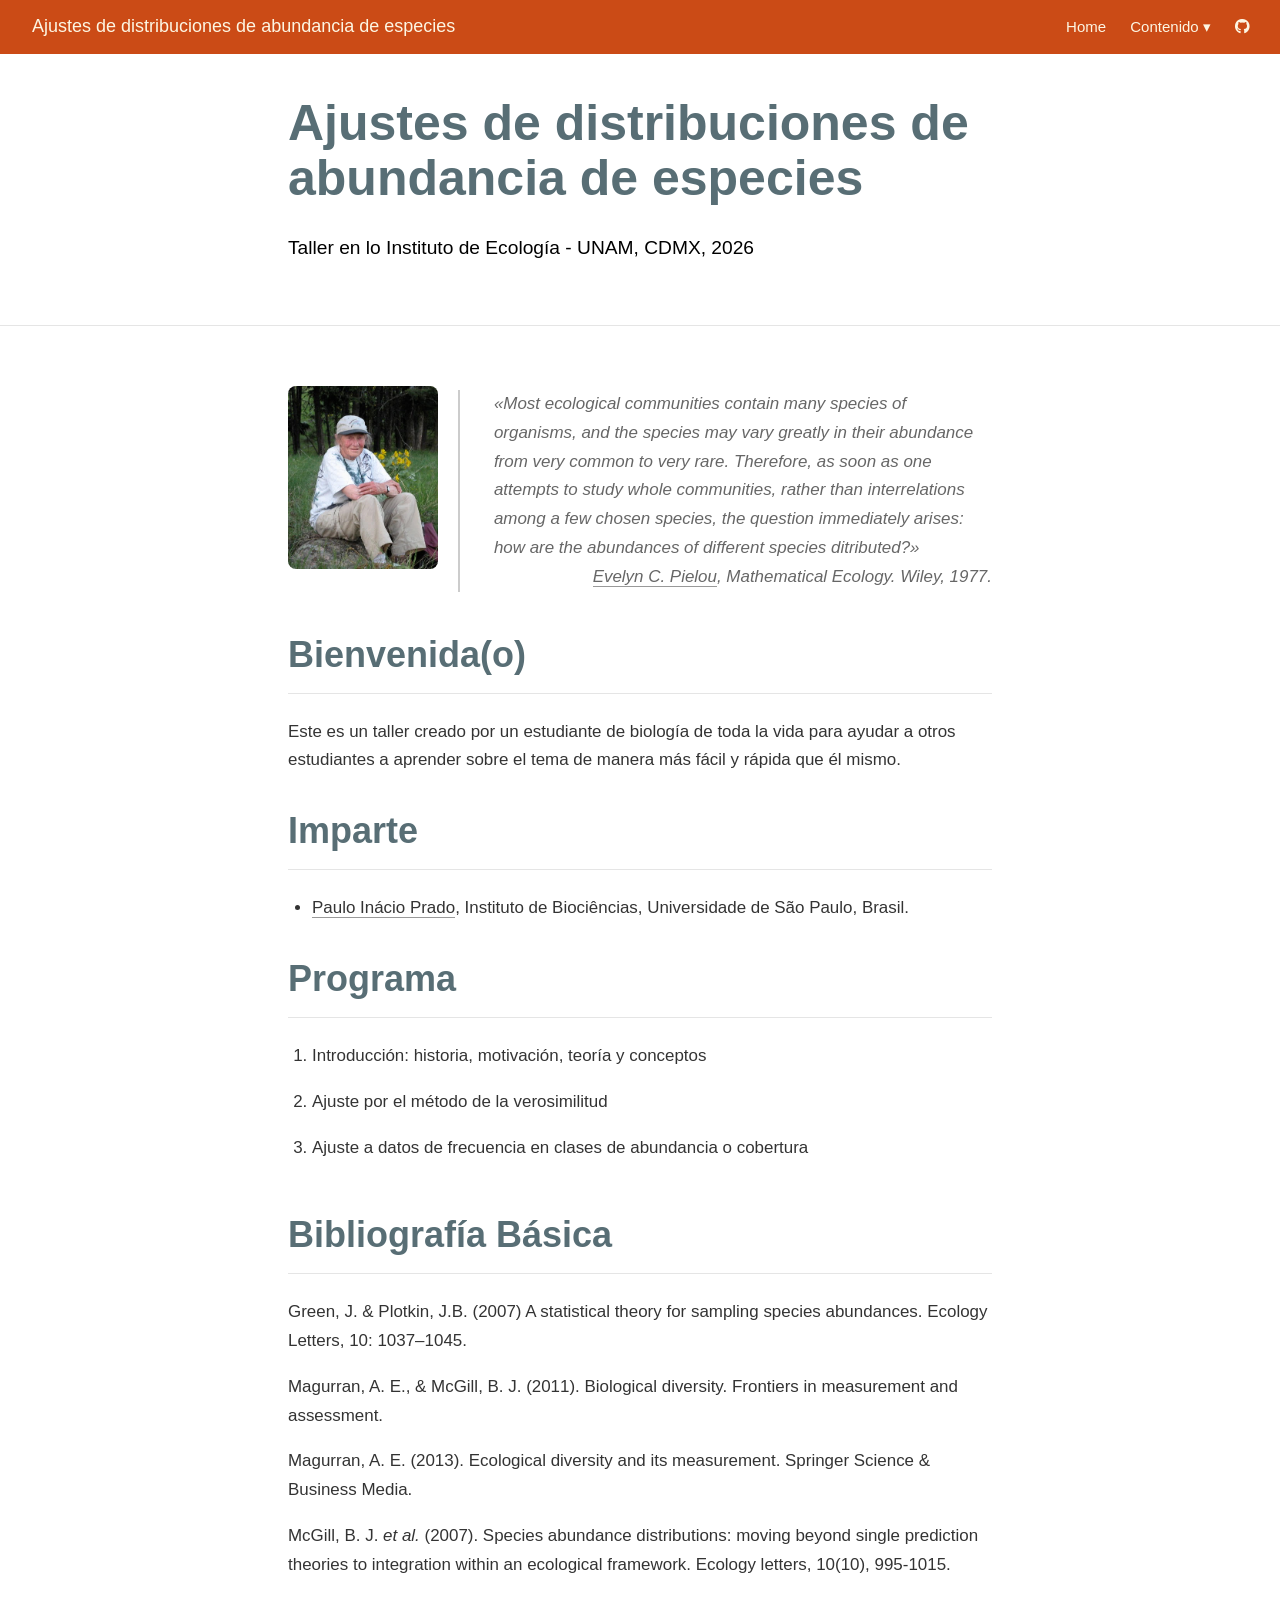
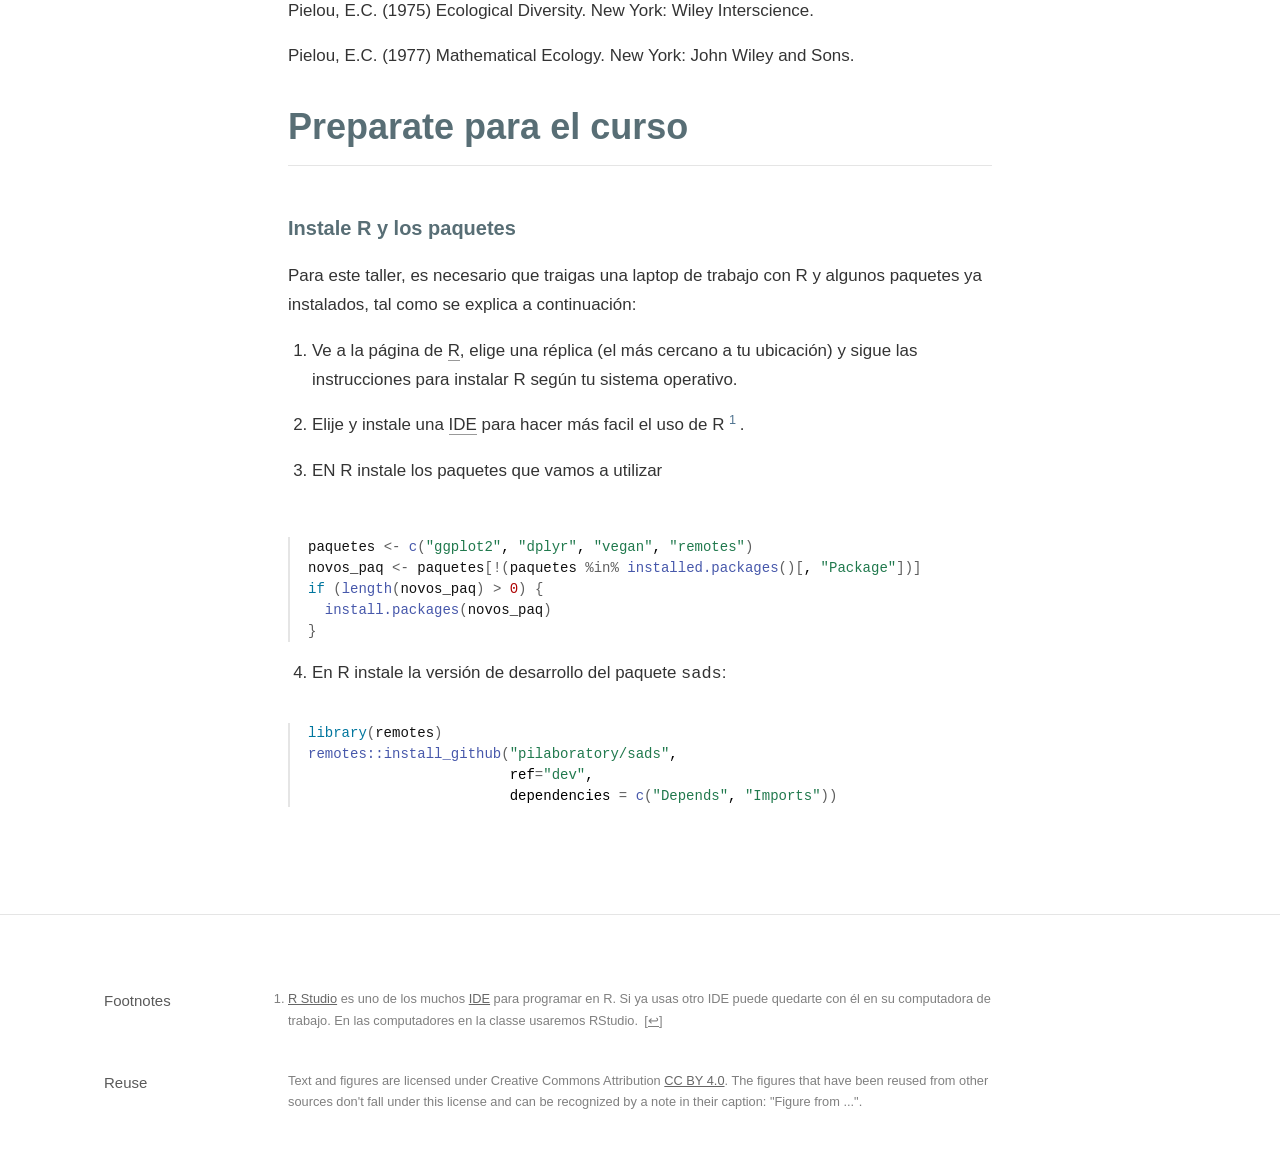
<file: docs/index.html>
<!DOCTYPE html>

<html xmlns="http://www.w3.org/1999/xhtml" lang="" xml:lang="">

<head>
  <meta charset="utf-8"/>
  <meta name="viewport" content="width=device-width, initial-scale=1"/>
  <meta http-equiv="X-UA-Compatible" content="IE=Edge,chrome=1"/>
  <meta name="generator" content="distill" />

  <style type="text/css">
  /* Hide doc at startup (prevent jankiness while JS renders/transforms) */
  body {
    visibility: hidden;
  }
  </style>

 <!--radix_placeholder_import_source-->
 <!--/radix_placeholder_import_source-->

<style type="text/css">code{white-space: pre;}</style>
<style type="text/css" data-origin="pandoc">
html { -webkit-text-size-adjust: 100%; }
pre > code.sourceCode { white-space: pre; position: relative; }
pre > code.sourceCode > span { display: inline-block; line-height: 1.25; }
pre > code.sourceCode > span:empty { height: 1.2em; }
.sourceCode { overflow: visible; }
code.sourceCode > span { color: inherit; text-decoration: inherit; }
div.sourceCode { margin: 1em 0; }
pre.sourceCode { margin: 0; }
@media screen {
div.sourceCode { overflow: auto; }
}
@media print {
pre > code.sourceCode { white-space: pre-wrap; }
pre > code.sourceCode > span { text-indent: -5em; padding-left: 5em; }
}
pre.numberSource code
  { counter-reset: source-line 0; }
pre.numberSource code > span
  { position: relative; left: -4em; counter-increment: source-line; }
pre.numberSource code > span > a:first-child::before
  { content: counter(source-line);
    position: relative; left: -1em; text-align: right; vertical-align: baseline;
    border: none; display: inline-block;
    -webkit-touch-callout: none; -webkit-user-select: none;
    -khtml-user-select: none; -moz-user-select: none;
    -ms-user-select: none; user-select: none;
    padding: 0 4px; width: 4em;
    color: #aaaaaa;
  }
pre.numberSource { margin-left: 3em; border-left: 1px solid #aaaaaa;  padding-left: 4px; }
div.sourceCode
  { color: #00769e; background-color: #f1f3f5; }
@media screen {
pre > code.sourceCode > span > a:first-child::before { text-decoration: underline; }
}
code span { color: #00769e; } /* Normal */
code span.al { color: #ad0000; } /* Alert */
code span.an { color: #5e5e5e; } /* Annotation */
code span.at { color: #657422; } /* Attribute */
code span.bn { color: #ad0000; } /* BaseN */
code span.bu { } /* BuiltIn */
code span.cf { color: #00769e; } /* ControlFlow */
code span.ch { color: #20794d; } /* Char */
code span.cn { color: #8f5902; } /* Constant */
code span.co { color: #5e5e5e; } /* Comment */
code span.cv { color: #5e5e5e; font-style: italic; } /* CommentVar */
code span.do { color: #5e5e5e; font-style: italic; } /* Documentation */
code span.dt { color: #ad0000; } /* DataType */
code span.dv { color: #ad0000; } /* DecVal */
code span.er { color: #ad0000; } /* Error */
code span.ex { } /* Extension */
code span.fl { color: #ad0000; } /* Float */
code span.fu { color: #4758ab; } /* Function */
code span.im { } /* Import */
code span.in { color: #5e5e5e; } /* Information */
code span.kw { color: #00769e; } /* Keyword */
code span.op { color: #5e5e5e; } /* Operator */
code span.ot { color: #00769e; } /* Other */
code span.pp { color: #ad0000; } /* Preprocessor */
code span.sc { color: #5e5e5e; } /* SpecialChar */
code span.ss { color: #20794d; } /* SpecialString */
code span.st { color: #20794d; } /* String */
code span.va { color: #111111; } /* Variable */
code span.vs { color: #20794d; } /* VerbatimString */
code span.wa { color: #5e5e5e; font-style: italic; } /* Warning */
</style>


  <!--radix_placeholder_meta_tags-->
  <title>Ajustes de distribuciones de abundancia de especies : Ajustes de distribuciones de abundancia de especies</title>

  <meta property="description" itemprop="description" content="Taller en lo Instituto de Ecología - UNAM, CDMX, 2026"/>

  <link rel="license" href="https://creativecommons.org/licenses/by/4.0/"/>


  <!--  https://developers.facebook.com/docs/sharing/webmasters#markup -->
  <meta property="og:title" content="Ajustes de distribuciones de abundancia de especies : Ajustes de distribuciones de abundancia de especies"/>
  <meta property="og:type" content="article"/>
  <meta property="og:description" content="Taller en lo Instituto de Ecología - UNAM, CDMX, 2026"/>
  <meta property="og:locale" content="en_US"/>
  <meta property="og:site_name" content="Ajustes de distribuciones de abundancia de especies "/>

  <!--  https://dev.twitter.com/cards/types/summary -->
  <meta property="twitter:card" content="summary"/>
  <meta property="twitter:title" content="Ajustes de distribuciones de abundancia de especies : Ajustes de distribuciones de abundancia de especies"/>
  <meta property="twitter:description" content="Taller en lo Instituto de Ecología - UNAM, CDMX, 2026"/>

  <!--/radix_placeholder_meta_tags-->
  <!--radix_placeholder_rmarkdown_metadata-->

  <script type="text/json" id="radix-rmarkdown-metadata">
  {"type":"list","attributes":{"names":{"type":"character","attributes":{},"value":["title","description","site"]}},"value":[{"type":"character","attributes":{},"value":["Ajustes de distribuciones de abundancia de especies"]},{"type":"character","attributes":{},"value":["Taller en lo Instituto de Ecología - UNAM, CDMX, 2026\n"]},{"type":"character","attributes":{},"value":["distill::distill_website"]}]}
  </script>
  <!--/radix_placeholder_rmarkdown_metadata-->
  <!--radix_placeholder_navigation_in_header-->
  <meta name="distill:offset" content=""/>

  <script type="application/javascript">

    window.headroom_prevent_pin = false;

    window.document.addEventListener("DOMContentLoaded", function (event) {

      // initialize headroom for banner
      var header = $('header').get(0);
      var headerHeight = header.offsetHeight;
      var headroom = new Headroom(header, {
        tolerance: 5,
        onPin : function() {
          if (window.headroom_prevent_pin) {
            window.headroom_prevent_pin = false;
            headroom.unpin();
          }
        }
      });
      headroom.init();
      if(window.location.hash)
        headroom.unpin();
      $(header).addClass('headroom--transition');

      // offset scroll location for banner on hash change
      // (see: https://github.com/WickyNilliams/headroom.js/issues/38)
      window.addEventListener("hashchange", function(event) {
        window.scrollTo(0, window.pageYOffset - (headerHeight + 25));
      });

      // responsive menu
      $('.distill-site-header').each(function(i, val) {
        var topnav = $(this);
        var toggle = topnav.find('.nav-toggle');
        toggle.on('click', function() {
          topnav.toggleClass('responsive');
        });
      });

      // nav dropdowns
      $('.nav-dropbtn').click(function(e) {
        $(this).next('.nav-dropdown-content').toggleClass('nav-dropdown-active');
        $(this).parent().siblings('.nav-dropdown')
           .children('.nav-dropdown-content').removeClass('nav-dropdown-active');
      });
      $("body").click(function(e){
        $('.nav-dropdown-content').removeClass('nav-dropdown-active');
      });
      $(".nav-dropdown").click(function(e){
        e.stopPropagation();
      });
    });
  </script>

  <style type="text/css">

  /* Theme (user-documented overrideables for nav appearance) */

  .distill-site-nav {
    color: rgba(255, 255, 255, 0.8);
    background-color: #0F2E3D;
    font-size: 15px;
    font-weight: 300;
  }

  .distill-site-nav a {
    color: inherit;
    text-decoration: none;
  }

  .distill-site-nav a:hover {
    color: white;
  }

  @media print {
    .distill-site-nav {
      display: none;
    }
  }

  .distill-site-header {

  }

  .distill-site-footer {

  }


  /* Site Header */

  .distill-site-header {
    width: 100%;
    box-sizing: border-box;
    z-index: 3;
  }

  .distill-site-header .nav-left {
    display: inline-block;
    margin-left: 8px;
  }

  @media screen and (max-width: 768px) {
    .distill-site-header .nav-left {
      margin-left: 0;
    }
  }


  .distill-site-header .nav-right {
    float: right;
    margin-right: 8px;
  }

  .distill-site-header a,
  .distill-site-header .title {
    display: inline-block;
    text-align: center;
    padding: 14px 10px 14px 10px;
  }

  .distill-site-header .title {
    font-size: 18px;
    min-width: 150px;
  }

  .distill-site-header .logo {
    padding: 0;
  }

  .distill-site-header .logo img {
    display: none;
    max-height: 20px;
    width: auto;
    margin-bottom: -4px;
  }

  .distill-site-header .nav-image img {
    max-height: 18px;
    width: auto;
    display: inline-block;
    margin-bottom: -3px;
  }



  @media screen and (min-width: 1000px) {
    .distill-site-header .logo img {
      display: inline-block;
    }
    .distill-site-header .nav-left {
      margin-left: 20px;
    }
    .distill-site-header .nav-right {
      margin-right: 20px;
    }
    .distill-site-header .title {
      padding-left: 12px;
    }
  }


  .distill-site-header .nav-toggle {
    display: none;
  }

  .nav-dropdown {
    display: inline-block;
    position: relative;
  }

  .nav-dropdown .nav-dropbtn {
    border: none;
    outline: none;
    color: rgba(255, 255, 255, 0.8);
    padding: 16px 10px;
    background-color: transparent;
    font-family: inherit;
    font-size: inherit;
    font-weight: inherit;
    margin: 0;
    margin-top: 1px;
    z-index: 2;
  }

  .nav-dropdown-content {
    display: none;
    position: absolute;
    background-color: white;
    min-width: 200px;
    border: 1px solid rgba(0,0,0,0.15);
    border-radius: 4px;
    box-shadow: 0px 8px 16px 0px rgba(0,0,0,0.1);
    z-index: 1;
    margin-top: 2px;
    white-space: nowrap;
    padding-top: 4px;
    padding-bottom: 4px;
  }

  .nav-dropdown-content hr {
    margin-top: 4px;
    margin-bottom: 4px;
    border: none;
    border-bottom: 1px solid rgba(0, 0, 0, 0.1);
  }

  .nav-dropdown-active {
    display: block;
  }

  .nav-dropdown-content a, .nav-dropdown-content .nav-dropdown-header {
    color: black;
    padding: 6px 24px;
    text-decoration: none;
    display: block;
    text-align: left;
  }

  .nav-dropdown-content .nav-dropdown-header {
    display: block;
    padding: 5px 24px;
    padding-bottom: 0;
    text-transform: uppercase;
    font-size: 14px;
    color: #999999;
    white-space: nowrap;
  }

  .nav-dropdown:hover .nav-dropbtn {
    color: white;
  }

  .nav-dropdown-content a:hover {
    background-color: #ddd;
    color: black;
  }

  .nav-right .nav-dropdown-content {
    margin-left: -45%;
    right: 0;
  }

  @media screen and (max-width: 768px) {
    .distill-site-header a, .distill-site-header .nav-dropdown  {display: none;}
    .distill-site-header a.nav-toggle {
      float: right;
      display: block;
    }
    .distill-site-header .title {
      margin-left: 0;
    }
    .distill-site-header .nav-right {
      margin-right: 0;
    }
    .distill-site-header {
      overflow: hidden;
    }
    .nav-right .nav-dropdown-content {
      margin-left: 0;
    }
  }


  @media screen and (max-width: 768px) {
    .distill-site-header.responsive {position: relative; min-height: 500px; }
    .distill-site-header.responsive a.nav-toggle {
      position: absolute;
      right: 0;
      top: 0;
    }
    .distill-site-header.responsive a,
    .distill-site-header.responsive .nav-dropdown {
      display: block;
      text-align: left;
    }
    .distill-site-header.responsive .nav-left,
    .distill-site-header.responsive .nav-right {
      width: 100%;
    }
    .distill-site-header.responsive .nav-dropdown {float: none;}
    .distill-site-header.responsive .nav-dropdown-content {position: relative;}
    .distill-site-header.responsive .nav-dropdown .nav-dropbtn {
      display: block;
      width: 100%;
      text-align: left;
    }
  }

  /* Site Footer */

  .distill-site-footer {
    width: 100%;
    overflow: hidden;
    box-sizing: border-box;
    z-index: 3;
    margin-top: 30px;
    padding-top: 30px;
    padding-bottom: 30px;
    text-align: center;
  }

  /* Headroom */

  d-title {
    padding-top: 6rem;
  }

  @media print {
    d-title {
      padding-top: 4rem;
    }
  }

  .headroom {
    z-index: 1000;
    position: fixed;
    top: 0;
    left: 0;
    right: 0;
  }

  .headroom--transition {
    transition: all .4s ease-in-out;
  }

  .headroom--unpinned {
    top: -100px;
  }

  .headroom--pinned {
    top: 0;
  }

  /* adjust viewport for navbar height */
  /* helps vertically center bootstrap (non-distill) content */
  .min-vh-100 {
    min-height: calc(100vh - 100px) !important;
  }

  </style>

  <script src="site_libs/jquery-3.6.0/jquery-3.6.0.min.js"></script>
  <link href="site_libs/font-awesome-6.5.2/css/all.min.css" rel="stylesheet"/>
  <link href="site_libs/font-awesome-6.5.2/css/v4-shims.min.css" rel="stylesheet"/>
  <script src="site_libs/headroom-0.9.4/headroom.min.js"></script>
  <script src="site_libs/autocomplete-0.37.1/autocomplete.min.js"></script>
  <script src="site_libs/fuse-6.4.1/fuse.min.js"></script>

  <script type="application/javascript">

  function getMeta(metaName) {
    var metas = document.getElementsByTagName('meta');
    for (let i = 0; i < metas.length; i++) {
      if (metas[i].getAttribute('name') === metaName) {
        return metas[i].getAttribute('content');
      }
    }
    return '';
  }

  function offsetURL(url) {
    var offset = getMeta('distill:offset');
    return offset ? offset + '/' + url : url;
  }

  function createFuseIndex() {

    // create fuse index
    var options = {
      keys: [
        { name: 'title', weight: 20 },
        { name: 'categories', weight: 15 },
        { name: 'description', weight: 10 },
        { name: 'contents', weight: 5 },
      ],
      ignoreLocation: true,
      threshold: 0
    };
    var fuse = new window.Fuse([], options);

    // fetch the main search.json
    return fetch(offsetURL('search.json'))
      .then(function(response) {
        if (response.status == 200) {
          return response.json().then(function(json) {
            // index main articles
            json.articles.forEach(function(article) {
              fuse.add(article);
            });
            // download collections and index their articles
            return Promise.all(json.collections.map(function(collection) {
              return fetch(offsetURL(collection)).then(function(response) {
                if (response.status === 200) {
                  return response.json().then(function(articles) {
                    articles.forEach(function(article) {
                      fuse.add(article);
                    });
                  })
                } else {
                  return Promise.reject(
                    new Error('Unexpected status from search index request: ' +
                              response.status)
                  );
                }
              });
            })).then(function() {
              return fuse;
            });
          });

        } else {
          return Promise.reject(
            new Error('Unexpected status from search index request: ' +
                        response.status)
          );
        }
      });
  }

  window.document.addEventListener("DOMContentLoaded", function (event) {

    // get search element (bail if we don't have one)
    var searchEl = window.document.getElementById('distill-search');
    if (!searchEl)
      return;

    createFuseIndex()
      .then(function(fuse) {

        // make search box visible
        searchEl.classList.remove('hidden');

        // initialize autocomplete
        var options = {
          autoselect: true,
          hint: false,
          minLength: 2,
        };
        window.autocomplete(searchEl, options, [{
          source: function(query, callback) {
            const searchOptions = {
              isCaseSensitive: false,
              shouldSort: true,
              minMatchCharLength: 2,
              limit: 10,
            };
            var results = fuse.search(query, searchOptions);
            callback(results
              .map(function(result) { return result.item; })
            );
          },
          templates: {
            suggestion: function(suggestion) {
              var img = suggestion.preview && Object.keys(suggestion.preview).length > 0
                ? `<img src="${offsetURL(suggestion.preview)}"</img>`
                : '';
              var html = `
                <div class="search-item">
                  <h3>${suggestion.title}</h3>
                  <div class="search-item-description">
                    ${suggestion.description || ''}
                  </div>
                  <div class="search-item-preview">
                    ${img}
                  </div>
                </div>
              `;
              return html;
            }
          }
        }]).on('autocomplete:selected', function(event, suggestion) {
          window.location.href = offsetURL(suggestion.path);
        });
        // remove inline display style on autocompleter (we want to
        // manage responsive display via css)
        $('.algolia-autocomplete').css("display", "");
      })
      .catch(function(error) {
        console.log(error);
      });

  });

  </script>

  <style type="text/css">

  .nav-search {
    font-size: x-small;
  }

  /* Algolioa Autocomplete */

  .algolia-autocomplete {
    display: inline-block;
    margin-left: 10px;
    vertical-align: sub;
    background-color: white;
    color: black;
    padding: 6px;
    padding-top: 8px;
    padding-bottom: 0;
    border-radius: 6px;
    border: 1px #0F2E3D solid;
    width: 180px;
  }


  @media screen and (max-width: 768px) {
    .distill-site-nav .algolia-autocomplete {
      display: none;
      visibility: hidden;
    }
    .distill-site-nav.responsive .algolia-autocomplete {
      display: inline-block;
      visibility: visible;
    }
    .distill-site-nav.responsive .algolia-autocomplete .aa-dropdown-menu {
      margin-left: 0;
      width: 400px;
      max-height: 400px;
    }
  }

  .algolia-autocomplete .aa-input, .algolia-autocomplete .aa-hint {
    width: 90%;
    outline: none;
    border: none;
  }

  .algolia-autocomplete .aa-hint {
    color: #999;
  }
  .algolia-autocomplete .aa-dropdown-menu {
    width: 550px;
    max-height: 70vh;
    overflow-x: visible;
    overflow-y: scroll;
    padding: 5px;
    margin-top: 3px;
    margin-left: -150px;
    background-color: #fff;
    border-radius: 5px;
    border: 1px solid #999;
    border-top: none;
  }

  .algolia-autocomplete .aa-dropdown-menu .aa-suggestion {
    cursor: pointer;
    padding: 5px 4px;
    border-bottom: 1px solid #eee;
  }

  .algolia-autocomplete .aa-dropdown-menu .aa-suggestion:last-of-type {
    border-bottom: none;
    margin-bottom: 2px;
  }

  .algolia-autocomplete .aa-dropdown-menu .aa-suggestion .search-item {
    overflow: hidden;
    font-size: 0.8em;
    line-height: 1.4em;
  }

  .algolia-autocomplete .aa-dropdown-menu .aa-suggestion .search-item h3 {
    font-size: 1rem;
    margin-block-start: 0;
    margin-block-end: 5px;
  }

  .algolia-autocomplete .aa-dropdown-menu .aa-suggestion .search-item-description {
    display: inline-block;
    overflow: hidden;
    height: 2.8em;
    width: 80%;
    margin-right: 4%;
  }

  .algolia-autocomplete .aa-dropdown-menu .aa-suggestion .search-item-preview {
    display: inline-block;
    width: 15%;
  }

  .algolia-autocomplete .aa-dropdown-menu .aa-suggestion .search-item-preview img {
    height: 3em;
    width: auto;
    display: none;
  }

  .algolia-autocomplete .aa-dropdown-menu .aa-suggestion .search-item-preview img[src] {
    display: initial;
  }

  .algolia-autocomplete .aa-dropdown-menu .aa-suggestion.aa-cursor {
    background-color: #eee;
  }
  .algolia-autocomplete .aa-dropdown-menu .aa-suggestion em {
    font-weight: bold;
    font-style: normal;
  }

  </style>


  <!--/radix_placeholder_navigation_in_header-->
  <!--radix_placeholder_distill-->

  <style type="text/css">

  body {
    background-color: white;
  }

  .pandoc-table {
    width: 100%;
  }

  .pandoc-table>caption {
    margin-bottom: 10px;
  }

  .pandoc-table th:not([align]) {
    text-align: left;
  }

  .pagedtable-footer {
    font-size: 15px;
  }

  d-byline .byline {
    grid-template-columns: 2fr 2fr;
  }

  d-byline .byline h3 {
    margin-block-start: 1.5em;
  }

  d-byline .byline .authors-affiliations h3 {
    margin-block-start: 0.5em;
  }

  .authors-affiliations .orcid-id {
    width: 16px;
    height:16px;
    margin-left: 4px;
    margin-right: 4px;
    vertical-align: middle;
    padding-bottom: 2px;
  }

  d-title .dt-tags {
    margin-top: 1em;
    grid-column: text;
  }

  .dt-tags .dt-tag {
    text-decoration: none;
    display: inline-block;
    color: rgba(0,0,0,0.6);
    padding: 0em 0.4em;
    margin-right: 0.5em;
    margin-bottom: 0.4em;
    font-size: 70%;
    border: 1px solid rgba(0,0,0,0.2);
    border-radius: 3px;
    text-transform: uppercase;
    font-weight: 500;
  }

  d-article table.gt_table td,
  d-article table.gt_table th {
    border-bottom: none;
    font-size: 100%;
  }

  .html-widget {
    margin-bottom: 2.0em;
  }

  .l-screen-inset {
    padding-right: 16px;
  }

  .l-screen .caption {
    margin-left: 10px;
  }

  .shaded {
    background: rgb(247, 247, 247);
    padding-top: 20px;
    padding-bottom: 20px;
    border-top: 1px solid rgba(0, 0, 0, 0.1);
    border-bottom: 1px solid rgba(0, 0, 0, 0.1);
  }

  .shaded .html-widget {
    margin-bottom: 0;
    border: 1px solid rgba(0, 0, 0, 0.1);
  }

  .shaded .shaded-content {
    background: white;
  }

  .text-output {
    margin-top: 0;
    line-height: 1.5em;
  }

  .hidden {
    display: none !important;
  }

  hr.section-separator {
    border: none;
    border-top: 1px solid rgba(0, 0, 0, 0.1);
    margin: 0px;
  }


  d-byline {
    border-top: none;
  }

  d-article {
    padding-top: 2.5rem;
    padding-bottom: 30px;
    border-top: none;
  }

  d-appendix {
    padding-top: 30px;
  }

  d-article>p>img {
    width: 100%;
  }

  d-article h2 {
    margin: 1rem 0 1.5rem 0;
  }

  d-article h3 {
    margin-top: 1.5rem;
  }

  d-article iframe {
    border: 1px solid rgba(0, 0, 0, 0.1);
    margin-bottom: 2.0em;
    width: 100%;
  }

  /* Tweak code blocks */

  d-article div.sourceCode code,
  d-article pre code {
    font-family: Consolas, Monaco, 'Andale Mono', 'Ubuntu Mono', monospace;
  }

  d-article pre,
  d-article div.sourceCode,
  d-article div.sourceCode pre {
    overflow: auto;
  }

  d-article div.sourceCode {
    background-color: white;
  }

  d-article div.sourceCode pre {
    padding-left: 10px;
    font-size: 12px;
    border-left: 2px solid rgba(0,0,0,0.1);
  }

  d-article pre {
    font-size: 12px;
    color: black;
    background: none;
    margin-top: 0;
    text-align: left;
    white-space: pre;
    word-spacing: normal;
    word-break: normal;
    word-wrap: normal;
    line-height: 1.5;

    -moz-tab-size: 4;
    -o-tab-size: 4;
    tab-size: 4;

    -webkit-hyphens: none;
    -moz-hyphens: none;
    -ms-hyphens: none;
    hyphens: none;
  }

  d-article pre a {
    border-bottom: none;
  }

  d-article pre a:hover {
    border-bottom: none;
    text-decoration: underline;
  }

  d-article details {
    grid-column: text;
    margin-bottom: 0.8em;
  }

  @media(min-width: 768px) {

  d-article pre,
  d-article div.sourceCode,
  d-article div.sourceCode pre {
    overflow: visible !important;
  }

  d-article div.sourceCode pre {
    padding-left: 18px;
    font-size: 14px;
  }

  /* tweak for Pandoc numbered line within distill */
  d-article pre.numberSource code > span {
      left: -2em;
  }

  d-article pre {
    font-size: 14px;
  }

  }

  figure img.external {
    background: white;
    border: 1px solid rgba(0, 0, 0, 0.1);
    box-shadow: 0 1px 8px rgba(0, 0, 0, 0.1);
    padding: 18px;
    box-sizing: border-box;
  }

  /* CSS for d-contents */

  .d-contents {
    grid-column: text;
    color: rgba(0,0,0,0.8);
    font-size: 0.9em;
    padding-bottom: 1em;
    margin-bottom: 1em;
    padding-bottom: 0.5em;
    margin-bottom: 1em;
    padding-left: 0.25em;
    justify-self: start;
  }

  @media(min-width: 1000px) {
    .d-contents.d-contents-float {
      height: 0;
      grid-column-start: 1;
      grid-column-end: 4;
      justify-self: center;
      padding-right: 3em;
      padding-left: 2em;
    }
  }

  .d-contents nav h3 {
    font-size: 18px;
    margin-top: 0;
    margin-bottom: 1em;
  }

  .d-contents li {
    list-style-type: none
  }

  .d-contents nav > ul {
    padding-left: 0;
  }

  .d-contents ul {
    padding-left: 1em
  }

  .d-contents nav ul li {
    margin-top: 0.6em;
    margin-bottom: 0.2em;
  }

  .d-contents nav a {
    font-size: 13px;
    border-bottom: none;
    text-decoration: none
    color: rgba(0, 0, 0, 0.8);
  }

  .d-contents nav a:hover {
    text-decoration: underline solid rgba(0, 0, 0, 0.6)
  }

  .d-contents nav > ul > li > a {
    font-weight: 600;
  }

  .d-contents nav > ul > li > ul {
    font-weight: inherit;
  }

  .d-contents nav > ul > li > ul > li {
    margin-top: 0.2em;
  }


  .d-contents nav ul {
    margin-top: 0;
    margin-bottom: 0.25em;
  }

  .d-article-with-toc h2:nth-child(2) {
    margin-top: 0;
  }


  /* Figure */

  .figure {
    position: relative;
    margin-bottom: 2.5em;
    margin-top: 1.5em;
  }

  .figure .caption {
    color: rgba(0, 0, 0, 0.6);
    font-size: 12px;
    line-height: 1.5em;
  }

  .figure img.external {
    background: white;
    border: 1px solid rgba(0, 0, 0, 0.1);
    box-shadow: 0 1px 8px rgba(0, 0, 0, 0.1);
    padding: 18px;
    box-sizing: border-box;
  }

  .figure .caption a {
    color: rgba(0, 0, 0, 0.6);
  }

  .figure .caption b,
  .figure .caption strong, {
    font-weight: 600;
    color: rgba(0, 0, 0, 1.0);
  }

  /* Citations */

  d-article .citation {
    color: inherit;
    cursor: inherit;
  }

  div.hanging-indent{
    margin-left: 1em; text-indent: -1em;
  }

  /* Citation hover box */

  .tippy-box[data-theme~=light-border] {
    background-color: rgba(250, 250, 250, 0.95);
  }

  .tippy-content > p {
    margin-bottom: 0;
    padding: 2px;
  }


  /* Tweak 1000px media break to show more text */

  @media(min-width: 1000px) {
    .base-grid,
    distill-header,
    d-title,
    d-abstract,
    d-article,
    d-appendix,
    distill-appendix,
    d-byline,
    d-footnote-list,
    d-citation-list,
    distill-footer {
      grid-template-columns: [screen-start] 1fr [page-start kicker-start] 80px [middle-start] 50px [text-start kicker-end] 65px 65px 65px 65px 65px 65px 65px 65px [text-end gutter-start] 65px [middle-end] 65px [page-end gutter-end] 1fr [screen-end];
      grid-column-gap: 16px;
    }

    .grid {
      grid-column-gap: 16px;
    }

    d-article {
      font-size: 1.06rem;
      line-height: 1.7em;
    }
    figure .caption, .figure .caption, figure figcaption {
      font-size: 13px;
    }
  }

  @media(min-width: 1180px) {
    .base-grid,
    distill-header,
    d-title,
    d-abstract,
    d-article,
    d-appendix,
    distill-appendix,
    d-byline,
    d-footnote-list,
    d-citation-list,
    distill-footer {
      grid-template-columns: [screen-start] 1fr [page-start kicker-start] 60px [middle-start] 60px [text-start kicker-end] 60px 60px 60px 60px 60px 60px 60px 60px [text-end gutter-start] 60px [middle-end] 60px [page-end gutter-end] 1fr [screen-end];
      grid-column-gap: 32px;
    }

    .grid {
      grid-column-gap: 32px;
    }
  }


  /* Get the citation styles for the appendix (not auto-injected on render since
     we do our own rendering of the citation appendix) */

  d-appendix .citation-appendix,
  .d-appendix .citation-appendix {
    font-size: 11px;
    line-height: 15px;
    border-left: 1px solid rgba(0, 0, 0, 0.1);
    padding-left: 18px;
    border: 1px solid rgba(0,0,0,0.1);
    background: rgba(0, 0, 0, 0.02);
    padding: 10px 18px;
    border-radius: 3px;
    color: rgba(150, 150, 150, 1);
    overflow: hidden;
    margin-top: -12px;
    white-space: pre-wrap;
    word-wrap: break-word;
  }

  /* Include appendix styles here so they can be overridden */

  d-appendix {
    contain: layout style;
    font-size: 0.8em;
    line-height: 1.7em;
    margin-top: 60px;
    margin-bottom: 0;
    border-top: 1px solid rgba(0, 0, 0, 0.1);
    color: rgba(0,0,0,0.5);
    padding-top: 60px;
    padding-bottom: 48px;
  }

  d-appendix h3 {
    grid-column: page-start / text-start;
    font-size: 15px;
    font-weight: 500;
    margin-top: 1em;
    margin-bottom: 0;
    color: rgba(0,0,0,0.65);
  }

  d-appendix h3 + * {
    margin-top: 1em;
  }

  d-appendix ol {
    padding: 0 0 0 15px;
  }

  @media (min-width: 768px) {
    d-appendix ol {
      padding: 0 0 0 30px;
      margin-left: -30px;
    }
  }

  d-appendix li {
    margin-bottom: 1em;
  }

  d-appendix a {
    color: rgba(0, 0, 0, 0.6);
  }

  d-appendix > * {
    grid-column: text;
  }

  d-appendix > d-footnote-list,
  d-appendix > d-citation-list,
  d-appendix > distill-appendix {
    grid-column: screen;
  }

  /* Include footnote styles here so they can be overridden */

  d-footnote-list {
    contain: layout style;
  }

  d-footnote-list > * {
    grid-column: text;
  }

  d-footnote-list a.footnote-backlink {
    color: rgba(0,0,0,0.3);
    padding-left: 0.5em;
  }



  /* Anchor.js */

  .anchorjs-link {
    /*transition: all .25s linear; */
    text-decoration: none;
    border-bottom: none;
  }
  *:hover > .anchorjs-link {
    margin-left: -1.125em !important;
    text-decoration: none;
    border-bottom: none;
  }

  /* Social footer */

  .social_footer {
    margin-top: 30px;
    margin-bottom: 0;
    color: rgba(0,0,0,0.67);
  }

  .disqus-comments {
    margin-right: 30px;
  }

  .disqus-comment-count {
    border-bottom: 1px solid rgba(0, 0, 0, 0.4);
    cursor: pointer;
  }

  #disqus_thread {
    margin-top: 30px;
  }

  .article-sharing a {
    border-bottom: none;
    margin-right: 8px;
  }

  .article-sharing a:hover {
    border-bottom: none;
  }

  .sidebar-section.subscribe {
    font-size: 12px;
    line-height: 1.6em;
  }

  .subscribe p {
    margin-bottom: 0.5em;
  }


  .article-footer .subscribe {
    font-size: 15px;
    margin-top: 45px;
  }


  .sidebar-section.custom {
    font-size: 12px;
    line-height: 1.6em;
  }

  .custom p {
    margin-bottom: 0.5em;
  }

  /* Styles for listing layout (hide title) */
  .layout-listing d-title, .layout-listing .d-title {
    display: none;
  }

  /* Styles for posts lists (not auto-injected) */


  .posts-with-sidebar {
    padding-left: 45px;
    padding-right: 45px;
  }

  .posts-list .description h2,
  .posts-list .description p {
    font-family: -apple-system, BlinkMacSystemFont, "Segoe UI", Roboto, Oxygen, Ubuntu, Cantarell, "Fira Sans", "Droid Sans", "Helvetica Neue", Arial, sans-serif;
  }

  .posts-list .description h2 {
    font-weight: 700;
    border-bottom: none;
    padding-bottom: 0;
  }

  .posts-list h2.post-tag {
    border-bottom: 1px solid rgba(0, 0, 0, 0.2);
    padding-bottom: 12px;
  }
  .posts-list {
    margin-top: 60px;
    margin-bottom: 24px;
  }

  .posts-list .post-preview {
    text-decoration: none;
    overflow: hidden;
    display: block;
    border-bottom: 1px solid rgba(0, 0, 0, 0.1);
    padding: 24px 0;
  }

  .post-preview-last {
    border-bottom: none !important;
  }

  .posts-list .posts-list-caption {
    grid-column: screen;
    font-weight: 400;
  }

  .posts-list .post-preview h2 {
    margin: 0 0 6px 0;
    line-height: 1.2em;
    font-style: normal;
    font-size: 24px;
  }

  .posts-list .post-preview p {
    margin: 0 0 12px 0;
    line-height: 1.4em;
    font-size: 16px;
  }

  .posts-list .post-preview .thumbnail {
    box-sizing: border-box;
    margin-bottom: 24px;
    position: relative;
    max-width: 500px;
  }
  .posts-list .post-preview img {
    width: 100%;
    display: block;
  }

  .posts-list .metadata {
    font-size: 12px;
    line-height: 1.4em;
    margin-bottom: 18px;
  }

  .posts-list .metadata > * {
    display: inline-block;
  }

  .posts-list .metadata .publishedDate {
    margin-right: 2em;
  }

  .posts-list .metadata .dt-authors {
    display: block;
    margin-top: 0.3em;
    margin-right: 2em;
  }

  .posts-list .dt-tags {
    display: block;
    line-height: 1em;
  }

  .posts-list .dt-tags .dt-tag {
    display: inline-block;
    color: rgba(0,0,0,0.6);
    padding: 0.3em 0.4em;
    margin-right: 0.2em;
    margin-bottom: 0.4em;
    font-size: 60%;
    border: 1px solid rgba(0,0,0,0.2);
    border-radius: 3px;
    text-transform: uppercase;
    font-weight: 500;
  }

  .posts-list img {
    opacity: 1;
  }

  .posts-list img[data-src] {
    opacity: 0;
  }

  .posts-more {
    clear: both;
  }


  .posts-sidebar {
    font-size: 16px;
  }

  .posts-sidebar h3 {
    font-size: 16px;
    margin-top: 0;
    margin-bottom: 0.5em;
    font-weight: 400;
    text-transform: uppercase;
  }

  .sidebar-section {
    margin-bottom: 30px;
  }

  .categories ul {
    list-style-type: none;
    margin: 0;
    padding: 0;
  }

  .categories li {
    color: rgba(0, 0, 0, 0.8);
    margin-bottom: 0;
  }

  .categories li>a {
    border-bottom: none;
  }

  .categories li>a:hover {
    border-bottom: 1px solid rgba(0, 0, 0, 0.4);
  }

  .categories .active {
    font-weight: 600;
  }

  .categories .category-count {
    color: rgba(0, 0, 0, 0.4);
  }


  @media(min-width: 768px) {
    .posts-list .post-preview h2 {
      font-size: 26px;
    }
    .posts-list .post-preview .thumbnail {
      float: right;
      width: 30%;
      margin-bottom: 0;
    }
    .posts-list .post-preview .description {
      float: left;
      width: 45%;
    }
    .posts-list .post-preview .metadata {
      float: left;
      width: 20%;
      margin-top: 8px;
    }
    .posts-list .post-preview p {
      margin: 0 0 12px 0;
      line-height: 1.5em;
      font-size: 16px;
    }
    .posts-with-sidebar .posts-list {
      float: left;
      width: 75%;
    }
    .posts-with-sidebar .posts-sidebar {
      float: right;
      width: 20%;
      margin-top: 60px;
      padding-top: 24px;
      padding-bottom: 24px;
    }
  }


  /* Improve display for browsers without grid (IE/Edge <= 15) */

  .downlevel {
    line-height: 1.6em;
    font-family: -apple-system, BlinkMacSystemFont, "Segoe UI", Roboto, Oxygen, Ubuntu, Cantarell, "Fira Sans", "Droid Sans", "Helvetica Neue", Arial, sans-serif;
    margin: 0;
  }

  .downlevel .d-title {
    padding-top: 6rem;
    padding-bottom: 1.5rem;
  }

  .downlevel .d-title h1 {
    font-size: 50px;
    font-weight: 700;
    line-height: 1.1em;
    margin: 0 0 0.5rem;
  }

  .downlevel .d-title p {
    font-weight: 300;
    font-size: 1.2rem;
    line-height: 1.55em;
    margin-top: 0;
  }

  .downlevel .d-byline {
    padding-top: 0.8em;
    padding-bottom: 0.8em;
    font-size: 0.8rem;
    line-height: 1.8em;
  }

  .downlevel .section-separator {
    border: none;
    border-top: 1px solid rgba(0, 0, 0, 0.1);
  }

  .downlevel .d-article {
    font-size: 1.06rem;
    line-height: 1.7em;
    padding-top: 1rem;
    padding-bottom: 2rem;
  }


  .downlevel .d-appendix {
    padding-left: 0;
    padding-right: 0;
    max-width: none;
    font-size: 0.8em;
    line-height: 1.7em;
    margin-bottom: 0;
    color: rgba(0,0,0,0.5);
    padding-top: 40px;
    padding-bottom: 48px;
  }

  .downlevel .footnotes ol {
    padding-left: 13px;
  }

  .downlevel .base-grid,
  .downlevel .distill-header,
  .downlevel .d-title,
  .downlevel .d-abstract,
  .downlevel .d-article,
  .downlevel .d-appendix,
  .downlevel .distill-appendix,
  .downlevel .d-byline,
  .downlevel .d-footnote-list,
  .downlevel .d-citation-list,
  .downlevel .distill-footer,
  .downlevel .appendix-bottom,
  .downlevel .posts-container {
    padding-left: 40px;
    padding-right: 40px;
  }

  @media(min-width: 768px) {
    .downlevel .base-grid,
    .downlevel .distill-header,
    .downlevel .d-title,
    .downlevel .d-abstract,
    .downlevel .d-article,
    .downlevel .d-appendix,
    .downlevel .distill-appendix,
    .downlevel .d-byline,
    .downlevel .d-footnote-list,
    .downlevel .d-citation-list,
    .downlevel .distill-footer,
    .downlevel .appendix-bottom,
    .downlevel .posts-container {
    padding-left: 150px;
    padding-right: 150px;
    max-width: 900px;
  }
  }

  .downlevel pre code {
    display: block;
    border-left: 2px solid rgba(0, 0, 0, .1);
    padding: 0 0 0 20px;
    font-size: 14px;
  }

  .downlevel code, .downlevel pre {
    color: black;
    background: none;
    font-family: Consolas, Monaco, 'Andale Mono', 'Ubuntu Mono', monospace;
    text-align: left;
    white-space: pre;
    word-spacing: normal;
    word-break: normal;
    word-wrap: normal;
    line-height: 1.5;

    -moz-tab-size: 4;
    -o-tab-size: 4;
    tab-size: 4;

    -webkit-hyphens: none;
    -moz-hyphens: none;
    -ms-hyphens: none;
    hyphens: none;
  }

  .downlevel .posts-list .post-preview {
    color: inherit;
  }



  </style>

  <script type="application/javascript">

  function is_downlevel_browser() {
    if (bowser.isUnsupportedBrowser({ msie: "12", msedge: "16"},
                                   window.navigator.userAgent)) {
      return true;
    } else {
      return window.load_distill_framework === undefined;
    }
  }

  // show body when load is complete
  function on_load_complete() {

    // add anchors
    if (window.anchors) {
      window.anchors.options.placement = 'left';
      window.anchors.add('d-article > h2, d-article > h3, d-article > h4, d-article > h5');
    }


    // set body to visible
    document.body.style.visibility = 'visible';

    // force redraw for leaflet widgets
    if (window.HTMLWidgets) {
      var maps = window.HTMLWidgets.findAll(".leaflet");
      $.each(maps, function(i, el) {
        var map = this.getMap();
        map.invalidateSize();
        map.eachLayer(function(layer) {
          if (layer instanceof L.TileLayer)
            layer.redraw();
        });
      });
    }

    // trigger 'shown' so htmlwidgets resize
    $('d-article').trigger('shown');
  }

  function init_distill() {

    init_common();

    // create front matter
    var front_matter = $('<d-front-matter></d-front-matter>');
    $('#distill-front-matter').wrap(front_matter);

    // create d-title
    $('.d-title').changeElementType('d-title');

    // separator
    var separator = '<hr class="section-separator" style="clear: both"/>';
    // prepend separator above appendix
    $('.d-byline').before(separator);
    $('.d-article').before(separator);

    // create d-byline
    var byline = $('<d-byline></d-byline>');
    $('.d-byline').replaceWith(byline);

    // create d-article
    var article = $('<d-article></d-article>');
    $('.d-article').wrap(article).children().unwrap();

    // move posts container into article
    $('.posts-container').appendTo($('d-article'));

    // create d-appendix
    $('.d-appendix').changeElementType('d-appendix');

    // flag indicating that we have appendix items
    var appendix = $('.appendix-bottom').children('h3').length > 0;

    // replace footnotes with <d-footnote>
    $('.footnote-ref').each(function(i, val) {
      appendix = true;
      var href = $(this).attr('href');
      var id = href.replace('#', '');
      var fn = $('#' + id);
      var fn_p = $('#' + id + '>p');
      fn_p.find('.footnote-back').remove();
      var text = fn_p.html();
      var dtfn = $('<d-footnote></d-footnote>');
      dtfn.html(text);
      $(this).replaceWith(dtfn);
    });
    // remove footnotes
    $('.footnotes').remove();

    // move refs into #references-listing
    $('#references-listing').replaceWith($('#refs'));

    $('h1.appendix, h2.appendix').each(function(i, val) {
      $(this).changeElementType('h3');
    });
    $('h3.appendix').each(function(i, val) {
      var id = $(this).attr('id');
      $('.d-contents a[href="#' + id + '"]').parent().remove();
      appendix = true;
      $(this).nextUntil($('h1, h2, h3')).addBack().appendTo($('d-appendix'));
    });

    // show d-appendix if we have appendix content
    $("d-appendix").css('display', appendix ? 'grid' : 'none');

    // localize layout chunks to just output
    $('.layout-chunk').each(function(i, val) {

      // capture layout
      var layout = $(this).attr('data-layout');

      // apply layout to markdown level block elements
      var elements = $(this).children().not('details, div.sourceCode, pre, script');
      elements.each(function(i, el) {
        var layout_div = $('<div class="' + layout + '"></div>');
        if (layout_div.hasClass('shaded')) {
          var shaded_content = $('<div class="shaded-content"></div>');
          $(this).wrap(shaded_content);
          $(this).parent().wrap(layout_div);
        } else {
          $(this).wrap(layout_div);
        }
      });


      // unwrap the layout-chunk div
      $(this).children().unwrap();
    });

    // remove code block used to force  highlighting css
    $('.distill-force-highlighting-css').parent().remove();

    // remove empty line numbers inserted by pandoc when using a
    // custom syntax highlighting theme, except when numbering line
    // in code chunk
    $('pre:not(.numberLines) code.sourceCode a:empty').remove();

    // load distill framework
    load_distill_framework();

    // wait for window.distillRunlevel == 4 to do post processing
    function distill_post_process() {

      if (!window.distillRunlevel || window.distillRunlevel < 4)
        return;

      // hide author/affiliations entirely if we have no authors
      var front_matter = JSON.parse($("#distill-front-matter").html());
      var have_authors = front_matter.authors && front_matter.authors.length > 0;
      if (!have_authors)
        $('d-byline').addClass('hidden');

      // article with toc class
      $('.d-contents').parent().addClass('d-article-with-toc');

      // strip links that point to #
      $('.authors-affiliations').find('a[href="#"]').removeAttr('href');

      // add orcid ids
      $('.authors-affiliations').find('.author').each(function(i, el) {
        var orcid_id = front_matter.authors[i].orcidID;
        var author_name = front_matter.authors[i].author
        if (orcid_id) {
          var a = $('<a></a>');
          a.attr('href', 'https://orcid.org/' + orcid_id);
          var img = $('<img></img>');
          img.addClass('orcid-id');
          img.attr('alt', author_name ? 'ORCID ID for ' + author_name : 'ORCID ID');
          img.attr('src','[data-uri]');
          a.append(img);
          $(this).append(a);
        }
      });

      // hide elements of author/affiliations grid that have no value
      function hide_byline_column(caption) {
        $('d-byline').find('h3:contains("' + caption + '")').parent().css('visibility', 'hidden');
      }

      // affiliations
      var have_affiliations = false;
      for (var i = 0; i<front_matter.authors.length; ++i) {
        var author = front_matter.authors[i];
        if (author.affiliation !== "&nbsp;") {
          have_affiliations = true;
          break;
        }
      }
      if (!have_affiliations)
        $('d-byline').find('h3:contains("Affiliations")').css('visibility', 'hidden');

      // published date
      if (!front_matter.publishedDate)
        hide_byline_column("Published");

      // document object identifier
      var doi = $('d-byline').find('h3:contains("DOI")');
      var doi_p = doi.next().empty();
      if (!front_matter.doi) {
        // if we have a citation and valid citationText then link to that
        if ($('#citation').length > 0 && front_matter.citationText) {
          doi.html('Citation');
          $('<a href="#citation"></a>')
            .text(front_matter.citationText)
            .appendTo(doi_p);
        } else {
          hide_byline_column("DOI");
        }
      } else {
        $('<a></a>')
           .attr('href', "https://doi.org/" + front_matter.doi)
           .html(front_matter.doi)
           .appendTo(doi_p);
      }

       // change plural form of authors/affiliations
      if (front_matter.authors.length === 1) {
        var grid = $('.authors-affiliations');
        grid.children('h3:contains("Authors")').text('Author');
        grid.children('h3:contains("Affiliations")').text('Affiliation');
      }

      // remove d-appendix and d-footnote-list local styles
      $('d-appendix > style:first-child').remove();
      $('d-footnote-list > style:first-child').remove();

      // move appendix-bottom entries to the bottom
      $('.appendix-bottom').appendTo('d-appendix').children().unwrap();
      $('.appendix-bottom').remove();

      // hoverable references
      $('span.citation[data-cites]').each(function() {
        const citeChild = $(this).children()[0]
        // Do not process if @xyz has been used without escaping and without bibliography activated
        // https://github.com/rstudio/distill/issues/466
        if (citeChild === undefined) return true

        if (citeChild.nodeName == "D-FOOTNOTE") {
          var fn = citeChild
          $(this).html(fn.shadowRoot.querySelector("sup"))
          $(this).id = fn.id
          fn.remove()
        }
        var refs = $(this).attr('data-cites').split(" ");
        var refHtml = refs.map(function(ref) {
          // Could use CSS.escape too here, we insure backward compatibility in navigator
          return "<p>" + $('div[id="ref-' + ref + '"]').html() + "</p>";
        }).join("\n");
        window.tippy(this, {
          allowHTML: true,
          content: refHtml,
          maxWidth: 500,
          interactive: true,
          interactiveBorder: 10,
          theme: 'light-border',
          placement: 'bottom-start'
        });
      });

      // fix footnotes in tables (#411)
      // replacing broken distill.pub feature
      $('table d-footnote').each(function() {
        // we replace internal showAtNode methode which is triggered when hovering a footnote
        this.hoverBox.showAtNode = function(node) {
          // ported from https://github.com/distillpub/template/pull/105/files
          calcOffset = function(elem) {
              let x = elem.offsetLeft;
              let y = elem.offsetTop;
              // Traverse upwards until an `absolute` element is found or `elem`
              // becomes null.
              while (elem = elem.offsetParent && elem.style.position != 'absolute') {
                  x += elem.offsetLeft;
                  y += elem.offsetTop;
              }

              return { left: x, top: y };
          }
          // https://developer.mozilla.org/en-US/docs/Web/API/HTMLElement/offsetTop
          const bbox = node.getBoundingClientRect();
          const offset = calcOffset(node);
          this.show([offset.left + bbox.width, offset.top + bbox.height]);
        }
      })

      // clear polling timer
      clearInterval(tid);

      // show body now that everything is ready
      on_load_complete();
    }

    var tid = setInterval(distill_post_process, 50);
    distill_post_process();

  }

  function init_downlevel() {

    init_common();

     // insert hr after d-title
    $('.d-title').after($('<hr class="section-separator"/>'));

    // check if we have authors
    var front_matter = JSON.parse($("#distill-front-matter").html());
    var have_authors = front_matter.authors && front_matter.authors.length > 0;

    // manage byline/border
    if (!have_authors)
      $('.d-byline').remove();
    $('.d-byline').after($('<hr class="section-separator"/>'));
    $('.d-byline a').remove();

    // remove toc
    $('.d-contents').remove();

    // move appendix elements
    $('h1.appendix, h2.appendix').each(function(i, val) {
      $(this).changeElementType('h3');
    });
    $('h3.appendix').each(function(i, val) {
      $(this).nextUntil($('h1, h2, h3')).addBack().appendTo($('.d-appendix'));
    });


    // inject headers into references and footnotes
    var refs_header = $('<h3></h3>');
    refs_header.text('References');
    $('#refs').prepend(refs_header);

    var footnotes_header = $('<h3></h3');
    footnotes_header.text('Footnotes');
    $('.footnotes').children('hr').first().replaceWith(footnotes_header);

    // move appendix-bottom entries to the bottom
    $('.appendix-bottom').appendTo('.d-appendix').children().unwrap();
    $('.appendix-bottom').remove();

    // remove appendix if it's empty
    if ($('.d-appendix').children().length === 0)
      $('.d-appendix').remove();

    // prepend separator above appendix
    $('.d-appendix').before($('<hr class="section-separator" style="clear: both"/>'));

    // trim code
    $('pre>code').each(function(i, val) {
      $(this).html($.trim($(this).html()));
    });

    // move posts-container right before article
    $('.posts-container').insertBefore($('.d-article'));

    $('body').addClass('downlevel');

    on_load_complete();
  }


  function init_common() {

    // jquery plugin to change element types
    (function($) {
      $.fn.changeElementType = function(newType) {
        var attrs = {};

        $.each(this[0].attributes, function(idx, attr) {
          attrs[attr.nodeName] = attr.nodeValue;
        });

        this.replaceWith(function() {
          return $("<" + newType + "/>", attrs).append($(this).contents());
        });
      };
    })(jQuery);

    // prevent underline for linked images
    $('a > img').parent().css({'border-bottom' : 'none'});

    // mark non-body figures created by knitr chunks as 100% width
    $('.layout-chunk').each(function(i, val) {
      var figures = $(this).find('img, .html-widget');
      // ignore leaflet img layers (#106)
      figures = figures.filter(':not(img[class*="leaflet"])')
      if ($(this).attr('data-layout') !== "l-body") {
        figures.css('width', '100%');
      } else {
        figures.css('max-width', '100%');
        figures.filter("[width]").each(function(i, val) {
          var fig = $(this);
          fig.css('width', fig.attr('width') + 'px');
        });

      }
    });

    // auto-append index.html to post-preview links in file: protocol
    // and in rstudio ide preview
    $('.post-preview').each(function(i, val) {
      if (window.location.protocol === "file:")
        $(this).attr('href', $(this).attr('href') + "index.html");
    });

    // get rid of index.html references in header
    if (window.location.protocol !== "file:") {
      $('.distill-site-header a[href]').each(function(i,val) {
        $(this).attr('href', $(this).attr('href').replace(/^index[.]html/, "./"));
      });
    }

    // add class to pandoc style tables
    $('tr.header').parent('thead').parent('table').addClass('pandoc-table');
    $('.kable-table').children('table').addClass('pandoc-table');

    // add figcaption style to table captions
    $('caption').parent('table').addClass("figcaption");

    // initialize posts list
    if (window.init_posts_list)
      window.init_posts_list();

    // implmement disqus comment link
    $('.disqus-comment-count').click(function() {
      window.headroom_prevent_pin = true;
      $('#disqus_thread').toggleClass('hidden');
      if (!$('#disqus_thread').hasClass('hidden')) {
        var offset = $(this).offset();
        $(window).resize();
        $('html, body').animate({
          scrollTop: offset.top - 35
        });
      }
    });
  }

  document.addEventListener('DOMContentLoaded', function() {
    if (is_downlevel_browser())
      init_downlevel();
    else
      window.addEventListener('WebComponentsReady', init_distill);
  });

  </script>

  <style type="text/css">
  /* base variables */

  /* Edit the CSS properties in this file to create a custom
     Distill theme. Only edit values in the right column
     for each row; values shown are the CSS defaults.
     To return any property to the default,
     you may set its value to: unset
     All rows must end with a semi-colon.                      */

  /* Optional: embed custom fonts here with `@import`          */
  /* This must remain at the top of this file.                 */



  html {
    /*-- Main font sizes --*/
    --title-size:      50px;
    --body-size:       1.06rem;
    --code-size:       14px;
    --aside-size:      12px;
    --fig-cap-size:    13px;
    /*-- Main font colors --*/
    --title-color:     #000000;
    --header-color:    rgba(0, 0, 0, 0.8);
    --body-color:      rgba(0, 0, 0, 0.8);
    --aside-color:     rgba(0, 0, 0, 0.6);
    --fig-cap-color:   rgba(0, 0, 0, 0.6);
    /*-- Specify custom fonts ~~~ must be imported above   --*/
    --heading-font:    sans-serif;
    --mono-font:       monospace;
    --body-font:       sans-serif;
    --navbar-font:     sans-serif;  /* websites + blogs only */
  }

  /*-- ARTICLE METADATA --*/
  d-byline {
    --heading-size:    0.6rem;
    --heading-color:   rgba(0, 0, 0, 0.5);
    --body-size:       0.8rem;
    --body-color:      rgba(0, 0, 0, 0.8);
  }

  /*-- ARTICLE TABLE OF CONTENTS --*/
  .d-contents {
    --heading-size:    18px;
    --contents-size:   13px;
  }

  /*-- ARTICLE APPENDIX --*/
  d-appendix {
    --heading-size:    15px;
    --heading-color:   rgba(0, 0, 0, 0.65);
    --text-size:       0.8em;
    --text-color:      rgba(0, 0, 0, 0.5);
  }

  /*-- WEBSITE HEADER + FOOTER --*/
  /* These properties only apply to Distill sites and blogs  */

  .distill-site-header {
    --title-size:       18px;
    --text-color:       rgba(255, 255, 255, 0.8);
    --text-size:        15px;
    --hover-color:      white;
    --bkgd-color:       #0F2E3D;
  }

  .distill-site-footer {
    --text-color:       rgba(255, 255, 255, 0.8);
    --text-size:        15px;
    --hover-color:      white;
    --bkgd-color:       #0F2E3D;
  }

  /*-- Additional custom styles --*/
  /* Add any additional CSS rules below                      */
  </style>
  <style type="text/css">
  /* base variables */

  /* Edit the CSS properties in this file to create a custom
     Distill theme. Only edit values in the right column
     for each row; values shown are the CSS defaults.
     To return any property to the default,
     you may set its value to: unset
     All rows must end with a semi-colon.                      */

  /* Optional: embed custom fonts here with `@import`          */
  /* This must remain at the top of this file.                 */



  html {
    /*-- Main font sizes --*/
    --background-color: #fdf6e3;
    --title-size:      50px;
    --body-size:       1.06rem;
    --code-size:       14px;
    --aside-size:      12px;
    --fig-cap-size:    13px;
    /*-- Main font colors --*/
    --title-color:     #586e75;
    --header-color:    #586e75;
    --body-color:      rgba(0, 0, 0, 0.8);
    --aside-color:     rgba(0, 0, 0, 0.6);
    --fig-cap-color:   rgba(0, 0, 0, 0.6);
    /*-- Specify custom fonts ~~~ must be imported above   --*/
    --heading-font:    sans-serif;
    --mono-font:       monospace;
    --body-font:       sans-serif;
    --navbar-font:     sans-serif;  /* websites + blogs only */
  }

  /*-- ARTICLE METADATA --*/
  d-byline {
    --heading-size:    0.6rem;
    --heading-color:   rgba(0, 0, 0, 0.5);
    --body-size:       0.8rem;
    --body-color:      rgba(0, 0, 0, 0.8);
  }

  /*-- ARTICLE TABLE OF CONTENTS --*/
  .d-contents {
    --heading-size:    18px;
    --contents-size:   13px;
  }

  /*-- ARTICLE APPENDIX --*/
  d-appendix {
    --heading-size:    15px;
    --heading-color:   rgba(0, 0, 0, 0.65);
    --text-size:       0.8em;
    --text-color:      rgba(0, 0, 0, 0.5);
  }

  /*-- WEBSITE HEADER + FOOTER --*/
  /* These properties only apply to Distill sites and blogs  */

  .distill-site-header {
    --title-size:       18px;
    --text-color:       #fdf6e3;
    --text-size:        15px;
    --hover-color:      white;
    --bkgd-color:       #cb4b16 ;
  }

  .distill-site-footer {
    --text-color:       #fdf6e3;
    --text-size:        15px;
    --hover-color:      white;
    --bkgd-color:       #cb4b16;
  }

  /*-- Additional custom styles --*/
  /* Add any additional CSS rules below                      */
  </style>
  <style type="text/css">
  /* base style */

  /* FONT FAMILIES */

  :root {
    --heading-default: -apple-system, BlinkMacSystemFont, "Segoe UI", Roboto, Oxygen, Ubuntu, Cantarell, "Fira Sans", "Droid Sans", "Helvetica Neue", Arial, sans-serif;
    --mono-default: Consolas, Monaco, 'Andale Mono', 'Ubuntu Mono', monospace;
    --body-default: -apple-system, BlinkMacSystemFont, "Segoe UI", Roboto, Oxygen, Ubuntu, Cantarell, "Fira Sans", "Droid Sans", "Helvetica Neue", Arial, sans-serif;
  }

  body,
  .posts-list .post-preview p,
  .posts-list .description p {
    font-family: var(--body-font), var(--body-default);
  }

  h1, h2, h3, h4, h5, h6,
  .posts-list .post-preview h2,
  .posts-list .description h2 {
    font-family: var(--heading-font), var(--heading-default);
  }

  d-article div.sourceCode code,
  d-article pre code {
    font-family: var(--mono-font), var(--mono-default);
  }


  /*-- TITLE --*/
  d-title h1,
  .posts-list > h1 {
    color: var(--title-color, black);
  }

  d-title h1 {
    font-size: var(--title-size, 50px);
  }

  /*-- HEADERS --*/
  d-article h1,
  d-article h2,
  d-article h3,
  d-article h4,
  d-article h5,
  d-article h6 {
    color: var(--header-color, rgba(0, 0, 0, 0.8));
  }

  /*-- BODY --*/
  d-article > p,  /* only text inside of <p> tags */
  d-article > ul, /* lists */
  d-article > ol {
    color: var(--body-color, rgba(0, 0, 0, 0.8));
    font-size: var(--body-size, 1.06rem);
  }


  /*-- CODE --*/
  d-article div.sourceCode code,
  d-article pre code {
    font-size: var(--code-size, 14px);
  }

  /*-- ASIDE --*/
  d-article aside {
    font-size: var(--aside-size, 12px);
    color: var(--aside-color, rgba(0, 0, 0, 0.6));
  }

  /*-- FIGURE CAPTIONS --*/
  figure .caption,
  figure figcaption,
  .figure .caption {
    font-size: var(--fig-cap-size, 13px);
    color: var(--fig-cap-color, rgba(0, 0, 0, 0.6));
  }

  /*-- METADATA --*/
  d-byline h3 {
    font-size: var(--heading-size, 0.6rem);
    color: var(--heading-color, rgba(0, 0, 0, 0.5));
  }

  d-byline {
    font-size: var(--body-size, 0.8rem);
    color: var(--body-color, rgba(0, 0, 0, 0.8));
  }

  d-byline a,
  d-article d-byline a {
    color: var(--body-color, rgba(0, 0, 0, 0.8));
  }

  /*-- TABLE OF CONTENTS --*/
  .d-contents nav h3 {
    font-size: var(--heading-size, 18px);
  }

  .d-contents nav a {
    font-size: var(--contents-size, 13px);
  }

  /*-- APPENDIX --*/
  d-appendix h3 {
    font-size: var(--heading-size, 15px);
    color: var(--heading-color, rgba(0, 0, 0, 0.65));
  }

  d-appendix {
    font-size: var(--text-size, 0.8em);
    color: var(--text-color, rgba(0, 0, 0, 0.5));
  }

  d-appendix d-footnote-list a.footnote-backlink {
    color: var(--text-color, rgba(0, 0, 0, 0.5));
  }

  /*-- WEBSITE HEADER + FOOTER --*/
  .distill-site-header .title {
    font-size: var(--title-size, 18px);
    font-family: var(--navbar-font), var(--heading-default);
  }

  .distill-site-header a,
  .nav-dropdown .nav-dropbtn {
    font-family: var(--navbar-font), var(--heading-default);
  }

  .nav-dropdown .nav-dropbtn {
    color: var(--text-color, rgba(255, 255, 255, 0.8));
    font-size: var(--text-size, 15px);
  }

  .distill-site-header a:hover,
  .nav-dropdown:hover .nav-dropbtn {
    color: var(--hover-color, white);
  }

  .distill-site-header {
    font-size: var(--text-size, 15px);
    color: var(--text-color, rgba(255, 255, 255, 0.8));
    background-color: var(--bkgd-color, #0F2E3D);
  }

  .distill-site-footer {
    font-size: var(--text-size, 15px);
    color: var(--text-color, rgba(255, 255, 255, 0.8));
    background-color: var(--bkgd-color, #0F2E3D);
  }

  .distill-site-footer a:hover {
    color: var(--hover-color, white);
  }</style>
  <!--/radix_placeholder_distill-->
  <script src="site_libs/header-attrs-2.32/header-attrs.js"></script>
  <script src="site_libs/popper-2.6.0/popper.min.js"></script>
  <link href="site_libs/tippy-6.2.7/tippy.css" rel="stylesheet" />
  <link href="site_libs/tippy-6.2.7/tippy-light-border.css" rel="stylesheet" />
  <script src="site_libs/tippy-6.2.7/tippy.umd.min.js"></script>
  <script src="site_libs/anchor-4.2.2/anchor.min.js"></script>
  <script src="site_libs/bowser-1.9.3/bowser.min.js"></script>
  <script src="site_libs/webcomponents-2.0.0/webcomponents.js"></script>
  <script src="site_libs/distill-2.2.21/template.v2.js"></script>
  <!--radix_placeholder_site_in_header-->
  <!--/radix_placeholder_site_in_header-->


</head>

<body>

<!--radix_placeholder_front_matter-->

<script id="distill-front-matter" type="text/json">
{"title":"Ajustes de distribuciones de abundancia de especies","description":"Taller en lo Instituto de Ecología - UNAM, CDMX, 2026","authors":[]}
</script>

<!--/radix_placeholder_front_matter-->
<!--radix_placeholder_navigation_before_body-->
<header class="header header--fixed" role="banner">
<nav class="distill-site-nav distill-site-header">
<div class="nav-left">
<a href="index.html" class="title">Ajustes de distribuciones de abundancia de especies </a>
</div>
<div class="nav-right">
<a href="index.html">Home</a>
<div class="nav-dropdown">
<button class="nav-dropbtn">
Contenido
 
<span class="down-arrow">&#x25BE;</span>
</button>
<div class="nav-dropdown-content">
<a href="01_introduccion.html">Introducción</a>
<a href="02_ajustes.html">Ajustes</a>
<a href="03_cobertura.html">Datos de cobertura</a>
</div>
</div>
<a href="https://github.com/piklprado/sads_UNAM">
<i class="fa fa-github" aria-hidden="true"></i>
</a>
<a href="javascript:void(0);" class="nav-toggle">&#9776;</a>
</div>
</nav>
</header>
<!--/radix_placeholder_navigation_before_body-->
<!--radix_placeholder_site_before_body-->
<!--/radix_placeholder_site_before_body-->

<div class="d-title">
<h1>Ajustes de distribuciones de abundancia de especies</h1>

<!--radix_placeholder_categories-->
<!--/radix_placeholder_categories-->
<p><p>Taller en lo Instituto de Ecología - UNAM, CDMX, 2026</p></p>
</div>


<div class="d-article">
<div style="display: flex; align-items: center; gap: 20px; margin: 20px 0;">
<p><img src="images/Pielou.png" alt="Evelyn C. Pielou" style="width: 150px; height: auto; border-radius: 8px; flex-shrink: 0;" /></p>
<blockquote style="margin: 0;">
«Most ecological communities contain many species of organisms, and the species may vary greatly in their abundance from very common to very rare. Therefore, as soon as one attempts to study whole communities, rather than interrelations among a few chosen species, the question immediately arises: how are the abundances of different species ditributed?»
<br>
<footer class="blockquote-footer" style="text-align: right;">
<a href="https://en.wikipedia.org/wiki/Evelyn_Chrystalla_Pielou">Evelyn C. Pielou</a>, Mathematical Ecology. Wiley, 1977.
</footer>
</blockquote>
</div>
<h2 id="bienvenidao">Bienvenida(o)</h2>
<p>Este es un taller creado por un estudiante de biología de toda la vida
para ayudar a otros estudiantes a aprender sobre el tema de manera más fácil y
rápida que él mismo.</p>
<h2 id="imparte">Imparte</h2>
<ul>
<li><a href="http://ecologia.ib.usp.br/let/doku.php?id=engl:prado:start">Paulo Inácio Prado</a>, Instituto de Biociências, Universidade de São Paulo, Brasil.</li>
</ul>
<h2 id="programa">Programa</h2>
<ol type="1">
<li><p>Introducción: historia, motivación, teoría y conceptos</p></li>
<li><p>Ajuste por el método de la verosimilitud</p></li>
<li><p>Ajuste a datos de frecuencia en clases de abundancia o cobertura</p></li>
</ol>
<h2 id="bibliografía-básica">Bibliografía Básica</h2>
<p>Green, J. &amp; Plotkin, J.B. (2007) A statistical theory for sampling
species abundances. Ecology Letters, 10: 1037–1045.</p>
<p>Magurran, A. E., &amp; McGill, B. J. (2011). Biological
diversity. Frontiers in measurement and assessment.</p>
<p>Magurran, A. E. (2013). Ecological diversity and its
measurement. Springer Science &amp; Business Media.</p>
<p>McGill, B. J. <em>et al.</em> (2007). Species abundance
distributions: moving beyond single prediction theories to integration
within an ecological framework. Ecology letters, 10(10), 995-1015.</p>
<p>Pielou, E.C. (1975) Ecological Diversity. New York: Wiley Interscience.</p>
<p>Pielou, E.C. (1977) Mathematical Ecology. New York: John Wiley and Sons.</p>
<h2 id="preparate-para-el-curso">Preparate para el curso</h2>
<h3 id="instale-r-y-los-paquetes">Instale R y los paquetes</h3>
<p>Para este taller, es necesario que traigas una laptop de trabajo con R y algunos paquetes ya instalados, tal como se explica a continuación:</p>
<ol type="1">
<li><p>Ve a la página de <a href="https://www.r-project.org/">R</a>, elige una réplica
(el más cercano a tu ubicación) y sigue las instrucciones para instalar R
según tu sistema operativo.</p></li>
<li><p>Elije y instale una <a href="https://www.geeksforgeeks.org/r-language/best-ides-for-r-programming/">IDE</a> para hacer más facil el uso de R <a href="#fn1" class="footnote-ref" id="fnref1" role="doc-noteref"><sup>1</sup></a>.</p></li>
<li><p>EN R instale los paquetes que vamos a utilizar</p></li>
</ol>
<div class="layout-chunk" data-layout="l-body">
<div class="sourceCode">
<pre class="sourceCode r"><code class="sourceCode r"><span><span class='va'>paquetes</span> <span class='op'>&lt;-</span> <span class='fu'><a href='https://rdrr.io/r/base/c.html'>c</a></span><span class='op'>(</span><span class='st'>"ggplot2"</span>, <span class='st'>"dplyr"</span>, <span class='st'>"vegan"</span>, <span class='st'>"remotes"</span><span class='op'>)</span></span>
<span><span class='va'>novos_paq</span> <span class='op'>&lt;-</span> <span class='va'>paquetes</span><span class='op'>[</span><span class='op'>!</span><span class='op'>(</span><span class='va'>paquetes</span> <span class='op'><a href='https://rdrr.io/r/base/match.html'>%in%</a></span> <span class='fu'><a href='https://rdrr.io/r/utils/installed.packages.html'>installed.packages</a></span><span class='op'>(</span><span class='op'>)</span><span class='op'>[</span>, <span class='st'>"Package"</span><span class='op'>]</span><span class='op'>)</span><span class='op'>]</span></span>
<span><span class='kw'>if</span> <span class='op'>(</span><span class='fu'><a href='https://rdrr.io/r/base/length.html'>length</a></span><span class='op'>(</span><span class='va'>novos_paq</span><span class='op'>)</span> <span class='op'>&gt;</span> <span class='fl'>0</span><span class='op'>)</span> <span class='op'>{</span></span>
<span>  <span class='fu'><a href='https://rdrr.io/r/utils/install.packages.html'>install.packages</a></span><span class='op'>(</span><span class='va'>novos_paq</span><span class='op'>)</span></span>
<span><span class='op'>}</span></span></code></pre>
</div>
</div>
<ol start="4" type="1">
<li>En R instale la versión de desarrollo del paquete <code>sads</code>:</li>
</ol>
<div class="layout-chunk" data-layout="l-body">
<div class="sourceCode">
<pre class="sourceCode r"><code class="sourceCode r"><span><span class='kw'><a href='https://rdrr.io/r/base/library.html'>library</a></span><span class='op'>(</span><span class='va'><a href='https://remotes.r-lib.org'>remotes</a></span><span class='op'>)</span></span>
<span><span class='fu'>remotes</span><span class='fu'>::</span><span class='fu'><a href='https://remotes.r-lib.org/reference/install_github.html'>install_github</a></span><span class='op'>(</span><span class='st'>"pilaboratory/sads"</span>,</span>
<span>                        ref<span class='op'>=</span><span class='st'>"dev"</span>,</span>
<span>                        dependencies <span class='op'>=</span> <span class='fu'><a href='https://rdrr.io/r/base/c.html'>c</a></span><span class='op'>(</span><span class='st'>"Depends"</span>, <span class='st'>"Imports"</span><span class='op'>)</span><span class='op'>)</span></span></code></pre>
</div>
</div>
<section id="footnotes" class="footnotes footnotes-end-of-document" role="doc-endnotes">
<hr />
<ol>
<li id="fn1"><p><a href="https://www.rstudio.com/products/rstudio/download/">R Studio</a> es
uno de los muchos
<a href="https://es.wikipedia.org/wiki/Entorno_de_desarrollo_integrado">IDE</a>
para programar en R. Si ya usas otro IDE puede quedarte con él en
su computadora de trabajo. En las computadores en la classe
usaremos RStudio.</p>
<div class="sourceCode" id="cb1"><pre class="sourceCode r distill-force-highlighting-css"><code class="sourceCode r"></code></pre></div>
<a href="#fnref1" class="footnote-back" role="doc-backlink">↩︎</a></li>
</ol>
</section>
<!--radix_placeholder_article_footer-->
<!--/radix_placeholder_article_footer-->
</div>

<div class="d-appendix">
</div>


<!--radix_placeholder_site_after_body-->
<!--/radix_placeholder_site_after_body-->
<!--radix_placeholder_appendices-->
<div class="appendix-bottom">
<h3 id="reuse">Reuse</h3>
<p>Text and figures are licensed under Creative Commons Attribution <a rel="license" href="https://creativecommons.org/licenses/by/4.0/">CC BY 4.0</a>. The figures that have been reused from other sources don't fall under this license and can be recognized by a note in their caption: "Figure from ...".</p>
</div>
<!--/radix_placeholder_appendices-->
<!--radix_placeholder_navigation_after_body-->
<!--/radix_placeholder_navigation_after_body-->

</body>

</html>
</file>
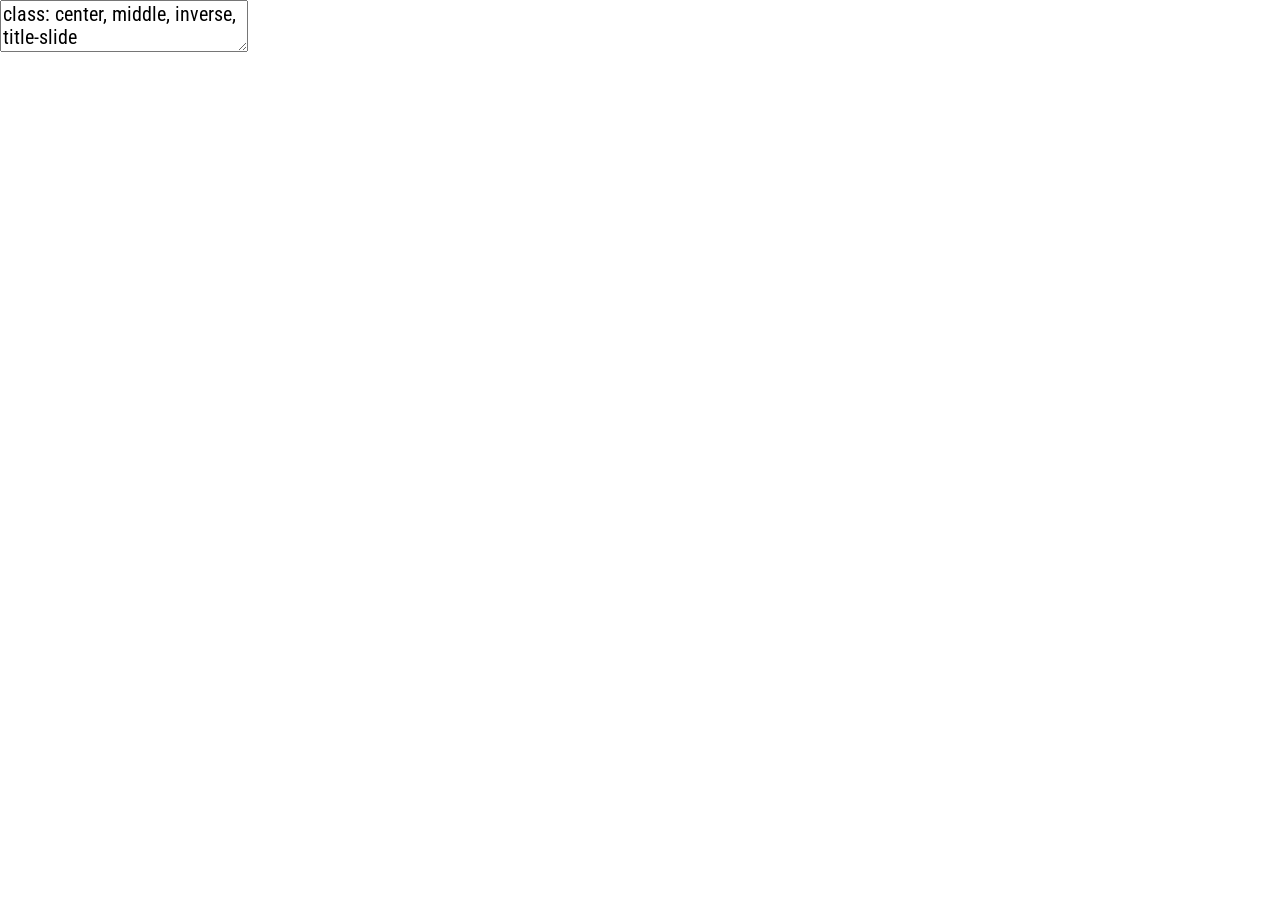
<file: 01_introduccion/slides.html>
<!DOCTYPE html>
<html lang="" xml:lang="">
  <head>
    <title>Taller SADS - UNAM</title>
    <meta charset="utf-8" />
    <meta name="author" content="Paulo Inácio Prado (PI)" />
    <script src="libs/header-attrs/header-attrs.js"></script>
    <script src="libs/clipboard/clipboard.min.js"></script>
    <link href="libs/shareon/shareon.min.css" rel="stylesheet" />
    <script src="libs/shareon/shareon.min.js"></script>
    <link href="libs/xaringanExtra-shareagain/shareagain.css" rel="stylesheet" />
    <script src="libs/xaringanExtra-shareagain/shareagain.js"></script>
    <script src="libs/xaringanExtra_fit-screen/fit-screen.js"></script>
    <link href="libs/tachyons/tachyons.min.css" rel="stylesheet" />
    <link href="libs/xaringanExtra-clipboard/xaringanExtra-clipboard.css" rel="stylesheet" />
    <script src="libs/xaringanExtra-clipboard/xaringanExtra-clipboard.js"></script>
    <script>window.xaringanExtraClipboard(null, {"button":"Copy code <i class=\"fa fa-clipboard\"><\/i>","success":"Copied! <i class=\"fa fa-check\" style=\"color: #90BE6D\"><\/i>","error":"Not copied 😕 <i class=\"fa fa-times-circle\" style=\"color: #F94144\"><\/i>"})</script>
    <link href="libs/font-awesome/css/all.min.css" rel="stylesheet" />
    <link href="libs/font-awesome/css/v4-shims.min.css" rel="stylesheet" />
    <link rel="stylesheet" href="../xaringan-themer.css" type="text/css" />
    <link rel="stylesheet" href="../meu_estilo.css" type="text/css" />
  </head>
  <body>
    <textarea id="source">
class: center, middle, inverse, title-slide

.title[
# Taller SADS - UNAM
]
.subtitle[
## Introducción
]
.author[
### Paulo Inácio Prado (PI)
]
.date[
### 21 Septiembre 2026
]

---






## Quién soy

.pull-left[
&lt;center&gt;
&lt;img src="figs/PI.jpg" alt="" width="40%" /&gt;

**PI**, Paulo Inácio Prado (pronombres: él)
]

.pull-right[
- Bachiller en Biología (1990), Maestría y Doctorado en Ecología
  (1991-1999), en Brasil;
- Profesor en el Departamento de Ecología del Instituto de Biociencias
  USP;
- Ecología de comunidades, ecología teórica, conservación;
- Brasileño, vivo en la ciudad de São Paulo, Brasil;
- Me gusta: aprender, enseñar, buena comida, cocinar, nadar, charlar y
conocer a la gente.  ]


---

## Para qué estoy aquí

 - Para ayudarte a entender mejor las distribuciones de abundancia de
   especies y cómo ajustar estos modelos a tus propios datos
   biológicos.
 
 - Para que lo aprendas más rápido y fácil que yo
 
 - Para aprender enseñando, porque la mejor manera de dominar un tema
   es compartiéndolo (soy profesor por esa razón).


&lt;center&gt;
.left-column[
&lt;img src="figs/Painel.Paulo.Freire_cropped.JPG" alt="" width="100%" /&gt;
]
&lt;/center&gt;

.right-column[
&gt; «Nadie educa a nadie, nadie se educa a sí mismo, las personas se educan entre sí, mediadas por el mundo»
&gt;
&gt; Paulo Freire
]

---

## Estrategias pedagógicas

.pull-left[

- Clases dialogadas
 
- Tutoriales en R

- Ejercicios

- Todos los recursos de aprendizaje en https://piklprado.github.io/sads_UNAM/
 
]
 
 .pull-right[

&lt;a href="https://obind.eco.br/funai-educacao-indigena-instrucao-normativa-da-funai-promove-direitos-e-autonomia-dos-povos-indigenas-de-recente-contato/" target="_blank"&gt;&lt;img src="figs/autonomia.jpg" alt="" width="896" style="display: block; margin: auto;" /&gt;&lt;/a&gt;
 
]
 
---
## Programa

#### 1. Introducción: historia, motivación, teoría y conceptos

#### 2. Ajuste por el método de la verosimilitud

#### 3. Ajuste a datos de frecuencia en clases de abundancia o cobertura

---
class: inverse, middle

.col-container[
.col[
# Un poco de historia
]

.col[
.center[
&lt;img src="figs/Fisher_window.jpg" style="width: 100%; max-width: 500px; border-radius: 4px;" /&gt;

[Contested legacies: R.A. Fisher in retrospect](https://www.cai.cam.ac.uk/discover/fisher-21st-century/contested-legacies-ra-fisher-retrospect)
]
]
]

---

## La idea de cuantificación

.pull-left[
 
* Una de las ideas fundadoras de la ecología es la **cuantificación**, como
   forma de obtener descripciones precisas de la naturaleza.
 
* El campo que hoy llamamos **ecología vegetal** fue pionero en
usar conteos y mediciones para caracterizar formaciones vegetales.  ]

.pull-right[ &lt;iframe
src="https://archive.org/details/researchmethodsi00clem/page/161/mode/1up"
width="560" height="500" frameborder="0" webkitallowfullscreen="true"
mozallowfullscreen="true" allowfullscreen&gt;&lt;/iframe&gt; ]


---

## Cuantificación de abundancias

.pull-left[
A partir de fines del siglo XIX, parcelas cuadradas o circulares
comenzaron a usarse para registrar la abundancia de especies de
plantas en diferentes partes del mundo (predominantemente en Europa y EE.UU.).
]
.pull-right[
&lt;div style="text-align:center"&gt;
&lt;img src="figs/fred_and_edith_clements.jpeg" style="width:50%"&gt;
&lt;p style="font-size:0.7em; margin-top:2px"&gt;La pareja Clements (&lt;a href="https://digitalcommons.unl.edu/cgi/viewcontent.cgi?article=1000&amp;context=unsmaffil" target="_blank"&gt;Oberg, 2019&lt;/a&gt;)&lt;/p&gt;
&lt;/div&gt;
&lt;div style="text-align:center; margin-bottom:10px"&gt;
&lt;img src="figs/quadrats_clements.jpg" style="width:90%"&gt;
&lt;p style="font-size:0.7em; margin-top:2px"&gt;Parcelas de Clements. (&lt;a href="https://journals.openedition.org/transbordeur/1307" target="_blank"&gt;Hughes 2024&lt;/a&gt;)&lt;/p&gt;
&lt;/div&gt;
]


---

## Un patrón

.pull-left[

Pronto se percibió que en estas muestras la mayoría de las especies era rara,
mientras que muy pocas especies tenían gran abundancia. 

Este sigue siendo uno de los patrones empíricos más generales en ecología.
]

.pull-right[ 
&lt;div style="text-align:center"&gt; &lt;img
src="figs/prof-isao-motomura.jpg" style="width:33%"&gt; &lt;p
style="font-size:0.7em; margin-top:2px"&gt; &lt;a
href="https://oikosjournal.wordpress.com/2012/11/22/with-inspiration-from-the-past/"
target="_blank"&gt;Isao Motomura (1904-1981)&lt;/a&gt;&lt;/p&gt; &lt;/div&gt; 

&gt; "In a community, there are generally many more species with relatively low abundances."
&gt;
&gt; Motomura (1932), apud [Doi &amp; Mori 2012](https://nsojournals.onlinelibrary.wiley.com/doi/abs/10.1111/j.1600-0706.2012.00068.x)
]

---

## El primer modelo

.pull-left[ 

* Motomura (1932) propuso la primera descripción gráfica de una
  distribución de abundancia de especies: un gráfico del logaritmo de
  la abundancia de cada especie en función del orden de abundancia de
  la especie.

* También propuso el primer modelo matemático para una SAD: una
  relación lineal entre el logaritmo de la abundancia (`\(y\)`) y el orden
  de abundancia de las especies (`\(R\)`):

`$$\log (y)  = a - b R$$`
]

.pull-right[
&lt;div style="display:flex; align-items:flex-start; width:100%"&gt;
&lt;img src="figs/Motomoura_fig1.png" style="width:45%; flex-shrink:0"&gt;
&lt;blockquote style="font-size:0.85em; margin:0 0 0 10px; padding-left:10px; border-left:3px solid #ccc"&gt;
"When the species found within a quadrat are ranked according to abundance (i.e. the order of dominance in the community), a definite graphic pattern is observed between the rank and abundance of species"
&lt;br&gt;&lt;br&gt;
Motomura (1932), apud &lt;a href="https://nsojournals.onlinelibrary.wiley.com/doi/abs/10.1111/j.1600-0706.2012.00068.x" target="_blank"&gt;Doi &amp;amp; Mori 2012&lt;/a&gt;
&lt;/blockquote&gt;
&lt;/div&gt;]

---

## Las SAD como distribuciones de probabilidad

.pull-left[

* El estadístico, genetista y eugenista Ronald Fisher fue el primero
  en describir las SAD con una distribución de probabilidad, usando datos
  de los entomólogos C. Williams y S. Corbet.

* Fisher propuso que las abundancias de especies en una muestra varían
  debido a diferencias en las abundancias de las especies y también al error
  muestral.

* Así, un modelo de SAD debe definir la **probabilidad** de
observar cada abundancia posible en una **muestra**. 

] 

.pull-right[
&lt;div style="text-align:center"&gt; 
&lt;img src="figs/Fisher_1943.jpg"style="width:30%"&gt; &lt;p style="font-size:0.7em; margin-top:2px"&gt;
&lt;a href="https://www.npg.org.uk/collections/search/portrait/mw93489/Sir-Ronald-Aylmer-Fisher?_gl=1*1xkj9kl*_up*MQ..*_ga*Mzc2MTQ3MDk4LjE3ODg2NTA3NTA.*_ga_3D53N72CHJ*czE3ODg2NTA3NDkkbzEkZzEkdDE3ODg2NTA3NTUkajU0JGwwJGgw"
target="_blank"&gt;Ronald Fisher (1890-1962)&lt;/a&gt;&lt;/p&gt; &lt;/div&gt; 
&lt;div style="text-align:center"&gt; 
&lt;img src="figs/CBWilliams.jpeg"
style="width:30%"&gt; &lt;p style="font-size:0.7em; margin-top:2px"&gt;&lt;a
href="https://doi.org/10.1098/rsbm.1982.0025"
target="_blank"&gt;C. B. Williams (1889-1981)&lt;/a&gt;&lt;/p&gt; &lt;/div&gt; 
]

---

## Las SAD como distribuciones de probabilidad

.pull-left[

* El modelo de Fisher es un caso límite de la distribución
  binomial negativa truncada en cero, que después se conoció como
  **log-series**.

* En este modelo, la probabilidad de registrar
`\(n\)` individuos de una especie tomada al azar en la muestra es proporcional a: 

`$$\frac{\alpha X^n}{n}$$`

donde `\(X\)` y `\(\alpha\)` son parámetros de la distribución de probabilidad.
]

.pull-right[
&lt;div style="text-align:center; margin-bottom:10px"&gt;
&lt;img src="figs/fisher_et_al_fig1B.png" style="width:75%"&gt;
&lt;p style="font-size:0.7em; margin-top:2px"&gt;Ajuste de la log-series a la frecuencia de especies de mariposas nocturnas por número de individuos capturados en trampas de luz. (&lt;a href="https://www.jstor.org/stable/1411" target="_blank"&gt;Fisher et al. 1943&lt;/a&gt;)&lt;/p&gt;
&lt;/div&gt;
]

---

## Las SAD como distribuciones de probabilidad

.pull-left[

* Preston (1948) categorizó las abundancias de especies en escala
  logarítmica de base 2 (**octavas**).

* Su modelo es una distribución normal en esta escala, es decir, una
  distribución **lognormal** de las abundancias.

* La cola izquierda de la distribución estaría escondida por una
  "línea de velo", debido al truncamiento en la abundancia mínima
  observable en la muestra.
  
* El aumento del muestreo "desplaza el velo", revelando la curva
completa.

]

.pull-right[ 
&lt;div style="text-align:center"&gt; 
&lt;img src="figs/frank_preston_1965.png" style="width:30%"&gt; 
&lt;p style="font-size:0.7em; margin-top:2px"&gt;
&lt;a href="https://www.jstor.org/stable/20167145"&gt; Frank Preston
(1890-1962)&lt;/a&gt;&lt;/p&gt; &lt;/div&gt; &lt;div style="text-align:center"&gt; 
&lt;img src="figs/preston_1948_fig5.png" style="width:75%"&gt;
&lt;p style="font-size:0.7em; margin-top:2px"&gt; Número de especies de
mariposas nocturnas por clase de abundancia en log2 (octavas), y línea del
ajuste de la distribución lognormal, truncada en el valor 1 &lt;a
href="https://www.jstor.org/stable/1930989" target="_blank"&gt;(Preston,
1948)&lt;/a&gt;&lt;/p&gt; &lt;/div&gt; 
]

---
## Modelos de mecanismos

.pull-left[

* [Numata *et al.*
(1953)](https://www.jstage.jst.go.jp/article/bse/3/3/3_KJ00001586575/_pdf/-char/en)
propusieron el primer modelo de proceso ecológico para SAD: si la
especie dominante toma una fracción `\(k\)` de todo el recurso, la segunda
especie toma la misma fracción del recurso que sobra y así
sucesivamente, las abundancias siguen la serie geométrica de Motomura (1932).

* Hay muchos otros modelos de SAD derivados de procesos, como los
de partición de nichos (MacArthur 1957, Sugihara 1980, Tokeshi
1990) y modelos neutros (Caswell 1976, Hubbell 2001).  ]

.pull-right[
.center[

```
Warning: Removed 4 rows containing missing values or values outside the scale range (`geom_text()`).
```

![](slides_files/figure-html/geometric_part-1.png)&lt;!-- --&gt;
]]

---

## En resumen: qué sabemos después de más de un siglo

* Más de 40 modelos propuestos, sin señales de agotamiento ([Marquet *et al.* 2003](https://books.google.com.br/books?id=3vUUii37DEQC&amp;lpg=PA64&amp;ots=HKB34n5eS5&amp;dq=marquet%202003%20breaking%20the%20stick&amp;lr&amp;hl=pt-BR&amp;pg=PA73#v=onepage&amp;q&amp;f=false), [McGill *et al.* 2007](https://onlinelibrary.wiley.com/doi/epdf/10.1111/j.1461-0248.2007.01094.x));

* No se encontró ningún modelo universal, pero tampoco se rechazó
  definitivamente ningún modelo;

* Modelos deducidos de ciertos procesos se ajustan a datos que no
  fueron generados por esos procesos (p. ej. el modelo neutro);

* De todos modos, las SAD siguen siendo un patrón fundamental en ecología:
  la descripción cuantitativa más sintética de los patrones de abundancia y
  rareza de las especies en las comunidades.


---
class: inverse, middle

.col-container[
.col[
# Conceptos y definiciones
]

.col[
.center[
&lt;img src="figs/definitions_xkcd.png" style="width: 90%; max-width: 500px; border-radius: 4px;" /&gt;

["Planet definitions", xkcd](https://xkcd.com/3063/)
]
]
]

---


## Gráficos de SAD: diagrama de rango-abundancia

.pull-left[ 

* Grafica el logaritmo de la
abundancia de cada especie (eje y) en función del rango (orden) de la especie,
ordenadas de la más abundante a la más rara (eje x).  

* La función `rad` del paquete `sads` crea una tabla con los valores de los
rangos y abundancias, que puede luego usarse para producir el gráfico
con la función `plot`: 


``` r
&gt; ## En R clássico
&gt; plot( rad(moths) )
&gt; ## Con "pipe" nativo de R
&gt; rad(moths) |&gt; plot()
```

]

.pull-right[

&lt;div class="figure" style="text-align: center"&gt;
&lt;img src="slides_files/figure-html/rankabundance-plot-1.png" alt="Diagrama de rango-abundancia de mariposas nocturnas capturadas con trampa de luz en la estación de Rothamsted 1933-1936 (Williams 1943)"  /&gt;
&lt;p class="caption"&gt;Diagrama de rango-abundancia de mariposas nocturnas capturadas con trampa de luz en la estación de Rothamsted 1933-1936 (Williams 1943)&lt;/p&gt;
&lt;/div&gt;
]

---

## Gráficos de SAD: histograma de octavas

.pull-left[ 

* Es un histograma del número de especies en cada clase de
  abundancia. Las clases están en intervalos de potencia de dos 
  ( `\(2^0 , 2^1, 2^2, \ldots\)` ), que Preston (1948) denominó "octavas".

* La función `octav` del paquete `sads` crea una tabla con el número de
especies por octavas, que puede luego usarse para producir el gráfico
con la función `plot`:


``` r
&gt; ## En R clássico
&gt; plot( octav(moths) )
&gt; ## Con "pipe" nativo de R
&gt; octav(moths) |&gt; plot()
```

]

.pull-right[

&lt;div class="figure" style="text-align: center"&gt;
&lt;img src="slides_files/figure-html/octave-plot-1.png" alt="Número de especies por octavas, mariposas nocturnas capturadas con trampa de luz en la estación de Rothamsted 1933-1936 (Williams 1943)"  /&gt;
&lt;p class="caption"&gt;Número de especies por octavas, mariposas nocturnas capturadas con trampa de luz en la estación de Rothamsted 1933-1936 (Williams 1943)&lt;/p&gt;
&lt;/div&gt;
]

---

## Modelos de SAD

.pull-left[ 

* Los modelos de SAD son distribuciones de probabilidad, es decir, son
  funciones matemáticas que asignan probabilidades a cada evento de un
  espacio muestral. Hay dos tipos de modelos, cada uno con su propio espacio
  muestral:
  
  * Distribuciones de la probabilidad de abundancias
  
  * Distribuciones de la probabilidad de rangos de abundancia 
]

.pull-right[

&lt;img src="slides_files/figure-html/distribuciones-1.png" alt="" style="display: block; margin: auto;" /&gt;
]

---

## Modelos de SAD

En el paquete `sads` cada modelo tiene las funciones estándar para
  distribuciones de probabilidad con los siguientes prefijos: 

  * `d` para densidad de probabilidad: `dpoilog`, `dls` ... 
  
  * `p` para probabilidad acumulada: `ppoilog`, `pls` ...
  
  * `q` para función cuantil: `qpoilog`, `qls` ...
  
  * `r` para generar sorteos de la distribución: `rpoilog`, `rls` ... 

---

## Ejemplos

### Función de densidad

Probabilidad de que un individuo de la muestra pertenezca a la segunda especie
más abundante, según la serie geométrica


``` r
&gt; dgs(x = 2, k = 0.5, S = 10)
```

```
[1] 0.2502444
```

### Función de probabilidad acumulada
Probabilidad de que una especie tenga hasta 5 individuos en una distribución log-series

``` r
&gt; pls(q = 3, alpha = 30, N = 500)
```

```
[1] 0.5809379
```

---

## Ejemplos 

### Función cuantil
Qué abundancia acumula la mitad de las especies en una distribución
log-series


``` r
&gt; qls(p = 0.5, alpha = 30, N = 500)
```

```
[1] 3
```

### Sorteo de una distribución
Sorteo de 5 valores de rangos de una distribución Zipf-Mandelbrot

``` r
&gt; rmand(n = 5, s = 2, v = 1, N = 500)
```

```
[1] 53 27  2  3  4
```
---

## Parámetros de los modelos
.pull-left[
* Cada modelo de distribución de probabilidad tiene sus parámetros,
  que definen la forma, posición y dispersión de las probabilidades.
  
* Por ejemplo:
  * El parámetro `\(\alpha\)` de la log-series afecta la riqueza de
    especies y la proporción de especies raras
  * El parámetro `\(k\)` de la serie geométrica define la dominancia de las especies
	 de mayor rango

* Los modelos de SAD tienen entre uno y tres parámetros, en general.	 
]

.pull-right[
&lt;img src="slides_files/figure-html/parametros-1.png" alt="" style="display: block; margin: auto;" /&gt;
]
---

## Qué hacer ahora

.left-column[
&lt;img src="figs/borala_dic.png" alt="" width="583" style="display: block; margin: auto;" /&gt;
]

.right-column[

### Bora lá!

Encuentra en nuestro sitio los [tutoriales](https://piklprado.github.io/sads_UNAM/01_introduccion.html)

* **Gráficos** - *La línea de corte de Preston*

* **Modelos** - *De los parámetros a la forma de la SAD*

           
]
    </textarea>
<style data-target="print-only">@media screen {.remark-slide-container{display:block;}.remark-slide-scaler{box-shadow:none;}}</style>
<script src="https://remarkjs.com/downloads/remark-latest.min.js"></script>
<script>var slideshow = remark.create({
  "highlightStyle": "github",
  "highlightLines": true,
  "countIncrementalSlides": false,
  "ratio": "16:9"
});
if (window.HTMLWidgets) slideshow.on('afterShowSlide', function (slide) {
  window.dispatchEvent(new Event('resize'));
});
(function(d) {
  var s = d.createElement("style"), r = d.querySelector(".remark-slide-scaler");
  if (!r) return;
  s.type = "text/css"; s.innerHTML = "@page {size: " + r.style.width + " " + r.style.height +"; }";
  d.head.appendChild(s);
})(document);

(function(d) {
  var el = d.getElementsByClassName("remark-slides-area");
  if (!el) return;
  var slide, slides = slideshow.getSlides(), els = el[0].children;
  for (var i = 1; i < slides.length; i++) {
    slide = slides[i];
    if (slide.properties.continued === "true" || slide.properties.count === "false") {
      els[i - 1].className += ' has-continuation';
    }
  }
  var s = d.createElement("style");
  s.type = "text/css"; s.innerHTML = "@media print { .has-continuation { display: none; } }";
  d.head.appendChild(s);
})(document);
// delete the temporary CSS (for displaying all slides initially) when the user
// starts to view slides
(function() {
  var deleted = false;
  slideshow.on('beforeShowSlide', function(slide) {
    if (deleted) return;
    var sheets = document.styleSheets, node;
    for (var i = 0; i < sheets.length; i++) {
      node = sheets[i].ownerNode;
      if (node.dataset["target"] !== "print-only") continue;
      node.parentNode.removeChild(node);
    }
    deleted = true;
  });
})();
// add `data-at-shortcutkeys` attribute to <body> to resolve conflicts with JAWS
// screen reader (see PR #262)
(function(d) {
  let res = {};
  d.querySelectorAll('.remark-help-content table tr').forEach(tr => {
    const t = tr.querySelector('td:nth-child(2)').innerText;
    tr.querySelectorAll('td:first-child .key').forEach(key => {
      const k = key.innerText;
      if (/^[a-z]$/.test(k)) res[k] = t;  // must be a single letter (key)
    });
  });
  d.body.setAttribute('data-at-shortcutkeys', JSON.stringify(res));
})(document);
(function() {
  "use strict"
  // Replace <script> tags in slides area to make them executable
  var scripts = document.querySelectorAll(
    '.remark-slides-area .remark-slide-container script'
  );
  if (!scripts.length) return;
  for (var i = 0; i < scripts.length; i++) {
    var s = document.createElement('script');
    var code = document.createTextNode(scripts[i].textContent);
    s.appendChild(code);
    var scriptAttrs = scripts[i].attributes;
    for (var j = 0; j < scriptAttrs.length; j++) {
      s.setAttribute(scriptAttrs[j].name, scriptAttrs[j].value);
    }
    scripts[i].parentElement.replaceChild(s, scripts[i]);
  }
})();
(function() {
  var links = document.getElementsByTagName('a');
  for (var i = 0; i < links.length; i++) {
    if (/^(https?:)?\/\//.test(links[i].getAttribute('href'))) {
      links[i].target = '_blank';
    }
  }
})();
// adds .remark-code-has-line-highlighted class to <pre> parent elements
// of code chunks containing highlighted lines with class .remark-code-line-highlighted
(function(d) {
  const hlines = d.querySelectorAll('.remark-code-line-highlighted');
  const preParents = [];
  const findPreParent = function(line, p = 0) {
    if (p > 1) return null; // traverse up no further than grandparent
    const el = line.parentElement;
    return el.tagName === "PRE" ? el : findPreParent(el, ++p);
  };

  for (let line of hlines) {
    let pre = findPreParent(line);
    if (pre && !preParents.includes(pre)) preParents.push(pre);
  }
  preParents.forEach(p => p.classList.add("remark-code-has-line-highlighted"));
})(document);</script>

<script>
slideshow._releaseMath = function(el) {
  var i, text, code, codes = el.getElementsByTagName('code');
  for (i = 0; i < codes.length;) {
    code = codes[i];
    if (code.parentNode.tagName !== 'PRE' && code.childElementCount === 0) {
      text = code.textContent;
      if (/^\\\((.|\s)+\\\)$/.test(text) || /^\\\[(.|\s)+\\\]$/.test(text) ||
          /^\$\$(.|\s)+\$\$$/.test(text) ||
          /^\\begin\{([^}]+)\}(.|\s)+\\end\{[^}]+\}$/.test(text)) {
        code.outerHTML = code.innerHTML;  // remove <code></code>
        continue;
      }
    }
    i++;
  }
};
slideshow._releaseMath(document);
</script>
<!-- dynamically load mathjax for compatibility with self-contained -->
<script>
(function () {
  var script = document.createElement('script');
  script.type = 'text/javascript';
  script.src  = 'https://mathjax.rstudio.com/latest/MathJax.js?config=TeX-MML-AM_CHTML';
  if (location.protocol !== 'file:' && /^https?:/.test(script.src))
    script.src  = script.src.replace(/^https?:/, '');
  document.getElementsByTagName('head')[0].appendChild(script);
})();
</script>
  </body>
</html>
</file>
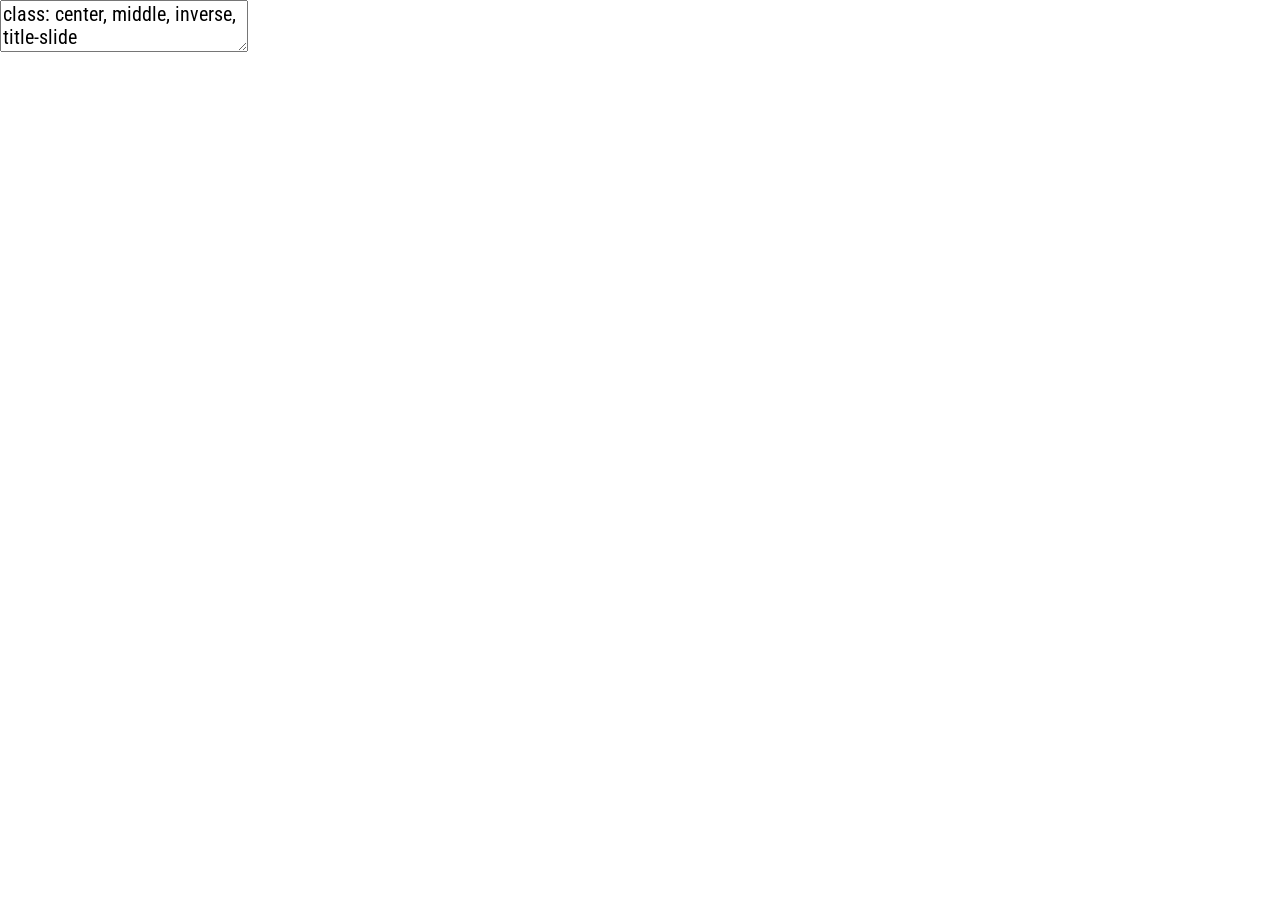
<file: 02_ajustes/slides.html>
<!DOCTYPE html>
<html lang="" xml:lang="">
  <head>
    <title>Taller SADS - UNAM</title>
    <meta charset="utf-8" />
    <meta name="author" content="Paulo Inácio Prado (PI)" />
    <script src="libs/header-attrs/header-attrs.js"></script>
    <script src="libs/clipboard/clipboard.min.js"></script>
    <link href="libs/shareon/shareon.min.css" rel="stylesheet" />
    <script src="libs/shareon/shareon.min.js"></script>
    <link href="libs/xaringanExtra-shareagain/shareagain.css" rel="stylesheet" />
    <script src="libs/xaringanExtra-shareagain/shareagain.js"></script>
    <script src="libs/xaringanExtra_fit-screen/fit-screen.js"></script>
    <link href="libs/tachyons/tachyons.min.css" rel="stylesheet" />
    <link href="libs/xaringanExtra-clipboard/xaringanExtra-clipboard.css" rel="stylesheet" />
    <script src="libs/xaringanExtra-clipboard/xaringanExtra-clipboard.js"></script>
    <script>window.xaringanExtraClipboard(null, {"button":"Copy code <i class=\"fa fa-clipboard\"><\/i>","success":"Copied! <i class=\"fa fa-check\" style=\"color: #90BE6D\"><\/i>","error":"Not copied 😕 <i class=\"fa fa-times-circle\" style=\"color: #F94144\"><\/i>"})</script>
    <link href="libs/font-awesome/css/all.min.css" rel="stylesheet" />
    <link href="libs/font-awesome/css/v4-shims.min.css" rel="stylesheet" />
    <script src="libs/htmlwidgets/htmlwidgets.js"></script>
    <script src="libs/plotly-binding/plotly.js"></script>
    <script src="libs/typedarray/typedarray.min.js"></script>
    <script src="libs/jquery/jquery.min.js"></script>
    <link href="libs/crosstalk/css/crosstalk.min.css" rel="stylesheet" />
    <script src="libs/crosstalk/js/crosstalk.min.js"></script>
    <link href="libs/plotly-htmlwidgets-css/plotly-htmlwidgets.css" rel="stylesheet" />
    <script src="libs/plotly-main/plotly-latest.min.js"></script>
    <link rel="stylesheet" href="../xaringan-themer.css" type="text/css" />
    <link rel="stylesheet" href="../meu_estilo.css" type="text/css" />
  </head>
  <body>
    <textarea id="source">
class: center, middle, inverse, title-slide

.title[
# Taller SADS - UNAM
]
.subtitle[
## Ajuste de modelos de SADs por máxima verosimilitud
]
.author[
### Paulo Inácio Prado (PI)
]
.date[
### 21 Septiembre 2026
]

---







## ¿Cómo ajustar modelos estadísticos?

.pull-left[

* Los modelos estadísticos son funciones que asignan probabilidades a cada
  observación.

* Modelos con valores diferentes de los parámetros asignarán
  probabilidades diferentes a los datos.

* Un criterio: para ajustar modelos a los datos, **buscamos los valores de
  parámetros que asignan la mayor probabilidad** posible a los datos.

]

.pull-right[

&lt;img src="slides_files/figure-html/ejemplo-ajuste-ls-1.png" alt="" width="90%" /&gt;

]

---

### La ley de verosimilitud (enunciado informal)

.bg-washed-blue.b--navy.ba.bw2.br3.shadow-5.ph4.mt1[
.center[**SI**]

* Hay varios modelos para describir un mismo conjunto de datos, 

* y cada modelo asigna probabilidades diferentes a los datos
]

--

.center[
.bg-washed-blue.b--navy.ba.bw2.br3.shadow-5.ph4.mt4[
**ENTONCES**

El modelo que asigna la mayor probabilidad a los datos es el mejor
apoyado por los datos, o el modelo más plausible.  ]
]

---

## Ley de verosimilitud: un ejemplo sencillo

.pull-left[

**Dos modelos**

* `\(M_A\)`: todas las bolas de la urna son rojas

* `\(M_B\)`: la mitad de las bolas son rojas y la mitad son blancas

**Recolección de datos**

Sacar bolas al azar de la urna, con reemplazo
]

.center[
.pull-right[
&lt;img src="figs/urn2.png" alt="" width="90%" /&gt;
]]

---

##Ley de verosimilitud: un ejemplo sencillo

### Una sola extracción, y la bola es roja

$$
`\begin{align}
\\
P(\text{roja} \mid M_A) &amp; = 1 \\[1em]
P(\text{roja} \mid M_B) &amp; = 0.5
\\
\end{align}`
$$

`\(M_A\)` es `\(\frac{1}{0.5}\; = \; 2\)` veces más plausible (o mejor
apoyado por la observación) que `\(M_B\)`.

---

##Ley de verosimilitud: un ejemplo sencillo

### Dos extracciones, ambas bolas rojas

$$
`\begin{align}
\\
P(\{\text{roja, roja}\} \mid M_A) &amp; = 1 \times 1 = 1\\[1em]
P(\{\text{roja, roja}\} \mid M_B) &amp; = 0.5 \times 0.5 = 0.25
\\
\end{align}`
$$

`\(M_A\)` es `\(\frac{1}{0.25}\; = \; 4\)` veces más plausible (o mejor
apoyado por las observaciones) que `\(M_B\)`. &lt;sup&gt;1&lt;/sup&gt; 

.footnote[[1] bajo el supuesto de que los datos son observaciones independientes]

---

## La función de verosimilitud

Cualquier función proporcional al producto de probabilidades asignadas por
un modelo estadístico a cada observación de los datos:


.bg-washed-blue.b--navy.ba.bw2.br3.shadow-5.ph4.mt5[
$$ \mathcal{L} \propto P(y_1 \mid M) \times P(y_2 \mid M) \times \ldots P(y_i \mid M)$$
]

--

.bg-washed-blue.b--navy.ba.bw2.br3.shadow-5.ph4.mt5[
$$ \mathcal{L} \propto \prod^N P(y_i \mid M)$$
]

---

## Una función de verosimilitud

El producto de probabilidades asignadas por
un modelo estadístico a cada observación de los datos:


.bg-washed-blue.b--navy.ba.bw2.br3.shadow-5.ph4.mt5[
$$ \mathcal{L} = \prod^N P(y_i \mid M)$$
]

---

## La función de log-verosimilitud

El logaritmo de la función de verosimilitud, es decir, la **suma del
logaritmo de las probabilidades** asignadas por un modelo a cada
observación de los datos &lt;sup&gt;2&lt;/sup&gt; :

.bg-washed-blue.b--navy.ba.bw2.br3.shadow-5.ph4.mt5[
$$ \textbf{L} = \sum^N \ln P(y_i \mid M)$$
]



.footnote[[2] o cualquier función proporcional a esta suma]

---
class: middle
## Ejemplo del cálculo de la verosimilitud

.col-container[
.col[

<table class="table" style="width: auto !important; margin-left: auto; margin-right: auto;">
 <thead>
  <tr>
   <th style="text-align:center;"> Abund. (\(x\)) </th>
   <th style="text-align:center;"> N especies (\(N\)) </th>
   <th style="text-align:center;"> \(P(x)\) </th>
   <th style="text-align:center;"> \(\ln P(x)\) </th>
   <th style="text-align:center;"> \(N \ln P(x)\) </th>
  </tr>
 </thead>
<tbody>
  <tr>
   <td style="text-align:center;"> 1 </td>
   <td style="text-align:center;"> 35 </td>
   <td style="text-align:center;"> 0.167 </td>
   <td style="text-align:center;"> -1.788 </td>
   <td style="text-align:center;"> -62.586 </td>
  </tr>
  <tr>
   <td style="text-align:center;"> 2 </td>
   <td style="text-align:center;"> 11 </td>
   <td style="text-align:center;"> 0.083 </td>
   <td style="text-align:center;"> -2.484 </td>
   <td style="text-align:center;"> -27.323 </td>
  </tr>
  <tr>
   <td style="text-align:center;"> 3 </td>
   <td style="text-align:center;"> 15 </td>
   <td style="text-align:center;"> 0.055 </td>
   <td style="text-align:center;"> -2.892 </td>
   <td style="text-align:center;"> -43.379 </td>
  </tr>
  <tr>
   <td style="text-align:center;"> 4 </td>
   <td style="text-align:center;"> 14 </td>
   <td style="text-align:center;"> 0.041 </td>
   <td style="text-align:center;"> -3.182 </td>
   <td style="text-align:center;"> -44.551 </td>
  </tr>
  <tr>
   <td style="text-align:center;"> 5 </td>
   <td style="text-align:center;"> 10 </td>
   <td style="text-align:center;"> 0.033 </td>
   <td style="text-align:center;"> -3.408 </td>
   <td style="text-align:center;"> -34.079 </td>
  </tr>
  <tr>
   <td style="text-align:center;"> 6 </td>
   <td style="text-align:center;"> 11 </td>
   <td style="text-align:center;"> 0.028 </td>
   <td style="text-align:center;"> -3.593 </td>
   <td style="text-align:center;"> -39.521 </td>
  </tr>
  <tr>
   <td style="text-align:center;font-weight: bold;color: rgba(0, 95, 115, 1) !important;background-color: rgba(240, 244, 248, 1) !important;"> . . . </td>
   <td style="text-align:center;font-weight: bold;color: rgba(0, 95, 115, 1) !important;background-color: rgba(240, 244, 248, 1) !important;">  </td>
   <td style="text-align:center;font-weight: bold;color: rgba(0, 95, 115, 1) !important;background-color: rgba(240, 244, 248, 1) !important;">  </td>
   <td style="text-align:center;font-weight: bold;color: rgba(0, 95, 115, 1) !important;background-color: rgba(240, 244, 248, 1) !important;">  </td>
   <td style="text-align:center;font-weight: bold;color: rgba(0, 95, 115, 1) !important;background-color: rgba(240, 244, 248, 1) !important;">  </td>
  </tr>
  <tr>
   <td style="text-align:center;font-weight: bold;">  </td>
   <td style="text-align:center;font-weight: bold;">  </td>
   <td style="text-align:center;font-weight: bold;">  </td>
   <td style="text-align:center;font-weight: bold;"> Suma </td>
   <td style="text-align:center;font-weight: bold;"> -1087.7 </td>
  </tr>
</tbody>
</table>
]

.col[
.center[
&lt;img src="slides_files/figure-html/ejemplo2-ajuste-ls-1.png" alt="" width="90%" /&gt;
]]]

---

## Ajuste por Máxima Verosimilitud

.pull-left[

&lt;img src="slides_files/figure-html/unnamed-chunk-2-1.png" alt="" width="90%" /&gt;
]
.pull-right[

&lt;img src="slides_files/figure-html/unnamed-chunk-3-1.png" alt="" width="90%" /&gt;
]

---

## Ajuste por Máxima verosimilitud

.pull-left[

&lt;img src="slides_files/figure-html/unnamed-chunk-4-1.png" alt="" width="90%" /&gt;
]
.pull-right[

&lt;img src="slides_files/figure-html/unnamed-chunk-5-1.png" alt="" width="90%" /&gt;
]

---

## Ajuste por Máxima verosimilitud

.pull-left[

&lt;img src="slides_files/figure-html/unnamed-chunk-6-1.png" alt="" width="90%" /&gt;
]
.pull-right[

&lt;img src="slides_files/figure-html/unnamed-chunk-7-1.png" alt="" width="90%" /&gt;
]

---

## Ajuste por Máxima verosimilitud

.pull-left[

&lt;img src="slides_files/figure-html/unnamed-chunk-8-1.png" alt="" width="90%" /&gt;
]
.pull-right[

&lt;img src="slides_files/figure-html/unnamed-chunk-9-1.png" alt="" width="90%" /&gt;
]

---

## Ajuste por Máxima verosimilitud

.pull-left[

&lt;img src="slides_files/figure-html/unnamed-chunk-10-1.png" alt="" width="90%" /&gt;
]
.pull-right[

&lt;img src="slides_files/figure-html/unnamed-chunk-11-1.png" alt="" width="90%" /&gt;
]

---

## Ajuste por Máxima verosimilitud

.pull-left[

&lt;img src="slides_files/figure-html/unnamed-chunk-12-1.png" alt="" width="90%" /&gt;
]
.pull-right[

&lt;img src="slides_files/figure-html/unnamed-chunk-13-1.png" alt="" width="90%" /&gt;
]

---
 
## En resumen

* Ajustar un modelo por el método de máxima verosimilitud equivale a
  encontrar la combinación de parámetros del modelo que maximizan su
  función de verosimilitud, **para un cierto conjunto de datos**.

--

* Decimos que esta combinación de parámetros es la que tiene el mayor apoyo de
  los datos, o que es el más plausible, para este modelo.

--

* La diferencia de log-verosimilitud entre dos ajustes expresa
  cuánto más plausible es un ajuste, respecto a otros.

--

* Los valores de los parámetros obtenidos por este método se llaman
  *estimaciones de máxima verosimilitud* (**mle**), y tienen varias
  propiedades estadísticas interesantes.

--

* Muchos de los métodos de ajuste de modelos estadísticos más conocidos
  son casos particulares del método de máxima verosimilitud, como
  mínimos cuadrados o ajustes de *glms* (método *iwls*).

---

## Más parámetros: superficie de verosimilitud



<div id="htmlwidget-437929e7b87ca6889834" style="width:100%;height:500px;" class="plotly html-widget"></div>
<script type="application/json" data-for="htmlwidget-437929e7b87ca6889834">{"x":{"visdat":{"5f3107f547aad":["function () ","plotlyVisDat"]},"cur_data":"5f3107f547aad","attrs":{"5f3107f547aad":{"alpha_stroke":1,"sizes":[10,100],"spans":[1,20],"z":{},"type":"surface","x":{},"y":{},"colorscale":"YlOrRd","reversescale":true,"showscale":false,"contours":{"z":{"show":true,"usecolormap":true,"project":{"z":true}}},"inherit":true},"5f3107f547aad.1":{"alpha_stroke":1,"sizes":[10,100],"spans":[1,20],"type":"scatter3d","mode":"markers+text","x":1.9964627280626492,"y":2.1871314527037637,"z":-0.0069620920210127224,"marker":{"size":6,"color":"red"},"text":"MLE","textposition":"top center","textfont":{"color":"red","size":14},"inherit":true}},"layout":{"height":500,"margin":{"b":10,"l":10,"t":10,"r":10},"autosize":true,"scene":{"xaxis":{"title":"mu"},"yaxis":{"title":"sigma"},"zaxis":{"title":"Log-verosimilitud"}},"hovermode":"closest","showlegend":true},"source":"A","config":{"modeBarButtonsToAdd":["hoverclosest","hovercompare"],"showSendToCloud":false,"displayModeBar":false},"data":[{"colorbar":{"title":"perfil","ticklen":2},"colorscale":"YlOrRd","showscale":false,"z":[[-35.739647500980936,-30.201913814153386,-25.388299402065059,-21.214133074667416,-17.606210216927593,-14.501071973892522,-11.843498190035007,-9.5852754657494188,-7.6841732884377052,-6.103088989294065,-4.8093308944257842,-3.7740147108086148,-2.9715531633498813,-2.3792226849695908,-1.976801217494085,-1.7462277660465588,-1.6713791121651411,-1.7377925290613803,-1.9324877957251374,-2.2437894842828427,-2.6611770417066509,-3.1751543752282032,-3.7771324809491489],[-32.934068454918133,-27.679677847476341,-23.12385288047426,-19.184688459564313,-15.791443250444217,-12.882787942432515,-10.405363766960363,-8.3125899376334473,-6.5636725909678262,-5.1227773226287354,-3.9583354529947883,-3.042459697793447,-2.3504506108295118,-1.860376927391826,-1.5527212864376452,-1.4100719656032652,-1.4168640321702242,-1.5591541794954082,-1.8244272483123041,-2.2014280606547345,-2.6800163981909009,-3.2510421957322251,-3.9062337435004792],[-30.277714036428279,-25.296979702136696,-20.990076479183699,-17.277825393838384,-14.091849479398888,-11.372878197272485,-9.0693518873317771,-7.1362676968228698,-5.5342202669321523,-4.2286008431347,-3.1889258662665725,-2.388271631225507,-1.8027964296518348,-1.4113354643604907,-1.1950546166499407,-1.1371585635049541,-1.2226342675769502,-1.4380360115585518,-1.7712974345895418,-2.2115703763870442,-2.7490837014397584,-3.3750188531746517,-4.0814093393425992],[-27.77171097620726,-23.054850523836194,-18.98794805468242,-15.494456872489309,-12.508282624584581,-9.9721419783115834,-7.8362118008883499,-6.0570120561719705,-4.596481236388172,-3.421181324820509,-2.501687805085794,-1.8120026585941105,-1.3291119197472199,-1.0325894352317846,-0.90424754120704165,-0.92792829299310142,-1.0891070611528448,-1.3748334185045223,-1.7734749983619622,-2.2743175898622212,-2.8687162538806206,-3.5474061990241808,-4.3029692312820771],[-25.41719342227816,-20.954346155149551,-17.118469453855823,-13.835502100423582,-11.041602136498796,-8.6813839826809271,-6.7066979154058117,-5.0755310795454989,-3.7511125254291073,-2.7011447815034444,-1.8972108404984738,-1.3142086420555188,-0.92992152958959196,-0.72463498208503552,-0.68081306174622114,-0.78282450579263241,-1.0167053327002122,-1.3699452410694448,-1.8313367270814069,-2.3907986037206683,-3.0392569465500401,-3.7685286047271802,-4.5712212352077586],[-23.215302117852161,-18.996528724101609,-15.382578883139786,-12.3018859406925,-9.6926728525234012,-7.5014140034181764,-5.6815693257301518,-4.1925373329488593,-2.9987849248775547,-2.0691211762007242,-1.3760882804422181,-0.89544894810455844,-0.6057531949584245,-0.48797087699108488,-0.52517831933209891,-0.70229366941362059,-1.0058442329620902,-1.4237720446387812,-1.9452638043833304,-2.5606041539024318,-3.2610485221057388,-4.038712606766012,-4.8864760559231399],[-21.167183559006389,-17.182465915270086,-13.781324293259559,-10.894538339451174,-8.4623644404182414,-6.4330463725423215,-4.7615896039787913,-3.4087475097053357,-2.3401787642521867,-1.5257441727362675,-0.93891691875637662,-0.55628623733105087,-0.35713794593743842,-0.3230986936696354,-0.43783235165551559,-0.68678462027878595,-1.0569564678719416,-1.536717009207905,-2.1156384801795411,-2.784354291710315,-3.5344359895689195,-4.3582863791946238,-5.2490462151613428],[-19.273989144979851,-15.513230220761216,-12.315688704438799,-9.6143937780077522,-7.3515532717115093,-5.4770996361548896,-3.9475262341363759,-2.7248821172074713,-1.7759675954398517,-1.0716508760597208,-0.5862968221799747,-0.29728624705967377,-0.18460965524241146,-0.23052275204395301,-0.41925217795187564,-0.73674871243110829,-1.1704670675094349,-1.7091854086543208,-2.3428452292707789,-3.0624141480091112,-3.8597664850894944,-4.7275799652461501,-5.6592454705344153],[-17.536874311703286,-13.989898193485942,-10.986676565292782,-8.4623906903168518,-6.3611102316351662,-4.6343960711833461,-3.2401503247713208,-2.1416650919488802,-1.3068354651186382,-0.70748155062165097,-0.31883501047809659,-0.11902000633995158,-0.088705075236248376,-0.21075013578342805,-0.46991726148985435,-0.85263961845089398,-1.3468057739892174,-1.9415846797462564,-2.6272751708645501,-3.3951508204347647,-4.23738877087726,-5.1469249376211792,-6.1173896990751473],[-15.956997651325764,-12.613549673574198,-9.7952956830424682,-7.4394708791635367,-5.4919259555342705,-3.9057612321046236,-2.6402361868103981,-1.659823556459969,-0.93345509833807228,-0.43387936111935232,-0.13712549545698494,-0.022051646842555783,-0.069963417994813426,-0.26429028432085033,-0.59030923098953281,-1.0349132875953728,-1.5864045327102758,-2.2343242743775136,-2.969303444638399,-3.7829331936204653,-4.6676531835132664,-5.6166546158765414,-6.6237958745170999],[-14.535520029063719,-11.385267017817569,-8.7425565395008107,-6.5465789197464801,-4.7448749635113927,-3.292023502114489,-2.148560932055716,-1.280087316750496,-0.65652337087908563,-0.25149009037340875,-0.04178854781616792,-0.0069620920210127224,-0.12880178233990591,-0.39165482845646693,-0.78091194856756374,-1.2840277395737303,-1.8896971305453008,-2.5878155136438181,-3.3693335277873757,-4.2261317121224238,-5.1509144355832177,-6.1371043697672576,-7.1787834312185623],[-13.273603676948824,-10.306134314950214,-7.8294716065663579,-5.7846615575126634,-4.1208507853875744,-2.794013619671432,-1.7659040584092054,-1.0031885890982721,-0.47672528005955428,-0.16096118642212787,-0.033430865860736958,-0.074324877148910673,-0.2661372502368522,-0.59335757309713699,-1.0422113405891196,-1.6004429145341419,-2.2571192527077528,-3.0024714091948681,-3.8277529105719168,-4.7251186450439491,-5.6875193159396531,-6.708610314861744,-7.7826720895507151],[-12.172412328080554,-9.3772365892732523,-7.0570546513299632,-5.1546670978952989,-3.620739111365765,-2.4125642096105366,-1.4930470432520906,-0.82986161259987057,-0.3947513725229328,-0.16294478052236627,-0.11266515508441444,-0.22471796194736271,-0.48214212442030657,-0.86991412164525173,-1.3746950709839894,-1.9846203468266594,-2.6891082440627088,-3.4787067555587328,-4.3449554052601798,-5.2802680024767596,-6.2778301002495027,-7.3315104274738587,-8.4357835966052335],[-11.233105131740558,-8.5996590046920574,-6.4263200351128944,-4.6575447908699061,-3.2454292406207514,-2.1485093013484402,-1.3307729063806164,-0.76084227246633418,-0.41129393036567308,-0.2580907954045415,-0.28010585161109702,-0.45872101816735267,-0.77748823694400926,-1.221841831469419,-1.7788208055937957,-2.4370234304158203,-3.1861032463611991,-4.0169378783507455,-4.9213359536950065,-5.8919548017131547,-6.9222009020775204,-8.0061437028621185,-9.1384405241474269],[-10.456848475580273,-7.9744860629930372,-5.9382820092512247,-4.294244210682109,-2.9958111339883544,-2.0026838541352845,-1.2798657904631909,-0.79686772242644111,-0.52704660313952445,-0.44705321861692937,-0.53636889319022885,-0.77691525391151117,-1.1527245123006651,-1.649659587782935,-2.2551759482266789,-2.9581169819655315,-3.7485447222557013,-4.6175824842687234,-5.5572910037653855,-6.5605556261182301,-7.6209897021228699,-8.7328506765588827,-9.8909670235893827],[-9.8447928492298615,-7.5028007978660298,-5.5939540053427663,-4.0657146308335541,-2.8727748659059671,-1.9759232577125658,-1.3411105269683503,-0.93867600242606386,-0.74270407848939612,-0.73048653533055585,-0.88207143236309093,-1.1798831600381163,-1.6084011919169825,-2.1538876037791397,-2.80415501304401,-3.5483671268318631,-4.3768743102330063,-5.2810594827678869,-6.2532206019773184,-7.2864481650376547,-8.3745554697381976,-9.5119727676158163,-10.693688594874175],[-9.398100697758764,-7.1856839534864321,-5.3943479257425224,-3.9729043963918684,-2.8772100656869952,-2.0690628593831661,-1.515292208663368,-1.1870056482730433,-1.0589617310793074,-1.1090460727386926,-1.3178316160649501,-1.6682082613704097,-2.1450696048757436,-2.7350482528545399,-3.4262843281344431,-4.2082411421349661,-5.071534967534717,-6.007789156139097,-7.0095164016122453,-8.0700112641509349,-9.1832583557447833,-10.343853279179484,-11.546930374569456],[-9.1179210522459471,-7.0242132391513223,-5.3404734150381046,-4.016760295790391,-3.0100053624314569,-2.2829374270447715,-1.8031957370831151,-1.542595319944212,-1.4765153007606386,-1.5833876802378199,-1.8442682261095342,-2.2424748710584481,-2.7632819495263448,-3.3936607000723598,-4.1220582413095599,-4.9382073093470353,-5.8329706216711656,-6.7981924942994283,-7.8265853974612583,-8.9116248143570829,-10.047459547252629,-11.228834538943147,-12.451020037900207],[-9.005400216893122,-7.0194625672040729,-5.4333372079431683,-4.1982269176835416,-3.2720478264825488,-2.6183807182299006,-2.2056053973301459,-2.0061833853787903,-1.9960605053686322,-2.1541674510158373,-2.4620004455925937,-2.9032678318378657,-3.4635910719223375,-4.1302510499854179,-4.8919719015466399,-5.7387347620469882,-6.6616260894952575,-7.6526916221491774,-8.7048259240023071,-9.8116696347246943,-10.967522054000028,-12.167261731819053,-13.40628563283849],[-9.0616786015484649,-7.1725008358801006,-5.6739423413810073,-4.5182460676649043,-3.664222409235208,-3.0762249357887868,-2.7233044069209882,-2.578507540663395,-2.6182927128907068,-2.8220413588871907,-3.1716476004955894,-3.6511722790987733,-4.2465502439986267,-4.9453418060668355,-5.7365210808579832,-6.6102933240501898,-7.557946927313651,-8.571709383095822,-9.6446397165500457,-10.770527349436406,-11.943807048044846,-13.159480203780276,-14.413056000522829],[-9.2878898165188275,-7.4843917981959294,-6.0632874973414346,-4.9777560773245568,-4.1874113798430699,-3.6573002459228974,-3.3570744738303802,-3.2603044108868744,-3.3439065816571656,-3.5876649774108955,-3.9738288264813946,-4.486773399879894,-5.1127129301678451,-5.8394568411658838,-6.656201990994532,-7.5533533408479343,-8.5223792771889748,-9.5556692533723435,-10.646428843072499,-11.788581473953855,-12.976679002593983,-14.205836024003474,-15.471660705796239]],"type":"surface","x":[1.5,1.55,1.6000000000000001,1.6499999999999999,1.7,1.75,1.8,1.8500000000000001,1.8999999999999999,1.95,2,2.0499999999999998,2.1000000000000001,2.1499999999999999,2.2000000000000002,2.25,2.2999999999999998,2.3500000000000001,2.3999999999999999,2.4500000000000002,2.5],"y":[1.6500000000000001,1.7000000000000002,1.7500000000000002,1.8000000000000003,1.8500000000000001,1.9000000000000001,1.9500000000000002,2,2.0500000000000003,2.1000000000000001,2.1500000000000004,2.2000000000000002,2.25,2.3000000000000003,2.3500000000000001,2.4000000000000004,2.4500000000000002,2.5,2.5500000000000003,2.6000000000000001,2.6500000000000004,2.7000000000000002,2.75],"reversescale":true,"contours":{"z":{"show":true,"usecolormap":true,"project":{"z":true}}},"frame":null},{"type":"scatter3d","mode":"markers+text","x":[1.9964627280626492],"y":[2.1871314527037637],"z":[-0.0069620920210127224],"marker":{"color":"red","size":6,"line":{"color":"rgba(255,127,14,1)"}},"text":"MLE","textposition":"top center","textfont":{"color":"red","size":14},"error_y":{"color":"rgba(255,127,14,1)"},"error_x":{"color":"rgba(255,127,14,1)"},"line":{"color":"rgba(255,127,14,1)"},"frame":null}],"highlight":{"on":"plotly_click","persistent":false,"dynamic":false,"selectize":false,"opacityDim":0.20000000000000001,"selected":{"opacity":1},"debounce":0},"shinyEvents":["plotly_hover","plotly_click","plotly_selected","plotly_relayout","plotly_brushed","plotly_brushing","plotly_clickannotation","plotly_doubleclick","plotly_deselect","plotly_afterplot","plotly_sunburstclick"],"base_url":"https://plot.ly"},"evals":[],"jsHooks":[]}</script>

---

## Superficie de una Poisson-lognormal

.pull-left[

&lt;img src="slides_files/figure-html/moth-pl-perfil-1.png" alt="" width="90%" /&gt;
]

.pull-right[
&lt;img src="slides_files/figure-html/moths-pl-oct-1.png" alt="" width="90%" /&gt;
]

---

## El ajuste de modelos con el paquete `sads`

.pull-left[

* El paquete ajusta por máxima verosimilitud los modelos de SADs más usados, con 3 funciones:
  
  * `fitsad()` para abundancias de especies
  * `fitsadC()` para clases de abundancia (e.g. cobertura)
  * `fitrad()` para rankings de abundancia

* Primer argumento (`x`): un vector numérico con los datos
* Segundo argumento (`sad`): el nombre del modelo.

]
.pull-right[
#### Ajuste de la log-series a los datos de BCI

``` r
&gt; (bci.ls &lt;- fitsad(x = bci, sad = "ls"))
```

```
Maximum likelihood estimation
Type: discrete  species abundance distribution
Species: 225 individuals: 21457 

Call:
mle2(minuslogl = function (N, alpha) 
-sum(dls(x, N, alpha, log = TRUE)), start = list(alpha = 35.0547728854782), 
    method = "Brent", fixed = list(N = 21457L), data = list(x = list(
        3, 2, 1, 92, 23, "etc")), lower = 0, upper = 225L)

Coefficients:
          N       alpha 
21457.00000    35.05477 

Log-likelihood: -1160.45 
```
]

---
## Objetos de modelos en el paquete `sads`

.pull-left[

El ajuste resulta en un objeto con todos los métodos usuales para objetos
  de modelos de **R**, como:

* `coef()` para valores de los coeficientes del modelo (*mle*s) 
* `confint()` para intervalos de confianza de los *mle*s
* `logLik()` para log-verosimilitud del ajuste
* `summary()` para un resumen del ajuste
* ... ¡y mucho más!
]

--
.pull-right[


``` r
&gt; coef(bci.ls)
```

```
          N       alpha 
21457.00000    35.05477 
```

``` r
&gt; confint(bci.ls)
```

```
   2.5 %   97.5 % 
23.80801 49.14941 
```

``` r
&gt; logLik(bci.ls)
```

```
'log Lik.' -1160.45 (df=1)
```

``` r
&gt; AIC(bci.ls)
```

```
[1] 2322.9
```
]

---

## Diagnóstico del ajuste

.pull-left[

La función `plot()` aplicada al objeto de modelo genera 4 gráficos de
comparación de las predicciones del modelo con los datos:
* gráficos de octavas y de rank-abundancia vs. valores predichos
* gráficos qq y pp de abundancias observadas vs. predichas. 


``` r
&gt; par(mfrow = c(2,2))
&gt; plot(bci.ls)
&gt; par(mfrow=c(1,1))
```
]

.pull-right[

&lt;img src="slides_files/figure-html/bci-ls-diagnotics-show-1.png" alt="" width="90%" /&gt;
]


---

## Selección de modelos

.pull-left[

* El criterio de información de Akaike (**AIC**) estima **el error de predicción** de un modelo
  estadístico, calculado a partir de su log-verosimilitud.
  
* Así, el AIC puede usarse para comparar modelos en cuanto a su
  capacidad de predecir datos de nuevas muestras de la misma comunidad.

* Los objetos de modelos del paquete `sads` contienen toda la información para
  el cálculo del AIC en **R**, permitiendo usar este criterio para selección de
  modelos ajustados a los **mismos datos**.

]

.pull-right[

#### Selección de 3 modelos para BCI

``` r
&gt; ## Poisson lognormal
&gt; bci.p &lt;- fitsad(bci, sad = "poilog")
&gt; ## Modelo de la teoria Neutral
&gt; bci.u &lt;- fitsad(bci, sad = "volkov")
&gt; ## Tabla de AIC (paquete bbmle)
&gt; AICtab(bci.ls, bci.p, bci.u,
+        mnames =
+            c("Log-series",
+              "Poilog", "UNTB"),
+        weights = TRUE)
```

```
           dAIC df weight
UNTB        0.0 2  0.942 
Poilog      5.6 2  0.058 
Log-series 18.5 1  &lt;0.001
```
]

---

## Predichos por los modelos

.pull-left[

El paquete `sads` tiene dos funciones para calcular los valores predichos por los modelos:
 
 * `octavpred()`: número (o proporción) de especies predichas por octava de abundancia
 
 * `radpred()` : abundancia predicha para la especie de cada ranking de abundancia.
 
 Las dos funciones devuelven *data frames* con los valores predichos.



]

.pull-right[


``` r
&gt; op1 &lt;- octavpred(bci.ls)
&gt; head(op1, 4)
```

```
  octave upper     Freq
1      0     1 34.99760
2      1     2 17.47026
3      2     4 20.33450
4      3     8 22.01541
```


``` r
&gt; rp1 &lt;- radpred(bci.ls)
&gt; head(rp1, 4)
```

```
  rank abund
1    1  1795
2    2  1285
3    3  1061
4    4   920
```

]

---

## Comparación gráfica de predichos en las octavas

.pull-left[


``` r
&gt; ## Octavas predichas
&gt; op2 &lt;- octavpred(bci.u)
&gt; op3 &lt;- octavpred(bci.p)
&gt; ## Gráfica
&gt; plot( octav(bci) )
&gt; lines(op1, col = 1, lwd=2)
&gt; lines(op2, col = 2, lwd=2)
&gt; lines(op3, col = 3, lwd=2)
&gt; legend("toprigh",
+        c("Log-series", "Neutral",
+          "Poilog"), lty=1, pch=1,
+        col=1:3, cex=1.25,
+        bty="n")
```
]

.pull-right[
&lt;img src="slides_files/figure-html/comp-pred-bci-show-1.png" alt="" width="90%" /&gt;
]

---

## Comparación gráfica de predichos en las RAD

.pull-left[


``` r
&gt; ## RADs predichas
&gt; rp1 &lt;- radpred(bci.ls)
&gt; rp2 &lt;- radpred(bci.u)
&gt; rp3 &lt;- radpred(bci.p)
&gt; ## Gráfica
&gt; plot( rad(bci) )
&gt; lines(rp1, col = 1, lwd=2)
&gt; lines(rp2, col = 2, lwd=2)
&gt; lines(rp3, col = 3, lwd=2)
&gt; legend("toprigh",
+        c("Log-series", "Neutral",
+          "Poilog"), lty=1, pch=1,
+        col=1:3, cex=1.25,
+        bty="n")
```
]

.pull-right[
&lt;img src="slides_files/figure-html/comp-pred-rad-bci-show-1.png" alt="" width="90%" /&gt;
]

---

.left-column[
&lt;img src="../01_introduccion/figs/bora-la.jpg" alt="" width="90%" style="display: block; margin: auto;" /&gt;
]

.right-column[

### ¡Vámonos!

Encuentra en nuestro sitio los [tutoriales](https://piklprado.github.io/sads_UNAM/02_ajustes.html):

* **Máxima verosimilitud** - *MLE a la fuerza bruta*

* **Ajuste** - *Ajuste y selección de modelos de SADs*           
]
    </textarea>
<style data-target="print-only">@media screen {.remark-slide-container{display:block;}.remark-slide-scaler{box-shadow:none;}}</style>
<script src="https://remarkjs.com/downloads/remark-latest.min.js"></script>
<script>var slideshow = remark.create({
  "highlightStyle": "github",
  "highlightLines": true,
  "countIncrementalSlides": false,
  "ratio": "16:9"
});
if (window.HTMLWidgets) slideshow.on('afterShowSlide', function (slide) {
  window.dispatchEvent(new Event('resize'));
});
(function(d) {
  var s = d.createElement("style"), r = d.querySelector(".remark-slide-scaler");
  if (!r) return;
  s.type = "text/css"; s.innerHTML = "@page {size: " + r.style.width + " " + r.style.height +"; }";
  d.head.appendChild(s);
})(document);

(function(d) {
  var el = d.getElementsByClassName("remark-slides-area");
  if (!el) return;
  var slide, slides = slideshow.getSlides(), els = el[0].children;
  for (var i = 1; i < slides.length; i++) {
    slide = slides[i];
    if (slide.properties.continued === "true" || slide.properties.count === "false") {
      els[i - 1].className += ' has-continuation';
    }
  }
  var s = d.createElement("style");
  s.type = "text/css"; s.innerHTML = "@media print { .has-continuation { display: none; } }";
  d.head.appendChild(s);
})(document);
// delete the temporary CSS (for displaying all slides initially) when the user
// starts to view slides
(function() {
  var deleted = false;
  slideshow.on('beforeShowSlide', function(slide) {
    if (deleted) return;
    var sheets = document.styleSheets, node;
    for (var i = 0; i < sheets.length; i++) {
      node = sheets[i].ownerNode;
      if (node.dataset["target"] !== "print-only") continue;
      node.parentNode.removeChild(node);
    }
    deleted = true;
  });
})();
// add `data-at-shortcutkeys` attribute to <body> to resolve conflicts with JAWS
// screen reader (see PR #262)
(function(d) {
  let res = {};
  d.querySelectorAll('.remark-help-content table tr').forEach(tr => {
    const t = tr.querySelector('td:nth-child(2)').innerText;
    tr.querySelectorAll('td:first-child .key').forEach(key => {
      const k = key.innerText;
      if (/^[a-z]$/.test(k)) res[k] = t;  // must be a single letter (key)
    });
  });
  d.body.setAttribute('data-at-shortcutkeys', JSON.stringify(res));
})(document);
(function() {
  "use strict"
  // Replace <script> tags in slides area to make them executable
  var scripts = document.querySelectorAll(
    '.remark-slides-area .remark-slide-container script'
  );
  if (!scripts.length) return;
  for (var i = 0; i < scripts.length; i++) {
    var s = document.createElement('script');
    var code = document.createTextNode(scripts[i].textContent);
    s.appendChild(code);
    var scriptAttrs = scripts[i].attributes;
    for (var j = 0; j < scriptAttrs.length; j++) {
      s.setAttribute(scriptAttrs[j].name, scriptAttrs[j].value);
    }
    scripts[i].parentElement.replaceChild(s, scripts[i]);
  }
})();
(function() {
  var links = document.getElementsByTagName('a');
  for (var i = 0; i < links.length; i++) {
    if (/^(https?:)?\/\//.test(links[i].getAttribute('href'))) {
      links[i].target = '_blank';
    }
  }
})();
// adds .remark-code-has-line-highlighted class to <pre> parent elements
// of code chunks containing highlighted lines with class .remark-code-line-highlighted
(function(d) {
  const hlines = d.querySelectorAll('.remark-code-line-highlighted');
  const preParents = [];
  const findPreParent = function(line, p = 0) {
    if (p > 1) return null; // traverse up no further than grandparent
    const el = line.parentElement;
    return el.tagName === "PRE" ? el : findPreParent(el, ++p);
  };

  for (let line of hlines) {
    let pre = findPreParent(line);
    if (pre && !preParents.includes(pre)) preParents.push(pre);
  }
  preParents.forEach(p => p.classList.add("remark-code-has-line-highlighted"));
})(document);</script>

<script>
slideshow._releaseMath = function(el) {
  var i, text, code, codes = el.getElementsByTagName('code');
  for (i = 0; i < codes.length;) {
    code = codes[i];
    if (code.parentNode.tagName !== 'PRE' && code.childElementCount === 0) {
      text = code.textContent;
      if (/^\\\((.|\s)+\\\)$/.test(text) || /^\\\[(.|\s)+\\\]$/.test(text) ||
          /^\$\$(.|\s)+\$\$$/.test(text) ||
          /^\\begin\{([^}]+)\}(.|\s)+\\end\{[^}]+\}$/.test(text)) {
        code.outerHTML = code.innerHTML;  // remove <code></code>
        continue;
      }
    }
    i++;
  }
};
slideshow._releaseMath(document);
</script>
<!-- dynamically load mathjax for compatibility with self-contained -->
<script>
(function () {
  var script = document.createElement('script');
  script.type = 'text/javascript';
  script.src  = 'https://mathjax.rstudio.com/latest/MathJax.js?config=TeX-MML-AM_CHTML';
  if (location.protocol !== 'file:' && /^https?:/.test(script.src))
    script.src  = script.src.replace(/^https?:/, '');
  document.getElementsByTagName('head')[0].appendChild(script);
})();
</script>
  </body>
</html>
</file>
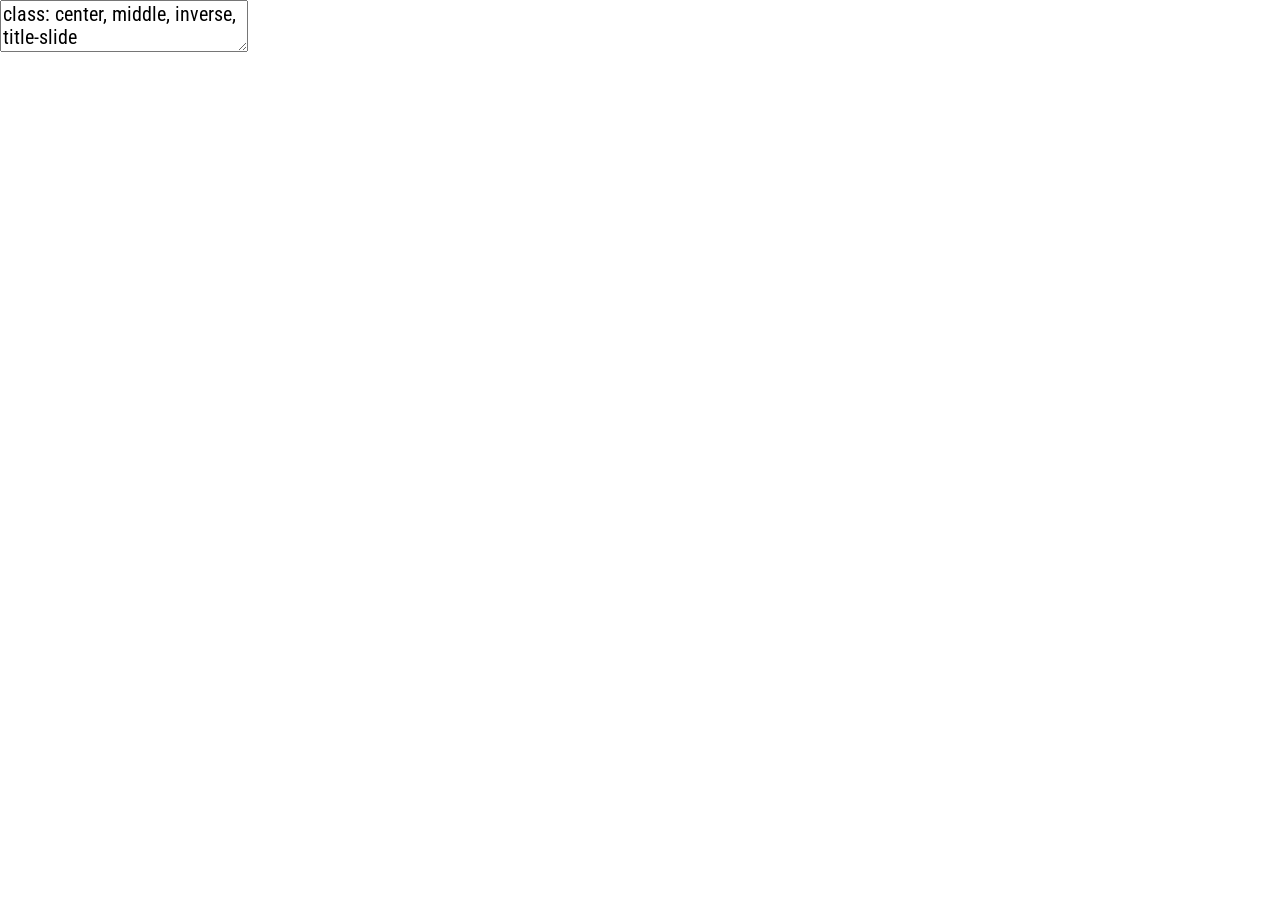
<file: 03_cobertura/slides.html>
<!DOCTYPE html>
<html lang="" xml:lang="">
  <head>
    <title>Taller SADS - UNAM</title>
    <meta charset="utf-8" />
    <meta name="author" content="Paulo Inácio Prado (PI)" />
    <script src="libs/header-attrs/header-attrs.js"></script>
    <script src="libs/clipboard/clipboard.min.js"></script>
    <link href="libs/shareon/shareon.min.css" rel="stylesheet" />
    <script src="libs/shareon/shareon.min.js"></script>
    <link href="libs/xaringanExtra-shareagain/shareagain.css" rel="stylesheet" />
    <script src="libs/xaringanExtra-shareagain/shareagain.js"></script>
    <script src="libs/xaringanExtra_fit-screen/fit-screen.js"></script>
    <link href="libs/tachyons/tachyons.min.css" rel="stylesheet" />
    <link href="libs/xaringanExtra-clipboard/xaringanExtra-clipboard.css" rel="stylesheet" />
    <script src="libs/xaringanExtra-clipboard/xaringanExtra-clipboard.js"></script>
    <script>window.xaringanExtraClipboard(null, {"button":"Copy code <i class=\"fa fa-clipboard\"><\/i>","success":"Copied! <i class=\"fa fa-check\" style=\"color: #90BE6D\"><\/i>","error":"Not copied 😕 <i class=\"fa fa-times-circle\" style=\"color: #F94144\"><\/i>"})</script>
    <link href="libs/font-awesome/css/all.min.css" rel="stylesheet" />
    <link href="libs/font-awesome/css/v4-shims.min.css" rel="stylesheet" />
    <script src="libs/kePrint/kePrint.js"></script>
    <link href="libs/lightable/lightable.css" rel="stylesheet" />
    <link rel="stylesheet" href="../xaringan-themer.css" type="text/css" />
    <link rel="stylesheet" href="../meu_estilo.css" type="text/css" />
  </head>
  <body>
    <textarea id="source">
class: center, middle, inverse, title-slide

.title[
# Taller SADS - UNAM
]
.subtitle[
## Ajuste a datos de frecuencia en clases de abundancia o cobertura
]
.author[
### Paulo Inácio Prado (PI)
]
.date[
### 21 Septiembre 2026
]

---






## Clases de abundancia

.pull-left[

* Em muitos inventários ecológicos não é possível medir com precisão a
  abundância de cada espécie, seja pelo contagem de indivíduos ou por
  outra medida, como biomassa.

* Neste casos, as espécies são categorizadas em **classes de abundância**
  
* Um caso muito comum são as classes de cobertura para organismos
sésseis, como plantas ou bentos.]

.pull-right[
&lt;div style="text-align:center; margin-bottom:10px"&gt;
&lt;img src="figs/Braun_Blanquet_scale.png" style="width:90%"&gt;
&lt;p style="font-size:0.7em; margin-top:2px"&gt;Escala de cobertura de  &lt;a href="https://archive.org/details/plantsociologyst00brau/page/32/mode/1up" target="_blank"&gt;Braun-Blanquet (1975)&lt;/a&gt;&lt;/p&gt;
&lt;/div&gt;
]

---

## Estrutura de dados em classes de abundância

Os dados obtidos obtidos por este tipo de inventário são a classe de abudância de cada espécie:

&lt;br&gt;

&lt;table&gt;
 &lt;thead&gt;
  &lt;tr&gt;
   &lt;th style="text-align:left;"&gt;  &lt;/th&gt;
   &lt;th style="text-align:left;"&gt; Clase de Cobertura &lt;/th&gt;
  &lt;/tr&gt;
 &lt;/thead&gt;
&lt;tbody&gt;
  &lt;tr&gt;
   &lt;td style="text-align:left;font-style: italic;"&gt; Tibouchina gracilis &lt;/td&gt;
   &lt;td style="text-align:left;"&gt; 25-35% &lt;/td&gt;
  &lt;/tr&gt;
  &lt;tr&gt;
   &lt;td style="text-align:left;font-style: italic;"&gt; Andropogon lateralis &lt;/td&gt;
   &lt;td style="text-align:left;"&gt; 15-25% &lt;/td&gt;
  &lt;/tr&gt;
  &lt;tr&gt;
   &lt;td style="text-align:left;font-style: italic;"&gt; Verbena hirta &lt;/td&gt;
   &lt;td style="text-align:left;"&gt; 5-15% &lt;/td&gt;
  &lt;/tr&gt;
  &lt;tr&gt;
   &lt;td style="text-align:left;font-style: italic;"&gt; Sisyrinchium palmifolium &lt;/td&gt;
   &lt;td style="text-align:left;"&gt; 3-5% &lt;/td&gt;
  &lt;/tr&gt;
  &lt;tr&gt;
   &lt;td style="text-align:left;font-style: italic;"&gt; Hypoxis decumbens &lt;/td&gt;
   &lt;td style="text-align:left;"&gt; 1-3% &lt;/td&gt;
  &lt;/tr&gt;
  &lt;tr&gt;
   &lt;td style="text-align:left;font-style: italic;"&gt; Mecardonia tenella &lt;/td&gt;
   &lt;td style="text-align:left;"&gt; 1-3% &lt;/td&gt;
  &lt;/tr&gt;
&lt;/tbody&gt;
&lt;/table&gt;
Coverage class of plant species in plots in grasslands in Southern Brazil [(Vieira &amp; Overbeck 2020)](https://lume.ufrgs.br/handle/10183/221527)

---

## Estrutura das SADs em classes de abundância

As SADs resultantes são tabelas de frequência de espécies em cada classe:

&lt;br&gt;

&lt;table class="table" style="margin-left: auto; margin-right: auto;"&gt;
 &lt;thead&gt;
  &lt;tr&gt;
   &lt;th style="text-align:left;"&gt; Clase de cobertura &lt;/th&gt;
   &lt;th style="text-align:right;"&gt; N especies &lt;/th&gt;
  &lt;/tr&gt;
 &lt;/thead&gt;
&lt;tbody&gt;
  &lt;tr&gt;
   &lt;td style="text-align:left;text-align: center;"&gt; &amp;lt;1% &lt;/td&gt;
   &lt;td style="text-align:right;text-align: center;"&gt; 16 &lt;/td&gt;
  &lt;/tr&gt;
  &lt;tr&gt;
   &lt;td style="text-align:left;text-align: center;"&gt; 1-3% &lt;/td&gt;
   &lt;td style="text-align:right;text-align: center;"&gt; 9 &lt;/td&gt;
  &lt;/tr&gt;
  &lt;tr&gt;
   &lt;td style="text-align:left;text-align: center;"&gt; 3-5% &lt;/td&gt;
   &lt;td style="text-align:right;text-align: center;"&gt; 1 &lt;/td&gt;
  &lt;/tr&gt;
  &lt;tr&gt;
   &lt;td style="text-align:left;text-align: center;"&gt; 5-15% &lt;/td&gt;
   &lt;td style="text-align:right;text-align: center;"&gt; 1 &lt;/td&gt;
  &lt;/tr&gt;
  &lt;tr&gt;
   &lt;td style="text-align:left;text-align: center;"&gt; 15-25% &lt;/td&gt;
   &lt;td style="text-align:right;text-align: center;"&gt; 1 &lt;/td&gt;
  &lt;/tr&gt;
  &lt;tr&gt;
   &lt;td style="text-align:left;text-align: center;"&gt; 25-35% &lt;/td&gt;
   &lt;td style="text-align:right;text-align: center;"&gt; 1 &lt;/td&gt;
  &lt;/tr&gt;
&lt;/tbody&gt;
&lt;/table&gt;
.right[
[(Vieira &amp; Overbeck 2020)](https://lume.ufrgs.br/handle/10183/221527)
]

---

## Como ajustar modelos de SADs a dados em classes?

.pull-left[
* Lembre que nossos modelos de SADs atribuem probabilidades a cada valor de abundância.

* No entanto, agora temos classes, que agregam mais de um valor de
  abundância. Como atribuir probabilidade as estas classes?

* Para buscar uma solução, vamos começar com um exemplo de
classificação de número de indivíduos em oitavas (pois oitavas são um tipod e classe de abundância). 
]

.pull-right[

&lt;table&gt;
 &lt;thead&gt;
  &lt;tr&gt;
   &lt;th style="text-align:left;"&gt; Octava &lt;/th&gt;
   &lt;th style="text-align:right;"&gt; N especies &lt;/th&gt;
  &lt;/tr&gt;
 &lt;/thead&gt;
&lt;tbody&gt;
  &lt;tr&gt;
   &lt;td style="text-align:left;text-align: center;"&gt; 0-1 &lt;/td&gt;
   &lt;td style="text-align:right;text-align: center;"&gt; 35 &lt;/td&gt;
  &lt;/tr&gt;
  &lt;tr&gt;
   &lt;td style="text-align:left;text-align: center;"&gt; 1-2 &lt;/td&gt;
   &lt;td style="text-align:right;text-align: center;"&gt; 11 &lt;/td&gt;
  &lt;/tr&gt;
  &lt;tr&gt;
   &lt;td style="text-align:left;text-align: center;"&gt; 2-4 &lt;/td&gt;
   &lt;td style="text-align:right;text-align: center;"&gt; 29 &lt;/td&gt;
  &lt;/tr&gt;
  &lt;tr&gt;
   &lt;td style="text-align:left;text-align: center;"&gt; 4-8 &lt;/td&gt;
   &lt;td style="text-align:right;text-align: center;"&gt; 32 &lt;/td&gt;
  &lt;/tr&gt;
  &lt;tr&gt;
   &lt;td style="text-align:left;text-align: center;"&gt; 8-16 &lt;/td&gt;
   &lt;td style="text-align:right;text-align: center;"&gt; 26 &lt;/td&gt;
  &lt;/tr&gt;
  &lt;tr&gt;
   &lt;td style="text-align:left;text-align: center;"&gt; 16-32 &lt;/td&gt;
   &lt;td style="text-align:right;text-align: center;"&gt; 32 &lt;/td&gt;
  &lt;/tr&gt;
&lt;/tbody&gt;
&lt;/table&gt;

]
---

## Como ajustar modelos de SADs a dados em classes?

.pull-left[

* Cada oitava inclui um ou mais valores de abundância.

* Qualquer modelo de SADs pode atribuir probabilidades a cada uma destas abundâncias

* Assim, a probabilidade que o modelo atribui à oitava, será a soma das probabilidades atribuídas às abundâncias que pretencem a esta oitava
]

.pull-right[
	
&lt;table&gt;
 &lt;thead&gt;
  &lt;tr&gt;
   &lt;th style="text-align:left;"&gt; Abundância &lt;/th&gt;
   &lt;th style="text-align:left;"&gt; Octava &lt;/th&gt;
   &lt;th style="text-align:right;"&gt; Probabilidade &lt;/th&gt;
  &lt;/tr&gt;
 &lt;/thead&gt;
&lt;tbody&gt;
  &lt;tr&gt;
   &lt;td style="text-align:left;background-color: rgba(240, 240, 240, 1) !important;"&gt; 1 &lt;/td&gt;
   &lt;td style="text-align:left;background-color: rgba(240, 240, 240, 1) !important;"&gt; 0-1 &lt;/td&gt;
   &lt;td style="text-align:right;background-color: rgba(240, 240, 240, 1) !important;"&gt; 0.249 &lt;/td&gt;
  &lt;/tr&gt;
  &lt;tr&gt;
   &lt;td style="text-align:left;color: rgba(217, 217, 217, 1) !important;background-color: rgba(217, 217, 217, 1) !important;"&gt; 2 &lt;/td&gt;
   &lt;td style="text-align:left;color: rgba(217, 217, 217, 1) !important;background-color: rgba(217, 217, 217, 1) !important;"&gt; 1-2 &lt;/td&gt;
   &lt;td style="text-align:right;color: rgba(217, 217, 217, 1) !important;background-color: rgba(217, 217, 217, 1) !important;"&gt; 0.122 &lt;/td&gt;
  &lt;/tr&gt;
  &lt;tr&gt;
   &lt;td style="text-align:left;color: rgba(217, 217, 217, 1) !important;background-color: rgba(217, 217, 217, 1) !important;"&gt; 3 &lt;/td&gt;
   &lt;td style="text-align:left;color: rgba(217, 217, 217, 1) !important;background-color: rgba(217, 217, 217, 1) !important;"&gt; 2-4 &lt;/td&gt;
   &lt;td style="text-align:right;color: rgba(217, 217, 217, 1) !important;background-color: rgba(217, 217, 217, 1) !important;"&gt; 0.080 &lt;/td&gt;
  &lt;/tr&gt;
  &lt;tr&gt;
   &lt;td style="text-align:left;color: rgba(217, 217, 217, 1) !important;background-color: rgba(217, 217, 217, 1) !important;"&gt; 4 &lt;/td&gt;
   &lt;td style="text-align:left;color: rgba(217, 217, 217, 1) !important;background-color: rgba(217, 217, 217, 1) !important;"&gt; 2-4 &lt;/td&gt;
   &lt;td style="text-align:right;color: rgba(217, 217, 217, 1) !important;background-color: rgba(217, 217, 217, 1) !important;"&gt; 0.059 &lt;/td&gt;
  &lt;/tr&gt;
  &lt;tr&gt;
   &lt;td style="text-align:left;color: rgba(217, 217, 217, 1) !important;background-color: rgba(217, 217, 217, 1) !important;"&gt; Subtotal &lt;/td&gt;
   &lt;td style="text-align:left;color: rgba(217, 217, 217, 1) !important;background-color: rgba(217, 217, 217, 1) !important;"&gt; 2-4 &lt;/td&gt;
   &lt;td style="text-align:right;color: rgba(217, 217, 217, 1) !important;background-color: rgba(217, 217, 217, 1) !important;"&gt; 0.139 &lt;/td&gt;
  &lt;/tr&gt;
  &lt;tr&gt;
   &lt;td style="text-align:left;color: rgba(217, 217, 217, 1) !important;background-color: rgba(217, 217, 217, 1) !important;"&gt; 5 &lt;/td&gt;
   &lt;td style="text-align:left;color: rgba(217, 217, 217, 1) !important;background-color: rgba(217, 217, 217, 1) !important;"&gt; 4-8 &lt;/td&gt;
   &lt;td style="text-align:right;color: rgba(217, 217, 217, 1) !important;background-color: rgba(217, 217, 217, 1) !important;"&gt; 0.046 &lt;/td&gt;
  &lt;/tr&gt;
  &lt;tr&gt;
   &lt;td style="text-align:left;color: rgba(217, 217, 217, 1) !important;background-color: rgba(217, 217, 217, 1) !important;"&gt; 6 &lt;/td&gt;
   &lt;td style="text-align:left;color: rgba(217, 217, 217, 1) !important;background-color: rgba(217, 217, 217, 1) !important;"&gt; 4-8 &lt;/td&gt;
   &lt;td style="text-align:right;color: rgba(217, 217, 217, 1) !important;background-color: rgba(217, 217, 217, 1) !important;"&gt; 0.038 &lt;/td&gt;
  &lt;/tr&gt;
  &lt;tr&gt;
   &lt;td style="text-align:left;color: rgba(217, 217, 217, 1) !important;background-color: rgba(217, 217, 217, 1) !important;"&gt; 7 &lt;/td&gt;
   &lt;td style="text-align:left;color: rgba(217, 217, 217, 1) !important;background-color: rgba(217, 217, 217, 1) !important;"&gt; 4-8 &lt;/td&gt;
   &lt;td style="text-align:right;color: rgba(217, 217, 217, 1) !important;background-color: rgba(217, 217, 217, 1) !important;"&gt; 0.032 &lt;/td&gt;
  &lt;/tr&gt;
  &lt;tr&gt;
   &lt;td style="text-align:left;color: rgba(217, 217, 217, 1) !important;background-color: rgba(217, 217, 217, 1) !important;"&gt; 8 &lt;/td&gt;
   &lt;td style="text-align:left;color: rgba(217, 217, 217, 1) !important;background-color: rgba(217, 217, 217, 1) !important;"&gt; 4-8 &lt;/td&gt;
   &lt;td style="text-align:right;color: rgba(217, 217, 217, 1) !important;background-color: rgba(217, 217, 217, 1) !important;"&gt; 0.027 &lt;/td&gt;
  &lt;/tr&gt;
  &lt;tr&gt;
   &lt;td style="text-align:left;color: rgba(217, 217, 217, 1) !important;background-color: rgba(217, 217, 217, 1) !important;"&gt; Subtotal &lt;/td&gt;
   &lt;td style="text-align:left;color: rgba(217, 217, 217, 1) !important;background-color: rgba(217, 217, 217, 1) !important;"&gt; 4-8 &lt;/td&gt;
   &lt;td style="text-align:right;color: rgba(217, 217, 217, 1) !important;background-color: rgba(217, 217, 217, 1) !important;"&gt; 0.142 &lt;/td&gt;
  &lt;/tr&gt;
&lt;/tbody&gt;
&lt;/table&gt;
]
---

## Como ajustar modelos de SADs a dados em classes?

.pull-left[

* Cada oitava inclui um ou mais valores de abundância.

* Qualquer modelo de SADs pode atribuir probabilidades a cada uma destas abundâncias

* Assim, a probabilidade que o modelo atribui à oitava, será a soma das probabilidades atribuídas às abundâncias que pretencem a esta oitava
]

.pull-right[
	
&lt;table&gt;
 &lt;thead&gt;
  &lt;tr&gt;
   &lt;th style="text-align:left;"&gt; Abundância &lt;/th&gt;
   &lt;th style="text-align:left;"&gt; Octava &lt;/th&gt;
   &lt;th style="text-align:right;"&gt; Probabilidade &lt;/th&gt;
  &lt;/tr&gt;
 &lt;/thead&gt;
&lt;tbody&gt;
  &lt;tr&gt;
   &lt;td style="text-align:left;color: rgba(240, 240, 240, 1) !important;background-color: rgba(217, 217, 217, 1) !important;"&gt; 1 &lt;/td&gt;
   &lt;td style="text-align:left;color: rgba(240, 240, 240, 1) !important;background-color: rgba(217, 217, 217, 1) !important;"&gt; 0-1 &lt;/td&gt;
   &lt;td style="text-align:right;color: rgba(240, 240, 240, 1) !important;background-color: rgba(217, 217, 217, 1) !important;"&gt; 0.249 &lt;/td&gt;
  &lt;/tr&gt;
  &lt;tr&gt;
   &lt;td style="text-align:left;background-color: rgba(240, 240, 240, 1) !important;"&gt; 2 &lt;/td&gt;
   &lt;td style="text-align:left;background-color: rgba(240, 240, 240, 1) !important;"&gt; 1-2 &lt;/td&gt;
   &lt;td style="text-align:right;background-color: rgba(240, 240, 240, 1) !important;"&gt; 0.122 &lt;/td&gt;
  &lt;/tr&gt;
  &lt;tr&gt;
   &lt;td style="text-align:left;color: rgba(217, 217, 217, 1) !important;background-color: rgba(217, 217, 217, 1) !important;"&gt; 3 &lt;/td&gt;
   &lt;td style="text-align:left;color: rgba(217, 217, 217, 1) !important;background-color: rgba(217, 217, 217, 1) !important;"&gt; 2-4 &lt;/td&gt;
   &lt;td style="text-align:right;color: rgba(217, 217, 217, 1) !important;background-color: rgba(217, 217, 217, 1) !important;"&gt; 0.080 &lt;/td&gt;
  &lt;/tr&gt;
  &lt;tr&gt;
   &lt;td style="text-align:left;color: rgba(217, 217, 217, 1) !important;background-color: rgba(217, 217, 217, 1) !important;"&gt; 4 &lt;/td&gt;
   &lt;td style="text-align:left;color: rgba(217, 217, 217, 1) !important;background-color: rgba(217, 217, 217, 1) !important;"&gt; 2-4 &lt;/td&gt;
   &lt;td style="text-align:right;color: rgba(217, 217, 217, 1) !important;background-color: rgba(217, 217, 217, 1) !important;"&gt; 0.059 &lt;/td&gt;
  &lt;/tr&gt;
  &lt;tr&gt;
   &lt;td style="text-align:left;color: rgba(217, 217, 217, 1) !important;background-color: rgba(217, 217, 217, 1) !important;"&gt; Subtotal &lt;/td&gt;
   &lt;td style="text-align:left;color: rgba(217, 217, 217, 1) !important;background-color: rgba(217, 217, 217, 1) !important;"&gt; 2-4 &lt;/td&gt;
   &lt;td style="text-align:right;color: rgba(217, 217, 217, 1) !important;background-color: rgba(217, 217, 217, 1) !important;"&gt; 0.139 &lt;/td&gt;
  &lt;/tr&gt;
  &lt;tr&gt;
   &lt;td style="text-align:left;color: rgba(217, 217, 217, 1) !important;background-color: rgba(217, 217, 217, 1) !important;"&gt; 5 &lt;/td&gt;
   &lt;td style="text-align:left;color: rgba(217, 217, 217, 1) !important;background-color: rgba(217, 217, 217, 1) !important;"&gt; 4-8 &lt;/td&gt;
   &lt;td style="text-align:right;color: rgba(217, 217, 217, 1) !important;background-color: rgba(217, 217, 217, 1) !important;"&gt; 0.046 &lt;/td&gt;
  &lt;/tr&gt;
  &lt;tr&gt;
   &lt;td style="text-align:left;color: rgba(217, 217, 217, 1) !important;background-color: rgba(217, 217, 217, 1) !important;"&gt; 6 &lt;/td&gt;
   &lt;td style="text-align:left;color: rgba(217, 217, 217, 1) !important;background-color: rgba(217, 217, 217, 1) !important;"&gt; 4-8 &lt;/td&gt;
   &lt;td style="text-align:right;color: rgba(217, 217, 217, 1) !important;background-color: rgba(217, 217, 217, 1) !important;"&gt; 0.038 &lt;/td&gt;
  &lt;/tr&gt;
  &lt;tr&gt;
   &lt;td style="text-align:left;color: rgba(217, 217, 217, 1) !important;background-color: rgba(217, 217, 217, 1) !important;"&gt; 7 &lt;/td&gt;
   &lt;td style="text-align:left;color: rgba(217, 217, 217, 1) !important;background-color: rgba(217, 217, 217, 1) !important;"&gt; 4-8 &lt;/td&gt;
   &lt;td style="text-align:right;color: rgba(217, 217, 217, 1) !important;background-color: rgba(217, 217, 217, 1) !important;"&gt; 0.032 &lt;/td&gt;
  &lt;/tr&gt;
  &lt;tr&gt;
   &lt;td style="text-align:left;color: rgba(217, 217, 217, 1) !important;background-color: rgba(217, 217, 217, 1) !important;"&gt; 8 &lt;/td&gt;
   &lt;td style="text-align:left;color: rgba(217, 217, 217, 1) !important;background-color: rgba(217, 217, 217, 1) !important;"&gt; 4-8 &lt;/td&gt;
   &lt;td style="text-align:right;color: rgba(217, 217, 217, 1) !important;background-color: rgba(217, 217, 217, 1) !important;"&gt; 0.027 &lt;/td&gt;
  &lt;/tr&gt;
  &lt;tr&gt;
   &lt;td style="text-align:left;color: rgba(217, 217, 217, 1) !important;background-color: rgba(217, 217, 217, 1) !important;"&gt; Subtotal &lt;/td&gt;
   &lt;td style="text-align:left;color: rgba(217, 217, 217, 1) !important;background-color: rgba(217, 217, 217, 1) !important;"&gt; 4-8 &lt;/td&gt;
   &lt;td style="text-align:right;color: rgba(217, 217, 217, 1) !important;background-color: rgba(217, 217, 217, 1) !important;"&gt; 0.142 &lt;/td&gt;
  &lt;/tr&gt;
&lt;/tbody&gt;
&lt;/table&gt;
]
---
## Como ajustar modelos de SADs a dados em classes?

.pull-left[

* Cada oitava inclui um ou mais valores de abundância.

* Qualquer modelo de SADs pode atribuir probabilidades a cada uma destas abundâncias

* Assim, a probabilidade que o modelo atribui à oitava, será a soma das probabilidades atribuídas às abundâncias que pretencem a esta oitava
]

.pull-right[
	
&lt;table&gt;
 &lt;thead&gt;
  &lt;tr&gt;
   &lt;th style="text-align:left;"&gt; Abundância &lt;/th&gt;
   &lt;th style="text-align:left;"&gt; Octava &lt;/th&gt;
   &lt;th style="text-align:right;"&gt; Probabilidade &lt;/th&gt;
  &lt;/tr&gt;
 &lt;/thead&gt;
&lt;tbody&gt;
  &lt;tr&gt;
   &lt;td style="text-align:left;color: rgba(240, 240, 240, 1) !important;background-color: rgba(217, 217, 217, 1) !important;"&gt; 1 &lt;/td&gt;
   &lt;td style="text-align:left;color: rgba(240, 240, 240, 1) !important;background-color: rgba(217, 217, 217, 1) !important;"&gt; 0-1 &lt;/td&gt;
   &lt;td style="text-align:right;color: rgba(240, 240, 240, 1) !important;background-color: rgba(217, 217, 217, 1) !important;"&gt; 0.249 &lt;/td&gt;
  &lt;/tr&gt;
  &lt;tr&gt;
   &lt;td style="text-align:left;color: rgba(240, 240, 240, 1) !important;background-color: rgba(217, 217, 217, 1) !important;"&gt; 2 &lt;/td&gt;
   &lt;td style="text-align:left;color: rgba(240, 240, 240, 1) !important;background-color: rgba(217, 217, 217, 1) !important;"&gt; 1-2 &lt;/td&gt;
   &lt;td style="text-align:right;color: rgba(240, 240, 240, 1) !important;background-color: rgba(217, 217, 217, 1) !important;"&gt; 0.122 &lt;/td&gt;
  &lt;/tr&gt;
  &lt;tr&gt;
   &lt;td style="text-align:left;background-color: rgba(240, 240, 240, 1) !important;"&gt; 3 &lt;/td&gt;
   &lt;td style="text-align:left;background-color: rgba(240, 240, 240, 1) !important;"&gt; 2-4 &lt;/td&gt;
   &lt;td style="text-align:right;background-color: rgba(240, 240, 240, 1) !important;"&gt; 0.080 &lt;/td&gt;
  &lt;/tr&gt;
  &lt;tr&gt;
   &lt;td style="text-align:left;background-color: rgba(240, 240, 240, 1) !important;"&gt; 4 &lt;/td&gt;
   &lt;td style="text-align:left;background-color: rgba(240, 240, 240, 1) !important;"&gt; 2-4 &lt;/td&gt;
   &lt;td style="text-align:right;background-color: rgba(240, 240, 240, 1) !important;"&gt; 0.059 &lt;/td&gt;
  &lt;/tr&gt;
  &lt;tr&gt;
   &lt;td style="text-align:left;background-color: rgba(240, 240, 240, 1) !important;"&gt; Subtotal &lt;/td&gt;
   &lt;td style="text-align:left;background-color: rgba(240, 240, 240, 1) !important;"&gt; 2-4 &lt;/td&gt;
   &lt;td style="text-align:right;background-color: rgba(240, 240, 240, 1) !important;"&gt; 0.139 &lt;/td&gt;
  &lt;/tr&gt;
  &lt;tr&gt;
   &lt;td style="text-align:left;color: rgba(217, 217, 217, 1) !important;background-color: rgba(217, 217, 217, 1) !important;"&gt; 5 &lt;/td&gt;
   &lt;td style="text-align:left;color: rgba(217, 217, 217, 1) !important;background-color: rgba(217, 217, 217, 1) !important;"&gt; 4-8 &lt;/td&gt;
   &lt;td style="text-align:right;color: rgba(217, 217, 217, 1) !important;background-color: rgba(217, 217, 217, 1) !important;"&gt; 0.046 &lt;/td&gt;
  &lt;/tr&gt;
  &lt;tr&gt;
   &lt;td style="text-align:left;color: rgba(217, 217, 217, 1) !important;background-color: rgba(217, 217, 217, 1) !important;"&gt; 6 &lt;/td&gt;
   &lt;td style="text-align:left;color: rgba(217, 217, 217, 1) !important;background-color: rgba(217, 217, 217, 1) !important;"&gt; 4-8 &lt;/td&gt;
   &lt;td style="text-align:right;color: rgba(217, 217, 217, 1) !important;background-color: rgba(217, 217, 217, 1) !important;"&gt; 0.038 &lt;/td&gt;
  &lt;/tr&gt;
  &lt;tr&gt;
   &lt;td style="text-align:left;color: rgba(217, 217, 217, 1) !important;background-color: rgba(217, 217, 217, 1) !important;"&gt; 7 &lt;/td&gt;
   &lt;td style="text-align:left;color: rgba(217, 217, 217, 1) !important;background-color: rgba(217, 217, 217, 1) !important;"&gt; 4-8 &lt;/td&gt;
   &lt;td style="text-align:right;color: rgba(217, 217, 217, 1) !important;background-color: rgba(217, 217, 217, 1) !important;"&gt; 0.032 &lt;/td&gt;
  &lt;/tr&gt;
  &lt;tr&gt;
   &lt;td style="text-align:left;color: rgba(217, 217, 217, 1) !important;background-color: rgba(217, 217, 217, 1) !important;"&gt; 8 &lt;/td&gt;
   &lt;td style="text-align:left;color: rgba(217, 217, 217, 1) !important;background-color: rgba(217, 217, 217, 1) !important;"&gt; 4-8 &lt;/td&gt;
   &lt;td style="text-align:right;color: rgba(217, 217, 217, 1) !important;background-color: rgba(217, 217, 217, 1) !important;"&gt; 0.027 &lt;/td&gt;
  &lt;/tr&gt;
  &lt;tr&gt;
   &lt;td style="text-align:left;color: rgba(217, 217, 217, 1) !important;background-color: rgba(217, 217, 217, 1) !important;"&gt; Subtotal &lt;/td&gt;
   &lt;td style="text-align:left;color: rgba(217, 217, 217, 1) !important;background-color: rgba(217, 217, 217, 1) !important;"&gt; 4-8 &lt;/td&gt;
   &lt;td style="text-align:right;color: rgba(217, 217, 217, 1) !important;background-color: rgba(217, 217, 217, 1) !important;"&gt; 0.142 &lt;/td&gt;
  &lt;/tr&gt;
&lt;/tbody&gt;
&lt;/table&gt;
]

---
## Como ajustar modelos de SADs a dados em classes?

.pull-left[

* Cada oitava inclui um ou mais valores de abundância.

* Qualquer modelo de SADs pode atribuir probabilidades a cada uma destas abundâncias

* Assim, a probabilidade que o modelo atribui à oitava, será a soma das probabilidades atribuídas às abundâncias que pretencem a esta oitava
]

.pull-right[
	
&lt;table&gt;
 &lt;thead&gt;
  &lt;tr&gt;
   &lt;th style="text-align:left;"&gt; Abundância &lt;/th&gt;
   &lt;th style="text-align:left;"&gt; Octava &lt;/th&gt;
   &lt;th style="text-align:right;"&gt; Probabilidade &lt;/th&gt;
  &lt;/tr&gt;
 &lt;/thead&gt;
&lt;tbody&gt;
  &lt;tr&gt;
   &lt;td style="text-align:left;color: rgba(240, 240, 240, 1) !important;background-color: rgba(217, 217, 217, 1) !important;"&gt; 1 &lt;/td&gt;
   &lt;td style="text-align:left;color: rgba(240, 240, 240, 1) !important;background-color: rgba(217, 217, 217, 1) !important;"&gt; 0-1 &lt;/td&gt;
   &lt;td style="text-align:right;color: rgba(240, 240, 240, 1) !important;background-color: rgba(217, 217, 217, 1) !important;"&gt; 0.249 &lt;/td&gt;
  &lt;/tr&gt;
  &lt;tr&gt;
   &lt;td style="text-align:left;color: rgba(240, 240, 240, 1) !important;background-color: rgba(217, 217, 217, 1) !important;"&gt; 2 &lt;/td&gt;
   &lt;td style="text-align:left;color: rgba(240, 240, 240, 1) !important;background-color: rgba(217, 217, 217, 1) !important;"&gt; 1-2 &lt;/td&gt;
   &lt;td style="text-align:right;color: rgba(240, 240, 240, 1) !important;background-color: rgba(217, 217, 217, 1) !important;"&gt; 0.122 &lt;/td&gt;
  &lt;/tr&gt;
  &lt;tr&gt;
   &lt;td style="text-align:left;color: rgba(240, 240, 240, 1) !important;background-color: rgba(217, 217, 217, 1) !important;"&gt; 3 &lt;/td&gt;
   &lt;td style="text-align:left;color: rgba(240, 240, 240, 1) !important;background-color: rgba(217, 217, 217, 1) !important;"&gt; 2-4 &lt;/td&gt;
   &lt;td style="text-align:right;color: rgba(240, 240, 240, 1) !important;background-color: rgba(217, 217, 217, 1) !important;"&gt; 0.080 &lt;/td&gt;
  &lt;/tr&gt;
  &lt;tr&gt;
   &lt;td style="text-align:left;color: rgba(240, 240, 240, 1) !important;background-color: rgba(217, 217, 217, 1) !important;"&gt; 4 &lt;/td&gt;
   &lt;td style="text-align:left;color: rgba(240, 240, 240, 1) !important;background-color: rgba(217, 217, 217, 1) !important;"&gt; 2-4 &lt;/td&gt;
   &lt;td style="text-align:right;color: rgba(240, 240, 240, 1) !important;background-color: rgba(217, 217, 217, 1) !important;"&gt; 0.059 &lt;/td&gt;
  &lt;/tr&gt;
  &lt;tr&gt;
   &lt;td style="text-align:left;color: rgba(240, 240, 240, 1) !important;background-color: rgba(217, 217, 217, 1) !important;"&gt; Subtotal &lt;/td&gt;
   &lt;td style="text-align:left;color: rgba(240, 240, 240, 1) !important;background-color: rgba(217, 217, 217, 1) !important;"&gt; 2-4 &lt;/td&gt;
   &lt;td style="text-align:right;color: rgba(240, 240, 240, 1) !important;background-color: rgba(217, 217, 217, 1) !important;"&gt; 0.139 &lt;/td&gt;
  &lt;/tr&gt;
  &lt;tr&gt;
   &lt;td style="text-align:left;background-color: rgba(240, 240, 240, 1) !important;"&gt; 5 &lt;/td&gt;
   &lt;td style="text-align:left;background-color: rgba(240, 240, 240, 1) !important;"&gt; 4-8 &lt;/td&gt;
   &lt;td style="text-align:right;background-color: rgba(240, 240, 240, 1) !important;"&gt; 0.046 &lt;/td&gt;
  &lt;/tr&gt;
  &lt;tr&gt;
   &lt;td style="text-align:left;background-color: rgba(240, 240, 240, 1) !important;"&gt; 6 &lt;/td&gt;
   &lt;td style="text-align:left;background-color: rgba(240, 240, 240, 1) !important;"&gt; 4-8 &lt;/td&gt;
   &lt;td style="text-align:right;background-color: rgba(240, 240, 240, 1) !important;"&gt; 0.038 &lt;/td&gt;
  &lt;/tr&gt;
  &lt;tr&gt;
   &lt;td style="text-align:left;background-color: rgba(240, 240, 240, 1) !important;"&gt; 7 &lt;/td&gt;
   &lt;td style="text-align:left;background-color: rgba(240, 240, 240, 1) !important;"&gt; 4-8 &lt;/td&gt;
   &lt;td style="text-align:right;background-color: rgba(240, 240, 240, 1) !important;"&gt; 0.032 &lt;/td&gt;
  &lt;/tr&gt;
  &lt;tr&gt;
   &lt;td style="text-align:left;background-color: rgba(240, 240, 240, 1) !important;"&gt; 8 &lt;/td&gt;
   &lt;td style="text-align:left;background-color: rgba(240, 240, 240, 1) !important;"&gt; 4-8 &lt;/td&gt;
   &lt;td style="text-align:right;background-color: rgba(240, 240, 240, 1) !important;"&gt; 0.027 &lt;/td&gt;
  &lt;/tr&gt;
  &lt;tr&gt;
   &lt;td style="text-align:left;background-color: rgba(240, 240, 240, 1) !important;"&gt; Subtotal &lt;/td&gt;
   &lt;td style="text-align:left;background-color: rgba(240, 240, 240, 1) !important;"&gt; 4-8 &lt;/td&gt;
   &lt;td style="text-align:right;background-color: rgba(240, 240, 240, 1) !important;"&gt; 0.142 &lt;/td&gt;
  &lt;/tr&gt;
&lt;/tbody&gt;
&lt;/table&gt;
]
---
## Formalizando
&lt;br&gt;
Seja `\(X\)` uma variável aleatória discreta que representa a abundância de uma espécie, com suporte (conjunto de valores possíveis) 

`$$\mathcal{X} = \{1, 2, 3, \ldots, n\}$$`.
--
&lt;br&gt;
Uma classe de abundância `\(C_i\)` é um subconjunto de `\(\mathcal{X}\)`, definido por um intervalo entre um valor mínimo `\(L_i\)` (exclusivo) e um valor máximo `\(U_i\)` (inclusivo):

`$$C_i = \{x \in \mathcal{X} : L_i &lt; x \leq U_i\}$$`


---

## Formalizando

&lt;br&gt;
Um modelo `\(f(x)\)` atribui uma probabilidade a cada valor possível de abundância:

`$$f(x) = P(X = x), \quad x \in \mathcal{X}$$`

--

&lt;br&gt;
Então a probabilidade de uma espécie tomada ao acaso pertencer à classe `\(C_i\)` é a soma das probabilidades atribuídas pelo modelo a todos os valores de abundância contidos nessa classe:

`$$P(X \in C_i) = \sum_{x=L_i+1}^{U_i} f(x)$$`

---

## Distribuições de probabilidades contínuas

.pull-left[

* Para medidas de abundâncias contínuas (como massas, áreas ou
  cobertura), usamos modelos de distribuição contínuas
  (e.g. lognormal, exponencial, gama).

* Para estes modelos, a probabilidade sempre é calculada somando
  valores atribuídos pelo modelo, em um intervalo, por meio de uma
  integral:

$$ P(L \leq x \leq U) ~ = ~ \int_L^U f(x) \, dx $$
]

.pull-right[

&lt;img src="slides_files/figure-html/lognormal-probabilidad-1.png" alt="" width="90%" /&gt;

]

---
## Ajuste com el paquete `sads`
.pull-left[
* `sads` tem a função `fitsadC` para ajuste de dados agregados em
  classes de abundância

* Por enquanto, é possível ajustar as distribuições contínuas:
exponencial, gama, lognormal, Weibull e Pareto. 

* Para usar esta função, você precisa de um vetor numérico com o valor
de abundância de cada espécie. Pode ser qualquer valor
contido dentro da classe de abundância da espécie, como o limite superior da
classe ou seu ponto médio. ]

.pull-right[
O conjunto de dados `grasslands` tem o código original da classe de abundância, um label da classe e limite superior e ponto médio da classe de cada espécie numa amostra de plantas nos campos sulinos do Brasil:


``` r
&gt; head(grasslands)
```

```
                      class  cover upper mids
Andropogon lateralis    2.0 15-25%    25 20.0
Andropogon macrothrix   0.1    &lt;1%     1  0.5
Axonopus affinis        0.1    &lt;1%     1  0.5
Baccharis trimera       0.1    &lt;1%     1  0.5
Briza poaemorpha        0.1    &lt;1%     1  0.5
Briza uniolae           0.1    &lt;1%     1  0.5
```
]
---

## Fitting workflow

As funções de ajuste recebem um objeto da classe `histogram`, que você deve criar com seus dados. As etapas do ajuste são:

--

&lt;br&gt;

--

**1.**  Defina os intervalos das classes de abundância usada: 


``` r
&gt; (grass.brk &lt;- c(0,1,3,5,seq(15,100, by=10),100))
```

```
 [1]   0   1   3   5  15  25  35  45  55  65  75  85  95 100
```
&lt;br&gt;

--

**2.** Crie um objeto histograma estes intervalos e seus dados, com a função `hist()`


``` r
&gt; grass.h &lt;- hist(grasslands$mids, breaks = grass.brk, plot = FALSE)
```

---

## Fitting workflow

O objeto resultante tem os intervalos e os pontos médios das
   classes e o número de observações por classe, entre outras
   informações:


``` r
&gt; str(grass.h)
```

```
List of 6
 $ breaks  : num [1:14] 0 1 3 5 15 25 35 45 55 65 ...
 $ counts  : int [1:13] 16 9 1 1 1 1 0 0 0 0 ...
 $ density : num [1:13] 0.55172 0.15517 0.01724 0.00345 0.00345 ...
 $ mids    : num [1:13] 0.5 2 4 10 20 30 40 50 60 70 ...
 $ xname   : chr "grasslands$mids"
 $ equidist: logi FALSE
 - attr(*, "class")= chr "histogram"
```

---

## Fitting workflow

*3.* Agora passe o objeto de histograma para a função `fitsadC()`, indicando o modelo com o argumento `sad`


``` r
&gt; grass.e &lt;- fitsadC(grass.h, "exp")     
&gt; grass.g &lt;- fitsadC(grass.h, "gamma")   
&gt; grass.l &lt;- fitsadC(grass.h, "lnorm")
```

--

Os objetos da classe `fitsadC` aceitam os mesmos métodos que já vimos 


``` r
&gt; coef(grass.e)
```

```
    rate 
0.358704 
```

``` r
&gt; AIC(grass.g)
```

```
[1] 79.36705
```
---

## Comparação de modelos

.pull-left[
**Tabela de seleção de modelos (AICc)**

``` r
&gt; AICctab(grass.e, grass.g, grass.l,
+         mnames = c("Exponencial", "Gamma",
+                    "Log-normal"),
+         weights = TRUE, base = TRUE)
```

```
            AICc dAICc df weight
Log-normal  77.6  0.0  2  0.81  
Gamma       80.6  2.9  2  0.19  
Exponencial 95.2 17.6  1  &lt;0.001
```
**RADs observadas e previstas**

``` r
&gt; plot(rad(grass.h))
&gt; lines(radpred(grass.e), col=1)
&gt; lines(radpred(grass.g), col=2)
&gt; lines(radpred(grass.l), col=3)
```
]

.pull-right[
&lt;img src="slides_files/figure-html/fitsadC-rads-plot-1.png" alt="" width="90%" /&gt;
]
---
## Previstos
.pull-left[
La función `coverpred` calcula el número esperado de espécies por
clase de abundancia

``` r
&gt; grass.e.p &lt;- coverpred(grass.e)
&gt; grass.g.p &lt;- coverpred(grass.g)
&gt; grass.l.p &lt;- coverpred(grass.l)
```
Que podemos sobrepor aos histograma observado

``` r
&gt; plot(grass.h, main = "", xlab = "Clase de abundancia", xlim = c(0, 40))
&gt; points(grass.e.p, col = 1)
&gt; points(grass.g.p, col = 2)
&gt; points(grass.l.p, col = 3)
&gt; legend("topright",
+        legend = c("Exponencial", "Gamma", "Lognormal"),
+        col = 1:3, bty = "n", lty = 1, pch = 1)
```

]

.pull-right[

&lt;img src="slides_files/figure-html/coverpred-plot-show-1.png" alt="" width="90%" /&gt;
]


---

.left-column[
&lt;img src="../01_introduccion/figs/bora-la.jpg" alt="" width="90%" style="display: block; margin: auto;" /&gt;
]

.right-column[

### ¡Vámonos!

Encuentra en nuestro sitio el [tutorial](https://piklprado.github.io/sads_UNAM/02_ajustes.html):

* **Ajuste** - *Ajuste de modelos a datos de clases de cobertura*           
]
    </textarea>
<style data-target="print-only">@media screen {.remark-slide-container{display:block;}.remark-slide-scaler{box-shadow:none;}}</style>
<script src="https://remarkjs.com/downloads/remark-latest.min.js"></script>
<script>var slideshow = remark.create({
  "highlightStyle": "github",
  "highlightLines": true,
  "countIncrementalSlides": false,
  "ratio": "16:9"
});
if (window.HTMLWidgets) slideshow.on('afterShowSlide', function (slide) {
  window.dispatchEvent(new Event('resize'));
});
(function(d) {
  var s = d.createElement("style"), r = d.querySelector(".remark-slide-scaler");
  if (!r) return;
  s.type = "text/css"; s.innerHTML = "@page {size: " + r.style.width + " " + r.style.height +"; }";
  d.head.appendChild(s);
})(document);

(function(d) {
  var el = d.getElementsByClassName("remark-slides-area");
  if (!el) return;
  var slide, slides = slideshow.getSlides(), els = el[0].children;
  for (var i = 1; i < slides.length; i++) {
    slide = slides[i];
    if (slide.properties.continued === "true" || slide.properties.count === "false") {
      els[i - 1].className += ' has-continuation';
    }
  }
  var s = d.createElement("style");
  s.type = "text/css"; s.innerHTML = "@media print { .has-continuation { display: none; } }";
  d.head.appendChild(s);
})(document);
// delete the temporary CSS (for displaying all slides initially) when the user
// starts to view slides
(function() {
  var deleted = false;
  slideshow.on('beforeShowSlide', function(slide) {
    if (deleted) return;
    var sheets = document.styleSheets, node;
    for (var i = 0; i < sheets.length; i++) {
      node = sheets[i].ownerNode;
      if (node.dataset["target"] !== "print-only") continue;
      node.parentNode.removeChild(node);
    }
    deleted = true;
  });
})();
// add `data-at-shortcutkeys` attribute to <body> to resolve conflicts with JAWS
// screen reader (see PR #262)
(function(d) {
  let res = {};
  d.querySelectorAll('.remark-help-content table tr').forEach(tr => {
    const t = tr.querySelector('td:nth-child(2)').innerText;
    tr.querySelectorAll('td:first-child .key').forEach(key => {
      const k = key.innerText;
      if (/^[a-z]$/.test(k)) res[k] = t;  // must be a single letter (key)
    });
  });
  d.body.setAttribute('data-at-shortcutkeys', JSON.stringify(res));
})(document);
(function() {
  "use strict"
  // Replace <script> tags in slides area to make them executable
  var scripts = document.querySelectorAll(
    '.remark-slides-area .remark-slide-container script'
  );
  if (!scripts.length) return;
  for (var i = 0; i < scripts.length; i++) {
    var s = document.createElement('script');
    var code = document.createTextNode(scripts[i].textContent);
    s.appendChild(code);
    var scriptAttrs = scripts[i].attributes;
    for (var j = 0; j < scriptAttrs.length; j++) {
      s.setAttribute(scriptAttrs[j].name, scriptAttrs[j].value);
    }
    scripts[i].parentElement.replaceChild(s, scripts[i]);
  }
})();
(function() {
  var links = document.getElementsByTagName('a');
  for (var i = 0; i < links.length; i++) {
    if (/^(https?:)?\/\//.test(links[i].getAttribute('href'))) {
      links[i].target = '_blank';
    }
  }
})();
// adds .remark-code-has-line-highlighted class to <pre> parent elements
// of code chunks containing highlighted lines with class .remark-code-line-highlighted
(function(d) {
  const hlines = d.querySelectorAll('.remark-code-line-highlighted');
  const preParents = [];
  const findPreParent = function(line, p = 0) {
    if (p > 1) return null; // traverse up no further than grandparent
    const el = line.parentElement;
    return el.tagName === "PRE" ? el : findPreParent(el, ++p);
  };

  for (let line of hlines) {
    let pre = findPreParent(line);
    if (pre && !preParents.includes(pre)) preParents.push(pre);
  }
  preParents.forEach(p => p.classList.add("remark-code-has-line-highlighted"));
})(document);</script>

<script>
slideshow._releaseMath = function(el) {
  var i, text, code, codes = el.getElementsByTagName('code');
  for (i = 0; i < codes.length;) {
    code = codes[i];
    if (code.parentNode.tagName !== 'PRE' && code.childElementCount === 0) {
      text = code.textContent;
      if (/^\\\((.|\s)+\\\)$/.test(text) || /^\\\[(.|\s)+\\\]$/.test(text) ||
          /^\$\$(.|\s)+\$\$$/.test(text) ||
          /^\\begin\{([^}]+)\}(.|\s)+\\end\{[^}]+\}$/.test(text)) {
        code.outerHTML = code.innerHTML;  // remove <code></code>
        continue;
      }
    }
    i++;
  }
};
slideshow._releaseMath(document);
</script>
<!-- dynamically load mathjax for compatibility with self-contained -->
<script>
(function () {
  var script = document.createElement('script');
  script.type = 'text/javascript';
  script.src  = 'https://mathjax.rstudio.com/latest/MathJax.js?config=TeX-MML-AM_CHTML';
  if (location.protocol !== 'file:' && /^https?:/.test(script.src))
    script.src  = script.src.replace(/^https?:/, '');
  document.getElementsByTagName('head')[0].appendChild(script);
})();
</script>
  </body>
</html>
</file>
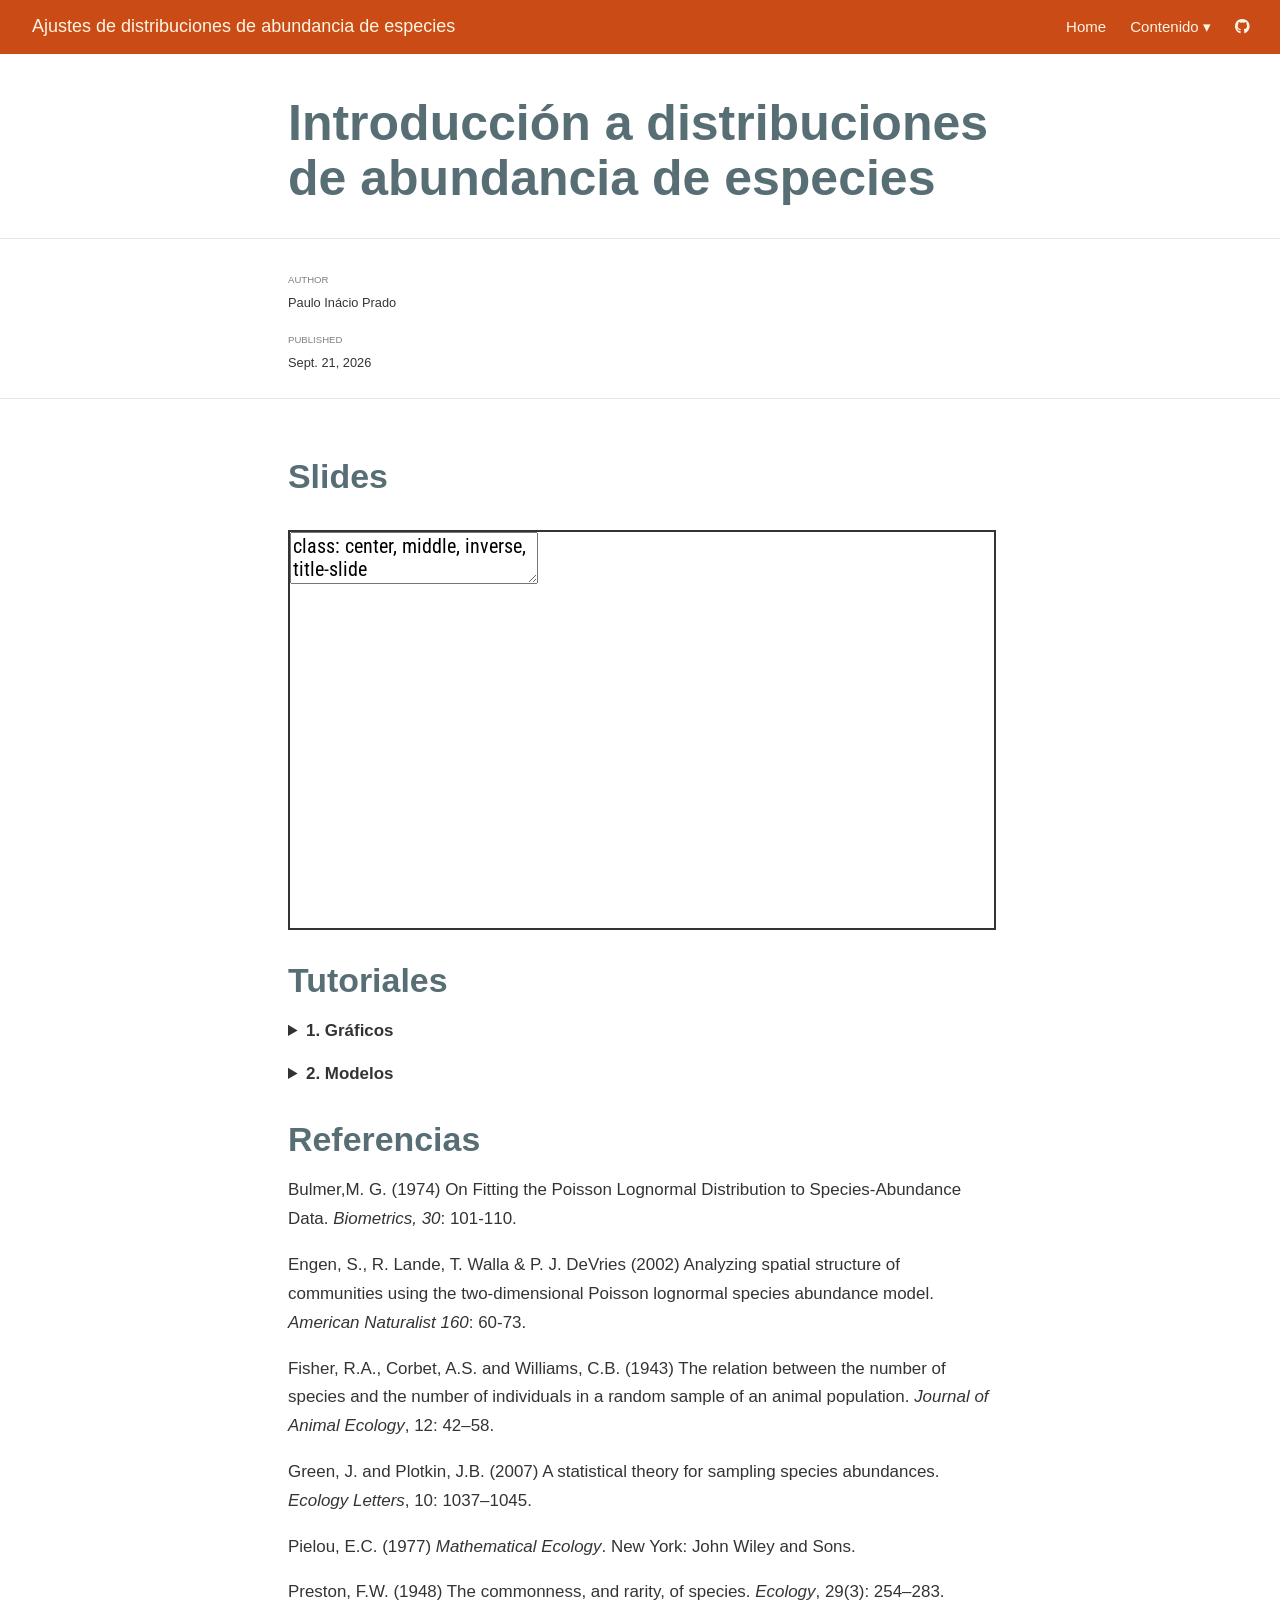
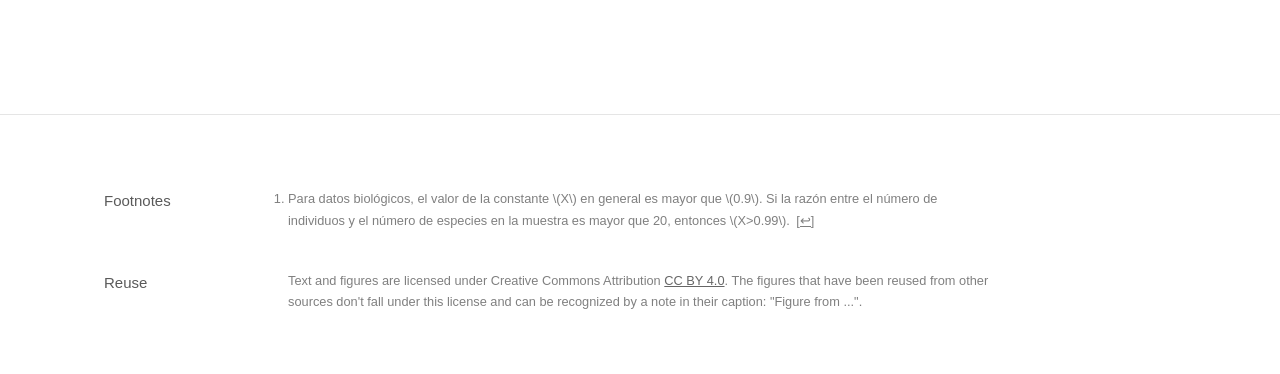
<file: docs/01_introduccion.html>
<!DOCTYPE html>

<html xmlns="http://www.w3.org/1999/xhtml" lang="" xml:lang="">

<head>
  <meta charset="utf-8"/>
  <meta name="viewport" content="width=device-width, initial-scale=1"/>
  <meta http-equiv="X-UA-Compatible" content="IE=Edge,chrome=1"/>
  <meta name="generator" content="distill" />

  <style type="text/css">
  /* Hide doc at startup (prevent jankiness while JS renders/transforms) */
  body {
    visibility: hidden;
  }
  </style>

 <!--radix_placeholder_import_source-->
 <!--/radix_placeholder_import_source-->

<style type="text/css">code{white-space: pre;}</style>
<style type="text/css" data-origin="pandoc">
html { -webkit-text-size-adjust: 100%; }
pre > code.sourceCode { white-space: pre; position: relative; }
pre > code.sourceCode > span { display: inline-block; line-height: 1.25; }
pre > code.sourceCode > span:empty { height: 1.2em; }
.sourceCode { overflow: visible; }
code.sourceCode > span { color: inherit; text-decoration: inherit; }
div.sourceCode { margin: 1em 0; }
pre.sourceCode { margin: 0; }
@media screen {
div.sourceCode { overflow: auto; }
}
@media print {
pre > code.sourceCode { white-space: pre-wrap; }
pre > code.sourceCode > span { text-indent: -5em; padding-left: 5em; }
}
pre.numberSource code
  { counter-reset: source-line 0; }
pre.numberSource code > span
  { position: relative; left: -4em; counter-increment: source-line; }
pre.numberSource code > span > a:first-child::before
  { content: counter(source-line);
    position: relative; left: -1em; text-align: right; vertical-align: baseline;
    border: none; display: inline-block;
    -webkit-touch-callout: none; -webkit-user-select: none;
    -khtml-user-select: none; -moz-user-select: none;
    -ms-user-select: none; user-select: none;
    padding: 0 4px; width: 4em;
    color: #aaaaaa;
  }
pre.numberSource { margin-left: 3em; border-left: 1px solid #aaaaaa;  padding-left: 4px; }
div.sourceCode
  { color: #00769e; background-color: #f1f3f5; }
@media screen {
pre > code.sourceCode > span > a:first-child::before { text-decoration: underline; }
}
code span { color: #00769e; } /* Normal */
code span.al { color: #ad0000; } /* Alert */
code span.an { color: #5e5e5e; } /* Annotation */
code span.at { color: #657422; } /* Attribute */
code span.bn { color: #ad0000; } /* BaseN */
code span.bu { } /* BuiltIn */
code span.cf { color: #00769e; } /* ControlFlow */
code span.ch { color: #20794d; } /* Char */
code span.cn { color: #8f5902; } /* Constant */
code span.co { color: #5e5e5e; } /* Comment */
code span.cv { color: #5e5e5e; font-style: italic; } /* CommentVar */
code span.do { color: #5e5e5e; font-style: italic; } /* Documentation */
code span.dt { color: #ad0000; } /* DataType */
code span.dv { color: #ad0000; } /* DecVal */
code span.er { color: #ad0000; } /* Error */
code span.ex { } /* Extension */
code span.fl { color: #ad0000; } /* Float */
code span.fu { color: #4758ab; } /* Function */
code span.im { } /* Import */
code span.in { color: #5e5e5e; } /* Information */
code span.kw { color: #00769e; } /* Keyword */
code span.op { color: #5e5e5e; } /* Operator */
code span.ot { color: #00769e; } /* Other */
code span.pp { color: #ad0000; } /* Preprocessor */
code span.sc { color: #5e5e5e; } /* SpecialChar */
code span.ss { color: #20794d; } /* SpecialString */
code span.st { color: #20794d; } /* String */
code span.va { color: #111111; } /* Variable */
code span.vs { color: #20794d; } /* VerbatimString */
code span.wa { color: #5e5e5e; font-style: italic; } /* Warning */
</style>


  <!--radix_placeholder_meta_tags-->
  <title>Ajustes de distribuciones de abundancia de especies : Introducción a distribuciones de abundancia de especies</title>


  <link rel="license" href="https://creativecommons.org/licenses/by/4.0/"/>

  <!--  https://schema.org/Article -->
  <meta property="article:published" itemprop="datePublished" content="2026-09-21"/>
  <meta property="article:created" itemprop="dateCreated" content="2026-09-21"/>
  <meta name="article:author" content="Paulo Inácio Prado"/>

  <!--  https://developers.facebook.com/docs/sharing/webmasters#markup -->
  <meta property="og:title" content="Ajustes de distribuciones de abundancia de especies : Introducción a distribuciones de abundancia de especies"/>
  <meta property="og:type" content="article"/>
  <meta property="og:locale" content="en_US"/>
  <meta property="og:site_name" content="Ajustes de distribuciones de abundancia de especies "/>

  <!--  https://dev.twitter.com/cards/types/summary -->
  <meta property="twitter:card" content="summary"/>
  <meta property="twitter:title" content="Ajustes de distribuciones de abundancia de especies : Introducción a distribuciones de abundancia de especies"/>

  <!--/radix_placeholder_meta_tags-->
  <!--radix_placeholder_rmarkdown_metadata-->

  <script type="text/json" id="radix-rmarkdown-metadata">
  {"type":"list","attributes":{"names":{"type":"character","attributes":{},"value":["title","date","author"]}},"value":[{"type":"character","attributes":{},"value":["Introducción a distribuciones de abundancia de especies"]},{"type":"character","attributes":{},"value":["2026-09-21"]},{"type":"list","attributes":{},"value":[{"type":"list","attributes":{"names":{"type":"character","attributes":{},"value":["name"]}},"value":[{"type":"character","attributes":{},"value":["Paulo Inácio Prado"]}]}]}]}
  </script>
  <!--/radix_placeholder_rmarkdown_metadata-->
  <!--radix_placeholder_navigation_in_header-->
  <meta name="distill:offset" content=""/>

  <script type="application/javascript">

    window.headroom_prevent_pin = false;

    window.document.addEventListener("DOMContentLoaded", function (event) {

      // initialize headroom for banner
      var header = $('header').get(0);
      var headerHeight = header.offsetHeight;
      var headroom = new Headroom(header, {
        tolerance: 5,
        onPin : function() {
          if (window.headroom_prevent_pin) {
            window.headroom_prevent_pin = false;
            headroom.unpin();
          }
        }
      });
      headroom.init();
      if(window.location.hash)
        headroom.unpin();
      $(header).addClass('headroom--transition');

      // offset scroll location for banner on hash change
      // (see: https://github.com/WickyNilliams/headroom.js/issues/38)
      window.addEventListener("hashchange", function(event) {
        window.scrollTo(0, window.pageYOffset - (headerHeight + 25));
      });

      // responsive menu
      $('.distill-site-header').each(function(i, val) {
        var topnav = $(this);
        var toggle = topnav.find('.nav-toggle');
        toggle.on('click', function() {
          topnav.toggleClass('responsive');
        });
      });

      // nav dropdowns
      $('.nav-dropbtn').click(function(e) {
        $(this).next('.nav-dropdown-content').toggleClass('nav-dropdown-active');
        $(this).parent().siblings('.nav-dropdown')
           .children('.nav-dropdown-content').removeClass('nav-dropdown-active');
      });
      $("body").click(function(e){
        $('.nav-dropdown-content').removeClass('nav-dropdown-active');
      });
      $(".nav-dropdown").click(function(e){
        e.stopPropagation();
      });
    });
  </script>

  <style type="text/css">

  /* Theme (user-documented overrideables for nav appearance) */

  .distill-site-nav {
    color: rgba(255, 255, 255, 0.8);
    background-color: #0F2E3D;
    font-size: 15px;
    font-weight: 300;
  }

  .distill-site-nav a {
    color: inherit;
    text-decoration: none;
  }

  .distill-site-nav a:hover {
    color: white;
  }

  @media print {
    .distill-site-nav {
      display: none;
    }
  }

  .distill-site-header {

  }

  .distill-site-footer {

  }


  /* Site Header */

  .distill-site-header {
    width: 100%;
    box-sizing: border-box;
    z-index: 3;
  }

  .distill-site-header .nav-left {
    display: inline-block;
    margin-left: 8px;
  }

  @media screen and (max-width: 768px) {
    .distill-site-header .nav-left {
      margin-left: 0;
    }
  }


  .distill-site-header .nav-right {
    float: right;
    margin-right: 8px;
  }

  .distill-site-header a,
  .distill-site-header .title {
    display: inline-block;
    text-align: center;
    padding: 14px 10px 14px 10px;
  }

  .distill-site-header .title {
    font-size: 18px;
    min-width: 150px;
  }

  .distill-site-header .logo {
    padding: 0;
  }

  .distill-site-header .logo img {
    display: none;
    max-height: 20px;
    width: auto;
    margin-bottom: -4px;
  }

  .distill-site-header .nav-image img {
    max-height: 18px;
    width: auto;
    display: inline-block;
    margin-bottom: -3px;
  }



  @media screen and (min-width: 1000px) {
    .distill-site-header .logo img {
      display: inline-block;
    }
    .distill-site-header .nav-left {
      margin-left: 20px;
    }
    .distill-site-header .nav-right {
      margin-right: 20px;
    }
    .distill-site-header .title {
      padding-left: 12px;
    }
  }


  .distill-site-header .nav-toggle {
    display: none;
  }

  .nav-dropdown {
    display: inline-block;
    position: relative;
  }

  .nav-dropdown .nav-dropbtn {
    border: none;
    outline: none;
    color: rgba(255, 255, 255, 0.8);
    padding: 16px 10px;
    background-color: transparent;
    font-family: inherit;
    font-size: inherit;
    font-weight: inherit;
    margin: 0;
    margin-top: 1px;
    z-index: 2;
  }

  .nav-dropdown-content {
    display: none;
    position: absolute;
    background-color: white;
    min-width: 200px;
    border: 1px solid rgba(0,0,0,0.15);
    border-radius: 4px;
    box-shadow: 0px 8px 16px 0px rgba(0,0,0,0.1);
    z-index: 1;
    margin-top: 2px;
    white-space: nowrap;
    padding-top: 4px;
    padding-bottom: 4px;
  }

  .nav-dropdown-content hr {
    margin-top: 4px;
    margin-bottom: 4px;
    border: none;
    border-bottom: 1px solid rgba(0, 0, 0, 0.1);
  }

  .nav-dropdown-active {
    display: block;
  }

  .nav-dropdown-content a, .nav-dropdown-content .nav-dropdown-header {
    color: black;
    padding: 6px 24px;
    text-decoration: none;
    display: block;
    text-align: left;
  }

  .nav-dropdown-content .nav-dropdown-header {
    display: block;
    padding: 5px 24px;
    padding-bottom: 0;
    text-transform: uppercase;
    font-size: 14px;
    color: #999999;
    white-space: nowrap;
  }

  .nav-dropdown:hover .nav-dropbtn {
    color: white;
  }

  .nav-dropdown-content a:hover {
    background-color: #ddd;
    color: black;
  }

  .nav-right .nav-dropdown-content {
    margin-left: -45%;
    right: 0;
  }

  @media screen and (max-width: 768px) {
    .distill-site-header a, .distill-site-header .nav-dropdown  {display: none;}
    .distill-site-header a.nav-toggle {
      float: right;
      display: block;
    }
    .distill-site-header .title {
      margin-left: 0;
    }
    .distill-site-header .nav-right {
      margin-right: 0;
    }
    .distill-site-header {
      overflow: hidden;
    }
    .nav-right .nav-dropdown-content {
      margin-left: 0;
    }
  }


  @media screen and (max-width: 768px) {
    .distill-site-header.responsive {position: relative; min-height: 500px; }
    .distill-site-header.responsive a.nav-toggle {
      position: absolute;
      right: 0;
      top: 0;
    }
    .distill-site-header.responsive a,
    .distill-site-header.responsive .nav-dropdown {
      display: block;
      text-align: left;
    }
    .distill-site-header.responsive .nav-left,
    .distill-site-header.responsive .nav-right {
      width: 100%;
    }
    .distill-site-header.responsive .nav-dropdown {float: none;}
    .distill-site-header.responsive .nav-dropdown-content {position: relative;}
    .distill-site-header.responsive .nav-dropdown .nav-dropbtn {
      display: block;
      width: 100%;
      text-align: left;
    }
  }

  /* Site Footer */

  .distill-site-footer {
    width: 100%;
    overflow: hidden;
    box-sizing: border-box;
    z-index: 3;
    margin-top: 30px;
    padding-top: 30px;
    padding-bottom: 30px;
    text-align: center;
  }

  /* Headroom */

  d-title {
    padding-top: 6rem;
  }

  @media print {
    d-title {
      padding-top: 4rem;
    }
  }

  .headroom {
    z-index: 1000;
    position: fixed;
    top: 0;
    left: 0;
    right: 0;
  }

  .headroom--transition {
    transition: all .4s ease-in-out;
  }

  .headroom--unpinned {
    top: -100px;
  }

  .headroom--pinned {
    top: 0;
  }

  /* adjust viewport for navbar height */
  /* helps vertically center bootstrap (non-distill) content */
  .min-vh-100 {
    min-height: calc(100vh - 100px) !important;
  }

  </style>

  <script src="site_libs/jquery-3.6.0/jquery-3.6.0.min.js"></script>
  <link href="site_libs/font-awesome-6.5.2/css/all.min.css" rel="stylesheet"/>
  <link href="site_libs/font-awesome-6.5.2/css/v4-shims.min.css" rel="stylesheet"/>
  <script src="site_libs/headroom-0.9.4/headroom.min.js"></script>
  <script src="site_libs/autocomplete-0.37.1/autocomplete.min.js"></script>
  <script src="site_libs/fuse-6.4.1/fuse.min.js"></script>

  <script type="application/javascript">

  function getMeta(metaName) {
    var metas = document.getElementsByTagName('meta');
    for (let i = 0; i < metas.length; i++) {
      if (metas[i].getAttribute('name') === metaName) {
        return metas[i].getAttribute('content');
      }
    }
    return '';
  }

  function offsetURL(url) {
    var offset = getMeta('distill:offset');
    return offset ? offset + '/' + url : url;
  }

  function createFuseIndex() {

    // create fuse index
    var options = {
      keys: [
        { name: 'title', weight: 20 },
        { name: 'categories', weight: 15 },
        { name: 'description', weight: 10 },
        { name: 'contents', weight: 5 },
      ],
      ignoreLocation: true,
      threshold: 0
    };
    var fuse = new window.Fuse([], options);

    // fetch the main search.json
    return fetch(offsetURL('search.json'))
      .then(function(response) {
        if (response.status == 200) {
          return response.json().then(function(json) {
            // index main articles
            json.articles.forEach(function(article) {
              fuse.add(article);
            });
            // download collections and index their articles
            return Promise.all(json.collections.map(function(collection) {
              return fetch(offsetURL(collection)).then(function(response) {
                if (response.status === 200) {
                  return response.json().then(function(articles) {
                    articles.forEach(function(article) {
                      fuse.add(article);
                    });
                  })
                } else {
                  return Promise.reject(
                    new Error('Unexpected status from search index request: ' +
                              response.status)
                  );
                }
              });
            })).then(function() {
              return fuse;
            });
          });

        } else {
          return Promise.reject(
            new Error('Unexpected status from search index request: ' +
                        response.status)
          );
        }
      });
  }

  window.document.addEventListener("DOMContentLoaded", function (event) {

    // get search element (bail if we don't have one)
    var searchEl = window.document.getElementById('distill-search');
    if (!searchEl)
      return;

    createFuseIndex()
      .then(function(fuse) {

        // make search box visible
        searchEl.classList.remove('hidden');

        // initialize autocomplete
        var options = {
          autoselect: true,
          hint: false,
          minLength: 2,
        };
        window.autocomplete(searchEl, options, [{
          source: function(query, callback) {
            const searchOptions = {
              isCaseSensitive: false,
              shouldSort: true,
              minMatchCharLength: 2,
              limit: 10,
            };
            var results = fuse.search(query, searchOptions);
            callback(results
              .map(function(result) { return result.item; })
            );
          },
          templates: {
            suggestion: function(suggestion) {
              var img = suggestion.preview && Object.keys(suggestion.preview).length > 0
                ? `<img src="${offsetURL(suggestion.preview)}"</img>`
                : '';
              var html = `
                <div class="search-item">
                  <h3>${suggestion.title}</h3>
                  <div class="search-item-description">
                    ${suggestion.description || ''}
                  </div>
                  <div class="search-item-preview">
                    ${img}
                  </div>
                </div>
              `;
              return html;
            }
          }
        }]).on('autocomplete:selected', function(event, suggestion) {
          window.location.href = offsetURL(suggestion.path);
        });
        // remove inline display style on autocompleter (we want to
        // manage responsive display via css)
        $('.algolia-autocomplete').css("display", "");
      })
      .catch(function(error) {
        console.log(error);
      });

  });

  </script>

  <style type="text/css">

  .nav-search {
    font-size: x-small;
  }

  /* Algolioa Autocomplete */

  .algolia-autocomplete {
    display: inline-block;
    margin-left: 10px;
    vertical-align: sub;
    background-color: white;
    color: black;
    padding: 6px;
    padding-top: 8px;
    padding-bottom: 0;
    border-radius: 6px;
    border: 1px #0F2E3D solid;
    width: 180px;
  }


  @media screen and (max-width: 768px) {
    .distill-site-nav .algolia-autocomplete {
      display: none;
      visibility: hidden;
    }
    .distill-site-nav.responsive .algolia-autocomplete {
      display: inline-block;
      visibility: visible;
    }
    .distill-site-nav.responsive .algolia-autocomplete .aa-dropdown-menu {
      margin-left: 0;
      width: 400px;
      max-height: 400px;
    }
  }

  .algolia-autocomplete .aa-input, .algolia-autocomplete .aa-hint {
    width: 90%;
    outline: none;
    border: none;
  }

  .algolia-autocomplete .aa-hint {
    color: #999;
  }
  .algolia-autocomplete .aa-dropdown-menu {
    width: 550px;
    max-height: 70vh;
    overflow-x: visible;
    overflow-y: scroll;
    padding: 5px;
    margin-top: 3px;
    margin-left: -150px;
    background-color: #fff;
    border-radius: 5px;
    border: 1px solid #999;
    border-top: none;
  }

  .algolia-autocomplete .aa-dropdown-menu .aa-suggestion {
    cursor: pointer;
    padding: 5px 4px;
    border-bottom: 1px solid #eee;
  }

  .algolia-autocomplete .aa-dropdown-menu .aa-suggestion:last-of-type {
    border-bottom: none;
    margin-bottom: 2px;
  }

  .algolia-autocomplete .aa-dropdown-menu .aa-suggestion .search-item {
    overflow: hidden;
    font-size: 0.8em;
    line-height: 1.4em;
  }

  .algolia-autocomplete .aa-dropdown-menu .aa-suggestion .search-item h3 {
    font-size: 1rem;
    margin-block-start: 0;
    margin-block-end: 5px;
  }

  .algolia-autocomplete .aa-dropdown-menu .aa-suggestion .search-item-description {
    display: inline-block;
    overflow: hidden;
    height: 2.8em;
    width: 80%;
    margin-right: 4%;
  }

  .algolia-autocomplete .aa-dropdown-menu .aa-suggestion .search-item-preview {
    display: inline-block;
    width: 15%;
  }

  .algolia-autocomplete .aa-dropdown-menu .aa-suggestion .search-item-preview img {
    height: 3em;
    width: auto;
    display: none;
  }

  .algolia-autocomplete .aa-dropdown-menu .aa-suggestion .search-item-preview img[src] {
    display: initial;
  }

  .algolia-autocomplete .aa-dropdown-menu .aa-suggestion.aa-cursor {
    background-color: #eee;
  }
  .algolia-autocomplete .aa-dropdown-menu .aa-suggestion em {
    font-weight: bold;
    font-style: normal;
  }

  </style>


  <!--/radix_placeholder_navigation_in_header-->
  <!--radix_placeholder_distill-->

  <style type="text/css">

  body {
    background-color: white;
  }

  .pandoc-table {
    width: 100%;
  }

  .pandoc-table>caption {
    margin-bottom: 10px;
  }

  .pandoc-table th:not([align]) {
    text-align: left;
  }

  .pagedtable-footer {
    font-size: 15px;
  }

  d-byline .byline {
    grid-template-columns: 2fr 2fr;
  }

  d-byline .byline h3 {
    margin-block-start: 1.5em;
  }

  d-byline .byline .authors-affiliations h3 {
    margin-block-start: 0.5em;
  }

  .authors-affiliations .orcid-id {
    width: 16px;
    height:16px;
    margin-left: 4px;
    margin-right: 4px;
    vertical-align: middle;
    padding-bottom: 2px;
  }

  d-title .dt-tags {
    margin-top: 1em;
    grid-column: text;
  }

  .dt-tags .dt-tag {
    text-decoration: none;
    display: inline-block;
    color: rgba(0,0,0,0.6);
    padding: 0em 0.4em;
    margin-right: 0.5em;
    margin-bottom: 0.4em;
    font-size: 70%;
    border: 1px solid rgba(0,0,0,0.2);
    border-radius: 3px;
    text-transform: uppercase;
    font-weight: 500;
  }

  d-article table.gt_table td,
  d-article table.gt_table th {
    border-bottom: none;
    font-size: 100%;
  }

  .html-widget {
    margin-bottom: 2.0em;
  }

  .l-screen-inset {
    padding-right: 16px;
  }

  .l-screen .caption {
    margin-left: 10px;
  }

  .shaded {
    background: rgb(247, 247, 247);
    padding-top: 20px;
    padding-bottom: 20px;
    border-top: 1px solid rgba(0, 0, 0, 0.1);
    border-bottom: 1px solid rgba(0, 0, 0, 0.1);
  }

  .shaded .html-widget {
    margin-bottom: 0;
    border: 1px solid rgba(0, 0, 0, 0.1);
  }

  .shaded .shaded-content {
    background: white;
  }

  .text-output {
    margin-top: 0;
    line-height: 1.5em;
  }

  .hidden {
    display: none !important;
  }

  hr.section-separator {
    border: none;
    border-top: 1px solid rgba(0, 0, 0, 0.1);
    margin: 0px;
  }


  d-byline {
    border-top: none;
  }

  d-article {
    padding-top: 2.5rem;
    padding-bottom: 30px;
    border-top: none;
  }

  d-appendix {
    padding-top: 30px;
  }

  d-article>p>img {
    width: 100%;
  }

  d-article h2 {
    margin: 1rem 0 1.5rem 0;
  }

  d-article h3 {
    margin-top: 1.5rem;
  }

  d-article iframe {
    border: 1px solid rgba(0, 0, 0, 0.1);
    margin-bottom: 2.0em;
    width: 100%;
  }

  /* Tweak code blocks */

  d-article div.sourceCode code,
  d-article pre code {
    font-family: Consolas, Monaco, 'Andale Mono', 'Ubuntu Mono', monospace;
  }

  d-article pre,
  d-article div.sourceCode,
  d-article div.sourceCode pre {
    overflow: auto;
  }

  d-article div.sourceCode {
    background-color: white;
  }

  d-article div.sourceCode pre {
    padding-left: 10px;
    font-size: 12px;
    border-left: 2px solid rgba(0,0,0,0.1);
  }

  d-article pre {
    font-size: 12px;
    color: black;
    background: none;
    margin-top: 0;
    text-align: left;
    white-space: pre;
    word-spacing: normal;
    word-break: normal;
    word-wrap: normal;
    line-height: 1.5;

    -moz-tab-size: 4;
    -o-tab-size: 4;
    tab-size: 4;

    -webkit-hyphens: none;
    -moz-hyphens: none;
    -ms-hyphens: none;
    hyphens: none;
  }

  d-article pre a {
    border-bottom: none;
  }

  d-article pre a:hover {
    border-bottom: none;
    text-decoration: underline;
  }

  d-article details {
    grid-column: text;
    margin-bottom: 0.8em;
  }

  @media(min-width: 768px) {

  d-article pre,
  d-article div.sourceCode,
  d-article div.sourceCode pre {
    overflow: visible !important;
  }

  d-article div.sourceCode pre {
    padding-left: 18px;
    font-size: 14px;
  }

  /* tweak for Pandoc numbered line within distill */
  d-article pre.numberSource code > span {
      left: -2em;
  }

  d-article pre {
    font-size: 14px;
  }

  }

  figure img.external {
    background: white;
    border: 1px solid rgba(0, 0, 0, 0.1);
    box-shadow: 0 1px 8px rgba(0, 0, 0, 0.1);
    padding: 18px;
    box-sizing: border-box;
  }

  /* CSS for d-contents */

  .d-contents {
    grid-column: text;
    color: rgba(0,0,0,0.8);
    font-size: 0.9em;
    padding-bottom: 1em;
    margin-bottom: 1em;
    padding-bottom: 0.5em;
    margin-bottom: 1em;
    padding-left: 0.25em;
    justify-self: start;
  }

  @media(min-width: 1000px) {
    .d-contents.d-contents-float {
      height: 0;
      grid-column-start: 1;
      grid-column-end: 4;
      justify-self: center;
      padding-right: 3em;
      padding-left: 2em;
    }
  }

  .d-contents nav h3 {
    font-size: 18px;
    margin-top: 0;
    margin-bottom: 1em;
  }

  .d-contents li {
    list-style-type: none
  }

  .d-contents nav > ul {
    padding-left: 0;
  }

  .d-contents ul {
    padding-left: 1em
  }

  .d-contents nav ul li {
    margin-top: 0.6em;
    margin-bottom: 0.2em;
  }

  .d-contents nav a {
    font-size: 13px;
    border-bottom: none;
    text-decoration: none
    color: rgba(0, 0, 0, 0.8);
  }

  .d-contents nav a:hover {
    text-decoration: underline solid rgba(0, 0, 0, 0.6)
  }

  .d-contents nav > ul > li > a {
    font-weight: 600;
  }

  .d-contents nav > ul > li > ul {
    font-weight: inherit;
  }

  .d-contents nav > ul > li > ul > li {
    margin-top: 0.2em;
  }


  .d-contents nav ul {
    margin-top: 0;
    margin-bottom: 0.25em;
  }

  .d-article-with-toc h2:nth-child(2) {
    margin-top: 0;
  }


  /* Figure */

  .figure {
    position: relative;
    margin-bottom: 2.5em;
    margin-top: 1.5em;
  }

  .figure .caption {
    color: rgba(0, 0, 0, 0.6);
    font-size: 12px;
    line-height: 1.5em;
  }

  .figure img.external {
    background: white;
    border: 1px solid rgba(0, 0, 0, 0.1);
    box-shadow: 0 1px 8px rgba(0, 0, 0, 0.1);
    padding: 18px;
    box-sizing: border-box;
  }

  .figure .caption a {
    color: rgba(0, 0, 0, 0.6);
  }

  .figure .caption b,
  .figure .caption strong, {
    font-weight: 600;
    color: rgba(0, 0, 0, 1.0);
  }

  /* Citations */

  d-article .citation {
    color: inherit;
    cursor: inherit;
  }

  div.hanging-indent{
    margin-left: 1em; text-indent: -1em;
  }

  /* Citation hover box */

  .tippy-box[data-theme~=light-border] {
    background-color: rgba(250, 250, 250, 0.95);
  }

  .tippy-content > p {
    margin-bottom: 0;
    padding: 2px;
  }


  /* Tweak 1000px media break to show more text */

  @media(min-width: 1000px) {
    .base-grid,
    distill-header,
    d-title,
    d-abstract,
    d-article,
    d-appendix,
    distill-appendix,
    d-byline,
    d-footnote-list,
    d-citation-list,
    distill-footer {
      grid-template-columns: [screen-start] 1fr [page-start kicker-start] 80px [middle-start] 50px [text-start kicker-end] 65px 65px 65px 65px 65px 65px 65px 65px [text-end gutter-start] 65px [middle-end] 65px [page-end gutter-end] 1fr [screen-end];
      grid-column-gap: 16px;
    }

    .grid {
      grid-column-gap: 16px;
    }

    d-article {
      font-size: 1.06rem;
      line-height: 1.7em;
    }
    figure .caption, .figure .caption, figure figcaption {
      font-size: 13px;
    }
  }

  @media(min-width: 1180px) {
    .base-grid,
    distill-header,
    d-title,
    d-abstract,
    d-article,
    d-appendix,
    distill-appendix,
    d-byline,
    d-footnote-list,
    d-citation-list,
    distill-footer {
      grid-template-columns: [screen-start] 1fr [page-start kicker-start] 60px [middle-start] 60px [text-start kicker-end] 60px 60px 60px 60px 60px 60px 60px 60px [text-end gutter-start] 60px [middle-end] 60px [page-end gutter-end] 1fr [screen-end];
      grid-column-gap: 32px;
    }

    .grid {
      grid-column-gap: 32px;
    }
  }


  /* Get the citation styles for the appendix (not auto-injected on render since
     we do our own rendering of the citation appendix) */

  d-appendix .citation-appendix,
  .d-appendix .citation-appendix {
    font-size: 11px;
    line-height: 15px;
    border-left: 1px solid rgba(0, 0, 0, 0.1);
    padding-left: 18px;
    border: 1px solid rgba(0,0,0,0.1);
    background: rgba(0, 0, 0, 0.02);
    padding: 10px 18px;
    border-radius: 3px;
    color: rgba(150, 150, 150, 1);
    overflow: hidden;
    margin-top: -12px;
    white-space: pre-wrap;
    word-wrap: break-word;
  }

  /* Include appendix styles here so they can be overridden */

  d-appendix {
    contain: layout style;
    font-size: 0.8em;
    line-height: 1.7em;
    margin-top: 60px;
    margin-bottom: 0;
    border-top: 1px solid rgba(0, 0, 0, 0.1);
    color: rgba(0,0,0,0.5);
    padding-top: 60px;
    padding-bottom: 48px;
  }

  d-appendix h3 {
    grid-column: page-start / text-start;
    font-size: 15px;
    font-weight: 500;
    margin-top: 1em;
    margin-bottom: 0;
    color: rgba(0,0,0,0.65);
  }

  d-appendix h3 + * {
    margin-top: 1em;
  }

  d-appendix ol {
    padding: 0 0 0 15px;
  }

  @media (min-width: 768px) {
    d-appendix ol {
      padding: 0 0 0 30px;
      margin-left: -30px;
    }
  }

  d-appendix li {
    margin-bottom: 1em;
  }

  d-appendix a {
    color: rgba(0, 0, 0, 0.6);
  }

  d-appendix > * {
    grid-column: text;
  }

  d-appendix > d-footnote-list,
  d-appendix > d-citation-list,
  d-appendix > distill-appendix {
    grid-column: screen;
  }

  /* Include footnote styles here so they can be overridden */

  d-footnote-list {
    contain: layout style;
  }

  d-footnote-list > * {
    grid-column: text;
  }

  d-footnote-list a.footnote-backlink {
    color: rgba(0,0,0,0.3);
    padding-left: 0.5em;
  }



  /* Anchor.js */

  .anchorjs-link {
    /*transition: all .25s linear; */
    text-decoration: none;
    border-bottom: none;
  }
  *:hover > .anchorjs-link {
    margin-left: -1.125em !important;
    text-decoration: none;
    border-bottom: none;
  }

  /* Social footer */

  .social_footer {
    margin-top: 30px;
    margin-bottom: 0;
    color: rgba(0,0,0,0.67);
  }

  .disqus-comments {
    margin-right: 30px;
  }

  .disqus-comment-count {
    border-bottom: 1px solid rgba(0, 0, 0, 0.4);
    cursor: pointer;
  }

  #disqus_thread {
    margin-top: 30px;
  }

  .article-sharing a {
    border-bottom: none;
    margin-right: 8px;
  }

  .article-sharing a:hover {
    border-bottom: none;
  }

  .sidebar-section.subscribe {
    font-size: 12px;
    line-height: 1.6em;
  }

  .subscribe p {
    margin-bottom: 0.5em;
  }


  .article-footer .subscribe {
    font-size: 15px;
    margin-top: 45px;
  }


  .sidebar-section.custom {
    font-size: 12px;
    line-height: 1.6em;
  }

  .custom p {
    margin-bottom: 0.5em;
  }

  /* Styles for listing layout (hide title) */
  .layout-listing d-title, .layout-listing .d-title {
    display: none;
  }

  /* Styles for posts lists (not auto-injected) */


  .posts-with-sidebar {
    padding-left: 45px;
    padding-right: 45px;
  }

  .posts-list .description h2,
  .posts-list .description p {
    font-family: -apple-system, BlinkMacSystemFont, "Segoe UI", Roboto, Oxygen, Ubuntu, Cantarell, "Fira Sans", "Droid Sans", "Helvetica Neue", Arial, sans-serif;
  }

  .posts-list .description h2 {
    font-weight: 700;
    border-bottom: none;
    padding-bottom: 0;
  }

  .posts-list h2.post-tag {
    border-bottom: 1px solid rgba(0, 0, 0, 0.2);
    padding-bottom: 12px;
  }
  .posts-list {
    margin-top: 60px;
    margin-bottom: 24px;
  }

  .posts-list .post-preview {
    text-decoration: none;
    overflow: hidden;
    display: block;
    border-bottom: 1px solid rgba(0, 0, 0, 0.1);
    padding: 24px 0;
  }

  .post-preview-last {
    border-bottom: none !important;
  }

  .posts-list .posts-list-caption {
    grid-column: screen;
    font-weight: 400;
  }

  .posts-list .post-preview h2 {
    margin: 0 0 6px 0;
    line-height: 1.2em;
    font-style: normal;
    font-size: 24px;
  }

  .posts-list .post-preview p {
    margin: 0 0 12px 0;
    line-height: 1.4em;
    font-size: 16px;
  }

  .posts-list .post-preview .thumbnail {
    box-sizing: border-box;
    margin-bottom: 24px;
    position: relative;
    max-width: 500px;
  }
  .posts-list .post-preview img {
    width: 100%;
    display: block;
  }

  .posts-list .metadata {
    font-size: 12px;
    line-height: 1.4em;
    margin-bottom: 18px;
  }

  .posts-list .metadata > * {
    display: inline-block;
  }

  .posts-list .metadata .publishedDate {
    margin-right: 2em;
  }

  .posts-list .metadata .dt-authors {
    display: block;
    margin-top: 0.3em;
    margin-right: 2em;
  }

  .posts-list .dt-tags {
    display: block;
    line-height: 1em;
  }

  .posts-list .dt-tags .dt-tag {
    display: inline-block;
    color: rgba(0,0,0,0.6);
    padding: 0.3em 0.4em;
    margin-right: 0.2em;
    margin-bottom: 0.4em;
    font-size: 60%;
    border: 1px solid rgba(0,0,0,0.2);
    border-radius: 3px;
    text-transform: uppercase;
    font-weight: 500;
  }

  .posts-list img {
    opacity: 1;
  }

  .posts-list img[data-src] {
    opacity: 0;
  }

  .posts-more {
    clear: both;
  }


  .posts-sidebar {
    font-size: 16px;
  }

  .posts-sidebar h3 {
    font-size: 16px;
    margin-top: 0;
    margin-bottom: 0.5em;
    font-weight: 400;
    text-transform: uppercase;
  }

  .sidebar-section {
    margin-bottom: 30px;
  }

  .categories ul {
    list-style-type: none;
    margin: 0;
    padding: 0;
  }

  .categories li {
    color: rgba(0, 0, 0, 0.8);
    margin-bottom: 0;
  }

  .categories li>a {
    border-bottom: none;
  }

  .categories li>a:hover {
    border-bottom: 1px solid rgba(0, 0, 0, 0.4);
  }

  .categories .active {
    font-weight: 600;
  }

  .categories .category-count {
    color: rgba(0, 0, 0, 0.4);
  }


  @media(min-width: 768px) {
    .posts-list .post-preview h2 {
      font-size: 26px;
    }
    .posts-list .post-preview .thumbnail {
      float: right;
      width: 30%;
      margin-bottom: 0;
    }
    .posts-list .post-preview .description {
      float: left;
      width: 45%;
    }
    .posts-list .post-preview .metadata {
      float: left;
      width: 20%;
      margin-top: 8px;
    }
    .posts-list .post-preview p {
      margin: 0 0 12px 0;
      line-height: 1.5em;
      font-size: 16px;
    }
    .posts-with-sidebar .posts-list {
      float: left;
      width: 75%;
    }
    .posts-with-sidebar .posts-sidebar {
      float: right;
      width: 20%;
      margin-top: 60px;
      padding-top: 24px;
      padding-bottom: 24px;
    }
  }


  /* Improve display for browsers without grid (IE/Edge <= 15) */

  .downlevel {
    line-height: 1.6em;
    font-family: -apple-system, BlinkMacSystemFont, "Segoe UI", Roboto, Oxygen, Ubuntu, Cantarell, "Fira Sans", "Droid Sans", "Helvetica Neue", Arial, sans-serif;
    margin: 0;
  }

  .downlevel .d-title {
    padding-top: 6rem;
    padding-bottom: 1.5rem;
  }

  .downlevel .d-title h1 {
    font-size: 50px;
    font-weight: 700;
    line-height: 1.1em;
    margin: 0 0 0.5rem;
  }

  .downlevel .d-title p {
    font-weight: 300;
    font-size: 1.2rem;
    line-height: 1.55em;
    margin-top: 0;
  }

  .downlevel .d-byline {
    padding-top: 0.8em;
    padding-bottom: 0.8em;
    font-size: 0.8rem;
    line-height: 1.8em;
  }

  .downlevel .section-separator {
    border: none;
    border-top: 1px solid rgba(0, 0, 0, 0.1);
  }

  .downlevel .d-article {
    font-size: 1.06rem;
    line-height: 1.7em;
    padding-top: 1rem;
    padding-bottom: 2rem;
  }


  .downlevel .d-appendix {
    padding-left: 0;
    padding-right: 0;
    max-width: none;
    font-size: 0.8em;
    line-height: 1.7em;
    margin-bottom: 0;
    color: rgba(0,0,0,0.5);
    padding-top: 40px;
    padding-bottom: 48px;
  }

  .downlevel .footnotes ol {
    padding-left: 13px;
  }

  .downlevel .base-grid,
  .downlevel .distill-header,
  .downlevel .d-title,
  .downlevel .d-abstract,
  .downlevel .d-article,
  .downlevel .d-appendix,
  .downlevel .distill-appendix,
  .downlevel .d-byline,
  .downlevel .d-footnote-list,
  .downlevel .d-citation-list,
  .downlevel .distill-footer,
  .downlevel .appendix-bottom,
  .downlevel .posts-container {
    padding-left: 40px;
    padding-right: 40px;
  }

  @media(min-width: 768px) {
    .downlevel .base-grid,
    .downlevel .distill-header,
    .downlevel .d-title,
    .downlevel .d-abstract,
    .downlevel .d-article,
    .downlevel .d-appendix,
    .downlevel .distill-appendix,
    .downlevel .d-byline,
    .downlevel .d-footnote-list,
    .downlevel .d-citation-list,
    .downlevel .distill-footer,
    .downlevel .appendix-bottom,
    .downlevel .posts-container {
    padding-left: 150px;
    padding-right: 150px;
    max-width: 900px;
  }
  }

  .downlevel pre code {
    display: block;
    border-left: 2px solid rgba(0, 0, 0, .1);
    padding: 0 0 0 20px;
    font-size: 14px;
  }

  .downlevel code, .downlevel pre {
    color: black;
    background: none;
    font-family: Consolas, Monaco, 'Andale Mono', 'Ubuntu Mono', monospace;
    text-align: left;
    white-space: pre;
    word-spacing: normal;
    word-break: normal;
    word-wrap: normal;
    line-height: 1.5;

    -moz-tab-size: 4;
    -o-tab-size: 4;
    tab-size: 4;

    -webkit-hyphens: none;
    -moz-hyphens: none;
    -ms-hyphens: none;
    hyphens: none;
  }

  .downlevel .posts-list .post-preview {
    color: inherit;
  }



  </style>

  <script type="application/javascript">

  function is_downlevel_browser() {
    if (bowser.isUnsupportedBrowser({ msie: "12", msedge: "16"},
                                   window.navigator.userAgent)) {
      return true;
    } else {
      return window.load_distill_framework === undefined;
    }
  }

  // show body when load is complete
  function on_load_complete() {

    // add anchors
    if (window.anchors) {
      window.anchors.options.placement = 'left';
      window.anchors.add('d-article > h2, d-article > h3, d-article > h4, d-article > h5');
    }


    // set body to visible
    document.body.style.visibility = 'visible';

    // force redraw for leaflet widgets
    if (window.HTMLWidgets) {
      var maps = window.HTMLWidgets.findAll(".leaflet");
      $.each(maps, function(i, el) {
        var map = this.getMap();
        map.invalidateSize();
        map.eachLayer(function(layer) {
          if (layer instanceof L.TileLayer)
            layer.redraw();
        });
      });
    }

    // trigger 'shown' so htmlwidgets resize
    $('d-article').trigger('shown');
  }

  function init_distill() {

    init_common();

    // create front matter
    var front_matter = $('<d-front-matter></d-front-matter>');
    $('#distill-front-matter').wrap(front_matter);

    // create d-title
    $('.d-title').changeElementType('d-title');

    // separator
    var separator = '<hr class="section-separator" style="clear: both"/>';
    // prepend separator above appendix
    $('.d-byline').before(separator);
    $('.d-article').before(separator);

    // create d-byline
    var byline = $('<d-byline></d-byline>');
    $('.d-byline').replaceWith(byline);

    // create d-article
    var article = $('<d-article></d-article>');
    $('.d-article').wrap(article).children().unwrap();

    // move posts container into article
    $('.posts-container').appendTo($('d-article'));

    // create d-appendix
    $('.d-appendix').changeElementType('d-appendix');

    // flag indicating that we have appendix items
    var appendix = $('.appendix-bottom').children('h3').length > 0;

    // replace footnotes with <d-footnote>
    $('.footnote-ref').each(function(i, val) {
      appendix = true;
      var href = $(this).attr('href');
      var id = href.replace('#', '');
      var fn = $('#' + id);
      var fn_p = $('#' + id + '>p');
      fn_p.find('.footnote-back').remove();
      var text = fn_p.html();
      var dtfn = $('<d-footnote></d-footnote>');
      dtfn.html(text);
      $(this).replaceWith(dtfn);
    });
    // remove footnotes
    $('.footnotes').remove();

    // move refs into #references-listing
    $('#references-listing').replaceWith($('#refs'));

    $('h1.appendix, h2.appendix').each(function(i, val) {
      $(this).changeElementType('h3');
    });
    $('h3.appendix').each(function(i, val) {
      var id = $(this).attr('id');
      $('.d-contents a[href="#' + id + '"]').parent().remove();
      appendix = true;
      $(this).nextUntil($('h1, h2, h3')).addBack().appendTo($('d-appendix'));
    });

    // show d-appendix if we have appendix content
    $("d-appendix").css('display', appendix ? 'grid' : 'none');

    // localize layout chunks to just output
    $('.layout-chunk').each(function(i, val) {

      // capture layout
      var layout = $(this).attr('data-layout');

      // apply layout to markdown level block elements
      var elements = $(this).children().not('details, div.sourceCode, pre, script');
      elements.each(function(i, el) {
        var layout_div = $('<div class="' + layout + '"></div>');
        if (layout_div.hasClass('shaded')) {
          var shaded_content = $('<div class="shaded-content"></div>');
          $(this).wrap(shaded_content);
          $(this).parent().wrap(layout_div);
        } else {
          $(this).wrap(layout_div);
        }
      });


      // unwrap the layout-chunk div
      $(this).children().unwrap();
    });

    // remove code block used to force  highlighting css
    $('.distill-force-highlighting-css').parent().remove();

    // remove empty line numbers inserted by pandoc when using a
    // custom syntax highlighting theme, except when numbering line
    // in code chunk
    $('pre:not(.numberLines) code.sourceCode a:empty').remove();

    // load distill framework
    load_distill_framework();

    // wait for window.distillRunlevel == 4 to do post processing
    function distill_post_process() {

      if (!window.distillRunlevel || window.distillRunlevel < 4)
        return;

      // hide author/affiliations entirely if we have no authors
      var front_matter = JSON.parse($("#distill-front-matter").html());
      var have_authors = front_matter.authors && front_matter.authors.length > 0;
      if (!have_authors)
        $('d-byline').addClass('hidden');

      // article with toc class
      $('.d-contents').parent().addClass('d-article-with-toc');

      // strip links that point to #
      $('.authors-affiliations').find('a[href="#"]').removeAttr('href');

      // add orcid ids
      $('.authors-affiliations').find('.author').each(function(i, el) {
        var orcid_id = front_matter.authors[i].orcidID;
        var author_name = front_matter.authors[i].author
        if (orcid_id) {
          var a = $('<a></a>');
          a.attr('href', 'https://orcid.org/' + orcid_id);
          var img = $('<img></img>');
          img.addClass('orcid-id');
          img.attr('alt', author_name ? 'ORCID ID for ' + author_name : 'ORCID ID');
          img.attr('src','[data-uri]');
          a.append(img);
          $(this).append(a);
        }
      });

      // hide elements of author/affiliations grid that have no value
      function hide_byline_column(caption) {
        $('d-byline').find('h3:contains("' + caption + '")').parent().css('visibility', 'hidden');
      }

      // affiliations
      var have_affiliations = false;
      for (var i = 0; i<front_matter.authors.length; ++i) {
        var author = front_matter.authors[i];
        if (author.affiliation !== "&nbsp;") {
          have_affiliations = true;
          break;
        }
      }
      if (!have_affiliations)
        $('d-byline').find('h3:contains("Affiliations")').css('visibility', 'hidden');

      // published date
      if (!front_matter.publishedDate)
        hide_byline_column("Published");

      // document object identifier
      var doi = $('d-byline').find('h3:contains("DOI")');
      var doi_p = doi.next().empty();
      if (!front_matter.doi) {
        // if we have a citation and valid citationText then link to that
        if ($('#citation').length > 0 && front_matter.citationText) {
          doi.html('Citation');
          $('<a href="#citation"></a>')
            .text(front_matter.citationText)
            .appendTo(doi_p);
        } else {
          hide_byline_column("DOI");
        }
      } else {
        $('<a></a>')
           .attr('href', "https://doi.org/" + front_matter.doi)
           .html(front_matter.doi)
           .appendTo(doi_p);
      }

       // change plural form of authors/affiliations
      if (front_matter.authors.length === 1) {
        var grid = $('.authors-affiliations');
        grid.children('h3:contains("Authors")').text('Author');
        grid.children('h3:contains("Affiliations")').text('Affiliation');
      }

      // remove d-appendix and d-footnote-list local styles
      $('d-appendix > style:first-child').remove();
      $('d-footnote-list > style:first-child').remove();

      // move appendix-bottom entries to the bottom
      $('.appendix-bottom').appendTo('d-appendix').children().unwrap();
      $('.appendix-bottom').remove();

      // hoverable references
      $('span.citation[data-cites]').each(function() {
        const citeChild = $(this).children()[0]
        // Do not process if @xyz has been used without escaping and without bibliography activated
        // https://github.com/rstudio/distill/issues/466
        if (citeChild === undefined) return true

        if (citeChild.nodeName == "D-FOOTNOTE") {
          var fn = citeChild
          $(this).html(fn.shadowRoot.querySelector("sup"))
          $(this).id = fn.id
          fn.remove()
        }
        var refs = $(this).attr('data-cites').split(" ");
        var refHtml = refs.map(function(ref) {
          // Could use CSS.escape too here, we insure backward compatibility in navigator
          return "<p>" + $('div[id="ref-' + ref + '"]').html() + "</p>";
        }).join("\n");
        window.tippy(this, {
          allowHTML: true,
          content: refHtml,
          maxWidth: 500,
          interactive: true,
          interactiveBorder: 10,
          theme: 'light-border',
          placement: 'bottom-start'
        });
      });

      // fix footnotes in tables (#411)
      // replacing broken distill.pub feature
      $('table d-footnote').each(function() {
        // we replace internal showAtNode methode which is triggered when hovering a footnote
        this.hoverBox.showAtNode = function(node) {
          // ported from https://github.com/distillpub/template/pull/105/files
          calcOffset = function(elem) {
              let x = elem.offsetLeft;
              let y = elem.offsetTop;
              // Traverse upwards until an `absolute` element is found or `elem`
              // becomes null.
              while (elem = elem.offsetParent && elem.style.position != 'absolute') {
                  x += elem.offsetLeft;
                  y += elem.offsetTop;
              }

              return { left: x, top: y };
          }
          // https://developer.mozilla.org/en-US/docs/Web/API/HTMLElement/offsetTop
          const bbox = node.getBoundingClientRect();
          const offset = calcOffset(node);
          this.show([offset.left + bbox.width, offset.top + bbox.height]);
        }
      })

      // clear polling timer
      clearInterval(tid);

      // show body now that everything is ready
      on_load_complete();
    }

    var tid = setInterval(distill_post_process, 50);
    distill_post_process();

  }

  function init_downlevel() {

    init_common();

     // insert hr after d-title
    $('.d-title').after($('<hr class="section-separator"/>'));

    // check if we have authors
    var front_matter = JSON.parse($("#distill-front-matter").html());
    var have_authors = front_matter.authors && front_matter.authors.length > 0;

    // manage byline/border
    if (!have_authors)
      $('.d-byline').remove();
    $('.d-byline').after($('<hr class="section-separator"/>'));
    $('.d-byline a').remove();

    // remove toc
    $('.d-contents').remove();

    // move appendix elements
    $('h1.appendix, h2.appendix').each(function(i, val) {
      $(this).changeElementType('h3');
    });
    $('h3.appendix').each(function(i, val) {
      $(this).nextUntil($('h1, h2, h3')).addBack().appendTo($('.d-appendix'));
    });


    // inject headers into references and footnotes
    var refs_header = $('<h3></h3>');
    refs_header.text('References');
    $('#refs').prepend(refs_header);

    var footnotes_header = $('<h3></h3');
    footnotes_header.text('Footnotes');
    $('.footnotes').children('hr').first().replaceWith(footnotes_header);

    // move appendix-bottom entries to the bottom
    $('.appendix-bottom').appendTo('.d-appendix').children().unwrap();
    $('.appendix-bottom').remove();

    // remove appendix if it's empty
    if ($('.d-appendix').children().length === 0)
      $('.d-appendix').remove();

    // prepend separator above appendix
    $('.d-appendix').before($('<hr class="section-separator" style="clear: both"/>'));

    // trim code
    $('pre>code').each(function(i, val) {
      $(this).html($.trim($(this).html()));
    });

    // move posts-container right before article
    $('.posts-container').insertBefore($('.d-article'));

    $('body').addClass('downlevel');

    on_load_complete();
  }


  function init_common() {

    // jquery plugin to change element types
    (function($) {
      $.fn.changeElementType = function(newType) {
        var attrs = {};

        $.each(this[0].attributes, function(idx, attr) {
          attrs[attr.nodeName] = attr.nodeValue;
        });

        this.replaceWith(function() {
          return $("<" + newType + "/>", attrs).append($(this).contents());
        });
      };
    })(jQuery);

    // prevent underline for linked images
    $('a > img').parent().css({'border-bottom' : 'none'});

    // mark non-body figures created by knitr chunks as 100% width
    $('.layout-chunk').each(function(i, val) {
      var figures = $(this).find('img, .html-widget');
      // ignore leaflet img layers (#106)
      figures = figures.filter(':not(img[class*="leaflet"])')
      if ($(this).attr('data-layout') !== "l-body") {
        figures.css('width', '100%');
      } else {
        figures.css('max-width', '100%');
        figures.filter("[width]").each(function(i, val) {
          var fig = $(this);
          fig.css('width', fig.attr('width') + 'px');
        });

      }
    });

    // auto-append index.html to post-preview links in file: protocol
    // and in rstudio ide preview
    $('.post-preview').each(function(i, val) {
      if (window.location.protocol === "file:")
        $(this).attr('href', $(this).attr('href') + "index.html");
    });

    // get rid of index.html references in header
    if (window.location.protocol !== "file:") {
      $('.distill-site-header a[href]').each(function(i,val) {
        $(this).attr('href', $(this).attr('href').replace(/^index[.]html/, "./"));
      });
    }

    // add class to pandoc style tables
    $('tr.header').parent('thead').parent('table').addClass('pandoc-table');
    $('.kable-table').children('table').addClass('pandoc-table');

    // add figcaption style to table captions
    $('caption').parent('table').addClass("figcaption");

    // initialize posts list
    if (window.init_posts_list)
      window.init_posts_list();

    // implmement disqus comment link
    $('.disqus-comment-count').click(function() {
      window.headroom_prevent_pin = true;
      $('#disqus_thread').toggleClass('hidden');
      if (!$('#disqus_thread').hasClass('hidden')) {
        var offset = $(this).offset();
        $(window).resize();
        $('html, body').animate({
          scrollTop: offset.top - 35
        });
      }
    });
  }

  document.addEventListener('DOMContentLoaded', function() {
    if (is_downlevel_browser())
      init_downlevel();
    else
      window.addEventListener('WebComponentsReady', init_distill);
  });

  </script>

  <style type="text/css">
  /* base variables */

  /* Edit the CSS properties in this file to create a custom
     Distill theme. Only edit values in the right column
     for each row; values shown are the CSS defaults.
     To return any property to the default,
     you may set its value to: unset
     All rows must end with a semi-colon.                      */

  /* Optional: embed custom fonts here with `@import`          */
  /* This must remain at the top of this file.                 */



  html {
    /*-- Main font sizes --*/
    --title-size:      50px;
    --body-size:       1.06rem;
    --code-size:       14px;
    --aside-size:      12px;
    --fig-cap-size:    13px;
    /*-- Main font colors --*/
    --title-color:     #000000;
    --header-color:    rgba(0, 0, 0, 0.8);
    --body-color:      rgba(0, 0, 0, 0.8);
    --aside-color:     rgba(0, 0, 0, 0.6);
    --fig-cap-color:   rgba(0, 0, 0, 0.6);
    /*-- Specify custom fonts ~~~ must be imported above   --*/
    --heading-font:    sans-serif;
    --mono-font:       monospace;
    --body-font:       sans-serif;
    --navbar-font:     sans-serif;  /* websites + blogs only */
  }

  /*-- ARTICLE METADATA --*/
  d-byline {
    --heading-size:    0.6rem;
    --heading-color:   rgba(0, 0, 0, 0.5);
    --body-size:       0.8rem;
    --body-color:      rgba(0, 0, 0, 0.8);
  }

  /*-- ARTICLE TABLE OF CONTENTS --*/
  .d-contents {
    --heading-size:    18px;
    --contents-size:   13px;
  }

  /*-- ARTICLE APPENDIX --*/
  d-appendix {
    --heading-size:    15px;
    --heading-color:   rgba(0, 0, 0, 0.65);
    --text-size:       0.8em;
    --text-color:      rgba(0, 0, 0, 0.5);
  }

  /*-- WEBSITE HEADER + FOOTER --*/
  /* These properties only apply to Distill sites and blogs  */

  .distill-site-header {
    --title-size:       18px;
    --text-color:       rgba(255, 255, 255, 0.8);
    --text-size:        15px;
    --hover-color:      white;
    --bkgd-color:       #0F2E3D;
  }

  .distill-site-footer {
    --text-color:       rgba(255, 255, 255, 0.8);
    --text-size:        15px;
    --hover-color:      white;
    --bkgd-color:       #0F2E3D;
  }

  /*-- Additional custom styles --*/
  /* Add any additional CSS rules below                      */
  </style>
  <style type="text/css">
  /* base variables */

  /* Edit the CSS properties in this file to create a custom
     Distill theme. Only edit values in the right column
     for each row; values shown are the CSS defaults.
     To return any property to the default,
     you may set its value to: unset
     All rows must end with a semi-colon.                      */

  /* Optional: embed custom fonts here with `@import`          */
  /* This must remain at the top of this file.                 */



  html {
    /*-- Main font sizes --*/
    --background-color: #fdf6e3;
    --title-size:      50px;
    --body-size:       1.06rem;
    --code-size:       14px;
    --aside-size:      12px;
    --fig-cap-size:    13px;
    /*-- Main font colors --*/
    --title-color:     #586e75;
    --header-color:    #586e75;
    --body-color:      rgba(0, 0, 0, 0.8);
    --aside-color:     rgba(0, 0, 0, 0.6);
    --fig-cap-color:   rgba(0, 0, 0, 0.6);
    /*-- Specify custom fonts ~~~ must be imported above   --*/
    --heading-font:    sans-serif;
    --mono-font:       monospace;
    --body-font:       sans-serif;
    --navbar-font:     sans-serif;  /* websites + blogs only */
  }

  /*-- ARTICLE METADATA --*/
  d-byline {
    --heading-size:    0.6rem;
    --heading-color:   rgba(0, 0, 0, 0.5);
    --body-size:       0.8rem;
    --body-color:      rgba(0, 0, 0, 0.8);
  }

  /*-- ARTICLE TABLE OF CONTENTS --*/
  .d-contents {
    --heading-size:    18px;
    --contents-size:   13px;
  }

  /*-- ARTICLE APPENDIX --*/
  d-appendix {
    --heading-size:    15px;
    --heading-color:   rgba(0, 0, 0, 0.65);
    --text-size:       0.8em;
    --text-color:      rgba(0, 0, 0, 0.5);
  }

  /*-- WEBSITE HEADER + FOOTER --*/
  /* These properties only apply to Distill sites and blogs  */

  .distill-site-header {
    --title-size:       18px;
    --text-color:       #fdf6e3;
    --text-size:        15px;
    --hover-color:      white;
    --bkgd-color:       #cb4b16 ;
  }

  .distill-site-footer {
    --text-color:       #fdf6e3;
    --text-size:        15px;
    --hover-color:      white;
    --bkgd-color:       #cb4b16;
  }

  /*-- Additional custom styles --*/
  /* Add any additional CSS rules below                      */
  </style>
  <style type="text/css">
  /* base style */

  /* FONT FAMILIES */

  :root {
    --heading-default: -apple-system, BlinkMacSystemFont, "Segoe UI", Roboto, Oxygen, Ubuntu, Cantarell, "Fira Sans", "Droid Sans", "Helvetica Neue", Arial, sans-serif;
    --mono-default: Consolas, Monaco, 'Andale Mono', 'Ubuntu Mono', monospace;
    --body-default: -apple-system, BlinkMacSystemFont, "Segoe UI", Roboto, Oxygen, Ubuntu, Cantarell, "Fira Sans", "Droid Sans", "Helvetica Neue", Arial, sans-serif;
  }

  body,
  .posts-list .post-preview p,
  .posts-list .description p {
    font-family: var(--body-font), var(--body-default);
  }

  h1, h2, h3, h4, h5, h6,
  .posts-list .post-preview h2,
  .posts-list .description h2 {
    font-family: var(--heading-font), var(--heading-default);
  }

  d-article div.sourceCode code,
  d-article pre code {
    font-family: var(--mono-font), var(--mono-default);
  }


  /*-- TITLE --*/
  d-title h1,
  .posts-list > h1 {
    color: var(--title-color, black);
  }

  d-title h1 {
    font-size: var(--title-size, 50px);
  }

  /*-- HEADERS --*/
  d-article h1,
  d-article h2,
  d-article h3,
  d-article h4,
  d-article h5,
  d-article h6 {
    color: var(--header-color, rgba(0, 0, 0, 0.8));
  }

  /*-- BODY --*/
  d-article > p,  /* only text inside of <p> tags */
  d-article > ul, /* lists */
  d-article > ol {
    color: var(--body-color, rgba(0, 0, 0, 0.8));
    font-size: var(--body-size, 1.06rem);
  }


  /*-- CODE --*/
  d-article div.sourceCode code,
  d-article pre code {
    font-size: var(--code-size, 14px);
  }

  /*-- ASIDE --*/
  d-article aside {
    font-size: var(--aside-size, 12px);
    color: var(--aside-color, rgba(0, 0, 0, 0.6));
  }

  /*-- FIGURE CAPTIONS --*/
  figure .caption,
  figure figcaption,
  .figure .caption {
    font-size: var(--fig-cap-size, 13px);
    color: var(--fig-cap-color, rgba(0, 0, 0, 0.6));
  }

  /*-- METADATA --*/
  d-byline h3 {
    font-size: var(--heading-size, 0.6rem);
    color: var(--heading-color, rgba(0, 0, 0, 0.5));
  }

  d-byline {
    font-size: var(--body-size, 0.8rem);
    color: var(--body-color, rgba(0, 0, 0, 0.8));
  }

  d-byline a,
  d-article d-byline a {
    color: var(--body-color, rgba(0, 0, 0, 0.8));
  }

  /*-- TABLE OF CONTENTS --*/
  .d-contents nav h3 {
    font-size: var(--heading-size, 18px);
  }

  .d-contents nav a {
    font-size: var(--contents-size, 13px);
  }

  /*-- APPENDIX --*/
  d-appendix h3 {
    font-size: var(--heading-size, 15px);
    color: var(--heading-color, rgba(0, 0, 0, 0.65));
  }

  d-appendix {
    font-size: var(--text-size, 0.8em);
    color: var(--text-color, rgba(0, 0, 0, 0.5));
  }

  d-appendix d-footnote-list a.footnote-backlink {
    color: var(--text-color, rgba(0, 0, 0, 0.5));
  }

  /*-- WEBSITE HEADER + FOOTER --*/
  .distill-site-header .title {
    font-size: var(--title-size, 18px);
    font-family: var(--navbar-font), var(--heading-default);
  }

  .distill-site-header a,
  .nav-dropdown .nav-dropbtn {
    font-family: var(--navbar-font), var(--heading-default);
  }

  .nav-dropdown .nav-dropbtn {
    color: var(--text-color, rgba(255, 255, 255, 0.8));
    font-size: var(--text-size, 15px);
  }

  .distill-site-header a:hover,
  .nav-dropdown:hover .nav-dropbtn {
    color: var(--hover-color, white);
  }

  .distill-site-header {
    font-size: var(--text-size, 15px);
    color: var(--text-color, rgba(255, 255, 255, 0.8));
    background-color: var(--bkgd-color, #0F2E3D);
  }

  .distill-site-footer {
    font-size: var(--text-size, 15px);
    color: var(--text-color, rgba(255, 255, 255, 0.8));
    background-color: var(--bkgd-color, #0F2E3D);
  }

  .distill-site-footer a:hover {
    color: var(--hover-color, white);
  }</style>
  <!--/radix_placeholder_distill-->
  <script src="site_libs/header-attrs-2.32/header-attrs.js"></script>
  <script src="site_libs/clipboard-2.0.6/clipboard.min.js"></script>
  <link href="site_libs/xaringanExtra-clipboard-0.2.6/xaringanExtra-clipboard.css" rel="stylesheet" />
  <script src="site_libs/xaringanExtra-clipboard-0.2.6/xaringanExtra-clipboard.js"></script>
  <script>window.xaringanExtraClipboard(null, {"button":"Copy code <i class=\"fa fa-clipboard\"><\/i>","success":"Copied! <i class=\"fa fa-check\" style=\"color: #90BE6D\"><\/i>","error":"Not copied 😕 <i class=\"fa fa-times-circle\" style=\"color: #F94144\"><\/i>"})</script>
  <link href="site_libs/font-awesome-6.5.2/css/all.min.css" rel="stylesheet" />
  <link href="site_libs/font-awesome-6.5.2/css/v4-shims.min.css" rel="stylesheet" />
  <link href="site_libs/webex-css-1.1.0/webex.css" rel="stylesheet" />
  <script>
  /* update total correct if #webex-total_correct exists */
  update_total_correct = function() {
    console.log("webex: update total_correct");

    var t = document.getElementsByClassName("webex-total_correct");
    for (var i = 0; i < t.length; i++) {
      p = t[i].parentElement;
      var correct = p.getElementsByClassName("webex-correct").length;
      var solvemes = p.getElementsByClassName("webex-solveme").length;
      var radiogroups = p.getElementsByClassName("webex-radiogroup").length;
      var selects = p.getElementsByClassName("webex-select").length;

      t[i].innerHTML = correct + " of " + (solvemes + radiogroups + selects) + " correct";
    }
  }

  /* webex-solution button toggling function */
  b_func = function() {
    console.log("webex: toggle hide");

    var cl = this.parentElement.classList;
    if (cl.contains('open')) {
      cl.remove("open");
    } else {
      cl.add("open");
    }
  }

  /* check answers */
  check_func = function() {
    console.log("webex: check answers");

    var cl = this.parentElement.classList;
    if (cl.contains('unchecked')) {
      cl.remove("unchecked");
      this.innerHTML = "Hide Answers";
    } else {
      cl.add("unchecked");
      this.innerHTML = "Show Answers";
    }
  }

  /* function for checking solveme answers */
  solveme_func = function(e) {
    console.log("webex: check solveme");

    var real_answers = JSON.parse(this.dataset.answer);
    var my_answer = this.value;
    var cl = this.classList;
    if (cl.contains("ignorecase")) {
      my_answer = my_answer.toLowerCase();
    }
    if (cl.contains("nospaces")) {
      my_answer = my_answer.replace(/ /g, "")
    }

    if (my_answer == "") {
      cl.remove("webex-correct");
      cl.remove("webex-incorrect");
    } else if (real_answers.includes(my_answer)) {
      cl.add("webex-correct");
      cl.remove("webex-incorrect");
    } else {
      cl.add("webex-incorrect");
      cl.remove("webex-correct");
    }

    // match numeric answers within a specified tolerance
    if(this.dataset.tol > 0){
      var tol = JSON.parse(this.dataset.tol);
      var matches = real_answers.map(x => Math.abs(x - my_answer) < tol)
      if (matches.reduce((a, b) => a + b, 0) > 0) {
        cl.add("webex-correct");
      } else {
        cl.remove("webex-correct");
      }
    }

    // added regex bit
    if (cl.contains("regex")){
      answer_regex = RegExp(real_answers.join("|"))
      if (answer_regex.test(my_answer)) {
        cl.add("webex-correct");
      }
    }

    update_total_correct();
  }

  /* function for checking select answers */
  select_func = function(e) {
    console.log("webex: check select");

    var cl = this.classList

    /* add style */
    cl.remove("webex-incorrect");
    cl.remove("webex-correct");
    if (this.value == "answer") {
      cl.add("webex-correct");
    } else if (this.value != "blank") {
      cl.add("webex-incorrect");
    }

    update_total_correct();
  }

  /* function for checking radiogroups answers */
  radiogroups_func = function(e) {
    console.log("webex: check radiogroups");

    var checked_button = document.querySelector('input[name=' + this.id + ']:checked');
    var cl = checked_button.parentElement.classList;
    var labels = checked_button.parentElement.parentElement.children;

    /* get rid of styles */
    for (i = 0; i < labels.length; i++) {
      labels[i].classList.remove("webex-incorrect");
      labels[i].classList.remove("webex-correct");
    }

    /* add style */
    if (checked_button.value == "answer") {
      cl.add("webex-correct");
    } else {
      cl.add("webex-incorrect");
    }

    update_total_correct();
  }

  window.addEventListener("load", function() {
    console.log("webex onload");
    /* set up solution buttons */
    var buttons = document.getElementsByTagName("button");

    for (var i = 0; i < buttons.length; i++) {
      if (buttons[i].parentElement.classList.contains('webex-solution')) {
        buttons[i].onclick = b_func;
      }
    }

    var check_sections = document.getElementsByClassName("webex-check");
    console.log("check:", check_sections.length);
    for (var i = 0; i < check_sections.length; i++) {
      check_sections[i].classList.add("unchecked");

      let btn = document.createElement("button");
      btn.innerHTML = "Show Answers";
      btn.classList.add("webex-check-button");
      btn.onclick = check_func;
      check_sections[i].appendChild(btn);

      let spn = document.createElement("span");
      spn.classList.add("webex-total_correct");
      check_sections[i].appendChild(spn);
    }

    /* set up webex-solveme inputs */
    var solveme = document.getElementsByClassName("webex-solveme");

    for (var i = 0; i < solveme.length; i++) {
      /* make sure input boxes don't auto-anything */
      solveme[i].setAttribute("autocomplete","off");
      solveme[i].setAttribute("autocorrect", "off");
      solveme[i].setAttribute("autocapitalize", "off");
      solveme[i].setAttribute("spellcheck", "false");
      solveme[i].value = "";

      /* adjust answer for ignorecase or nospaces */
      var cl = solveme[i].classList;
      var real_answer = solveme[i].dataset.answer;
      if (cl.contains("ignorecase")) {
        real_answer = real_answer.toLowerCase();
      }
      if (cl.contains("nospaces")) {
        real_answer = real_answer.replace(/ /g, "");
      }
      solveme[i].dataset.answer = real_answer;

      /* attach checking function */
      solveme[i].onkeyup = solveme_func;
      solveme[i].onchange = solveme_func;

      solveme[i].insertAdjacentHTML("afterend", " <span class='webex-icon'></span>")
    }

    /* set up radiogroups */
    var radiogroups = document.getElementsByClassName("webex-radiogroup");
    for (var i = 0; i < radiogroups.length; i++) {
      radiogroups[i].onchange = radiogroups_func;
    }

    /* set up selects */
    var selects = document.getElementsByClassName("webex-select");
    for (var i = 0; i < selects.length; i++) {
      selects[i].onchange = select_func;
      selects[i].insertAdjacentHTML("afterend", " <span class='webex-icon'></span>")
    }

    update_total_correct();
  });</script>
  <script src="site_libs/fitvids-2.1.1/fitvids.min.js"></script>
  <script src="site_libs/popper-2.6.0/popper.min.js"></script>
  <link href="site_libs/tippy-6.2.7/tippy.css" rel="stylesheet" />
  <link href="site_libs/tippy-6.2.7/tippy-light-border.css" rel="stylesheet" />
  <script src="site_libs/tippy-6.2.7/tippy.umd.min.js"></script>
  <script src="site_libs/anchor-4.2.2/anchor.min.js"></script>
  <script src="site_libs/bowser-1.9.3/bowser.min.js"></script>
  <script src="site_libs/webcomponents-2.0.0/webcomponents.js"></script>
  <script src="site_libs/distill-2.2.21/template.v2.js"></script>
  <!--radix_placeholder_site_in_header-->
  <!--/radix_placeholder_site_in_header-->


</head>

<body>

<!--radix_placeholder_front_matter-->

<script id="distill-front-matter" type="text/json">
{"title":"Introducción a distribuciones de abundancia de especies","authors":[{"author":"Paulo Inácio Prado","authorURL":"#","affiliation":"&nbsp;","affiliationURL":"#","orcidID":""}],"publishedDate":"2026-09-21T00:00:00.000-03:00","citationText":"Prado, 2026"}
</script>

<!--/radix_placeholder_front_matter-->
<!--radix_placeholder_navigation_before_body-->
<header class="header header--fixed" role="banner">
<nav class="distill-site-nav distill-site-header">
<div class="nav-left">
<a href="index.html" class="title">Ajustes de distribuciones de abundancia de especies </a>
</div>
<div class="nav-right">
<a href="index.html">Home</a>
<div class="nav-dropdown">
<button class="nav-dropbtn">
Contenido
 
<span class="down-arrow">&#x25BE;</span>
</button>
<div class="nav-dropdown-content">
<a href="01_introduccion.html">Introducción</a>
<a href="02_ajustes.html">Ajustes</a>
<a href="03_cobertura.html">Datos de cobertura</a>
</div>
</div>
<a href="https://github.com/piklprado/sads_UNAM">
<i class="fa fa-github" aria-hidden="true"></i>
</a>
<a href="javascript:void(0);" class="nav-toggle">&#9776;</a>
</div>
</nav>
</header>
<!--/radix_placeholder_navigation_before_body-->
<!--radix_placeholder_site_before_body-->
<!--/radix_placeholder_site_before_body-->

<div class="d-title">
<h1>Introducción a distribuciones de abundancia de especies</h1>

<!--radix_placeholder_categories-->
<!--/radix_placeholder_categories-->

</div>

<div class="d-byline">
  Paulo Inácio Prado  
  
<br/>2026-09-21
</div>

<div class="d-article">
<h1 id="slides">Slides</h1>
<div class="layout-chunk" data-layout="l-body">
<div class="shareagain" style="min-width:300px;margin:1em auto;" data-exeternal="1">
<iframe src="01_introduccion/slides.html" width="1600" height="900" style="border:2px solid currentColor;" loading="lazy" allowfullscreen></iframe>
<script>fitvids('.shareagain', {players: 'iframe'});</script>
</div>
</div>
<h1 id="tutoriales">Tutoriales</h1>
<details>
<summary>
<b>1. Gráficos</b>
</summary>
<h1 id="la-línea-de-corte-de-preston">La línea de corte de Preston</h1>
<div class="layout-chunk" data-layout="l-body">
<p>Preston (1948) propuso que la distribución de abundancias de especies (<em>species abundance distribution</em>, SAD) en las comunidades ecológicas se aproxima bien mediante una distribución lognormal. También propuso que, en muestras pequeñas, esta lognormal aparece <strong>cortada</strong>, porque las especies raras tienen poca probabilidad de ser incluidas en la muestra. Preston llamó a este límite <strong>“línea de velo”</strong> (<em>veil line</em>), que se va abriendo a medida que el tamaño de la muestra aumenta.</p>
<p>Para visualizar este patrón, Preston propuso agrupar el número de especies en clases de abundancia definidas por potencias de 2 (es decir, 1, 2, 4, 8, 16… individuos) y representarlas en un histograma, lo que se conoció como <strong>“gráfico de Preston”</strong> (<em>Preston plot</em>). Preston llamó a estas clases logarítmicas de base 2 <strong>“octavas”</strong>, en analogía con las octavas de la teoría musical.</p>
<p>El método de Preston se convirtió en una de las formas más usadas para representar SADs. En este tutorial vamos a reproducir este método para visualizar el desplazamiento de la línea de velo, tal como Preston lo propuso originalmente.</p>
<h3 id="los-datos-árboles-de-barro-colorado-island-bci">Los datos: árboles de Barro Colorado Island (BCI)</h3>
<p>Usaremos los datos de conteos de árboles de BCI, disponibles en el paquete <code>vegan</code>. Este conjunto de datos contiene el número de individuos de cada especie de árbol registrados en 50 subparcelas de 1 hectárea cada una, dentro de la <a href="https://ctfs.si.edu/webatlas/datasets/bci/">parcela permanente de la isla de Barro Colorado</a> (Panamá).</p>
<p>Como los datos están divididos en subparcelas de 1 ha, podemos simular la recolección de esfuerzos muestrales que van de 1 a 50 ha, y evaluar cómo este aumento del esfuerzo de muestreo afecta la SAD observada en el gráfico de octavas.</p>
<p>Cargamos los paquetes necesarios y los datos:</p>
<div class="layout-chunk" data-layout="l-body">
<div class="sourceCode">
<pre class="sourceCode r"><code class="sourceCode r"><span><span class='kw'><a href='https://rdrr.io/r/base/library.html'>library</a></span><span class='op'>(</span><span class='va'><a href='https://vegandevs.github.io/vegan/'>vegan</a></span><span class='op'>)</span></span>
<span><span class='kw'><a href='https://rdrr.io/r/base/library.html'>library</a></span><span class='op'>(</span><span class='va'><a href='https://github.com/piLaboratory/sads'>sads</a></span><span class='op'>)</span></span>
<span><span class='fu'><a href='https://rdrr.io/r/utils/data.html'>data</a></span><span class='op'>(</span><span class='va'>BCI</span><span class='op'>)</span></span></code></pre>
</div>
</div>
<p>Inspeccionemos las primeras filas del objeto:</p>
<div class="layout-chunk" data-layout="l-body">
<div class="sourceCode">
<pre class="sourceCode r"><code class="sourceCode r"><span><span class='fu'><a href='https://rdrr.io/r/utils/head.html'>head</a></span><span class='op'>(</span><span class='va'>BCI</span><span class='op'>)</span></span></code></pre>
</div>
</div>
<p>El objeto <code>BCI</code> tiene el número de especies de árboles (columnas) registrado en cada subparcela de 1 ha (filas). Por lo tanto, podemos obtener la distribución de abundancias resultante de agregar, por ejemplo, las dos primeras parcelas de la siguiente manera:</p>
<div class="layout-chunk" data-layout="l-body">
<div class="sourceCode">
<pre class="sourceCode r"><code class="sourceCode r"><span><span class='fu'><a href='https://rdrr.io/r/base/apply.html'>apply</a></span><span class='op'>(</span><span class='va'>BCI</span><span class='op'>[</span><span class='fl'>1</span><span class='op'>:</span><span class='fl'>2</span>, <span class='op'>]</span>, <span class='fl'>2</span>, <span class='va'>sum</span><span class='op'>)</span></span></code></pre>
</div>
</div>
<h3 id="simulando-distintos-esfuerzos-de-muestreo">Simulando distintos esfuerzos de muestreo</h3>
<p>La siguiente función generaliza el procedimiento anterior: sortea al azar un número <code>n.plots</code> de subparcelas (de un total de 50) y cuenta el número de individuos por especie en ese conjunto agregado.</p>
<div class="layout-chunk" data-layout="l-body">
<div class="sourceCode">
<pre class="sourceCode r"><code class="sourceCode r"><span><span class='va'>bci.muestreo</span> <span class='op'>&lt;-</span> <span class='kw'>function</span><span class='op'>(</span><span class='va'>n.plots</span> <span class='op'>=</span> <span class='fl'>50</span><span class='op'>)</span> <span class='op'>{</span></span>
<span>  <span class='va'>id</span> <span class='op'>&lt;-</span> <span class='fu'><a href='https://rdrr.io/r/base/sample.html'>sample</a></span><span class='op'>(</span><span class='fl'>1</span><span class='op'>:</span><span class='fl'>50</span>, size <span class='op'>=</span> <span class='va'>n.plots</span><span class='op'>)</span></span>
<span>  <span class='fu'><a href='https://rdrr.io/r/base/apply.html'>apply</a></span><span class='op'>(</span><span class='va'>BCI</span><span class='op'>[</span><span class='va'>id</span>, <span class='op'>]</span>, <span class='fl'>2</span>, <span class='va'>sum</span><span class='op'>)</span></span>
<span><span class='op'>}</span></span></code></pre>
</div>
</div>
<p>Usando esta función, vamos a simular las distribuciones de abundancia resultantes de agregar 1, 5, 10 y 50 subparcelas (es decir, el conjunto completo). Guardamos cada resultado en un objeto distinto:</p>
<div class="layout-chunk" data-layout="l-body">
<div class="sourceCode">
<pre class="sourceCode r"><code class="sourceCode r"><span><span class='fu'><a href='https://rdrr.io/r/base/Random.html'>set.seed</a></span><span class='op'>(</span><span class='fl'>42</span><span class='op'>)</span></span>
<span><span class='va'>bci.1ha</span> <span class='op'>&lt;-</span> <span class='fu'>bci.muestreo</span><span class='op'>(</span><span class='fl'>1</span><span class='op'>)</span></span>
<span><span class='va'>bci.5ha</span> <span class='op'>&lt;-</span> <span class='fu'>bci.muestreo</span><span class='op'>(</span><span class='fl'>5</span><span class='op'>)</span></span>
<span><span class='va'>bci.10ha</span> <span class='op'>&lt;-</span> <span class='fu'>bci.muestreo</span><span class='op'>(</span><span class='fl'>10</span><span class='op'>)</span></span>
<span><span class='va'>bci.50ha</span> <span class='op'>&lt;-</span> <span class='fu'>bci.muestreo</span><span class='op'>(</span><span class='fl'>50</span><span class='op'>)</span></span></code></pre>
</div>
</div>
<h3 id="construyendo-las-octavas">Construyendo las octavas</h3>
<p>Ahora vamos a crear objetos con las frecuencias de especies por octava, usando la función <code>octav()</code> del paquete <code>sads</code>.</p>
<p>Empezamos con la SAD de la parcela completa, que corresponde a la agregación de las 50 subparcelas de 1 ha:</p>
<div class="layout-chunk" data-layout="l-body">
<div class="sourceCode">
<pre class="sourceCode r"><code class="sourceCode r"><span><span class='va'>bci.50ha.o</span> <span class='op'>&lt;-</span> <span class='fu'><a href='https://rdrr.io/pkg/sads/man/octav.html'>octav</a></span><span class='op'>(</span><span class='va'>bci.50ha</span><span class='op'>)</span></span></code></pre>
</div>
</div>
<p>Los objetos creados son <em>data frames</em>, pero de una clase propia del paquete <code>sads</code>:</p>
<div class="layout-chunk" data-layout="l-body">
<div class="sourceCode">
<pre class="sourceCode r"><code class="sourceCode r"><span><span class='fu'><a href='https://rdrr.io/r/base/class.html'>class</a></span><span class='op'>(</span><span class='va'>bci.50ha.o</span><span class='op'>)</span></span></code></pre>
</div>
</div>
<p>Inspeccionemos su contenido:</p>
<div class="layout-chunk" data-layout="l-body">
<div class="sourceCode">
<pre class="sourceCode r"><code class="sourceCode r"><span><span class='fu'><a href='https://rdrr.io/r/utils/head.html'>head</a></span><span class='op'>(</span><span class='va'>bci.50ha.o</span><span class='op'>)</span></span></code></pre>
</div>
</div>
<p>Para poder comparar las demás muestras usando las <strong>mismas</strong> octavas, guardamos las octavas ya calculadas:</p>
<div class="layout-chunk" data-layout="l-body">
<div class="sourceCode">
<pre class="sourceCode r"><code class="sourceCode r"><span><span class='va'>bci.o</span> <span class='op'>&lt;-</span> <span class='va'>bci.50ha.o</span><span class='op'>$</span><span class='va'>octav</span></span></code></pre>
</div>
</div>
<p>Ahora usamos estas octavas para contar el número de especies por octava en las submuestras de 1, 5 y 10 subparcelas. Pasamos las octavas que queremos utilizar en el argumento <code>oct</code>. Nótese que esto simplemente registrará un cero en las octavas que no estén representadas en la submuestra correspondiente.</p>
<p>Para las octavas del muestreo de una subparcela hacemos:</p>
<div class="layout-chunk" data-layout="l-body">
<div class="sourceCode">
<pre class="sourceCode r"><code class="sourceCode r"><span><span class='va'>bci.1ha.o</span> <span class='op'>&lt;-</span> <span class='fu'><a href='https://rdrr.io/pkg/sads/man/octav.html'>octav</a></span><span class='op'>(</span><span class='va'>bci.1ha</span>, oct <span class='op'>=</span> <span class='va'>bci.o</span><span class='op'>)</span></span></code></pre>
</div>
</div>
<p>Haz lo mismo para calcular las octavas de los muestreos de 5 y 10 subparcelas. Guarda los resultados en objetos llamados <code>bci.5ha.o</code> y <code>bci.10ha.o</code>. Intenta resolverlo antes de mirar la solución, que aparece oculta a continuación (haz clic en el botón “Show code” para mostrarla).</p>
<div class="layout-chunk" data-layout="l-body">
<details>
<summary>
Show code
</summary>
<div class="sourceCode">
<pre class="sourceCode r"><code class="sourceCode r"><span><span class='va'>bci.5ha.o</span> <span class='op'>&lt;-</span> <span class='fu'><a href='https://rdrr.io/pkg/sads/man/octav.html'>octav</a></span><span class='op'>(</span><span class='va'>bci.5ha</span>, oct <span class='op'>=</span> <span class='va'>bci.o</span><span class='op'>)</span></span>
<span><span class='va'>bci.10ha.o</span> <span class='op'>&lt;-</span> <span class='fu'><a href='https://rdrr.io/pkg/sads/man/octav.html'>octav</a></span><span class='op'>(</span><span class='va'>bci.10ha</span>, oct <span class='op'>=</span> <span class='va'>bci.o</span><span class='op'>)</span></span></code></pre>
</div>
</details>
</div>
<h3 id="el-gráfico-de-preston">El gráfico de Preston</h3>
<p>El paquete <code>sads</code> incluye un método para crear gráficos de Preston a partir de estos objetos de clase <code>"octav"</code>, simplemente usando la función genérica <code>plot()</code>:</p>
<div class="layout-chunk" data-layout="l-body">
<div class="sourceCode">
<pre class="sourceCode r"><code class="sourceCode r"><span><span class='fu'><a href='https://rdrr.io/r/graphics/par.html'>par</a></span><span class='op'>(</span>mfrow <span class='op'>=</span> <span class='fu'><a href='https://rdrr.io/r/base/c.html'>c</a></span><span class='op'>(</span><span class='fl'>2</span>, <span class='fl'>2</span><span class='op'>)</span><span class='op'>)</span></span>
<span><span class='fu'><a href='https://rdrr.io/r/graphics/plot.default.html'>plot</a></span><span class='op'>(</span><span class='va'>bci.1ha.o</span>, main <span class='op'>=</span> <span class='st'>"1 ha"</span><span class='op'>)</span></span>
<span><span class='fu'><a href='https://rdrr.io/r/graphics/plot.default.html'>plot</a></span><span class='op'>(</span><span class='va'>bci.5ha.o</span>, main <span class='op'>=</span> <span class='st'>"5 ha"</span><span class='op'>)</span></span>
<span><span class='fu'><a href='https://rdrr.io/r/graphics/plot.default.html'>plot</a></span><span class='op'>(</span><span class='va'>bci.10ha.o</span>, main <span class='op'>=</span> <span class='st'>"10 ha"</span><span class='op'>)</span></span>
<span><span class='fu'><a href='https://rdrr.io/r/graphics/plot.default.html'>plot</a></span><span class='op'>(</span><span class='va'>bci.50ha.o</span>, main <span class='op'>=</span> <span class='st'>"50 ha"</span><span class='op'>)</span></span>
<span><span class='fu'><a href='https://rdrr.io/r/graphics/par.html'>par</a></span><span class='op'>(</span>mfrow <span class='op'>=</span> <span class='fu'><a href='https://rdrr.io/r/base/c.html'>c</a></span><span class='op'>(</span><span class='fl'>1</span>, <span class='fl'>1</span><span class='op'>)</span><span class='op'>)</span></span></code></pre>
</div>
</div>
<h3 id="el-criterio-de-preston-para-dividir-las-clases-límite">El criterio de Preston para dividir las clases límite</h3>
<p>La hipótesis de Preston era que la distribución de abundancias sería aproximadamente normal en una escala logarítmica como la de las octavas. Según su hipótesis de la línea de velo, la distribución en esta escala debería aproximarse a una forma de campana incompleta cuando el tamaño muestral es pequeño, y a una campana completa cuando el tamaño muestral es grande.</p>
<p>Si esto no se ve tan evidente en los gráficos que acabamos de producir, no estás solo: el propio Preston notó lo mismo, y por eso modificó un poco las reglas de tabulación de frecuencias, dividiendo las abundancias que caían exactamente en el límite entre dos clases vecinas.</p>
<p>Con este criterio:</p>
<ul>
<li>La mitad de las especies con abundancia 1 (límite entre la primera y la segunda octava) se transfiere a la segunda octava.</li>
<li>La mitad de las especies con abundancia 2 (límite entre la segunda y la tercera octava) se transfiere a la tercera octava.</li>
<li>Y así sucesivamente para los demás límites.</li>
</ul>
<p>El argumento <code>preston = TRUE</code> de la función <code>octav()</code> calcula la frecuencia de especies por octava aplicando este criterio. A continuación se muestra cómo usar el operador <em>pipe</em> para pasar las octavas con esa opción a la función <code>plot()</code>:</p>
<div class="layout-chunk" data-layout="l-body">
<div class="sourceCode">
<pre class="sourceCode r"><code class="sourceCode r"><span><span class='va'>bci.1ha</span> <span class='op'>|&gt;</span> <span class='fu'><a href='https://rdrr.io/pkg/sads/man/octav.html'>octav</a></span><span class='op'>(</span>oct <span class='op'>=</span> <span class='va'>bci.o</span>, preston <span class='op'>=</span> <span class='cn'>TRUE</span><span class='op'>)</span> <span class='op'>|&gt;</span> <span class='fu'><a href='https://rdrr.io/r/graphics/plot.default.html'>plot</a></span><span class='op'>(</span>main <span class='op'>=</span> <span class='st'>"1 ha"</span><span class='op'>)</span></span></code></pre>
</div>
</div>
<p>Veamos el impacto que tiene en los gráficos de todos los muestreos. Usa el comando anterior para construir una figura con cuatro paneles, mostrando el gráfico de Preston de cada submuestra con el argumento <code>preston = TRUE</code>. Si quieres verificar tu código, haz clic para desplegar la solución a continuación (está oculta por defecto).</p>
<div class="layout-chunk" data-layout="l-body">
<details>
<summary>
Show code
</summary>
<div class="sourceCode">
<pre class="sourceCode r"><code class="sourceCode r"><span><span class='fu'><a href='https://rdrr.io/r/graphics/par.html'>par</a></span><span class='op'>(</span>mfrow <span class='op'>=</span> <span class='fu'><a href='https://rdrr.io/r/base/c.html'>c</a></span><span class='op'>(</span><span class='fl'>2</span>, <span class='fl'>2</span><span class='op'>)</span><span class='op'>)</span></span>
<span><span class='va'>bci.1ha</span> <span class='op'>|&gt;</span> <span class='fu'><a href='https://rdrr.io/pkg/sads/man/octav.html'>octav</a></span><span class='op'>(</span>oct <span class='op'>=</span> <span class='va'>bci.o</span>, preston <span class='op'>=</span> <span class='cn'>TRUE</span><span class='op'>)</span> <span class='op'>|&gt;</span> <span class='fu'><a href='https://rdrr.io/r/graphics/plot.default.html'>plot</a></span><span class='op'>(</span>main <span class='op'>=</span> <span class='st'>"1 ha"</span><span class='op'>)</span></span>
<span><span class='va'>bci.5ha</span> <span class='op'>|&gt;</span> <span class='fu'><a href='https://rdrr.io/pkg/sads/man/octav.html'>octav</a></span><span class='op'>(</span>oct <span class='op'>=</span> <span class='va'>bci.o</span>, preston <span class='op'>=</span> <span class='cn'>TRUE</span><span class='op'>)</span> <span class='op'>|&gt;</span> <span class='fu'><a href='https://rdrr.io/r/graphics/plot.default.html'>plot</a></span><span class='op'>(</span>main <span class='op'>=</span> <span class='st'>"5 ha"</span><span class='op'>)</span></span>
<span><span class='va'>bci.10ha</span> <span class='op'>|&gt;</span> <span class='fu'><a href='https://rdrr.io/pkg/sads/man/octav.html'>octav</a></span><span class='op'>(</span>oct <span class='op'>=</span> <span class='va'>bci.o</span>, preston <span class='op'>=</span> <span class='cn'>TRUE</span><span class='op'>)</span> <span class='op'>|&gt;</span> <span class='fu'><a href='https://rdrr.io/r/graphics/plot.default.html'>plot</a></span><span class='op'>(</span>main <span class='op'>=</span> <span class='st'>"10 ha"</span><span class='op'>)</span></span>
<span><span class='va'>bci.50ha</span> <span class='op'>|&gt;</span> <span class='fu'><a href='https://rdrr.io/pkg/sads/man/octav.html'>octav</a></span><span class='op'>(</span>oct <span class='op'>=</span> <span class='va'>bci.o</span>, preston <span class='op'>=</span> <span class='cn'>TRUE</span><span class='op'>)</span> <span class='op'>|&gt;</span> <span class='fu'><a href='https://rdrr.io/r/graphics/plot.default.html'>plot</a></span><span class='op'>(</span>main <span class='op'>=</span> <span class='st'>"50 ha"</span><span class='op'>)</span></span>
<span><span class='fu'><a href='https://rdrr.io/r/graphics/par.html'>par</a></span><span class='op'>(</span>mfrow <span class='op'>=</span> <span class='fu'><a href='https://rdrr.io/r/base/c.html'>c</a></span><span class='op'>(</span><span class='fl'>1</span>, <span class='fl'>1</span><span class='op'>)</span><span class='op'>)</span></span></code></pre>
</div>
</details>
</div>
<h3 id="conclusión">Conclusión</h3>
<p>Al comparar los gráficos con y sin el criterio de Preston, y al observar cómo cambia la forma de la distribución a medida que aumentamos el esfuerzo de muestreo (de 1 a 50 ha), podemos visualizar directamente el concepto de la <strong>línea de velo</strong>: con muestras pequeñas, una parte importante de las especies raras queda “oculta” por debajo del límite de detección, y esa línea se va desplazando hacia la izquierda a medida que el esfuerzo de muestreo aumenta, revelando una distribución cada vez más completa y simétrica.</p>
<p>Sin embargo, la solución de Preston es una aproximación. La solución matemáticamente precisa para el efecto del muestreo sobre la forma de las SAD es definir una distribución compuesta a partir del proceso probabilístico de muestreo y de la distribución de abundancias en la comunidad muestreada (Pielou 1977, Green &amp; Plotkin 2007). Ese fue el método mediante el cual Fisher dedujo el modelo <em>log-series</em> (Fisher <em>et al</em>. 1943). El mismo método aplicado a distribución lognormal da como resultado la distribución Poisson-lognormal (Bulmer 1974, Engen <em>et al</em>. 2002).</p>
<div class="sourceCode" id="cb1"><pre class="sourceCode r distill-force-highlighting-css"><code class="sourceCode r"></code></pre></div>
</div>
</details>
<details>
<summary>
<b>2. Modelos</b>
</summary>
<h1 id="de-los-parámetros-a-la-forma-de-la-sad">De los parámetros a la forma de la SAD</h1>
<div class="layout-chunk" data-layout="l-body">
<p>En este tutorial vamos a explorar dos modelos clásicos de distribución
de abundancia de especies (SAD), ambos disponibles en el paquete
<code>sads</code>: la <strong>log-series de Fisher</strong> (<code>dls</code>) y la <strong>Poisson-lognormal</strong>
(<code>dpoilog</code>). El objetivo no es solo saber usar estas funciones, sino
entender qué significan sus parámetros: cómo un cambio en un número
se traduce en una comunidad ecológica
distinta, con más o menos especies raras, más o menos heterogeneidad.</p>
<p>Antes de empezar, cargue los paquetes que necesarios:</p>
<div class="layout-chunk" data-layout="l-body">
<div class="sourceCode">
<pre class="sourceCode r"><code class="sourceCode r"><span><span class='kw'><a href='https://rdrr.io/r/base/library.html'>library</a></span><span class='op'>(</span><span class='va'><a href='https://github.com/piLaboratory/sads'>sads</a></span><span class='op'>)</span></span>
<span><span class='kw'><a href='https://rdrr.io/r/base/library.html'>library</a></span><span class='op'>(</span><span class='va'><a href='https://dplyr.tidyverse.org'>dplyr</a></span><span class='op'>)</span></span></code></pre>
</div>
</div>
<h3 id="las-funciones-d-devuelven-probabilidades">Las funciones <code>d*</code> devuelven probabilidades</h3>
<p>En R, las funciones de una distribución de probabilidad que empiezan
con <code>d</code> (como <code>dnorm</code>, <code>dpois</code>, o las que usaremos aquí) devuelven la
<strong>densidad de probabilidad</strong>. Para variables discretas, como el
número de individuos por especie, la densidad de probabilidad
equivale a la probabilidad de cada valor de abundancia (<span class="math inline">\(x = 1, 2, 3,
\ldots\)</span>), según los parámetros de la distribución.</p>
<p>Concretamente: <code>dls(x, N, alpha)</code> da la probabilidad de que una
especie elegida al azar de una comunidad con <code>N</code> individuos y
parámetro <code>alpha</code> tenga exactamente <code>x</code> individuos. De forma análoga,
<code>dpoilog(x, mu, sig)</code> da la probabilidad de que una especie tenga <code>x</code>
individuos, en una comunidad cuyas abundancias siguen una distribución
lognormal con parámetros <code>mu</code> y <code>sig</code>.</p>
<p>Por ejemplo, ejecute:</p>
<div class="layout-chunk" data-layout="l-body">
<div class="sourceCode">
<pre class="sourceCode r"><code class="sourceCode r"><span><span class='fu'><a href='https://rdrr.io/pkg/sads/man/dls.html'>dls</a></span><span class='op'>(</span>x <span class='op'>=</span> <span class='fl'>1</span>, N <span class='op'>=</span> <span class='fl'>10000</span>, alpha <span class='op'>=</span> <span class='fl'>20</span><span class='op'>)</span></span></code></pre>
</div>
</div>
<p>Este número es la probabilidad de que, en una comunidad de 10000
individuos con <code>alpha = 20</code>, una especie elegida al azar tenga
abundancia 1.</p>
<p>Como es una distribución de probabilidad, si sumamos las
probabilidades de todas las clases de abundancia posibles (de 1 hasta
<code>N</code> en ese caso), el resultado debe ser 1. Verifica con el comando:</p>
<div class="layout-chunk" data-layout="l-body">
<div class="sourceCode">
<pre class="sourceCode r"><code class="sourceCode r"><span><span class='fu'><a href='https://rdrr.io/r/base/sum.html'>sum</a></span><span class='op'>(</span><span class='fu'><a href='https://rdrr.io/pkg/sads/man/dls.html'>dls</a></span><span class='op'>(</span><span class='fl'>1</span><span class='op'>:</span><span class='fl'>10000</span>, N <span class='op'>=</span> <span class='fl'>10000</span>, alpha <span class='op'>=</span> <span class='fl'>20</span><span class='op'>)</span><span class='op'>)</span></span></code></pre>
</div>
</div>
<p>Grafiquemos las probabilidades para las primeras clases de abundancia
como un diagrama de barras:</p>
<div class="layout-chunk" data-layout="l-body">
<div class="sourceCode">
<pre class="sourceCode r"><code class="sourceCode r"><span><span class='va'>x</span> <span class='op'>&lt;-</span> <span class='fl'>1</span><span class='op'>:</span><span class='fl'>15</span></span>
<span><span class='va'>p</span> <span class='op'>&lt;-</span> <span class='fu'><a href='https://rdrr.io/pkg/sads/man/dls.html'>dls</a></span><span class='op'>(</span><span class='va'>x</span>, N <span class='op'>=</span> <span class='fl'>10000</span>, alpha <span class='op'>=</span> <span class='fl'>20</span><span class='op'>)</span></span>
<span><span class='fu'><a href='https://rdrr.io/r/graphics/barplot.html'>barplot</a></span><span class='op'>(</span><span class='va'>p</span>, names.arg <span class='op'>=</span> <span class='va'>x</span>, xlab <span class='op'>=</span> <span class='st'>"Abundancia (individuos)"</span>, ylab <span class='op'>=</span> <span class='st'>"Probabilidad"</span>,</span>
<span>        col <span class='op'>=</span> <span class='st'>"steelblue"</span>,</span>
<span>        main <span class='op'>=</span> <span class='st'>"Log-series: N = 10000, alpha = 20"</span><span class='op'>)</span></span></code></pre>
</div>
</div>
<p>… y en forma de tabla, para ver los números exactos:</p>
<div class="layout-chunk" data-layout="l-body">
<div class="sourceCode">
<pre class="sourceCode r"><code class="sourceCode r"><span> <span class='fu'><a href='https://rdrr.io/r/base/data.frame.html'>data.frame</a></span><span class='op'>(</span>abundancia <span class='op'>=</span> <span class='fl'>1</span><span class='op'>:</span><span class='fl'>10</span>,</span>
<span>                     probabilidad <span class='op'>=</span> <span class='fu'><a href='https://rdrr.io/r/base/Round.html'>round</a></span><span class='op'>(</span><span class='fu'><a href='https://rdrr.io/pkg/sads/man/dls.html'>dls</a></span><span class='op'>(</span><span class='fl'>1</span><span class='op'>:</span><span class='fl'>10</span>, N <span class='op'>=</span> <span class='fl'>10000</span>, alpha <span class='op'>=</span> <span class='fl'>20</span><span class='op'>)</span>, <span class='fl'>4</span><span class='op'>)</span><span class='op'>)</span></span></code></pre>
</div>
</div>
<p>Fíjate en algo importante: las clases de <strong>menor</strong> abundancia (1, 2, 3
individuos) son las que tienen <strong>mayor</strong> probabilidad. Esto no es
casualidad: es la firma característica de la log-series (y, en
general, de casi todas las SAD): el modelo predice que la mayoría de
las especies de una comunidad son raras.</p>
<div class="layout-chunk" data-layout="l-body">

</div>
<p><strong>¿Qué representa el valor de <code>dls(5, N = 10000, alpha = 20)</code>?</strong></p>
<div id="radio_GGYYBXTKLP" class="webex-radiogroup">
<label><input type="radio" autocomplete="off" name="radio_GGYYBXTKLP" value=""></input> <span>el número esperado de especies con exactamente 5 individuos</span></label><label><input type="radio" autocomplete="off" name="radio_GGYYBXTKLP" value="answer"></input> <span>la probabilidad de que una especie elegida al azar tenga exactamente 5 individuos</span></label><label><input type="radio" autocomplete="off" name="radio_GGYYBXTKLP" value=""></input> <span>la proporción de individuos que pertenecen a especies con abundancia 5</span></label><label><input type="radio" autocomplete="off" name="radio_GGYYBXTKLP" value=""></input> <span>la probabilidad de que una especie elegida al azar tenga hasta 5 individuos</span></label>
</div>
<h3 id="la-log-series-el-papel-del-parámetro-alpha">La log-series: el papel del parámetro <code>alpha</code></h3>
<p>El parámetro <span class="math inline">\(\alpha\)</span> de la log-series se conoce como el <strong>índice de
diversidad de Fisher</strong>, y de hecho se sigue usando hoy como una medida
de diversidad, porque tiene una relación con el número de especies en
la muestra, y con la proporción entre especies raras y abundantes.</p>
<p>En una muestra de una comunidad con distribución de
abundancia log-series, el número de especies esperado en una muestra
<span class="math inline">\(E[S]\)</span> de <span class="math inline">\(N\)</span> individuos es una función de <span class="math inline">\(\alpha\)</span>:</p>
<p><span class="math display">\[ E[S] = \alpha \ln \left( 1+ \frac{N}{\alpha} \right) \]</span></p>
<p>Pero fíjate que en la log-series el número de especies esperado con una
abundancia <span class="math inline">\(n\)</span> también es una función de <span class="math inline">\(\alpha\)</span>:</p>
<p><span class="math display">\[ E[S_n] = \frac{\alpha X^n}{n} \]</span></p>
<p>en que <span class="math inline">\(X\)</span> es una constante que depende del esfuerzo muestral (<span class="math inline">\(N\)</span>), y
que siempre es menor pero bien próxima a uno <a href="#fn1" class="footnote-ref" id="fnref1" role="doc-noteref"><sup>1</sup></a>. Mira a continuación
los cálculos de los valores esperados del total de especies, del número
esperado de especies con abundancia uno (<em>singletons</em>) y de la
proporción de esos <em>singletons</em>, para una muestra de 10000 individuos,
para tres valores diferentes de <span class="math inline">\(\alpha\)</span>:</p>
<div class="layout-chunk" data-layout="l-body">
<table>
<thead>
<tr class="header">
<th style="text-align: right;">alpha</th>
<th style="text-align: right;">Riqueza</th>
<th style="text-align: right;">Singletons</th>
<th style="text-align: right;">% Singletons</th>
</tr>
</thead>
<tbody>
<tr class="odd">
<td style="text-align: right;">10</td>
<td style="text-align: right;">69</td>
<td style="text-align: right;">10</td>
<td style="text-align: right;">14.5</td>
</tr>
<tr class="even">
<td style="text-align: right;">50</td>
<td style="text-align: right;">265</td>
<td style="text-align: right;">50</td>
<td style="text-align: right;">18.8</td>
</tr>
<tr class="odd">
<td style="text-align: right;">100</td>
<td style="text-align: right;">462</td>
<td style="text-align: right;">99</td>
<td style="text-align: right;">21.5</td>
</tr>
</tbody>
</table>
</div>
<p>Antes de ejecutar el próximo código, piensa en esta pregunta:</p>
<div class="layout-chunk" data-layout="l-body">

</div>
<p><strong>Manteniendo <code>N</code> constante, si aumentamos <code>alpha</code>, sabemos que crece el número de especies en la muestra. ¿Qué esperas que le pase a la forma de la distribución?</strong></p>
<div id="radio_XAGHDTDEGY" class="webex-radiogroup">
<label><input type="radio" autocomplete="off" name="radio_XAGHDTDEGY" value=""></input> <span>la distribución decae más lentamente: hay relativamente más especies con abundancias intermedias</span></label><label><input type="radio" autocomplete="off" name="radio_XAGHDTDEGY" value="answer"></input> <span>la distribución decae más rápido: hay relativamente más especies con abundancias bajas</span></label><label><input type="radio" autocomplete="off" name="radio_XAGHDTDEGY" value=""></input> <span>la forma de la distribución no cambia en absoluto</span></label>
</div>
<p>Ahora comprobemos, graficando la log-series para varios valores de <span class="math inline">\(\alpha\)</span>, con <span class="math inline">\(N\)</span> fijo en diez mil individuos:</p>
<div class="layout-chunk" data-layout="l-body">
<div class="sourceCode">
<pre class="sourceCode r"><code class="sourceCode r"><span><span class='va'>N</span> <span class='op'>&lt;-</span> <span class='fl'>10000</span></span>
<span><span class='va'>x</span> <span class='op'>&lt;-</span> <span class='fl'>1</span><span class='op'>:</span><span class='fl'>20</span></span>
<span><span class='va'>alphas</span> <span class='op'>&lt;-</span> <span class='fu'><a href='https://rdrr.io/r/base/c.html'>c</a></span><span class='op'>(</span><span class='fl'>150</span>, <span class='fl'>75</span>, <span class='fl'>40</span>, <span class='fl'>20</span><span class='op'>)</span></span>
<span></span>
<span><span class='fu'><a href='https://rdrr.io/r/graphics/plot.default.html'>plot</a></span><span class='op'>(</span><span class='va'>x</span>, <span class='fu'><a href='https://rdrr.io/pkg/sads/man/dls.html'>dls</a></span><span class='op'>(</span><span class='va'>x</span>, N <span class='op'>=</span> <span class='va'>N</span>, alpha <span class='op'>=</span> <span class='va'>alphas</span><span class='op'>[</span><span class='fl'>1</span><span class='op'>]</span><span class='op'>)</span>, type <span class='op'>=</span> <span class='st'>"l"</span>, lwd <span class='op'>=</span> <span class='fl'>2</span>, col <span class='op'>=</span> <span class='fl'>1</span>,</span>
<span>     xlab <span class='op'>=</span> <span class='st'>"Abundancia"</span>, ylab <span class='op'>=</span> <span class='st'>"Probabilidad"</span>,</span>
<span>     main <span class='op'>=</span> <span class='fu'><a href='https://rdrr.io/r/base/paste.html'>paste0</a></span><span class='op'>(</span><span class='st'>"Efecto de alpha en la log-series (N = "</span>, <span class='va'>N</span>, <span class='st'>")"</span><span class='op'>)</span><span class='op'>)</span></span>
<span></span>
<span><span class='kw'>for</span> <span class='op'>(</span><span class='va'>i</span> <span class='kw'>in</span> <span class='fl'>2</span><span class='op'>:</span><span class='fu'><a href='https://rdrr.io/r/base/length.html'>length</a></span><span class='op'>(</span><span class='va'>alphas</span><span class='op'>)</span><span class='op'>)</span> <span class='op'>{</span></span>
<span>  <span class='fu'><a href='https://rdrr.io/r/graphics/lines.html'>lines</a></span><span class='op'>(</span><span class='va'>x</span>, <span class='fu'><a href='https://rdrr.io/pkg/sads/man/dls.html'>dls</a></span><span class='op'>(</span><span class='va'>x</span>, N <span class='op'>=</span> <span class='va'>N</span>, alpha <span class='op'>=</span> <span class='va'>alphas</span><span class='op'>[</span><span class='va'>i</span><span class='op'>]</span><span class='op'>)</span>, lwd <span class='op'>=</span> <span class='fl'>2</span>, col <span class='op'>=</span> <span class='va'>i</span><span class='op'>)</span></span>
<span><span class='op'>}</span></span>
<span></span>
<span><span class='fu'><a href='https://rdrr.io/r/graphics/legend.html'>legend</a></span><span class='op'>(</span><span class='st'>"topright"</span>, legend <span class='op'>=</span> <span class='fu'><a href='https://rdrr.io/r/base/paste.html'>paste</a></span><span class='op'>(</span><span class='st'>"alpha ="</span>, <span class='va'>alphas</span><span class='op'>)</span>, col <span class='op'>=</span> <span class='fl'>1</span><span class='op'>:</span><span class='fu'><a href='https://rdrr.io/r/base/length.html'>length</a></span><span class='op'>(</span><span class='va'>alphas</span><span class='op'>)</span>, lwd <span class='op'>=</span> <span class='fl'>2</span><span class='op'>)</span></span></code></pre>
</div>
</div>
<p>Cuanto mayor es <span class="math inline">\(\alpha\)</span>, más especies hay en la muestra, pero también
más rápido decae la curva. Es decir, para un mismo tamaño de muestra,
el aumento de <span class="math inline">\(\alpha\)</span> aumenta la riqueza principalmente por la
entrada de más especies raras en la muestra.</p>
<p><strong>Ahora hazlo tú:</strong> usando el código anterior como plantilla, grafica la log-series para <code>N = 5000</code> y <code>alpha = 10, 20, 40</code>. Intenta escribir el código antes de mirar la solución oculta.</p>
<div class="layout-chunk" data-layout="l-body">
<details>
<summary>
Show code
</summary>
<div class="sourceCode">
<pre class="sourceCode r"><code class="sourceCode r"><span><span class='va'>N</span> <span class='op'>&lt;-</span> <span class='fl'>5000</span></span>
<span><span class='va'>x</span> <span class='op'>&lt;-</span> <span class='fl'>1</span><span class='op'>:</span><span class='fl'>20</span></span>
<span><span class='va'>alphas</span> <span class='op'>&lt;-</span> <span class='fu'><a href='https://rdrr.io/r/base/c.html'>c</a></span><span class='op'>(</span><span class='fl'>40</span>, <span class='fl'>20</span>, <span class='fl'>10</span><span class='op'>)</span></span>
<span></span>
<span><span class='fu'><a href='https://rdrr.io/r/graphics/plot.default.html'>plot</a></span><span class='op'>(</span><span class='va'>x</span>, <span class='fu'><a href='https://rdrr.io/pkg/sads/man/dls.html'>dls</a></span><span class='op'>(</span><span class='va'>x</span>, N <span class='op'>=</span> <span class='va'>N</span>, alpha <span class='op'>=</span> <span class='va'>alphas</span><span class='op'>[</span><span class='fl'>1</span><span class='op'>]</span><span class='op'>)</span>, type <span class='op'>=</span> <span class='st'>"l"</span>, lwd <span class='op'>=</span> <span class='fl'>2</span>, col <span class='op'>=</span> <span class='fl'>1</span>,</span>
<span>     xlab <span class='op'>=</span> <span class='st'>"Abundancia"</span>, ylab <span class='op'>=</span> <span class='st'>"Probabilidad"</span>,</span>
<span>     main <span class='op'>=</span> <span class='fu'><a href='https://rdrr.io/r/base/paste.html'>paste0</a></span><span class='op'>(</span><span class='st'>"Efecto de alpha en la log-series (N = "</span>, <span class='va'>N</span>, <span class='st'>")"</span><span class='op'>)</span><span class='op'>)</span></span>
<span></span>
<span><span class='kw'>for</span> <span class='op'>(</span><span class='va'>i</span> <span class='kw'>in</span> <span class='fl'>2</span><span class='op'>:</span><span class='fu'><a href='https://rdrr.io/r/base/length.html'>length</a></span><span class='op'>(</span><span class='va'>alphas</span><span class='op'>)</span><span class='op'>)</span> <span class='op'>{</span></span>
<span>  <span class='fu'><a href='https://rdrr.io/r/graphics/lines.html'>lines</a></span><span class='op'>(</span><span class='va'>x</span>, <span class='fu'><a href='https://rdrr.io/pkg/sads/man/dls.html'>dls</a></span><span class='op'>(</span><span class='va'>x</span>, N <span class='op'>=</span> <span class='va'>N</span>, alpha <span class='op'>=</span> <span class='va'>alphas</span><span class='op'>[</span><span class='va'>i</span><span class='op'>]</span><span class='op'>)</span>, lwd <span class='op'>=</span> <span class='fl'>2</span>, col <span class='op'>=</span> <span class='va'>i</span><span class='op'>)</span></span>
<span><span class='op'>}</span></span>
<span></span>
<span><span class='fu'><a href='https://rdrr.io/r/graphics/legend.html'>legend</a></span><span class='op'>(</span><span class='st'>"topright"</span>, legend <span class='op'>=</span> <span class='fu'><a href='https://rdrr.io/r/base/paste.html'>paste</a></span><span class='op'>(</span><span class='st'>"alpha ="</span>, <span class='va'>alphas</span><span class='op'>)</span>, col <span class='op'>=</span> <span class='fl'>1</span><span class='op'>:</span><span class='fu'><a href='https://rdrr.io/r/base/length.html'>length</a></span><span class='op'>(</span><span class='va'>alphas</span><span class='op'>)</span>, lwd <span class='op'>=</span> <span class='fl'>2</span><span class='op'>)</span></span></code></pre>
</div>
</details>
</div>
<p>El gráfico de octavas deja más evidente la distribución de las clases
más altas de abundancia. Nota cómo para valores más bajos de <span class="math inline">\(\alpha\)</span>
hay menos especies en la muestra, pero también las especies más
abundantes ocurren en mayor proporción.</p>
<div class="layout-chunk" data-layout="l-body">
<div class="sourceCode">
<pre class="sourceCode r"><code class="sourceCode r"><span><span class='va'>N</span> <span class='op'>&lt;-</span> <span class='fl'>10000</span></span>
<span><span class='va'>alphas</span> <span class='op'>&lt;-</span> <span class='fu'><a href='https://rdrr.io/r/base/c.html'>c</a></span><span class='op'>(</span><span class='fl'>150</span>, <span class='fl'>75</span>, <span class='fl'>40</span>, <span class='fl'>20</span><span class='op'>)</span></span>
<span><span class='co'>## Total de especies para cada valor de alpha</span></span>
<span><span class='va'>S</span> <span class='op'>&lt;-</span> <span class='va'>alphas</span><span class='op'>*</span><span class='fu'><a href='https://rdrr.io/r/base/Log.html'>log</a></span><span class='op'>(</span><span class='fl'>1</span><span class='op'>+</span><span class='va'>N</span><span class='op'>/</span><span class='va'>alphas</span><span class='op'>)</span></span>
<span></span>
<span><span class='fu'><a href='https://rdrr.io/r/graphics/par.html'>par</a></span><span class='op'>(</span>mfrow<span class='op'>=</span><span class='fu'><a href='https://rdrr.io/r/base/c.html'>c</a></span><span class='op'>(</span><span class='fl'>2</span>,<span class='fl'>2</span><span class='op'>)</span><span class='op'>)</span></span>
<span><span class='kw'>for</span><span class='op'>(</span><span class='va'>i</span> <span class='kw'>in</span> <span class='fl'>1</span><span class='op'>:</span><span class='fu'><a href='https://rdrr.io/r/base/length.html'>length</a></span><span class='op'>(</span><span class='va'>alphas</span><span class='op'>)</span><span class='op'>)</span> <span class='op'>{</span></span>
<span>    <span class='va'>Octavas</span> <span class='op'>&lt;-</span> <span class='fu'><a href='https://rdrr.io/pkg/sads/man/octavpred.html'>octavpred</a></span><span class='op'>(</span>sad <span class='op'>=</span> <span class='st'>"ls"</span>,</span>
<span>              coef <span class='op'>=</span> <span class='fu'><a href='https://rdrr.io/r/base/list.html'>list</a></span><span class='op'>(</span>N <span class='op'>=</span> <span class='va'>N</span>, alpha <span class='op'>=</span> <span class='va'>alphas</span><span class='op'>[</span><span class='va'>i</span><span class='op'>]</span><span class='op'>)</span>,</span>
<span>              S <span class='op'>=</span> <span class='va'>S</span><span class='op'>[</span><span class='va'>i</span><span class='op'>]</span>, N <span class='op'>=</span> <span class='va'>N</span><span class='op'>)</span></span>
<span>    </span>
<span>       <span class='fu'><a href='https://rdrr.io/r/graphics/plot.default.html'>plot</a></span><span class='op'>(</span><span class='va'>Octavas</span>, prop <span class='op'>=</span> <span class='cn'>TRUE</span>,</span>
<span>             main <span class='op'>=</span> <span class='fu'><a href='https://rdrr.io/r/base/paste.html'>paste0</a></span><span class='op'>(</span><span class='st'>"alpha = "</span>, <span class='va'>alphas</span><span class='op'>[</span><span class='va'>i</span><span class='op'>]</span>, <span class='st'>", S = "</span>,<span class='fu'><a href='https://rdrr.io/r/base/Round.html'>round</a></span><span class='op'>(</span><span class='va'>S</span><span class='op'>[</span><span class='va'>i</span><span class='op'>]</span><span class='op'>)</span>,<span class='st'>" , N = "</span>, <span class='va'>N</span><span class='op'>)</span>,</span>
<span>             ylim <span class='op'>=</span> <span class='fu'><a href='https://rdrr.io/r/base/c.html'>c</a></span><span class='op'>(</span><span class='fl'>0</span>,<span class='fl'>0.25</span><span class='op'>)</span><span class='op'>)</span></span>
<span><span class='op'>}</span></span>
<span><span class='fu'><a href='https://rdrr.io/r/graphics/par.html'>par</a></span><span class='op'>(</span>mfrow<span class='op'>=</span><span class='fu'><a href='https://rdrr.io/r/base/c.html'>c</a></span><span class='op'>(</span><span class='fl'>1</span>,<span class='fl'>1</span><span class='op'>)</span><span class='op'>)</span></span></code></pre>
</div>
</div>
<h3 id="la-poisson-lognormal">La Poisson-lognormal</h3>
<p>La Poisson-lognormal asume que las abundancias de las especies en la
comunidad que se muestrea siguen una distribución lognormal. Si la
muestra toma individuos al azar, la abundancia de cada especie en la
comunidad seguirá una distribución de Poisson, con media proporcional
a la densidad de la especie en la comunidad. La distribución de
abundancias en la muestra será la Poisson-lognormal (Bulmer 1974), que
es la solución analítica para el “desvelamiento” (o revelado) de la
distribución de abundancias de la comunidad, sugerida por Preston
(1948).</p>
<p>La Poisson-lognormal tiene dos parámetros, <span class="math inline">\(\mu\)</span> (la media del
logaritmo de la abundancia) y <span class="math inline">\(\sigma\)</span> (el desvío estándar del
logaritmo de las abundancias). En la función de densidad de la
Poisson-lognormal del paquete <code>sads</code> estos parámetros tienen el nombre
<code>mu</code> y <code>sig</code>. Comprobemos graficando el efecto de <span class="math inline">\(\sigma\)</span> (con <span class="math inline">\(\mu\)</span> fijo) y el efecto
de <span class="math inline">\(\mu\)</span> (con <span class="math inline">\(\sigma\)</span> fijo), lado a lado:</p>
<div class="layout-chunk" data-layout="l-body">
<div class="sourceCode">
<pre class="sourceCode r"><code class="sourceCode r"><span><span class='fu'><a href='https://rdrr.io/r/graphics/par.html'>par</a></span><span class='op'>(</span>mfrow <span class='op'>=</span> <span class='fu'><a href='https://rdrr.io/r/base/c.html'>c</a></span><span class='op'>(</span><span class='fl'>1</span>, <span class='fl'>2</span><span class='op'>)</span><span class='op'>)</span></span>
<span></span>
<span><span class='va'>x</span> <span class='op'>&lt;-</span> <span class='fl'>0</span><span class='op'>:</span><span class='fl'>30</span></span>
<span><span class='va'>sigs</span> <span class='op'>&lt;-</span> <span class='fu'><a href='https://rdrr.io/r/base/c.html'>c</a></span><span class='op'>(</span><span class='fl'>3</span>,<span class='fl'>1</span>,<span class='fl'>0.3</span><span class='op'>)</span></span>
<span><span class='va'>mu</span> <span class='op'>&lt;-</span> <span class='fl'>1.5</span></span>
<span><span class='fu'><a href='https://rdrr.io/r/graphics/plot.default.html'>plot</a></span><span class='op'>(</span><span class='va'>x</span>, <span class='fu'>dpoilog</span><span class='op'>(</span><span class='va'>x</span>, mu <span class='op'>=</span> <span class='va'>mu</span>, sig <span class='op'>=</span> <span class='va'>sigs</span><span class='op'>[</span><span class='fl'>1</span><span class='op'>]</span><span class='op'>)</span>, type <span class='op'>=</span> <span class='st'>"l"</span>, lwd <span class='op'>=</span> <span class='fl'>2</span>,</span>
<span>     xlab <span class='op'>=</span> <span class='st'>"Abundancia"</span>, ylab <span class='op'>=</span> <span class='st'>"Probabilidad"</span>,</span>
<span>     main <span class='op'>=</span> <span class='fu'><a href='https://rdrr.io/r/base/paste.html'>paste0</a></span><span class='op'>(</span><span class='st'>"Variando sig (mu = "</span>,<span class='va'>mu</span>,<span class='st'>")"</span><span class='op'>)</span><span class='op'>)</span></span>
<span><span class='kw'>for</span> <span class='op'>(</span><span class='va'>i</span> <span class='kw'>in</span> <span class='fl'>2</span><span class='op'>:</span><span class='fu'><a href='https://rdrr.io/r/base/length.html'>length</a></span><span class='op'>(</span><span class='va'>sigs</span><span class='op'>)</span><span class='op'>)</span> <span class='fu'><a href='https://rdrr.io/r/graphics/lines.html'>lines</a></span><span class='op'>(</span><span class='va'>x</span>, <span class='fu'>dpoilog</span><span class='op'>(</span><span class='va'>x</span>, mu <span class='op'>=</span> <span class='va'>mu</span>, sig <span class='op'>=</span> <span class='va'>sigs</span><span class='op'>[</span><span class='va'>i</span><span class='op'>]</span><span class='op'>)</span>, lwd <span class='op'>=</span> <span class='fl'>2</span>, col <span class='op'>=</span> <span class='va'>i</span><span class='op'>)</span></span>
<span><span class='fu'><a href='https://rdrr.io/r/graphics/legend.html'>legend</a></span><span class='op'>(</span><span class='st'>"topright"</span>, legend <span class='op'>=</span> <span class='fu'><a href='https://rdrr.io/r/base/paste.html'>paste</a></span><span class='op'>(</span><span class='st'>"sig ="</span>, <span class='va'>sigs</span><span class='op'>)</span>, col <span class='op'>=</span> <span class='fl'>1</span><span class='op'>:</span><span class='fu'><a href='https://rdrr.io/r/base/length.html'>length</a></span><span class='op'>(</span><span class='va'>sigs</span><span class='op'>)</span>, lwd <span class='op'>=</span> <span class='fl'>2</span><span class='op'>)</span></span>
<span></span>
<span><span class='va'>sig</span> <span class='op'>&lt;-</span> <span class='fl'>0.3</span></span>
<span><span class='va'>mus</span> <span class='op'>&lt;-</span> <span class='fu'><a href='https://rdrr.io/r/base/c.html'>c</a></span><span class='op'>(</span><span class='fl'>1</span>, <span class='fl'>1.5</span>, <span class='fl'>2</span><span class='op'>)</span></span>
<span><span class='fu'><a href='https://rdrr.io/r/graphics/plot.default.html'>plot</a></span><span class='op'>(</span><span class='va'>x</span>, <span class='fu'>dpoilog</span><span class='op'>(</span><span class='va'>x</span>, mu <span class='op'>=</span> <span class='va'>mus</span><span class='op'>[</span><span class='fl'>1</span><span class='op'>]</span>, sig <span class='op'>=</span> <span class='va'>sig</span><span class='op'>)</span>, type <span class='op'>=</span> <span class='st'>"l"</span>, lwd <span class='op'>=</span> <span class='fl'>2</span>,</span>
<span>     xlab <span class='op'>=</span> <span class='st'>"Abundancia"</span>, ylab <span class='op'>=</span> <span class='st'>"Probabilidad"</span>,</span>
<span>     main <span class='op'>=</span> <span class='fu'><a href='https://rdrr.io/r/base/paste.html'>paste0</a></span><span class='op'>(</span><span class='st'>"Variando mu (sig = "</span>, <span class='va'>sig</span>,<span class='st'>")"</span><span class='op'>)</span><span class='op'>)</span></span>
<span><span class='kw'>for</span> <span class='op'>(</span><span class='va'>i</span> <span class='kw'>in</span> <span class='fl'>2</span><span class='op'>:</span><span class='fu'><a href='https://rdrr.io/r/base/length.html'>length</a></span><span class='op'>(</span><span class='va'>mus</span><span class='op'>)</span><span class='op'>)</span> <span class='fu'><a href='https://rdrr.io/r/graphics/lines.html'>lines</a></span><span class='op'>(</span><span class='va'>x</span>, <span class='fu'>dpoilog</span><span class='op'>(</span><span class='va'>x</span>, mu <span class='op'>=</span> <span class='va'>mus</span><span class='op'>[</span><span class='va'>i</span><span class='op'>]</span>, sig <span class='op'>=</span> <span class='va'>sig</span><span class='op'>)</span>, lwd <span class='op'>=</span> <span class='fl'>2</span>, col <span class='op'>=</span> <span class='va'>i</span><span class='op'>)</span></span>
<span><span class='fu'><a href='https://rdrr.io/r/graphics/legend.html'>legend</a></span><span class='op'>(</span><span class='st'>"topright"</span>, legend <span class='op'>=</span> <span class='fu'><a href='https://rdrr.io/r/base/paste.html'>paste</a></span><span class='op'>(</span><span class='st'>"mu ="</span>, <span class='va'>mus</span><span class='op'>)</span>, col <span class='op'>=</span> <span class='fl'>1</span><span class='op'>:</span><span class='fu'><a href='https://rdrr.io/r/base/length.html'>length</a></span><span class='op'>(</span><span class='va'>mus</span><span class='op'>)</span>, lwd <span class='op'>=</span> <span class='fl'>2</span><span class='op'>)</span></span>
<span></span>
<span><span class='fu'><a href='https://rdrr.io/r/graphics/par.html'>par</a></span><span class='op'>(</span>mfrow <span class='op'>=</span> <span class='fu'><a href='https://rdrr.io/r/base/c.html'>c</a></span><span class='op'>(</span><span class='fl'>1</span>, <span class='fl'>1</span><span class='op'>)</span><span class='op'>)</span></span></code></pre>
</div>
</div>
<p>El parámetro <span class="math inline">\(\sigma\)</span> cambia la forma de la distribución. Con
<span class="math inline">\(\sigma\)</span> chico, la curva tiene un pico después del cero, es decir,
los <em>singletons</em> no son la clase con más especies. Pero para valores
mayores de <span class="math inline">\(\sigma\)</span> la distribución pasa a tener una forma de “J”
invertida, y los <em>singletons</em> son la clase más abundante. El
parámetro <span class="math inline">\(\mu\)</span>, en cambio, desplaza el centro de la distribución sin
cambiar tanto su forma general: es como mover la “escala típica” de
abundancia de la comunidad.</p>
<p><strong>Ahora hazlo tú:</strong> grafica la Poisson-lognormal para <code>mu = 3</code> fijo y
<code>sig = 0.2, 1, 4</code>. Intenta escribir el código antes de mirar la
solución oculta.</p>
<div class="layout-chunk" data-layout="l-body">
<details>
<summary>
Show code
</summary>
<div class="sourceCode">
<pre class="sourceCode r"><code class="sourceCode r"><span><span class='va'>x</span> <span class='op'>&lt;-</span> <span class='fl'>0</span><span class='op'>:</span><span class='fl'>50</span></span>
<span><span class='va'>sigs</span> <span class='op'>&lt;-</span> <span class='fu'><a href='https://rdrr.io/r/base/c.html'>c</a></span><span class='op'>(</span><span class='fl'>4</span>, <span class='fl'>1</span>, <span class='fl'>0.2</span><span class='op'>)</span></span>
<span><span class='va'>mu</span> <span class='op'>&lt;-</span> <span class='fl'>3</span></span>
<span><span class='fu'><a href='https://rdrr.io/r/graphics/plot.default.html'>plot</a></span><span class='op'>(</span><span class='va'>x</span>, <span class='fu'>dpoilog</span><span class='op'>(</span><span class='va'>x</span>, mu <span class='op'>=</span> <span class='va'>mu</span>, sig <span class='op'>=</span> <span class='va'>sigs</span><span class='op'>[</span><span class='fl'>1</span><span class='op'>]</span><span class='op'>)</span>, type <span class='op'>=</span> <span class='st'>"l"</span>, lwd <span class='op'>=</span> <span class='fl'>2</span>,</span>
<span>     xlab <span class='op'>=</span> <span class='st'>"Abundancia"</span>, ylab <span class='op'>=</span> <span class='st'>"Probabilidad"</span>,</span>
<span>     main <span class='op'>=</span> <span class='fu'><a href='https://rdrr.io/r/base/paste.html'>paste0</a></span><span class='op'>(</span><span class='st'>"Variando sig (mu = "</span>,<span class='va'>mu</span>,<span class='st'>")"</span><span class='op'>)</span><span class='op'>)</span></span>
<span><span class='kw'>for</span> <span class='op'>(</span><span class='va'>i</span> <span class='kw'>in</span> <span class='fl'>2</span><span class='op'>:</span><span class='fu'><a href='https://rdrr.io/r/base/length.html'>length</a></span><span class='op'>(</span><span class='va'>sigs</span><span class='op'>)</span><span class='op'>)</span> <span class='fu'><a href='https://rdrr.io/r/graphics/lines.html'>lines</a></span><span class='op'>(</span><span class='va'>x</span>, <span class='fu'>dpoilog</span><span class='op'>(</span><span class='va'>x</span>, mu <span class='op'>=</span> <span class='va'>mu</span>, sig <span class='op'>=</span> <span class='va'>sigs</span><span class='op'>[</span><span class='va'>i</span><span class='op'>]</span><span class='op'>)</span>, lwd <span class='op'>=</span> <span class='fl'>2</span>, col <span class='op'>=</span> <span class='va'>i</span><span class='op'>)</span></span>
<span><span class='fu'><a href='https://rdrr.io/r/graphics/legend.html'>legend</a></span><span class='op'>(</span><span class='st'>"topright"</span>, legend <span class='op'>=</span> <span class='fu'><a href='https://rdrr.io/r/base/paste.html'>paste</a></span><span class='op'>(</span><span class='st'>"sig ="</span>, <span class='va'>sigs</span><span class='op'>)</span>, col <span class='op'>=</span> <span class='fl'>1</span><span class='op'>:</span><span class='fu'><a href='https://rdrr.io/r/base/length.html'>length</a></span><span class='op'>(</span><span class='va'>sigs</span><span class='op'>)</span>, lwd <span class='op'>=</span> <span class='fl'>2</span><span class='op'>)</span></span></code></pre>
</div>
</details>
</div>
<p>Y ahora verifica tu comprensión de los parámetros de la Poisson-lognormal:</p>
<div class="layout-chunk" data-layout="l-body">

</div>
<p><strong>Manteniendo <code>mu</code> constante, si aumentamos <code>sig</code>, ¿qué esperas que le pase a la heterogeneidad de abundancias entre especies?</strong></p>
<div id="radio_GDMTNQNPFY" class="webex-radiogroup">
<label><input type="radio" autocomplete="off" name="radio_GDMTNQNPFY" value="answer"></input> <span>aumenta la heterogeneidad: las abundancias entre especies se vuelven más dispares</span></label><label><input type="radio" autocomplete="off" name="radio_GDMTNQNPFY" value=""></input> <span>las abundancias entre especies se vuelven más parecidas entre sí</span></label><label><input type="radio" autocomplete="off" name="radio_GDMTNQNPFY" value=""></input> <span>la forma de la distribución no cambia</span></label>
</div>
<h3 id="para-cerrar-cuál-curva-es-cuál">Para cerrar: ¿cuál curva es cuál?</h3>
<p>Aquí tienes cuatro curvas de la log-series calculadas con la función <code>dls</code>
(mismo <code>N</code>, distinto <code>alpha</code>), identificadas solo con una letra. Usando lo que aprendiste
sobre el efecto de <code>alpha</code>, intenta adivinar qué valor corresponde a
cada una.</p>
<div class="layout-chunk" data-layout="l-body">
<p><img src="01_introduccion_files/figure-html5/matching-plot-1.png" alt="" width="672" style="display: block; margin: auto;" /></p>
</div>
<div class="layout-chunk" data-layout="l-body">

</div>
<p><strong>¿Qué valor de <code>alpha</code> corresponde a la curva A?</strong> <select class='webex-select'><option value='blank'></option><option value=''>5</option><option value=''>20</option><option value='answer'>60</option><option value=''>150</option></select></p>
<p><strong>¿Qué valor de <code>alpha</code> corresponde a la curva B?</strong> <select class='webex-select'><option value='blank'></option><option value='answer'>5</option><option value=''>20</option><option value=''>60</option><option value=''>150</option></select></p>
<p><strong>¿Qué valor de <code>alpha</code> corresponde a la curva C?</strong> <select class='webex-select'><option value='blank'></option><option value=''>5</option><option value=''>20</option><option value=''>60</option><option value='answer'>150</option></select></p>
<p><strong>¿Qué valor de <code>alpha</code> corresponde a la curva D?</strong> <select class='webex-select'><option value='blank'></option><option value=''>5</option><option value='answer'>20</option><option value=''>60</option><option value=''>150</option></select></p>
<h3 id="conclusión-1">Conclusión</h3>
<p>Vimos que estas dos distribuciones de probabilidad no son solo
herramientas de cálculo: cada una encierra una hipótesis distinta
sobre cómo se distribuyen las abundancias en una comunidad, y sus
parámetros (<span class="math inline">\(\alpha\)</span> en la log-series; <span class="math inline">\(\mu\)</span> y <span class="math inline">\(\sigma\)</span> en la
Poisson-lognormal) permiten interpretaciones ecológicas.</p>
<p>Muchas otras distribuciones de probabilidad pueden usarse para
describir las SAD, en muchos casos con parámetros interpretables, como
mostramos aquí. En el próximo tutorial vamos a aprender cómo usar esas
funciones para <em>ajustar</em> estos modelos a datos reales de abundancia.
Para eso necesitamos encontrar los valores de los parámetros del
modelo que resultan en el mejor ajuste a los datos.</p>
<div class="sourceCode" id="cb2"><pre class="sourceCode r distill-force-highlighting-css"><code class="sourceCode r"></code></pre></div>
</div>
</details>
<h1 id="referencias">Referencias</h1>
<p>Bulmer,M. G. (1974) On Fitting the Poisson Lognormal Distribution to Species-Abundance Data. <em>Biometrics, 30</em>: 101-110.</p>
<p>Engen, S., R. Lande, T. Walla &amp; P. J. DeVries (2002) Analyzing spatial structure of communities using the two-dimensional Poisson lognormal species abundance model. <em>American Naturalist 160</em>: 60-73.</p>
<p>Fisher, R.A., Corbet, A.S. and Williams, C.B. (1943) The relation between the number of species and the number of individuals in a random sample of an animal population. <em>Journal of Animal Ecology</em>, 12: 42–58.</p>
<p>Green, J. and Plotkin, J.B. (2007) A statistical theory for sampling species abundances. <em>Ecology Letters</em>, 10: 1037–1045.</p>
<p>Pielou, E.C. (1977) <em>Mathematical Ecology</em>. New York: John Wiley and Sons.</p>
<p>Preston, F.W. (1948) The commonness, and rarity, of species. <em>Ecology</em>, 29(3): 254–283.</p>
<div class="sourceCode" id="cb3"><pre class="sourceCode r distill-force-highlighting-css"><code class="sourceCode r"></code></pre></div>
<section id="footnotes" class="footnotes footnotes-end-of-document" role="doc-endnotes">
<hr />
<ol>
<li id="fn1"><p>Para datos biológicos, el valor de la constante <span class="math inline">\(X\)</span> en general es mayor que <span class="math inline">\(0.9\)</span>. Si la razón entre el número de individuos y el número de especies en la muestra es mayor que 20, entonces <span class="math inline">\(X&gt;0.99\)</span>.<a href="#fnref1" class="footnote-back" role="doc-backlink">↩︎</a></p></li>
</ol>
</section>
<!--radix_placeholder_article_footer-->
<!--/radix_placeholder_article_footer-->
</div>

<div class="d-appendix">
</div>

<!-- dynamically load mathjax for compatibility with self-contained -->
<script>
  (function () {
    var script = document.createElement("script");
    script.type = "text/javascript";
    script.src  = "https://mathjax.rstudio.com/latest/MathJax.js?config=TeX-AMS-MML_HTMLorMML";
    document.getElementsByTagName("head")[0].appendChild(script);
  })();
</script>

<!--radix_placeholder_site_after_body-->
<!--/radix_placeholder_site_after_body-->
<!--radix_placeholder_appendices-->
<div class="appendix-bottom">
<h3 id="reuse">Reuse</h3>
<p>Text and figures are licensed under Creative Commons Attribution <a rel="license" href="https://creativecommons.org/licenses/by/4.0/">CC BY 4.0</a>. The figures that have been reused from other sources don't fall under this license and can be recognized by a note in their caption: "Figure from ...".</p>
</div>
<!--/radix_placeholder_appendices-->
<!--radix_placeholder_navigation_after_body-->
<!--/radix_placeholder_navigation_after_body-->

</body>

</html>
</file>
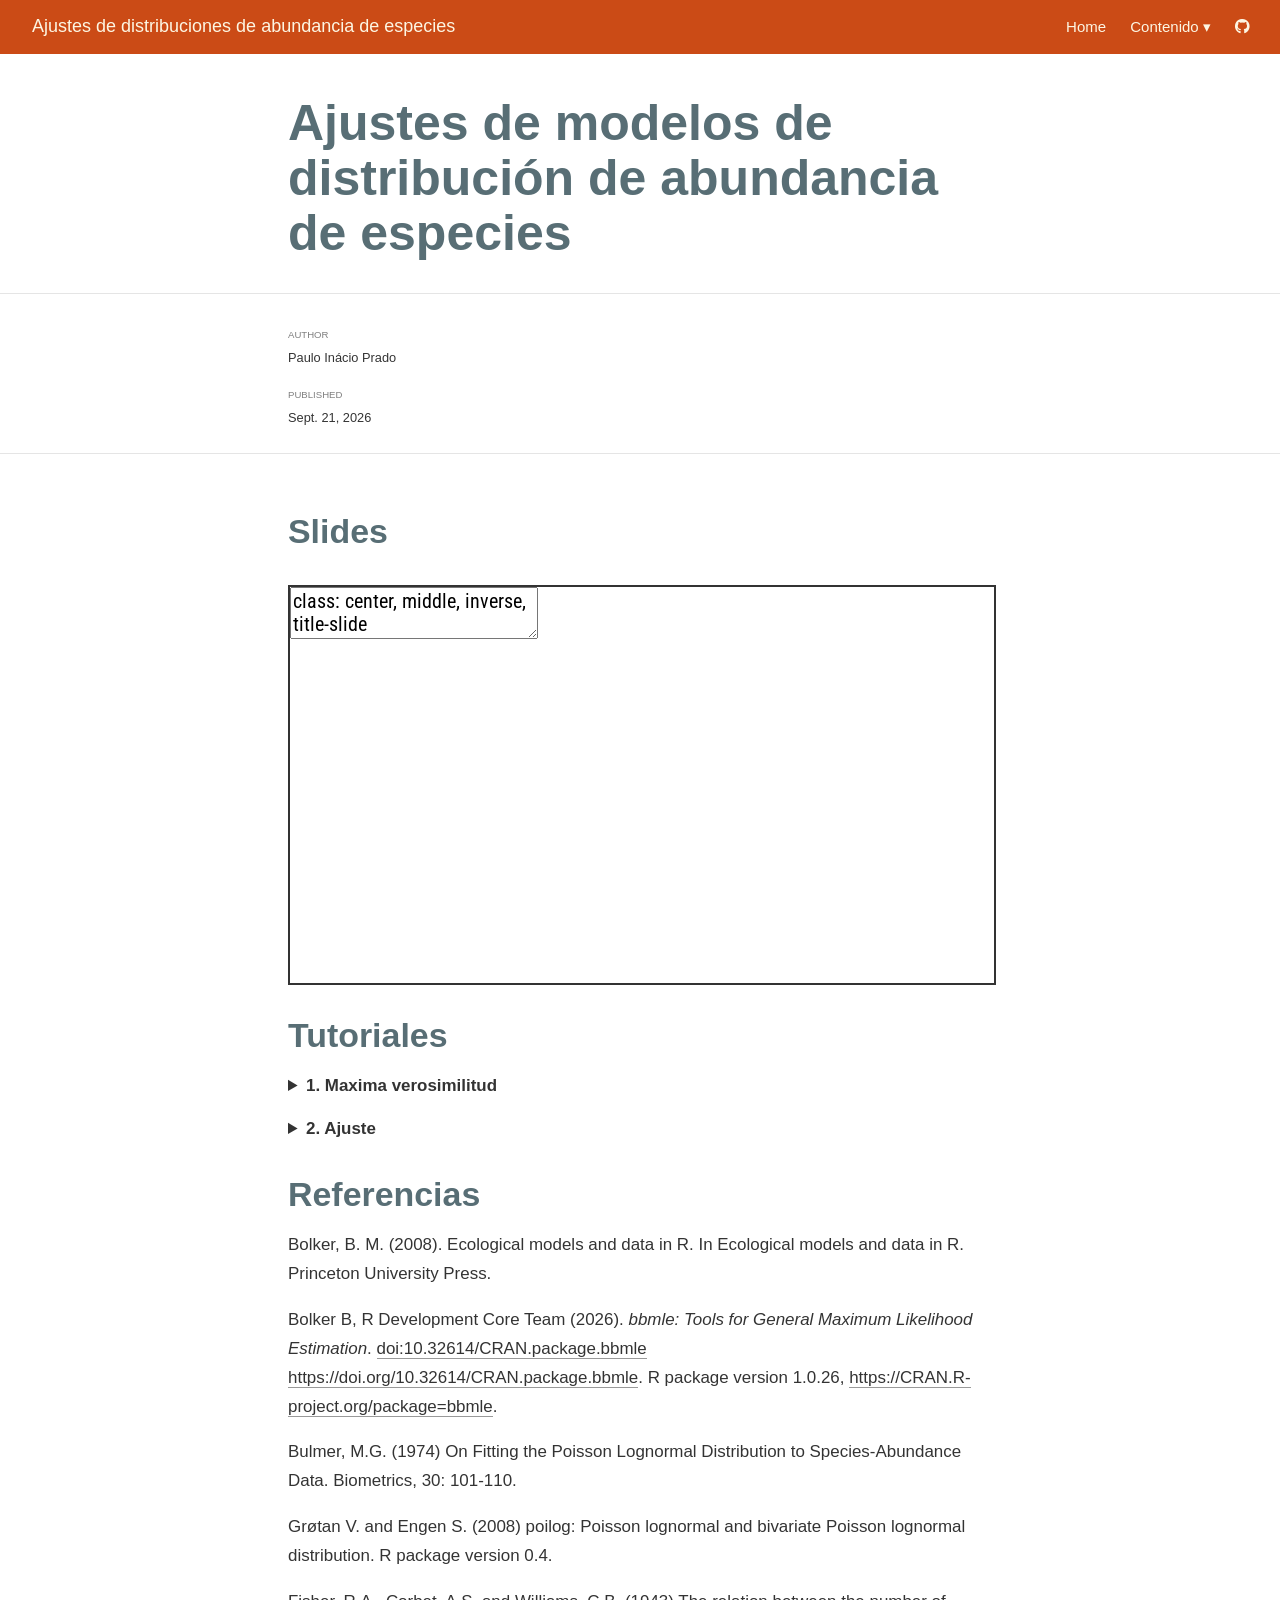
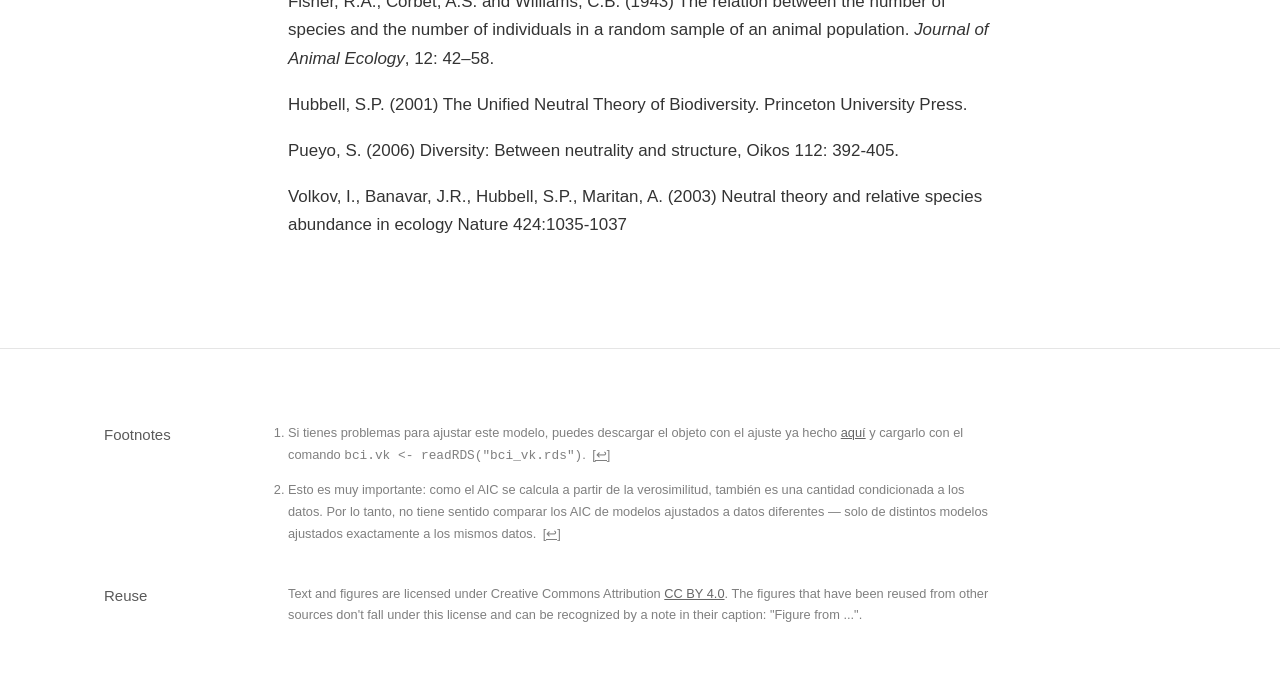
<file: docs/02_ajustes.html>
<!DOCTYPE html>

<html xmlns="http://www.w3.org/1999/xhtml" lang="" xml:lang="">

<head>
  <meta charset="utf-8"/>
  <meta name="viewport" content="width=device-width, initial-scale=1"/>
  <meta http-equiv="X-UA-Compatible" content="IE=Edge,chrome=1"/>
  <meta name="generator" content="distill" />

  <style type="text/css">
  /* Hide doc at startup (prevent jankiness while JS renders/transforms) */
  body {
    visibility: hidden;
  }
  </style>

 <!--radix_placeholder_import_source-->
 <!--/radix_placeholder_import_source-->

<style type="text/css">code{white-space: pre;}</style>
<style type="text/css" data-origin="pandoc">
html { -webkit-text-size-adjust: 100%; }
pre > code.sourceCode { white-space: pre; position: relative; }
pre > code.sourceCode > span { display: inline-block; line-height: 1.25; }
pre > code.sourceCode > span:empty { height: 1.2em; }
.sourceCode { overflow: visible; }
code.sourceCode > span { color: inherit; text-decoration: inherit; }
div.sourceCode { margin: 1em 0; }
pre.sourceCode { margin: 0; }
@media screen {
div.sourceCode { overflow: auto; }
}
@media print {
pre > code.sourceCode { white-space: pre-wrap; }
pre > code.sourceCode > span { text-indent: -5em; padding-left: 5em; }
}
pre.numberSource code
  { counter-reset: source-line 0; }
pre.numberSource code > span
  { position: relative; left: -4em; counter-increment: source-line; }
pre.numberSource code > span > a:first-child::before
  { content: counter(source-line);
    position: relative; left: -1em; text-align: right; vertical-align: baseline;
    border: none; display: inline-block;
    -webkit-touch-callout: none; -webkit-user-select: none;
    -khtml-user-select: none; -moz-user-select: none;
    -ms-user-select: none; user-select: none;
    padding: 0 4px; width: 4em;
    color: #aaaaaa;
  }
pre.numberSource { margin-left: 3em; border-left: 1px solid #aaaaaa;  padding-left: 4px; }
div.sourceCode
  { color: #00769e; background-color: #f1f3f5; }
@media screen {
pre > code.sourceCode > span > a:first-child::before { text-decoration: underline; }
}
code span { color: #00769e; } /* Normal */
code span.al { color: #ad0000; } /* Alert */
code span.an { color: #5e5e5e; } /* Annotation */
code span.at { color: #657422; } /* Attribute */
code span.bn { color: #ad0000; } /* BaseN */
code span.bu { } /* BuiltIn */
code span.cf { color: #00769e; } /* ControlFlow */
code span.ch { color: #20794d; } /* Char */
code span.cn { color: #8f5902; } /* Constant */
code span.co { color: #5e5e5e; } /* Comment */
code span.cv { color: #5e5e5e; font-style: italic; } /* CommentVar */
code span.do { color: #5e5e5e; font-style: italic; } /* Documentation */
code span.dt { color: #ad0000; } /* DataType */
code span.dv { color: #ad0000; } /* DecVal */
code span.er { color: #ad0000; } /* Error */
code span.ex { } /* Extension */
code span.fl { color: #ad0000; } /* Float */
code span.fu { color: #4758ab; } /* Function */
code span.im { } /* Import */
code span.in { color: #5e5e5e; } /* Information */
code span.kw { color: #00769e; } /* Keyword */
code span.op { color: #5e5e5e; } /* Operator */
code span.ot { color: #00769e; } /* Other */
code span.pp { color: #ad0000; } /* Preprocessor */
code span.sc { color: #5e5e5e; } /* SpecialChar */
code span.ss { color: #20794d; } /* SpecialString */
code span.st { color: #20794d; } /* String */
code span.va { color: #111111; } /* Variable */
code span.vs { color: #20794d; } /* VerbatimString */
code span.wa { color: #5e5e5e; font-style: italic; } /* Warning */
</style>


  <!--radix_placeholder_meta_tags-->
  <title>Ajustes de distribuciones de abundancia de especies : Ajustes de modelos de distribución de abundancia de especies</title>


  <link rel="license" href="https://creativecommons.org/licenses/by/4.0/"/>

  <!--  https://schema.org/Article -->
  <meta property="article:published" itemprop="datePublished" content="2026-09-21"/>
  <meta property="article:created" itemprop="dateCreated" content="2026-09-21"/>
  <meta name="article:author" content="Paulo Inácio Prado"/>

  <!--  https://developers.facebook.com/docs/sharing/webmasters#markup -->
  <meta property="og:title" content="Ajustes de distribuciones de abundancia de especies : Ajustes de modelos de distribución de abundancia de especies"/>
  <meta property="og:type" content="article"/>
  <meta property="og:locale" content="en_US"/>
  <meta property="og:site_name" content="Ajustes de distribuciones de abundancia de especies "/>

  <!--  https://dev.twitter.com/cards/types/summary -->
  <meta property="twitter:card" content="summary"/>
  <meta property="twitter:title" content="Ajustes de distribuciones de abundancia de especies : Ajustes de modelos de distribución de abundancia de especies"/>

  <!--/radix_placeholder_meta_tags-->
  <!--radix_placeholder_rmarkdown_metadata-->

  <script type="text/json" id="radix-rmarkdown-metadata">
  {"type":"list","attributes":{"names":{"type":"character","attributes":{},"value":["title","date","author"]}},"value":[{"type":"character","attributes":{},"value":["Ajustes de modelos de distribución de abundancia de especies"]},{"type":"character","attributes":{},"value":["2026-09-21"]},{"type":"list","attributes":{},"value":[{"type":"list","attributes":{"names":{"type":"character","attributes":{},"value":["name"]}},"value":[{"type":"character","attributes":{},"value":["Paulo Inácio Prado"]}]}]}]}
  </script>
  <!--/radix_placeholder_rmarkdown_metadata-->
  <!--radix_placeholder_navigation_in_header-->
  <meta name="distill:offset" content=""/>

  <script type="application/javascript">

    window.headroom_prevent_pin = false;

    window.document.addEventListener("DOMContentLoaded", function (event) {

      // initialize headroom for banner
      var header = $('header').get(0);
      var headerHeight = header.offsetHeight;
      var headroom = new Headroom(header, {
        tolerance: 5,
        onPin : function() {
          if (window.headroom_prevent_pin) {
            window.headroom_prevent_pin = false;
            headroom.unpin();
          }
        }
      });
      headroom.init();
      if(window.location.hash)
        headroom.unpin();
      $(header).addClass('headroom--transition');

      // offset scroll location for banner on hash change
      // (see: https://github.com/WickyNilliams/headroom.js/issues/38)
      window.addEventListener("hashchange", function(event) {
        window.scrollTo(0, window.pageYOffset - (headerHeight + 25));
      });

      // responsive menu
      $('.distill-site-header').each(function(i, val) {
        var topnav = $(this);
        var toggle = topnav.find('.nav-toggle');
        toggle.on('click', function() {
          topnav.toggleClass('responsive');
        });
      });

      // nav dropdowns
      $('.nav-dropbtn').click(function(e) {
        $(this).next('.nav-dropdown-content').toggleClass('nav-dropdown-active');
        $(this).parent().siblings('.nav-dropdown')
           .children('.nav-dropdown-content').removeClass('nav-dropdown-active');
      });
      $("body").click(function(e){
        $('.nav-dropdown-content').removeClass('nav-dropdown-active');
      });
      $(".nav-dropdown").click(function(e){
        e.stopPropagation();
      });
    });
  </script>

  <style type="text/css">

  /* Theme (user-documented overrideables for nav appearance) */

  .distill-site-nav {
    color: rgba(255, 255, 255, 0.8);
    background-color: #0F2E3D;
    font-size: 15px;
    font-weight: 300;
  }

  .distill-site-nav a {
    color: inherit;
    text-decoration: none;
  }

  .distill-site-nav a:hover {
    color: white;
  }

  @media print {
    .distill-site-nav {
      display: none;
    }
  }

  .distill-site-header {

  }

  .distill-site-footer {

  }


  /* Site Header */

  .distill-site-header {
    width: 100%;
    box-sizing: border-box;
    z-index: 3;
  }

  .distill-site-header .nav-left {
    display: inline-block;
    margin-left: 8px;
  }

  @media screen and (max-width: 768px) {
    .distill-site-header .nav-left {
      margin-left: 0;
    }
  }


  .distill-site-header .nav-right {
    float: right;
    margin-right: 8px;
  }

  .distill-site-header a,
  .distill-site-header .title {
    display: inline-block;
    text-align: center;
    padding: 14px 10px 14px 10px;
  }

  .distill-site-header .title {
    font-size: 18px;
    min-width: 150px;
  }

  .distill-site-header .logo {
    padding: 0;
  }

  .distill-site-header .logo img {
    display: none;
    max-height: 20px;
    width: auto;
    margin-bottom: -4px;
  }

  .distill-site-header .nav-image img {
    max-height: 18px;
    width: auto;
    display: inline-block;
    margin-bottom: -3px;
  }



  @media screen and (min-width: 1000px) {
    .distill-site-header .logo img {
      display: inline-block;
    }
    .distill-site-header .nav-left {
      margin-left: 20px;
    }
    .distill-site-header .nav-right {
      margin-right: 20px;
    }
    .distill-site-header .title {
      padding-left: 12px;
    }
  }


  .distill-site-header .nav-toggle {
    display: none;
  }

  .nav-dropdown {
    display: inline-block;
    position: relative;
  }

  .nav-dropdown .nav-dropbtn {
    border: none;
    outline: none;
    color: rgba(255, 255, 255, 0.8);
    padding: 16px 10px;
    background-color: transparent;
    font-family: inherit;
    font-size: inherit;
    font-weight: inherit;
    margin: 0;
    margin-top: 1px;
    z-index: 2;
  }

  .nav-dropdown-content {
    display: none;
    position: absolute;
    background-color: white;
    min-width: 200px;
    border: 1px solid rgba(0,0,0,0.15);
    border-radius: 4px;
    box-shadow: 0px 8px 16px 0px rgba(0,0,0,0.1);
    z-index: 1;
    margin-top: 2px;
    white-space: nowrap;
    padding-top: 4px;
    padding-bottom: 4px;
  }

  .nav-dropdown-content hr {
    margin-top: 4px;
    margin-bottom: 4px;
    border: none;
    border-bottom: 1px solid rgba(0, 0, 0, 0.1);
  }

  .nav-dropdown-active {
    display: block;
  }

  .nav-dropdown-content a, .nav-dropdown-content .nav-dropdown-header {
    color: black;
    padding: 6px 24px;
    text-decoration: none;
    display: block;
    text-align: left;
  }

  .nav-dropdown-content .nav-dropdown-header {
    display: block;
    padding: 5px 24px;
    padding-bottom: 0;
    text-transform: uppercase;
    font-size: 14px;
    color: #999999;
    white-space: nowrap;
  }

  .nav-dropdown:hover .nav-dropbtn {
    color: white;
  }

  .nav-dropdown-content a:hover {
    background-color: #ddd;
    color: black;
  }

  .nav-right .nav-dropdown-content {
    margin-left: -45%;
    right: 0;
  }

  @media screen and (max-width: 768px) {
    .distill-site-header a, .distill-site-header .nav-dropdown  {display: none;}
    .distill-site-header a.nav-toggle {
      float: right;
      display: block;
    }
    .distill-site-header .title {
      margin-left: 0;
    }
    .distill-site-header .nav-right {
      margin-right: 0;
    }
    .distill-site-header {
      overflow: hidden;
    }
    .nav-right .nav-dropdown-content {
      margin-left: 0;
    }
  }


  @media screen and (max-width: 768px) {
    .distill-site-header.responsive {position: relative; min-height: 500px; }
    .distill-site-header.responsive a.nav-toggle {
      position: absolute;
      right: 0;
      top: 0;
    }
    .distill-site-header.responsive a,
    .distill-site-header.responsive .nav-dropdown {
      display: block;
      text-align: left;
    }
    .distill-site-header.responsive .nav-left,
    .distill-site-header.responsive .nav-right {
      width: 100%;
    }
    .distill-site-header.responsive .nav-dropdown {float: none;}
    .distill-site-header.responsive .nav-dropdown-content {position: relative;}
    .distill-site-header.responsive .nav-dropdown .nav-dropbtn {
      display: block;
      width: 100%;
      text-align: left;
    }
  }

  /* Site Footer */

  .distill-site-footer {
    width: 100%;
    overflow: hidden;
    box-sizing: border-box;
    z-index: 3;
    margin-top: 30px;
    padding-top: 30px;
    padding-bottom: 30px;
    text-align: center;
  }

  /* Headroom */

  d-title {
    padding-top: 6rem;
  }

  @media print {
    d-title {
      padding-top: 4rem;
    }
  }

  .headroom {
    z-index: 1000;
    position: fixed;
    top: 0;
    left: 0;
    right: 0;
  }

  .headroom--transition {
    transition: all .4s ease-in-out;
  }

  .headroom--unpinned {
    top: -100px;
  }

  .headroom--pinned {
    top: 0;
  }

  /* adjust viewport for navbar height */
  /* helps vertically center bootstrap (non-distill) content */
  .min-vh-100 {
    min-height: calc(100vh - 100px) !important;
  }

  </style>

  <script src="site_libs/jquery-3.6.0/jquery-3.6.0.min.js"></script>
  <link href="site_libs/font-awesome-6.5.2/css/all.min.css" rel="stylesheet"/>
  <link href="site_libs/font-awesome-6.5.2/css/v4-shims.min.css" rel="stylesheet"/>
  <script src="site_libs/headroom-0.9.4/headroom.min.js"></script>
  <script src="site_libs/autocomplete-0.37.1/autocomplete.min.js"></script>
  <script src="site_libs/fuse-6.4.1/fuse.min.js"></script>

  <script type="application/javascript">

  function getMeta(metaName) {
    var metas = document.getElementsByTagName('meta');
    for (let i = 0; i < metas.length; i++) {
      if (metas[i].getAttribute('name') === metaName) {
        return metas[i].getAttribute('content');
      }
    }
    return '';
  }

  function offsetURL(url) {
    var offset = getMeta('distill:offset');
    return offset ? offset + '/' + url : url;
  }

  function createFuseIndex() {

    // create fuse index
    var options = {
      keys: [
        { name: 'title', weight: 20 },
        { name: 'categories', weight: 15 },
        { name: 'description', weight: 10 },
        { name: 'contents', weight: 5 },
      ],
      ignoreLocation: true,
      threshold: 0
    };
    var fuse = new window.Fuse([], options);

    // fetch the main search.json
    return fetch(offsetURL('search.json'))
      .then(function(response) {
        if (response.status == 200) {
          return response.json().then(function(json) {
            // index main articles
            json.articles.forEach(function(article) {
              fuse.add(article);
            });
            // download collections and index their articles
            return Promise.all(json.collections.map(function(collection) {
              return fetch(offsetURL(collection)).then(function(response) {
                if (response.status === 200) {
                  return response.json().then(function(articles) {
                    articles.forEach(function(article) {
                      fuse.add(article);
                    });
                  })
                } else {
                  return Promise.reject(
                    new Error('Unexpected status from search index request: ' +
                              response.status)
                  );
                }
              });
            })).then(function() {
              return fuse;
            });
          });

        } else {
          return Promise.reject(
            new Error('Unexpected status from search index request: ' +
                        response.status)
          );
        }
      });
  }

  window.document.addEventListener("DOMContentLoaded", function (event) {

    // get search element (bail if we don't have one)
    var searchEl = window.document.getElementById('distill-search');
    if (!searchEl)
      return;

    createFuseIndex()
      .then(function(fuse) {

        // make search box visible
        searchEl.classList.remove('hidden');

        // initialize autocomplete
        var options = {
          autoselect: true,
          hint: false,
          minLength: 2,
        };
        window.autocomplete(searchEl, options, [{
          source: function(query, callback) {
            const searchOptions = {
              isCaseSensitive: false,
              shouldSort: true,
              minMatchCharLength: 2,
              limit: 10,
            };
            var results = fuse.search(query, searchOptions);
            callback(results
              .map(function(result) { return result.item; })
            );
          },
          templates: {
            suggestion: function(suggestion) {
              var img = suggestion.preview && Object.keys(suggestion.preview).length > 0
                ? `<img src="${offsetURL(suggestion.preview)}"</img>`
                : '';
              var html = `
                <div class="search-item">
                  <h3>${suggestion.title}</h3>
                  <div class="search-item-description">
                    ${suggestion.description || ''}
                  </div>
                  <div class="search-item-preview">
                    ${img}
                  </div>
                </div>
              `;
              return html;
            }
          }
        }]).on('autocomplete:selected', function(event, suggestion) {
          window.location.href = offsetURL(suggestion.path);
        });
        // remove inline display style on autocompleter (we want to
        // manage responsive display via css)
        $('.algolia-autocomplete').css("display", "");
      })
      .catch(function(error) {
        console.log(error);
      });

  });

  </script>

  <style type="text/css">

  .nav-search {
    font-size: x-small;
  }

  /* Algolioa Autocomplete */

  .algolia-autocomplete {
    display: inline-block;
    margin-left: 10px;
    vertical-align: sub;
    background-color: white;
    color: black;
    padding: 6px;
    padding-top: 8px;
    padding-bottom: 0;
    border-radius: 6px;
    border: 1px #0F2E3D solid;
    width: 180px;
  }


  @media screen and (max-width: 768px) {
    .distill-site-nav .algolia-autocomplete {
      display: none;
      visibility: hidden;
    }
    .distill-site-nav.responsive .algolia-autocomplete {
      display: inline-block;
      visibility: visible;
    }
    .distill-site-nav.responsive .algolia-autocomplete .aa-dropdown-menu {
      margin-left: 0;
      width: 400px;
      max-height: 400px;
    }
  }

  .algolia-autocomplete .aa-input, .algolia-autocomplete .aa-hint {
    width: 90%;
    outline: none;
    border: none;
  }

  .algolia-autocomplete .aa-hint {
    color: #999;
  }
  .algolia-autocomplete .aa-dropdown-menu {
    width: 550px;
    max-height: 70vh;
    overflow-x: visible;
    overflow-y: scroll;
    padding: 5px;
    margin-top: 3px;
    margin-left: -150px;
    background-color: #fff;
    border-radius: 5px;
    border: 1px solid #999;
    border-top: none;
  }

  .algolia-autocomplete .aa-dropdown-menu .aa-suggestion {
    cursor: pointer;
    padding: 5px 4px;
    border-bottom: 1px solid #eee;
  }

  .algolia-autocomplete .aa-dropdown-menu .aa-suggestion:last-of-type {
    border-bottom: none;
    margin-bottom: 2px;
  }

  .algolia-autocomplete .aa-dropdown-menu .aa-suggestion .search-item {
    overflow: hidden;
    font-size: 0.8em;
    line-height: 1.4em;
  }

  .algolia-autocomplete .aa-dropdown-menu .aa-suggestion .search-item h3 {
    font-size: 1rem;
    margin-block-start: 0;
    margin-block-end: 5px;
  }

  .algolia-autocomplete .aa-dropdown-menu .aa-suggestion .search-item-description {
    display: inline-block;
    overflow: hidden;
    height: 2.8em;
    width: 80%;
    margin-right: 4%;
  }

  .algolia-autocomplete .aa-dropdown-menu .aa-suggestion .search-item-preview {
    display: inline-block;
    width: 15%;
  }

  .algolia-autocomplete .aa-dropdown-menu .aa-suggestion .search-item-preview img {
    height: 3em;
    width: auto;
    display: none;
  }

  .algolia-autocomplete .aa-dropdown-menu .aa-suggestion .search-item-preview img[src] {
    display: initial;
  }

  .algolia-autocomplete .aa-dropdown-menu .aa-suggestion.aa-cursor {
    background-color: #eee;
  }
  .algolia-autocomplete .aa-dropdown-menu .aa-suggestion em {
    font-weight: bold;
    font-style: normal;
  }

  </style>


  <!--/radix_placeholder_navigation_in_header-->
  <!--radix_placeholder_distill-->

  <style type="text/css">

  body {
    background-color: white;
  }

  .pandoc-table {
    width: 100%;
  }

  .pandoc-table>caption {
    margin-bottom: 10px;
  }

  .pandoc-table th:not([align]) {
    text-align: left;
  }

  .pagedtable-footer {
    font-size: 15px;
  }

  d-byline .byline {
    grid-template-columns: 2fr 2fr;
  }

  d-byline .byline h3 {
    margin-block-start: 1.5em;
  }

  d-byline .byline .authors-affiliations h3 {
    margin-block-start: 0.5em;
  }

  .authors-affiliations .orcid-id {
    width: 16px;
    height:16px;
    margin-left: 4px;
    margin-right: 4px;
    vertical-align: middle;
    padding-bottom: 2px;
  }

  d-title .dt-tags {
    margin-top: 1em;
    grid-column: text;
  }

  .dt-tags .dt-tag {
    text-decoration: none;
    display: inline-block;
    color: rgba(0,0,0,0.6);
    padding: 0em 0.4em;
    margin-right: 0.5em;
    margin-bottom: 0.4em;
    font-size: 70%;
    border: 1px solid rgba(0,0,0,0.2);
    border-radius: 3px;
    text-transform: uppercase;
    font-weight: 500;
  }

  d-article table.gt_table td,
  d-article table.gt_table th {
    border-bottom: none;
    font-size: 100%;
  }

  .html-widget {
    margin-bottom: 2.0em;
  }

  .l-screen-inset {
    padding-right: 16px;
  }

  .l-screen .caption {
    margin-left: 10px;
  }

  .shaded {
    background: rgb(247, 247, 247);
    padding-top: 20px;
    padding-bottom: 20px;
    border-top: 1px solid rgba(0, 0, 0, 0.1);
    border-bottom: 1px solid rgba(0, 0, 0, 0.1);
  }

  .shaded .html-widget {
    margin-bottom: 0;
    border: 1px solid rgba(0, 0, 0, 0.1);
  }

  .shaded .shaded-content {
    background: white;
  }

  .text-output {
    margin-top: 0;
    line-height: 1.5em;
  }

  .hidden {
    display: none !important;
  }

  hr.section-separator {
    border: none;
    border-top: 1px solid rgba(0, 0, 0, 0.1);
    margin: 0px;
  }


  d-byline {
    border-top: none;
  }

  d-article {
    padding-top: 2.5rem;
    padding-bottom: 30px;
    border-top: none;
  }

  d-appendix {
    padding-top: 30px;
  }

  d-article>p>img {
    width: 100%;
  }

  d-article h2 {
    margin: 1rem 0 1.5rem 0;
  }

  d-article h3 {
    margin-top: 1.5rem;
  }

  d-article iframe {
    border: 1px solid rgba(0, 0, 0, 0.1);
    margin-bottom: 2.0em;
    width: 100%;
  }

  /* Tweak code blocks */

  d-article div.sourceCode code,
  d-article pre code {
    font-family: Consolas, Monaco, 'Andale Mono', 'Ubuntu Mono', monospace;
  }

  d-article pre,
  d-article div.sourceCode,
  d-article div.sourceCode pre {
    overflow: auto;
  }

  d-article div.sourceCode {
    background-color: white;
  }

  d-article div.sourceCode pre {
    padding-left: 10px;
    font-size: 12px;
    border-left: 2px solid rgba(0,0,0,0.1);
  }

  d-article pre {
    font-size: 12px;
    color: black;
    background: none;
    margin-top: 0;
    text-align: left;
    white-space: pre;
    word-spacing: normal;
    word-break: normal;
    word-wrap: normal;
    line-height: 1.5;

    -moz-tab-size: 4;
    -o-tab-size: 4;
    tab-size: 4;

    -webkit-hyphens: none;
    -moz-hyphens: none;
    -ms-hyphens: none;
    hyphens: none;
  }

  d-article pre a {
    border-bottom: none;
  }

  d-article pre a:hover {
    border-bottom: none;
    text-decoration: underline;
  }

  d-article details {
    grid-column: text;
    margin-bottom: 0.8em;
  }

  @media(min-width: 768px) {

  d-article pre,
  d-article div.sourceCode,
  d-article div.sourceCode pre {
    overflow: visible !important;
  }

  d-article div.sourceCode pre {
    padding-left: 18px;
    font-size: 14px;
  }

  /* tweak for Pandoc numbered line within distill */
  d-article pre.numberSource code > span {
      left: -2em;
  }

  d-article pre {
    font-size: 14px;
  }

  }

  figure img.external {
    background: white;
    border: 1px solid rgba(0, 0, 0, 0.1);
    box-shadow: 0 1px 8px rgba(0, 0, 0, 0.1);
    padding: 18px;
    box-sizing: border-box;
  }

  /* CSS for d-contents */

  .d-contents {
    grid-column: text;
    color: rgba(0,0,0,0.8);
    font-size: 0.9em;
    padding-bottom: 1em;
    margin-bottom: 1em;
    padding-bottom: 0.5em;
    margin-bottom: 1em;
    padding-left: 0.25em;
    justify-self: start;
  }

  @media(min-width: 1000px) {
    .d-contents.d-contents-float {
      height: 0;
      grid-column-start: 1;
      grid-column-end: 4;
      justify-self: center;
      padding-right: 3em;
      padding-left: 2em;
    }
  }

  .d-contents nav h3 {
    font-size: 18px;
    margin-top: 0;
    margin-bottom: 1em;
  }

  .d-contents li {
    list-style-type: none
  }

  .d-contents nav > ul {
    padding-left: 0;
  }

  .d-contents ul {
    padding-left: 1em
  }

  .d-contents nav ul li {
    margin-top: 0.6em;
    margin-bottom: 0.2em;
  }

  .d-contents nav a {
    font-size: 13px;
    border-bottom: none;
    text-decoration: none
    color: rgba(0, 0, 0, 0.8);
  }

  .d-contents nav a:hover {
    text-decoration: underline solid rgba(0, 0, 0, 0.6)
  }

  .d-contents nav > ul > li > a {
    font-weight: 600;
  }

  .d-contents nav > ul > li > ul {
    font-weight: inherit;
  }

  .d-contents nav > ul > li > ul > li {
    margin-top: 0.2em;
  }


  .d-contents nav ul {
    margin-top: 0;
    margin-bottom: 0.25em;
  }

  .d-article-with-toc h2:nth-child(2) {
    margin-top: 0;
  }


  /* Figure */

  .figure {
    position: relative;
    margin-bottom: 2.5em;
    margin-top: 1.5em;
  }

  .figure .caption {
    color: rgba(0, 0, 0, 0.6);
    font-size: 12px;
    line-height: 1.5em;
  }

  .figure img.external {
    background: white;
    border: 1px solid rgba(0, 0, 0, 0.1);
    box-shadow: 0 1px 8px rgba(0, 0, 0, 0.1);
    padding: 18px;
    box-sizing: border-box;
  }

  .figure .caption a {
    color: rgba(0, 0, 0, 0.6);
  }

  .figure .caption b,
  .figure .caption strong, {
    font-weight: 600;
    color: rgba(0, 0, 0, 1.0);
  }

  /* Citations */

  d-article .citation {
    color: inherit;
    cursor: inherit;
  }

  div.hanging-indent{
    margin-left: 1em; text-indent: -1em;
  }

  /* Citation hover box */

  .tippy-box[data-theme~=light-border] {
    background-color: rgba(250, 250, 250, 0.95);
  }

  .tippy-content > p {
    margin-bottom: 0;
    padding: 2px;
  }


  /* Tweak 1000px media break to show more text */

  @media(min-width: 1000px) {
    .base-grid,
    distill-header,
    d-title,
    d-abstract,
    d-article,
    d-appendix,
    distill-appendix,
    d-byline,
    d-footnote-list,
    d-citation-list,
    distill-footer {
      grid-template-columns: [screen-start] 1fr [page-start kicker-start] 80px [middle-start] 50px [text-start kicker-end] 65px 65px 65px 65px 65px 65px 65px 65px [text-end gutter-start] 65px [middle-end] 65px [page-end gutter-end] 1fr [screen-end];
      grid-column-gap: 16px;
    }

    .grid {
      grid-column-gap: 16px;
    }

    d-article {
      font-size: 1.06rem;
      line-height: 1.7em;
    }
    figure .caption, .figure .caption, figure figcaption {
      font-size: 13px;
    }
  }

  @media(min-width: 1180px) {
    .base-grid,
    distill-header,
    d-title,
    d-abstract,
    d-article,
    d-appendix,
    distill-appendix,
    d-byline,
    d-footnote-list,
    d-citation-list,
    distill-footer {
      grid-template-columns: [screen-start] 1fr [page-start kicker-start] 60px [middle-start] 60px [text-start kicker-end] 60px 60px 60px 60px 60px 60px 60px 60px [text-end gutter-start] 60px [middle-end] 60px [page-end gutter-end] 1fr [screen-end];
      grid-column-gap: 32px;
    }

    .grid {
      grid-column-gap: 32px;
    }
  }


  /* Get the citation styles for the appendix (not auto-injected on render since
     we do our own rendering of the citation appendix) */

  d-appendix .citation-appendix,
  .d-appendix .citation-appendix {
    font-size: 11px;
    line-height: 15px;
    border-left: 1px solid rgba(0, 0, 0, 0.1);
    padding-left: 18px;
    border: 1px solid rgba(0,0,0,0.1);
    background: rgba(0, 0, 0, 0.02);
    padding: 10px 18px;
    border-radius: 3px;
    color: rgba(150, 150, 150, 1);
    overflow: hidden;
    margin-top: -12px;
    white-space: pre-wrap;
    word-wrap: break-word;
  }

  /* Include appendix styles here so they can be overridden */

  d-appendix {
    contain: layout style;
    font-size: 0.8em;
    line-height: 1.7em;
    margin-top: 60px;
    margin-bottom: 0;
    border-top: 1px solid rgba(0, 0, 0, 0.1);
    color: rgba(0,0,0,0.5);
    padding-top: 60px;
    padding-bottom: 48px;
  }

  d-appendix h3 {
    grid-column: page-start / text-start;
    font-size: 15px;
    font-weight: 500;
    margin-top: 1em;
    margin-bottom: 0;
    color: rgba(0,0,0,0.65);
  }

  d-appendix h3 + * {
    margin-top: 1em;
  }

  d-appendix ol {
    padding: 0 0 0 15px;
  }

  @media (min-width: 768px) {
    d-appendix ol {
      padding: 0 0 0 30px;
      margin-left: -30px;
    }
  }

  d-appendix li {
    margin-bottom: 1em;
  }

  d-appendix a {
    color: rgba(0, 0, 0, 0.6);
  }

  d-appendix > * {
    grid-column: text;
  }

  d-appendix > d-footnote-list,
  d-appendix > d-citation-list,
  d-appendix > distill-appendix {
    grid-column: screen;
  }

  /* Include footnote styles here so they can be overridden */

  d-footnote-list {
    contain: layout style;
  }

  d-footnote-list > * {
    grid-column: text;
  }

  d-footnote-list a.footnote-backlink {
    color: rgba(0,0,0,0.3);
    padding-left: 0.5em;
  }



  /* Anchor.js */

  .anchorjs-link {
    /*transition: all .25s linear; */
    text-decoration: none;
    border-bottom: none;
  }
  *:hover > .anchorjs-link {
    margin-left: -1.125em !important;
    text-decoration: none;
    border-bottom: none;
  }

  /* Social footer */

  .social_footer {
    margin-top: 30px;
    margin-bottom: 0;
    color: rgba(0,0,0,0.67);
  }

  .disqus-comments {
    margin-right: 30px;
  }

  .disqus-comment-count {
    border-bottom: 1px solid rgba(0, 0, 0, 0.4);
    cursor: pointer;
  }

  #disqus_thread {
    margin-top: 30px;
  }

  .article-sharing a {
    border-bottom: none;
    margin-right: 8px;
  }

  .article-sharing a:hover {
    border-bottom: none;
  }

  .sidebar-section.subscribe {
    font-size: 12px;
    line-height: 1.6em;
  }

  .subscribe p {
    margin-bottom: 0.5em;
  }


  .article-footer .subscribe {
    font-size: 15px;
    margin-top: 45px;
  }


  .sidebar-section.custom {
    font-size: 12px;
    line-height: 1.6em;
  }

  .custom p {
    margin-bottom: 0.5em;
  }

  /* Styles for listing layout (hide title) */
  .layout-listing d-title, .layout-listing .d-title {
    display: none;
  }

  /* Styles for posts lists (not auto-injected) */


  .posts-with-sidebar {
    padding-left: 45px;
    padding-right: 45px;
  }

  .posts-list .description h2,
  .posts-list .description p {
    font-family: -apple-system, BlinkMacSystemFont, "Segoe UI", Roboto, Oxygen, Ubuntu, Cantarell, "Fira Sans", "Droid Sans", "Helvetica Neue", Arial, sans-serif;
  }

  .posts-list .description h2 {
    font-weight: 700;
    border-bottom: none;
    padding-bottom: 0;
  }

  .posts-list h2.post-tag {
    border-bottom: 1px solid rgba(0, 0, 0, 0.2);
    padding-bottom: 12px;
  }
  .posts-list {
    margin-top: 60px;
    margin-bottom: 24px;
  }

  .posts-list .post-preview {
    text-decoration: none;
    overflow: hidden;
    display: block;
    border-bottom: 1px solid rgba(0, 0, 0, 0.1);
    padding: 24px 0;
  }

  .post-preview-last {
    border-bottom: none !important;
  }

  .posts-list .posts-list-caption {
    grid-column: screen;
    font-weight: 400;
  }

  .posts-list .post-preview h2 {
    margin: 0 0 6px 0;
    line-height: 1.2em;
    font-style: normal;
    font-size: 24px;
  }

  .posts-list .post-preview p {
    margin: 0 0 12px 0;
    line-height: 1.4em;
    font-size: 16px;
  }

  .posts-list .post-preview .thumbnail {
    box-sizing: border-box;
    margin-bottom: 24px;
    position: relative;
    max-width: 500px;
  }
  .posts-list .post-preview img {
    width: 100%;
    display: block;
  }

  .posts-list .metadata {
    font-size: 12px;
    line-height: 1.4em;
    margin-bottom: 18px;
  }

  .posts-list .metadata > * {
    display: inline-block;
  }

  .posts-list .metadata .publishedDate {
    margin-right: 2em;
  }

  .posts-list .metadata .dt-authors {
    display: block;
    margin-top: 0.3em;
    margin-right: 2em;
  }

  .posts-list .dt-tags {
    display: block;
    line-height: 1em;
  }

  .posts-list .dt-tags .dt-tag {
    display: inline-block;
    color: rgba(0,0,0,0.6);
    padding: 0.3em 0.4em;
    margin-right: 0.2em;
    margin-bottom: 0.4em;
    font-size: 60%;
    border: 1px solid rgba(0,0,0,0.2);
    border-radius: 3px;
    text-transform: uppercase;
    font-weight: 500;
  }

  .posts-list img {
    opacity: 1;
  }

  .posts-list img[data-src] {
    opacity: 0;
  }

  .posts-more {
    clear: both;
  }


  .posts-sidebar {
    font-size: 16px;
  }

  .posts-sidebar h3 {
    font-size: 16px;
    margin-top: 0;
    margin-bottom: 0.5em;
    font-weight: 400;
    text-transform: uppercase;
  }

  .sidebar-section {
    margin-bottom: 30px;
  }

  .categories ul {
    list-style-type: none;
    margin: 0;
    padding: 0;
  }

  .categories li {
    color: rgba(0, 0, 0, 0.8);
    margin-bottom: 0;
  }

  .categories li>a {
    border-bottom: none;
  }

  .categories li>a:hover {
    border-bottom: 1px solid rgba(0, 0, 0, 0.4);
  }

  .categories .active {
    font-weight: 600;
  }

  .categories .category-count {
    color: rgba(0, 0, 0, 0.4);
  }


  @media(min-width: 768px) {
    .posts-list .post-preview h2 {
      font-size: 26px;
    }
    .posts-list .post-preview .thumbnail {
      float: right;
      width: 30%;
      margin-bottom: 0;
    }
    .posts-list .post-preview .description {
      float: left;
      width: 45%;
    }
    .posts-list .post-preview .metadata {
      float: left;
      width: 20%;
      margin-top: 8px;
    }
    .posts-list .post-preview p {
      margin: 0 0 12px 0;
      line-height: 1.5em;
      font-size: 16px;
    }
    .posts-with-sidebar .posts-list {
      float: left;
      width: 75%;
    }
    .posts-with-sidebar .posts-sidebar {
      float: right;
      width: 20%;
      margin-top: 60px;
      padding-top: 24px;
      padding-bottom: 24px;
    }
  }


  /* Improve display for browsers without grid (IE/Edge <= 15) */

  .downlevel {
    line-height: 1.6em;
    font-family: -apple-system, BlinkMacSystemFont, "Segoe UI", Roboto, Oxygen, Ubuntu, Cantarell, "Fira Sans", "Droid Sans", "Helvetica Neue", Arial, sans-serif;
    margin: 0;
  }

  .downlevel .d-title {
    padding-top: 6rem;
    padding-bottom: 1.5rem;
  }

  .downlevel .d-title h1 {
    font-size: 50px;
    font-weight: 700;
    line-height: 1.1em;
    margin: 0 0 0.5rem;
  }

  .downlevel .d-title p {
    font-weight: 300;
    font-size: 1.2rem;
    line-height: 1.55em;
    margin-top: 0;
  }

  .downlevel .d-byline {
    padding-top: 0.8em;
    padding-bottom: 0.8em;
    font-size: 0.8rem;
    line-height: 1.8em;
  }

  .downlevel .section-separator {
    border: none;
    border-top: 1px solid rgba(0, 0, 0, 0.1);
  }

  .downlevel .d-article {
    font-size: 1.06rem;
    line-height: 1.7em;
    padding-top: 1rem;
    padding-bottom: 2rem;
  }


  .downlevel .d-appendix {
    padding-left: 0;
    padding-right: 0;
    max-width: none;
    font-size: 0.8em;
    line-height: 1.7em;
    margin-bottom: 0;
    color: rgba(0,0,0,0.5);
    padding-top: 40px;
    padding-bottom: 48px;
  }

  .downlevel .footnotes ol {
    padding-left: 13px;
  }

  .downlevel .base-grid,
  .downlevel .distill-header,
  .downlevel .d-title,
  .downlevel .d-abstract,
  .downlevel .d-article,
  .downlevel .d-appendix,
  .downlevel .distill-appendix,
  .downlevel .d-byline,
  .downlevel .d-footnote-list,
  .downlevel .d-citation-list,
  .downlevel .distill-footer,
  .downlevel .appendix-bottom,
  .downlevel .posts-container {
    padding-left: 40px;
    padding-right: 40px;
  }

  @media(min-width: 768px) {
    .downlevel .base-grid,
    .downlevel .distill-header,
    .downlevel .d-title,
    .downlevel .d-abstract,
    .downlevel .d-article,
    .downlevel .d-appendix,
    .downlevel .distill-appendix,
    .downlevel .d-byline,
    .downlevel .d-footnote-list,
    .downlevel .d-citation-list,
    .downlevel .distill-footer,
    .downlevel .appendix-bottom,
    .downlevel .posts-container {
    padding-left: 150px;
    padding-right: 150px;
    max-width: 900px;
  }
  }

  .downlevel pre code {
    display: block;
    border-left: 2px solid rgba(0, 0, 0, .1);
    padding: 0 0 0 20px;
    font-size: 14px;
  }

  .downlevel code, .downlevel pre {
    color: black;
    background: none;
    font-family: Consolas, Monaco, 'Andale Mono', 'Ubuntu Mono', monospace;
    text-align: left;
    white-space: pre;
    word-spacing: normal;
    word-break: normal;
    word-wrap: normal;
    line-height: 1.5;

    -moz-tab-size: 4;
    -o-tab-size: 4;
    tab-size: 4;

    -webkit-hyphens: none;
    -moz-hyphens: none;
    -ms-hyphens: none;
    hyphens: none;
  }

  .downlevel .posts-list .post-preview {
    color: inherit;
  }



  </style>

  <script type="application/javascript">

  function is_downlevel_browser() {
    if (bowser.isUnsupportedBrowser({ msie: "12", msedge: "16"},
                                   window.navigator.userAgent)) {
      return true;
    } else {
      return window.load_distill_framework === undefined;
    }
  }

  // show body when load is complete
  function on_load_complete() {

    // add anchors
    if (window.anchors) {
      window.anchors.options.placement = 'left';
      window.anchors.add('d-article > h2, d-article > h3, d-article > h4, d-article > h5');
    }


    // set body to visible
    document.body.style.visibility = 'visible';

    // force redraw for leaflet widgets
    if (window.HTMLWidgets) {
      var maps = window.HTMLWidgets.findAll(".leaflet");
      $.each(maps, function(i, el) {
        var map = this.getMap();
        map.invalidateSize();
        map.eachLayer(function(layer) {
          if (layer instanceof L.TileLayer)
            layer.redraw();
        });
      });
    }

    // trigger 'shown' so htmlwidgets resize
    $('d-article').trigger('shown');
  }

  function init_distill() {

    init_common();

    // create front matter
    var front_matter = $('<d-front-matter></d-front-matter>');
    $('#distill-front-matter').wrap(front_matter);

    // create d-title
    $('.d-title').changeElementType('d-title');

    // separator
    var separator = '<hr class="section-separator" style="clear: both"/>';
    // prepend separator above appendix
    $('.d-byline').before(separator);
    $('.d-article').before(separator);

    // create d-byline
    var byline = $('<d-byline></d-byline>');
    $('.d-byline').replaceWith(byline);

    // create d-article
    var article = $('<d-article></d-article>');
    $('.d-article').wrap(article).children().unwrap();

    // move posts container into article
    $('.posts-container').appendTo($('d-article'));

    // create d-appendix
    $('.d-appendix').changeElementType('d-appendix');

    // flag indicating that we have appendix items
    var appendix = $('.appendix-bottom').children('h3').length > 0;

    // replace footnotes with <d-footnote>
    $('.footnote-ref').each(function(i, val) {
      appendix = true;
      var href = $(this).attr('href');
      var id = href.replace('#', '');
      var fn = $('#' + id);
      var fn_p = $('#' + id + '>p');
      fn_p.find('.footnote-back').remove();
      var text = fn_p.html();
      var dtfn = $('<d-footnote></d-footnote>');
      dtfn.html(text);
      $(this).replaceWith(dtfn);
    });
    // remove footnotes
    $('.footnotes').remove();

    // move refs into #references-listing
    $('#references-listing').replaceWith($('#refs'));

    $('h1.appendix, h2.appendix').each(function(i, val) {
      $(this).changeElementType('h3');
    });
    $('h3.appendix').each(function(i, val) {
      var id = $(this).attr('id');
      $('.d-contents a[href="#' + id + '"]').parent().remove();
      appendix = true;
      $(this).nextUntil($('h1, h2, h3')).addBack().appendTo($('d-appendix'));
    });

    // show d-appendix if we have appendix content
    $("d-appendix").css('display', appendix ? 'grid' : 'none');

    // localize layout chunks to just output
    $('.layout-chunk').each(function(i, val) {

      // capture layout
      var layout = $(this).attr('data-layout');

      // apply layout to markdown level block elements
      var elements = $(this).children().not('details, div.sourceCode, pre, script');
      elements.each(function(i, el) {
        var layout_div = $('<div class="' + layout + '"></div>');
        if (layout_div.hasClass('shaded')) {
          var shaded_content = $('<div class="shaded-content"></div>');
          $(this).wrap(shaded_content);
          $(this).parent().wrap(layout_div);
        } else {
          $(this).wrap(layout_div);
        }
      });


      // unwrap the layout-chunk div
      $(this).children().unwrap();
    });

    // remove code block used to force  highlighting css
    $('.distill-force-highlighting-css').parent().remove();

    // remove empty line numbers inserted by pandoc when using a
    // custom syntax highlighting theme, except when numbering line
    // in code chunk
    $('pre:not(.numberLines) code.sourceCode a:empty').remove();

    // load distill framework
    load_distill_framework();

    // wait for window.distillRunlevel == 4 to do post processing
    function distill_post_process() {

      if (!window.distillRunlevel || window.distillRunlevel < 4)
        return;

      // hide author/affiliations entirely if we have no authors
      var front_matter = JSON.parse($("#distill-front-matter").html());
      var have_authors = front_matter.authors && front_matter.authors.length > 0;
      if (!have_authors)
        $('d-byline').addClass('hidden');

      // article with toc class
      $('.d-contents').parent().addClass('d-article-with-toc');

      // strip links that point to #
      $('.authors-affiliations').find('a[href="#"]').removeAttr('href');

      // add orcid ids
      $('.authors-affiliations').find('.author').each(function(i, el) {
        var orcid_id = front_matter.authors[i].orcidID;
        var author_name = front_matter.authors[i].author
        if (orcid_id) {
          var a = $('<a></a>');
          a.attr('href', 'https://orcid.org/' + orcid_id);
          var img = $('<img></img>');
          img.addClass('orcid-id');
          img.attr('alt', author_name ? 'ORCID ID for ' + author_name : 'ORCID ID');
          img.attr('src','[data-uri]');
          a.append(img);
          $(this).append(a);
        }
      });

      // hide elements of author/affiliations grid that have no value
      function hide_byline_column(caption) {
        $('d-byline').find('h3:contains("' + caption + '")').parent().css('visibility', 'hidden');
      }

      // affiliations
      var have_affiliations = false;
      for (var i = 0; i<front_matter.authors.length; ++i) {
        var author = front_matter.authors[i];
        if (author.affiliation !== "&nbsp;") {
          have_affiliations = true;
          break;
        }
      }
      if (!have_affiliations)
        $('d-byline').find('h3:contains("Affiliations")').css('visibility', 'hidden');

      // published date
      if (!front_matter.publishedDate)
        hide_byline_column("Published");

      // document object identifier
      var doi = $('d-byline').find('h3:contains("DOI")');
      var doi_p = doi.next().empty();
      if (!front_matter.doi) {
        // if we have a citation and valid citationText then link to that
        if ($('#citation').length > 0 && front_matter.citationText) {
          doi.html('Citation');
          $('<a href="#citation"></a>')
            .text(front_matter.citationText)
            .appendTo(doi_p);
        } else {
          hide_byline_column("DOI");
        }
      } else {
        $('<a></a>')
           .attr('href', "https://doi.org/" + front_matter.doi)
           .html(front_matter.doi)
           .appendTo(doi_p);
      }

       // change plural form of authors/affiliations
      if (front_matter.authors.length === 1) {
        var grid = $('.authors-affiliations');
        grid.children('h3:contains("Authors")').text('Author');
        grid.children('h3:contains("Affiliations")').text('Affiliation');
      }

      // remove d-appendix and d-footnote-list local styles
      $('d-appendix > style:first-child').remove();
      $('d-footnote-list > style:first-child').remove();

      // move appendix-bottom entries to the bottom
      $('.appendix-bottom').appendTo('d-appendix').children().unwrap();
      $('.appendix-bottom').remove();

      // hoverable references
      $('span.citation[data-cites]').each(function() {
        const citeChild = $(this).children()[0]
        // Do not process if @xyz has been used without escaping and without bibliography activated
        // https://github.com/rstudio/distill/issues/466
        if (citeChild === undefined) return true

        if (citeChild.nodeName == "D-FOOTNOTE") {
          var fn = citeChild
          $(this).html(fn.shadowRoot.querySelector("sup"))
          $(this).id = fn.id
          fn.remove()
        }
        var refs = $(this).attr('data-cites').split(" ");
        var refHtml = refs.map(function(ref) {
          // Could use CSS.escape too here, we insure backward compatibility in navigator
          return "<p>" + $('div[id="ref-' + ref + '"]').html() + "</p>";
        }).join("\n");
        window.tippy(this, {
          allowHTML: true,
          content: refHtml,
          maxWidth: 500,
          interactive: true,
          interactiveBorder: 10,
          theme: 'light-border',
          placement: 'bottom-start'
        });
      });

      // fix footnotes in tables (#411)
      // replacing broken distill.pub feature
      $('table d-footnote').each(function() {
        // we replace internal showAtNode methode which is triggered when hovering a footnote
        this.hoverBox.showAtNode = function(node) {
          // ported from https://github.com/distillpub/template/pull/105/files
          calcOffset = function(elem) {
              let x = elem.offsetLeft;
              let y = elem.offsetTop;
              // Traverse upwards until an `absolute` element is found or `elem`
              // becomes null.
              while (elem = elem.offsetParent && elem.style.position != 'absolute') {
                  x += elem.offsetLeft;
                  y += elem.offsetTop;
              }

              return { left: x, top: y };
          }
          // https://developer.mozilla.org/en-US/docs/Web/API/HTMLElement/offsetTop
          const bbox = node.getBoundingClientRect();
          const offset = calcOffset(node);
          this.show([offset.left + bbox.width, offset.top + bbox.height]);
        }
      })

      // clear polling timer
      clearInterval(tid);

      // show body now that everything is ready
      on_load_complete();
    }

    var tid = setInterval(distill_post_process, 50);
    distill_post_process();

  }

  function init_downlevel() {

    init_common();

     // insert hr after d-title
    $('.d-title').after($('<hr class="section-separator"/>'));

    // check if we have authors
    var front_matter = JSON.parse($("#distill-front-matter").html());
    var have_authors = front_matter.authors && front_matter.authors.length > 0;

    // manage byline/border
    if (!have_authors)
      $('.d-byline').remove();
    $('.d-byline').after($('<hr class="section-separator"/>'));
    $('.d-byline a').remove();

    // remove toc
    $('.d-contents').remove();

    // move appendix elements
    $('h1.appendix, h2.appendix').each(function(i, val) {
      $(this).changeElementType('h3');
    });
    $('h3.appendix').each(function(i, val) {
      $(this).nextUntil($('h1, h2, h3')).addBack().appendTo($('.d-appendix'));
    });


    // inject headers into references and footnotes
    var refs_header = $('<h3></h3>');
    refs_header.text('References');
    $('#refs').prepend(refs_header);

    var footnotes_header = $('<h3></h3');
    footnotes_header.text('Footnotes');
    $('.footnotes').children('hr').first().replaceWith(footnotes_header);

    // move appendix-bottom entries to the bottom
    $('.appendix-bottom').appendTo('.d-appendix').children().unwrap();
    $('.appendix-bottom').remove();

    // remove appendix if it's empty
    if ($('.d-appendix').children().length === 0)
      $('.d-appendix').remove();

    // prepend separator above appendix
    $('.d-appendix').before($('<hr class="section-separator" style="clear: both"/>'));

    // trim code
    $('pre>code').each(function(i, val) {
      $(this).html($.trim($(this).html()));
    });

    // move posts-container right before article
    $('.posts-container').insertBefore($('.d-article'));

    $('body').addClass('downlevel');

    on_load_complete();
  }


  function init_common() {

    // jquery plugin to change element types
    (function($) {
      $.fn.changeElementType = function(newType) {
        var attrs = {};

        $.each(this[0].attributes, function(idx, attr) {
          attrs[attr.nodeName] = attr.nodeValue;
        });

        this.replaceWith(function() {
          return $("<" + newType + "/>", attrs).append($(this).contents());
        });
      };
    })(jQuery);

    // prevent underline for linked images
    $('a > img').parent().css({'border-bottom' : 'none'});

    // mark non-body figures created by knitr chunks as 100% width
    $('.layout-chunk').each(function(i, val) {
      var figures = $(this).find('img, .html-widget');
      // ignore leaflet img layers (#106)
      figures = figures.filter(':not(img[class*="leaflet"])')
      if ($(this).attr('data-layout') !== "l-body") {
        figures.css('width', '100%');
      } else {
        figures.css('max-width', '100%');
        figures.filter("[width]").each(function(i, val) {
          var fig = $(this);
          fig.css('width', fig.attr('width') + 'px');
        });

      }
    });

    // auto-append index.html to post-preview links in file: protocol
    // and in rstudio ide preview
    $('.post-preview').each(function(i, val) {
      if (window.location.protocol === "file:")
        $(this).attr('href', $(this).attr('href') + "index.html");
    });

    // get rid of index.html references in header
    if (window.location.protocol !== "file:") {
      $('.distill-site-header a[href]').each(function(i,val) {
        $(this).attr('href', $(this).attr('href').replace(/^index[.]html/, "./"));
      });
    }

    // add class to pandoc style tables
    $('tr.header').parent('thead').parent('table').addClass('pandoc-table');
    $('.kable-table').children('table').addClass('pandoc-table');

    // add figcaption style to table captions
    $('caption').parent('table').addClass("figcaption");

    // initialize posts list
    if (window.init_posts_list)
      window.init_posts_list();

    // implmement disqus comment link
    $('.disqus-comment-count').click(function() {
      window.headroom_prevent_pin = true;
      $('#disqus_thread').toggleClass('hidden');
      if (!$('#disqus_thread').hasClass('hidden')) {
        var offset = $(this).offset();
        $(window).resize();
        $('html, body').animate({
          scrollTop: offset.top - 35
        });
      }
    });
  }

  document.addEventListener('DOMContentLoaded', function() {
    if (is_downlevel_browser())
      init_downlevel();
    else
      window.addEventListener('WebComponentsReady', init_distill);
  });

  </script>

  <style type="text/css">
  /* base variables */

  /* Edit the CSS properties in this file to create a custom
     Distill theme. Only edit values in the right column
     for each row; values shown are the CSS defaults.
     To return any property to the default,
     you may set its value to: unset
     All rows must end with a semi-colon.                      */

  /* Optional: embed custom fonts here with `@import`          */
  /* This must remain at the top of this file.                 */



  html {
    /*-- Main font sizes --*/
    --title-size:      50px;
    --body-size:       1.06rem;
    --code-size:       14px;
    --aside-size:      12px;
    --fig-cap-size:    13px;
    /*-- Main font colors --*/
    --title-color:     #000000;
    --header-color:    rgba(0, 0, 0, 0.8);
    --body-color:      rgba(0, 0, 0, 0.8);
    --aside-color:     rgba(0, 0, 0, 0.6);
    --fig-cap-color:   rgba(0, 0, 0, 0.6);
    /*-- Specify custom fonts ~~~ must be imported above   --*/
    --heading-font:    sans-serif;
    --mono-font:       monospace;
    --body-font:       sans-serif;
    --navbar-font:     sans-serif;  /* websites + blogs only */
  }

  /*-- ARTICLE METADATA --*/
  d-byline {
    --heading-size:    0.6rem;
    --heading-color:   rgba(0, 0, 0, 0.5);
    --body-size:       0.8rem;
    --body-color:      rgba(0, 0, 0, 0.8);
  }

  /*-- ARTICLE TABLE OF CONTENTS --*/
  .d-contents {
    --heading-size:    18px;
    --contents-size:   13px;
  }

  /*-- ARTICLE APPENDIX --*/
  d-appendix {
    --heading-size:    15px;
    --heading-color:   rgba(0, 0, 0, 0.65);
    --text-size:       0.8em;
    --text-color:      rgba(0, 0, 0, 0.5);
  }

  /*-- WEBSITE HEADER + FOOTER --*/
  /* These properties only apply to Distill sites and blogs  */

  .distill-site-header {
    --title-size:       18px;
    --text-color:       rgba(255, 255, 255, 0.8);
    --text-size:        15px;
    --hover-color:      white;
    --bkgd-color:       #0F2E3D;
  }

  .distill-site-footer {
    --text-color:       rgba(255, 255, 255, 0.8);
    --text-size:        15px;
    --hover-color:      white;
    --bkgd-color:       #0F2E3D;
  }

  /*-- Additional custom styles --*/
  /* Add any additional CSS rules below                      */
  </style>
  <style type="text/css">
  /* base variables */

  /* Edit the CSS properties in this file to create a custom
     Distill theme. Only edit values in the right column
     for each row; values shown are the CSS defaults.
     To return any property to the default,
     you may set its value to: unset
     All rows must end with a semi-colon.                      */

  /* Optional: embed custom fonts here with `@import`          */
  /* This must remain at the top of this file.                 */



  html {
    /*-- Main font sizes --*/
    --background-color: #fdf6e3;
    --title-size:      50px;
    --body-size:       1.06rem;
    --code-size:       14px;
    --aside-size:      12px;
    --fig-cap-size:    13px;
    /*-- Main font colors --*/
    --title-color:     #586e75;
    --header-color:    #586e75;
    --body-color:      rgba(0, 0, 0, 0.8);
    --aside-color:     rgba(0, 0, 0, 0.6);
    --fig-cap-color:   rgba(0, 0, 0, 0.6);
    /*-- Specify custom fonts ~~~ must be imported above   --*/
    --heading-font:    sans-serif;
    --mono-font:       monospace;
    --body-font:       sans-serif;
    --navbar-font:     sans-serif;  /* websites + blogs only */
  }

  /*-- ARTICLE METADATA --*/
  d-byline {
    --heading-size:    0.6rem;
    --heading-color:   rgba(0, 0, 0, 0.5);
    --body-size:       0.8rem;
    --body-color:      rgba(0, 0, 0, 0.8);
  }

  /*-- ARTICLE TABLE OF CONTENTS --*/
  .d-contents {
    --heading-size:    18px;
    --contents-size:   13px;
  }

  /*-- ARTICLE APPENDIX --*/
  d-appendix {
    --heading-size:    15px;
    --heading-color:   rgba(0, 0, 0, 0.65);
    --text-size:       0.8em;
    --text-color:      rgba(0, 0, 0, 0.5);
  }

  /*-- WEBSITE HEADER + FOOTER --*/
  /* These properties only apply to Distill sites and blogs  */

  .distill-site-header {
    --title-size:       18px;
    --text-color:       #fdf6e3;
    --text-size:        15px;
    --hover-color:      white;
    --bkgd-color:       #cb4b16 ;
  }

  .distill-site-footer {
    --text-color:       #fdf6e3;
    --text-size:        15px;
    --hover-color:      white;
    --bkgd-color:       #cb4b16;
  }

  /*-- Additional custom styles --*/
  /* Add any additional CSS rules below                      */
  </style>
  <style type="text/css">
  /* base style */

  /* FONT FAMILIES */

  :root {
    --heading-default: -apple-system, BlinkMacSystemFont, "Segoe UI", Roboto, Oxygen, Ubuntu, Cantarell, "Fira Sans", "Droid Sans", "Helvetica Neue", Arial, sans-serif;
    --mono-default: Consolas, Monaco, 'Andale Mono', 'Ubuntu Mono', monospace;
    --body-default: -apple-system, BlinkMacSystemFont, "Segoe UI", Roboto, Oxygen, Ubuntu, Cantarell, "Fira Sans", "Droid Sans", "Helvetica Neue", Arial, sans-serif;
  }

  body,
  .posts-list .post-preview p,
  .posts-list .description p {
    font-family: var(--body-font), var(--body-default);
  }

  h1, h2, h3, h4, h5, h6,
  .posts-list .post-preview h2,
  .posts-list .description h2 {
    font-family: var(--heading-font), var(--heading-default);
  }

  d-article div.sourceCode code,
  d-article pre code {
    font-family: var(--mono-font), var(--mono-default);
  }


  /*-- TITLE --*/
  d-title h1,
  .posts-list > h1 {
    color: var(--title-color, black);
  }

  d-title h1 {
    font-size: var(--title-size, 50px);
  }

  /*-- HEADERS --*/
  d-article h1,
  d-article h2,
  d-article h3,
  d-article h4,
  d-article h5,
  d-article h6 {
    color: var(--header-color, rgba(0, 0, 0, 0.8));
  }

  /*-- BODY --*/
  d-article > p,  /* only text inside of <p> tags */
  d-article > ul, /* lists */
  d-article > ol {
    color: var(--body-color, rgba(0, 0, 0, 0.8));
    font-size: var(--body-size, 1.06rem);
  }


  /*-- CODE --*/
  d-article div.sourceCode code,
  d-article pre code {
    font-size: var(--code-size, 14px);
  }

  /*-- ASIDE --*/
  d-article aside {
    font-size: var(--aside-size, 12px);
    color: var(--aside-color, rgba(0, 0, 0, 0.6));
  }

  /*-- FIGURE CAPTIONS --*/
  figure .caption,
  figure figcaption,
  .figure .caption {
    font-size: var(--fig-cap-size, 13px);
    color: var(--fig-cap-color, rgba(0, 0, 0, 0.6));
  }

  /*-- METADATA --*/
  d-byline h3 {
    font-size: var(--heading-size, 0.6rem);
    color: var(--heading-color, rgba(0, 0, 0, 0.5));
  }

  d-byline {
    font-size: var(--body-size, 0.8rem);
    color: var(--body-color, rgba(0, 0, 0, 0.8));
  }

  d-byline a,
  d-article d-byline a {
    color: var(--body-color, rgba(0, 0, 0, 0.8));
  }

  /*-- TABLE OF CONTENTS --*/
  .d-contents nav h3 {
    font-size: var(--heading-size, 18px);
  }

  .d-contents nav a {
    font-size: var(--contents-size, 13px);
  }

  /*-- APPENDIX --*/
  d-appendix h3 {
    font-size: var(--heading-size, 15px);
    color: var(--heading-color, rgba(0, 0, 0, 0.65));
  }

  d-appendix {
    font-size: var(--text-size, 0.8em);
    color: var(--text-color, rgba(0, 0, 0, 0.5));
  }

  d-appendix d-footnote-list a.footnote-backlink {
    color: var(--text-color, rgba(0, 0, 0, 0.5));
  }

  /*-- WEBSITE HEADER + FOOTER --*/
  .distill-site-header .title {
    font-size: var(--title-size, 18px);
    font-family: var(--navbar-font), var(--heading-default);
  }

  .distill-site-header a,
  .nav-dropdown .nav-dropbtn {
    font-family: var(--navbar-font), var(--heading-default);
  }

  .nav-dropdown .nav-dropbtn {
    color: var(--text-color, rgba(255, 255, 255, 0.8));
    font-size: var(--text-size, 15px);
  }

  .distill-site-header a:hover,
  .nav-dropdown:hover .nav-dropbtn {
    color: var(--hover-color, white);
  }

  .distill-site-header {
    font-size: var(--text-size, 15px);
    color: var(--text-color, rgba(255, 255, 255, 0.8));
    background-color: var(--bkgd-color, #0F2E3D);
  }

  .distill-site-footer {
    font-size: var(--text-size, 15px);
    color: var(--text-color, rgba(255, 255, 255, 0.8));
    background-color: var(--bkgd-color, #0F2E3D);
  }

  .distill-site-footer a:hover {
    color: var(--hover-color, white);
  }</style>
  <!--/radix_placeholder_distill-->
  <script src="site_libs/header-attrs-2.32/header-attrs.js"></script>
  <script src="site_libs/clipboard-2.0.6/clipboard.min.js"></script>
  <link href="site_libs/xaringanExtra-clipboard-0.2.6/xaringanExtra-clipboard.css" rel="stylesheet" />
  <script src="site_libs/xaringanExtra-clipboard-0.2.6/xaringanExtra-clipboard.js"></script>
  <script>window.xaringanExtraClipboard(null, {"button":"Copy code <i class=\"fa fa-clipboard\"><\/i>","success":"Copied! <i class=\"fa fa-check\" style=\"color: #90BE6D\"><\/i>","error":"Not copied 😕 <i class=\"fa fa-times-circle\" style=\"color: #F94144\"><\/i>"})</script>
  <link href="site_libs/font-awesome-6.5.2/css/all.min.css" rel="stylesheet" />
  <link href="site_libs/font-awesome-6.5.2/css/v4-shims.min.css" rel="stylesheet" />
  <link href="site_libs/webex-css-1.1.0/webex.css" rel="stylesheet" />
  <script>
  /* update total correct if #webex-total_correct exists */
  update_total_correct = function() {
    console.log("webex: update total_correct");

    var t = document.getElementsByClassName("webex-total_correct");
    for (var i = 0; i < t.length; i++) {
      p = t[i].parentElement;
      var correct = p.getElementsByClassName("webex-correct").length;
      var solvemes = p.getElementsByClassName("webex-solveme").length;
      var radiogroups = p.getElementsByClassName("webex-radiogroup").length;
      var selects = p.getElementsByClassName("webex-select").length;

      t[i].innerHTML = correct + " of " + (solvemes + radiogroups + selects) + " correct";
    }
  }

  /* webex-solution button toggling function */
  b_func = function() {
    console.log("webex: toggle hide");

    var cl = this.parentElement.classList;
    if (cl.contains('open')) {
      cl.remove("open");
    } else {
      cl.add("open");
    }
  }

  /* check answers */
  check_func = function() {
    console.log("webex: check answers");

    var cl = this.parentElement.classList;
    if (cl.contains('unchecked')) {
      cl.remove("unchecked");
      this.innerHTML = "Hide Answers";
    } else {
      cl.add("unchecked");
      this.innerHTML = "Show Answers";
    }
  }

  /* function for checking solveme answers */
  solveme_func = function(e) {
    console.log("webex: check solveme");

    var real_answers = JSON.parse(this.dataset.answer);
    var my_answer = this.value;
    var cl = this.classList;
    if (cl.contains("ignorecase")) {
      my_answer = my_answer.toLowerCase();
    }
    if (cl.contains("nospaces")) {
      my_answer = my_answer.replace(/ /g, "")
    }

    if (my_answer == "") {
      cl.remove("webex-correct");
      cl.remove("webex-incorrect");
    } else if (real_answers.includes(my_answer)) {
      cl.add("webex-correct");
      cl.remove("webex-incorrect");
    } else {
      cl.add("webex-incorrect");
      cl.remove("webex-correct");
    }

    // match numeric answers within a specified tolerance
    if(this.dataset.tol > 0){
      var tol = JSON.parse(this.dataset.tol);
      var matches = real_answers.map(x => Math.abs(x - my_answer) < tol)
      if (matches.reduce((a, b) => a + b, 0) > 0) {
        cl.add("webex-correct");
      } else {
        cl.remove("webex-correct");
      }
    }

    // added regex bit
    if (cl.contains("regex")){
      answer_regex = RegExp(real_answers.join("|"))
      if (answer_regex.test(my_answer)) {
        cl.add("webex-correct");
      }
    }

    update_total_correct();
  }

  /* function for checking select answers */
  select_func = function(e) {
    console.log("webex: check select");

    var cl = this.classList

    /* add style */
    cl.remove("webex-incorrect");
    cl.remove("webex-correct");
    if (this.value == "answer") {
      cl.add("webex-correct");
    } else if (this.value != "blank") {
      cl.add("webex-incorrect");
    }

    update_total_correct();
  }

  /* function for checking radiogroups answers */
  radiogroups_func = function(e) {
    console.log("webex: check radiogroups");

    var checked_button = document.querySelector('input[name=' + this.id + ']:checked');
    var cl = checked_button.parentElement.classList;
    var labels = checked_button.parentElement.parentElement.children;

    /* get rid of styles */
    for (i = 0; i < labels.length; i++) {
      labels[i].classList.remove("webex-incorrect");
      labels[i].classList.remove("webex-correct");
    }

    /* add style */
    if (checked_button.value == "answer") {
      cl.add("webex-correct");
    } else {
      cl.add("webex-incorrect");
    }

    update_total_correct();
  }

  window.addEventListener("load", function() {
    console.log("webex onload");
    /* set up solution buttons */
    var buttons = document.getElementsByTagName("button");

    for (var i = 0; i < buttons.length; i++) {
      if (buttons[i].parentElement.classList.contains('webex-solution')) {
        buttons[i].onclick = b_func;
      }
    }

    var check_sections = document.getElementsByClassName("webex-check");
    console.log("check:", check_sections.length);
    for (var i = 0; i < check_sections.length; i++) {
      check_sections[i].classList.add("unchecked");

      let btn = document.createElement("button");
      btn.innerHTML = "Show Answers";
      btn.classList.add("webex-check-button");
      btn.onclick = check_func;
      check_sections[i].appendChild(btn);

      let spn = document.createElement("span");
      spn.classList.add("webex-total_correct");
      check_sections[i].appendChild(spn);
    }

    /* set up webex-solveme inputs */
    var solveme = document.getElementsByClassName("webex-solveme");

    for (var i = 0; i < solveme.length; i++) {
      /* make sure input boxes don't auto-anything */
      solveme[i].setAttribute("autocomplete","off");
      solveme[i].setAttribute("autocorrect", "off");
      solveme[i].setAttribute("autocapitalize", "off");
      solveme[i].setAttribute("spellcheck", "false");
      solveme[i].value = "";

      /* adjust answer for ignorecase or nospaces */
      var cl = solveme[i].classList;
      var real_answer = solveme[i].dataset.answer;
      if (cl.contains("ignorecase")) {
        real_answer = real_answer.toLowerCase();
      }
      if (cl.contains("nospaces")) {
        real_answer = real_answer.replace(/ /g, "");
      }
      solveme[i].dataset.answer = real_answer;

      /* attach checking function */
      solveme[i].onkeyup = solveme_func;
      solveme[i].onchange = solveme_func;

      solveme[i].insertAdjacentHTML("afterend", " <span class='webex-icon'></span>")
    }

    /* set up radiogroups */
    var radiogroups = document.getElementsByClassName("webex-radiogroup");
    for (var i = 0; i < radiogroups.length; i++) {
      radiogroups[i].onchange = radiogroups_func;
    }

    /* set up selects */
    var selects = document.getElementsByClassName("webex-select");
    for (var i = 0; i < selects.length; i++) {
      selects[i].onchange = select_func;
      selects[i].insertAdjacentHTML("afterend", " <span class='webex-icon'></span>")
    }

    update_total_correct();
  });</script>
  <script src="site_libs/fitvids-2.1.1/fitvids.min.js"></script>
  <script src="site_libs/popper-2.6.0/popper.min.js"></script>
  <link href="site_libs/tippy-6.2.7/tippy.css" rel="stylesheet" />
  <link href="site_libs/tippy-6.2.7/tippy-light-border.css" rel="stylesheet" />
  <script src="site_libs/tippy-6.2.7/tippy.umd.min.js"></script>
  <script src="site_libs/anchor-4.2.2/anchor.min.js"></script>
  <script src="site_libs/bowser-1.9.3/bowser.min.js"></script>
  <script src="site_libs/webcomponents-2.0.0/webcomponents.js"></script>
  <script src="site_libs/distill-2.2.21/template.v2.js"></script>
  <!--radix_placeholder_site_in_header-->
  <!--/radix_placeholder_site_in_header-->


</head>

<body>

<!--radix_placeholder_front_matter-->

<script id="distill-front-matter" type="text/json">
{"title":"Ajustes de modelos de distribución de abundancia de especies","authors":[{"author":"Paulo Inácio Prado","authorURL":"#","affiliation":"&nbsp;","affiliationURL":"#","orcidID":""}],"publishedDate":"2026-09-21T00:00:00.000-03:00","citationText":"Prado, 2026"}
</script>

<!--/radix_placeholder_front_matter-->
<!--radix_placeholder_navigation_before_body-->
<header class="header header--fixed" role="banner">
<nav class="distill-site-nav distill-site-header">
<div class="nav-left">
<a href="index.html" class="title">Ajustes de distribuciones de abundancia de especies </a>
</div>
<div class="nav-right">
<a href="index.html">Home</a>
<div class="nav-dropdown">
<button class="nav-dropbtn">
Contenido
 
<span class="down-arrow">&#x25BE;</span>
</button>
<div class="nav-dropdown-content">
<a href="01_introduccion.html">Introducción</a>
<a href="02_ajustes.html">Ajustes</a>
<a href="03_cobertura.html">Datos de cobertura</a>
</div>
</div>
<a href="https://github.com/piklprado/sads_UNAM">
<i class="fa fa-github" aria-hidden="true"></i>
</a>
<a href="javascript:void(0);" class="nav-toggle">&#9776;</a>
</div>
</nav>
</header>
<!--/radix_placeholder_navigation_before_body-->
<!--radix_placeholder_site_before_body-->
<!--/radix_placeholder_site_before_body-->

<div class="d-title">
<h1>Ajustes de modelos de distribución de abundancia de especies</h1>

<!--radix_placeholder_categories-->
<!--/radix_placeholder_categories-->

</div>

<div class="d-byline">
  Paulo Inácio Prado  
  
<br/>2026-09-21
</div>

<div class="d-article">
<h1 id="slides">Slides</h1>
<div class="layout-chunk" data-layout="l-body">
<div class="shareagain" style="min-width:300px;margin:1em auto;" data-exeternal="1">
<iframe src="02_ajustes/slides.html" width="1600" height="900" style="border:2px solid currentColor;" loading="lazy" allowfullscreen></iframe>
<script>fitvids('.shareagain', {players: 'iframe'});</script>
</div>
</div>
<h1 id="tutoriales">Tutoriales</h1>
<details>
<summary>
<b>1. Maxima verosimilitud</b>
</summary>
<h1 id="máxima-verosimilitud-a-la-fuerza-bruta">Máxima verosimilitud a la fuerza bruta</h1>
<div class="layout-chunk" data-layout="l-body">
<p>En este tutorial vamos a buscar el ajuste por máxima verosimilitud del
modelo log-series a los datos originalmente usados por Fisher <em>et al</em>.
(1943) para presentar este modelo: el número de mariposas nocturnas de
cada especie capturadas con una trampa de luz en la estación de
Rothamsted, Reino Unido, entre 1933 y 1936. Estos datos están
disponibles en el objeto <code>moths</code> del paquete <code>sads</code>.</p>
<p>Vamos a probar en la computadora diferentes valores del parámetro
<span class="math inline">\(\alpha\)</span> de la log-series (el “Alfa de Fisher”), y calcular la verosimilitud del modelo para
cada uno de ellos, hasta encontrar el valor que resulta en la mayor
log-verosimilitud. Es decir, vamos a estimar el parámetro por máxima
verosimilitud “a la fuerza bruta”, sin usar ningún algoritmo de
optimización, para entender paso a paso en qué consiste este método.</p>
<p>Para empezar, cargue el paquete <code>sads</code></p>
<div class="layout-chunk" data-layout="l-body">
<div class="sourceCode">
<pre class="sourceCode r"><code class="sourceCode r"><span><span class='kw'><a href='https://rdrr.io/r/base/library.html'>library</a></span><span class='op'>(</span><span class='va'><a href='https://github.com/piLaboratory/sads'>sads</a></span><span class='op'>)</span></span></code></pre>
</div>
</div>
<h2 id="una-función-de-log-verosimilitud">Una función de log-verosimilitud</h2>
<p>El primer paso es definir una función en R que calcula la
log-verosimilitud de la log-series, condicionada a los datos. Esta
función recibe un valor cualquiera de <span class="math inline">\(\alpha\)</span> (parámetro <code>A</code> en la
función), calcula la probabilidad que una log-series con ese valor
asigna a cada observación (usando la función de densidad <code>dls</code>),
calcula el logaritmo de esas probabilidades y luego las suma:</p>
<div class="layout-chunk" data-layout="l-body">
<div class="sourceCode">
<pre class="sourceCode r"><code class="sourceCode r"><span><span class='va'>moths.ls.ll</span> <span class='op'>&lt;-</span> <span class='kw'>function</span><span class='op'>(</span><span class='va'>A</span><span class='op'>)</span></span>
<span>    <span class='fu'><a href='https://rdrr.io/r/base/sum.html'>sum</a></span><span class='op'>(</span> <span class='fu'><a href='https://rdrr.io/pkg/sads/man/dls.html'>dls</a></span><span class='op'>(</span><span class='va'>moths</span>, N <span class='op'>=</span> <span class='fu'><a href='https://rdrr.io/r/base/sum.html'>sum</a></span><span class='op'>(</span><span class='va'>moths</span><span class='op'>)</span>, alpha <span class='op'>=</span> <span class='va'>A</span>, log <span class='op'>=</span> <span class='cn'>TRUE</span><span class='op'>)</span> <span class='op'>)</span></span></code></pre>
</div>
</div>
<p>Verifica que esta función devuelve un valor numérico si le das
cualquier valor de <code>A</code>:</p>
<div class="layout-chunk" data-layout="l-body">
<div class="sourceCode">
<pre class="sourceCode r"><code class="sourceCode r"><span><span class='fu'>moths.ls.ll</span><span class='op'>(</span><span class='fl'>100</span><span class='op'>)</span></span></code></pre>
</div>
</div>
<h2 id="explorando-distintos-valores-de-alfa">Explorando distintos valores de alfa</h2>
<p>Ahora vamos a usar esta función para calcular la log-verosimilitud
para una serie de valores de <span class="math inline">\(\alpha\)</span>. Para eso necesitamos empezar con
algún valor inicial de referencia.</p>
<p>En el caso de la log-series, sabemos que el número de especies con
abundancia igual a 1 (los llamados <em>singletons</em>) es aproximadamente
<span class="math inline">\(\alpha X\)</span>, donde <span class="math inline">\(X\)</span> es un valor muy cercano a uno. Así, un buen
valor inicial para <span class="math inline">\(\alpha\)</span> es el número de singletons en la muestra:</p>
<div class="layout-chunk" data-layout="l-body">
<div class="sourceCode">
<pre class="sourceCode r"><code class="sourceCode r"><span><span class='op'>(</span><span class='va'>n1</span> <span class='op'>&lt;-</span> <span class='fu'><a href='https://rdrr.io/r/base/sum.html'>sum</a></span><span class='op'>(</span><span class='va'>moths</span> <span class='op'>==</span> <span class='fl'>1</span><span class='op'>)</span><span class='op'>)</span></span></code></pre>
</div>
</div>
<p>Vamos a explorar valores de <span class="math inline">\(\alpha\)</span> desde la mitad hasta el doble de
este número de <em>singletons</em>:</p>
<div class="layout-chunk" data-layout="l-body">
<div class="sourceCode">
<pre class="sourceCode r"><code class="sourceCode r"><span><span class='va'>alfas</span> <span class='op'>&lt;-</span> <span class='fu'><a href='https://rdrr.io/r/base/seq.html'>seq</a></span><span class='op'>(</span><span class='va'>n1</span><span class='op'>/</span><span class='fl'>2</span>, <span class='va'>n1</span><span class='op'>*</span><span class='fl'>2</span>, by <span class='op'>=</span> <span class='fl'>0.5</span><span class='op'>)</span></span></code></pre>
</div>
</div>
<p>Ahora aplicamos nuestra función de log-verosimilitud a cada uno de
estos valores y guardamos el resultado en un objeto:</p>
<div class="layout-chunk" data-layout="l-body">
<div class="sourceCode">
<pre class="sourceCode r"><code class="sourceCode r"><span><span class='va'>moths.ls.L</span> <span class='op'>&lt;-</span> <span class='fu'><a href='https://rdrr.io/r/base/lapply.html'>sapply</a></span><span class='op'>(</span><span class='va'>alfas</span>, <span class='va'>moths.ls.ll</span><span class='op'>)</span></span></code></pre>
</div>
</div>
<p>Y graficamos los valores de la log-verosimilitud en función de los
valores de <code>alfa</code>:</p>
<div class="layout-chunk" data-layout="l-body">
<div class="sourceCode">
<pre class="sourceCode r"><code class="sourceCode r"><span><span class='fu'><a href='https://rdrr.io/r/graphics/plot.default.html'>plot</a></span><span class='op'>(</span><span class='va'>moths.ls.L</span> <span class='op'>~</span> <span class='va'>alfas</span>, type <span class='op'>=</span> <span class='st'>"l"</span>, ylab <span class='op'>=</span> <span class='st'>"Log-verosimilitud"</span><span class='op'>)</span></span></code></pre>
</div>
</div>
<p><strong>Ponte a prueba:</strong> según este gráfico, ¿cuál es tu mejor estimación
para el valor de <em>alfa</em> que da la máxima verosimilitud de la log-series
ajustada a estos datos?</p>
<div id="radio_REGMMGTBFP" class="webex-radiogroup">
<label><input type="radio" autocomplete="off" name="radio_REGMMGTBFP" value=""></input> <span>20</span></label><label><input type="radio" autocomplete="off" name="radio_REGMMGTBFP" value=""></input> <span>35</span></label><label><input type="radio" autocomplete="off" name="radio_REGMMGTBFP" value="answer"></input> <span>40</span></label><label><input type="radio" autocomplete="off" name="radio_REGMMGTBFP" value=""></input> <span>50</span></label>
</div>
<p>Ahora verifica cuál fue el valor de <code>alfa</code> para el mayor valor de
log-verosimilitud:</p>
<div class="layout-chunk" data-layout="l-body">
<div class="sourceCode">
<pre class="sourceCode r"><code class="sourceCode r"><span><span class='va'>alfas</span><span class='op'>[</span><span class='va'>moths.ls.L</span> <span class='op'>==</span> <span class='fu'><a href='https://rdrr.io/r/base/Extremes.html'>max</a></span><span class='op'>(</span><span class='va'>moths.ls.L</span><span class='op'>)</span><span class='op'>]</span></span></code></pre>
</div>
</div>
<p>Lo que hicimos aquí fue una <strong>búsqueda por fuerza bruta</strong>: probamos
muchos valores posibles del parámetro para encontrar, de forma
aproximada, el valor de máxima verosimilitud y el <em>mle</em>
correspondiente.</p>
<p>El paquete <code>sads</code> usa optimización computacional para
hacer esto de forma mucho más precisa y eficiente: se trata de
técnicas numéricas para encontrar máximos y mínimos de funciones, que
pueden tener uno o varios parámetros, sin necesidad de evaluarlas en
todos los valores posibles.</p>
<h2 id="comparando-con-el-mle-calculado-por-el-paquete">Comparando con el mle calculado por el paquete</h2>
<p>Verifica el <em>mle</em> obtenido usando el paquete <code>sads</code>:</p>
<div class="layout-chunk" data-layout="l-body">
<div class="sourceCode">
<pre class="sourceCode r"><code class="sourceCode r"><span><span class='va'>moths.ls</span> <span class='op'>&lt;-</span> <span class='fu'><a href='https://rdrr.io/pkg/sads/man/fitsad.html'>fitsad</a></span><span class='op'>(</span><span class='va'>moths</span>, sad <span class='op'>=</span> <span class='st'>"ls"</span><span class='op'>)</span></span>
<span><span class='va'>moths.ls</span></span></code></pre>
</div>
</div>
<p>Vemos que el <em>mle</em> calculado de esta forma, más precisa, es muy
cercano al que encontramos con nuestro método de fuerza bruta. Además,
podemos calcular el intervalo de confianza del <em>mle</em>:</p>
<div class="layout-chunk" data-layout="l-body">
<div class="sourceCode">
<pre class="sourceCode r"><code class="sourceCode r"><span><span class='fu'><a href='https://rdrr.io/r/stats/confint.html'>confint</a></span><span class='op'>(</span><span class='va'>moths.ls</span><span class='op'>)</span></span></code></pre>
</div>
</div>
<p>Este intervalo corresponde, de forma aproximada, a los valores de
<span class="math inline">\(\alpha\)</span> que resultan en una log-verosimilitud hasta dos puntos menor
que el máximo. Es decir, los modelos con valores de <span class="math inline">\(\alpha\)</span> dentro de
este intervalo son, como máximo, <span class="math inline">\(e^2 \approx 8\)</span> veces menos
plausibles que el modelo con el <em>mle</em>.</p>
<p>Este límite de diferencia de
plausibilidad (dos puntos en la escala de la log-verosimilitud) es un
criterio muy usado para considerar dos modelos como equivalentes: si
la diferencia entre sus log-verosimilitudes es de hasta dos puntos,
se consideran igualmente plausibles.</p>
<p>Agreguemos al gráfico la línea que delimita este intervalo:</p>
<div class="layout-chunk" data-layout="l-body">
<div class="sourceCode">
<pre class="sourceCode r"><code class="sourceCode r"><span><span class='fu'><a href='https://rdrr.io/r/graphics/plot.default.html'>plot</a></span><span class='op'>(</span><span class='va'>moths.ls.L</span> <span class='op'>~</span> <span class='va'>alfas</span>, type <span class='op'>=</span> <span class='st'>"l"</span>, ylab <span class='op'>=</span> <span class='st'>"Log-verosimilitud"</span><span class='op'>)</span></span>
<span><span class='fu'><a href='https://rdrr.io/r/graphics/abline.html'>abline</a></span><span class='op'>(</span>h <span class='op'>=</span> <span class='fu'><a href='https://rdrr.io/r/base/Extremes.html'>max</a></span><span class='op'>(</span><span class='va'>moths.ls.L</span><span class='op'>)</span> <span class='op'>-</span> <span class='fl'>2</span>, lty <span class='op'>=</span> <span class='fl'>2</span>, col <span class='op'>=</span> <span class='st'>"red"</span><span class='op'>)</span></span></code></pre>
</div>
</div>
<h2 id="en-resumen">En resumen</h2>
<p>En este tutorial estimamos el parámetro <span class="math inline">\(\alpha\)</span> de la log-series por
máxima verosimilitud, explorando manualmente distintos valores y
calculando la log-verosimilitud de cada uno. Vale notar que en este
caso fue relativamente fácil aproximarse al <em>mle</em>, porque la
log-series tiene un único parámetro libre, para el cual el propio
modelo nos da un buen valor inicial (el número de singletons) a
partir del cual explorar la función de verosimilitud.</p>
<p>Cuando los modelos tienen más de un parámetro, esta exploración manual
deja de ser práctica, y se hace necesario recurrir a los métodos de
optimización numérica que el paquete <code>sads</code> usa internamente (véase
Bolker 2008, 2026).</p>
<div class="sourceCode" id="cb1"><pre class="sourceCode r distill-force-highlighting-css"><code class="sourceCode r"></code></pre></div>
</div>
</details>
<details>
<summary>
<b>2. Ajuste </b>
</summary>
<h1 id="ajuste-y-selección-de-modelos-de-sads">Ajuste y selección de modelos de SADs</h1>
<div class="layout-chunk" data-layout="l-body">
<p>Hubbell (2001) dedujo un modelo de distribución de abundancia de
especies a partir de su teoría neutral de la biodiversidad. En el
libro donde presenta su teoría, muestra el número de especies de arboles en bosques tropicales
predicho por octavas, tanto para su modelo como para la log-normal:</p>
<div style="text-align:center">
<iframe frameborder="0" scrolling="no" style="border:0px" src="https://books.google.com.br/books?id=EIQpFBu84NoC&amp;lpg=PA135&amp;vq=Fig.%205.7&amp;hl=pt-BR&amp;pg=PA135&amp;output=embed" width="500" height="500">
</iframe>
<p style="font-size:0.85em">
Ajuste de la log-normal y del modelo multinomial de suma cero a los datos de BCI (Hubbell 2001)
</p>
</div>
<p>Pasó algún tiempo hasta que desarrollos analíticos y computacionales
permitieran comparar estos modelos con un criterio de verosimilitud.
En este tutorial vamos a usar el paquete <code>sads</code> para hacer este tipo
de comparaciones con el criterio de información de Akaike (AIC).
Empieza cargando el paquete <code>sads</code>:</p>
<div class="layout-chunk" data-layout="l-body">
<div class="sourceCode">
<pre class="sourceCode r"><code class="sourceCode r"><span><span class='kw'><a href='https://rdrr.io/r/base/library.html'>library</a></span><span class='op'>(</span><span class='va'><a href='https://github.com/piLaboratory/sads'>sads</a></span><span class='op'>)</span></span></code></pre>
</div>
</div>
<h2 id="conjunto-de-datos-árboles-en-la-parcela-permanente-de-bci">Conjunto de datos: árboles en la parcela permanente de BCI</h2>
<p>Vamos a usar una vez más los datos de conteos de árboles de la
<a href="https://ctfs.si.edu/webatlas/datasets/bci/">parcela permanente de la isla de Barro Colorado</a>
(Panamá), pero ahora solo el total de individuos por especie en las
50 ha de la parcela. El paquete <code>sads</code> tiene el objeto de datos <code>bci</code>
con esta información. Al cargar el paquete, los datos ya están
disponibles. Mira las abundancias de las 10 especies más comunes con:</p>
<div class="layout-chunk" data-layout="l-body">
<div class="sourceCode">
<pre class="sourceCode r"><code class="sourceCode r"><span><span class='fu'><a href='https://rdrr.io/r/utils/head.html'>head</a></span><span class='op'>(</span><span class='fu'><a href='https://rdrr.io/r/base/sort.html'>sort</a></span><span class='op'>(</span><span class='va'>bci</span>, decreasing <span class='op'>=</span> <span class='cn'>TRUE</span><span class='op'>)</span>, <span class='fl'>10</span><span class='op'>)</span></span></code></pre>
</div>
</div>
<p>Y aquí verificas el número total de especies:</p>
<div class="layout-chunk" data-layout="l-body">
<div class="sourceCode">
<pre class="sourceCode r"><code class="sourceCode r"><span><span class='fu'><a href='https://rdrr.io/r/base/length.html'>length</a></span><span class='op'>(</span><span class='va'>bci</span><span class='op'>)</span></span></code></pre>
</div>
</div>
<p>Ahora creamos un objeto con el número de especies por octavas de
abundancia:</p>
<div class="layout-chunk" data-layout="l-body">
<div class="sourceCode">
<pre class="sourceCode r"><code class="sourceCode r"><span><span class='va'>bci.oc</span> <span class='op'>&lt;-</span> <span class='fu'><a href='https://rdrr.io/pkg/sads/man/octav.html'>octav</a></span><span class='op'>(</span><span class='va'>bci</span><span class='op'>)</span></span>
<span><span class='fu'><a href='https://rdrr.io/r/utils/head.html'>head</a></span><span class='op'>(</span><span class='va'>bci.oc</span><span class='op'>)</span></span></code></pre>
</div>
</div>
<p>Con el cual podemos producir el histograma de octavas:</p>
<div class="layout-chunk" data-layout="l-body">
<div class="sourceCode">
<pre class="sourceCode r"><code class="sourceCode r"><span><span class='fu'><a href='https://rdrr.io/r/graphics/plot.default.html'>plot</a></span><span class='op'>(</span><span class='va'>bci.oc</span><span class='op'>)</span></span></code></pre>
</div>
</div>
<h2 id="ajuste-de-los-modelos">Ajuste de los modelos</h2>
<p>Ahora vamos a ajustar tres modelos a estos datos:</p>
<ul>
<li><strong>log-normal</strong>: en R esta distribución (<code>[dpqr]lnorm</code>) empieza
en cero. Para aproximar la línea de velo propuesta por Preston,
vamos a ajustar una distribución truncada en 0.5.</li>
<li><strong>log-series</strong>.</li>
<li><strong>modelo multinomial de suma cero</strong> de la teoría neutral.
Usaremos la distribución propuesta por Volkov <em>et al.</em> (2003) para este modelo.</li>
</ul>
<p>Empezamos con el ajuste de la log-normal. La función del paquete
<code>sads</code> para este ajuste es <code>fitlnorm()</code>, que tiene un argumento
<code>trunc</code>, con el cual definimos la truncación en 0.5:</p>
<div class="layout-chunk" data-layout="l-body">
<div class="sourceCode">
<pre class="sourceCode r"><code class="sourceCode r"><span><span class='op'>(</span><span class='va'>bci.ln</span> <span class='op'>&lt;-</span> <span class='fu'><a href='https://rdrr.io/pkg/sads/man/fitsad.html'>fitlnorm</a></span><span class='op'>(</span><span class='va'>bci</span>, trunc <span class='op'>=</span> <span class='fl'>0.5</span><span class='op'>)</span><span class='op'>)</span></span></code></pre>
</div>
</div>
<p>Ahora ajustamos la log-series:</p>
<div class="layout-chunk" data-layout="l-body">
<div class="sourceCode">
<pre class="sourceCode r"><code class="sourceCode r"><span><span class='op'>(</span><span class='va'>bci.ls</span> <span class='op'>&lt;-</span> <span class='fu'><a href='https://rdrr.io/pkg/sads/man/fitsad.html'>fitls</a></span><span class='op'>(</span><span class='va'>bci</span><span class='op'>)</span><span class='op'>)</span></span></code></pre>
</div>
</div>
<p>Y finalmente la multinomial de suma cero de la teoría neutral. Los
cálculos de este ajuste tardan un poco más, y pueden llevar uno a
varios minutos, dependiendo de tu computadora<a href="#fn1" class="footnote-ref" id="fnref1" role="doc-noteref"><sup>1</sup></a>:</p>
<div class="layout-chunk" data-layout="l-body">
<div class="sourceCode">
<pre class="sourceCode r"><code class="sourceCode r"><span><span class='op'>(</span><span class='va'>bci.vk</span> <span class='op'>&lt;-</span> <span class='fu'><a href='https://rdrr.io/pkg/sads/man/fitsad.html'>fitvolkov</a></span><span class='op'>(</span><span class='va'>bci</span><span class='op'>)</span><span class='op'>)</span></span></code></pre>
</div>
</div>
<h2 id="selección-de-modelos-con-aic">Selección de modelos con AIC</h2>
<p>El AIC es una medida del error de predicción de un modelo
estadístico, calculado como:</p>
<p><span class="math display">\[\text{AIC} = -2 \ln(\hat{\mathcal{L}}) + 2k\]</span></p>
<p>donde <span class="math inline">\(\hat{\mathcal{L}}\)</span> es el valor de la máxima verosimilitud del
modelo ajustado a los datos, y <span class="math inline">\(k\)</span> es el número de parámetros del
modelo. Los objetos de modelos ajustados por el paquete <code>sads</code>
guardan el valor de <span class="math inline">\(\ln \hat{\mathcal{L}}\)</span>. Verifica este valor para
el modelo log-normal:</p>
<div class="layout-chunk" data-layout="l-body">
<div class="sourceCode">
<pre class="sourceCode r"><code class="sourceCode r"><span><span class='fu'><a href='https://rdrr.io/r/stats/logLik.html'>logLik</a></span><span class='op'>(</span><span class='va'>bci.ln</span><span class='op'>)</span></span></code></pre>
</div>
</div>
<p>El número de parámetros <span class="math inline">\(k\)</span> del modelo aparece como <code>df</code>. En la
log-normal tenemos dos parámetros, <code>mu</code> y <code>sigma</code>.</p>
<p>Con esto, podemos calcular el AIC de este modelo explícitamente así:</p>
<div class="layout-chunk" data-layout="l-body">
<div class="sourceCode">
<pre class="sourceCode r"><code class="sourceCode r"><span><span class='fu'><a href='https://rdrr.io/r/base/numeric.html'>as.numeric</a></span><span class='op'>(</span><span class='op'>-</span><span class='fl'>2</span> <span class='op'>*</span> <span class='fu'><a href='https://rdrr.io/r/stats/logLik.html'>logLik</a></span><span class='op'>(</span><span class='va'>bci.ln</span><span class='op'>)</span> <span class='op'>+</span> <span class='fl'>2</span><span class='op'>*</span><span class='fl'>2</span><span class='op'>)</span></span></code></pre>
</div>
</div>
<p>Pero esto ni siquiera es necesario, porque <em>R</em> ya tiene una función
para calcular el AIC:</p>
<div class="layout-chunk" data-layout="l-body">
<div class="sourceCode">
<pre class="sourceCode r"><code class="sourceCode r"><span><span class='fu'><a href='https://rdrr.io/r/stats/AIC.html'>AIC</a></span><span class='op'>(</span><span class='va'>bci.ln</span><span class='op'>)</span></span></code></pre>
</div>
</div>
<p>El valor de AIC de un modelo, por sí solo, no es interpretable. Gana
sentido cuando se usa para comparar modelos ajustados a los mismos
datos<a href="#fn2" class="footnote-ref" id="fnref2" role="doc-noteref"><sup>2</sup></a>. El AIC expresa la pérdida de información que
ocurre al sustituir los datos por el modelo: cuanto menor la
pérdida, mayor el poder predictivo del modelo, y por eso un menor AIC
indica un modelo mejor. Para comparar modelos así, calculamos sus
AIC, los ordenamos de menor a mayor, y calculamos la diferencia entre
cada uno y el menor de todos. El mejor modelo entre los evaluados es
el de menor AIC, pero por convención se considera que todos los
modelos con una diferencia de AIC menor que 2
están igualmente bien sustentados por los datos.</p>
<p>El paquete <code>bbmle</code>, sobre el cual están construidas las rutinas de
<code>sads</code>, tiene una función que hace todos estos cálculos:</p>
<div class="layout-chunk" data-layout="l-body">
<div class="sourceCode">
<pre class="sourceCode r"><code class="sourceCode r"><span><span class='fu'><a href='https://rdrr.io/pkg/bbmle/man/ICtab.html'>AICtab</a></span><span class='op'>(</span><span class='va'>bci.ln</span>, <span class='va'>bci.ls</span>, <span class='va'>bci.vk</span>,</span>
<span>       mnames <span class='op'>=</span> <span class='fu'><a href='https://rdrr.io/r/base/c.html'>c</a></span><span class='op'>(</span><span class='st'>"Lognormal"</span>, <span class='st'>"Log-series"</span>, <span class='st'>"Neutral"</span><span class='op'>)</span><span class='op'>)</span></span></code></pre>
</div>
</div>
<p><strong>Ponte a prueba:</strong> con esta selección de modelos, ¿qué podemos
concluir?</p>
<div id="radio_QFJHUWPPTS" class="webex-radiogroup">
<label><input type="radio" autocomplete="off" name="radio_QFJHUWPPTS" value=""></input> <span>los tres modelos están igualmente bien apoyados por los datos</span></label><label><input type="radio" autocomplete="off" name="radio_QFJHUWPPTS" value=""></input> <span>el modelo lognormal y el de log-series son equivalentes</span></label><label><input type="radio" autocomplete="off" name="radio_QFJHUWPPTS" value="answer"></input> <span>el modelo neutral tiene el mayor soporte de los datos, entre los tres evaluados</span></label><label><input type="radio" autocomplete="off" name="radio_QFJHUWPPTS" value=""></input> <span>el modelo neutral es el mejor modelo posible para estos datos</span></label>
</div>
<h2 id="comparación-gráfica-de-los-ajustes">Comparación gráfica de los ajustes</h2>
<p>Esta comparación nos permite evaluar estrictamente estos tres modelos
en cuanto a su poder predictivo. Esperamos que el modelo con mayor
poder predictivo también tenga el mejor ajuste a los datos.
Evaluemos gráficamente el ajuste de los tres modelos con el gráfico
de octavas:</p>
<div class="layout-chunk" data-layout="l-body">
<div class="sourceCode">
<pre class="sourceCode r"><code class="sourceCode r"><span><span class='fu'><a href='https://rdrr.io/r/graphics/plot.default.html'>plot</a></span><span class='op'>(</span><span class='va'>bci.oc</span><span class='op'>)</span></span>
<span><span class='fu'><a href='https://rdrr.io/r/graphics/lines.html'>lines</a></span><span class='op'>(</span><span class='fu'><a href='https://rdrr.io/pkg/sads/man/octavpred.html'>octavpred</a></span><span class='op'>(</span><span class='va'>bci.ln</span><span class='op'>)</span>, col <span class='op'>=</span> <span class='fl'>1</span>, lwd <span class='op'>=</span> <span class='fl'>2</span><span class='op'>)</span></span>
<span><span class='fu'><a href='https://rdrr.io/r/graphics/lines.html'>lines</a></span><span class='op'>(</span><span class='fu'><a href='https://rdrr.io/pkg/sads/man/octavpred.html'>octavpred</a></span><span class='op'>(</span><span class='va'>bci.ls</span><span class='op'>)</span>, col <span class='op'>=</span> <span class='fl'>2</span>, lwd <span class='op'>=</span> <span class='fl'>2</span><span class='op'>)</span></span>
<span><span class='fu'><a href='https://rdrr.io/r/graphics/lines.html'>lines</a></span><span class='op'>(</span><span class='fu'><a href='https://rdrr.io/pkg/sads/man/octavpred.html'>octavpred</a></span><span class='op'>(</span><span class='va'>bci.vk</span><span class='op'>)</span>, col <span class='op'>=</span> <span class='fl'>3</span>, lwd <span class='op'>=</span> <span class='fl'>2</span><span class='op'>)</span></span>
<span><span class='fu'><a href='https://rdrr.io/r/graphics/legend.html'>legend</a></span><span class='op'>(</span><span class='st'>"topright"</span>, <span class='fu'><a href='https://rdrr.io/r/base/c.html'>c</a></span><span class='op'>(</span><span class='st'>"Lognormal"</span>, <span class='st'>"Log-series"</span>, <span class='st'>"Neutral"</span><span class='op'>)</span>,</span>
<span>       lty <span class='op'>=</span> <span class='fl'>1</span>, pch <span class='op'>=</span> <span class='fl'>1</span>, col <span class='op'>=</span> <span class='fl'>1</span><span class='op'>:</span><span class='fl'>3</span>, cex <span class='op'>=</span> <span class='fl'>1.25</span>, bty <span class='op'>=</span> <span class='st'>"n"</span><span class='op'>)</span></span></code></pre>
</div>
</div>
<p>Y también con el gráfico de rank-abundancia:</p>
<div class="layout-chunk" data-layout="l-body">
<div class="sourceCode">
<pre class="sourceCode r"><code class="sourceCode r"><span><span class='fu'><a href='https://rdrr.io/r/graphics/plot.default.html'>plot</a></span><span class='op'>(</span><span class='fu'><a href='https://rdrr.io/pkg/sads/man/rad.html'>rad</a></span><span class='op'>(</span><span class='va'>bci</span><span class='op'>)</span><span class='op'>)</span></span>
<span><span class='fu'><a href='https://rdrr.io/r/graphics/lines.html'>lines</a></span><span class='op'>(</span><span class='fu'><a href='https://rdrr.io/pkg/sads/man/radpred.html'>radpred</a></span><span class='op'>(</span><span class='va'>bci.ln</span><span class='op'>)</span>, col <span class='op'>=</span> <span class='fl'>1</span>, lwd <span class='op'>=</span> <span class='fl'>2</span><span class='op'>)</span></span>
<span><span class='fu'><a href='https://rdrr.io/r/graphics/lines.html'>lines</a></span><span class='op'>(</span><span class='fu'><a href='https://rdrr.io/pkg/sads/man/radpred.html'>radpred</a></span><span class='op'>(</span><span class='va'>bci.ls</span><span class='op'>)</span>, col <span class='op'>=</span> <span class='fl'>2</span>, lwd <span class='op'>=</span> <span class='fl'>2</span><span class='op'>)</span></span>
<span><span class='fu'><a href='https://rdrr.io/r/graphics/lines.html'>lines</a></span><span class='op'>(</span><span class='fu'><a href='https://rdrr.io/pkg/sads/man/radpred.html'>radpred</a></span><span class='op'>(</span><span class='va'>bci.vk</span><span class='op'>)</span>, col <span class='op'>=</span> <span class='fl'>3</span>, lwd <span class='op'>=</span> <span class='fl'>2</span><span class='op'>)</span></span>
<span><span class='fu'><a href='https://rdrr.io/r/graphics/legend.html'>legend</a></span><span class='op'>(</span><span class='st'>"topright"</span>, <span class='fu'><a href='https://rdrr.io/r/base/c.html'>c</a></span><span class='op'>(</span><span class='st'>"Lognormal"</span>, <span class='st'>"Log-series"</span>, <span class='st'>"Neutral"</span><span class='op'>)</span>,</span>
<span>       lty <span class='op'>=</span> <span class='fl'>1</span>, pch <span class='op'>=</span> <span class='fl'>1</span>, col <span class='op'>=</span> <span class='fl'>1</span><span class='op'>:</span><span class='fl'>3</span>, cex <span class='op'>=</span> <span class='fl'>1.25</span>, bty <span class='op'>=</span> <span class='st'>"n"</span><span class='op'>)</span></span></code></pre>
</div>
</div>
<p>La principal diferencia entre la log-normal y la distribución de la
teoría neutral ajustados los datos de BCI es un mejor ajuste de las
abundancias más bajas. Esto ocurre porque el modelo neutral tiene un
parámetro de inmigración, que controla la proporción de especies raras
en la muestra, es decir, la forma de la cola izquierda de la SAD. Este
parámetro se estima al ajustar la SAD de este modelo. Bajo la Teoria
Neutral, expresa la proporción de las muertes que son reemplazadas por
individuos migrantes (que no nacen dentro de la comunidad). El otro
parámetro de la SAD del modelo neutral es <span class="math inline">\(\Theta\)</span> (theta), que
Hubbell (2001) llamó el número fundamental de la biodiversidad. Nota
que los intervalos de confianza de ambos parámetros son bastante
amplios para el ajuste a los datos de BCI:</p>
<div class="layout-chunk" data-layout="l-body">
<div class="sourceCode">
<pre class="sourceCode r"><code class="sourceCode r"><span><span class='fu'><a href='https://rdrr.io/r/stats/confint.html'>confint</a></span><span class='op'>(</span><span class='va'>bci.vk</span>, method <span class='op'>=</span> <span class='st'>"quad"</span><span class='op'>)</span></span></code></pre>
</div>
</div>
<h2 id="ejercicio-evaluando-otros-modelos">Ejercicio: evaluando otros modelos</h2>
<p>Puedes incluir tantos modelos como quieras en tu selección de
modelos, siempre que todos estén ajustados exactamente a los mismos
datos. Como ejercicio, agregue mas estos dos modelos a la selección,
ajustados a los mismos datos de <code>bci</code>:</p>
<ul>
<li><strong>Power bend</strong>, del cual la log-series es un caso particular. Este
modelo tiene un parámetro más, que permite una distribución más
flexible que la log-series, sobre todo en su cola izquierda (Pueyo,
2006). Por eso puede ser una alternativa que resuelva el problema
de sobreestimación del número de especies raras que tuvo la
log-series.</li>
<li><strong>Poisson-lognormal</strong>: es la solución analítica para la truncación
causada por el muestreo de una comunidad log-normal (Bulmer 1974,
Grøtan &amp; Engen 2008). Por eso puede ser una alternativa mejor que
la aproximación que usamos al ajustar una log-normal truncada de
forma arbitraria en 0.5.</li>
</ul>
<p>Adapta los comandos usados arriba para ajustar estos dos modelos e
inclúyelos en la selección de modelos (mira el apéndice al final de
este tutorial si quieres comparar tu solución, pero intenta resolverlo
por tu cuenta primero).</p>
<p>Con tu nueva selección de modelos, marca V (verdadero) o F (falso)
para cada una de las siguientes afirmaciones:</p>
<ul>
<li>Confirmamos la expectativa de que los modelos power-bend y poilog
son mejores alternativas que la log-series y la log-normal
truncada, respectivamente: <select class='webex-select'><option value='blank'></option><option value='falso'>F</option><option value='answer'>V</option></select></li>
<li>Los modelos power-bend y Poisson-lognormal son igualmente
plausibles, pero inferiores al modelo de la teoría neutral:
<select class='webex-select'><option value='blank'></option><option value='falso'>F</option><option value='answer'>V</option></select></li>
<li>El modelo power-bend sobreestima menos el número de especies raras,
en comparación con la log-series: <select class='webex-select'><option value='blank'></option><option value='falso'>F</option><option value='answer'>V</option></select></li>
<li>El modelo Poisson-lognormal subestima el número de especies raras
tanto como el modelo log-normal truncado: <select class='webex-select'><option value='blank'></option><option value='answer'>F</option><option value='verdadero'>V</option></select></li>
</ul>
<h2 id="conclusiones">Conclusiones</h2>
<p>En este tutorial ajustamos y comparamos varios modelos de SAD a los
mismos datos, usando el AIC como criterio de selección. Vimos que el
AIC solo tiene sentido como medida relativa entre modelos ajustados
exactamente a los mismos datos. Aplicamos el criterio de que una
diferencia de AIC menor que 2 indica soporte estadístico equivalente.
También vimos que un mejor ajuste global (medido por el AIC) no
siempre es visible a simple vista en todas las partes de la
distribución: aquí, la ventaja del modelo neutral se concentra en las
especies raras, gracias a su parámetro de inmigración.</p>
<h2 id="apéndice-código-de-la-solución-del-ejercicio">Apéndice: código de la solución del ejercicio</h2>
<details>
<summary>
Ver el código de la solución
</summary>
<div class="layout-chunk" data-layout="l-body">
<div class="sourceCode">
<pre class="sourceCode r"><code class="sourceCode r"><span><span class='va'>bci.pb</span> <span class='op'>&lt;-</span> <span class='fu'><a href='https://rdrr.io/pkg/sads/man/fitsad.html'>fitpowbend</a></span><span class='op'>(</span><span class='va'>bci</span><span class='op'>)</span></span>
<span><span class='va'>bci.pl</span> <span class='op'>&lt;-</span> <span class='fu'><a href='https://rdrr.io/pkg/sads/man/fitsad.html'>fitpoilog</a></span><span class='op'>(</span><span class='va'>bci</span><span class='op'>)</span></span>
<span></span>
<span><span class='fu'><a href='https://rdrr.io/pkg/bbmle/man/ICtab.html'>AICtab</a></span><span class='op'>(</span><span class='va'>bci.ln</span>, <span class='va'>bci.ls</span>, <span class='va'>bci.vk</span>, <span class='va'>bci.pb</span>, <span class='va'>bci.pl</span>,</span>
<span>       mnames <span class='op'>=</span> <span class='fu'><a href='https://rdrr.io/r/base/c.html'>c</a></span><span class='op'>(</span><span class='st'>"Lognormal"</span>, <span class='st'>"Log-series"</span>, <span class='st'>"Neutral"</span>, <span class='st'>"Power-bend"</span>, <span class='st'>"Poilog"</span><span class='op'>)</span><span class='op'>)</span></span>
<span></span>
<span><span class='fu'><a href='https://rdrr.io/r/graphics/par.html'>par</a></span><span class='op'>(</span>mfrow <span class='op'>=</span> <span class='fu'><a href='https://rdrr.io/r/base/c.html'>c</a></span><span class='op'>(</span><span class='fl'>1</span>, <span class='fl'>2</span><span class='op'>)</span><span class='op'>)</span></span>
<span><span class='fu'><a href='https://rdrr.io/r/graphics/plot.default.html'>plot</a></span><span class='op'>(</span><span class='va'>bci.oc</span><span class='op'>)</span></span>
<span><span class='fu'><a href='https://rdrr.io/r/graphics/lines.html'>lines</a></span><span class='op'>(</span><span class='fu'><a href='https://rdrr.io/pkg/sads/man/octavpred.html'>octavpred</a></span><span class='op'>(</span><span class='va'>bci.ln</span><span class='op'>)</span>, col <span class='op'>=</span> <span class='fl'>1</span>, lwd <span class='op'>=</span> <span class='fl'>2</span><span class='op'>)</span></span>
<span><span class='fu'><a href='https://rdrr.io/r/graphics/lines.html'>lines</a></span><span class='op'>(</span><span class='fu'><a href='https://rdrr.io/pkg/sads/man/octavpred.html'>octavpred</a></span><span class='op'>(</span><span class='va'>bci.ls</span><span class='op'>)</span>, col <span class='op'>=</span> <span class='fl'>2</span>, lwd <span class='op'>=</span> <span class='fl'>2</span><span class='op'>)</span></span>
<span><span class='fu'><a href='https://rdrr.io/r/graphics/lines.html'>lines</a></span><span class='op'>(</span><span class='fu'><a href='https://rdrr.io/pkg/sads/man/octavpred.html'>octavpred</a></span><span class='op'>(</span><span class='va'>bci.vk</span><span class='op'>)</span>, col <span class='op'>=</span> <span class='fl'>3</span>, lwd <span class='op'>=</span> <span class='fl'>2</span><span class='op'>)</span></span>
<span><span class='fu'><a href='https://rdrr.io/r/graphics/legend.html'>legend</a></span><span class='op'>(</span><span class='st'>"topright"</span>, <span class='fu'><a href='https://rdrr.io/r/base/c.html'>c</a></span><span class='op'>(</span><span class='st'>"Lognormal"</span>, <span class='st'>"Log-series"</span>, <span class='st'>"Neutral"</span><span class='op'>)</span>,</span>
<span>       lty <span class='op'>=</span> <span class='fl'>1</span>, pch <span class='op'>=</span> <span class='fl'>1</span>, col <span class='op'>=</span> <span class='fl'>1</span><span class='op'>:</span><span class='fl'>3</span>, cex <span class='op'>=</span> <span class='fl'>1.25</span>, bty <span class='op'>=</span> <span class='st'>"n"</span><span class='op'>)</span></span>
<span></span>
<span><span class='fu'><a href='https://rdrr.io/r/graphics/plot.default.html'>plot</a></span><span class='op'>(</span><span class='va'>bci.oc</span><span class='op'>)</span></span>
<span><span class='fu'><a href='https://rdrr.io/r/graphics/lines.html'>lines</a></span><span class='op'>(</span><span class='fu'><a href='https://rdrr.io/pkg/sads/man/octavpred.html'>octavpred</a></span><span class='op'>(</span><span class='va'>bci.pl</span><span class='op'>)</span>, col <span class='op'>=</span> <span class='fl'>1</span>, lwd <span class='op'>=</span> <span class='fl'>2</span><span class='op'>)</span></span>
<span><span class='fu'><a href='https://rdrr.io/r/graphics/lines.html'>lines</a></span><span class='op'>(</span><span class='fu'><a href='https://rdrr.io/pkg/sads/man/octavpred.html'>octavpred</a></span><span class='op'>(</span><span class='va'>bci.pb</span><span class='op'>)</span>, col <span class='op'>=</span> <span class='fl'>2</span>, lwd <span class='op'>=</span> <span class='fl'>2</span><span class='op'>)</span></span>
<span><span class='fu'><a href='https://rdrr.io/r/graphics/lines.html'>lines</a></span><span class='op'>(</span><span class='fu'><a href='https://rdrr.io/pkg/sads/man/octavpred.html'>octavpred</a></span><span class='op'>(</span><span class='va'>bci.vk</span><span class='op'>)</span>, col <span class='op'>=</span> <span class='fl'>3</span>, lwd <span class='op'>=</span> <span class='fl'>2</span><span class='op'>)</span></span>
<span><span class='fu'><a href='https://rdrr.io/r/graphics/legend.html'>legend</a></span><span class='op'>(</span><span class='st'>"topright"</span>, <span class='fu'><a href='https://rdrr.io/r/base/c.html'>c</a></span><span class='op'>(</span><span class='st'>"Poilog"</span>, <span class='st'>"Power-bend"</span>, <span class='st'>"Neutral"</span><span class='op'>)</span>,</span>
<span>       lty <span class='op'>=</span> <span class='fl'>1</span>, pch <span class='op'>=</span> <span class='fl'>1</span>, col <span class='op'>=</span> <span class='fl'>1</span><span class='op'>:</span><span class='fl'>3</span>, cex <span class='op'>=</span> <span class='fl'>1.25</span>, bty <span class='op'>=</span> <span class='st'>"n"</span><span class='op'>)</span></span>
<span><span class='fu'><a href='https://rdrr.io/r/graphics/par.html'>par</a></span><span class='op'>(</span>mfrow <span class='op'>=</span> <span class='fu'><a href='https://rdrr.io/r/base/c.html'>c</a></span><span class='op'>(</span><span class='fl'>1</span>, <span class='fl'>1</span><span class='op'>)</span><span class='op'>)</span></span></code></pre>
</div>
</div>
</details>
<div class="sourceCode" id="cb2"><pre class="sourceCode r distill-force-highlighting-css"><code class="sourceCode r"></code></pre></div>
</div>
</details>
<h1 id="referencias">Referencias</h1>
<p>Bolker, B. M. (2008). Ecological models and data in R. In Ecological
models and data in R. Princeton University Press.</p>
<p>Bolker B, R Development Core Team (2026). <em>bbmle: Tools for General Maximum
Likelihood Estimation</em>. <a href="doi:10.32614/CRAN.package.bbmle" class="uri">doi:10.32614/CRAN.package.bbmle</a>
<a href="https://doi.org/10.32614/CRAN.package.bbmle" class="uri">https://doi.org/10.32614/CRAN.package.bbmle</a>. R package version
1.0.26, <a href="https://CRAN.R-project.org/package=bbmle" class="uri">https://CRAN.R-project.org/package=bbmle</a>.</p>
<p>Bulmer, M.G. (1974) On Fitting the Poisson Lognormal Distribution to
Species-Abundance Data. Biometrics, 30: 101-110.</p>
<p>Grøtan V. and Engen S. (2008) poilog: Poisson lognormal and
bivariate Poisson lognormal distribution. R package version 0.4.</p>
<p>Fisher, R.A., Corbet, A.S. and Williams, C.B. (1943) The relation
between the number of species and the number of individuals in a
random sample of an animal population. <em>Journal of Animal Ecology</em>,
12: 42–58.</p>
<p>Hubbell, S.P. (2001) The Unified Neutral Theory of Biodiversity. Princeton University Press.</p>
<p>Pueyo, S. (2006) Diversity: Between neutrality and structure, Oikos 112: 392-405.</p>
<p>Volkov, I., Banavar, J.R., Hubbell, S.P., Maritan, A. (2003) Neutral theory and relative species abundance in ecology Nature 424:1035-1037</p>
<div class="sourceCode" id="cb3"><pre class="sourceCode r distill-force-highlighting-css"><code class="sourceCode r"></code></pre></div>
<section id="footnotes" class="footnotes footnotes-end-of-document" role="doc-endnotes">
<hr />
<ol>
<li id="fn1"><p>Si tienes problemas
para ajustar este modelo, puedes descargar el objeto con el ajuste ya
hecho <a href="02_ajustes/bci_vk.rds">aquí</a> y cargarlo con el comando
<code>bci.vk &lt;- readRDS("bci_vk.rds")</code>.<a href="#fnref1" class="footnote-back" role="doc-backlink">↩︎</a></p></li>
<li id="fn2"><p>Esto es muy importante: como el AIC se calcula a partir de la
verosimilitud, también es una cantidad condicionada a los datos. Por
lo tanto, no tiene sentido comparar los AIC de modelos ajustados a
datos diferentes — solo de distintos modelos ajustados exactamente a
los mismos datos.<a href="#fnref2" class="footnote-back" role="doc-backlink">↩︎</a></p></li>
</ol>
</section>
<!--radix_placeholder_article_footer-->
<!--/radix_placeholder_article_footer-->
</div>

<div class="d-appendix">
</div>

<!-- dynamically load mathjax for compatibility with self-contained -->
<script>
  (function () {
    var script = document.createElement("script");
    script.type = "text/javascript";
    script.src  = "https://mathjax.rstudio.com/latest/MathJax.js?config=TeX-AMS-MML_HTMLorMML";
    document.getElementsByTagName("head")[0].appendChild(script);
  })();
</script>

<!--radix_placeholder_site_after_body-->
<!--/radix_placeholder_site_after_body-->
<!--radix_placeholder_appendices-->
<div class="appendix-bottom">
<h3 id="reuse">Reuse</h3>
<p>Text and figures are licensed under Creative Commons Attribution <a rel="license" href="https://creativecommons.org/licenses/by/4.0/">CC BY 4.0</a>. The figures that have been reused from other sources don't fall under this license and can be recognized by a note in their caption: "Figure from ...".</p>
</div>
<!--/radix_placeholder_appendices-->
<!--radix_placeholder_navigation_after_body-->
<!--/radix_placeholder_navigation_after_body-->

</body>

</html>
</file>
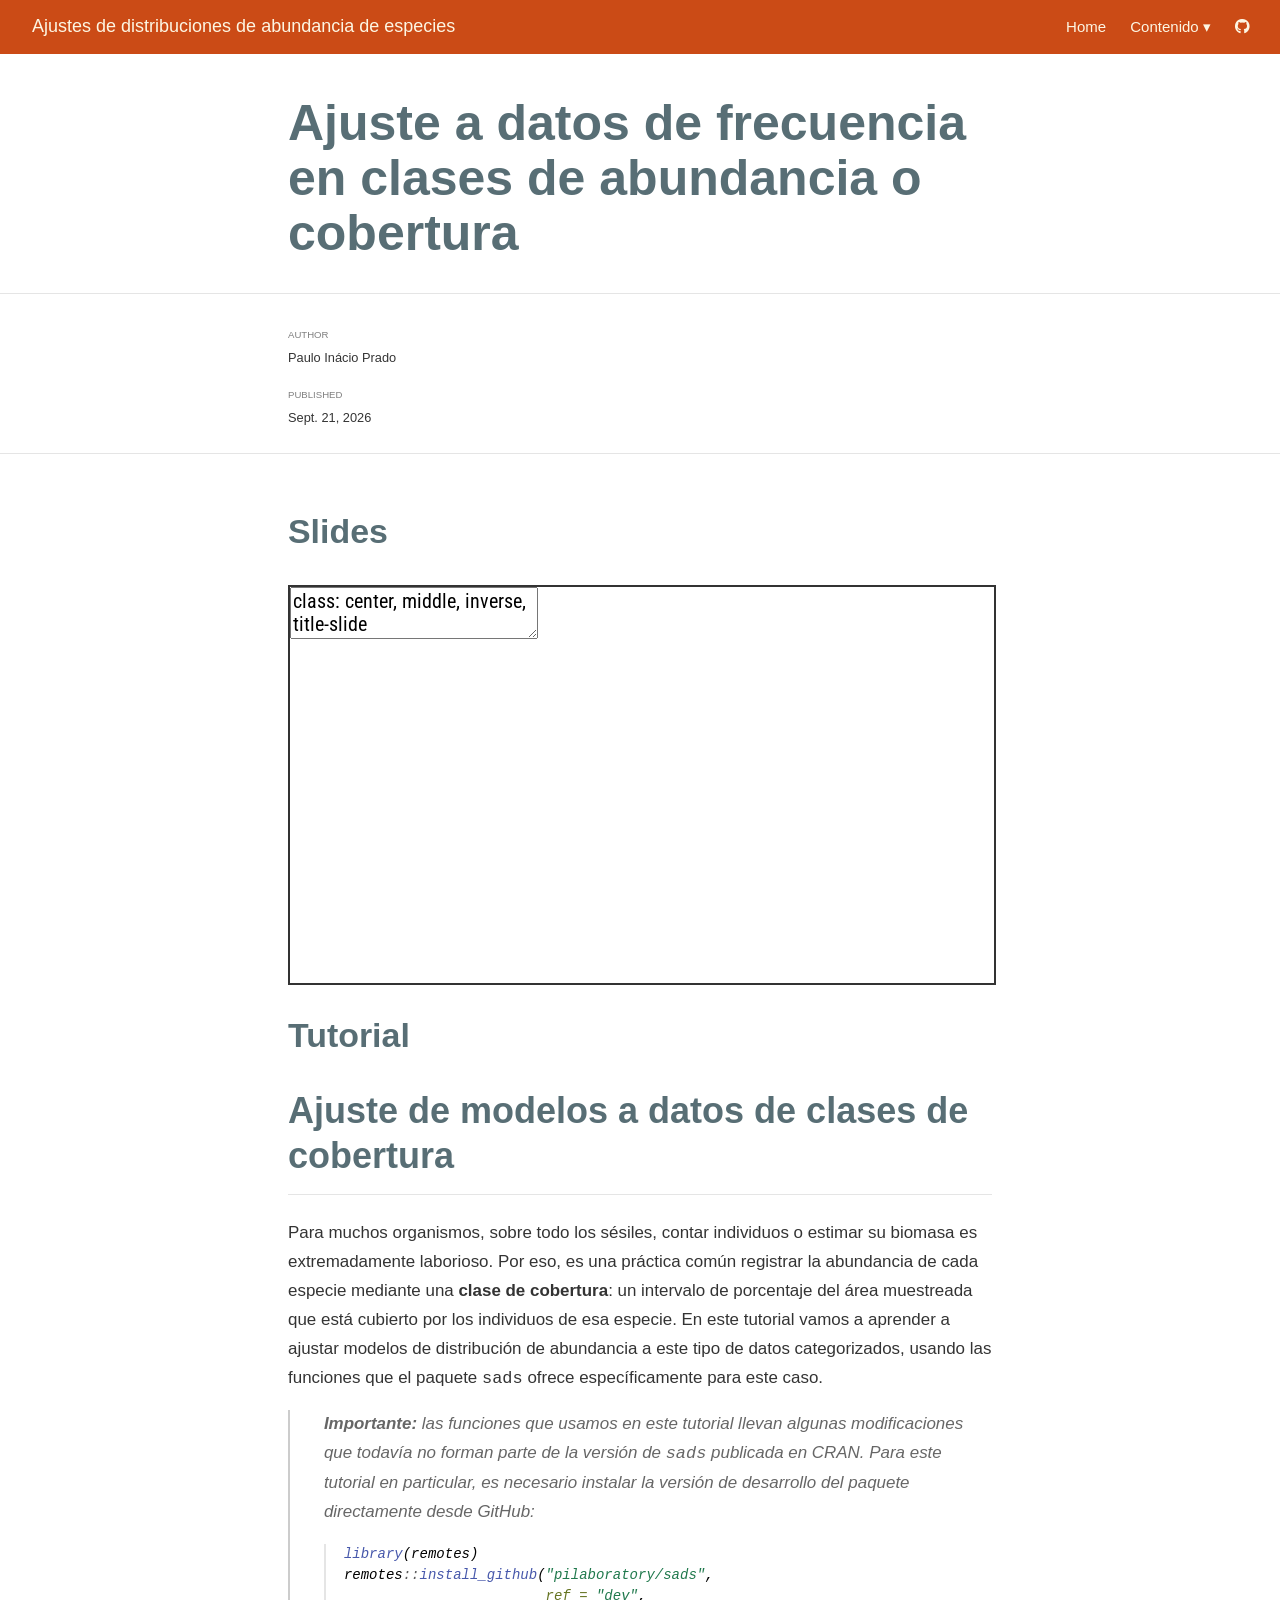
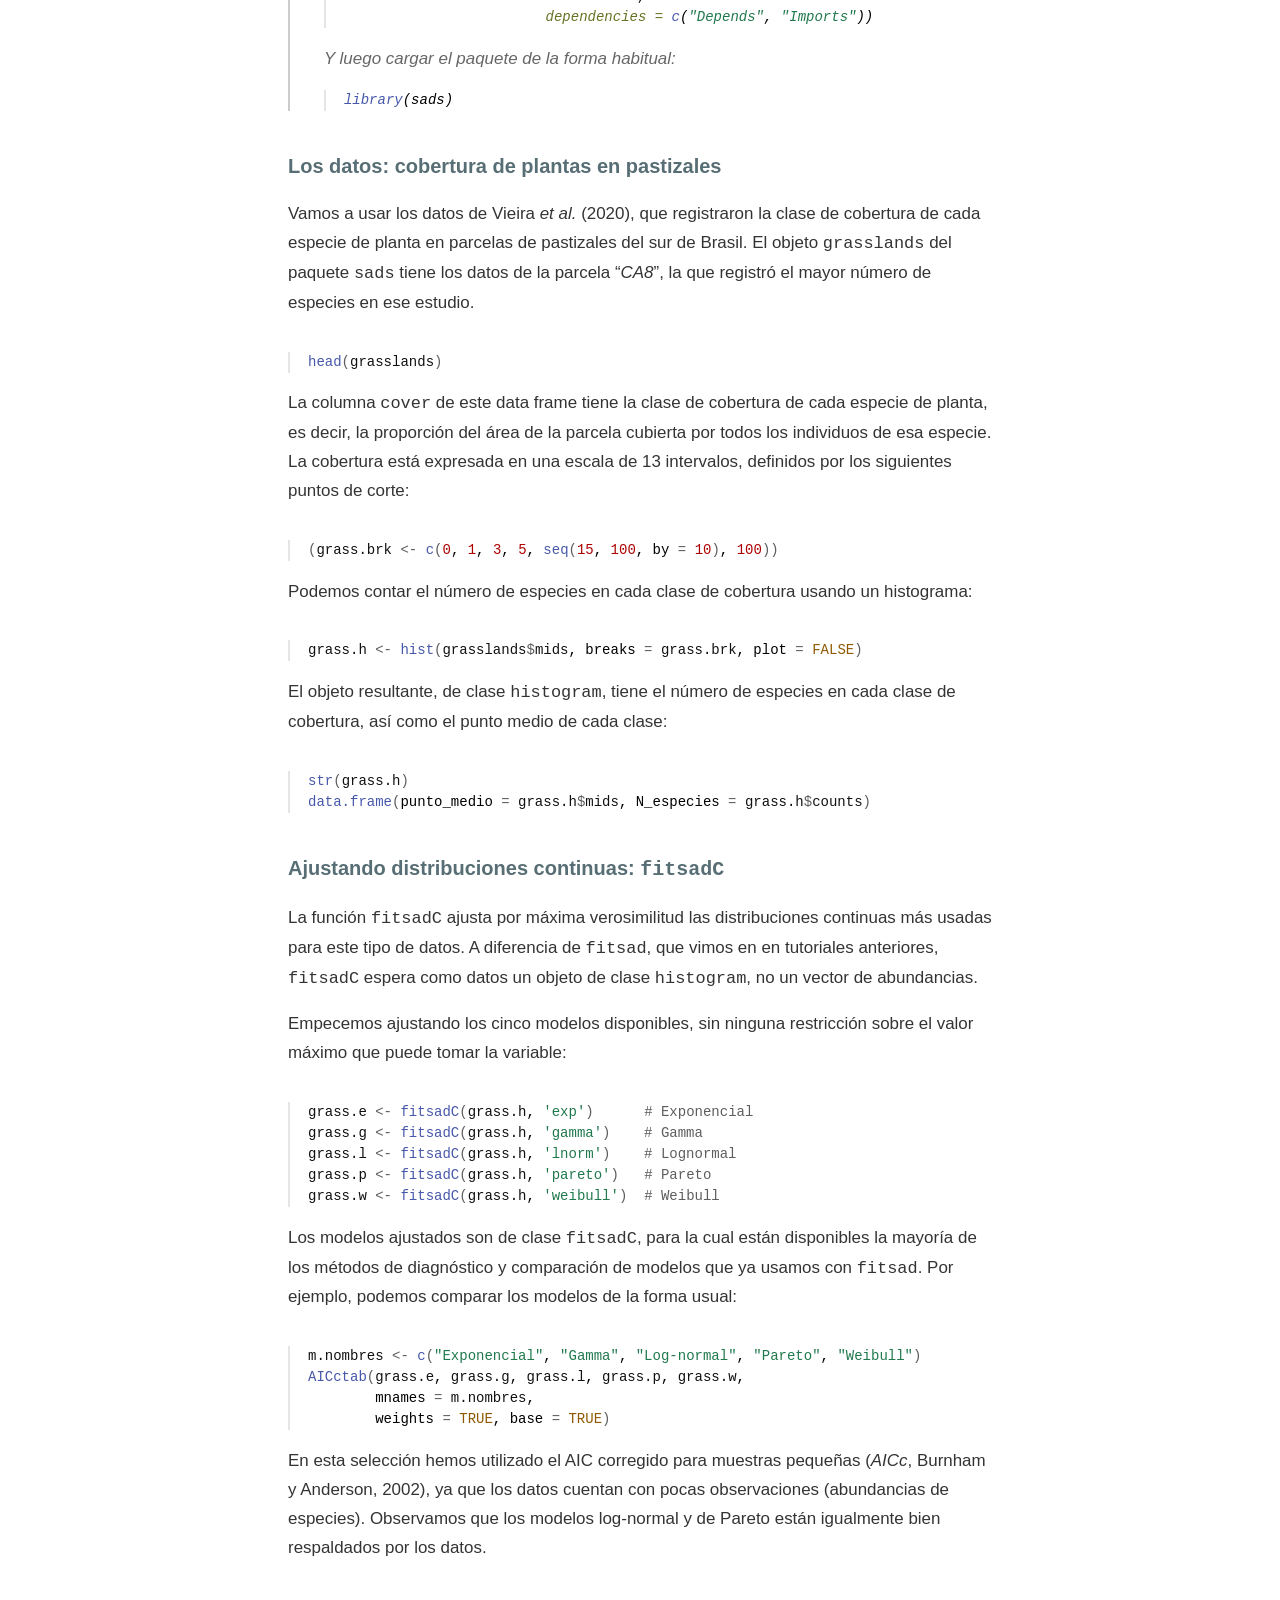
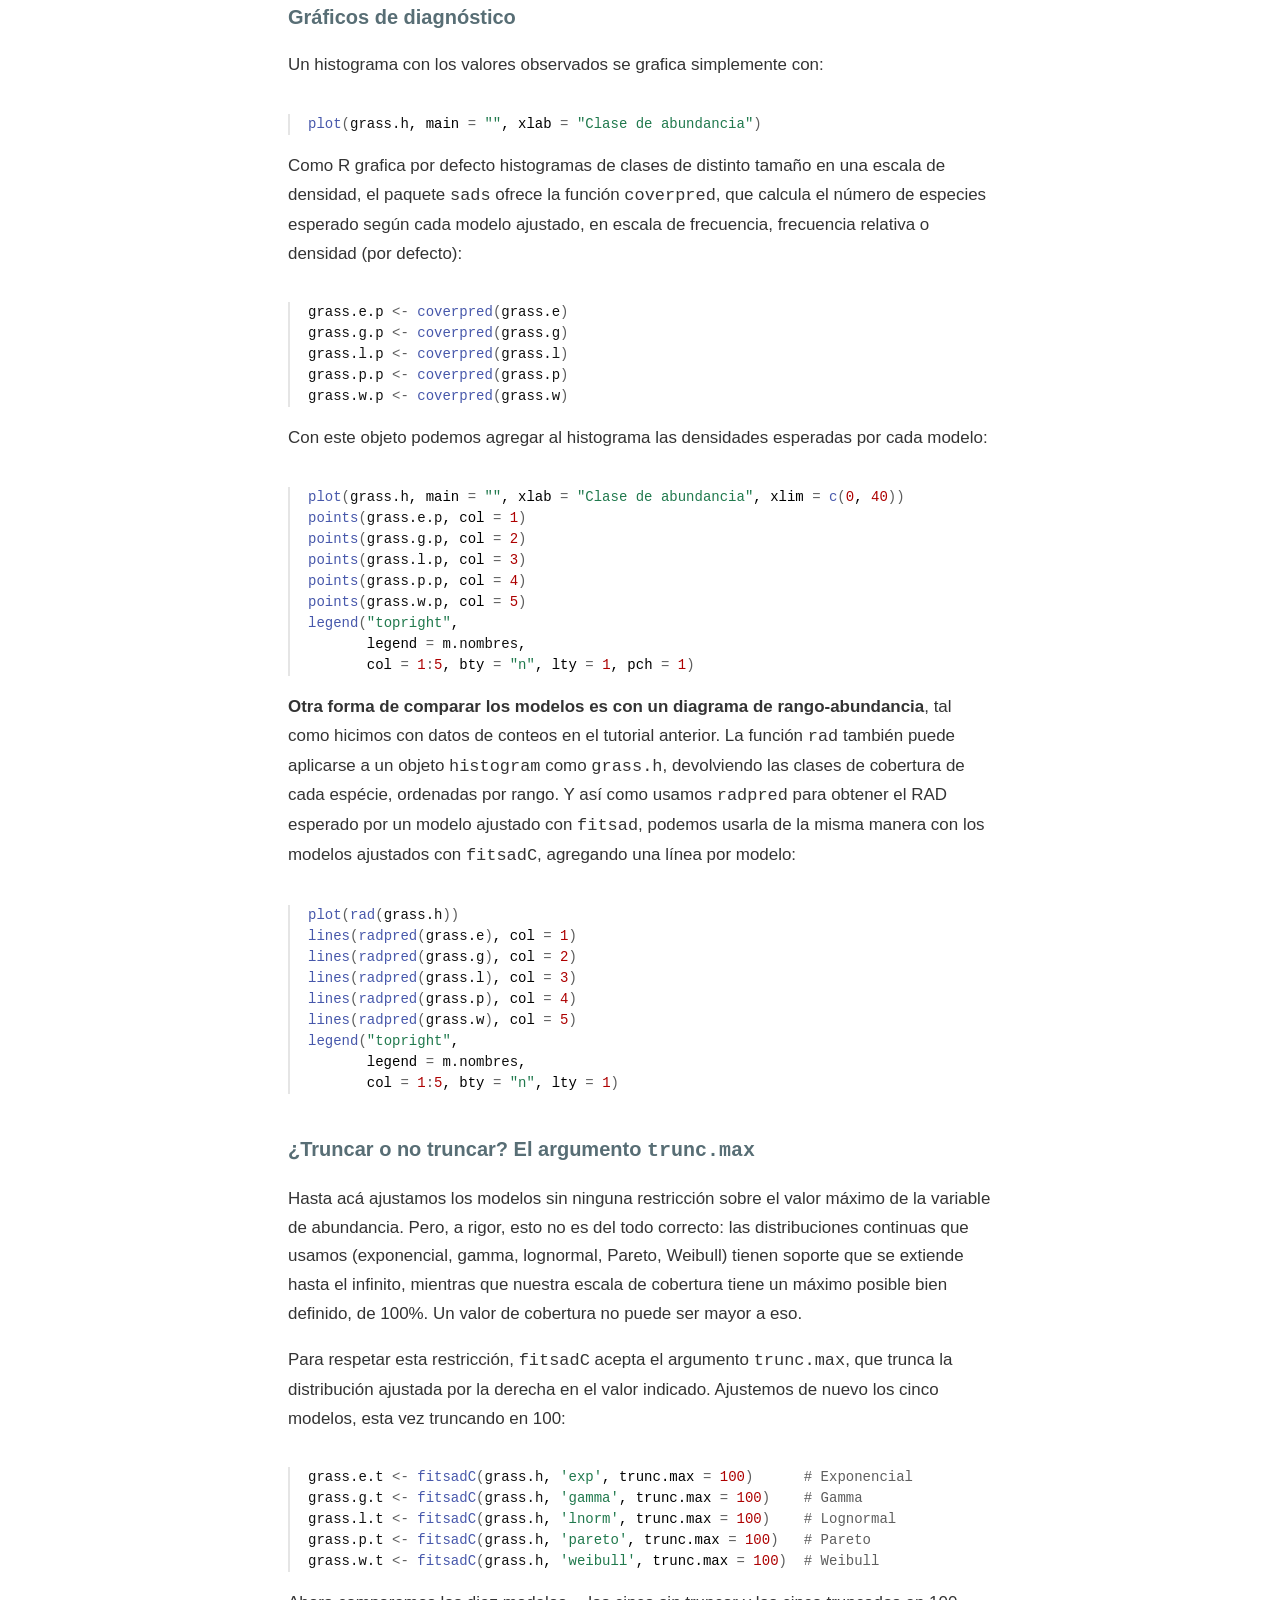
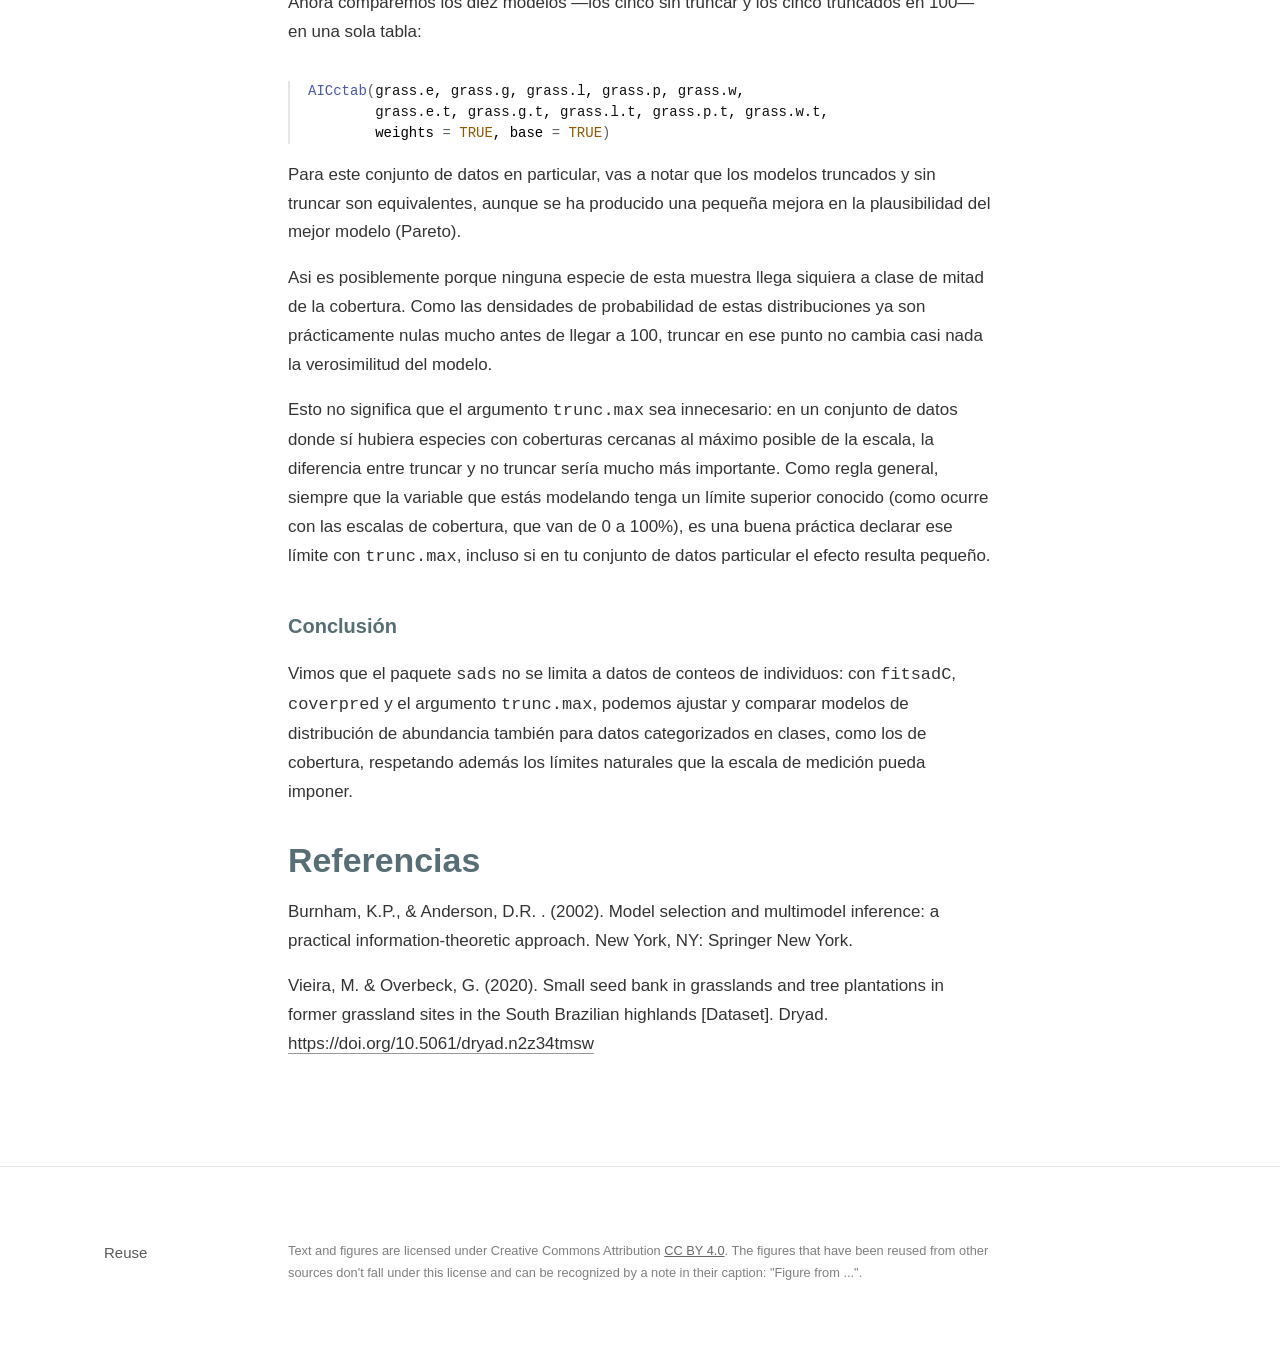
<file: docs/03_cobertura.html>
<!DOCTYPE html>

<html xmlns="http://www.w3.org/1999/xhtml" lang="" xml:lang="">

<head>
  <meta charset="utf-8"/>
  <meta name="viewport" content="width=device-width, initial-scale=1"/>
  <meta http-equiv="X-UA-Compatible" content="IE=Edge,chrome=1"/>
  <meta name="generator" content="distill" />

  <style type="text/css">
  /* Hide doc at startup (prevent jankiness while JS renders/transforms) */
  body {
    visibility: hidden;
  }
  </style>

 <!--radix_placeholder_import_source-->
 <!--/radix_placeholder_import_source-->

<style type="text/css">code{white-space: pre;}</style>
<style type="text/css" data-origin="pandoc">
html { -webkit-text-size-adjust: 100%; }
pre > code.sourceCode { white-space: pre; position: relative; }
pre > code.sourceCode > span { display: inline-block; line-height: 1.25; }
pre > code.sourceCode > span:empty { height: 1.2em; }
.sourceCode { overflow: visible; }
code.sourceCode > span { color: inherit; text-decoration: inherit; }
div.sourceCode { margin: 1em 0; }
pre.sourceCode { margin: 0; }
@media screen {
div.sourceCode { overflow: auto; }
}
@media print {
pre > code.sourceCode { white-space: pre-wrap; }
pre > code.sourceCode > span { text-indent: -5em; padding-left: 5em; }
}
pre.numberSource code
  { counter-reset: source-line 0; }
pre.numberSource code > span
  { position: relative; left: -4em; counter-increment: source-line; }
pre.numberSource code > span > a:first-child::before
  { content: counter(source-line);
    position: relative; left: -1em; text-align: right; vertical-align: baseline;
    border: none; display: inline-block;
    -webkit-touch-callout: none; -webkit-user-select: none;
    -khtml-user-select: none; -moz-user-select: none;
    -ms-user-select: none; user-select: none;
    padding: 0 4px; width: 4em;
    color: #aaaaaa;
  }
pre.numberSource { margin-left: 3em; border-left: 1px solid #aaaaaa;  padding-left: 4px; }
div.sourceCode
  { color: #00769e; background-color: #f1f3f5; }
@media screen {
pre > code.sourceCode > span > a:first-child::before { text-decoration: underline; }
}
code span { color: #00769e; } /* Normal */
code span.al { color: #ad0000; } /* Alert */
code span.an { color: #5e5e5e; } /* Annotation */
code span.at { color: #657422; } /* Attribute */
code span.bn { color: #ad0000; } /* BaseN */
code span.bu { } /* BuiltIn */
code span.cf { color: #00769e; } /* ControlFlow */
code span.ch { color: #20794d; } /* Char */
code span.cn { color: #8f5902; } /* Constant */
code span.co { color: #5e5e5e; } /* Comment */
code span.cv { color: #5e5e5e; font-style: italic; } /* CommentVar */
code span.do { color: #5e5e5e; font-style: italic; } /* Documentation */
code span.dt { color: #ad0000; } /* DataType */
code span.dv { color: #ad0000; } /* DecVal */
code span.er { color: #ad0000; } /* Error */
code span.ex { } /* Extension */
code span.fl { color: #ad0000; } /* Float */
code span.fu { color: #4758ab; } /* Function */
code span.im { } /* Import */
code span.in { color: #5e5e5e; } /* Information */
code span.kw { color: #00769e; } /* Keyword */
code span.op { color: #5e5e5e; } /* Operator */
code span.ot { color: #00769e; } /* Other */
code span.pp { color: #ad0000; } /* Preprocessor */
code span.sc { color: #5e5e5e; } /* SpecialChar */
code span.ss { color: #20794d; } /* SpecialString */
code span.st { color: #20794d; } /* String */
code span.va { color: #111111; } /* Variable */
code span.vs { color: #20794d; } /* VerbatimString */
code span.wa { color: #5e5e5e; font-style: italic; } /* Warning */
</style>


  <!--radix_placeholder_meta_tags-->
  <title>Ajustes de distribuciones de abundancia de especies : Ajuste a datos de frecuencia en clases de abundancia o cobertura</title>


  <link rel="license" href="https://creativecommons.org/licenses/by/4.0/"/>

  <!--  https://schema.org/Article -->
  <meta property="article:published" itemprop="datePublished" content="2026-09-21"/>
  <meta property="article:created" itemprop="dateCreated" content="2026-09-21"/>
  <meta name="article:author" content="Paulo Inácio Prado"/>

  <!--  https://developers.facebook.com/docs/sharing/webmasters#markup -->
  <meta property="og:title" content="Ajustes de distribuciones de abundancia de especies : Ajuste a datos de frecuencia en clases de abundancia o cobertura"/>
  <meta property="og:type" content="article"/>
  <meta property="og:locale" content="en_US"/>
  <meta property="og:site_name" content="Ajustes de distribuciones de abundancia de especies "/>

  <!--  https://dev.twitter.com/cards/types/summary -->
  <meta property="twitter:card" content="summary"/>
  <meta property="twitter:title" content="Ajustes de distribuciones de abundancia de especies : Ajuste a datos de frecuencia en clases de abundancia o cobertura"/>

  <!--/radix_placeholder_meta_tags-->
  <!--radix_placeholder_rmarkdown_metadata-->

  <script type="text/json" id="radix-rmarkdown-metadata">
  {"type":"list","attributes":{"names":{"type":"character","attributes":{},"value":["title","date","author"]}},"value":[{"type":"character","attributes":{},"value":["Ajuste a datos de frecuencia en clases de abundancia o cobertura"]},{"type":"character","attributes":{},"value":["2026-09-21"]},{"type":"list","attributes":{},"value":[{"type":"list","attributes":{"names":{"type":"character","attributes":{},"value":["name"]}},"value":[{"type":"character","attributes":{},"value":["Paulo Inácio Prado"]}]}]}]}
  </script>
  <!--/radix_placeholder_rmarkdown_metadata-->
  <!--radix_placeholder_navigation_in_header-->
  <meta name="distill:offset" content=""/>

  <script type="application/javascript">

    window.headroom_prevent_pin = false;

    window.document.addEventListener("DOMContentLoaded", function (event) {

      // initialize headroom for banner
      var header = $('header').get(0);
      var headerHeight = header.offsetHeight;
      var headroom = new Headroom(header, {
        tolerance: 5,
        onPin : function() {
          if (window.headroom_prevent_pin) {
            window.headroom_prevent_pin = false;
            headroom.unpin();
          }
        }
      });
      headroom.init();
      if(window.location.hash)
        headroom.unpin();
      $(header).addClass('headroom--transition');

      // offset scroll location for banner on hash change
      // (see: https://github.com/WickyNilliams/headroom.js/issues/38)
      window.addEventListener("hashchange", function(event) {
        window.scrollTo(0, window.pageYOffset - (headerHeight + 25));
      });

      // responsive menu
      $('.distill-site-header').each(function(i, val) {
        var topnav = $(this);
        var toggle = topnav.find('.nav-toggle');
        toggle.on('click', function() {
          topnav.toggleClass('responsive');
        });
      });

      // nav dropdowns
      $('.nav-dropbtn').click(function(e) {
        $(this).next('.nav-dropdown-content').toggleClass('nav-dropdown-active');
        $(this).parent().siblings('.nav-dropdown')
           .children('.nav-dropdown-content').removeClass('nav-dropdown-active');
      });
      $("body").click(function(e){
        $('.nav-dropdown-content').removeClass('nav-dropdown-active');
      });
      $(".nav-dropdown").click(function(e){
        e.stopPropagation();
      });
    });
  </script>

  <style type="text/css">

  /* Theme (user-documented overrideables for nav appearance) */

  .distill-site-nav {
    color: rgba(255, 255, 255, 0.8);
    background-color: #0F2E3D;
    font-size: 15px;
    font-weight: 300;
  }

  .distill-site-nav a {
    color: inherit;
    text-decoration: none;
  }

  .distill-site-nav a:hover {
    color: white;
  }

  @media print {
    .distill-site-nav {
      display: none;
    }
  }

  .distill-site-header {

  }

  .distill-site-footer {

  }


  /* Site Header */

  .distill-site-header {
    width: 100%;
    box-sizing: border-box;
    z-index: 3;
  }

  .distill-site-header .nav-left {
    display: inline-block;
    margin-left: 8px;
  }

  @media screen and (max-width: 768px) {
    .distill-site-header .nav-left {
      margin-left: 0;
    }
  }


  .distill-site-header .nav-right {
    float: right;
    margin-right: 8px;
  }

  .distill-site-header a,
  .distill-site-header .title {
    display: inline-block;
    text-align: center;
    padding: 14px 10px 14px 10px;
  }

  .distill-site-header .title {
    font-size: 18px;
    min-width: 150px;
  }

  .distill-site-header .logo {
    padding: 0;
  }

  .distill-site-header .logo img {
    display: none;
    max-height: 20px;
    width: auto;
    margin-bottom: -4px;
  }

  .distill-site-header .nav-image img {
    max-height: 18px;
    width: auto;
    display: inline-block;
    margin-bottom: -3px;
  }



  @media screen and (min-width: 1000px) {
    .distill-site-header .logo img {
      display: inline-block;
    }
    .distill-site-header .nav-left {
      margin-left: 20px;
    }
    .distill-site-header .nav-right {
      margin-right: 20px;
    }
    .distill-site-header .title {
      padding-left: 12px;
    }
  }


  .distill-site-header .nav-toggle {
    display: none;
  }

  .nav-dropdown {
    display: inline-block;
    position: relative;
  }

  .nav-dropdown .nav-dropbtn {
    border: none;
    outline: none;
    color: rgba(255, 255, 255, 0.8);
    padding: 16px 10px;
    background-color: transparent;
    font-family: inherit;
    font-size: inherit;
    font-weight: inherit;
    margin: 0;
    margin-top: 1px;
    z-index: 2;
  }

  .nav-dropdown-content {
    display: none;
    position: absolute;
    background-color: white;
    min-width: 200px;
    border: 1px solid rgba(0,0,0,0.15);
    border-radius: 4px;
    box-shadow: 0px 8px 16px 0px rgba(0,0,0,0.1);
    z-index: 1;
    margin-top: 2px;
    white-space: nowrap;
    padding-top: 4px;
    padding-bottom: 4px;
  }

  .nav-dropdown-content hr {
    margin-top: 4px;
    margin-bottom: 4px;
    border: none;
    border-bottom: 1px solid rgba(0, 0, 0, 0.1);
  }

  .nav-dropdown-active {
    display: block;
  }

  .nav-dropdown-content a, .nav-dropdown-content .nav-dropdown-header {
    color: black;
    padding: 6px 24px;
    text-decoration: none;
    display: block;
    text-align: left;
  }

  .nav-dropdown-content .nav-dropdown-header {
    display: block;
    padding: 5px 24px;
    padding-bottom: 0;
    text-transform: uppercase;
    font-size: 14px;
    color: #999999;
    white-space: nowrap;
  }

  .nav-dropdown:hover .nav-dropbtn {
    color: white;
  }

  .nav-dropdown-content a:hover {
    background-color: #ddd;
    color: black;
  }

  .nav-right .nav-dropdown-content {
    margin-left: -45%;
    right: 0;
  }

  @media screen and (max-width: 768px) {
    .distill-site-header a, .distill-site-header .nav-dropdown  {display: none;}
    .distill-site-header a.nav-toggle {
      float: right;
      display: block;
    }
    .distill-site-header .title {
      margin-left: 0;
    }
    .distill-site-header .nav-right {
      margin-right: 0;
    }
    .distill-site-header {
      overflow: hidden;
    }
    .nav-right .nav-dropdown-content {
      margin-left: 0;
    }
  }


  @media screen and (max-width: 768px) {
    .distill-site-header.responsive {position: relative; min-height: 500px; }
    .distill-site-header.responsive a.nav-toggle {
      position: absolute;
      right: 0;
      top: 0;
    }
    .distill-site-header.responsive a,
    .distill-site-header.responsive .nav-dropdown {
      display: block;
      text-align: left;
    }
    .distill-site-header.responsive .nav-left,
    .distill-site-header.responsive .nav-right {
      width: 100%;
    }
    .distill-site-header.responsive .nav-dropdown {float: none;}
    .distill-site-header.responsive .nav-dropdown-content {position: relative;}
    .distill-site-header.responsive .nav-dropdown .nav-dropbtn {
      display: block;
      width: 100%;
      text-align: left;
    }
  }

  /* Site Footer */

  .distill-site-footer {
    width: 100%;
    overflow: hidden;
    box-sizing: border-box;
    z-index: 3;
    margin-top: 30px;
    padding-top: 30px;
    padding-bottom: 30px;
    text-align: center;
  }

  /* Headroom */

  d-title {
    padding-top: 6rem;
  }

  @media print {
    d-title {
      padding-top: 4rem;
    }
  }

  .headroom {
    z-index: 1000;
    position: fixed;
    top: 0;
    left: 0;
    right: 0;
  }

  .headroom--transition {
    transition: all .4s ease-in-out;
  }

  .headroom--unpinned {
    top: -100px;
  }

  .headroom--pinned {
    top: 0;
  }

  /* adjust viewport for navbar height */
  /* helps vertically center bootstrap (non-distill) content */
  .min-vh-100 {
    min-height: calc(100vh - 100px) !important;
  }

  </style>

  <script src="site_libs/jquery-3.6.0/jquery-3.6.0.min.js"></script>
  <link href="site_libs/font-awesome-6.5.2/css/all.min.css" rel="stylesheet"/>
  <link href="site_libs/font-awesome-6.5.2/css/v4-shims.min.css" rel="stylesheet"/>
  <script src="site_libs/headroom-0.9.4/headroom.min.js"></script>
  <script src="site_libs/autocomplete-0.37.1/autocomplete.min.js"></script>
  <script src="site_libs/fuse-6.4.1/fuse.min.js"></script>

  <script type="application/javascript">

  function getMeta(metaName) {
    var metas = document.getElementsByTagName('meta');
    for (let i = 0; i < metas.length; i++) {
      if (metas[i].getAttribute('name') === metaName) {
        return metas[i].getAttribute('content');
      }
    }
    return '';
  }

  function offsetURL(url) {
    var offset = getMeta('distill:offset');
    return offset ? offset + '/' + url : url;
  }

  function createFuseIndex() {

    // create fuse index
    var options = {
      keys: [
        { name: 'title', weight: 20 },
        { name: 'categories', weight: 15 },
        { name: 'description', weight: 10 },
        { name: 'contents', weight: 5 },
      ],
      ignoreLocation: true,
      threshold: 0
    };
    var fuse = new window.Fuse([], options);

    // fetch the main search.json
    return fetch(offsetURL('search.json'))
      .then(function(response) {
        if (response.status == 200) {
          return response.json().then(function(json) {
            // index main articles
            json.articles.forEach(function(article) {
              fuse.add(article);
            });
            // download collections and index their articles
            return Promise.all(json.collections.map(function(collection) {
              return fetch(offsetURL(collection)).then(function(response) {
                if (response.status === 200) {
                  return response.json().then(function(articles) {
                    articles.forEach(function(article) {
                      fuse.add(article);
                    });
                  })
                } else {
                  return Promise.reject(
                    new Error('Unexpected status from search index request: ' +
                              response.status)
                  );
                }
              });
            })).then(function() {
              return fuse;
            });
          });

        } else {
          return Promise.reject(
            new Error('Unexpected status from search index request: ' +
                        response.status)
          );
        }
      });
  }

  window.document.addEventListener("DOMContentLoaded", function (event) {

    // get search element (bail if we don't have one)
    var searchEl = window.document.getElementById('distill-search');
    if (!searchEl)
      return;

    createFuseIndex()
      .then(function(fuse) {

        // make search box visible
        searchEl.classList.remove('hidden');

        // initialize autocomplete
        var options = {
          autoselect: true,
          hint: false,
          minLength: 2,
        };
        window.autocomplete(searchEl, options, [{
          source: function(query, callback) {
            const searchOptions = {
              isCaseSensitive: false,
              shouldSort: true,
              minMatchCharLength: 2,
              limit: 10,
            };
            var results = fuse.search(query, searchOptions);
            callback(results
              .map(function(result) { return result.item; })
            );
          },
          templates: {
            suggestion: function(suggestion) {
              var img = suggestion.preview && Object.keys(suggestion.preview).length > 0
                ? `<img src="${offsetURL(suggestion.preview)}"</img>`
                : '';
              var html = `
                <div class="search-item">
                  <h3>${suggestion.title}</h3>
                  <div class="search-item-description">
                    ${suggestion.description || ''}
                  </div>
                  <div class="search-item-preview">
                    ${img}
                  </div>
                </div>
              `;
              return html;
            }
          }
        }]).on('autocomplete:selected', function(event, suggestion) {
          window.location.href = offsetURL(suggestion.path);
        });
        // remove inline display style on autocompleter (we want to
        // manage responsive display via css)
        $('.algolia-autocomplete').css("display", "");
      })
      .catch(function(error) {
        console.log(error);
      });

  });

  </script>

  <style type="text/css">

  .nav-search {
    font-size: x-small;
  }

  /* Algolioa Autocomplete */

  .algolia-autocomplete {
    display: inline-block;
    margin-left: 10px;
    vertical-align: sub;
    background-color: white;
    color: black;
    padding: 6px;
    padding-top: 8px;
    padding-bottom: 0;
    border-radius: 6px;
    border: 1px #0F2E3D solid;
    width: 180px;
  }


  @media screen and (max-width: 768px) {
    .distill-site-nav .algolia-autocomplete {
      display: none;
      visibility: hidden;
    }
    .distill-site-nav.responsive .algolia-autocomplete {
      display: inline-block;
      visibility: visible;
    }
    .distill-site-nav.responsive .algolia-autocomplete .aa-dropdown-menu {
      margin-left: 0;
      width: 400px;
      max-height: 400px;
    }
  }

  .algolia-autocomplete .aa-input, .algolia-autocomplete .aa-hint {
    width: 90%;
    outline: none;
    border: none;
  }

  .algolia-autocomplete .aa-hint {
    color: #999;
  }
  .algolia-autocomplete .aa-dropdown-menu {
    width: 550px;
    max-height: 70vh;
    overflow-x: visible;
    overflow-y: scroll;
    padding: 5px;
    margin-top: 3px;
    margin-left: -150px;
    background-color: #fff;
    border-radius: 5px;
    border: 1px solid #999;
    border-top: none;
  }

  .algolia-autocomplete .aa-dropdown-menu .aa-suggestion {
    cursor: pointer;
    padding: 5px 4px;
    border-bottom: 1px solid #eee;
  }

  .algolia-autocomplete .aa-dropdown-menu .aa-suggestion:last-of-type {
    border-bottom: none;
    margin-bottom: 2px;
  }

  .algolia-autocomplete .aa-dropdown-menu .aa-suggestion .search-item {
    overflow: hidden;
    font-size: 0.8em;
    line-height: 1.4em;
  }

  .algolia-autocomplete .aa-dropdown-menu .aa-suggestion .search-item h3 {
    font-size: 1rem;
    margin-block-start: 0;
    margin-block-end: 5px;
  }

  .algolia-autocomplete .aa-dropdown-menu .aa-suggestion .search-item-description {
    display: inline-block;
    overflow: hidden;
    height: 2.8em;
    width: 80%;
    margin-right: 4%;
  }

  .algolia-autocomplete .aa-dropdown-menu .aa-suggestion .search-item-preview {
    display: inline-block;
    width: 15%;
  }

  .algolia-autocomplete .aa-dropdown-menu .aa-suggestion .search-item-preview img {
    height: 3em;
    width: auto;
    display: none;
  }

  .algolia-autocomplete .aa-dropdown-menu .aa-suggestion .search-item-preview img[src] {
    display: initial;
  }

  .algolia-autocomplete .aa-dropdown-menu .aa-suggestion.aa-cursor {
    background-color: #eee;
  }
  .algolia-autocomplete .aa-dropdown-menu .aa-suggestion em {
    font-weight: bold;
    font-style: normal;
  }

  </style>


  <!--/radix_placeholder_navigation_in_header-->
  <!--radix_placeholder_distill-->

  <style type="text/css">

  body {
    background-color: white;
  }

  .pandoc-table {
    width: 100%;
  }

  .pandoc-table>caption {
    margin-bottom: 10px;
  }

  .pandoc-table th:not([align]) {
    text-align: left;
  }

  .pagedtable-footer {
    font-size: 15px;
  }

  d-byline .byline {
    grid-template-columns: 2fr 2fr;
  }

  d-byline .byline h3 {
    margin-block-start: 1.5em;
  }

  d-byline .byline .authors-affiliations h3 {
    margin-block-start: 0.5em;
  }

  .authors-affiliations .orcid-id {
    width: 16px;
    height:16px;
    margin-left: 4px;
    margin-right: 4px;
    vertical-align: middle;
    padding-bottom: 2px;
  }

  d-title .dt-tags {
    margin-top: 1em;
    grid-column: text;
  }

  .dt-tags .dt-tag {
    text-decoration: none;
    display: inline-block;
    color: rgba(0,0,0,0.6);
    padding: 0em 0.4em;
    margin-right: 0.5em;
    margin-bottom: 0.4em;
    font-size: 70%;
    border: 1px solid rgba(0,0,0,0.2);
    border-radius: 3px;
    text-transform: uppercase;
    font-weight: 500;
  }

  d-article table.gt_table td,
  d-article table.gt_table th {
    border-bottom: none;
    font-size: 100%;
  }

  .html-widget {
    margin-bottom: 2.0em;
  }

  .l-screen-inset {
    padding-right: 16px;
  }

  .l-screen .caption {
    margin-left: 10px;
  }

  .shaded {
    background: rgb(247, 247, 247);
    padding-top: 20px;
    padding-bottom: 20px;
    border-top: 1px solid rgba(0, 0, 0, 0.1);
    border-bottom: 1px solid rgba(0, 0, 0, 0.1);
  }

  .shaded .html-widget {
    margin-bottom: 0;
    border: 1px solid rgba(0, 0, 0, 0.1);
  }

  .shaded .shaded-content {
    background: white;
  }

  .text-output {
    margin-top: 0;
    line-height: 1.5em;
  }

  .hidden {
    display: none !important;
  }

  hr.section-separator {
    border: none;
    border-top: 1px solid rgba(0, 0, 0, 0.1);
    margin: 0px;
  }


  d-byline {
    border-top: none;
  }

  d-article {
    padding-top: 2.5rem;
    padding-bottom: 30px;
    border-top: none;
  }

  d-appendix {
    padding-top: 30px;
  }

  d-article>p>img {
    width: 100%;
  }

  d-article h2 {
    margin: 1rem 0 1.5rem 0;
  }

  d-article h3 {
    margin-top: 1.5rem;
  }

  d-article iframe {
    border: 1px solid rgba(0, 0, 0, 0.1);
    margin-bottom: 2.0em;
    width: 100%;
  }

  /* Tweak code blocks */

  d-article div.sourceCode code,
  d-article pre code {
    font-family: Consolas, Monaco, 'Andale Mono', 'Ubuntu Mono', monospace;
  }

  d-article pre,
  d-article div.sourceCode,
  d-article div.sourceCode pre {
    overflow: auto;
  }

  d-article div.sourceCode {
    background-color: white;
  }

  d-article div.sourceCode pre {
    padding-left: 10px;
    font-size: 12px;
    border-left: 2px solid rgba(0,0,0,0.1);
  }

  d-article pre {
    font-size: 12px;
    color: black;
    background: none;
    margin-top: 0;
    text-align: left;
    white-space: pre;
    word-spacing: normal;
    word-break: normal;
    word-wrap: normal;
    line-height: 1.5;

    -moz-tab-size: 4;
    -o-tab-size: 4;
    tab-size: 4;

    -webkit-hyphens: none;
    -moz-hyphens: none;
    -ms-hyphens: none;
    hyphens: none;
  }

  d-article pre a {
    border-bottom: none;
  }

  d-article pre a:hover {
    border-bottom: none;
    text-decoration: underline;
  }

  d-article details {
    grid-column: text;
    margin-bottom: 0.8em;
  }

  @media(min-width: 768px) {

  d-article pre,
  d-article div.sourceCode,
  d-article div.sourceCode pre {
    overflow: visible !important;
  }

  d-article div.sourceCode pre {
    padding-left: 18px;
    font-size: 14px;
  }

  /* tweak for Pandoc numbered line within distill */
  d-article pre.numberSource code > span {
      left: -2em;
  }

  d-article pre {
    font-size: 14px;
  }

  }

  figure img.external {
    background: white;
    border: 1px solid rgba(0, 0, 0, 0.1);
    box-shadow: 0 1px 8px rgba(0, 0, 0, 0.1);
    padding: 18px;
    box-sizing: border-box;
  }

  /* CSS for d-contents */

  .d-contents {
    grid-column: text;
    color: rgba(0,0,0,0.8);
    font-size: 0.9em;
    padding-bottom: 1em;
    margin-bottom: 1em;
    padding-bottom: 0.5em;
    margin-bottom: 1em;
    padding-left: 0.25em;
    justify-self: start;
  }

  @media(min-width: 1000px) {
    .d-contents.d-contents-float {
      height: 0;
      grid-column-start: 1;
      grid-column-end: 4;
      justify-self: center;
      padding-right: 3em;
      padding-left: 2em;
    }
  }

  .d-contents nav h3 {
    font-size: 18px;
    margin-top: 0;
    margin-bottom: 1em;
  }

  .d-contents li {
    list-style-type: none
  }

  .d-contents nav > ul {
    padding-left: 0;
  }

  .d-contents ul {
    padding-left: 1em
  }

  .d-contents nav ul li {
    margin-top: 0.6em;
    margin-bottom: 0.2em;
  }

  .d-contents nav a {
    font-size: 13px;
    border-bottom: none;
    text-decoration: none
    color: rgba(0, 0, 0, 0.8);
  }

  .d-contents nav a:hover {
    text-decoration: underline solid rgba(0, 0, 0, 0.6)
  }

  .d-contents nav > ul > li > a {
    font-weight: 600;
  }

  .d-contents nav > ul > li > ul {
    font-weight: inherit;
  }

  .d-contents nav > ul > li > ul > li {
    margin-top: 0.2em;
  }


  .d-contents nav ul {
    margin-top: 0;
    margin-bottom: 0.25em;
  }

  .d-article-with-toc h2:nth-child(2) {
    margin-top: 0;
  }


  /* Figure */

  .figure {
    position: relative;
    margin-bottom: 2.5em;
    margin-top: 1.5em;
  }

  .figure .caption {
    color: rgba(0, 0, 0, 0.6);
    font-size: 12px;
    line-height: 1.5em;
  }

  .figure img.external {
    background: white;
    border: 1px solid rgba(0, 0, 0, 0.1);
    box-shadow: 0 1px 8px rgba(0, 0, 0, 0.1);
    padding: 18px;
    box-sizing: border-box;
  }

  .figure .caption a {
    color: rgba(0, 0, 0, 0.6);
  }

  .figure .caption b,
  .figure .caption strong, {
    font-weight: 600;
    color: rgba(0, 0, 0, 1.0);
  }

  /* Citations */

  d-article .citation {
    color: inherit;
    cursor: inherit;
  }

  div.hanging-indent{
    margin-left: 1em; text-indent: -1em;
  }

  /* Citation hover box */

  .tippy-box[data-theme~=light-border] {
    background-color: rgba(250, 250, 250, 0.95);
  }

  .tippy-content > p {
    margin-bottom: 0;
    padding: 2px;
  }


  /* Tweak 1000px media break to show more text */

  @media(min-width: 1000px) {
    .base-grid,
    distill-header,
    d-title,
    d-abstract,
    d-article,
    d-appendix,
    distill-appendix,
    d-byline,
    d-footnote-list,
    d-citation-list,
    distill-footer {
      grid-template-columns: [screen-start] 1fr [page-start kicker-start] 80px [middle-start] 50px [text-start kicker-end] 65px 65px 65px 65px 65px 65px 65px 65px [text-end gutter-start] 65px [middle-end] 65px [page-end gutter-end] 1fr [screen-end];
      grid-column-gap: 16px;
    }

    .grid {
      grid-column-gap: 16px;
    }

    d-article {
      font-size: 1.06rem;
      line-height: 1.7em;
    }
    figure .caption, .figure .caption, figure figcaption {
      font-size: 13px;
    }
  }

  @media(min-width: 1180px) {
    .base-grid,
    distill-header,
    d-title,
    d-abstract,
    d-article,
    d-appendix,
    distill-appendix,
    d-byline,
    d-footnote-list,
    d-citation-list,
    distill-footer {
      grid-template-columns: [screen-start] 1fr [page-start kicker-start] 60px [middle-start] 60px [text-start kicker-end] 60px 60px 60px 60px 60px 60px 60px 60px [text-end gutter-start] 60px [middle-end] 60px [page-end gutter-end] 1fr [screen-end];
      grid-column-gap: 32px;
    }

    .grid {
      grid-column-gap: 32px;
    }
  }


  /* Get the citation styles for the appendix (not auto-injected on render since
     we do our own rendering of the citation appendix) */

  d-appendix .citation-appendix,
  .d-appendix .citation-appendix {
    font-size: 11px;
    line-height: 15px;
    border-left: 1px solid rgba(0, 0, 0, 0.1);
    padding-left: 18px;
    border: 1px solid rgba(0,0,0,0.1);
    background: rgba(0, 0, 0, 0.02);
    padding: 10px 18px;
    border-radius: 3px;
    color: rgba(150, 150, 150, 1);
    overflow: hidden;
    margin-top: -12px;
    white-space: pre-wrap;
    word-wrap: break-word;
  }

  /* Include appendix styles here so they can be overridden */

  d-appendix {
    contain: layout style;
    font-size: 0.8em;
    line-height: 1.7em;
    margin-top: 60px;
    margin-bottom: 0;
    border-top: 1px solid rgba(0, 0, 0, 0.1);
    color: rgba(0,0,0,0.5);
    padding-top: 60px;
    padding-bottom: 48px;
  }

  d-appendix h3 {
    grid-column: page-start / text-start;
    font-size: 15px;
    font-weight: 500;
    margin-top: 1em;
    margin-bottom: 0;
    color: rgba(0,0,0,0.65);
  }

  d-appendix h3 + * {
    margin-top: 1em;
  }

  d-appendix ol {
    padding: 0 0 0 15px;
  }

  @media (min-width: 768px) {
    d-appendix ol {
      padding: 0 0 0 30px;
      margin-left: -30px;
    }
  }

  d-appendix li {
    margin-bottom: 1em;
  }

  d-appendix a {
    color: rgba(0, 0, 0, 0.6);
  }

  d-appendix > * {
    grid-column: text;
  }

  d-appendix > d-footnote-list,
  d-appendix > d-citation-list,
  d-appendix > distill-appendix {
    grid-column: screen;
  }

  /* Include footnote styles here so they can be overridden */

  d-footnote-list {
    contain: layout style;
  }

  d-footnote-list > * {
    grid-column: text;
  }

  d-footnote-list a.footnote-backlink {
    color: rgba(0,0,0,0.3);
    padding-left: 0.5em;
  }



  /* Anchor.js */

  .anchorjs-link {
    /*transition: all .25s linear; */
    text-decoration: none;
    border-bottom: none;
  }
  *:hover > .anchorjs-link {
    margin-left: -1.125em !important;
    text-decoration: none;
    border-bottom: none;
  }

  /* Social footer */

  .social_footer {
    margin-top: 30px;
    margin-bottom: 0;
    color: rgba(0,0,0,0.67);
  }

  .disqus-comments {
    margin-right: 30px;
  }

  .disqus-comment-count {
    border-bottom: 1px solid rgba(0, 0, 0, 0.4);
    cursor: pointer;
  }

  #disqus_thread {
    margin-top: 30px;
  }

  .article-sharing a {
    border-bottom: none;
    margin-right: 8px;
  }

  .article-sharing a:hover {
    border-bottom: none;
  }

  .sidebar-section.subscribe {
    font-size: 12px;
    line-height: 1.6em;
  }

  .subscribe p {
    margin-bottom: 0.5em;
  }


  .article-footer .subscribe {
    font-size: 15px;
    margin-top: 45px;
  }


  .sidebar-section.custom {
    font-size: 12px;
    line-height: 1.6em;
  }

  .custom p {
    margin-bottom: 0.5em;
  }

  /* Styles for listing layout (hide title) */
  .layout-listing d-title, .layout-listing .d-title {
    display: none;
  }

  /* Styles for posts lists (not auto-injected) */


  .posts-with-sidebar {
    padding-left: 45px;
    padding-right: 45px;
  }

  .posts-list .description h2,
  .posts-list .description p {
    font-family: -apple-system, BlinkMacSystemFont, "Segoe UI", Roboto, Oxygen, Ubuntu, Cantarell, "Fira Sans", "Droid Sans", "Helvetica Neue", Arial, sans-serif;
  }

  .posts-list .description h2 {
    font-weight: 700;
    border-bottom: none;
    padding-bottom: 0;
  }

  .posts-list h2.post-tag {
    border-bottom: 1px solid rgba(0, 0, 0, 0.2);
    padding-bottom: 12px;
  }
  .posts-list {
    margin-top: 60px;
    margin-bottom: 24px;
  }

  .posts-list .post-preview {
    text-decoration: none;
    overflow: hidden;
    display: block;
    border-bottom: 1px solid rgba(0, 0, 0, 0.1);
    padding: 24px 0;
  }

  .post-preview-last {
    border-bottom: none !important;
  }

  .posts-list .posts-list-caption {
    grid-column: screen;
    font-weight: 400;
  }

  .posts-list .post-preview h2 {
    margin: 0 0 6px 0;
    line-height: 1.2em;
    font-style: normal;
    font-size: 24px;
  }

  .posts-list .post-preview p {
    margin: 0 0 12px 0;
    line-height: 1.4em;
    font-size: 16px;
  }

  .posts-list .post-preview .thumbnail {
    box-sizing: border-box;
    margin-bottom: 24px;
    position: relative;
    max-width: 500px;
  }
  .posts-list .post-preview img {
    width: 100%;
    display: block;
  }

  .posts-list .metadata {
    font-size: 12px;
    line-height: 1.4em;
    margin-bottom: 18px;
  }

  .posts-list .metadata > * {
    display: inline-block;
  }

  .posts-list .metadata .publishedDate {
    margin-right: 2em;
  }

  .posts-list .metadata .dt-authors {
    display: block;
    margin-top: 0.3em;
    margin-right: 2em;
  }

  .posts-list .dt-tags {
    display: block;
    line-height: 1em;
  }

  .posts-list .dt-tags .dt-tag {
    display: inline-block;
    color: rgba(0,0,0,0.6);
    padding: 0.3em 0.4em;
    margin-right: 0.2em;
    margin-bottom: 0.4em;
    font-size: 60%;
    border: 1px solid rgba(0,0,0,0.2);
    border-radius: 3px;
    text-transform: uppercase;
    font-weight: 500;
  }

  .posts-list img {
    opacity: 1;
  }

  .posts-list img[data-src] {
    opacity: 0;
  }

  .posts-more {
    clear: both;
  }


  .posts-sidebar {
    font-size: 16px;
  }

  .posts-sidebar h3 {
    font-size: 16px;
    margin-top: 0;
    margin-bottom: 0.5em;
    font-weight: 400;
    text-transform: uppercase;
  }

  .sidebar-section {
    margin-bottom: 30px;
  }

  .categories ul {
    list-style-type: none;
    margin: 0;
    padding: 0;
  }

  .categories li {
    color: rgba(0, 0, 0, 0.8);
    margin-bottom: 0;
  }

  .categories li>a {
    border-bottom: none;
  }

  .categories li>a:hover {
    border-bottom: 1px solid rgba(0, 0, 0, 0.4);
  }

  .categories .active {
    font-weight: 600;
  }

  .categories .category-count {
    color: rgba(0, 0, 0, 0.4);
  }


  @media(min-width: 768px) {
    .posts-list .post-preview h2 {
      font-size: 26px;
    }
    .posts-list .post-preview .thumbnail {
      float: right;
      width: 30%;
      margin-bottom: 0;
    }
    .posts-list .post-preview .description {
      float: left;
      width: 45%;
    }
    .posts-list .post-preview .metadata {
      float: left;
      width: 20%;
      margin-top: 8px;
    }
    .posts-list .post-preview p {
      margin: 0 0 12px 0;
      line-height: 1.5em;
      font-size: 16px;
    }
    .posts-with-sidebar .posts-list {
      float: left;
      width: 75%;
    }
    .posts-with-sidebar .posts-sidebar {
      float: right;
      width: 20%;
      margin-top: 60px;
      padding-top: 24px;
      padding-bottom: 24px;
    }
  }


  /* Improve display for browsers without grid (IE/Edge <= 15) */

  .downlevel {
    line-height: 1.6em;
    font-family: -apple-system, BlinkMacSystemFont, "Segoe UI", Roboto, Oxygen, Ubuntu, Cantarell, "Fira Sans", "Droid Sans", "Helvetica Neue", Arial, sans-serif;
    margin: 0;
  }

  .downlevel .d-title {
    padding-top: 6rem;
    padding-bottom: 1.5rem;
  }

  .downlevel .d-title h1 {
    font-size: 50px;
    font-weight: 700;
    line-height: 1.1em;
    margin: 0 0 0.5rem;
  }

  .downlevel .d-title p {
    font-weight: 300;
    font-size: 1.2rem;
    line-height: 1.55em;
    margin-top: 0;
  }

  .downlevel .d-byline {
    padding-top: 0.8em;
    padding-bottom: 0.8em;
    font-size: 0.8rem;
    line-height: 1.8em;
  }

  .downlevel .section-separator {
    border: none;
    border-top: 1px solid rgba(0, 0, 0, 0.1);
  }

  .downlevel .d-article {
    font-size: 1.06rem;
    line-height: 1.7em;
    padding-top: 1rem;
    padding-bottom: 2rem;
  }


  .downlevel .d-appendix {
    padding-left: 0;
    padding-right: 0;
    max-width: none;
    font-size: 0.8em;
    line-height: 1.7em;
    margin-bottom: 0;
    color: rgba(0,0,0,0.5);
    padding-top: 40px;
    padding-bottom: 48px;
  }

  .downlevel .footnotes ol {
    padding-left: 13px;
  }

  .downlevel .base-grid,
  .downlevel .distill-header,
  .downlevel .d-title,
  .downlevel .d-abstract,
  .downlevel .d-article,
  .downlevel .d-appendix,
  .downlevel .distill-appendix,
  .downlevel .d-byline,
  .downlevel .d-footnote-list,
  .downlevel .d-citation-list,
  .downlevel .distill-footer,
  .downlevel .appendix-bottom,
  .downlevel .posts-container {
    padding-left: 40px;
    padding-right: 40px;
  }

  @media(min-width: 768px) {
    .downlevel .base-grid,
    .downlevel .distill-header,
    .downlevel .d-title,
    .downlevel .d-abstract,
    .downlevel .d-article,
    .downlevel .d-appendix,
    .downlevel .distill-appendix,
    .downlevel .d-byline,
    .downlevel .d-footnote-list,
    .downlevel .d-citation-list,
    .downlevel .distill-footer,
    .downlevel .appendix-bottom,
    .downlevel .posts-container {
    padding-left: 150px;
    padding-right: 150px;
    max-width: 900px;
  }
  }

  .downlevel pre code {
    display: block;
    border-left: 2px solid rgba(0, 0, 0, .1);
    padding: 0 0 0 20px;
    font-size: 14px;
  }

  .downlevel code, .downlevel pre {
    color: black;
    background: none;
    font-family: Consolas, Monaco, 'Andale Mono', 'Ubuntu Mono', monospace;
    text-align: left;
    white-space: pre;
    word-spacing: normal;
    word-break: normal;
    word-wrap: normal;
    line-height: 1.5;

    -moz-tab-size: 4;
    -o-tab-size: 4;
    tab-size: 4;

    -webkit-hyphens: none;
    -moz-hyphens: none;
    -ms-hyphens: none;
    hyphens: none;
  }

  .downlevel .posts-list .post-preview {
    color: inherit;
  }



  </style>

  <script type="application/javascript">

  function is_downlevel_browser() {
    if (bowser.isUnsupportedBrowser({ msie: "12", msedge: "16"},
                                   window.navigator.userAgent)) {
      return true;
    } else {
      return window.load_distill_framework === undefined;
    }
  }

  // show body when load is complete
  function on_load_complete() {

    // add anchors
    if (window.anchors) {
      window.anchors.options.placement = 'left';
      window.anchors.add('d-article > h2, d-article > h3, d-article > h4, d-article > h5');
    }


    // set body to visible
    document.body.style.visibility = 'visible';

    // force redraw for leaflet widgets
    if (window.HTMLWidgets) {
      var maps = window.HTMLWidgets.findAll(".leaflet");
      $.each(maps, function(i, el) {
        var map = this.getMap();
        map.invalidateSize();
        map.eachLayer(function(layer) {
          if (layer instanceof L.TileLayer)
            layer.redraw();
        });
      });
    }

    // trigger 'shown' so htmlwidgets resize
    $('d-article').trigger('shown');
  }

  function init_distill() {

    init_common();

    // create front matter
    var front_matter = $('<d-front-matter></d-front-matter>');
    $('#distill-front-matter').wrap(front_matter);

    // create d-title
    $('.d-title').changeElementType('d-title');

    // separator
    var separator = '<hr class="section-separator" style="clear: both"/>';
    // prepend separator above appendix
    $('.d-byline').before(separator);
    $('.d-article').before(separator);

    // create d-byline
    var byline = $('<d-byline></d-byline>');
    $('.d-byline').replaceWith(byline);

    // create d-article
    var article = $('<d-article></d-article>');
    $('.d-article').wrap(article).children().unwrap();

    // move posts container into article
    $('.posts-container').appendTo($('d-article'));

    // create d-appendix
    $('.d-appendix').changeElementType('d-appendix');

    // flag indicating that we have appendix items
    var appendix = $('.appendix-bottom').children('h3').length > 0;

    // replace footnotes with <d-footnote>
    $('.footnote-ref').each(function(i, val) {
      appendix = true;
      var href = $(this).attr('href');
      var id = href.replace('#', '');
      var fn = $('#' + id);
      var fn_p = $('#' + id + '>p');
      fn_p.find('.footnote-back').remove();
      var text = fn_p.html();
      var dtfn = $('<d-footnote></d-footnote>');
      dtfn.html(text);
      $(this).replaceWith(dtfn);
    });
    // remove footnotes
    $('.footnotes').remove();

    // move refs into #references-listing
    $('#references-listing').replaceWith($('#refs'));

    $('h1.appendix, h2.appendix').each(function(i, val) {
      $(this).changeElementType('h3');
    });
    $('h3.appendix').each(function(i, val) {
      var id = $(this).attr('id');
      $('.d-contents a[href="#' + id + '"]').parent().remove();
      appendix = true;
      $(this).nextUntil($('h1, h2, h3')).addBack().appendTo($('d-appendix'));
    });

    // show d-appendix if we have appendix content
    $("d-appendix").css('display', appendix ? 'grid' : 'none');

    // localize layout chunks to just output
    $('.layout-chunk').each(function(i, val) {

      // capture layout
      var layout = $(this).attr('data-layout');

      // apply layout to markdown level block elements
      var elements = $(this).children().not('details, div.sourceCode, pre, script');
      elements.each(function(i, el) {
        var layout_div = $('<div class="' + layout + '"></div>');
        if (layout_div.hasClass('shaded')) {
          var shaded_content = $('<div class="shaded-content"></div>');
          $(this).wrap(shaded_content);
          $(this).parent().wrap(layout_div);
        } else {
          $(this).wrap(layout_div);
        }
      });


      // unwrap the layout-chunk div
      $(this).children().unwrap();
    });

    // remove code block used to force  highlighting css
    $('.distill-force-highlighting-css').parent().remove();

    // remove empty line numbers inserted by pandoc when using a
    // custom syntax highlighting theme, except when numbering line
    // in code chunk
    $('pre:not(.numberLines) code.sourceCode a:empty').remove();

    // load distill framework
    load_distill_framework();

    // wait for window.distillRunlevel == 4 to do post processing
    function distill_post_process() {

      if (!window.distillRunlevel || window.distillRunlevel < 4)
        return;

      // hide author/affiliations entirely if we have no authors
      var front_matter = JSON.parse($("#distill-front-matter").html());
      var have_authors = front_matter.authors && front_matter.authors.length > 0;
      if (!have_authors)
        $('d-byline').addClass('hidden');

      // article with toc class
      $('.d-contents').parent().addClass('d-article-with-toc');

      // strip links that point to #
      $('.authors-affiliations').find('a[href="#"]').removeAttr('href');

      // add orcid ids
      $('.authors-affiliations').find('.author').each(function(i, el) {
        var orcid_id = front_matter.authors[i].orcidID;
        var author_name = front_matter.authors[i].author
        if (orcid_id) {
          var a = $('<a></a>');
          a.attr('href', 'https://orcid.org/' + orcid_id);
          var img = $('<img></img>');
          img.addClass('orcid-id');
          img.attr('alt', author_name ? 'ORCID ID for ' + author_name : 'ORCID ID');
          img.attr('src','[data-uri]');
          a.append(img);
          $(this).append(a);
        }
      });

      // hide elements of author/affiliations grid that have no value
      function hide_byline_column(caption) {
        $('d-byline').find('h3:contains("' + caption + '")').parent().css('visibility', 'hidden');
      }

      // affiliations
      var have_affiliations = false;
      for (var i = 0; i<front_matter.authors.length; ++i) {
        var author = front_matter.authors[i];
        if (author.affiliation !== "&nbsp;") {
          have_affiliations = true;
          break;
        }
      }
      if (!have_affiliations)
        $('d-byline').find('h3:contains("Affiliations")').css('visibility', 'hidden');

      // published date
      if (!front_matter.publishedDate)
        hide_byline_column("Published");

      // document object identifier
      var doi = $('d-byline').find('h3:contains("DOI")');
      var doi_p = doi.next().empty();
      if (!front_matter.doi) {
        // if we have a citation and valid citationText then link to that
        if ($('#citation').length > 0 && front_matter.citationText) {
          doi.html('Citation');
          $('<a href="#citation"></a>')
            .text(front_matter.citationText)
            .appendTo(doi_p);
        } else {
          hide_byline_column("DOI");
        }
      } else {
        $('<a></a>')
           .attr('href', "https://doi.org/" + front_matter.doi)
           .html(front_matter.doi)
           .appendTo(doi_p);
      }

       // change plural form of authors/affiliations
      if (front_matter.authors.length === 1) {
        var grid = $('.authors-affiliations');
        grid.children('h3:contains("Authors")').text('Author');
        grid.children('h3:contains("Affiliations")').text('Affiliation');
      }

      // remove d-appendix and d-footnote-list local styles
      $('d-appendix > style:first-child').remove();
      $('d-footnote-list > style:first-child').remove();

      // move appendix-bottom entries to the bottom
      $('.appendix-bottom').appendTo('d-appendix').children().unwrap();
      $('.appendix-bottom').remove();

      // hoverable references
      $('span.citation[data-cites]').each(function() {
        const citeChild = $(this).children()[0]
        // Do not process if @xyz has been used without escaping and without bibliography activated
        // https://github.com/rstudio/distill/issues/466
        if (citeChild === undefined) return true

        if (citeChild.nodeName == "D-FOOTNOTE") {
          var fn = citeChild
          $(this).html(fn.shadowRoot.querySelector("sup"))
          $(this).id = fn.id
          fn.remove()
        }
        var refs = $(this).attr('data-cites').split(" ");
        var refHtml = refs.map(function(ref) {
          // Could use CSS.escape too here, we insure backward compatibility in navigator
          return "<p>" + $('div[id="ref-' + ref + '"]').html() + "</p>";
        }).join("\n");
        window.tippy(this, {
          allowHTML: true,
          content: refHtml,
          maxWidth: 500,
          interactive: true,
          interactiveBorder: 10,
          theme: 'light-border',
          placement: 'bottom-start'
        });
      });

      // fix footnotes in tables (#411)
      // replacing broken distill.pub feature
      $('table d-footnote').each(function() {
        // we replace internal showAtNode methode which is triggered when hovering a footnote
        this.hoverBox.showAtNode = function(node) {
          // ported from https://github.com/distillpub/template/pull/105/files
          calcOffset = function(elem) {
              let x = elem.offsetLeft;
              let y = elem.offsetTop;
              // Traverse upwards until an `absolute` element is found or `elem`
              // becomes null.
              while (elem = elem.offsetParent && elem.style.position != 'absolute') {
                  x += elem.offsetLeft;
                  y += elem.offsetTop;
              }

              return { left: x, top: y };
          }
          // https://developer.mozilla.org/en-US/docs/Web/API/HTMLElement/offsetTop
          const bbox = node.getBoundingClientRect();
          const offset = calcOffset(node);
          this.show([offset.left + bbox.width, offset.top + bbox.height]);
        }
      })

      // clear polling timer
      clearInterval(tid);

      // show body now that everything is ready
      on_load_complete();
    }

    var tid = setInterval(distill_post_process, 50);
    distill_post_process();

  }

  function init_downlevel() {

    init_common();

     // insert hr after d-title
    $('.d-title').after($('<hr class="section-separator"/>'));

    // check if we have authors
    var front_matter = JSON.parse($("#distill-front-matter").html());
    var have_authors = front_matter.authors && front_matter.authors.length > 0;

    // manage byline/border
    if (!have_authors)
      $('.d-byline').remove();
    $('.d-byline').after($('<hr class="section-separator"/>'));
    $('.d-byline a').remove();

    // remove toc
    $('.d-contents').remove();

    // move appendix elements
    $('h1.appendix, h2.appendix').each(function(i, val) {
      $(this).changeElementType('h3');
    });
    $('h3.appendix').each(function(i, val) {
      $(this).nextUntil($('h1, h2, h3')).addBack().appendTo($('.d-appendix'));
    });


    // inject headers into references and footnotes
    var refs_header = $('<h3></h3>');
    refs_header.text('References');
    $('#refs').prepend(refs_header);

    var footnotes_header = $('<h3></h3');
    footnotes_header.text('Footnotes');
    $('.footnotes').children('hr').first().replaceWith(footnotes_header);

    // move appendix-bottom entries to the bottom
    $('.appendix-bottom').appendTo('.d-appendix').children().unwrap();
    $('.appendix-bottom').remove();

    // remove appendix if it's empty
    if ($('.d-appendix').children().length === 0)
      $('.d-appendix').remove();

    // prepend separator above appendix
    $('.d-appendix').before($('<hr class="section-separator" style="clear: both"/>'));

    // trim code
    $('pre>code').each(function(i, val) {
      $(this).html($.trim($(this).html()));
    });

    // move posts-container right before article
    $('.posts-container').insertBefore($('.d-article'));

    $('body').addClass('downlevel');

    on_load_complete();
  }


  function init_common() {

    // jquery plugin to change element types
    (function($) {
      $.fn.changeElementType = function(newType) {
        var attrs = {};

        $.each(this[0].attributes, function(idx, attr) {
          attrs[attr.nodeName] = attr.nodeValue;
        });

        this.replaceWith(function() {
          return $("<" + newType + "/>", attrs).append($(this).contents());
        });
      };
    })(jQuery);

    // prevent underline for linked images
    $('a > img').parent().css({'border-bottom' : 'none'});

    // mark non-body figures created by knitr chunks as 100% width
    $('.layout-chunk').each(function(i, val) {
      var figures = $(this).find('img, .html-widget');
      // ignore leaflet img layers (#106)
      figures = figures.filter(':not(img[class*="leaflet"])')
      if ($(this).attr('data-layout') !== "l-body") {
        figures.css('width', '100%');
      } else {
        figures.css('max-width', '100%');
        figures.filter("[width]").each(function(i, val) {
          var fig = $(this);
          fig.css('width', fig.attr('width') + 'px');
        });

      }
    });

    // auto-append index.html to post-preview links in file: protocol
    // and in rstudio ide preview
    $('.post-preview').each(function(i, val) {
      if (window.location.protocol === "file:")
        $(this).attr('href', $(this).attr('href') + "index.html");
    });

    // get rid of index.html references in header
    if (window.location.protocol !== "file:") {
      $('.distill-site-header a[href]').each(function(i,val) {
        $(this).attr('href', $(this).attr('href').replace(/^index[.]html/, "./"));
      });
    }

    // add class to pandoc style tables
    $('tr.header').parent('thead').parent('table').addClass('pandoc-table');
    $('.kable-table').children('table').addClass('pandoc-table');

    // add figcaption style to table captions
    $('caption').parent('table').addClass("figcaption");

    // initialize posts list
    if (window.init_posts_list)
      window.init_posts_list();

    // implmement disqus comment link
    $('.disqus-comment-count').click(function() {
      window.headroom_prevent_pin = true;
      $('#disqus_thread').toggleClass('hidden');
      if (!$('#disqus_thread').hasClass('hidden')) {
        var offset = $(this).offset();
        $(window).resize();
        $('html, body').animate({
          scrollTop: offset.top - 35
        });
      }
    });
  }

  document.addEventListener('DOMContentLoaded', function() {
    if (is_downlevel_browser())
      init_downlevel();
    else
      window.addEventListener('WebComponentsReady', init_distill);
  });

  </script>

  <style type="text/css">
  /* base variables */

  /* Edit the CSS properties in this file to create a custom
     Distill theme. Only edit values in the right column
     for each row; values shown are the CSS defaults.
     To return any property to the default,
     you may set its value to: unset
     All rows must end with a semi-colon.                      */

  /* Optional: embed custom fonts here with `@import`          */
  /* This must remain at the top of this file.                 */



  html {
    /*-- Main font sizes --*/
    --title-size:      50px;
    --body-size:       1.06rem;
    --code-size:       14px;
    --aside-size:      12px;
    --fig-cap-size:    13px;
    /*-- Main font colors --*/
    --title-color:     #000000;
    --header-color:    rgba(0, 0, 0, 0.8);
    --body-color:      rgba(0, 0, 0, 0.8);
    --aside-color:     rgba(0, 0, 0, 0.6);
    --fig-cap-color:   rgba(0, 0, 0, 0.6);
    /*-- Specify custom fonts ~~~ must be imported above   --*/
    --heading-font:    sans-serif;
    --mono-font:       monospace;
    --body-font:       sans-serif;
    --navbar-font:     sans-serif;  /* websites + blogs only */
  }

  /*-- ARTICLE METADATA --*/
  d-byline {
    --heading-size:    0.6rem;
    --heading-color:   rgba(0, 0, 0, 0.5);
    --body-size:       0.8rem;
    --body-color:      rgba(0, 0, 0, 0.8);
  }

  /*-- ARTICLE TABLE OF CONTENTS --*/
  .d-contents {
    --heading-size:    18px;
    --contents-size:   13px;
  }

  /*-- ARTICLE APPENDIX --*/
  d-appendix {
    --heading-size:    15px;
    --heading-color:   rgba(0, 0, 0, 0.65);
    --text-size:       0.8em;
    --text-color:      rgba(0, 0, 0, 0.5);
  }

  /*-- WEBSITE HEADER + FOOTER --*/
  /* These properties only apply to Distill sites and blogs  */

  .distill-site-header {
    --title-size:       18px;
    --text-color:       rgba(255, 255, 255, 0.8);
    --text-size:        15px;
    --hover-color:      white;
    --bkgd-color:       #0F2E3D;
  }

  .distill-site-footer {
    --text-color:       rgba(255, 255, 255, 0.8);
    --text-size:        15px;
    --hover-color:      white;
    --bkgd-color:       #0F2E3D;
  }

  /*-- Additional custom styles --*/
  /* Add any additional CSS rules below                      */
  </style>
  <style type="text/css">
  /* base variables */

  /* Edit the CSS properties in this file to create a custom
     Distill theme. Only edit values in the right column
     for each row; values shown are the CSS defaults.
     To return any property to the default,
     you may set its value to: unset
     All rows must end with a semi-colon.                      */

  /* Optional: embed custom fonts here with `@import`          */
  /* This must remain at the top of this file.                 */



  html {
    /*-- Main font sizes --*/
    --background-color: #fdf6e3;
    --title-size:      50px;
    --body-size:       1.06rem;
    --code-size:       14px;
    --aside-size:      12px;
    --fig-cap-size:    13px;
    /*-- Main font colors --*/
    --title-color:     #586e75;
    --header-color:    #586e75;
    --body-color:      rgba(0, 0, 0, 0.8);
    --aside-color:     rgba(0, 0, 0, 0.6);
    --fig-cap-color:   rgba(0, 0, 0, 0.6);
    /*-- Specify custom fonts ~~~ must be imported above   --*/
    --heading-font:    sans-serif;
    --mono-font:       monospace;
    --body-font:       sans-serif;
    --navbar-font:     sans-serif;  /* websites + blogs only */
  }

  /*-- ARTICLE METADATA --*/
  d-byline {
    --heading-size:    0.6rem;
    --heading-color:   rgba(0, 0, 0, 0.5);
    --body-size:       0.8rem;
    --body-color:      rgba(0, 0, 0, 0.8);
  }

  /*-- ARTICLE TABLE OF CONTENTS --*/
  .d-contents {
    --heading-size:    18px;
    --contents-size:   13px;
  }

  /*-- ARTICLE APPENDIX --*/
  d-appendix {
    --heading-size:    15px;
    --heading-color:   rgba(0, 0, 0, 0.65);
    --text-size:       0.8em;
    --text-color:      rgba(0, 0, 0, 0.5);
  }

  /*-- WEBSITE HEADER + FOOTER --*/
  /* These properties only apply to Distill sites and blogs  */

  .distill-site-header {
    --title-size:       18px;
    --text-color:       #fdf6e3;
    --text-size:        15px;
    --hover-color:      white;
    --bkgd-color:       #cb4b16 ;
  }

  .distill-site-footer {
    --text-color:       #fdf6e3;
    --text-size:        15px;
    --hover-color:      white;
    --bkgd-color:       #cb4b16;
  }

  /*-- Additional custom styles --*/
  /* Add any additional CSS rules below                      */
  </style>
  <style type="text/css">
  /* base style */

  /* FONT FAMILIES */

  :root {
    --heading-default: -apple-system, BlinkMacSystemFont, "Segoe UI", Roboto, Oxygen, Ubuntu, Cantarell, "Fira Sans", "Droid Sans", "Helvetica Neue", Arial, sans-serif;
    --mono-default: Consolas, Monaco, 'Andale Mono', 'Ubuntu Mono', monospace;
    --body-default: -apple-system, BlinkMacSystemFont, "Segoe UI", Roboto, Oxygen, Ubuntu, Cantarell, "Fira Sans", "Droid Sans", "Helvetica Neue", Arial, sans-serif;
  }

  body,
  .posts-list .post-preview p,
  .posts-list .description p {
    font-family: var(--body-font), var(--body-default);
  }

  h1, h2, h3, h4, h5, h6,
  .posts-list .post-preview h2,
  .posts-list .description h2 {
    font-family: var(--heading-font), var(--heading-default);
  }

  d-article div.sourceCode code,
  d-article pre code {
    font-family: var(--mono-font), var(--mono-default);
  }


  /*-- TITLE --*/
  d-title h1,
  .posts-list > h1 {
    color: var(--title-color, black);
  }

  d-title h1 {
    font-size: var(--title-size, 50px);
  }

  /*-- HEADERS --*/
  d-article h1,
  d-article h2,
  d-article h3,
  d-article h4,
  d-article h5,
  d-article h6 {
    color: var(--header-color, rgba(0, 0, 0, 0.8));
  }

  /*-- BODY --*/
  d-article > p,  /* only text inside of <p> tags */
  d-article > ul, /* lists */
  d-article > ol {
    color: var(--body-color, rgba(0, 0, 0, 0.8));
    font-size: var(--body-size, 1.06rem);
  }


  /*-- CODE --*/
  d-article div.sourceCode code,
  d-article pre code {
    font-size: var(--code-size, 14px);
  }

  /*-- ASIDE --*/
  d-article aside {
    font-size: var(--aside-size, 12px);
    color: var(--aside-color, rgba(0, 0, 0, 0.6));
  }

  /*-- FIGURE CAPTIONS --*/
  figure .caption,
  figure figcaption,
  .figure .caption {
    font-size: var(--fig-cap-size, 13px);
    color: var(--fig-cap-color, rgba(0, 0, 0, 0.6));
  }

  /*-- METADATA --*/
  d-byline h3 {
    font-size: var(--heading-size, 0.6rem);
    color: var(--heading-color, rgba(0, 0, 0, 0.5));
  }

  d-byline {
    font-size: var(--body-size, 0.8rem);
    color: var(--body-color, rgba(0, 0, 0, 0.8));
  }

  d-byline a,
  d-article d-byline a {
    color: var(--body-color, rgba(0, 0, 0, 0.8));
  }

  /*-- TABLE OF CONTENTS --*/
  .d-contents nav h3 {
    font-size: var(--heading-size, 18px);
  }

  .d-contents nav a {
    font-size: var(--contents-size, 13px);
  }

  /*-- APPENDIX --*/
  d-appendix h3 {
    font-size: var(--heading-size, 15px);
    color: var(--heading-color, rgba(0, 0, 0, 0.65));
  }

  d-appendix {
    font-size: var(--text-size, 0.8em);
    color: var(--text-color, rgba(0, 0, 0, 0.5));
  }

  d-appendix d-footnote-list a.footnote-backlink {
    color: var(--text-color, rgba(0, 0, 0, 0.5));
  }

  /*-- WEBSITE HEADER + FOOTER --*/
  .distill-site-header .title {
    font-size: var(--title-size, 18px);
    font-family: var(--navbar-font), var(--heading-default);
  }

  .distill-site-header a,
  .nav-dropdown .nav-dropbtn {
    font-family: var(--navbar-font), var(--heading-default);
  }

  .nav-dropdown .nav-dropbtn {
    color: var(--text-color, rgba(255, 255, 255, 0.8));
    font-size: var(--text-size, 15px);
  }

  .distill-site-header a:hover,
  .nav-dropdown:hover .nav-dropbtn {
    color: var(--hover-color, white);
  }

  .distill-site-header {
    font-size: var(--text-size, 15px);
    color: var(--text-color, rgba(255, 255, 255, 0.8));
    background-color: var(--bkgd-color, #0F2E3D);
  }

  .distill-site-footer {
    font-size: var(--text-size, 15px);
    color: var(--text-color, rgba(255, 255, 255, 0.8));
    background-color: var(--bkgd-color, #0F2E3D);
  }

  .distill-site-footer a:hover {
    color: var(--hover-color, white);
  }</style>
  <!--/radix_placeholder_distill-->
  <script src="site_libs/header-attrs-2.32/header-attrs.js"></script>
  <script src="site_libs/clipboard-2.0.6/clipboard.min.js"></script>
  <link href="site_libs/xaringanExtra-clipboard-0.2.6/xaringanExtra-clipboard.css" rel="stylesheet" />
  <script src="site_libs/xaringanExtra-clipboard-0.2.6/xaringanExtra-clipboard.js"></script>
  <script>window.xaringanExtraClipboard(null, {"button":"Copy code <i class=\"fa fa-clipboard\"><\/i>","success":"Copied! <i class=\"fa fa-check\" style=\"color: #90BE6D\"><\/i>","error":"Not copied 😕 <i class=\"fa fa-times-circle\" style=\"color: #F94144\"><\/i>"})</script>
  <link href="site_libs/font-awesome-6.5.2/css/all.min.css" rel="stylesheet" />
  <link href="site_libs/font-awesome-6.5.2/css/v4-shims.min.css" rel="stylesheet" />
  <link href="site_libs/webex-css-1.1.0/webex.css" rel="stylesheet" />
  <script>
  /* update total correct if #webex-total_correct exists */
  update_total_correct = function() {
    console.log("webex: update total_correct");

    var t = document.getElementsByClassName("webex-total_correct");
    for (var i = 0; i < t.length; i++) {
      p = t[i].parentElement;
      var correct = p.getElementsByClassName("webex-correct").length;
      var solvemes = p.getElementsByClassName("webex-solveme").length;
      var radiogroups = p.getElementsByClassName("webex-radiogroup").length;
      var selects = p.getElementsByClassName("webex-select").length;

      t[i].innerHTML = correct + " of " + (solvemes + radiogroups + selects) + " correct";
    }
  }

  /* webex-solution button toggling function */
  b_func = function() {
    console.log("webex: toggle hide");

    var cl = this.parentElement.classList;
    if (cl.contains('open')) {
      cl.remove("open");
    } else {
      cl.add("open");
    }
  }

  /* check answers */
  check_func = function() {
    console.log("webex: check answers");

    var cl = this.parentElement.classList;
    if (cl.contains('unchecked')) {
      cl.remove("unchecked");
      this.innerHTML = "Hide Answers";
    } else {
      cl.add("unchecked");
      this.innerHTML = "Show Answers";
    }
  }

  /* function for checking solveme answers */
  solveme_func = function(e) {
    console.log("webex: check solveme");

    var real_answers = JSON.parse(this.dataset.answer);
    var my_answer = this.value;
    var cl = this.classList;
    if (cl.contains("ignorecase")) {
      my_answer = my_answer.toLowerCase();
    }
    if (cl.contains("nospaces")) {
      my_answer = my_answer.replace(/ /g, "")
    }

    if (my_answer == "") {
      cl.remove("webex-correct");
      cl.remove("webex-incorrect");
    } else if (real_answers.includes(my_answer)) {
      cl.add("webex-correct");
      cl.remove("webex-incorrect");
    } else {
      cl.add("webex-incorrect");
      cl.remove("webex-correct");
    }

    // match numeric answers within a specified tolerance
    if(this.dataset.tol > 0){
      var tol = JSON.parse(this.dataset.tol);
      var matches = real_answers.map(x => Math.abs(x - my_answer) < tol)
      if (matches.reduce((a, b) => a + b, 0) > 0) {
        cl.add("webex-correct");
      } else {
        cl.remove("webex-correct");
      }
    }

    // added regex bit
    if (cl.contains("regex")){
      answer_regex = RegExp(real_answers.join("|"))
      if (answer_regex.test(my_answer)) {
        cl.add("webex-correct");
      }
    }

    update_total_correct();
  }

  /* function for checking select answers */
  select_func = function(e) {
    console.log("webex: check select");

    var cl = this.classList

    /* add style */
    cl.remove("webex-incorrect");
    cl.remove("webex-correct");
    if (this.value == "answer") {
      cl.add("webex-correct");
    } else if (this.value != "blank") {
      cl.add("webex-incorrect");
    }

    update_total_correct();
  }

  /* function for checking radiogroups answers */
  radiogroups_func = function(e) {
    console.log("webex: check radiogroups");

    var checked_button = document.querySelector('input[name=' + this.id + ']:checked');
    var cl = checked_button.parentElement.classList;
    var labels = checked_button.parentElement.parentElement.children;

    /* get rid of styles */
    for (i = 0; i < labels.length; i++) {
      labels[i].classList.remove("webex-incorrect");
      labels[i].classList.remove("webex-correct");
    }

    /* add style */
    if (checked_button.value == "answer") {
      cl.add("webex-correct");
    } else {
      cl.add("webex-incorrect");
    }

    update_total_correct();
  }

  window.addEventListener("load", function() {
    console.log("webex onload");
    /* set up solution buttons */
    var buttons = document.getElementsByTagName("button");

    for (var i = 0; i < buttons.length; i++) {
      if (buttons[i].parentElement.classList.contains('webex-solution')) {
        buttons[i].onclick = b_func;
      }
    }

    var check_sections = document.getElementsByClassName("webex-check");
    console.log("check:", check_sections.length);
    for (var i = 0; i < check_sections.length; i++) {
      check_sections[i].classList.add("unchecked");

      let btn = document.createElement("button");
      btn.innerHTML = "Show Answers";
      btn.classList.add("webex-check-button");
      btn.onclick = check_func;
      check_sections[i].appendChild(btn);

      let spn = document.createElement("span");
      spn.classList.add("webex-total_correct");
      check_sections[i].appendChild(spn);
    }

    /* set up webex-solveme inputs */
    var solveme = document.getElementsByClassName("webex-solveme");

    for (var i = 0; i < solveme.length; i++) {
      /* make sure input boxes don't auto-anything */
      solveme[i].setAttribute("autocomplete","off");
      solveme[i].setAttribute("autocorrect", "off");
      solveme[i].setAttribute("autocapitalize", "off");
      solveme[i].setAttribute("spellcheck", "false");
      solveme[i].value = "";

      /* adjust answer for ignorecase or nospaces */
      var cl = solveme[i].classList;
      var real_answer = solveme[i].dataset.answer;
      if (cl.contains("ignorecase")) {
        real_answer = real_answer.toLowerCase();
      }
      if (cl.contains("nospaces")) {
        real_answer = real_answer.replace(/ /g, "");
      }
      solveme[i].dataset.answer = real_answer;

      /* attach checking function */
      solveme[i].onkeyup = solveme_func;
      solveme[i].onchange = solveme_func;

      solveme[i].insertAdjacentHTML("afterend", " <span class='webex-icon'></span>")
    }

    /* set up radiogroups */
    var radiogroups = document.getElementsByClassName("webex-radiogroup");
    for (var i = 0; i < radiogroups.length; i++) {
      radiogroups[i].onchange = radiogroups_func;
    }

    /* set up selects */
    var selects = document.getElementsByClassName("webex-select");
    for (var i = 0; i < selects.length; i++) {
      selects[i].onchange = select_func;
      selects[i].insertAdjacentHTML("afterend", " <span class='webex-icon'></span>")
    }

    update_total_correct();
  });</script>
  <script src="site_libs/fitvids-2.1.1/fitvids.min.js"></script>
  <script src="site_libs/popper-2.6.0/popper.min.js"></script>
  <link href="site_libs/tippy-6.2.7/tippy.css" rel="stylesheet" />
  <link href="site_libs/tippy-6.2.7/tippy-light-border.css" rel="stylesheet" />
  <script src="site_libs/tippy-6.2.7/tippy.umd.min.js"></script>
  <script src="site_libs/anchor-4.2.2/anchor.min.js"></script>
  <script src="site_libs/bowser-1.9.3/bowser.min.js"></script>
  <script src="site_libs/webcomponents-2.0.0/webcomponents.js"></script>
  <script src="site_libs/distill-2.2.21/template.v2.js"></script>
  <!--radix_placeholder_site_in_header-->
  <!--/radix_placeholder_site_in_header-->


</head>

<body>

<!--radix_placeholder_front_matter-->

<script id="distill-front-matter" type="text/json">
{"title":"Ajuste a datos de frecuencia en clases de abundancia o cobertura","authors":[{"author":"Paulo Inácio Prado","authorURL":"#","affiliation":"&nbsp;","affiliationURL":"#","orcidID":""}],"publishedDate":"2026-09-21T00:00:00.000-03:00","citationText":"Prado, 2026"}
</script>

<!--/radix_placeholder_front_matter-->
<!--radix_placeholder_navigation_before_body-->
<header class="header header--fixed" role="banner">
<nav class="distill-site-nav distill-site-header">
<div class="nav-left">
<a href="index.html" class="title">Ajustes de distribuciones de abundancia de especies </a>
</div>
<div class="nav-right">
<a href="index.html">Home</a>
<div class="nav-dropdown">
<button class="nav-dropbtn">
Contenido
 
<span class="down-arrow">&#x25BE;</span>
</button>
<div class="nav-dropdown-content">
<a href="01_introduccion.html">Introducción</a>
<a href="02_ajustes.html">Ajustes</a>
<a href="03_cobertura.html">Datos de cobertura</a>
</div>
</div>
<a href="https://github.com/piklprado/sads_UNAM">
<i class="fa fa-github" aria-hidden="true"></i>
</a>
<a href="javascript:void(0);" class="nav-toggle">&#9776;</a>
</div>
</nav>
</header>
<!--/radix_placeholder_navigation_before_body-->
<!--radix_placeholder_site_before_body-->
<!--/radix_placeholder_site_before_body-->

<div class="d-title">
<h1>Ajuste a datos de frecuencia en clases de abundancia o cobertura</h1>

<!--radix_placeholder_categories-->
<!--/radix_placeholder_categories-->

</div>

<div class="d-byline">
  Paulo Inácio Prado  
  
<br/>2026-09-21
</div>

<div class="d-article">
<h1 id="slides">Slides</h1>
<div class="layout-chunk" data-layout="l-body">
<div class="shareagain" style="min-width:300px;margin:1em auto;" data-exeternal="1">
<iframe src="03_cobertura/slides.html" width="1600" height="900" style="border:2px solid currentColor;" loading="lazy" allowfullscreen></iframe>
<script>fitvids('.shareagain', {players: 'iframe'});</script>
</div>
</div>
<h1 id="tutorial">Tutorial</h1>
<h2 id="ajuste-de-modelos-a-datos-de-clases-de-cobertura">Ajuste de modelos a datos de clases de cobertura</h2>
<div class="layout-chunk" data-layout="l-body">
<p>Para muchos organismos, sobre todo los sésiles, contar individuos o
estimar su biomasa es extremadamente laborioso. Por eso, es una
práctica común registrar la abundancia de cada especie mediante una
<strong>clase de cobertura</strong>: un intervalo de porcentaje del área muestreada
que está cubierto por los individuos de esa especie. En este tutorial
vamos a aprender a ajustar modelos de distribución de abundancia a
este tipo de datos categorizados, usando las funciones que el paquete
<code>sads</code> ofrece específicamente para este caso.</p>
<blockquote>
<p><strong>Importante:</strong> las funciones que usamos en este tutorial llevan algunas modificaciones que todavía no
forman parte de la versión de <code>sads</code> publicada en CRAN. Para este
tutorial en particular, es necesario instalar la versión de
desarrollo del paquete directamente desde GitHub:</p>
<div class="sourceCode" id="cb1"><pre class="sourceCode r"><code class="sourceCode r"><span id="cb1-1"><a href="#cb1-1" aria-hidden="true" tabindex="-1"></a><span class="fu">library</span>(remotes)</span>
<span id="cb1-2"><a href="#cb1-2" aria-hidden="true" tabindex="-1"></a>remotes<span class="sc">::</span><span class="fu">install_github</span>(<span class="st">&quot;pilaboratory/sads&quot;</span>,</span>
<span id="cb1-3"><a href="#cb1-3" aria-hidden="true" tabindex="-1"></a>                        <span class="at">ref =</span> <span class="st">&quot;dev&quot;</span>,</span>
<span id="cb1-4"><a href="#cb1-4" aria-hidden="true" tabindex="-1"></a>                        <span class="at">dependencies =</span> <span class="fu">c</span>(<span class="st">&quot;Depends&quot;</span>, <span class="st">&quot;Imports&quot;</span>))</span></code></pre></div>
<p>Y luego cargar el paquete de la forma habitual:</p>
<div class="sourceCode" id="cb2"><pre class="sourceCode r"><code class="sourceCode r"><span id="cb2-1"><a href="#cb2-1" aria-hidden="true" tabindex="-1"></a><span class="fu">library</span>(sads)</span></code></pre></div>
</blockquote>
<h3 id="los-datos-cobertura-de-plantas-en-pastizales">Los datos: cobertura de plantas en pastizales</h3>
<p>Vamos a usar los datos de Vieira <em>et al.</em> (2020), que registraron la
clase de cobertura de cada especie de planta en parcelas de pastizales
del sur de Brasil. El objeto <code>grasslands</code> del paquete <code>sads</code> tiene los
datos de la parcela “<em>CA8</em>”, la que registró el mayor número de especies
en ese estudio.</p>
<div class="layout-chunk" data-layout="l-body">
<div class="sourceCode">
<pre class="sourceCode r"><code class="sourceCode r"><span><span class='fu'><a href='https://rdrr.io/r/utils/head.html'>head</a></span><span class='op'>(</span><span class='va'>grasslands</span><span class='op'>)</span></span></code></pre>
</div>
</div>
<p>La columna <code>cover</code> de este data frame tiene la clase de cobertura de
cada especie de planta, es decir, la proporción del área de la parcela
cubierta por todos los individuos de esa especie. La cobertura está
expresada en una escala de 13 intervalos, definidos por los siguientes
puntos de corte:</p>
<div class="layout-chunk" data-layout="l-body">
<div class="sourceCode">
<pre class="sourceCode r"><code class="sourceCode r"><span><span class='op'>(</span><span class='va'>grass.brk</span> <span class='op'>&lt;-</span> <span class='fu'><a href='https://rdrr.io/r/base/c.html'>c</a></span><span class='op'>(</span><span class='fl'>0</span>, <span class='fl'>1</span>, <span class='fl'>3</span>, <span class='fl'>5</span>, <span class='fu'><a href='https://rdrr.io/r/base/seq.html'>seq</a></span><span class='op'>(</span><span class='fl'>15</span>, <span class='fl'>100</span>, by <span class='op'>=</span> <span class='fl'>10</span><span class='op'>)</span>, <span class='fl'>100</span><span class='op'>)</span><span class='op'>)</span></span></code></pre>
</div>
</div>
<p>Podemos contar el número de especies en cada clase de cobertura usando
un histograma:</p>
<div class="layout-chunk" data-layout="l-body">
<div class="sourceCode">
<pre class="sourceCode r"><code class="sourceCode r"><span><span class='va'>grass.h</span> <span class='op'>&lt;-</span> <span class='fu'><a href='https://rdrr.io/r/graphics/hist.html'>hist</a></span><span class='op'>(</span><span class='va'>grasslands</span><span class='op'>$</span><span class='va'>mids</span>, breaks <span class='op'>=</span> <span class='va'>grass.brk</span>, plot <span class='op'>=</span> <span class='cn'>FALSE</span><span class='op'>)</span></span></code></pre>
</div>
</div>
<p>El objeto resultante, de clase <code>histogram</code>, tiene el número de
especies en cada clase de cobertura, así como el punto medio de cada
clase:</p>
<div class="layout-chunk" data-layout="l-body">
<div class="sourceCode">
<pre class="sourceCode r"><code class="sourceCode r"><span><span class='fu'><a href='https://rdrr.io/r/utils/str.html'>str</a></span><span class='op'>(</span><span class='va'>grass.h</span><span class='op'>)</span></span>
<span><span class='fu'><a href='https://rdrr.io/r/base/data.frame.html'>data.frame</a></span><span class='op'>(</span>punto_medio <span class='op'>=</span> <span class='va'>grass.h</span><span class='op'>$</span><span class='va'>mids</span>, N_especies <span class='op'>=</span> <span class='va'>grass.h</span><span class='op'>$</span><span class='va'>counts</span><span class='op'>)</span></span></code></pre>
</div>
</div>
<h3 id="ajustando-distribuciones-continuas-fitsadc">Ajustando distribuciones continuas: <code>fitsadC</code></h3>
<p>La función <code>fitsadC</code> ajusta por máxima verosimilitud las
distribuciones continuas más usadas para este tipo de datos. A
diferencia de <code>fitsad</code>, que vimos en en tutoriales anteriores, <code>fitsadC</code>
espera como datos un objeto de clase <code>histogram</code>, no un vector de
abundancias.</p>
<p>Empecemos ajustando los cinco modelos disponibles, sin ninguna
restricción sobre el valor máximo que puede tomar la variable:</p>
<div class="layout-chunk" data-layout="l-body">
<div class="sourceCode">
<pre class="sourceCode r"><code class="sourceCode r"><span><span class='va'>grass.e</span> <span class='op'>&lt;-</span> <span class='fu'><a href='https://rdrr.io/pkg/sads/man/fitsadC.html'>fitsadC</a></span><span class='op'>(</span><span class='va'>grass.h</span>, <span class='st'>'exp'</span><span class='op'>)</span>      <span class='co'># Exponencial</span></span>
<span><span class='va'>grass.g</span> <span class='op'>&lt;-</span> <span class='fu'><a href='https://rdrr.io/pkg/sads/man/fitsadC.html'>fitsadC</a></span><span class='op'>(</span><span class='va'>grass.h</span>, <span class='st'>'gamma'</span><span class='op'>)</span>    <span class='co'># Gamma</span></span>
<span><span class='va'>grass.l</span> <span class='op'>&lt;-</span> <span class='fu'><a href='https://rdrr.io/pkg/sads/man/fitsadC.html'>fitsadC</a></span><span class='op'>(</span><span class='va'>grass.h</span>, <span class='st'>'lnorm'</span><span class='op'>)</span>    <span class='co'># Lognormal</span></span>
<span><span class='va'>grass.p</span> <span class='op'>&lt;-</span> <span class='fu'><a href='https://rdrr.io/pkg/sads/man/fitsadC.html'>fitsadC</a></span><span class='op'>(</span><span class='va'>grass.h</span>, <span class='st'>'pareto'</span><span class='op'>)</span>   <span class='co'># Pareto</span></span>
<span><span class='va'>grass.w</span> <span class='op'>&lt;-</span> <span class='fu'><a href='https://rdrr.io/pkg/sads/man/fitsadC.html'>fitsadC</a></span><span class='op'>(</span><span class='va'>grass.h</span>, <span class='st'>'weibull'</span><span class='op'>)</span>  <span class='co'># Weibull</span></span></code></pre>
</div>
</div>
<p>Los modelos ajustados son de clase <code>fitsadC</code>, para la cual están
disponibles la mayoría de los métodos de diagnóstico y comparación de
modelos que ya usamos con <code>fitsad</code>. Por ejemplo, podemos comparar los
modelos de la forma usual:</p>
<div class="layout-chunk" data-layout="l-body">
<div class="sourceCode">
<pre class="sourceCode r"><code class="sourceCode r"><span><span class='va'>m.nombres</span> <span class='op'>&lt;-</span> <span class='fu'><a href='https://rdrr.io/r/base/c.html'>c</a></span><span class='op'>(</span><span class='st'>"Exponencial"</span>, <span class='st'>"Gamma"</span>, <span class='st'>"Log-normal"</span>, <span class='st'>"Pareto"</span>, <span class='st'>"Weibull"</span><span class='op'>)</span> </span>
<span><span class='fu'><a href='https://rdrr.io/pkg/bbmle/man/ICtab.html'>AICctab</a></span><span class='op'>(</span><span class='va'>grass.e</span>, <span class='va'>grass.g</span>, <span class='va'>grass.l</span>, <span class='va'>grass.p</span>, <span class='va'>grass.w</span>,</span>
<span>        mnames <span class='op'>=</span> <span class='va'>m.nombres</span>, </span>
<span>        weights <span class='op'>=</span> <span class='cn'>TRUE</span>, base <span class='op'>=</span> <span class='cn'>TRUE</span><span class='op'>)</span></span></code></pre>
</div>
</div>
<p>En esta selección hemos utilizado el AIC corregido para muestras
pequeñas (<em>AICc</em>, Burnham y Anderson, 2002), ya que los datos cuentan
con pocas observaciones (abundancias de especies). Observamos que los
modelos log-normal y de Pareto están igualmente bien respaldados por
los datos.</p>
<h3 id="gráficos-de-diagnóstico">Gráficos de diagnóstico</h3>
<p>Un histograma con los valores observados se grafica simplemente con:</p>
<div class="layout-chunk" data-layout="l-body">
<div class="sourceCode">
<pre class="sourceCode r"><code class="sourceCode r"><span><span class='fu'><a href='https://rdrr.io/r/graphics/plot.default.html'>plot</a></span><span class='op'>(</span><span class='va'>grass.h</span>, main <span class='op'>=</span> <span class='st'>""</span>, xlab <span class='op'>=</span> <span class='st'>"Clase de abundancia"</span><span class='op'>)</span></span></code></pre>
</div>
</div>
<p>Como R grafica por defecto histogramas de clases de distinto tamaño en
una escala de densidad, el paquete <code>sads</code> ofrece la función
<code>coverpred</code>, que calcula el número de especies esperado según cada
modelo ajustado, en escala de frecuencia, frecuencia relativa o
densidad (por defecto):</p>
<div class="layout-chunk" data-layout="l-body">
<div class="sourceCode">
<pre class="sourceCode r"><code class="sourceCode r"><span><span class='va'>grass.e.p</span> <span class='op'>&lt;-</span> <span class='fu'><a href='https://rdrr.io/pkg/sads/man/coverpred.html'>coverpred</a></span><span class='op'>(</span><span class='va'>grass.e</span><span class='op'>)</span></span>
<span><span class='va'>grass.g.p</span> <span class='op'>&lt;-</span> <span class='fu'><a href='https://rdrr.io/pkg/sads/man/coverpred.html'>coverpred</a></span><span class='op'>(</span><span class='va'>grass.g</span><span class='op'>)</span></span>
<span><span class='va'>grass.l.p</span> <span class='op'>&lt;-</span> <span class='fu'><a href='https://rdrr.io/pkg/sads/man/coverpred.html'>coverpred</a></span><span class='op'>(</span><span class='va'>grass.l</span><span class='op'>)</span></span>
<span><span class='va'>grass.p.p</span> <span class='op'>&lt;-</span> <span class='fu'><a href='https://rdrr.io/pkg/sads/man/coverpred.html'>coverpred</a></span><span class='op'>(</span><span class='va'>grass.p</span><span class='op'>)</span></span>
<span><span class='va'>grass.w.p</span> <span class='op'>&lt;-</span> <span class='fu'><a href='https://rdrr.io/pkg/sads/man/coverpred.html'>coverpred</a></span><span class='op'>(</span><span class='va'>grass.w</span><span class='op'>)</span></span></code></pre>
</div>
</div>
<p>Con este objeto podemos agregar al histograma las densidades
esperadas por cada modelo:</p>
<div class="layout-chunk" data-layout="l-body">
<div class="sourceCode">
<pre class="sourceCode r"><code class="sourceCode r"><span><span class='fu'><a href='https://rdrr.io/r/graphics/plot.default.html'>plot</a></span><span class='op'>(</span><span class='va'>grass.h</span>, main <span class='op'>=</span> <span class='st'>""</span>, xlab <span class='op'>=</span> <span class='st'>"Clase de abundancia"</span>, xlim <span class='op'>=</span> <span class='fu'><a href='https://rdrr.io/r/base/c.html'>c</a></span><span class='op'>(</span><span class='fl'>0</span>, <span class='fl'>40</span><span class='op'>)</span><span class='op'>)</span></span>
<span><span class='fu'><a href='https://rdrr.io/r/graphics/points.html'>points</a></span><span class='op'>(</span><span class='va'>grass.e.p</span>, col <span class='op'>=</span> <span class='fl'>1</span><span class='op'>)</span></span>
<span><span class='fu'><a href='https://rdrr.io/r/graphics/points.html'>points</a></span><span class='op'>(</span><span class='va'>grass.g.p</span>, col <span class='op'>=</span> <span class='fl'>2</span><span class='op'>)</span></span>
<span><span class='fu'><a href='https://rdrr.io/r/graphics/points.html'>points</a></span><span class='op'>(</span><span class='va'>grass.l.p</span>, col <span class='op'>=</span> <span class='fl'>3</span><span class='op'>)</span></span>
<span><span class='fu'><a href='https://rdrr.io/r/graphics/points.html'>points</a></span><span class='op'>(</span><span class='va'>grass.p.p</span>, col <span class='op'>=</span> <span class='fl'>4</span><span class='op'>)</span></span>
<span><span class='fu'><a href='https://rdrr.io/r/graphics/points.html'>points</a></span><span class='op'>(</span><span class='va'>grass.w.p</span>, col <span class='op'>=</span> <span class='fl'>5</span><span class='op'>)</span></span>
<span><span class='fu'><a href='https://rdrr.io/r/graphics/legend.html'>legend</a></span><span class='op'>(</span><span class='st'>"topright"</span>,</span>
<span>       legend <span class='op'>=</span> <span class='va'>m.nombres</span>,</span>
<span>       col <span class='op'>=</span> <span class='fl'>1</span><span class='op'>:</span><span class='fl'>5</span>, bty <span class='op'>=</span> <span class='st'>"n"</span>, lty <span class='op'>=</span> <span class='fl'>1</span>, pch <span class='op'>=</span> <span class='fl'>1</span><span class='op'>)</span></span></code></pre>
</div>
</div>
<p><strong>Otra forma de comparar los modelos es con un diagrama de
rango-abundancia</strong>, tal como hicimos con datos de conteos en el
tutorial anterior. La función <code>rad</code> también puede aplicarse a un
objeto <code>histogram</code> como <code>grass.h</code>, devolviendo las clases de cobertura
de cada espécie, ordenadas por rango. Y así como usamos <code>radpred</code> para
obtener el RAD esperado por un modelo ajustado con <code>fitsad</code>, podemos
usarla de la misma manera con los modelos ajustados con <code>fitsadC</code>,
agregando una línea por modelo:</p>
<div class="layout-chunk" data-layout="l-body">
<div class="sourceCode">
<pre class="sourceCode r"><code class="sourceCode r"><span><span class='fu'><a href='https://rdrr.io/r/graphics/plot.default.html'>plot</a></span><span class='op'>(</span><span class='fu'><a href='https://rdrr.io/pkg/sads/man/rad.html'>rad</a></span><span class='op'>(</span><span class='va'>grass.h</span><span class='op'>)</span><span class='op'>)</span></span>
<span><span class='fu'><a href='https://rdrr.io/r/graphics/lines.html'>lines</a></span><span class='op'>(</span><span class='fu'><a href='https://rdrr.io/pkg/sads/man/radpred.html'>radpred</a></span><span class='op'>(</span><span class='va'>grass.e</span><span class='op'>)</span>, col <span class='op'>=</span> <span class='fl'>1</span><span class='op'>)</span></span>
<span><span class='fu'><a href='https://rdrr.io/r/graphics/lines.html'>lines</a></span><span class='op'>(</span><span class='fu'><a href='https://rdrr.io/pkg/sads/man/radpred.html'>radpred</a></span><span class='op'>(</span><span class='va'>grass.g</span><span class='op'>)</span>, col <span class='op'>=</span> <span class='fl'>2</span><span class='op'>)</span></span>
<span><span class='fu'><a href='https://rdrr.io/r/graphics/lines.html'>lines</a></span><span class='op'>(</span><span class='fu'><a href='https://rdrr.io/pkg/sads/man/radpred.html'>radpred</a></span><span class='op'>(</span><span class='va'>grass.l</span><span class='op'>)</span>, col <span class='op'>=</span> <span class='fl'>3</span><span class='op'>)</span></span>
<span><span class='fu'><a href='https://rdrr.io/r/graphics/lines.html'>lines</a></span><span class='op'>(</span><span class='fu'><a href='https://rdrr.io/pkg/sads/man/radpred.html'>radpred</a></span><span class='op'>(</span><span class='va'>grass.p</span><span class='op'>)</span>, col <span class='op'>=</span> <span class='fl'>4</span><span class='op'>)</span></span>
<span><span class='fu'><a href='https://rdrr.io/r/graphics/lines.html'>lines</a></span><span class='op'>(</span><span class='fu'><a href='https://rdrr.io/pkg/sads/man/radpred.html'>radpred</a></span><span class='op'>(</span><span class='va'>grass.w</span><span class='op'>)</span>, col <span class='op'>=</span> <span class='fl'>5</span><span class='op'>)</span></span>
<span><span class='fu'><a href='https://rdrr.io/r/graphics/legend.html'>legend</a></span><span class='op'>(</span><span class='st'>"topright"</span>,</span>
<span>       legend <span class='op'>=</span> <span class='va'>m.nombres</span>,</span>
<span>       col <span class='op'>=</span> <span class='fl'>1</span><span class='op'>:</span><span class='fl'>5</span>, bty <span class='op'>=</span> <span class='st'>"n"</span>, lty <span class='op'>=</span> <span class='fl'>1</span><span class='op'>)</span></span></code></pre>
</div>
</div>
<h3 id="truncar-o-no-truncar-el-argumento-trunc.max">¿Truncar o no truncar? El argumento <code>trunc.max</code></h3>
<p>Hasta acá ajustamos los modelos sin ninguna restricción sobre el valor
máximo de la variable de abundancia. Pero, a rigor, esto no es del todo correcto:
las distribuciones continuas que usamos (exponencial, gamma,
lognormal, Pareto, Weibull) tienen soporte que se extiende hasta el
infinito, mientras que nuestra escala de cobertura tiene un máximo
posible bien definido, de 100%. Un valor de cobertura no puede ser
mayor a eso.</p>
<p>Para respetar esta restricción, <code>fitsadC</code> acepta el argumento
<code>trunc.max</code>, que trunca la distribución ajustada por la derecha en el
valor indicado. Ajustemos de nuevo los cinco modelos, esta vez
truncando en 100:</p>
<div class="layout-chunk" data-layout="l-body">
<div class="sourceCode">
<pre class="sourceCode r"><code class="sourceCode r"><span><span class='va'>grass.e.t</span> <span class='op'>&lt;-</span> <span class='fu'><a href='https://rdrr.io/pkg/sads/man/fitsadC.html'>fitsadC</a></span><span class='op'>(</span><span class='va'>grass.h</span>, <span class='st'>'exp'</span>, trunc.max <span class='op'>=</span> <span class='fl'>100</span><span class='op'>)</span>      <span class='co'># Exponencial</span></span>
<span><span class='va'>grass.g.t</span> <span class='op'>&lt;-</span> <span class='fu'><a href='https://rdrr.io/pkg/sads/man/fitsadC.html'>fitsadC</a></span><span class='op'>(</span><span class='va'>grass.h</span>, <span class='st'>'gamma'</span>, trunc.max <span class='op'>=</span> <span class='fl'>100</span><span class='op'>)</span>    <span class='co'># Gamma</span></span>
<span><span class='va'>grass.l.t</span> <span class='op'>&lt;-</span> <span class='fu'><a href='https://rdrr.io/pkg/sads/man/fitsadC.html'>fitsadC</a></span><span class='op'>(</span><span class='va'>grass.h</span>, <span class='st'>'lnorm'</span>, trunc.max <span class='op'>=</span> <span class='fl'>100</span><span class='op'>)</span>    <span class='co'># Lognormal</span></span>
<span><span class='va'>grass.p.t</span> <span class='op'>&lt;-</span> <span class='fu'><a href='https://rdrr.io/pkg/sads/man/fitsadC.html'>fitsadC</a></span><span class='op'>(</span><span class='va'>grass.h</span>, <span class='st'>'pareto'</span>, trunc.max <span class='op'>=</span> <span class='fl'>100</span><span class='op'>)</span>   <span class='co'># Pareto</span></span>
<span><span class='va'>grass.w.t</span> <span class='op'>&lt;-</span> <span class='fu'><a href='https://rdrr.io/pkg/sads/man/fitsadC.html'>fitsadC</a></span><span class='op'>(</span><span class='va'>grass.h</span>, <span class='st'>'weibull'</span>, trunc.max <span class='op'>=</span> <span class='fl'>100</span><span class='op'>)</span>  <span class='co'># Weibull</span></span></code></pre>
</div>
</div>
<p>Ahora comparemos los diez modelos —los cinco sin truncar y los cinco
truncados en 100— en una sola tabla:</p>
<div class="layout-chunk" data-layout="l-body">
<div class="sourceCode">
<pre class="sourceCode r"><code class="sourceCode r"><span><span class='fu'><a href='https://rdrr.io/pkg/bbmle/man/ICtab.html'>AICctab</a></span><span class='op'>(</span><span class='va'>grass.e</span>, <span class='va'>grass.g</span>, <span class='va'>grass.l</span>, <span class='va'>grass.p</span>, <span class='va'>grass.w</span>,</span>
<span>        <span class='va'>grass.e.t</span>, <span class='va'>grass.g.t</span>, <span class='va'>grass.l.t</span>, <span class='va'>grass.p.t</span>, <span class='va'>grass.w.t</span>,</span>
<span>        weights <span class='op'>=</span> <span class='cn'>TRUE</span>, base <span class='op'>=</span> <span class='cn'>TRUE</span><span class='op'>)</span></span></code></pre>
</div>
</div>
<p>Para este conjunto de datos en particular, vas a notar que los modelos
truncados y sin truncar son equivalentes, aunque se ha producido una
pequeña mejora en la plausibilidad del mejor modelo (Pareto).</p>
<p>Asi es posiblemente porque ninguna especie de esta muestra llega
siquiera a clase de mitad de la cobertura. Como las densidades de
probabilidad de estas distribuciones ya son prácticamente nulas mucho
antes de llegar a 100, truncar en ese punto no cambia casi nada la
verosimilitud del modelo.</p>
<p>Esto no significa que el argumento <code>trunc.max</code> sea innecesario: en un
conjunto de datos donde sí hubiera especies con coberturas cercanas al
máximo posible de la escala, la diferencia entre truncar y no truncar
sería mucho más importante. Como regla general, siempre que la
variable que estás modelando tenga un límite superior conocido (como
ocurre con las escalas de cobertura, que van de 0 a 100%), es una
buena práctica declarar ese límite con <code>trunc.max</code>, incluso si en tu
conjunto de datos particular el efecto resulta pequeño.</p>
<h3 id="conclusión">Conclusión</h3>
<p>Vimos que el paquete <code>sads</code> no se limita a datos de conteos de
individuos: con <code>fitsadC</code>, <code>coverpred</code> y el argumento <code>trunc.max</code>,
podemos ajustar y comparar modelos de distribución de abundancia
también para datos categorizados en clases, como los de cobertura,
respetando además los límites naturales que la escala de medición
pueda imponer.</p>
<div class="sourceCode" id="cb3"><pre class="sourceCode r distill-force-highlighting-css"><code class="sourceCode r"></code></pre></div>
</div>
<h1 id="referencias">Referencias</h1>
<p>Burnham, K.P., &amp; Anderson, D.R. . (2002). Model selection and
multimodel inference: a practical information-theoretic approach. New
York, NY: Springer New York.</p>
<p>Vieira, M. &amp; Overbeck, G. (2020). Small seed bank in
grasslands and tree plantations in former grassland sites in the
South Brazilian highlands [Dataset]. Dryad.
<a href="https://doi.org/10.5061/dryad.n2z34tmsw" class="uri">https://doi.org/10.5061/dryad.n2z34tmsw</a></p>
<div class="sourceCode" id="cb4"><pre class="sourceCode r distill-force-highlighting-css"><code class="sourceCode r"></code></pre></div>
<!--radix_placeholder_article_footer-->
<!--/radix_placeholder_article_footer-->
</div>

<div class="d-appendix">
</div>


<!--radix_placeholder_site_after_body-->
<!--/radix_placeholder_site_after_body-->
<!--radix_placeholder_appendices-->
<div class="appendix-bottom">
<h3 id="reuse">Reuse</h3>
<p>Text and figures are licensed under Creative Commons Attribution <a rel="license" href="https://creativecommons.org/licenses/by/4.0/">CC BY 4.0</a>. The figures that have been reused from other sources don't fall under this license and can be recognized by a note in their caption: "Figure from ...".</p>
</div>
<!--/radix_placeholder_appendices-->
<!--radix_placeholder_navigation_after_body-->
<!--/radix_placeholder_navigation_after_body-->

</body>

</html>
</file>
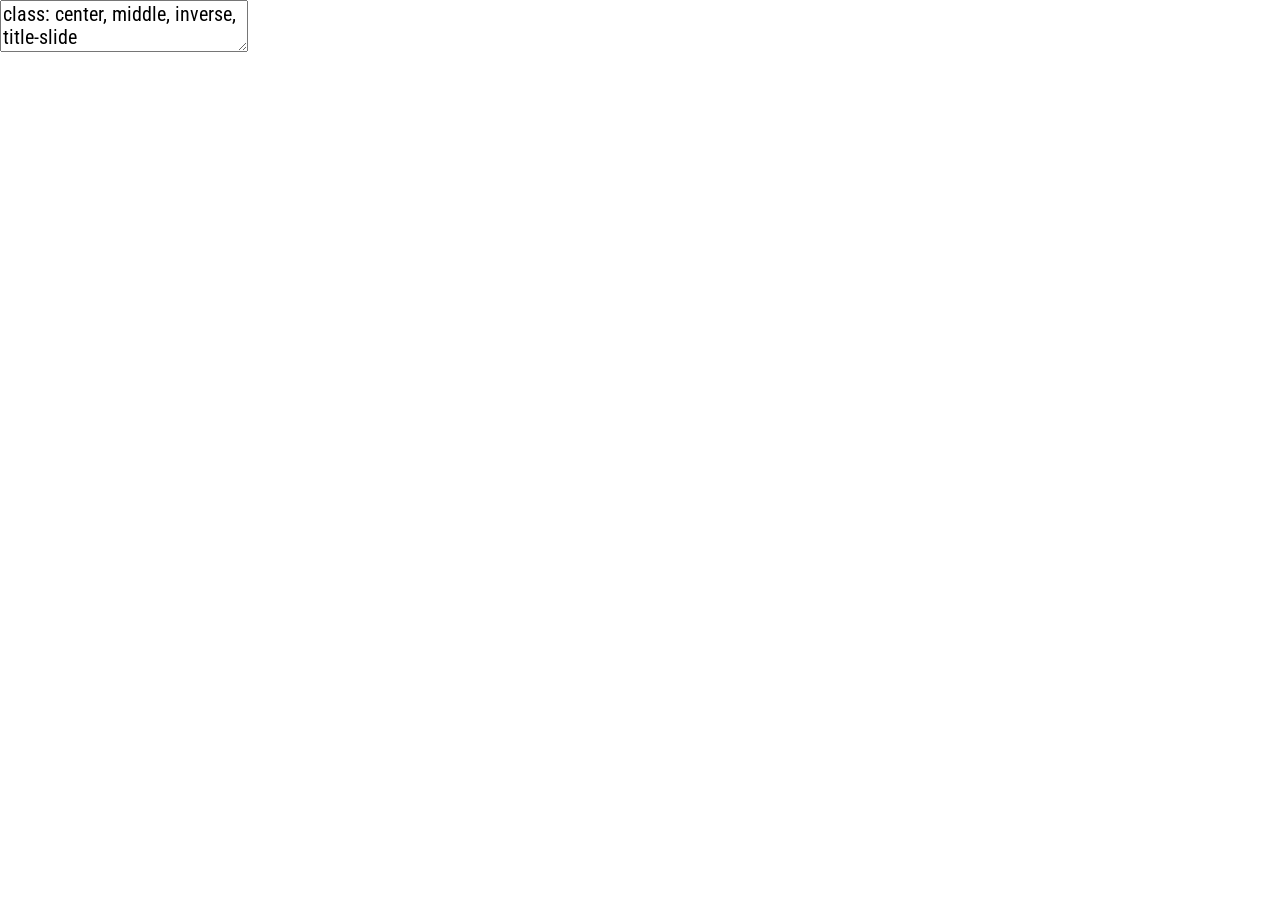
<file: docs/03_cobertura/slides.html>
<!DOCTYPE html>
<html lang="" xml:lang="">
  <head>
    <title>Taller SADS - UNAM</title>
    <meta charset="utf-8" />
    <meta name="author" content="Paulo Inácio Prado (PI)" />
    <script src="libs/header-attrs/header-attrs.js"></script>
    <script src="libs/clipboard/clipboard.min.js"></script>
    <link href="libs/shareon/shareon.min.css" rel="stylesheet" />
    <script src="libs/shareon/shareon.min.js"></script>
    <link href="libs/xaringanExtra-shareagain/shareagain.css" rel="stylesheet" />
    <script src="libs/xaringanExtra-shareagain/shareagain.js"></script>
    <script src="libs/xaringanExtra_fit-screen/fit-screen.js"></script>
    <link href="libs/tachyons/tachyons.min.css" rel="stylesheet" />
    <link href="libs/xaringanExtra-clipboard/xaringanExtra-clipboard.css" rel="stylesheet" />
    <script src="libs/xaringanExtra-clipboard/xaringanExtra-clipboard.js"></script>
    <script>window.xaringanExtraClipboard(null, {"button":"Copiar código <i class=\"fa fa-clipboard\"><\/i>","success":"¡Copiado! <i class=\"fa fa-check\" style=\"color: #90BE6D\"><\/i>","error":"No se copió 😕 <i class=\"fa fa-times-circle\" style=\"color: #F94144\"><\/i>"})</script>
    <link href="libs/font-awesome/css/all.min.css" rel="stylesheet" />
    <link href="libs/font-awesome/css/v4-shims.min.css" rel="stylesheet" />
    <script src="libs/kePrint/kePrint.js"></script>
    <link href="libs/lightable/lightable.css" rel="stylesheet" />
    <link rel="stylesheet" href="../xaringan-themer.css" type="text/css" />
    <link rel="stylesheet" href="../meu_estilo.css" type="text/css" />
  </head>
  <body>
    <textarea id="source">
class: center, middle, inverse, title-slide

.title[
# Taller SADS - UNAM
]
.subtitle[
## Ajuste a datos de frecuencia en clases de abundancia o cobertura
]
.author[
### Paulo Inácio Prado (PI)
]
.date[
### 21 Septiembre 2026
]

---






## Clases de abundancia

.pull-left[

* En muchos inventarios ecológicos no es posible medir con precisión la
  abundancia de cada especie, ya sea por el conteo de individuos o por
  otra medida, como la biomasa.

* En estos casos, las especies se categorizan en **clases de abundancia**
  
* Un caso muy común son las clases de cobertura para organismos
sésiles, como plantas o bentos.]

.pull-right[
&lt;div style="text-align:center; margin-bottom:10px"&gt;
&lt;img src="figs/Braun_Blanquet_scale.png" style="width:90%"&gt;
&lt;p style="font-size:0.7em; margin-top:2px"&gt;Escala de cobertura de  &lt;a href="https://archive.org/details/plantsociologyst00brau/page/32/mode/1up" target="_blank"&gt;Braun-Blanquet (1975)&lt;/a&gt;&lt;/p&gt;
&lt;/div&gt;
]

---

## Estructura de datos en clases de abundancia

Los datos obtenidos por este tipo de inventario son la clase de abundancia de cada especie:

&lt;br&gt;

&lt;table&gt;
 &lt;thead&gt;
  &lt;tr&gt;
   &lt;th style="text-align:left;"&gt;  &lt;/th&gt;
   &lt;th style="text-align:left;"&gt; Clase de Cobertura &lt;/th&gt;
  &lt;/tr&gt;
 &lt;/thead&gt;
&lt;tbody&gt;
  &lt;tr&gt;
   &lt;td style="text-align:left;font-style: italic;"&gt; Tibouchina gracilis &lt;/td&gt;
   &lt;td style="text-align:left;"&gt; 25-35% &lt;/td&gt;
  &lt;/tr&gt;
  &lt;tr&gt;
   &lt;td style="text-align:left;font-style: italic;"&gt; Andropogon lateralis &lt;/td&gt;
   &lt;td style="text-align:left;"&gt; 15-25% &lt;/td&gt;
  &lt;/tr&gt;
  &lt;tr&gt;
   &lt;td style="text-align:left;font-style: italic;"&gt; Verbena hirta &lt;/td&gt;
   &lt;td style="text-align:left;"&gt; 5-15% &lt;/td&gt;
  &lt;/tr&gt;
  &lt;tr&gt;
   &lt;td style="text-align:left;font-style: italic;"&gt; Sisyrinchium palmifolium &lt;/td&gt;
   &lt;td style="text-align:left;"&gt; 3-5% &lt;/td&gt;
  &lt;/tr&gt;
  &lt;tr&gt;
   &lt;td style="text-align:left;font-style: italic;"&gt; Hypoxis decumbens &lt;/td&gt;
   &lt;td style="text-align:left;"&gt; 1-3% &lt;/td&gt;
  &lt;/tr&gt;
  &lt;tr&gt;
   &lt;td style="text-align:left;font-style: italic;"&gt; Mecardonia tenella &lt;/td&gt;
   &lt;td style="text-align:left;"&gt; 1-3% &lt;/td&gt;
  &lt;/tr&gt;
&lt;/tbody&gt;
&lt;/table&gt;
Clase de cobertura de especies de plantas en parcelas de pastizales del sur de Brasil [(Vieira &amp; Overbeck 2020)](https://lume.ufrgs.br/handle/10183/221527)

---

## Estructura de las SAD en clases de abundancia

Las SAD resultantes son tablas de frecuencia de especies en cada clase:

&lt;br&gt;

&lt;table class="table" style="margin-left: auto; margin-right: auto;"&gt;
 &lt;thead&gt;
  &lt;tr&gt;
   &lt;th style="text-align:left;"&gt; Clase de cobertura &lt;/th&gt;
   &lt;th style="text-align:right;"&gt; N especies &lt;/th&gt;
  &lt;/tr&gt;
 &lt;/thead&gt;
&lt;tbody&gt;
  &lt;tr&gt;
   &lt;td style="text-align:left;text-align: center;"&gt; &amp;lt;1% &lt;/td&gt;
   &lt;td style="text-align:right;text-align: center;"&gt; 16 &lt;/td&gt;
  &lt;/tr&gt;
  &lt;tr&gt;
   &lt;td style="text-align:left;text-align: center;"&gt; 1-3% &lt;/td&gt;
   &lt;td style="text-align:right;text-align: center;"&gt; 9 &lt;/td&gt;
  &lt;/tr&gt;
  &lt;tr&gt;
   &lt;td style="text-align:left;text-align: center;"&gt; 3-5% &lt;/td&gt;
   &lt;td style="text-align:right;text-align: center;"&gt; 1 &lt;/td&gt;
  &lt;/tr&gt;
  &lt;tr&gt;
   &lt;td style="text-align:left;text-align: center;"&gt; 5-15% &lt;/td&gt;
   &lt;td style="text-align:right;text-align: center;"&gt; 1 &lt;/td&gt;
  &lt;/tr&gt;
  &lt;tr&gt;
   &lt;td style="text-align:left;text-align: center;"&gt; 15-25% &lt;/td&gt;
   &lt;td style="text-align:right;text-align: center;"&gt; 1 &lt;/td&gt;
  &lt;/tr&gt;
  &lt;tr&gt;
   &lt;td style="text-align:left;text-align: center;"&gt; 25-35% &lt;/td&gt;
   &lt;td style="text-align:right;text-align: center;"&gt; 1 &lt;/td&gt;
  &lt;/tr&gt;
&lt;/tbody&gt;
&lt;/table&gt;
.right[
[(Vieira &amp; Overbeck 2020)](https://lume.ufrgs.br/handle/10183/221527)
]

---

## ¿Cómo ajustar modelos de SAD a datos en clases?

.pull-left[
* Recuerda que nuestros modelos de SAD asignan probabilidades a cada valor de abundancia.

* Sin embargo, ahora tenemos clases, que agregan más de un valor de
  abundancia. ¿Cómo asignar probabilidad a estas clases?

* Para buscar una solución, vamos a empezar con un ejemplo de
clasificación del número de individuos en octavas (ya que las octavas son un tipo de clase de abundancia).
]

.pull-right[

&lt;table&gt;
 &lt;thead&gt;
  &lt;tr&gt;
   &lt;th style="text-align:left;"&gt; Octava &lt;/th&gt;
   &lt;th style="text-align:right;"&gt; N especies &lt;/th&gt;
  &lt;/tr&gt;
 &lt;/thead&gt;
&lt;tbody&gt;
  &lt;tr&gt;
   &lt;td style="text-align:left;text-align: center;"&gt; 0-1 &lt;/td&gt;
   &lt;td style="text-align:right;text-align: center;"&gt; 35 &lt;/td&gt;
  &lt;/tr&gt;
  &lt;tr&gt;
   &lt;td style="text-align:left;text-align: center;"&gt; 1-2 &lt;/td&gt;
   &lt;td style="text-align:right;text-align: center;"&gt; 11 &lt;/td&gt;
  &lt;/tr&gt;
  &lt;tr&gt;
   &lt;td style="text-align:left;text-align: center;"&gt; 2-4 &lt;/td&gt;
   &lt;td style="text-align:right;text-align: center;"&gt; 29 &lt;/td&gt;
  &lt;/tr&gt;
  &lt;tr&gt;
   &lt;td style="text-align:left;text-align: center;"&gt; 4-8 &lt;/td&gt;
   &lt;td style="text-align:right;text-align: center;"&gt; 32 &lt;/td&gt;
  &lt;/tr&gt;
  &lt;tr&gt;
   &lt;td style="text-align:left;text-align: center;"&gt; 8-16 &lt;/td&gt;
   &lt;td style="text-align:right;text-align: center;"&gt; 26 &lt;/td&gt;
  &lt;/tr&gt;
  &lt;tr&gt;
   &lt;td style="text-align:left;text-align: center;"&gt; 16-32 &lt;/td&gt;
   &lt;td style="text-align:right;text-align: center;"&gt; 32 &lt;/td&gt;
  &lt;/tr&gt;
&lt;/tbody&gt;
&lt;/table&gt;

]
---

## ¿Cómo ajustar modelos de SAD a datos en clases?

.pull-left[

* Cada octava incluye uno o más valores de abundancia.

* Cualquier modelo de SAD puede atribuir probabilidades a cada una de estas abundancias

* Así, la probabilidad que el modelo atribuye a la octava será la suma de las probabilidades atribuidas a las abundancias que pertenecen a esa octava
]

.pull-right[
	
&lt;table&gt;
 &lt;thead&gt;
  &lt;tr&gt;
   &lt;th style="text-align:left;"&gt; Abundancia &lt;/th&gt;
   &lt;th style="text-align:left;"&gt; Octava &lt;/th&gt;
   &lt;th style="text-align:right;"&gt; Probabilidad &lt;/th&gt;
  &lt;/tr&gt;
 &lt;/thead&gt;
&lt;tbody&gt;
  &lt;tr&gt;
   &lt;td style="text-align:left;background-color: rgba(240, 240, 240, 1) !important;"&gt; 1 &lt;/td&gt;
   &lt;td style="text-align:left;background-color: rgba(240, 240, 240, 1) !important;"&gt; 0-1 &lt;/td&gt;
   &lt;td style="text-align:right;background-color: rgba(240, 240, 240, 1) !important;"&gt; 0.249 &lt;/td&gt;
  &lt;/tr&gt;
  &lt;tr&gt;
   &lt;td style="text-align:left;color: rgba(217, 217, 217, 1) !important;background-color: rgba(217, 217, 217, 1) !important;"&gt; 2 &lt;/td&gt;
   &lt;td style="text-align:left;color: rgba(217, 217, 217, 1) !important;background-color: rgba(217, 217, 217, 1) !important;"&gt; 1-2 &lt;/td&gt;
   &lt;td style="text-align:right;color: rgba(217, 217, 217, 1) !important;background-color: rgba(217, 217, 217, 1) !important;"&gt; 0.122 &lt;/td&gt;
  &lt;/tr&gt;
  &lt;tr&gt;
   &lt;td style="text-align:left;color: rgba(217, 217, 217, 1) !important;background-color: rgba(217, 217, 217, 1) !important;"&gt; 3 &lt;/td&gt;
   &lt;td style="text-align:left;color: rgba(217, 217, 217, 1) !important;background-color: rgba(217, 217, 217, 1) !important;"&gt; 2-4 &lt;/td&gt;
   &lt;td style="text-align:right;color: rgba(217, 217, 217, 1) !important;background-color: rgba(217, 217, 217, 1) !important;"&gt; 0.080 &lt;/td&gt;
  &lt;/tr&gt;
  &lt;tr&gt;
   &lt;td style="text-align:left;color: rgba(217, 217, 217, 1) !important;background-color: rgba(217, 217, 217, 1) !important;"&gt; 4 &lt;/td&gt;
   &lt;td style="text-align:left;color: rgba(217, 217, 217, 1) !important;background-color: rgba(217, 217, 217, 1) !important;"&gt; 2-4 &lt;/td&gt;
   &lt;td style="text-align:right;color: rgba(217, 217, 217, 1) !important;background-color: rgba(217, 217, 217, 1) !important;"&gt; 0.059 &lt;/td&gt;
  &lt;/tr&gt;
  &lt;tr&gt;
   &lt;td style="text-align:left;color: rgba(217, 217, 217, 1) !important;background-color: rgba(217, 217, 217, 1) !important;"&gt; Subtotal &lt;/td&gt;
   &lt;td style="text-align:left;color: rgba(217, 217, 217, 1) !important;background-color: rgba(217, 217, 217, 1) !important;"&gt; 2-4 &lt;/td&gt;
   &lt;td style="text-align:right;color: rgba(217, 217, 217, 1) !important;background-color: rgba(217, 217, 217, 1) !important;"&gt; 0.139 &lt;/td&gt;
  &lt;/tr&gt;
  &lt;tr&gt;
   &lt;td style="text-align:left;color: rgba(217, 217, 217, 1) !important;background-color: rgba(217, 217, 217, 1) !important;"&gt; 5 &lt;/td&gt;
   &lt;td style="text-align:left;color: rgba(217, 217, 217, 1) !important;background-color: rgba(217, 217, 217, 1) !important;"&gt; 4-8 &lt;/td&gt;
   &lt;td style="text-align:right;color: rgba(217, 217, 217, 1) !important;background-color: rgba(217, 217, 217, 1) !important;"&gt; 0.046 &lt;/td&gt;
  &lt;/tr&gt;
  &lt;tr&gt;
   &lt;td style="text-align:left;color: rgba(217, 217, 217, 1) !important;background-color: rgba(217, 217, 217, 1) !important;"&gt; 6 &lt;/td&gt;
   &lt;td style="text-align:left;color: rgba(217, 217, 217, 1) !important;background-color: rgba(217, 217, 217, 1) !important;"&gt; 4-8 &lt;/td&gt;
   &lt;td style="text-align:right;color: rgba(217, 217, 217, 1) !important;background-color: rgba(217, 217, 217, 1) !important;"&gt; 0.038 &lt;/td&gt;
  &lt;/tr&gt;
  &lt;tr&gt;
   &lt;td style="text-align:left;color: rgba(217, 217, 217, 1) !important;background-color: rgba(217, 217, 217, 1) !important;"&gt; 7 &lt;/td&gt;
   &lt;td style="text-align:left;color: rgba(217, 217, 217, 1) !important;background-color: rgba(217, 217, 217, 1) !important;"&gt; 4-8 &lt;/td&gt;
   &lt;td style="text-align:right;color: rgba(217, 217, 217, 1) !important;background-color: rgba(217, 217, 217, 1) !important;"&gt; 0.032 &lt;/td&gt;
  &lt;/tr&gt;
  &lt;tr&gt;
   &lt;td style="text-align:left;color: rgba(217, 217, 217, 1) !important;background-color: rgba(217, 217, 217, 1) !important;"&gt; 8 &lt;/td&gt;
   &lt;td style="text-align:left;color: rgba(217, 217, 217, 1) !important;background-color: rgba(217, 217, 217, 1) !important;"&gt; 4-8 &lt;/td&gt;
   &lt;td style="text-align:right;color: rgba(217, 217, 217, 1) !important;background-color: rgba(217, 217, 217, 1) !important;"&gt; 0.027 &lt;/td&gt;
  &lt;/tr&gt;
  &lt;tr&gt;
   &lt;td style="text-align:left;color: rgba(217, 217, 217, 1) !important;background-color: rgba(217, 217, 217, 1) !important;"&gt; Subtotal &lt;/td&gt;
   &lt;td style="text-align:left;color: rgba(217, 217, 217, 1) !important;background-color: rgba(217, 217, 217, 1) !important;"&gt; 4-8 &lt;/td&gt;
   &lt;td style="text-align:right;color: rgba(217, 217, 217, 1) !important;background-color: rgba(217, 217, 217, 1) !important;"&gt; 0.142 &lt;/td&gt;
  &lt;/tr&gt;
&lt;/tbody&gt;
&lt;/table&gt;
]
---

## ¿Cómo ajustar modelos de SAD a datos en clases?

.pull-left[

* Cada octava incluye uno o más valores de abundancia.

* Cualquier modelo de SAD puede atribuir probabilidades a cada una de estas abundancias

* Así, la probabilidad que el modelo atribuye a la octava será la suma de las probabilidades atribuidas a las abundancias que pertenecen a esa octava
]

.pull-right[
	
&lt;table&gt;
 &lt;thead&gt;
  &lt;tr&gt;
   &lt;th style="text-align:left;"&gt; Abundancia &lt;/th&gt;
   &lt;th style="text-align:left;"&gt; Octava &lt;/th&gt;
   &lt;th style="text-align:right;"&gt; Probabilidad &lt;/th&gt;
  &lt;/tr&gt;
 &lt;/thead&gt;
&lt;tbody&gt;
  &lt;tr&gt;
   &lt;td style="text-align:left;color: rgba(240, 240, 240, 1) !important;background-color: rgba(217, 217, 217, 1) !important;"&gt; 1 &lt;/td&gt;
   &lt;td style="text-align:left;color: rgba(240, 240, 240, 1) !important;background-color: rgba(217, 217, 217, 1) !important;"&gt; 0-1 &lt;/td&gt;
   &lt;td style="text-align:right;color: rgba(240, 240, 240, 1) !important;background-color: rgba(217, 217, 217, 1) !important;"&gt; 0.249 &lt;/td&gt;
  &lt;/tr&gt;
  &lt;tr&gt;
   &lt;td style="text-align:left;background-color: rgba(240, 240, 240, 1) !important;"&gt; 2 &lt;/td&gt;
   &lt;td style="text-align:left;background-color: rgba(240, 240, 240, 1) !important;"&gt; 1-2 &lt;/td&gt;
   &lt;td style="text-align:right;background-color: rgba(240, 240, 240, 1) !important;"&gt; 0.122 &lt;/td&gt;
  &lt;/tr&gt;
  &lt;tr&gt;
   &lt;td style="text-align:left;color: rgba(217, 217, 217, 1) !important;background-color: rgba(217, 217, 217, 1) !important;"&gt; 3 &lt;/td&gt;
   &lt;td style="text-align:left;color: rgba(217, 217, 217, 1) !important;background-color: rgba(217, 217, 217, 1) !important;"&gt; 2-4 &lt;/td&gt;
   &lt;td style="text-align:right;color: rgba(217, 217, 217, 1) !important;background-color: rgba(217, 217, 217, 1) !important;"&gt; 0.080 &lt;/td&gt;
  &lt;/tr&gt;
  &lt;tr&gt;
   &lt;td style="text-align:left;color: rgba(217, 217, 217, 1) !important;background-color: rgba(217, 217, 217, 1) !important;"&gt; 4 &lt;/td&gt;
   &lt;td style="text-align:left;color: rgba(217, 217, 217, 1) !important;background-color: rgba(217, 217, 217, 1) !important;"&gt; 2-4 &lt;/td&gt;
   &lt;td style="text-align:right;color: rgba(217, 217, 217, 1) !important;background-color: rgba(217, 217, 217, 1) !important;"&gt; 0.059 &lt;/td&gt;
  &lt;/tr&gt;
  &lt;tr&gt;
   &lt;td style="text-align:left;color: rgba(217, 217, 217, 1) !important;background-color: rgba(217, 217, 217, 1) !important;"&gt; Subtotal &lt;/td&gt;
   &lt;td style="text-align:left;color: rgba(217, 217, 217, 1) !important;background-color: rgba(217, 217, 217, 1) !important;"&gt; 2-4 &lt;/td&gt;
   &lt;td style="text-align:right;color: rgba(217, 217, 217, 1) !important;background-color: rgba(217, 217, 217, 1) !important;"&gt; 0.139 &lt;/td&gt;
  &lt;/tr&gt;
  &lt;tr&gt;
   &lt;td style="text-align:left;color: rgba(217, 217, 217, 1) !important;background-color: rgba(217, 217, 217, 1) !important;"&gt; 5 &lt;/td&gt;
   &lt;td style="text-align:left;color: rgba(217, 217, 217, 1) !important;background-color: rgba(217, 217, 217, 1) !important;"&gt; 4-8 &lt;/td&gt;
   &lt;td style="text-align:right;color: rgba(217, 217, 217, 1) !important;background-color: rgba(217, 217, 217, 1) !important;"&gt; 0.046 &lt;/td&gt;
  &lt;/tr&gt;
  &lt;tr&gt;
   &lt;td style="text-align:left;color: rgba(217, 217, 217, 1) !important;background-color: rgba(217, 217, 217, 1) !important;"&gt; 6 &lt;/td&gt;
   &lt;td style="text-align:left;color: rgba(217, 217, 217, 1) !important;background-color: rgba(217, 217, 217, 1) !important;"&gt; 4-8 &lt;/td&gt;
   &lt;td style="text-align:right;color: rgba(217, 217, 217, 1) !important;background-color: rgba(217, 217, 217, 1) !important;"&gt; 0.038 &lt;/td&gt;
  &lt;/tr&gt;
  &lt;tr&gt;
   &lt;td style="text-align:left;color: rgba(217, 217, 217, 1) !important;background-color: rgba(217, 217, 217, 1) !important;"&gt; 7 &lt;/td&gt;
   &lt;td style="text-align:left;color: rgba(217, 217, 217, 1) !important;background-color: rgba(217, 217, 217, 1) !important;"&gt; 4-8 &lt;/td&gt;
   &lt;td style="text-align:right;color: rgba(217, 217, 217, 1) !important;background-color: rgba(217, 217, 217, 1) !important;"&gt; 0.032 &lt;/td&gt;
  &lt;/tr&gt;
  &lt;tr&gt;
   &lt;td style="text-align:left;color: rgba(217, 217, 217, 1) !important;background-color: rgba(217, 217, 217, 1) !important;"&gt; 8 &lt;/td&gt;
   &lt;td style="text-align:left;color: rgba(217, 217, 217, 1) !important;background-color: rgba(217, 217, 217, 1) !important;"&gt; 4-8 &lt;/td&gt;
   &lt;td style="text-align:right;color: rgba(217, 217, 217, 1) !important;background-color: rgba(217, 217, 217, 1) !important;"&gt; 0.027 &lt;/td&gt;
  &lt;/tr&gt;
  &lt;tr&gt;
   &lt;td style="text-align:left;color: rgba(217, 217, 217, 1) !important;background-color: rgba(217, 217, 217, 1) !important;"&gt; Subtotal &lt;/td&gt;
   &lt;td style="text-align:left;color: rgba(217, 217, 217, 1) !important;background-color: rgba(217, 217, 217, 1) !important;"&gt; 4-8 &lt;/td&gt;
   &lt;td style="text-align:right;color: rgba(217, 217, 217, 1) !important;background-color: rgba(217, 217, 217, 1) !important;"&gt; 0.142 &lt;/td&gt;
  &lt;/tr&gt;
&lt;/tbody&gt;
&lt;/table&gt;
]
---
## ¿Cómo ajustar modelos de SAD a datos en clases?

.pull-left[

* Cada octava incluye uno o más valores de abundancia.

* Cualquier modelo de SAD puede atribuir probabilidades a cada una de estas abundancias

* Así, la probabilidad que el modelo atribuye a la octava será la suma de las probabilidades atribuidas a las abundancias que pertenecen a esa octava
]

.pull-right[
	
&lt;table&gt;
 &lt;thead&gt;
  &lt;tr&gt;
   &lt;th style="text-align:left;"&gt; Abundancia &lt;/th&gt;
   &lt;th style="text-align:left;"&gt; Octava &lt;/th&gt;
   &lt;th style="text-align:right;"&gt; Probabilidad &lt;/th&gt;
  &lt;/tr&gt;
 &lt;/thead&gt;
&lt;tbody&gt;
  &lt;tr&gt;
   &lt;td style="text-align:left;color: rgba(240, 240, 240, 1) !important;background-color: rgba(217, 217, 217, 1) !important;"&gt; 1 &lt;/td&gt;
   &lt;td style="text-align:left;color: rgba(240, 240, 240, 1) !important;background-color: rgba(217, 217, 217, 1) !important;"&gt; 0-1 &lt;/td&gt;
   &lt;td style="text-align:right;color: rgba(240, 240, 240, 1) !important;background-color: rgba(217, 217, 217, 1) !important;"&gt; 0.249 &lt;/td&gt;
  &lt;/tr&gt;
  &lt;tr&gt;
   &lt;td style="text-align:left;color: rgba(240, 240, 240, 1) !important;background-color: rgba(217, 217, 217, 1) !important;"&gt; 2 &lt;/td&gt;
   &lt;td style="text-align:left;color: rgba(240, 240, 240, 1) !important;background-color: rgba(217, 217, 217, 1) !important;"&gt; 1-2 &lt;/td&gt;
   &lt;td style="text-align:right;color: rgba(240, 240, 240, 1) !important;background-color: rgba(217, 217, 217, 1) !important;"&gt; 0.122 &lt;/td&gt;
  &lt;/tr&gt;
  &lt;tr&gt;
   &lt;td style="text-align:left;background-color: rgba(240, 240, 240, 1) !important;"&gt; 3 &lt;/td&gt;
   &lt;td style="text-align:left;background-color: rgba(240, 240, 240, 1) !important;"&gt; 2-4 &lt;/td&gt;
   &lt;td style="text-align:right;background-color: rgba(240, 240, 240, 1) !important;"&gt; 0.080 &lt;/td&gt;
  &lt;/tr&gt;
  &lt;tr&gt;
   &lt;td style="text-align:left;background-color: rgba(240, 240, 240, 1) !important;"&gt; 4 &lt;/td&gt;
   &lt;td style="text-align:left;background-color: rgba(240, 240, 240, 1) !important;"&gt; 2-4 &lt;/td&gt;
   &lt;td style="text-align:right;background-color: rgba(240, 240, 240, 1) !important;"&gt; 0.059 &lt;/td&gt;
  &lt;/tr&gt;
  &lt;tr&gt;
   &lt;td style="text-align:left;background-color: rgba(240, 240, 240, 1) !important;"&gt; Subtotal &lt;/td&gt;
   &lt;td style="text-align:left;background-color: rgba(240, 240, 240, 1) !important;"&gt; 2-4 &lt;/td&gt;
   &lt;td style="text-align:right;background-color: rgba(240, 240, 240, 1) !important;"&gt; 0.139 &lt;/td&gt;
  &lt;/tr&gt;
  &lt;tr&gt;
   &lt;td style="text-align:left;color: rgba(217, 217, 217, 1) !important;background-color: rgba(217, 217, 217, 1) !important;"&gt; 5 &lt;/td&gt;
   &lt;td style="text-align:left;color: rgba(217, 217, 217, 1) !important;background-color: rgba(217, 217, 217, 1) !important;"&gt; 4-8 &lt;/td&gt;
   &lt;td style="text-align:right;color: rgba(217, 217, 217, 1) !important;background-color: rgba(217, 217, 217, 1) !important;"&gt; 0.046 &lt;/td&gt;
  &lt;/tr&gt;
  &lt;tr&gt;
   &lt;td style="text-align:left;color: rgba(217, 217, 217, 1) !important;background-color: rgba(217, 217, 217, 1) !important;"&gt; 6 &lt;/td&gt;
   &lt;td style="text-align:left;color: rgba(217, 217, 217, 1) !important;background-color: rgba(217, 217, 217, 1) !important;"&gt; 4-8 &lt;/td&gt;
   &lt;td style="text-align:right;color: rgba(217, 217, 217, 1) !important;background-color: rgba(217, 217, 217, 1) !important;"&gt; 0.038 &lt;/td&gt;
  &lt;/tr&gt;
  &lt;tr&gt;
   &lt;td style="text-align:left;color: rgba(217, 217, 217, 1) !important;background-color: rgba(217, 217, 217, 1) !important;"&gt; 7 &lt;/td&gt;
   &lt;td style="text-align:left;color: rgba(217, 217, 217, 1) !important;background-color: rgba(217, 217, 217, 1) !important;"&gt; 4-8 &lt;/td&gt;
   &lt;td style="text-align:right;color: rgba(217, 217, 217, 1) !important;background-color: rgba(217, 217, 217, 1) !important;"&gt; 0.032 &lt;/td&gt;
  &lt;/tr&gt;
  &lt;tr&gt;
   &lt;td style="text-align:left;color: rgba(217, 217, 217, 1) !important;background-color: rgba(217, 217, 217, 1) !important;"&gt; 8 &lt;/td&gt;
   &lt;td style="text-align:left;color: rgba(217, 217, 217, 1) !important;background-color: rgba(217, 217, 217, 1) !important;"&gt; 4-8 &lt;/td&gt;
   &lt;td style="text-align:right;color: rgba(217, 217, 217, 1) !important;background-color: rgba(217, 217, 217, 1) !important;"&gt; 0.027 &lt;/td&gt;
  &lt;/tr&gt;
  &lt;tr&gt;
   &lt;td style="text-align:left;color: rgba(217, 217, 217, 1) !important;background-color: rgba(217, 217, 217, 1) !important;"&gt; Subtotal &lt;/td&gt;
   &lt;td style="text-align:left;color: rgba(217, 217, 217, 1) !important;background-color: rgba(217, 217, 217, 1) !important;"&gt; 4-8 &lt;/td&gt;
   &lt;td style="text-align:right;color: rgba(217, 217, 217, 1) !important;background-color: rgba(217, 217, 217, 1) !important;"&gt; 0.142 &lt;/td&gt;
  &lt;/tr&gt;
&lt;/tbody&gt;
&lt;/table&gt;
]

---
## ¿Cómo ajustar modelos de SAD a datos en clases?

.pull-left[

* Cada octava incluye uno o más valores de abundancia.

* Cualquier modelo de SAD puede atribuir probabilidades a cada una de estas abundancias

* Así, la probabilidad que el modelo atribuye a la octava será la suma de las probabilidades atribuidas a las abundancias que pertenecen a esa octava
]

.pull-right[
	
&lt;table&gt;
 &lt;thead&gt;
  &lt;tr&gt;
   &lt;th style="text-align:left;"&gt; Abundancia &lt;/th&gt;
   &lt;th style="text-align:left;"&gt; Octava &lt;/th&gt;
   &lt;th style="text-align:right;"&gt; Probabilidad &lt;/th&gt;
  &lt;/tr&gt;
 &lt;/thead&gt;
&lt;tbody&gt;
  &lt;tr&gt;
   &lt;td style="text-align:left;color: rgba(240, 240, 240, 1) !important;background-color: rgba(217, 217, 217, 1) !important;"&gt; 1 &lt;/td&gt;
   &lt;td style="text-align:left;color: rgba(240, 240, 240, 1) !important;background-color: rgba(217, 217, 217, 1) !important;"&gt; 0-1 &lt;/td&gt;
   &lt;td style="text-align:right;color: rgba(240, 240, 240, 1) !important;background-color: rgba(217, 217, 217, 1) !important;"&gt; 0.249 &lt;/td&gt;
  &lt;/tr&gt;
  &lt;tr&gt;
   &lt;td style="text-align:left;color: rgba(240, 240, 240, 1) !important;background-color: rgba(217, 217, 217, 1) !important;"&gt; 2 &lt;/td&gt;
   &lt;td style="text-align:left;color: rgba(240, 240, 240, 1) !important;background-color: rgba(217, 217, 217, 1) !important;"&gt; 1-2 &lt;/td&gt;
   &lt;td style="text-align:right;color: rgba(240, 240, 240, 1) !important;background-color: rgba(217, 217, 217, 1) !important;"&gt; 0.122 &lt;/td&gt;
  &lt;/tr&gt;
  &lt;tr&gt;
   &lt;td style="text-align:left;color: rgba(240, 240, 240, 1) !important;background-color: rgba(217, 217, 217, 1) !important;"&gt; 3 &lt;/td&gt;
   &lt;td style="text-align:left;color: rgba(240, 240, 240, 1) !important;background-color: rgba(217, 217, 217, 1) !important;"&gt; 2-4 &lt;/td&gt;
   &lt;td style="text-align:right;color: rgba(240, 240, 240, 1) !important;background-color: rgba(217, 217, 217, 1) !important;"&gt; 0.080 &lt;/td&gt;
  &lt;/tr&gt;
  &lt;tr&gt;
   &lt;td style="text-align:left;color: rgba(240, 240, 240, 1) !important;background-color: rgba(217, 217, 217, 1) !important;"&gt; 4 &lt;/td&gt;
   &lt;td style="text-align:left;color: rgba(240, 240, 240, 1) !important;background-color: rgba(217, 217, 217, 1) !important;"&gt; 2-4 &lt;/td&gt;
   &lt;td style="text-align:right;color: rgba(240, 240, 240, 1) !important;background-color: rgba(217, 217, 217, 1) !important;"&gt; 0.059 &lt;/td&gt;
  &lt;/tr&gt;
  &lt;tr&gt;
   &lt;td style="text-align:left;color: rgba(240, 240, 240, 1) !important;background-color: rgba(217, 217, 217, 1) !important;"&gt; Subtotal &lt;/td&gt;
   &lt;td style="text-align:left;color: rgba(240, 240, 240, 1) !important;background-color: rgba(217, 217, 217, 1) !important;"&gt; 2-4 &lt;/td&gt;
   &lt;td style="text-align:right;color: rgba(240, 240, 240, 1) !important;background-color: rgba(217, 217, 217, 1) !important;"&gt; 0.139 &lt;/td&gt;
  &lt;/tr&gt;
  &lt;tr&gt;
   &lt;td style="text-align:left;background-color: rgba(240, 240, 240, 1) !important;"&gt; 5 &lt;/td&gt;
   &lt;td style="text-align:left;background-color: rgba(240, 240, 240, 1) !important;"&gt; 4-8 &lt;/td&gt;
   &lt;td style="text-align:right;background-color: rgba(240, 240, 240, 1) !important;"&gt; 0.046 &lt;/td&gt;
  &lt;/tr&gt;
  &lt;tr&gt;
   &lt;td style="text-align:left;background-color: rgba(240, 240, 240, 1) !important;"&gt; 6 &lt;/td&gt;
   &lt;td style="text-align:left;background-color: rgba(240, 240, 240, 1) !important;"&gt; 4-8 &lt;/td&gt;
   &lt;td style="text-align:right;background-color: rgba(240, 240, 240, 1) !important;"&gt; 0.038 &lt;/td&gt;
  &lt;/tr&gt;
  &lt;tr&gt;
   &lt;td style="text-align:left;background-color: rgba(240, 240, 240, 1) !important;"&gt; 7 &lt;/td&gt;
   &lt;td style="text-align:left;background-color: rgba(240, 240, 240, 1) !important;"&gt; 4-8 &lt;/td&gt;
   &lt;td style="text-align:right;background-color: rgba(240, 240, 240, 1) !important;"&gt; 0.032 &lt;/td&gt;
  &lt;/tr&gt;
  &lt;tr&gt;
   &lt;td style="text-align:left;background-color: rgba(240, 240, 240, 1) !important;"&gt; 8 &lt;/td&gt;
   &lt;td style="text-align:left;background-color: rgba(240, 240, 240, 1) !important;"&gt; 4-8 &lt;/td&gt;
   &lt;td style="text-align:right;background-color: rgba(240, 240, 240, 1) !important;"&gt; 0.027 &lt;/td&gt;
  &lt;/tr&gt;
  &lt;tr&gt;
   &lt;td style="text-align:left;background-color: rgba(240, 240, 240, 1) !important;"&gt; Subtotal &lt;/td&gt;
   &lt;td style="text-align:left;background-color: rgba(240, 240, 240, 1) !important;"&gt; 4-8 &lt;/td&gt;
   &lt;td style="text-align:right;background-color: rgba(240, 240, 240, 1) !important;"&gt; 0.142 &lt;/td&gt;
  &lt;/tr&gt;
&lt;/tbody&gt;
&lt;/table&gt;
]
---

## Formalizando
&lt;br&gt;
Sea `\(X\)` una variable aleatoria discreta que representa la abundancia de una especie, con soporte (conjunto de valores posibles) 

`$$\mathcal{X} = \{1, 2, 3, \ldots, n\}$$`.
--
&lt;br&gt;
Una clase de abundancia `\(C_i\)` es un subconjunto de `\(\mathcal{X}\)`, definida por un intervalo entre un valor mínimo `\(L_i\)` (exclusivo) y un valor máximo `\(U_i\)` (inclusivo):

`$$C_i = \{x \in \mathcal{X} : L_i &lt; x \leq U_i\}$$`


---

## Formalizando

&lt;br&gt;
Un modelo `\(f(x)\)` asigna una probabilidad a cada valor posible de abundancia:

`$$f(x) = P(X = x), \quad x \in \mathcal{X}$$`

--

&lt;br&gt;
Entonces la probabilidad de que una especie tomada al azar pertenezca a la clase `\(C_i\)` es la suma de las probabilidades atribuidas por el modelo a todos los valores de abundancia contenidos en esa clase:

`$$P(X \in C_i) = \sum_{x=L_i+1}^{U_i} f(x)$$`

---

## Distribuciones de probabilidad continuas

.pull-left[

* Para medidas de abundancia continuas (como masas, áreas o
  cobertura), usamos modelos de distribución continuas
  (p. ej. lognormal, exponencial, gama).

* Para estos modelos, la probabilidad siempre se calcula sumando
  los valores atribuidos por el modelo, en un intervalo, por medio de una
  integral:

$$ P(L \leq x \leq U) ~ = ~ \int_L^U f(x) \, dx $$
]

.pull-right[

&lt;img src="slides_files/figure-html/lognormal-probabilidad-1.png" alt="" width="90%" /&gt;

]

---
## Ajuste con el paquete `sads`
.pull-left[
* `sads` tiene la función `fitsadC` para el ajuste de datos agregados en
  clases de abundancia

* Por ahora, es posible ajustar las distribuciones continuas:
exponencial, gama, lognormal, Weibull y Pareto. 

* Para usar esta función, necesitas un vector numérico con el valor
de abundancia de cada especie. Puede ser cualquier valor
contenido dentro de la clase de abundancia de la especie, como el límite superior de la
clase o su punto medio. ]

.pull-right[
El conjunto de datos `grasslands` tiene el código original de la clase de abundancia, una etiqueta de la clase, y el límite superior y el punto medio de la clase de cada especie en una muestra de plantas de pastizales del sur de Brasil:


``` r
&gt; head(grasslands)
```

```
                      class  cover upper mids
Andropogon lateralis    2.0 15-25%    25 20.0
Andropogon macrothrix   0.1    &lt;1%     1  0.5
Axonopus affinis        0.1    &lt;1%     1  0.5
Baccharis trimera       0.1    &lt;1%     1  0.5
Briza poaemorpha        0.1    &lt;1%     1  0.5
Briza uniolae           0.1    &lt;1%     1  0.5
```
]
---

## Flujo de trabajo del ajuste

La funcion de ajuste recibe un objeto de la clase `histogram`, que debes crear con tus datos. Las etapas del ajuste son:

--

&lt;br&gt;

**1.**  Define los intervalos de las clases de abundancia utilizadas: 


``` r
&gt; (grass.brk &lt;- c(0,1,3,5,seq(15,100, by=10),100))
```

```
 [1]   0   1   3   5  15  25  35  45  55  65  75  85  95 100
```
&lt;br&gt;

--

**2.** Crea un objeto histograma con estos intervalos y tus datos, con la función `hist()`


``` r
&gt; grass.h &lt;- hist(grasslands$mids, breaks = grass.brk, plot = FALSE)
```

---

## Flujo de trabajo del ajuste

El objeto resultante tiene los intervalos y los puntos medios de las
   clases, y el número de observaciones por clase, entre otra
   información:


``` r
&gt; str(grass.h)
```

```
List of 6
 $ breaks  : num [1:14] 0 1 3 5 15 25 35 45 55 65 ...
 $ counts  : int [1:13] 16 9 1 1 1 1 0 0 0 0 ...
 $ density : num [1:13] 0.55172 0.15517 0.01724 0.00345 0.00345 ...
 $ mids    : num [1:13] 0.5 2 4 10 20 30 40 50 60 70 ...
 $ xname   : chr "grasslands$mids"
 $ equidist: logi FALSE
 - attr(*, "class")= chr "histogram"
```

---

## Flujo de trabajo del ajuste

*3.* Ahora pasa el objeto histograma a la función `fitsadC()`, indicando el modelo con el argumento `sad`


``` r
&gt; grass.e &lt;- fitsadC(grass.h, "exp")     
&gt; grass.g &lt;- fitsadC(grass.h, "gamma")   
&gt; grass.l &lt;- fitsadC(grass.h, "lnorm")
```

--

Los objetos de la clase `fitsadC` aceptan los métodos que ya conocemos 


``` r
&gt; coef(grass.e)
```

```
    rate 
0.358704 
```

``` r
&gt; AIC(grass.g)
```

```
[1] 79.36705
```
---

## Comparación de modelos

.pull-left[
**Tabla de selección de modelos (AICc)**

``` r
&gt; AICctab(grass.e, grass.g, grass.l,
+         mnames = c("Exponencial", "Gamma",
+                    "Log-normal"),
+         weights = TRUE, base = TRUE)
```

```
            AICc dAICc df weight
Log-normal  77.6  0.0  2  0.81  
Gamma       80.6  2.9  2  0.19  
Exponencial 95.2 17.6  1  &lt;0.001
```
**RAD observadas y previstas**

``` r
&gt; plot(rad(grass.h))
&gt; lines(radpred(grass.e), col=1)
&gt; lines(radpred(grass.g), col=2)
&gt; lines(radpred(grass.l), col=3)
```
]

.pull-right[
&lt;img src="slides_files/figure-html/fitsadC-rads-plot-1.png" alt="" width="90%" /&gt;
]
---

## Predichos

.pull-left[
La función `coverpred` calcula el número esperado de especies por
clase de abundancia

``` r
&gt; grass.e.p &lt;- coverpred(grass.e)
&gt; grass.g.p &lt;- coverpred(grass.g)
&gt; grass.l.p &lt;- coverpred(grass.l)
```
Que podemos agregar al histograma observado

``` r
&gt; plot(grass.h, main = "", xlab = "Clase de abundancia", xlim = c(0, 40))
&gt; points(grass.e.p, col = 1, lwd =2)
&gt; points(grass.g.p, col = 2, lwd =2)
&gt; points(grass.l.p, col = 3, lwd =2)
&gt; legend("topright",
+        legend = c("Exponencial", "Gamma", "Lognormal"),
+        col = 1:3, bty = "n", lty = 1, pch = 1)
```

]

.pull-right[

&lt;img src="slides_files/figure-html/coverpred-plot-show-1.png" alt="" width="90%" /&gt;
]


---

.left-column[
&lt;img src="../01_introduccion/figs/bora-la.jpg" alt="" width="90%" style="display: block; margin: auto;" /&gt;
]

.right-column[

### ¡Vámonos!

Encuentra en nuestro sitio el [tutorial](https://piklprado.github.io/sads_UNAM/02_ajustes.html):

* **Ajuste** - *Ajuste de modelos a datos de clases de cobertura*           
]
    </textarea>
<style data-target="print-only">@media screen {.remark-slide-container{display:block;}.remark-slide-scaler{box-shadow:none;}}</style>
<script src="https://remarkjs.com/downloads/remark-latest.min.js"></script>
<script>var slideshow = remark.create({
  "highlightStyle": "github",
  "highlightLines": true,
  "countIncrementalSlides": false,
  "ratio": "16:9"
});
if (window.HTMLWidgets) slideshow.on('afterShowSlide', function (slide) {
  window.dispatchEvent(new Event('resize'));
});
(function(d) {
  var s = d.createElement("style"), r = d.querySelector(".remark-slide-scaler");
  if (!r) return;
  s.type = "text/css"; s.innerHTML = "@page {size: " + r.style.width + " " + r.style.height +"; }";
  d.head.appendChild(s);
})(document);

(function(d) {
  var el = d.getElementsByClassName("remark-slides-area");
  if (!el) return;
  var slide, slides = slideshow.getSlides(), els = el[0].children;
  for (var i = 1; i < slides.length; i++) {
    slide = slides[i];
    if (slide.properties.continued === "true" || slide.properties.count === "false") {
      els[i - 1].className += ' has-continuation';
    }
  }
  var s = d.createElement("style");
  s.type = "text/css"; s.innerHTML = "@media print { .has-continuation { display: none; } }";
  d.head.appendChild(s);
})(document);
// delete the temporary CSS (for displaying all slides initially) when the user
// starts to view slides
(function() {
  var deleted = false;
  slideshow.on('beforeShowSlide', function(slide) {
    if (deleted) return;
    var sheets = document.styleSheets, node;
    for (var i = 0; i < sheets.length; i++) {
      node = sheets[i].ownerNode;
      if (node.dataset["target"] !== "print-only") continue;
      node.parentNode.removeChild(node);
    }
    deleted = true;
  });
})();
// add `data-at-shortcutkeys` attribute to <body> to resolve conflicts with JAWS
// screen reader (see PR #262)
(function(d) {
  let res = {};
  d.querySelectorAll('.remark-help-content table tr').forEach(tr => {
    const t = tr.querySelector('td:nth-child(2)').innerText;
    tr.querySelectorAll('td:first-child .key').forEach(key => {
      const k = key.innerText;
      if (/^[a-z]$/.test(k)) res[k] = t;  // must be a single letter (key)
    });
  });
  d.body.setAttribute('data-at-shortcutkeys', JSON.stringify(res));
})(document);
(function() {
  "use strict"
  // Replace <script> tags in slides area to make them executable
  var scripts = document.querySelectorAll(
    '.remark-slides-area .remark-slide-container script'
  );
  if (!scripts.length) return;
  for (var i = 0; i < scripts.length; i++) {
    var s = document.createElement('script');
    var code = document.createTextNode(scripts[i].textContent);
    s.appendChild(code);
    var scriptAttrs = scripts[i].attributes;
    for (var j = 0; j < scriptAttrs.length; j++) {
      s.setAttribute(scriptAttrs[j].name, scriptAttrs[j].value);
    }
    scripts[i].parentElement.replaceChild(s, scripts[i]);
  }
})();
(function() {
  var links = document.getElementsByTagName('a');
  for (var i = 0; i < links.length; i++) {
    if (/^(https?:)?\/\//.test(links[i].getAttribute('href'))) {
      links[i].target = '_blank';
    }
  }
})();
// adds .remark-code-has-line-highlighted class to <pre> parent elements
// of code chunks containing highlighted lines with class .remark-code-line-highlighted
(function(d) {
  const hlines = d.querySelectorAll('.remark-code-line-highlighted');
  const preParents = [];
  const findPreParent = function(line, p = 0) {
    if (p > 1) return null; // traverse up no further than grandparent
    const el = line.parentElement;
    return el.tagName === "PRE" ? el : findPreParent(el, ++p);
  };

  for (let line of hlines) {
    let pre = findPreParent(line);
    if (pre && !preParents.includes(pre)) preParents.push(pre);
  }
  preParents.forEach(p => p.classList.add("remark-code-has-line-highlighted"));
})(document);</script>

<script>
slideshow._releaseMath = function(el) {
  var i, text, code, codes = el.getElementsByTagName('code');
  for (i = 0; i < codes.length;) {
    code = codes[i];
    if (code.parentNode.tagName !== 'PRE' && code.childElementCount === 0) {
      text = code.textContent;
      if (/^\\\((.|\s)+\\\)$/.test(text) || /^\\\[(.|\s)+\\\]$/.test(text) ||
          /^\$\$(.|\s)+\$\$$/.test(text) ||
          /^\\begin\{([^}]+)\}(.|\s)+\\end\{[^}]+\}$/.test(text)) {
        code.outerHTML = code.innerHTML;  // remove <code></code>
        continue;
      }
    }
    i++;
  }
};
slideshow._releaseMath(document);
</script>
<!-- dynamically load mathjax for compatibility with self-contained -->
<script>
(function () {
  var script = document.createElement('script');
  script.type = 'text/javascript';
  script.src  = 'https://mathjax.rstudio.com/latest/MathJax.js?config=TeX-MML-AM_CHTML';
  if (location.protocol !== 'file:' && /^https?:/.test(script.src))
    script.src  = script.src.replace(/^https?:/, '');
  document.getElementsByTagName('head')[0].appendChild(script);
})();
</script>
  </body>
</html>
</file>
<file: docs/site_libs/tippy-6.2.7/tippy.css>
.tippy-box[data-animation=fade][data-state=hidden]{opacity:0}[data-tippy-root]{max-width:calc(100vw - 10px)}.tippy-box{position:relative;background-color:#333;color:#fff;border-radius:4px;font-size:14px;line-height:1.4;outline:0;transition-property:transform,visibility,opacity}.tippy-box[data-placement^=top]>.tippy-arrow{bottom:0}.tippy-box[data-placement^=top]>.tippy-arrow:before{bottom:-7px;left:0;border-width:8px 8px 0;border-top-color:initial;transform-origin:center top}.tippy-box[data-placement^=bottom]>.tippy-arrow{top:0}.tippy-box[data-placement^=bottom]>.tippy-arrow:before{top:-7px;left:0;border-width:0 8px 8px;border-bottom-color:initial;transform-origin:center bottom}.tippy-box[data-placement^=left]>.tippy-arrow{right:0}.tippy-box[data-placement^=left]>.tippy-arrow:before{border-width:8px 0 8px 8px;border-left-color:initial;right:-7px;transform-origin:center left}.tippy-box[data-placement^=right]>.tippy-arrow{left:0}.tippy-box[data-placement^=right]>.tippy-arrow:before{left:-7px;border-width:8px 8px 8px 0;border-right-color:initial;transform-origin:center right}.tippy-box[data-inertia][data-state=visible]{transition-timing-function:cubic-bezier(.54,1.5,.38,1.11)}.tippy-arrow{width:16px;height:16px;color:#333}.tippy-arrow:before{content:"";position:absolute;border-color:transparent;border-style:solid}.tippy-content{position:relative;padding:5px 9px;z-index:1}
</file>
<file: docs/site_libs/tippy-6.2.7/tippy-light-border.css>
.tippy-box[data-theme~=light-border]{background-color:#fff;background-clip:padding-box;border:1px solid rgba(0,8,16,.15);color:#333;box-shadow:0 4px 14px -2px rgba(0,8,16,.08)}.tippy-box[data-theme~=light-border]>.tippy-backdrop{background-color:#fff}.tippy-box[data-theme~=light-border]>.tippy-arrow:after,.tippy-box[data-theme~=light-border]>.tippy-svg-arrow:after{content:"";position:absolute;z-index:-1}.tippy-box[data-theme~=light-border]>.tippy-arrow:after{border-color:transparent;border-style:solid}.tippy-box[data-theme~=light-border][data-placement^=top]>.tippy-arrow:before{border-top-color:#fff}.tippy-box[data-theme~=light-border][data-placement^=top]>.tippy-arrow:after{border-top-color:rgba(0,8,16,.2);border-width:7px 7px 0;top:17px;left:1px}.tippy-box[data-theme~=light-border][data-placement^=top]>.tippy-svg-arrow>svg{top:16px}.tippy-box[data-theme~=light-border][data-placement^=top]>.tippy-svg-arrow:after{top:17px}.tippy-box[data-theme~=light-border][data-placement^=bottom]>.tippy-arrow:before{border-bottom-color:#fff;bottom:16px}.tippy-box[data-theme~=light-border][data-placement^=bottom]>.tippy-arrow:after{border-bottom-color:rgba(0,8,16,.2);border-width:0 7px 7px;bottom:17px;left:1px}.tippy-box[data-theme~=light-border][data-placement^=bottom]>.tippy-svg-arrow>svg{bottom:16px}.tippy-box[data-theme~=light-border][data-placement^=bottom]>.tippy-svg-arrow:after{bottom:17px}.tippy-box[data-theme~=light-border][data-placement^=left]>.tippy-arrow:before{border-left-color:#fff}.tippy-box[data-theme~=light-border][data-placement^=left]>.tippy-arrow:after{border-left-color:rgba(0,8,16,.2);border-width:7px 0 7px 7px;left:17px;top:1px}.tippy-box[data-theme~=light-border][data-placement^=left]>.tippy-svg-arrow>svg{left:11px}.tippy-box[data-theme~=light-border][data-placement^=left]>.tippy-svg-arrow:after{left:12px}.tippy-box[data-theme~=light-border][data-placement^=right]>.tippy-arrow:before{border-right-color:#fff;right:16px}.tippy-box[data-theme~=light-border][data-placement^=right]>.tippy-arrow:after{border-width:7px 7px 7px 0;right:17px;top:1px;border-right-color:rgba(0,8,16,.2)}.tippy-box[data-theme~=light-border][data-placement^=right]>.tippy-svg-arrow>svg{right:11px}.tippy-box[data-theme~=light-border][data-placement^=right]>.tippy-svg-arrow:after{right:12px}.tippy-box[data-theme~=light-border]>.tippy-svg-arrow{fill:#fff}.tippy-box[data-theme~=light-border]>.tippy-svg-arrow:after{background-image:url([data-uri]);background-size:16px 6px;width:16px;height:6px}
</file>
<file: 01_introduccion/libs/xaringanExtra-shareagain/shareagain.css>
/* Animations by animate.css */

@-webkit-keyframes slideOutDown {
  from {
    -webkit-transform: translate3d(0, 0, 0);
    transform: translate3d(0, 0, 0);
  }

  to {
    visibility: hidden;
    -webkit-transform: translate3d(0, 100%, 0);
    transform: translate3d(0, 100%, 0);
  }
}

@keyframes slideOutDown {
  from {
    -webkit-transform: translate3d(0, 0, 0);
    transform: translate3d(0, 0, 0);
  }

  to {
    visibility: hidden;
    -webkit-transform: translate3d(0, 100%, 0);
    transform: translate3d(0, 100%, 0);
  }
}

@-webkit-keyframes slideInUp {
  from {
    -webkit-transform: translate3d(0, 100%, 0);
    transform: translate3d(0, 100%, 0);
    visibility: visible;
  }

  to {
    -webkit-transform: translate3d(0, 0, 0);
    transform: translate3d(0, 0, 0);
  }
}

@keyframes slideInUp {
  from {
    -webkit-transform: translate3d(0, 100%, 0);
    transform: translate3d(0, 100%, 0);
    visibility: visible;
  }

  to {
    -webkit-transform: translate3d(0, 0, 0);
    transform: translate3d(0, 0, 0);
  }
}

@-webkit-keyframes slideOutRight {
  from {
    -webkit-transform: translate3d(0, 0, 0);
    transform: translate3d(0, 0, 0);
  }

  to {
    visibility: hidden;
    -webkit-transform: translate3d(100%, 0, 0);
    transform: translate3d(100%, 0, 0);
  }
}

@keyframes slideOutRight {
  from {
    -webkit-transform: translate3d(0, 0, 0);
    transform: translate3d(0, 0, 0);
  }

  to {
    visibility: hidden;
    -webkit-transform: translate3d(100%, 0, 0);
    transform: translate3d(100%, 0, 0);
  }
}

@-webkit-keyframes slideInRight {
  from {
    -webkit-transform: translate3d(100%, 0, 0);
    transform: translate3d(100%, 0, 0);
    visibility: visible;
  }

  to {
    -webkit-transform: translate3d(0, 0, 0);
    transform: translate3d(0, 0, 0);
  }
}

@keyframes slideInRight {
  from {
    -webkit-transform: translate3d(100%, 0, 0);
    transform: translate3d(100%, 0, 0);
    visibility: visible;
  }

  to {
    -webkit-transform: translate3d(0, 0, 0);
    transform: translate3d(0, 0, 0);
  }
}

.slideOutDown {
  -webkit-animation-name: slideOutDown;
  animation-name: slideOutDown;
  -webkit-animation-duration: 1s;
  animation-duration: 1s;
  -webkit-animation-fill-mode: both;
  animation-fill-mode: both;
}

.slideInUp {
  -webkit-animation-name: slideInUp;
  animation-name: slideInUp;
  -webkit-animation-duration: 1s;
  animation-duration: 1s;
  -webkit-animation-fill-mode: both;
  animation-fill-mode: both;
}

.slideInRight {
  -webkit-animation-name: slideInRight;
  animation-name: slideInRight;
  -webkit-animation-duration: 1s;
  animation-duration: 1s;
  -webkit-animation-fill-mode: both;
  animation-fill-mode: both;
}

.slideOutRight {
  -webkit-animation-name: slideOutRight;
  animation-name: slideOutRight;
  -webkit-animation-duration: 1s;
  animation-duration: 1s;
  -webkit-animation-fill-mode: both;
  animation-fill-mode: both;
}

/* shareagain css rules */
.shareagain-bar {
  --shareagain-background: #00000088;
  --shareagain-foreground: #FFFFFF;
  --shareagain-twitter: inline-block;
  --shareagain-facebook: inline-block;
  --shareagain-linkedin: inline-block;
  --shareagain-pinterest: inline-block;
  --shareagain-pocket: inline-block;
  --shareagain-reddit: inline-block;
}

.shareagain-bar {
  position: absolute;
  bottom: 0;
  left: 0;
  right: 0;
  height: 66px;
  z-index: 1000;
}

.shareagain-bar ul {
  background: var(--shareagain-background);
  color: var(--shareagain-foreground);
  display: grid;
  grid-template-columns: auto 1fr auto;
  grid-gap: 5px;
  justify-items: center;
  align-items: center;
  font-family: sans-serif;
  list-style: none;
  padding-left: 0;
  margin: 0;
  height: 100%;
  width: 100%;
}

.shareagain-buttons {
  height: 100%;
}

.shareagain-button {
  height: 100%;
  width: 66px;
  border: none;
  padding: 15px;
  color: var(--shareagain-foreground);
  background: transparent;
}

.shareagain-button:hover {
  background: rgba(0,0,0,.25);
}

.shareagain-button.disabled {
	color: #aaa;
	cursor: not-allowed;
}

.shareagain-button svg {
  height: 100%;
  width: 100%;
}

.shareagain-button svg path {
	stroke-width: 1px;
}

.shareagain-title {
  font-size: 24px;
  text-align: center;
  max-height: 100%;
  overflow: hidden;
}

.shareagain-bar .shareon {
	font-size: 0 !important;
	position: absolute;
	top: -45px;
	width: 100vw;
	right: 0;
	text-align: right;
  -webkit-transform: translate3d(100%, 0, 0);
  transform: translate3d(100%, 0, 0);
}

.shareagain-bar .shareon > .link {
  background-color: #cacaca;
}
.shareagain-bar .shareon > .link::before {
  background-image: url("data:image/svg+xml,%3Csvg xmlns='http://www.w3.org/2000/svg' fill='none' viewBox='0 0 24 24' stroke='currentColor' class='clipboard-copy w-6 h-6'%3E%3Cpath stroke-linecap='round' stroke-linejoin='round' stroke-width='2' d='M8 5H6a2 2 0 00-2 2v12a2 2 0 002 2h10a2 2 0 002-2v-1M8 5a2 2 0 002 2h2a2 2 0 002-2M8 5a2 2 0 012-2h2a2 2 0 012 2m0 0h2a2 2 0 012 2v3m2 4H10m0 0l3-3m-3 3l3 3'%3E%3C/path%3E%3C/svg%3E");
}

.shareagain-bar .shareon > .link.success::before {
  background-image: url("data:image/svg+xml,%3Csvg xmlns='http://www.w3.org/2000/svg' fill='none' viewBox='0 0 24 24' stroke='currentColor' class='clipboard-check w-6 h-6'%3E%3Cpath stroke-linecap='round' stroke-linejoin='round' stroke-width='2' d='M9 5H7a2 2 0 00-2 2v12a2 2 0 002 2h10a2 2 0 002-2V7a2 2 0 00-2-2h-2M9 5a2 2 0 002 2h2a2 2 0 002-2M9 5a2 2 0 012-2h2a2 2 0 012 2m-6 9l2 2 4-4'%3E%3C/path%3E%3C/svg%3E");
}

.shareagain-bar .shareon .twitter { display: var(--shareagain-twitter); }
.shareagain-bar .shareon .facebook { display: var(--shareagain-facebook); }
.shareagain-bar .shareon .linkedin { display: var(--shareagain-linkedin); }
.shareagain-bar .shareon .pinterest { display: var(--shareagain-pinterest); }
.shareagain-bar .shareon .pocket { display: var(--shareagain-pocket); }
.shareagain-bar .shareon .reddit { display: var(--shareagain-reddit); }

@media screen and (max-width: 600px) {
  .shareagain-bar {
    font-size: 10px;
    height: 50px;
  }
  .shareagain-buttons .shareagain-button {
    width: 50px;
  }
  .shareagain-title {
    font-size: 16px;
  }
}
@media screen and (max-width: 400px) {
  .shareagain-bar {
    height: 30px;
  }
  .shareagain-bar ul {
    grid-template-columns: auto auto;
    justify-content: space-between;
  }
  .shareagain-bar .shareagain-title {
     display: none;
  }
  .shareagain-buttons .shareagain-button {
    width: 30px;
    padding: 5px;
  }
}

@media screen and (max-width: 400px) {
  .shareagain-bar {
    height: 30px;
  }
  .shareagain-bar ul {
    grid-template-columns: auto auto;
    justify-content: space-between;
  }
  .shareagain-bar .shareagain-title {
     display: none;
  }
  .shareagain-buttons .shareagain-button {
    width: 30px;
    padding: 5px;
  }
  .shareagain-buttons .shareon > * {
    width: 15px;
    height: 20px;
  }
  .shareagain-buttons .shareon > ::before {
     transform: scale(0.66);
     top: 7px;
  }
  .shareagain-buttons .shareon .link {
    width: 23px;
  }
  .shareagain-buttons .shareon > .link::before {
    top: 5px;
    left: 6px;
  }
}
</file>
<file: 01_introduccion/libs/xaringanExtra-clipboard/xaringanExtra-clipboard.css>
.xaringanextra-clipboard-button {
	position: absolute;
	top: 0;
	right: 0;
	font-size: 0.8em;
	padding: 0.5em;
	display: none;
	background-color: transparent;
	border: none;
	opacity: 0.5;
	border-radius: 0;
}

.xaringanextra-clipboard-button:hover {
	background-color: rgba(0, 0, 0, 0.1);
	border: none;
	opacity: 1;
}

:hover > .xaringanextra-clipboard-button {
	display: block;
	transform: translateY(0);
}
</file>
<file: xaringan-themer.css>
/* -------------------------------------------------------
 *
 *     !! This file was generated by xaringanthemer !!
 *
 *  Changes made to this file directly will be overwritten
 *  if you used xaringanthemer in your xaringan slides Rmd
 *
 *  Issues or likes?
 *    - https://github.com/gadenbuie/xaringanthemer
 *    - https://www.garrickadenbuie.com
 *
 *  Need help? Try:
 *    - vignette(package = "xaringanthemer")
 *    - ?xaringanthemer::style_xaringan
 *    - xaringan wiki: https://github.com/yihui/xaringan/wiki
 *    - remarkjs wiki: https://github.com/gnab/remark/wiki
 *
 *  Version: 0.4.4
 *
 * ------------------------------------------------------- */
@import url(https://fonts.googleapis.com/css?family=Roboto+Condensed:300,300i&display=swap);
@import url(https://fonts.googleapis.com/css?family=DM+Sans&display=swap);
@import url(https://fonts.googleapis.com/css?family=Fira+Mono&display=swap);


:root {
  /* Fonts */
  --text-font-family: 'Roboto Condensed';
  --text-font-is-google: 1;
  --text-font-family-fallback: -apple-system, BlinkMacSystemFont, avenir next, avenir, helvetica neue, helvetica, Ubuntu, roboto, noto, segoe ui, arial;
  --text-font-base: sans-serif;
  --header-font-family: 'DM Sans';
  --header-font-is-google: 1;
  --header-font-family-fallback: Georgia, serif;
  --code-font-family: 'Fira Mono';
  --code-font-is-google: 1;
  --base-font-size: 20px;
  --text-font-size: 28px;
  --code-font-size: 1rem;
  --code-inline-font-size: 1em;
  --header-h1-font-size: 2.75rem;
  --header-h2-font-size: 2.25rem;
  --header-h3-font-size: 1.75rem;

  /* Colors */
  --text-color: #657b83;
  --header-color: #586e75;
  --background-color: #fdf6e3;
  --link-color: #b58900;
  --text-bold-color: #cb4b16;
  --code-highlight-color: #268bd240;
  --inverse-text-color: #fdf6e3;
  --inverse-background-color: #002b36;
  --inverse-header-color: #fdf6e3;
  --inverse-link-color: #b58900;
  --title-slide-background-color: #586e75;
  --title-slide-text-color: #fdf6e3;
  --header-background-color: #586e75;
  --header-background-text-color: #fdf6e3;
}

html {
  font-size: var(--base-font-size);
}

body {
  font-family: var(--text-font-family), var(--text-font-family-fallback), var(--text-font-base);
  font-weight: 300;
  color: var(--text-color);
}
h1, h2, h3 {
  font-family: var(--header-font-family), var(--header-font-family-fallback);
  font-weight: 600;
  color: var(--header-color);
}
.remark-slide-content {
  background-color: var(--background-color);
  font-size: 28px;
  padding: 16px 64px 16px 64px;
  width: 100%;
  height: 100%;
}
.remark-slide-content h1 {
  font-size: var(--header-h1-font-size);
}
.remark-slide-content h2 {
  font-size: var(--header-h2-font-size);
}
.remark-slide-content h3 {
  font-size: var(--header-h3-font-size);
}
.remark-code, .remark-inline-code {
  font-family: var(--code-font-family), Menlo, Consolas, Monaco, Liberation Mono, Lucida Console, monospace;
}
.remark-code {
  font-size: var(--code-font-size);
}
.remark-inline-code {
  font-size: var(--code-inline-font-size);
  color: #6c71c4;
}
.remark-slide-number {
  color: #93a1a1;
  opacity: 1;
  font-size: 0.9rem;
}
strong {
  font-weight: bold;
  color: var(--text-bold-color);
}
a, a > code {
  color: var(--link-color);
  text-decoration: none;
}
.footnote {
  position: absolute;
  bottom: 60px;
  padding-right: 4em;
  font-size: 0.9em;
}
.remark-code-line-highlighted {
  background-color: var(--code-highlight-color);
}
.inverse {
  background-color: var(--inverse-background-color);
  color: var(--inverse-text-color);
  
}
.inverse h1, .inverse h2, .inverse h3 {
  color: var(--inverse-header-color);
}
.inverse a, .inverse a > code {
  color: var(--inverse-link-color);
}
.title-slide, .title-slide h1, .title-slide h2, .title-slide h3 {
  color: var(--title-slide-text-color);
}
.title-slide {
  background-color: var(--title-slide-background-color);
}
.title-slide .remark-slide-number {
  display: none;
}
/* Two-column layout */
.left-column {
  width: 20%;
  height: 92%;
  float: left;
}
.left-column h2, .left-column h3 {
  color: #93a1a1;
}
.left-column h2:last-of-type, .left-column h3:last-child {
  color: #586e75;
}
.right-column {
  width: 75%;
  float: right;
  padding-top: 1em;
}
.pull-left {
  float: left;
  width: 47%;
}
.pull-right {
  float: right;
  width: 47%;
}
.pull-right + * {
  clear: both;
}
img, video, iframe {
  max-width: 100%;
}
blockquote {
  border-left: solid 5px #cb4b16;
  padding-left: 1em;
}
.remark-slide table {
  margin: auto;
  border-top: 1px solid #839496;
  border-bottom: 1px solid #839496;
}
.remark-slide table thead th {
  border-bottom: 1px solid #839496;
}
th, td {
  padding: 5px;
}
.remark-slide table:not(.table-unshaded) thead,
.remark-slide table:not(.table-unshaded) tfoot,
.remark-slide table:not(.table-unshaded) tr:nth-child(even) {
  background: #eee8d5;
}
table.dataTable tbody {
  background-color: var(--background-color);
  color: var(--text-color);
}
table.dataTable.display tbody tr.odd {
  background-color: var(--background-color);
}
table.dataTable.display tbody tr.even {
  background-color: #eee8d5;
}
table.dataTable.hover tbody tr:hover, table.dataTable.display tbody tr:hover {
  background-color: rgba(255, 255, 255, 0.5);
}
.dataTables_wrapper .dataTables_length, .dataTables_wrapper .dataTables_filter, .dataTables_wrapper .dataTables_info, .dataTables_wrapper .dataTables_processing, .dataTables_wrapper .dataTables_paginate {
  color: var(--text-color);
}
.dataTables_wrapper .dataTables_paginate .paginate_button {
  color: var(--text-color) !important;
}

/* Horizontal alignment of code blocks */
.remark-slide-content.left pre,
.remark-slide-content.center pre,
.remark-slide-content.right pre {
  text-align: start;
  width: max-content;
  max-width: 100%;
}
.remark-slide-content.left pre,
.remark-slide-content.right pre {
  min-width: 50%;
  min-width: min(40ch, 100%);
}
.remark-slide-content.center pre {
  min-width: 66%;
  min-width: min(50ch, 100%);
}
.remark-slide-content.left pre {
  margin-left: unset;
  margin-right: auto;
}
.remark-slide-content.center pre {
  margin-left: auto;
  margin-right: auto;
}
.remark-slide-content.right pre {
  margin-left: auto;
  margin-right: unset;
}

/* Slide Header Background for h1 elements */
.remark-slide-content.header_background > h1 {
  display: block;
  position: absolute;
  top: 0;
  left: 0;
  width: 100%;
  background: var(--header-background-color);
  color: var(--header-background-text-color);
  padding: 2rem 64px 1.5rem 64px;
  margin-top: 0;
  box-sizing: border-box;
}
.remark-slide-content.header_background {
  padding-top: 7rem;
}

@page { margin: 0; }
@media print {
  .remark-slide-scaler {
    width: 100% !important;
    height: 100% !important;
    transform: scale(1) !important;
    top: 0 !important;
    left: 0 !important;
  }
}
</file>
<file: meu_estilo.css>
.caption {
  font-size: 0.7em !important;
  text-align: left !important;
  background: ;
}

.centrar-esquerda .remark-slide-content {
  display: flex;
  flex-direction: row;
}

.pull-left.centralizado {
  display: flex;
  flex-direction: column;
  justify-content: center;
}

/* Container de colunas com centralização vertical perfeita */
.col-container {
  display: flex;
  align-items: center; /* Alinha o conteúdo verticalmente ao centro */
  justify-content: space-between;
}

.col-container .col {
  flex: 1;
  padding: 0 10px;
}
</file>
<file: 02_ajustes/libs/xaringanExtra-shareagain/shareagain.css>
/* Animations by animate.css */

@-webkit-keyframes slideOutDown {
  from {
    -webkit-transform: translate3d(0, 0, 0);
    transform: translate3d(0, 0, 0);
  }

  to {
    visibility: hidden;
    -webkit-transform: translate3d(0, 100%, 0);
    transform: translate3d(0, 100%, 0);
  }
}

@keyframes slideOutDown {
  from {
    -webkit-transform: translate3d(0, 0, 0);
    transform: translate3d(0, 0, 0);
  }

  to {
    visibility: hidden;
    -webkit-transform: translate3d(0, 100%, 0);
    transform: translate3d(0, 100%, 0);
  }
}

@-webkit-keyframes slideInUp {
  from {
    -webkit-transform: translate3d(0, 100%, 0);
    transform: translate3d(0, 100%, 0);
    visibility: visible;
  }

  to {
    -webkit-transform: translate3d(0, 0, 0);
    transform: translate3d(0, 0, 0);
  }
}

@keyframes slideInUp {
  from {
    -webkit-transform: translate3d(0, 100%, 0);
    transform: translate3d(0, 100%, 0);
    visibility: visible;
  }

  to {
    -webkit-transform: translate3d(0, 0, 0);
    transform: translate3d(0, 0, 0);
  }
}

@-webkit-keyframes slideOutRight {
  from {
    -webkit-transform: translate3d(0, 0, 0);
    transform: translate3d(0, 0, 0);
  }

  to {
    visibility: hidden;
    -webkit-transform: translate3d(100%, 0, 0);
    transform: translate3d(100%, 0, 0);
  }
}

@keyframes slideOutRight {
  from {
    -webkit-transform: translate3d(0, 0, 0);
    transform: translate3d(0, 0, 0);
  }

  to {
    visibility: hidden;
    -webkit-transform: translate3d(100%, 0, 0);
    transform: translate3d(100%, 0, 0);
  }
}

@-webkit-keyframes slideInRight {
  from {
    -webkit-transform: translate3d(100%, 0, 0);
    transform: translate3d(100%, 0, 0);
    visibility: visible;
  }

  to {
    -webkit-transform: translate3d(0, 0, 0);
    transform: translate3d(0, 0, 0);
  }
}

@keyframes slideInRight {
  from {
    -webkit-transform: translate3d(100%, 0, 0);
    transform: translate3d(100%, 0, 0);
    visibility: visible;
  }

  to {
    -webkit-transform: translate3d(0, 0, 0);
    transform: translate3d(0, 0, 0);
  }
}

.slideOutDown {
  -webkit-animation-name: slideOutDown;
  animation-name: slideOutDown;
  -webkit-animation-duration: 1s;
  animation-duration: 1s;
  -webkit-animation-fill-mode: both;
  animation-fill-mode: both;
}

.slideInUp {
  -webkit-animation-name: slideInUp;
  animation-name: slideInUp;
  -webkit-animation-duration: 1s;
  animation-duration: 1s;
  -webkit-animation-fill-mode: both;
  animation-fill-mode: both;
}

.slideInRight {
  -webkit-animation-name: slideInRight;
  animation-name: slideInRight;
  -webkit-animation-duration: 1s;
  animation-duration: 1s;
  -webkit-animation-fill-mode: both;
  animation-fill-mode: both;
}

.slideOutRight {
  -webkit-animation-name: slideOutRight;
  animation-name: slideOutRight;
  -webkit-animation-duration: 1s;
  animation-duration: 1s;
  -webkit-animation-fill-mode: both;
  animation-fill-mode: both;
}

/* shareagain css rules */
.shareagain-bar {
  --shareagain-background: #00000088;
  --shareagain-foreground: #FFFFFF;
  --shareagain-twitter: inline-block;
  --shareagain-facebook: inline-block;
  --shareagain-linkedin: inline-block;
  --shareagain-pinterest: inline-block;
  --shareagain-pocket: inline-block;
  --shareagain-reddit: inline-block;
}

.shareagain-bar {
  position: absolute;
  bottom: 0;
  left: 0;
  right: 0;
  height: 66px;
  z-index: 1000;
}

.shareagain-bar ul {
  background: var(--shareagain-background);
  color: var(--shareagain-foreground);
  display: grid;
  grid-template-columns: auto 1fr auto;
  grid-gap: 5px;
  justify-items: center;
  align-items: center;
  font-family: sans-serif;
  list-style: none;
  padding-left: 0;
  margin: 0;
  height: 100%;
  width: 100%;
}

.shareagain-buttons {
  height: 100%;
}

.shareagain-button {
  height: 100%;
  width: 66px;
  border: none;
  padding: 15px;
  color: var(--shareagain-foreground);
  background: transparent;
}

.shareagain-button:hover {
  background: rgba(0,0,0,.25);
}

.shareagain-button.disabled {
	color: #aaa;
	cursor: not-allowed;
}

.shareagain-button svg {
  height: 100%;
  width: 100%;
}

.shareagain-button svg path {
	stroke-width: 1px;
}

.shareagain-title {
  font-size: 24px;
  text-align: center;
  max-height: 100%;
  overflow: hidden;
}

.shareagain-bar .shareon {
	font-size: 0 !important;
	position: absolute;
	top: -45px;
	width: 100vw;
	right: 0;
	text-align: right;
  -webkit-transform: translate3d(100%, 0, 0);
  transform: translate3d(100%, 0, 0);
}

.shareagain-bar .shareon > .link {
  background-color: #cacaca;
}
.shareagain-bar .shareon > .link::before {
  background-image: url("data:image/svg+xml,%3Csvg xmlns='http://www.w3.org/2000/svg' fill='none' viewBox='0 0 24 24' stroke='currentColor' class='clipboard-copy w-6 h-6'%3E%3Cpath stroke-linecap='round' stroke-linejoin='round' stroke-width='2' d='M8 5H6a2 2 0 00-2 2v12a2 2 0 002 2h10a2 2 0 002-2v-1M8 5a2 2 0 002 2h2a2 2 0 002-2M8 5a2 2 0 012-2h2a2 2 0 012 2m0 0h2a2 2 0 012 2v3m2 4H10m0 0l3-3m-3 3l3 3'%3E%3C/path%3E%3C/svg%3E");
}

.shareagain-bar .shareon > .link.success::before {
  background-image: url("data:image/svg+xml,%3Csvg xmlns='http://www.w3.org/2000/svg' fill='none' viewBox='0 0 24 24' stroke='currentColor' class='clipboard-check w-6 h-6'%3E%3Cpath stroke-linecap='round' stroke-linejoin='round' stroke-width='2' d='M9 5H7a2 2 0 00-2 2v12a2 2 0 002 2h10a2 2 0 002-2V7a2 2 0 00-2-2h-2M9 5a2 2 0 002 2h2a2 2 0 002-2M9 5a2 2 0 012-2h2a2 2 0 012 2m-6 9l2 2 4-4'%3E%3C/path%3E%3C/svg%3E");
}

.shareagain-bar .shareon .twitter { display: var(--shareagain-twitter); }
.shareagain-bar .shareon .facebook { display: var(--shareagain-facebook); }
.shareagain-bar .shareon .linkedin { display: var(--shareagain-linkedin); }
.shareagain-bar .shareon .pinterest { display: var(--shareagain-pinterest); }
.shareagain-bar .shareon .pocket { display: var(--shareagain-pocket); }
.shareagain-bar .shareon .reddit { display: var(--shareagain-reddit); }

@media screen and (max-width: 600px) {
  .shareagain-bar {
    font-size: 10px;
    height: 50px;
  }
  .shareagain-buttons .shareagain-button {
    width: 50px;
  }
  .shareagain-title {
    font-size: 16px;
  }
}
@media screen and (max-width: 400px) {
  .shareagain-bar {
    height: 30px;
  }
  .shareagain-bar ul {
    grid-template-columns: auto auto;
    justify-content: space-between;
  }
  .shareagain-bar .shareagain-title {
     display: none;
  }
  .shareagain-buttons .shareagain-button {
    width: 30px;
    padding: 5px;
  }
}

@media screen and (max-width: 400px) {
  .shareagain-bar {
    height: 30px;
  }
  .shareagain-bar ul {
    grid-template-columns: auto auto;
    justify-content: space-between;
  }
  .shareagain-bar .shareagain-title {
     display: none;
  }
  .shareagain-buttons .shareagain-button {
    width: 30px;
    padding: 5px;
  }
  .shareagain-buttons .shareon > * {
    width: 15px;
    height: 20px;
  }
  .shareagain-buttons .shareon > ::before {
     transform: scale(0.66);
     top: 7px;
  }
  .shareagain-buttons .shareon .link {
    width: 23px;
  }
  .shareagain-buttons .shareon > .link::before {
    top: 5px;
    left: 6px;
  }
}
</file>
<file: 02_ajustes/libs/xaringanExtra-clipboard/xaringanExtra-clipboard.css>
.xaringanextra-clipboard-button {
	position: absolute;
	top: 0;
	right: 0;
	font-size: 0.8em;
	padding: 0.5em;
	display: none;
	background-color: transparent;
	border: none;
	opacity: 0.5;
	border-radius: 0;
}

.xaringanextra-clipboard-button:hover {
	background-color: rgba(0, 0, 0, 0.1);
	border: none;
	opacity: 1;
}

:hover > .xaringanextra-clipboard-button {
	display: block;
	transform: translateY(0);
}
</file>
<file: 02_ajustes/libs/plotly-htmlwidgets-css/plotly-htmlwidgets.css>
/*
just here so that plotly works
correctly with ioslides.
see https://github.com/ropensci/plotly/issues/463
*/

slide:not(.current) .plotly.html-widget{
  display: none;
}
</file>
<file: 03_cobertura/libs/xaringanExtra-shareagain/shareagain.css>
/* Animations by animate.css */

@-webkit-keyframes slideOutDown {
  from {
    -webkit-transform: translate3d(0, 0, 0);
    transform: translate3d(0, 0, 0);
  }

  to {
    visibility: hidden;
    -webkit-transform: translate3d(0, 100%, 0);
    transform: translate3d(0, 100%, 0);
  }
}

@keyframes slideOutDown {
  from {
    -webkit-transform: translate3d(0, 0, 0);
    transform: translate3d(0, 0, 0);
  }

  to {
    visibility: hidden;
    -webkit-transform: translate3d(0, 100%, 0);
    transform: translate3d(0, 100%, 0);
  }
}

@-webkit-keyframes slideInUp {
  from {
    -webkit-transform: translate3d(0, 100%, 0);
    transform: translate3d(0, 100%, 0);
    visibility: visible;
  }

  to {
    -webkit-transform: translate3d(0, 0, 0);
    transform: translate3d(0, 0, 0);
  }
}

@keyframes slideInUp {
  from {
    -webkit-transform: translate3d(0, 100%, 0);
    transform: translate3d(0, 100%, 0);
    visibility: visible;
  }

  to {
    -webkit-transform: translate3d(0, 0, 0);
    transform: translate3d(0, 0, 0);
  }
}

@-webkit-keyframes slideOutRight {
  from {
    -webkit-transform: translate3d(0, 0, 0);
    transform: translate3d(0, 0, 0);
  }

  to {
    visibility: hidden;
    -webkit-transform: translate3d(100%, 0, 0);
    transform: translate3d(100%, 0, 0);
  }
}

@keyframes slideOutRight {
  from {
    -webkit-transform: translate3d(0, 0, 0);
    transform: translate3d(0, 0, 0);
  }

  to {
    visibility: hidden;
    -webkit-transform: translate3d(100%, 0, 0);
    transform: translate3d(100%, 0, 0);
  }
}

@-webkit-keyframes slideInRight {
  from {
    -webkit-transform: translate3d(100%, 0, 0);
    transform: translate3d(100%, 0, 0);
    visibility: visible;
  }

  to {
    -webkit-transform: translate3d(0, 0, 0);
    transform: translate3d(0, 0, 0);
  }
}

@keyframes slideInRight {
  from {
    -webkit-transform: translate3d(100%, 0, 0);
    transform: translate3d(100%, 0, 0);
    visibility: visible;
  }

  to {
    -webkit-transform: translate3d(0, 0, 0);
    transform: translate3d(0, 0, 0);
  }
}

.slideOutDown {
  -webkit-animation-name: slideOutDown;
  animation-name: slideOutDown;
  -webkit-animation-duration: 1s;
  animation-duration: 1s;
  -webkit-animation-fill-mode: both;
  animation-fill-mode: both;
}

.slideInUp {
  -webkit-animation-name: slideInUp;
  animation-name: slideInUp;
  -webkit-animation-duration: 1s;
  animation-duration: 1s;
  -webkit-animation-fill-mode: both;
  animation-fill-mode: both;
}

.slideInRight {
  -webkit-animation-name: slideInRight;
  animation-name: slideInRight;
  -webkit-animation-duration: 1s;
  animation-duration: 1s;
  -webkit-animation-fill-mode: both;
  animation-fill-mode: both;
}

.slideOutRight {
  -webkit-animation-name: slideOutRight;
  animation-name: slideOutRight;
  -webkit-animation-duration: 1s;
  animation-duration: 1s;
  -webkit-animation-fill-mode: both;
  animation-fill-mode: both;
}

/* shareagain css rules */
.shareagain-bar {
  --shareagain-background: #00000088;
  --shareagain-foreground: #FFFFFF;
  --shareagain-twitter: inline-block;
  --shareagain-facebook: inline-block;
  --shareagain-linkedin: inline-block;
  --shareagain-pinterest: inline-block;
  --shareagain-pocket: inline-block;
  --shareagain-reddit: inline-block;
}

.shareagain-bar {
  position: absolute;
  bottom: 0;
  left: 0;
  right: 0;
  height: 66px;
  z-index: 1000;
}

.shareagain-bar ul {
  background: var(--shareagain-background);
  color: var(--shareagain-foreground);
  display: grid;
  grid-template-columns: auto 1fr auto;
  grid-gap: 5px;
  justify-items: center;
  align-items: center;
  font-family: sans-serif;
  list-style: none;
  padding-left: 0;
  margin: 0;
  height: 100%;
  width: 100%;
}

.shareagain-buttons {
  height: 100%;
}

.shareagain-button {
  height: 100%;
  width: 66px;
  border: none;
  padding: 15px;
  color: var(--shareagain-foreground);
  background: transparent;
}

.shareagain-button:hover {
  background: rgba(0,0,0,.25);
}

.shareagain-button.disabled {
	color: #aaa;
	cursor: not-allowed;
}

.shareagain-button svg {
  height: 100%;
  width: 100%;
}

.shareagain-button svg path {
	stroke-width: 1px;
}

.shareagain-title {
  font-size: 24px;
  text-align: center;
  max-height: 100%;
  overflow: hidden;
}

.shareagain-bar .shareon {
	font-size: 0 !important;
	position: absolute;
	top: -45px;
	width: 100vw;
	right: 0;
	text-align: right;
  -webkit-transform: translate3d(100%, 0, 0);
  transform: translate3d(100%, 0, 0);
}

.shareagain-bar .shareon > .link {
  background-color: #cacaca;
}
.shareagain-bar .shareon > .link::before {
  background-image: url("data:image/svg+xml,%3Csvg xmlns='http://www.w3.org/2000/svg' fill='none' viewBox='0 0 24 24' stroke='currentColor' class='clipboard-copy w-6 h-6'%3E%3Cpath stroke-linecap='round' stroke-linejoin='round' stroke-width='2' d='M8 5H6a2 2 0 00-2 2v12a2 2 0 002 2h10a2 2 0 002-2v-1M8 5a2 2 0 002 2h2a2 2 0 002-2M8 5a2 2 0 012-2h2a2 2 0 012 2m0 0h2a2 2 0 012 2v3m2 4H10m0 0l3-3m-3 3l3 3'%3E%3C/path%3E%3C/svg%3E");
}

.shareagain-bar .shareon > .link.success::before {
  background-image: url("data:image/svg+xml,%3Csvg xmlns='http://www.w3.org/2000/svg' fill='none' viewBox='0 0 24 24' stroke='currentColor' class='clipboard-check w-6 h-6'%3E%3Cpath stroke-linecap='round' stroke-linejoin='round' stroke-width='2' d='M9 5H7a2 2 0 00-2 2v12a2 2 0 002 2h10a2 2 0 002-2V7a2 2 0 00-2-2h-2M9 5a2 2 0 002 2h2a2 2 0 002-2M9 5a2 2 0 012-2h2a2 2 0 012 2m-6 9l2 2 4-4'%3E%3C/path%3E%3C/svg%3E");
}

.shareagain-bar .shareon .twitter { display: var(--shareagain-twitter); }
.shareagain-bar .shareon .facebook { display: var(--shareagain-facebook); }
.shareagain-bar .shareon .linkedin { display: var(--shareagain-linkedin); }
.shareagain-bar .shareon .pinterest { display: var(--shareagain-pinterest); }
.shareagain-bar .shareon .pocket { display: var(--shareagain-pocket); }
.shareagain-bar .shareon .reddit { display: var(--shareagain-reddit); }

@media screen and (max-width: 600px) {
  .shareagain-bar {
    font-size: 10px;
    height: 50px;
  }
  .shareagain-buttons .shareagain-button {
    width: 50px;
  }
  .shareagain-title {
    font-size: 16px;
  }
}
@media screen and (max-width: 400px) {
  .shareagain-bar {
    height: 30px;
  }
  .shareagain-bar ul {
    grid-template-columns: auto auto;
    justify-content: space-between;
  }
  .shareagain-bar .shareagain-title {
     display: none;
  }
  .shareagain-buttons .shareagain-button {
    width: 30px;
    padding: 5px;
  }
}

@media screen and (max-width: 400px) {
  .shareagain-bar {
    height: 30px;
  }
  .shareagain-bar ul {
    grid-template-columns: auto auto;
    justify-content: space-between;
  }
  .shareagain-bar .shareagain-title {
     display: none;
  }
  .shareagain-buttons .shareagain-button {
    width: 30px;
    padding: 5px;
  }
  .shareagain-buttons .shareon > * {
    width: 15px;
    height: 20px;
  }
  .shareagain-buttons .shareon > ::before {
     transform: scale(0.66);
     top: 7px;
  }
  .shareagain-buttons .shareon .link {
    width: 23px;
  }
  .shareagain-buttons .shareon > .link::before {
    top: 5px;
    left: 6px;
  }
}
</file>
<file: 03_cobertura/libs/xaringanExtra-clipboard/xaringanExtra-clipboard.css>
.xaringanextra-clipboard-button {
	position: absolute;
	top: 0;
	right: 0;
	font-size: 0.8em;
	padding: 0.5em;
	display: none;
	background-color: transparent;
	border: none;
	opacity: 0.5;
	border-radius: 0;
}

.xaringanextra-clipboard-button:hover {
	background-color: rgba(0, 0, 0, 0.1);
	border: none;
	opacity: 1;
}

:hover > .xaringanextra-clipboard-button {
	display: block;
	transform: translateY(0);
}
</file>
<file: 03_cobertura/libs/lightable/lightable.css>
/*!
 * lightable v0.0.1
 * Copyright 2020 Hao Zhu
 * Licensed under MIT (https://github.com/haozhu233/kableExtra/blob/master/LICENSE)
 */

.lightable-minimal {
  border-collapse: separate;
  border-spacing: 16px 1px;
  width: 100%;
  margin-bottom: 10px;
}

.lightable-minimal td {
  margin-left: 5px;
  margin-right: 5px;
}

.lightable-minimal th {
  margin-left: 5px;
  margin-right: 5px;
}

.lightable-minimal thead tr:last-child th {
  border-bottom: 2px solid #00000050;
  empty-cells: hide;

}

.lightable-minimal tbody tr:first-child td {
  padding-top: 0.5em;
}

.lightable-minimal.lightable-hover tbody tr:hover {
  background-color: #f5f5f5;
}

.lightable-minimal.lightable-striped tbody tr:nth-child(even) {
  background-color: #f5f5f5;
}

.lightable-classic {
  border-top: 0.16em solid #111111;
  border-bottom: 0.16em solid #111111;
  width: 100%;
  margin-bottom: 10px;
  margin: 10px 5px;
}

.lightable-classic tfoot tr td {
  border: 0;
}

.lightable-classic tfoot tr:first-child td {
  border-top: 0.14em solid #111111;
}

.lightable-classic caption {
  color: #222222;
}

.lightable-classic td {
  padding-left: 5px;
  padding-right: 5px;
  color: #222222;
}

.lightable-classic th {
  padding-left: 5px;
  padding-right: 5px;
  font-weight: normal;
  color: #222222;
}

.lightable-classic thead tr:last-child th {
  border-bottom: 0.10em solid #111111;
}

.lightable-classic.lightable-hover tbody tr:hover {
  background-color: #F9EEC1;
}

.lightable-classic.lightable-striped tbody tr:nth-child(even) {
  background-color: #f5f5f5;
}

.lightable-classic-2 {
  border-top: 3px double #111111;
  border-bottom: 3px double #111111;
  width: 100%;
  margin-bottom: 10px;
}

.lightable-classic-2 tfoot tr td {
  border: 0;
}

.lightable-classic-2 tfoot tr:first-child td {
  border-top: 3px double #111111;
}

.lightable-classic-2 caption {
  color: #222222;
}

.lightable-classic-2 td {
  padding-left: 5px;
  padding-right: 5px;
  color: #222222;
}

.lightable-classic-2 th {
  padding-left: 5px;
  padding-right: 5px;
  font-weight: normal;
  color: #222222;
}

.lightable-classic-2 tbody tr:last-child td {
  border-bottom: 3px double #111111;
}

.lightable-classic-2 thead tr:last-child th {
  border-bottom: 1px solid #111111;
}

.lightable-classic-2.lightable-hover tbody tr:hover {
  background-color: #F9EEC1;
}

.lightable-classic-2.lightable-striped tbody tr:nth-child(even) {
  background-color: #f5f5f5;
}

.lightable-material {
  min-width: 100%;
  white-space: nowrap;
  table-layout: fixed;
  font-family: Roboto, sans-serif;
  border: 1px solid #EEE;
  border-collapse: collapse;
  margin-bottom: 10px;
}

.lightable-material tfoot tr td {
  border: 0;
}

.lightable-material tfoot tr:first-child td {
  border-top: 1px solid #EEE;
}

.lightable-material th {
  height: 56px;
  padding-left: 16px;
  padding-right: 16px;
}

.lightable-material td {
  height: 52px;
  padding-left: 16px;
  padding-right: 16px;
  border-top: 1px solid #eeeeee;
}

.lightable-material.lightable-hover tbody tr:hover {
  background-color: #f5f5f5;
}

.lightable-material.lightable-striped tbody tr:nth-child(even) {
  background-color: #f5f5f5;
}

.lightable-material.lightable-striped tbody td {
  border: 0;
}

.lightable-material.lightable-striped thead tr:last-child th {
  border-bottom: 1px solid #ddd;
}

.lightable-material-dark {
  min-width: 100%;
  white-space: nowrap;
  table-layout: fixed;
  font-family: Roboto, sans-serif;
  border: 1px solid #FFFFFF12;
  border-collapse: collapse;
  margin-bottom: 10px;
  background-color: #363640;
}

.lightable-material-dark tfoot tr td {
  border: 0;
}

.lightable-material-dark tfoot tr:first-child td {
  border-top: 1px solid #FFFFFF12;
}

.lightable-material-dark th {
  height: 56px;
  padding-left: 16px;
  padding-right: 16px;
  color: #FFFFFF60;
}

.lightable-material-dark td {
  height: 52px;
  padding-left: 16px;
  padding-right: 16px;
  color: #FFFFFF;
  border-top: 1px solid #FFFFFF12;
}

.lightable-material-dark.lightable-hover tbody tr:hover {
  background-color: #FFFFFF12;
}

.lightable-material-dark.lightable-striped tbody tr:nth-child(even) {
  background-color: #FFFFFF12;
}

.lightable-material-dark.lightable-striped tbody td {
  border: 0;
}

.lightable-material-dark.lightable-striped thead tr:last-child th {
  border-bottom: 1px solid #FFFFFF12;
}

.lightable-paper {
  width: 100%;
  margin-bottom: 10px;
  color: #444;
}

.lightable-paper tfoot tr td {
  border: 0;
}

.lightable-paper tfoot tr:first-child td {
  border-top: 1px solid #00000020;
}

.lightable-paper thead tr:last-child th {
  color: #666;
  vertical-align: bottom;
  border-bottom: 1px solid #00000020;
  line-height: 1.15em;
  padding: 10px 5px;
}

.lightable-paper td {
  vertical-align: middle;
  border-bottom: 1px solid #00000010;
  line-height: 1.15em;
  padding: 7px 5px;
}

.lightable-paper.lightable-hover tbody tr:hover {
  background-color: #F9EEC1;
}

.lightable-paper.lightable-striped tbody tr:nth-child(even) {
  background-color: #00000008;
}

.lightable-paper.lightable-striped tbody td {
  border: 0;
}
</file>
<file: docs/site_libs/xaringanExtra-clipboard-0.2.6/xaringanExtra-clipboard.css>
.xaringanextra-clipboard-button {
	position: absolute;
	top: 0;
	right: 0;
	font-size: 0.8em;
	padding: 0.5em;
	display: none;
	background-color: transparent;
	border: none;
	opacity: 0.5;
	border-radius: 0;
}

.xaringanextra-clipboard-button:hover {
	background-color: rgba(0, 0, 0, 0.1);
	border: none;
	opacity: 1;
}

:hover > .xaringanextra-clipboard-button {
	display: block;
	transform: translateY(0);
}
</file>
<file: docs/site_libs/webex-css-1.1.0/webex.css>
:root {
  --incorrect: #983E82;
  --incorrect_alpha: #edaddd;
  --correct: #59935B;
  --correct_alpha: #c0edc2;
  --highlight: #467AAC;
}

.webex-check {}

.webex-box {
  border: 2px solid var(--highlight);
  padding: 0.5em 0.25em;
  margin: 1em 0;
  border-radius: .25em;
  background-color: rgba(127, 127, 127, 0.05);
}

.webex-total_correct {
  margin-left: 1em;
}

.unchecked .webex-total_correct {
  display: none;
}

.unchecked .webex-incorrect,
.unchecked .webex-correct {
  border: 2px dotted grey !important;
  background-color: white !important;
}

/* styles for webex-solveme */
.webex-select, input.webex-solveme,
.unchecked .webex-radiogroup label.webex-incorrect,
.unchecked .webex-radiogroup label.webex-correct{
    border: 2px dotted grey;
    background-color: white;
    border-radius: 0.25em;
}

.webex-incorrect,
input.webex-solveme.webex-incorrect,
.webex-radiogroup label.webex-incorrect {
    border: 2px dotted var(--incorrect);
    background-color: var(--incorrect_alpha);
    color: black;
    border-radius: 0.25em;
}
.webex-correct,
input.webex-solveme.webex-correct,
.webex-radiogroup label.webex-correct {
    border: 2px solid var(--correct);
    background-color: var(--correct_alpha);
    color: black;
    border-radius: 0.25em;
}

.unchecked .webex-incorrect span::before,
.unchecked .webex-incorrect + .webex-icon::after,
.unchecked .webex-correct span::before,
.unchecked .webex-correct + .webex-icon::after {
  content: "  ";
}

.webex-incorrect span::before,
.webex-incorrect + .webex-icon::after {
  content: "\274C  ";
}

.webex-correct span::before,
.webex-correct + .webex-icon::after {
  content: "\2705  ";
}


/* styles for hidden solutions */
.webex-solution {
    height: 2.5em;
    overflow-y: hidden;
    padding: 0.5em;
    margin-bottom: 10px;
}
.webex-solution.open {
    height: auto;
    border: 2px solid var(--highlight);
    border-radius: 5px;
}
.webex-solution button, .webex-check-button {
    height: 2em;
    margin-bottom: 0.5em;
    border-radius: 0.5em;
    background-color: var(--highlight);
    color: white;
    padding: 0 0.5em;
}
.webex-solution pre.sourceCode {
    border-color: var(--correct);
}

.webex-radiogroup label {
  margin-left: 2em;
  text-indent: -1em;
  padding-left: 0.5em;
  font-weight: 400;
  display: block;
  border: 2px solid rgba(255, 255, 255, 0);
  background-color: inherit;
  border-radius: 0.25em;
}

.webex-radiogroup label input {
  position: relative;
  left: -1em;
}

.webex-radiogroup {
  margin: 1em 0;
}
</file>
<file: docs/03_cobertura/libs/xaringanExtra-shareagain/shareagain.css>
/* Animations by animate.css */

@-webkit-keyframes slideOutDown {
  from {
    -webkit-transform: translate3d(0, 0, 0);
    transform: translate3d(0, 0, 0);
  }

  to {
    visibility: hidden;
    -webkit-transform: translate3d(0, 100%, 0);
    transform: translate3d(0, 100%, 0);
  }
}

@keyframes slideOutDown {
  from {
    -webkit-transform: translate3d(0, 0, 0);
    transform: translate3d(0, 0, 0);
  }

  to {
    visibility: hidden;
    -webkit-transform: translate3d(0, 100%, 0);
    transform: translate3d(0, 100%, 0);
  }
}

@-webkit-keyframes slideInUp {
  from {
    -webkit-transform: translate3d(0, 100%, 0);
    transform: translate3d(0, 100%, 0);
    visibility: visible;
  }

  to {
    -webkit-transform: translate3d(0, 0, 0);
    transform: translate3d(0, 0, 0);
  }
}

@keyframes slideInUp {
  from {
    -webkit-transform: translate3d(0, 100%, 0);
    transform: translate3d(0, 100%, 0);
    visibility: visible;
  }

  to {
    -webkit-transform: translate3d(0, 0, 0);
    transform: translate3d(0, 0, 0);
  }
}

@-webkit-keyframes slideOutRight {
  from {
    -webkit-transform: translate3d(0, 0, 0);
    transform: translate3d(0, 0, 0);
  }

  to {
    visibility: hidden;
    -webkit-transform: translate3d(100%, 0, 0);
    transform: translate3d(100%, 0, 0);
  }
}

@keyframes slideOutRight {
  from {
    -webkit-transform: translate3d(0, 0, 0);
    transform: translate3d(0, 0, 0);
  }

  to {
    visibility: hidden;
    -webkit-transform: translate3d(100%, 0, 0);
    transform: translate3d(100%, 0, 0);
  }
}

@-webkit-keyframes slideInRight {
  from {
    -webkit-transform: translate3d(100%, 0, 0);
    transform: translate3d(100%, 0, 0);
    visibility: visible;
  }

  to {
    -webkit-transform: translate3d(0, 0, 0);
    transform: translate3d(0, 0, 0);
  }
}

@keyframes slideInRight {
  from {
    -webkit-transform: translate3d(100%, 0, 0);
    transform: translate3d(100%, 0, 0);
    visibility: visible;
  }

  to {
    -webkit-transform: translate3d(0, 0, 0);
    transform: translate3d(0, 0, 0);
  }
}

.slideOutDown {
  -webkit-animation-name: slideOutDown;
  animation-name: slideOutDown;
  -webkit-animation-duration: 1s;
  animation-duration: 1s;
  -webkit-animation-fill-mode: both;
  animation-fill-mode: both;
}

.slideInUp {
  -webkit-animation-name: slideInUp;
  animation-name: slideInUp;
  -webkit-animation-duration: 1s;
  animation-duration: 1s;
  -webkit-animation-fill-mode: both;
  animation-fill-mode: both;
}

.slideInRight {
  -webkit-animation-name: slideInRight;
  animation-name: slideInRight;
  -webkit-animation-duration: 1s;
  animation-duration: 1s;
  -webkit-animation-fill-mode: both;
  animation-fill-mode: both;
}

.slideOutRight {
  -webkit-animation-name: slideOutRight;
  animation-name: slideOutRight;
  -webkit-animation-duration: 1s;
  animation-duration: 1s;
  -webkit-animation-fill-mode: both;
  animation-fill-mode: both;
}

/* shareagain css rules */
.shareagain-bar {
  --shareagain-background: #00000088;
  --shareagain-foreground: #FFFFFF;
  --shareagain-twitter: inline-block;
  --shareagain-facebook: inline-block;
  --shareagain-linkedin: inline-block;
  --shareagain-pinterest: inline-block;
  --shareagain-pocket: inline-block;
  --shareagain-reddit: inline-block;
}

.shareagain-bar {
  position: absolute;
  bottom: 0;
  left: 0;
  right: 0;
  height: 66px;
  z-index: 1000;
}

.shareagain-bar ul {
  background: var(--shareagain-background);
  color: var(--shareagain-foreground);
  display: grid;
  grid-template-columns: auto 1fr auto;
  grid-gap: 5px;
  justify-items: center;
  align-items: center;
  font-family: sans-serif;
  list-style: none;
  padding-left: 0;
  margin: 0;
  height: 100%;
  width: 100%;
}

.shareagain-buttons {
  height: 100%;
}

.shareagain-button {
  height: 100%;
  width: 66px;
  border: none;
  padding: 15px;
  color: var(--shareagain-foreground);
  background: transparent;
}

.shareagain-button:hover {
  background: rgba(0,0,0,.25);
}

.shareagain-button.disabled {
	color: #aaa;
	cursor: not-allowed;
}

.shareagain-button svg {
  height: 100%;
  width: 100%;
}

.shareagain-button svg path {
	stroke-width: 1px;
}

.shareagain-title {
  font-size: 24px;
  text-align: center;
  max-height: 100%;
  overflow: hidden;
}

.shareagain-bar .shareon {
	font-size: 0 !important;
	position: absolute;
	top: -45px;
	width: 100vw;
	right: 0;
	text-align: right;
  -webkit-transform: translate3d(100%, 0, 0);
  transform: translate3d(100%, 0, 0);
}

.shareagain-bar .shareon > .link {
  background-color: #cacaca;
}
.shareagain-bar .shareon > .link::before {
  background-image: url("data:image/svg+xml,%3Csvg xmlns='http://www.w3.org/2000/svg' fill='none' viewBox='0 0 24 24' stroke='currentColor' class='clipboard-copy w-6 h-6'%3E%3Cpath stroke-linecap='round' stroke-linejoin='round' stroke-width='2' d='M8 5H6a2 2 0 00-2 2v12a2 2 0 002 2h10a2 2 0 002-2v-1M8 5a2 2 0 002 2h2a2 2 0 002-2M8 5a2 2 0 012-2h2a2 2 0 012 2m0 0h2a2 2 0 012 2v3m2 4H10m0 0l3-3m-3 3l3 3'%3E%3C/path%3E%3C/svg%3E");
}

.shareagain-bar .shareon > .link.success::before {
  background-image: url("data:image/svg+xml,%3Csvg xmlns='http://www.w3.org/2000/svg' fill='none' viewBox='0 0 24 24' stroke='currentColor' class='clipboard-check w-6 h-6'%3E%3Cpath stroke-linecap='round' stroke-linejoin='round' stroke-width='2' d='M9 5H7a2 2 0 00-2 2v12a2 2 0 002 2h10a2 2 0 002-2V7a2 2 0 00-2-2h-2M9 5a2 2 0 002 2h2a2 2 0 002-2M9 5a2 2 0 012-2h2a2 2 0 012 2m-6 9l2 2 4-4'%3E%3C/path%3E%3C/svg%3E");
}

.shareagain-bar .shareon .twitter { display: var(--shareagain-twitter); }
.shareagain-bar .shareon .facebook { display: var(--shareagain-facebook); }
.shareagain-bar .shareon .linkedin { display: var(--shareagain-linkedin); }
.shareagain-bar .shareon .pinterest { display: var(--shareagain-pinterest); }
.shareagain-bar .shareon .pocket { display: var(--shareagain-pocket); }
.shareagain-bar .shareon .reddit { display: var(--shareagain-reddit); }

@media screen and (max-width: 600px) {
  .shareagain-bar {
    font-size: 10px;
    height: 50px;
  }
  .shareagain-buttons .shareagain-button {
    width: 50px;
  }
  .shareagain-title {
    font-size: 16px;
  }
}
@media screen and (max-width: 400px) {
  .shareagain-bar {
    height: 30px;
  }
  .shareagain-bar ul {
    grid-template-columns: auto auto;
    justify-content: space-between;
  }
  .shareagain-bar .shareagain-title {
     display: none;
  }
  .shareagain-buttons .shareagain-button {
    width: 30px;
    padding: 5px;
  }
}

@media screen and (max-width: 400px) {
  .shareagain-bar {
    height: 30px;
  }
  .shareagain-bar ul {
    grid-template-columns: auto auto;
    justify-content: space-between;
  }
  .shareagain-bar .shareagain-title {
     display: none;
  }
  .shareagain-buttons .shareagain-button {
    width: 30px;
    padding: 5px;
  }
  .shareagain-buttons .shareon > * {
    width: 15px;
    height: 20px;
  }
  .shareagain-buttons .shareon > ::before {
     transform: scale(0.66);
     top: 7px;
  }
  .shareagain-buttons .shareon .link {
    width: 23px;
  }
  .shareagain-buttons .shareon > .link::before {
    top: 5px;
    left: 6px;
  }
}
</file>
<file: docs/03_cobertura/libs/xaringanExtra-clipboard/xaringanExtra-clipboard.css>
.xaringanextra-clipboard-button {
	position: absolute;
	top: 0;
	right: 0;
	font-size: 0.8em;
	padding: 0.5em;
	display: none;
	background-color: transparent;
	border: none;
	opacity: 0.5;
	border-radius: 0;
}

.xaringanextra-clipboard-button:hover {
	background-color: rgba(0, 0, 0, 0.1);
	border: none;
	opacity: 1;
}

:hover > .xaringanextra-clipboard-button {
	display: block;
	transform: translateY(0);
}
</file>
<file: docs/03_cobertura/libs/lightable/lightable.css>
/*!
 * lightable v0.0.1
 * Copyright 2020 Hao Zhu
 * Licensed under MIT (https://github.com/haozhu233/kableExtra/blob/master/LICENSE)
 */

.lightable-minimal {
  border-collapse: separate;
  border-spacing: 16px 1px;
  width: 100%;
  margin-bottom: 10px;
}

.lightable-minimal td {
  margin-left: 5px;
  margin-right: 5px;
}

.lightable-minimal th {
  margin-left: 5px;
  margin-right: 5px;
}

.lightable-minimal thead tr:last-child th {
  border-bottom: 2px solid #00000050;
  empty-cells: hide;

}

.lightable-minimal tbody tr:first-child td {
  padding-top: 0.5em;
}

.lightable-minimal.lightable-hover tbody tr:hover {
  background-color: #f5f5f5;
}

.lightable-minimal.lightable-striped tbody tr:nth-child(even) {
  background-color: #f5f5f5;
}

.lightable-classic {
  border-top: 0.16em solid #111111;
  border-bottom: 0.16em solid #111111;
  width: 100%;
  margin-bottom: 10px;
  margin: 10px 5px;
}

.lightable-classic tfoot tr td {
  border: 0;
}

.lightable-classic tfoot tr:first-child td {
  border-top: 0.14em solid #111111;
}

.lightable-classic caption {
  color: #222222;
}

.lightable-classic td {
  padding-left: 5px;
  padding-right: 5px;
  color: #222222;
}

.lightable-classic th {
  padding-left: 5px;
  padding-right: 5px;
  font-weight: normal;
  color: #222222;
}

.lightable-classic thead tr:last-child th {
  border-bottom: 0.10em solid #111111;
}

.lightable-classic.lightable-hover tbody tr:hover {
  background-color: #F9EEC1;
}

.lightable-classic.lightable-striped tbody tr:nth-child(even) {
  background-color: #f5f5f5;
}

.lightable-classic-2 {
  border-top: 3px double #111111;
  border-bottom: 3px double #111111;
  width: 100%;
  margin-bottom: 10px;
}

.lightable-classic-2 tfoot tr td {
  border: 0;
}

.lightable-classic-2 tfoot tr:first-child td {
  border-top: 3px double #111111;
}

.lightable-classic-2 caption {
  color: #222222;
}

.lightable-classic-2 td {
  padding-left: 5px;
  padding-right: 5px;
  color: #222222;
}

.lightable-classic-2 th {
  padding-left: 5px;
  padding-right: 5px;
  font-weight: normal;
  color: #222222;
}

.lightable-classic-2 tbody tr:last-child td {
  border-bottom: 3px double #111111;
}

.lightable-classic-2 thead tr:last-child th {
  border-bottom: 1px solid #111111;
}

.lightable-classic-2.lightable-hover tbody tr:hover {
  background-color: #F9EEC1;
}

.lightable-classic-2.lightable-striped tbody tr:nth-child(even) {
  background-color: #f5f5f5;
}

.lightable-material {
  min-width: 100%;
  white-space: nowrap;
  table-layout: fixed;
  font-family: Roboto, sans-serif;
  border: 1px solid #EEE;
  border-collapse: collapse;
  margin-bottom: 10px;
}

.lightable-material tfoot tr td {
  border: 0;
}

.lightable-material tfoot tr:first-child td {
  border-top: 1px solid #EEE;
}

.lightable-material th {
  height: 56px;
  padding-left: 16px;
  padding-right: 16px;
}

.lightable-material td {
  height: 52px;
  padding-left: 16px;
  padding-right: 16px;
  border-top: 1px solid #eeeeee;
}

.lightable-material.lightable-hover tbody tr:hover {
  background-color: #f5f5f5;
}

.lightable-material.lightable-striped tbody tr:nth-child(even) {
  background-color: #f5f5f5;
}

.lightable-material.lightable-striped tbody td {
  border: 0;
}

.lightable-material.lightable-striped thead tr:last-child th {
  border-bottom: 1px solid #ddd;
}

.lightable-material-dark {
  min-width: 100%;
  white-space: nowrap;
  table-layout: fixed;
  font-family: Roboto, sans-serif;
  border: 1px solid #FFFFFF12;
  border-collapse: collapse;
  margin-bottom: 10px;
  background-color: #363640;
}

.lightable-material-dark tfoot tr td {
  border: 0;
}

.lightable-material-dark tfoot tr:first-child td {
  border-top: 1px solid #FFFFFF12;
}

.lightable-material-dark th {
  height: 56px;
  padding-left: 16px;
  padding-right: 16px;
  color: #FFFFFF60;
}

.lightable-material-dark td {
  height: 52px;
  padding-left: 16px;
  padding-right: 16px;
  color: #FFFFFF;
  border-top: 1px solid #FFFFFF12;
}

.lightable-material-dark.lightable-hover tbody tr:hover {
  background-color: #FFFFFF12;
}

.lightable-material-dark.lightable-striped tbody tr:nth-child(even) {
  background-color: #FFFFFF12;
}

.lightable-material-dark.lightable-striped tbody td {
  border: 0;
}

.lightable-material-dark.lightable-striped thead tr:last-child th {
  border-bottom: 1px solid #FFFFFF12;
}

.lightable-paper {
  width: 100%;
  margin-bottom: 10px;
  color: #444;
}

.lightable-paper tfoot tr td {
  border: 0;
}

.lightable-paper tfoot tr:first-child td {
  border-top: 1px solid #00000020;
}

.lightable-paper thead tr:last-child th {
  color: #666;
  vertical-align: bottom;
  border-bottom: 1px solid #00000020;
  line-height: 1.15em;
  padding: 10px 5px;
}

.lightable-paper td {
  vertical-align: middle;
  border-bottom: 1px solid #00000010;
  line-height: 1.15em;
  padding: 7px 5px;
}

.lightable-paper.lightable-hover tbody tr:hover {
  background-color: #F9EEC1;
}

.lightable-paper.lightable-striped tbody tr:nth-child(even) {
  background-color: #00000008;
}

.lightable-paper.lightable-striped tbody td {
  border: 0;
}
</file>
<file: docs/xaringan-themer.css>
/* -------------------------------------------------------
 *
 *     !! This file was generated by xaringanthemer !!
 *
 *  Changes made to this file directly will be overwritten
 *  if you used xaringanthemer in your xaringan slides Rmd
 *
 *  Issues or likes?
 *    - https://github.com/gadenbuie/xaringanthemer
 *    - https://www.garrickadenbuie.com
 *
 *  Need help? Try:
 *    - vignette(package = "xaringanthemer")
 *    - ?xaringanthemer::style_xaringan
 *    - xaringan wiki: https://github.com/yihui/xaringan/wiki
 *    - remarkjs wiki: https://github.com/gnab/remark/wiki
 *
 *  Version: 0.4.4
 *
 * ------------------------------------------------------- */
@import url(https://fonts.googleapis.com/css?family=Roboto+Condensed:300,300i&display=swap);
@import url(https://fonts.googleapis.com/css?family=DM+Sans&display=swap);
@import url(https://fonts.googleapis.com/css?family=Fira+Mono&display=swap);


:root {
  /* Fonts */
  --text-font-family: 'Roboto Condensed';
  --text-font-is-google: 1;
  --text-font-family-fallback: -apple-system, BlinkMacSystemFont, avenir next, avenir, helvetica neue, helvetica, Ubuntu, roboto, noto, segoe ui, arial;
  --text-font-base: sans-serif;
  --header-font-family: 'DM Sans';
  --header-font-is-google: 1;
  --header-font-family-fallback: Georgia, serif;
  --code-font-family: 'Fira Mono';
  --code-font-is-google: 1;
  --base-font-size: 20px;
  --text-font-size: 28px;
  --code-font-size: 1rem;
  --code-inline-font-size: 1em;
  --header-h1-font-size: 2.75rem;
  --header-h2-font-size: 2.25rem;
  --header-h3-font-size: 1.75rem;

  /* Colors */
  --text-color: #657b83;
  --header-color: #586e75;
  --background-color: #fdf6e3;
  --link-color: #b58900;
  --text-bold-color: #cb4b16;
  --code-highlight-color: #268bd240;
  --inverse-text-color: #fdf6e3;
  --inverse-background-color: #002b36;
  --inverse-header-color: #fdf6e3;
  --inverse-link-color: #b58900;
  --title-slide-background-color: #586e75;
  --title-slide-text-color: #fdf6e3;
  --header-background-color: #586e75;
  --header-background-text-color: #fdf6e3;
}

html {
  font-size: var(--base-font-size);
}

body {
  font-family: var(--text-font-family), var(--text-font-family-fallback), var(--text-font-base);
  font-weight: 300;
  color: var(--text-color);
}
h1, h2, h3 {
  font-family: var(--header-font-family), var(--header-font-family-fallback);
  font-weight: 600;
  color: var(--header-color);
}
.remark-slide-content {
  background-color: var(--background-color);
  font-size: 28px;
  padding: 16px 64px 16px 64px;
  width: 100%;
  height: 100%;
}
.remark-slide-content h1 {
  font-size: var(--header-h1-font-size);
}
.remark-slide-content h2 {
  font-size: var(--header-h2-font-size);
}
.remark-slide-content h3 {
  font-size: var(--header-h3-font-size);
}
.remark-code, .remark-inline-code {
  font-family: var(--code-font-family), Menlo, Consolas, Monaco, Liberation Mono, Lucida Console, monospace;
}
.remark-code {
  font-size: var(--code-font-size);
}
.remark-inline-code {
  font-size: var(--code-inline-font-size);
  color: #6c71c4;
}
.remark-slide-number {
  color: #93a1a1;
  opacity: 1;
  font-size: 0.9rem;
}
strong {
  font-weight: bold;
  color: var(--text-bold-color);
}
a, a > code {
  color: var(--link-color);
  text-decoration: none;
}
.footnote {
  position: absolute;
  bottom: 60px;
  padding-right: 4em;
  font-size: 0.9em;
}
.remark-code-line-highlighted {
  background-color: var(--code-highlight-color);
}
.inverse {
  background-color: var(--inverse-background-color);
  color: var(--inverse-text-color);
  
}
.inverse h1, .inverse h2, .inverse h3 {
  color: var(--inverse-header-color);
}
.inverse a, .inverse a > code {
  color: var(--inverse-link-color);
}
.title-slide, .title-slide h1, .title-slide h2, .title-slide h3 {
  color: var(--title-slide-text-color);
}
.title-slide {
  background-color: var(--title-slide-background-color);
}
.title-slide .remark-slide-number {
  display: none;
}
/* Two-column layout */
.left-column {
  width: 20%;
  height: 92%;
  float: left;
}
.left-column h2, .left-column h3 {
  color: #93a1a1;
}
.left-column h2:last-of-type, .left-column h3:last-child {
  color: #586e75;
}
.right-column {
  width: 75%;
  float: right;
  padding-top: 1em;
}
.pull-left {
  float: left;
  width: 47%;
}
.pull-right {
  float: right;
  width: 47%;
}
.pull-right + * {
  clear: both;
}
img, video, iframe {
  max-width: 100%;
}
blockquote {
  border-left: solid 5px #cb4b16;
  padding-left: 1em;
}
.remark-slide table {
  margin: auto;
  border-top: 1px solid #839496;
  border-bottom: 1px solid #839496;
}
.remark-slide table thead th {
  border-bottom: 1px solid #839496;
}
th, td {
  padding: 5px;
}
.remark-slide table:not(.table-unshaded) thead,
.remark-slide table:not(.table-unshaded) tfoot,
.remark-slide table:not(.table-unshaded) tr:nth-child(even) {
  background: #eee8d5;
}
table.dataTable tbody {
  background-color: var(--background-color);
  color: var(--text-color);
}
table.dataTable.display tbody tr.odd {
  background-color: var(--background-color);
}
table.dataTable.display tbody tr.even {
  background-color: #eee8d5;
}
table.dataTable.hover tbody tr:hover, table.dataTable.display tbody tr:hover {
  background-color: rgba(255, 255, 255, 0.5);
}
.dataTables_wrapper .dataTables_length, .dataTables_wrapper .dataTables_filter, .dataTables_wrapper .dataTables_info, .dataTables_wrapper .dataTables_processing, .dataTables_wrapper .dataTables_paginate {
  color: var(--text-color);
}
.dataTables_wrapper .dataTables_paginate .paginate_button {
  color: var(--text-color) !important;
}

/* Horizontal alignment of code blocks */
.remark-slide-content.left pre,
.remark-slide-content.center pre,
.remark-slide-content.right pre {
  text-align: start;
  width: max-content;
  max-width: 100%;
}
.remark-slide-content.left pre,
.remark-slide-content.right pre {
  min-width: 50%;
  min-width: min(40ch, 100%);
}
.remark-slide-content.center pre {
  min-width: 66%;
  min-width: min(50ch, 100%);
}
.remark-slide-content.left pre {
  margin-left: unset;
  margin-right: auto;
}
.remark-slide-content.center pre {
  margin-left: auto;
  margin-right: auto;
}
.remark-slide-content.right pre {
  margin-left: auto;
  margin-right: unset;
}

/* Slide Header Background for h1 elements */
.remark-slide-content.header_background > h1 {
  display: block;
  position: absolute;
  top: 0;
  left: 0;
  width: 100%;
  background: var(--header-background-color);
  color: var(--header-background-text-color);
  padding: 2rem 64px 1.5rem 64px;
  margin-top: 0;
  box-sizing: border-box;
}
.remark-slide-content.header_background {
  padding-top: 7rem;
}

@page { margin: 0; }
@media print {
  .remark-slide-scaler {
    width: 100% !important;
    height: 100% !important;
    transform: scale(1) !important;
    top: 0 !important;
    left: 0 !important;
  }
}
</file>
<file: docs/meu_estilo.css>
.caption {
  font-size: 0.7em !important;
  text-align: left !important;
  background: ;
}

.centrar-esquerda .remark-slide-content {
  display: flex;
  flex-direction: row;
}

.pull-left.centralizado {
  display: flex;
  flex-direction: column;
  justify-content: center;
}

/* Container de colunas com centralização vertical perfeita */
.col-container {
  display: flex;
  align-items: center; /* Alinha o conteúdo verticalmente ao centro */
  justify-content: space-between;
}

.col-container .col {
  flex: 1;
  padding: 0 10px;
}
</file>
<file: docs/site_libs/font-awesome-6.5.2/css/v4-shims.min.css>
/*!
 * Font Awesome Free 6.5.2 by @fontawesome - https://fontawesome.com
 * License - https://fontawesome.com/license/free (Icons: CC BY 4.0, Fonts: SIL OFL 1.1, Code: MIT License)
 * Copyright 2024 Fonticons, Inc.
 */
.fa.fa-glass:before{content:"\f000"}.fa.fa-envelope-o{font-family:"Font Awesome 6 Free";font-weight:400}.fa.fa-envelope-o:before{content:"\f0e0"}.fa.fa-star-o{font-family:"Font Awesome 6 Free";font-weight:400}.fa.fa-star-o:before{content:"\f005"}.fa.fa-close:before,.fa.fa-remove:before{content:"\f00d"}.fa.fa-gear:before{content:"\f013"}.fa.fa-trash-o{font-family:"Font Awesome 6 Free";font-weight:400}.fa.fa-trash-o:before{content:"\f2ed"}.fa.fa-home:before{content:"\f015"}.fa.fa-file-o{font-family:"Font Awesome 6 Free";font-weight:400}.fa.fa-file-o:before{content:"\f15b"}.fa.fa-clock-o{font-family:"Font Awesome 6 Free";font-weight:400}.fa.fa-clock-o:before{content:"\f017"}.fa.fa-arrow-circle-o-down{font-family:"Font Awesome 6 Free";font-weight:400}.fa.fa-arrow-circle-o-down:before{content:"\f358"}.fa.fa-arrow-circle-o-up{font-family:"Font Awesome 6 Free";font-weight:400}.fa.fa-arrow-circle-o-up:before{content:"\f35b"}.fa.fa-play-circle-o{font-family:"Font Awesome 6 Free";font-weight:400}.fa.fa-play-circle-o:before{content:"\f144"}.fa.fa-repeat:before,.fa.fa-rotate-right:before{content:"\f01e"}.fa.fa-refresh:before{content:"\f021"}.fa.fa-list-alt{font-family:"Font Awesome 6 Free";font-weight:400}.fa.fa-list-alt:before{content:"\f022"}.fa.fa-dedent:before{content:"\f03b"}.fa.fa-video-camera:before{content:"\f03d"}.fa.fa-picture-o{font-family:"Font Awesome 6 Free";font-weight:400}.fa.fa-picture-o:before{content:"\f03e"}.fa.fa-photo{font-family:"Font Awesome 6 Free";font-weight:400}.fa.fa-photo:before{content:"\f03e"}.fa.fa-image{font-family:"Font Awesome 6 Free";font-weight:400}.fa.fa-image:before{content:"\f03e"}.fa.fa-map-marker:before{content:"\f3c5"}.fa.fa-pencil-square-o{font-family:"Font Awesome 6 Free";font-weight:400}.fa.fa-pencil-square-o:before{content:"\f044"}.fa.fa-edit{font-family:"Font Awesome 6 Free";font-weight:400}.fa.fa-edit:before{content:"\f044"}.fa.fa-share-square-o:before{content:"\f14d"}.fa.fa-check-square-o{font-family:"Font Awesome 6 Free";font-weight:400}.fa.fa-check-square-o:before{content:"\f14a"}.fa.fa-arrows:before{content:"\f0b2"}.fa.fa-times-circle-o{font-family:"Font Awesome 6 Free";font-weight:400}.fa.fa-times-circle-o:before{content:"\f057"}.fa.fa-check-circle-o{font-family:"Font Awesome 6 Free";font-weight:400}.fa.fa-check-circle-o:before{content:"\f058"}.fa.fa-mail-forward:before{content:"\f064"}.fa.fa-expand:before{content:"\f424"}.fa.fa-compress:before{content:"\f422"}.fa.fa-eye,.fa.fa-eye-slash{font-family:"Font Awesome 6 Free";font-weight:400}.fa.fa-warning:before{content:"\f071"}.fa.fa-calendar:before{content:"\f073"}.fa.fa-arrows-v:before{content:"\f338"}.fa.fa-arrows-h:before{content:"\f337"}.fa.fa-bar-chart-o:before,.fa.fa-bar-chart:before{content:"\e0e3"}.fa.fa-twitter-square{font-family:"Font Awesome 6 Brands";font-weight:400}.fa.fa-twitter-square:before{content:"\f081"}.fa.fa-facebook-square{font-family:"Font Awesome 6 Brands";font-weight:400}.fa.fa-facebook-square:before{content:"\f082"}.fa.fa-gears:before{content:"\f085"}.fa.fa-thumbs-o-up{font-family:"Font Awesome 6 Free";font-weight:400}.fa.fa-thumbs-o-up:before{content:"\f164"}.fa.fa-thumbs-o-down{font-family:"Font Awesome 6 Free";font-weight:400}.fa.fa-thumbs-o-down:before{content:"\f165"}.fa.fa-heart-o{font-family:"Font Awesome 6 Free";font-weight:400}.fa.fa-heart-o:before{content:"\f004"}.fa.fa-sign-out:before{content:"\f2f5"}.fa.fa-linkedin-square{font-family:"Font Awesome 6 Brands";font-weight:400}.fa.fa-linkedin-square:before{content:"\f08c"}.fa.fa-thumb-tack:before{content:"\f08d"}.fa.fa-external-link:before{content:"\f35d"}.fa.fa-sign-in:before{content:"\f2f6"}.fa.fa-github-square{font-family:"Font Awesome 6 Brands";font-weight:400}.fa.fa-github-square:before{content:"\f092"}.fa.fa-lemon-o{font-family:"Font Awesome 6 Free";font-weight:400}.fa.fa-lemon-o:before{content:"\f094"}.fa.fa-square-o{font-family:"Font Awesome 6 Free";font-weight:400}.fa.fa-square-o:before{content:"\f0c8"}.fa.fa-bookmark-o{font-family:"Font Awesome 6 Free";font-weight:400}.fa.fa-bookmark-o:before{content:"\f02e"}.fa.fa-facebook,.fa.fa-twitter{font-family:"Font Awesome 6 Brands";font-weight:400}.fa.fa-facebook:before{content:"\f39e"}.fa.fa-facebook-f{font-family:"Font Awesome 6 Brands";font-weight:400}.fa.fa-facebook-f:before{content:"\f39e"}.fa.fa-github{font-family:"Font Awesome 6 Brands";font-weight:400}.fa.fa-credit-card{font-family:"Font Awesome 6 Free";font-weight:400}.fa.fa-feed:before{content:"\f09e"}.fa.fa-hdd-o{font-family:"Font Awesome 6 Free";font-weight:400}.fa.fa-hdd-o:before{content:"\f0a0"}.fa.fa-hand-o-right{font-family:"Font Awesome 6 Free";font-weight:400}.fa.fa-hand-o-right:before{content:"\f0a4"}.fa.fa-hand-o-left{font-family:"Font Awesome 6 Free";font-weight:400}.fa.fa-hand-o-left:before{content:"\f0a5"}.fa.fa-hand-o-up{font-family:"Font Awesome 6 Free";font-weight:400}.fa.fa-hand-o-up:before{content:"\f0a6"}.fa.fa-hand-o-down{font-family:"Font Awesome 6 Free";font-weight:400}.fa.fa-hand-o-down:before{content:"\f0a7"}.fa.fa-globe:before{content:"\f57d"}.fa.fa-tasks:before{content:"\f828"}.fa.fa-arrows-alt:before{content:"\f31e"}.fa.fa-group:before{content:"\f0c0"}.fa.fa-chain:before{content:"\f0c1"}.fa.fa-cut:before{content:"\f0c4"}.fa.fa-files-o{font-family:"Font Awesome 6 Free";font-weight:400}.fa.fa-files-o:before{content:"\f0c5"}.fa.fa-floppy-o{font-family:"Font Awesome 6 Free";font-weight:400}.fa.fa-floppy-o:before{content:"\f0c7"}.fa.fa-save{font-family:"Font Awesome 6 Free";font-weight:400}.fa.fa-save:before{content:"\f0c7"}.fa.fa-navicon:before,.fa.fa-reorder:before{content:"\f0c9"}.fa.fa-magic:before{content:"\e2ca"}.fa.fa-pinterest,.fa.fa-pinterest-square{font-family:"Font Awesome 6 Brands";font-weight:400}.fa.fa-pinterest-square:before{content:"\f0d3"}.fa.fa-google-plus-square{font-family:"Font Awesome 6 Brands";font-weight:400}.fa.fa-google-plus-square:before{content:"\f0d4"}.fa.fa-google-plus{font-family:"Font Awesome 6 Brands";font-weight:400}.fa.fa-google-plus:before{content:"\f0d5"}.fa.fa-money:before{content:"\f3d1"}.fa.fa-unsorted:before{content:"\f0dc"}.fa.fa-sort-desc:before{content:"\f0dd"}.fa.fa-sort-asc:before{content:"\f0de"}.fa.fa-linkedin{font-family:"Font Awesome 6 Brands";font-weight:400}.fa.fa-linkedin:before{content:"\f0e1"}.fa.fa-rotate-left:before{content:"\f0e2"}.fa.fa-legal:before{content:"\f0e3"}.fa.fa-dashboard:before,.fa.fa-tachometer:before{content:"\f625"}.fa.fa-comment-o{font-family:"Font Awesome 6 Free";font-weight:400}.fa.fa-comment-o:before{content:"\f075"}.fa.fa-comments-o{font-family:"Font Awesome 6 Free";font-weight:400}.fa.fa-comments-o:before{content:"\f086"}.fa.fa-flash:before{content:"\f0e7"}.fa.fa-clipboard:before{content:"\f0ea"}.fa.fa-lightbulb-o{font-family:"Font Awesome 6 Free";font-weight:400}.fa.fa-lightbulb-o:before{content:"\f0eb"}.fa.fa-exchange:before{content:"\f362"}.fa.fa-cloud-download:before{content:"\f0ed"}.fa.fa-cloud-upload:before{content:"\f0ee"}.fa.fa-bell-o{font-family:"Font Awesome 6 Free";font-weight:400}.fa.fa-bell-o:before{content:"\f0f3"}.fa.fa-cutlery:before{content:"\f2e7"}.fa.fa-file-text-o{font-family:"Font Awesome 6 Free";font-weight:400}.fa.fa-file-text-o:before{content:"\f15c"}.fa.fa-building-o{font-family:"Font Awesome 6 Free";font-weight:400}.fa.fa-building-o:before{content:"\f1ad"}.fa.fa-hospital-o{font-family:"Font Awesome 6 Free";font-weight:400}.fa.fa-hospital-o:before{content:"\f0f8"}.fa.fa-tablet:before{content:"\f3fa"}.fa.fa-mobile-phone:before,.fa.fa-mobile:before{content:"\f3cd"}.fa.fa-circle-o{font-family:"Font Awesome 6 Free";font-weight:400}.fa.fa-circle-o:before{content:"\f111"}.fa.fa-mail-reply:before{content:"\f3e5"}.fa.fa-github-alt{font-family:"Font Awesome 6 Brands";font-weight:400}.fa.fa-folder-o{font-family:"Font Awesome 6 Free";font-weight:400}.fa.fa-folder-o:before{content:"\f07b"}.fa.fa-folder-open-o{font-family:"Font Awesome 6 Free";font-weight:400}.fa.fa-folder-open-o:before{content:"\f07c"}.fa.fa-smile-o{font-family:"Font Awesome 6 Free";font-weight:400}.fa.fa-smile-o:before{content:"\f118"}.fa.fa-frown-o{font-family:"Font Awesome 6 Free";font-weight:400}.fa.fa-frown-o:before{content:"\f119"}.fa.fa-meh-o{font-family:"Font Awesome 6 Free";font-weight:400}.fa.fa-meh-o:before{content:"\f11a"}.fa.fa-keyboard-o{font-family:"Font Awesome 6 Free";font-weight:400}.fa.fa-keyboard-o:before{content:"\f11c"}.fa.fa-flag-o{font-family:"Font Awesome 6 Free";font-weight:400}.fa.fa-flag-o:before{content:"\f024"}.fa.fa-mail-reply-all:before{content:"\f122"}.fa.fa-star-half-o{font-family:"Font Awesome 6 Free";font-weight:400}.fa.fa-star-half-o:before{content:"\f5c0"}.fa.fa-star-half-empty{font-family:"Font Awesome 6 Free";font-weight:400}.fa.fa-star-half-empty:before{content:"\f5c0"}.fa.fa-star-half-full{font-family:"Font Awesome 6 Free";font-weight:400}.fa.fa-star-half-full:before{content:"\f5c0"}.fa.fa-code-fork:before{content:"\f126"}.fa.fa-chain-broken:before,.fa.fa-unlink:before{content:"\f127"}.fa.fa-calendar-o{font-family:"Font Awesome 6 Free";font-weight:400}.fa.fa-calendar-o:before{content:"\f133"}.fa.fa-css3,.fa.fa-html5,.fa.fa-maxcdn{font-family:"Font Awesome 6 Brands";font-weight:400}.fa.fa-unlock-alt:before{content:"\f09c"}.fa.fa-minus-square-o{font-family:"Font Awesome 6 Free";font-weight:400}.fa.fa-minus-square-o:before{content:"\f146"}.fa.fa-level-up:before{content:"\f3bf"}.fa.fa-level-down:before{content:"\f3be"}.fa.fa-pencil-square:before{content:"\f14b"}.fa.fa-external-link-square:before{content:"\f360"}.fa.fa-compass{font-family:"Font Awesome 6 Free";font-weight:400}.fa.fa-caret-square-o-down{font-family:"Font Awesome 6 Free";font-weight:400}.fa.fa-caret-square-o-down:before{content:"\f150"}.fa.fa-toggle-down{font-family:"Font Awesome 6 Free";font-weight:400}.fa.fa-toggle-down:before{content:"\f150"}.fa.fa-caret-square-o-up{font-family:"Font Awesome 6 Free";font-weight:400}.fa.fa-caret-square-o-up:before{content:"\f151"}.fa.fa-toggle-up{font-family:"Font Awesome 6 Free";font-weight:400}.fa.fa-toggle-up:before{content:"\f151"}.fa.fa-caret-square-o-right{font-family:"Font Awesome 6 Free";font-weight:400}.fa.fa-caret-square-o-right:before{content:"\f152"}.fa.fa-toggle-right{font-family:"Font Awesome 6 Free";font-weight:400}.fa.fa-toggle-right:before{content:"\f152"}.fa.fa-eur:before,.fa.fa-euro:before{content:"\f153"}.fa.fa-gbp:before{content:"\f154"}.fa.fa-dollar:before,.fa.fa-usd:before{content:"\24"}.fa.fa-inr:before,.fa.fa-rupee:before{content:"\e1bc"}.fa.fa-cny:before,.fa.fa-jpy:before,.fa.fa-rmb:before,.fa.fa-yen:before{content:"\f157"}.fa.fa-rouble:before,.fa.fa-rub:before,.fa.fa-ruble:before{content:"\f158"}.fa.fa-krw:before,.fa.fa-won:before{content:"\f159"}.fa.fa-bitcoin,.fa.fa-btc{font-family:"Font Awesome 6 Brands";font-weight:400}.fa.fa-bitcoin:before{content:"\f15a"}.fa.fa-file-text:before{content:"\f15c"}.fa.fa-sort-alpha-asc:before{content:"\f15d"}.fa.fa-sort-alpha-desc:before{content:"\f881"}.fa.fa-sort-amount-asc:before{content:"\f884"}.fa.fa-sort-amount-desc:before{content:"\f160"}.fa.fa-sort-numeric-asc:before{content:"\f162"}.fa.fa-sort-numeric-desc:before{content:"\f886"}.fa.fa-youtube-square{font-family:"Font Awesome 6 Brands";font-weight:400}.fa.fa-youtube-square:before{content:"\f431"}.fa.fa-xing,.fa.fa-xing-square,.fa.fa-youtube{font-family:"Font Awesome 6 Brands";font-weight:400}.fa.fa-xing-square:before{content:"\f169"}.fa.fa-youtube-play{font-family:"Font Awesome 6 Brands";font-weight:400}.fa.fa-youtube-play:before{content:"\f167"}.fa.fa-adn,.fa.fa-bitbucket,.fa.fa-bitbucket-square,.fa.fa-dropbox,.fa.fa-flickr,.fa.fa-instagram,.fa.fa-stack-overflow{font-family:"Font Awesome 6 Brands";font-weight:400}.fa.fa-bitbucket-square:before{content:"\f171"}.fa.fa-tumblr,.fa.fa-tumblr-square{font-family:"Font Awesome 6 Brands";font-weight:400}.fa.fa-tumblr-square:before{content:"\f174"}.fa.fa-long-arrow-down:before{content:"\f309"}.fa.fa-long-arrow-up:before{content:"\f30c"}.fa.fa-long-arrow-left:before{content:"\f30a"}.fa.fa-long-arrow-right:before{content:"\f30b"}.fa.fa-android,.fa.fa-apple,.fa.fa-dribbble,.fa.fa-foursquare,.fa.fa-gittip,.fa.fa-gratipay,.fa.fa-linux,.fa.fa-skype,.fa.fa-trello,.fa.fa-windows{font-family:"Font Awesome 6 Brands";font-weight:400}.fa.fa-gittip:before{content:"\f184"}.fa.fa-sun-o{font-family:"Font Awesome 6 Free";font-weight:400}.fa.fa-sun-o:before{content:"\f185"}.fa.fa-moon-o{font-family:"Font Awesome 6 Free";font-weight:400}.fa.fa-moon-o:before{content:"\f186"}.fa.fa-pagelines,.fa.fa-renren,.fa.fa-stack-exchange,.fa.fa-vk,.fa.fa-weibo{font-family:"Font Awesome 6 Brands";font-weight:400}.fa.fa-arrow-circle-o-right{font-family:"Font Awesome 6 Free";font-weight:400}.fa.fa-arrow-circle-o-right:before{content:"\f35a"}.fa.fa-arrow-circle-o-left{font-family:"Font Awesome 6 Free";font-weight:400}.fa.fa-arrow-circle-o-left:before{content:"\f359"}.fa.fa-caret-square-o-left{font-family:"Font Awesome 6 Free";font-weight:400}.fa.fa-caret-square-o-left:before{content:"\f191"}.fa.fa-toggle-left{font-family:"Font Awesome 6 Free";font-weight:400}.fa.fa-toggle-left:before{content:"\f191"}.fa.fa-dot-circle-o{font-family:"Font Awesome 6 Free";font-weight:400}.fa.fa-dot-circle-o:before{content:"\f192"}.fa.fa-vimeo-square{font-family:"Font Awesome 6 Brands";font-weight:400}.fa.fa-vimeo-square:before{content:"\f194"}.fa.fa-try:before,.fa.fa-turkish-lira:before{content:"\e2bb"}.fa.fa-plus-square-o{font-family:"Font Awesome 6 Free";font-weight:400}.fa.fa-plus-square-o:before{content:"\f0fe"}.fa.fa-openid,.fa.fa-slack,.fa.fa-wordpress{font-family:"Font Awesome 6 Brands";font-weight:400}.fa.fa-bank:before,.fa.fa-institution:before{content:"\f19c"}.fa.fa-mortar-board:before{content:"\f19d"}.fa.fa-google,.fa.fa-reddit,.fa.fa-reddit-square,.fa.fa-yahoo{font-family:"Font Awesome 6 Brands";font-weight:400}.fa.fa-reddit-square:before{content:"\f1a2"}.fa.fa-behance,.fa.fa-behance-square,.fa.fa-delicious,.fa.fa-digg,.fa.fa-drupal,.fa.fa-joomla,.fa.fa-pied-piper-alt,.fa.fa-pied-piper-pp,.fa.fa-stumbleupon,.fa.fa-stumbleupon-circle{font-family:"Font Awesome 6 Brands";font-weight:400}.fa.fa-behance-square:before{content:"\f1b5"}.fa.fa-steam,.fa.fa-steam-square{font-family:"Font Awesome 6 Brands";font-weight:400}.fa.fa-steam-square:before{content:"\f1b7"}.fa.fa-automobile:before{content:"\f1b9"}.fa.fa-cab:before{content:"\f1ba"}.fa.fa-deviantart,.fa.fa-soundcloud,.fa.fa-spotify{font-family:"Font Awesome 6 Brands";font-weight:400}.fa.fa-file-pdf-o{font-family:"Font Awesome 6 Free";font-weight:400}.fa.fa-file-pdf-o:before{content:"\f1c1"}.fa.fa-file-word-o{font-family:"Font Awesome 6 Free";font-weight:400}.fa.fa-file-word-o:before{content:"\f1c2"}.fa.fa-file-excel-o{font-family:"Font Awesome 6 Free";font-weight:400}.fa.fa-file-excel-o:before{content:"\f1c3"}.fa.fa-file-powerpoint-o{font-family:"Font Awesome 6 Free";font-weight:400}.fa.fa-file-powerpoint-o:before{content:"\f1c4"}.fa.fa-file-image-o{font-family:"Font Awesome 6 Free";font-weight:400}.fa.fa-file-image-o:before{content:"\f1c5"}.fa.fa-file-photo-o{font-family:"Font Awesome 6 Free";font-weight:400}.fa.fa-file-photo-o:before{content:"\f1c5"}.fa.fa-file-picture-o{font-family:"Font Awesome 6 Free";font-weight:400}.fa.fa-file-picture-o:before{content:"\f1c5"}.fa.fa-file-archive-o{font-family:"Font Awesome 6 Free";font-weight:400}.fa.fa-file-archive-o:before{content:"\f1c6"}.fa.fa-file-zip-o{font-family:"Font Awesome 6 Free";font-weight:400}.fa.fa-file-zip-o:before{content:"\f1c6"}.fa.fa-file-audio-o{font-family:"Font Awesome 6 Free";font-weight:400}.fa.fa-file-audio-o:before{content:"\f1c7"}.fa.fa-file-sound-o{font-family:"Font Awesome 6 Free";font-weight:400}.fa.fa-file-sound-o:before{content:"\f1c7"}.fa.fa-file-video-o{font-family:"Font Awesome 6 Free";font-weight:400}.fa.fa-file-video-o:before{content:"\f1c8"}.fa.fa-file-movie-o{font-family:"Font Awesome 6 Free";font-weight:400}.fa.fa-file-movie-o:before{content:"\f1c8"}.fa.fa-file-code-o{font-family:"Font Awesome 6 Free";font-weight:400}.fa.fa-file-code-o:before{content:"\f1c9"}.fa.fa-codepen,.fa.fa-jsfiddle,.fa.fa-vine{font-family:"Font Awesome 6 Brands";font-weight:400}.fa.fa-life-bouy:before,.fa.fa-life-buoy:before,.fa.fa-life-saver:before,.fa.fa-support:before{content:"\f1cd"}.fa.fa-circle-o-notch:before{content:"\f1ce"}.fa.fa-ra,.fa.fa-rebel{font-family:"Font Awesome 6 Brands";font-weight:400}.fa.fa-ra:before{content:"\f1d0"}.fa.fa-resistance{font-family:"Font Awesome 6 Brands";font-weight:400}.fa.fa-resistance:before{content:"\f1d0"}.fa.fa-empire,.fa.fa-ge{font-family:"Font Awesome 6 Brands";font-weight:400}.fa.fa-ge:before{content:"\f1d1"}.fa.fa-git-square{font-family:"Font Awesome 6 Brands";font-weight:400}.fa.fa-git-square:before{content:"\f1d2"}.fa.fa-git,.fa.fa-hacker-news,.fa.fa-y-combinator-square{font-family:"Font Awesome 6 Brands";font-weight:400}.fa.fa-y-combinator-square:before{content:"\f1d4"}.fa.fa-yc-square{font-family:"Font Awesome 6 Brands";font-weight:400}.fa.fa-yc-square:before{content:"\f1d4"}.fa.fa-qq,.fa.fa-tencent-weibo,.fa.fa-wechat,.fa.fa-weixin{font-family:"Font Awesome 6 Brands";font-weight:400}.fa.fa-wechat:before{content:"\f1d7"}.fa.fa-send:before{content:"\f1d8"}.fa.fa-paper-plane-o{font-family:"Font Awesome 6 Free";font-weight:400}.fa.fa-paper-plane-o:before{content:"\f1d8"}.fa.fa-send-o{font-family:"Font Awesome 6 Free";font-weight:400}.fa.fa-send-o:before{content:"\f1d8"}.fa.fa-circle-thin{font-family:"Font Awesome 6 Free";font-weight:400}.fa.fa-circle-thin:before{content:"\f111"}.fa.fa-header:before{content:"\f1dc"}.fa.fa-futbol-o{font-family:"Font Awesome 6 Free";font-weight:400}.fa.fa-futbol-o:before{content:"\f1e3"}.fa.fa-soccer-ball-o{font-family:"Font Awesome 6 Free";font-weight:400}.fa.fa-soccer-ball-o:before{content:"\f1e3"}.fa.fa-slideshare,.fa.fa-twitch,.fa.fa-yelp{font-family:"Font Awesome 6 Brands";font-weight:400}.fa.fa-newspaper-o{font-family:"Font Awesome 6 Free";font-weight:400}.fa.fa-newspaper-o:before{content:"\f1ea"}.fa.fa-cc-amex,.fa.fa-cc-discover,.fa.fa-cc-mastercard,.fa.fa-cc-paypal,.fa.fa-cc-stripe,.fa.fa-cc-visa,.fa.fa-google-wallet,.fa.fa-paypal{font-family:"Font Awesome 6 Brands";font-weight:400}.fa.fa-bell-slash-o{font-family:"Font Awesome 6 Free";font-weight:400}.fa.fa-bell-slash-o:before{content:"\f1f6"}.fa.fa-trash:before{content:"\f2ed"}.fa.fa-copyright{font-family:"Font Awesome 6 Free";font-weight:400}.fa.fa-eyedropper:before{content:"\f1fb"}.fa.fa-area-chart:before{content:"\f1fe"}.fa.fa-pie-chart:before{content:"\f200"}.fa.fa-line-chart:before{content:"\f201"}.fa.fa-lastfm,.fa.fa-lastfm-square{font-family:"Font Awesome 6 Brands";font-weight:400}.fa.fa-lastfm-square:before{content:"\f203"}.fa.fa-angellist,.fa.fa-ioxhost{font-family:"Font Awesome 6 Brands";font-weight:400}.fa.fa-cc{font-family:"Font Awesome 6 Free";font-weight:400}.fa.fa-cc:before{content:"\f20a"}.fa.fa-ils:before,.fa.fa-shekel:before,.fa.fa-sheqel:before{content:"\f20b"}.fa.fa-buysellads,.fa.fa-connectdevelop,.fa.fa-dashcube,.fa.fa-forumbee,.fa.fa-leanpub,.fa.fa-sellsy,.fa.fa-shirtsinbulk,.fa.fa-simplybuilt,.fa.fa-skyatlas{font-family:"Font Awesome 6 Brands";font-weight:400}.fa.fa-diamond{font-family:"Font Awesome 6 Free";font-weight:400}.fa.fa-diamond:before{content:"\f3a5"}.fa.fa-intersex:before,.fa.fa-transgender:before{content:"\f224"}.fa.fa-transgender-alt:before{content:"\f225"}.fa.fa-facebook-official{font-family:"Font Awesome 6 Brands";font-weight:400}.fa.fa-facebook-official:before{content:"\f09a"}.fa.fa-pinterest-p,.fa.fa-whatsapp{font-family:"Font Awesome 6 Brands";font-weight:400}.fa.fa-hotel:before{content:"\f236"}.fa.fa-medium,.fa.fa-viacoin,.fa.fa-y-combinator,.fa.fa-yc{font-family:"Font Awesome 6 Brands";font-weight:400}.fa.fa-yc:before{content:"\f23b"}.fa.fa-expeditedssl,.fa.fa-opencart,.fa.fa-optin-monster{font-family:"Font Awesome 6 Brands";font-weight:400}.fa.fa-battery-4:before,.fa.fa-battery:before{content:"\f240"}.fa.fa-battery-3:before{content:"\f241"}.fa.fa-battery-2:before{content:"\f242"}.fa.fa-battery-1:before{content:"\f243"}.fa.fa-battery-0:before{content:"\f244"}.fa.fa-object-group,.fa.fa-object-ungroup,.fa.fa-sticky-note-o{font-family:"Font Awesome 6 Free";font-weight:400}.fa.fa-sticky-note-o:before{content:"\f249"}.fa.fa-cc-diners-club,.fa.fa-cc-jcb{font-family:"Font Awesome 6 Brands";font-weight:400}.fa.fa-clone{font-family:"Font Awesome 6 Free";font-weight:400}.fa.fa-hourglass-o:before{content:"\f254"}.fa.fa-hourglass-1:before{content:"\f251"}.fa.fa-hourglass-2:before{content:"\f252"}.fa.fa-hourglass-3:before{content:"\f253"}.fa.fa-hand-rock-o{font-family:"Font Awesome 6 Free";font-weight:400}.fa.fa-hand-rock-o:before{content:"\f255"}.fa.fa-hand-grab-o{font-family:"Font Awesome 6 Free";font-weight:400}.fa.fa-hand-grab-o:before{content:"\f255"}.fa.fa-hand-paper-o{font-family:"Font Awesome 6 Free";font-weight:400}.fa.fa-hand-paper-o:before{content:"\f256"}.fa.fa-hand-stop-o{font-family:"Font Awesome 6 Free";font-weight:400}.fa.fa-hand-stop-o:before{content:"\f256"}.fa.fa-hand-scissors-o{font-family:"Font Awesome 6 Free";font-weight:400}.fa.fa-hand-scissors-o:before{content:"\f257"}.fa.fa-hand-lizard-o{font-family:"Font Awesome 6 Free";font-weight:400}.fa.fa-hand-lizard-o:before{content:"\f258"}.fa.fa-hand-spock-o{font-family:"Font Awesome 6 Free";font-weight:400}.fa.fa-hand-spock-o:before{content:"\f259"}.fa.fa-hand-pointer-o{font-family:"Font Awesome 6 Free";font-weight:400}.fa.fa-hand-pointer-o:before{content:"\f25a"}.fa.fa-hand-peace-o{font-family:"Font Awesome 6 Free";font-weight:400}.fa.fa-hand-peace-o:before{content:"\f25b"}.fa.fa-registered{font-family:"Font Awesome 6 Free";font-weight:400}.fa.fa-creative-commons,.fa.fa-gg,.fa.fa-gg-circle,.fa.fa-odnoklassniki,.fa.fa-odnoklassniki-square{font-family:"Font Awesome 6 Brands";font-weight:400}.fa.fa-odnoklassniki-square:before{content:"\f264"}.fa.fa-chrome,.fa.fa-firefox,.fa.fa-get-pocket,.fa.fa-internet-explorer,.fa.fa-opera,.fa.fa-safari,.fa.fa-wikipedia-w{font-family:"Font Awesome 6 Brands";font-weight:400}.fa.fa-television:before{content:"\f26c"}.fa.fa-500px,.fa.fa-amazon,.fa.fa-contao{font-family:"Font Awesome 6 Brands";font-weight:400}.fa.fa-calendar-plus-o{font-family:"Font Awesome 6 Free";font-weight:400}.fa.fa-calendar-plus-o:before{content:"\f271"}.fa.fa-calendar-minus-o{font-family:"Font Awesome 6 Free";font-weight:400}.fa.fa-calendar-minus-o:before{content:"\f272"}.fa.fa-calendar-times-o{font-family:"Font Awesome 6 Free";font-weight:400}.fa.fa-calendar-times-o:before{content:"\f273"}.fa.fa-calendar-check-o{font-family:"Font Awesome 6 Free";font-weight:400}.fa.fa-calendar-check-o:before{content:"\f274"}.fa.fa-map-o{font-family:"Font Awesome 6 Free";font-weight:400}.fa.fa-map-o:before{content:"\f279"}.fa.fa-commenting:before{content:"\f4ad"}.fa.fa-commenting-o{font-family:"Font Awesome 6 Free";font-weight:400}.fa.fa-commenting-o:before{content:"\f4ad"}.fa.fa-houzz,.fa.fa-vimeo{font-family:"Font Awesome 6 Brands";font-weight:400}.fa.fa-vimeo:before{content:"\f27d"}.fa.fa-black-tie,.fa.fa-edge,.fa.fa-fonticons,.fa.fa-reddit-alien{font-family:"Font Awesome 6 Brands";font-weight:400}.fa.fa-credit-card-alt:before{content:"\f09d"}.fa.fa-codiepie,.fa.fa-fort-awesome,.fa.fa-mixcloud,.fa.fa-modx,.fa.fa-product-hunt,.fa.fa-scribd,.fa.fa-usb{font-family:"Font Awesome 6 Brands";font-weight:400}.fa.fa-pause-circle-o{font-family:"Font Awesome 6 Free";font-weight:400}.fa.fa-pause-circle-o:before{content:"\f28b"}.fa.fa-stop-circle-o{font-family:"Font Awesome 6 Free";font-weight:400}.fa.fa-stop-circle-o:before{content:"\f28d"}.fa.fa-bluetooth,.fa.fa-bluetooth-b,.fa.fa-envira,.fa.fa-gitlab,.fa.fa-wheelchair-alt,.fa.fa-wpbeginner,.fa.fa-wpforms{font-family:"Font Awesome 6 Brands";font-weight:400}.fa.fa-wheelchair-alt:before{content:"\f368"}.fa.fa-question-circle-o{font-family:"Font Awesome 6 Free";font-weight:400}.fa.fa-question-circle-o:before{content:"\f059"}.fa.fa-volume-control-phone:before{content:"\f2a0"}.fa.fa-asl-interpreting:before{content:"\f2a3"}.fa.fa-deafness:before,.fa.fa-hard-of-hearing:before{content:"\f2a4"}.fa.fa-glide,.fa.fa-glide-g{font-family:"Font Awesome 6 Brands";font-weight:400}.fa.fa-signing:before{content:"\f2a7"}.fa.fa-viadeo,.fa.fa-viadeo-square{font-family:"Font Awesome 6 Brands";font-weight:400}.fa.fa-viadeo-square:before{content:"\f2aa"}.fa.fa-snapchat,.fa.fa-snapchat-ghost{font-family:"Font Awesome 6 Brands";font-weight:400}.fa.fa-snapchat-ghost:before{content:"\f2ab"}.fa.fa-snapchat-square{font-family:"Font Awesome 6 Brands";font-weight:400}.fa.fa-snapchat-square:before{content:"\f2ad"}.fa.fa-first-order,.fa.fa-google-plus-official,.fa.fa-pied-piper,.fa.fa-themeisle,.fa.fa-yoast{font-family:"Font Awesome 6 Brands";font-weight:400}.fa.fa-google-plus-official:before{content:"\f2b3"}.fa.fa-google-plus-circle{font-family:"Font Awesome 6 Brands";font-weight:400}.fa.fa-google-plus-circle:before{content:"\f2b3"}.fa.fa-fa,.fa.fa-font-awesome{font-family:"Font Awesome 6 Brands";font-weight:400}.fa.fa-fa:before{content:"\f2b4"}.fa.fa-handshake-o{font-family:"Font Awesome 6 Free";font-weight:400}.fa.fa-handshake-o:before{content:"\f2b5"}.fa.fa-envelope-open-o{font-family:"Font Awesome 6 Free";font-weight:400}.fa.fa-envelope-open-o:before{content:"\f2b6"}.fa.fa-linode{font-family:"Font Awesome 6 Brands";font-weight:400}.fa.fa-address-book-o{font-family:"Font Awesome 6 Free";font-weight:400}.fa.fa-address-book-o:before{content:"\f2b9"}.fa.fa-vcard:before{content:"\f2bb"}.fa.fa-address-card-o{font-family:"Font Awesome 6 Free";font-weight:400}.fa.fa-address-card-o:before{content:"\f2bb"}.fa.fa-vcard-o{font-family:"Font Awesome 6 Free";font-weight:400}.fa.fa-vcard-o:before{content:"\f2bb"}.fa.fa-user-circle-o{font-family:"Font Awesome 6 Free";font-weight:400}.fa.fa-user-circle-o:before{content:"\f2bd"}.fa.fa-user-o{font-family:"Font Awesome 6 Free";font-weight:400}.fa.fa-user-o:before{content:"\f007"}.fa.fa-id-badge{font-family:"Font Awesome 6 Free";font-weight:400}.fa.fa-drivers-license:before{content:"\f2c2"}.fa.fa-id-card-o{font-family:"Font Awesome 6 Free";font-weight:400}.fa.fa-id-card-o:before{content:"\f2c2"}.fa.fa-drivers-license-o{font-family:"Font Awesome 6 Free";font-weight:400}.fa.fa-drivers-license-o:before{content:"\f2c2"}.fa.fa-free-code-camp,.fa.fa-quora,.fa.fa-telegram{font-family:"Font Awesome 6 Brands";font-weight:400}.fa.fa-thermometer-4:before,.fa.fa-thermometer:before{content:"\f2c7"}.fa.fa-thermometer-3:before{content:"\f2c8"}.fa.fa-thermometer-2:before{content:"\f2c9"}.fa.fa-thermometer-1:before{content:"\f2ca"}.fa.fa-thermometer-0:before{content:"\f2cb"}.fa.fa-bathtub:before,.fa.fa-s15:before{content:"\f2cd"}.fa.fa-window-maximize,.fa.fa-window-restore{font-family:"Font Awesome 6 Free";font-weight:400}.fa.fa-times-rectangle:before{content:"\f410"}.fa.fa-window-close-o{font-family:"Font Awesome 6 Free";font-weight:400}.fa.fa-window-close-o:before{content:"\f410"}.fa.fa-times-rectangle-o{font-family:"Font Awesome 6 Free";font-weight:400}.fa.fa-times-rectangle-o:before{content:"\f410"}.fa.fa-bandcamp,.fa.fa-eercast,.fa.fa-etsy,.fa.fa-grav,.fa.fa-imdb,.fa.fa-ravelry{font-family:"Font Awesome 6 Brands";font-weight:400}.fa.fa-eercast:before{content:"\f2da"}.fa.fa-snowflake-o{font-family:"Font Awesome 6 Free";font-weight:400}.fa.fa-snowflake-o:before{content:"\f2dc"}.fa.fa-meetup,.fa.fa-superpowers,.fa.fa-wpexplorer{font-family:"Font Awesome 6 Brands";font-weight:400}
</file>
<file: 01_introduccion/libs/shareon/shareon.min.css>
/*!
 * shareon v1.4.1 by Nikita Karamov
 * https://shareon.js.org
 */
.shareon{font-size:0!important}.shareon>*{display:inline-block;position:relative;height:24px;min-width:16px;margin:3px;padding:6px 10px;background-color:#ccc;border-radius:3.33333px;border:none;box-sizing:content-box;color:#fff;line-height:1.5;transition:opacity .3s ease;vertical-align:middle}.shareon>:hover{border:none;cursor:pointer;opacity:.7}.shareon>:not(:empty){font-size:16px;text-decoration:none}.shareon>:not(:empty):before{position:relative;height:100%;width:28px;top:0;left:0;background-position:0 50%}.shareon>:before{display:inline-block;position:absolute;height:20px;width:20px;top:8px;left:8px;background-repeat:no-repeat;background-size:20px 20px;content:"";vertical-align:bottom}.shareon>.facebook{background-color:#1877f2}.shareon>.facebook:before{background-image:url("data:image/svg+xml;charset=utf-8,%3Csvg fill='%23fff' viewBox='0 0 24 24' xmlns='http://www.w3.org/2000/svg'%3E%3Cpath d='M23.998 12c0-6.628-5.372-12-11.999-12C5.372 0 0 5.372 0 12c0 5.988 4.388 10.952 10.124 11.852v-8.384H7.078v-3.469h3.046V9.356c0-3.008 1.792-4.669 4.532-4.669 1.313 0 2.686.234 2.686.234v2.953H15.83c-1.49 0-1.955.925-1.955 1.874V12h3.328l-.532 3.469h-2.796v8.384c5.736-.9 10.124-5.864 10.124-11.853z'/%3E%3C/svg%3E")}.shareon>.linkedin{background-color:#2867b2}.shareon>.linkedin:before{background-image:url("data:image/svg+xml;charset=utf-8,%3Csvg fill='%23fff' viewBox='0 0 24 24' xmlns='http://www.w3.org/2000/svg'%3E%3Cpath d='M23.722 23.72h-4.91v-7.692c0-1.834-.038-4.194-2.559-4.194-2.56 0-2.95 1.995-2.95 4.06v7.827H8.394V7.902h4.716v2.157h.063c.659-1.244 2.261-2.556 4.655-2.556 4.974 0 5.894 3.274 5.894 7.535zM.388 7.902h4.923v15.819H.388zM2.85 5.738A2.849 2.849 0 010 2.886a2.851 2.851 0 112.85 2.852z'/%3E%3C/svg%3E")}.shareon>.linkedin:not(:empty):before{background-image:url("data:image/svg+xml;charset=utf-8,%3Csvg fill='%23fff' viewBox='0 0 24 24' xmlns='http://www.w3.org/2000/svg'%3E%3Cpath d='M20.447 20.452h-3.554v-5.569c0-1.328-.027-3.037-1.852-3.037-1.853 0-2.136 1.445-2.136 2.939v5.667H9.351V9h3.414v1.561h.046c.477-.9 1.637-1.85 3.37-1.85 3.601 0 4.267 2.37 4.267 5.455v6.286zM5.337 7.433a2.062 2.062 0 01-2.063-2.065 2.064 2.064 0 112.063 2.065zm1.782 13.019H3.555V9h3.564v11.452zM22.225 0H1.771C.792 0 0 .774 0 1.729v20.542C0 23.227.792 24 1.771 24h20.451C23.2 24 24 23.227 24 22.271V1.729C24 .774 23.2 0 22.222 0h.003z'/%3E%3C/svg%3E")}.shareon>.messenger{background-color:#09f}.shareon>.messenger:before{background-image:url("data:image/svg+xml;charset=utf-8,%3Csvg fill='%23fff' viewBox='0 0 24 24' xmlns='http://www.w3.org/2000/svg'%3E%3Cpath d='M0 11.64C0 4.95 5.24 0 12 0s12 4.95 12 11.64-5.24 11.64-12 11.64c-1.21 0-2.38-.16-3.47-.46a.96.96 0 00-.64.05L5.5 23.92a.96.96 0 01-1.35-.85l-.07-2.14a.97.97 0 00-.32-.68A11.39 11.39 0 010 11.64zm8.32-2.19l-3.52 5.6c-.35.53.32 1.14.82.75l3.79-2.87c.26-.2.6-.2.87 0l2.8 2.1c.84.63 2.04.4 2.6-.48l3.52-5.6c.35-.53-.32-1.13-.82-.75l-3.79 2.87c-.25.2-.6.2-.86 0l-2.8-2.1a1.8 1.8 0 00-2.61.48z'/%3E%3C/svg%3E")}.shareon>.odnoklassniki{background-color:#ee8208}.shareon>.odnoklassniki:before{background-image:url("data:image/svg+xml;charset=utf-8,%3Csvg fill='%23fff' viewBox='0 0 24 24' xmlns='http://www.w3.org/2000/svg'%3E%3Cpath d='M14.505 17.44a11.599 11.599 0 003.6-1.49 1.816 1.816 0 00-1.935-3.073 7.866 7.866 0 01-8.34 0 1.814 1.814 0 00-2.5.565c0 .002 0 .004-.002.005a1.812 1.812 0 00.567 2.5l.002.002c1.105.695 2.322 1.2 3.596 1.488l-3.465 3.465A1.796 1.796 0 006 23.439l.03.03c.344.354.81.53 1.274.53.465 0 .93-.176 1.275-.53L12 20.065l3.404 3.406a1.815 1.815 0 002.566-2.565l-3.465-3.466zM12 12.388a6.202 6.202 0 006.195-6.193C18.195 2.78 15.415 0 12 0S5.805 2.78 5.805 6.197A6.2 6.2 0 0012 12.389zm0-8.757a2.566 2.566 0 010 5.13 2.569 2.569 0 01-2.565-2.564A2.57 2.57 0 0112 3.63z'/%3E%3C/svg%3E")}.shareon>.pinterest{background-color:#ee0023}.shareon>.pinterest:before{background-image:url("data:image/svg+xml;charset=utf-8,%3Csvg fill='%23fff' viewBox='0 0 24 24' xmlns='http://www.w3.org/2000/svg'%3E%3Cpath d='M12.017 0C5.396 0 .029 5.367.029 11.987c0 5.079 3.158 9.417 7.618 11.162-.105-.949-.199-2.403.041-3.439.219-.937 1.406-5.957 1.406-5.957s-.359-.72-.359-1.781c0-1.663.967-2.911 2.168-2.911 1.024 0 1.518.769 1.518 1.688 0 1.029-.653 2.567-.992 3.992-.285 1.193.6 2.165 1.775 2.165 2.128 0 3.768-2.245 3.768-5.487 0-2.861-2.063-4.869-5.008-4.869-3.41 0-5.409 2.562-5.409 5.199 0 1.033.394 2.143.889 2.741.099.12.112.225.085.345-.09.375-.293 1.199-.334 1.363-.053.225-.172.271-.401.165-1.495-.69-2.433-2.878-2.433-4.646 0-3.776 2.748-7.252 7.92-7.252 4.158 0 7.392 2.967 7.392 6.923 0 4.135-2.607 7.462-6.233 7.462-1.214 0-2.354-.629-2.758-1.379l-.749 2.848c-.269 1.045-1.004 2.352-1.498 3.146 1.123.345 2.306.535 3.55.535 6.607 0 11.985-5.365 11.985-11.987C23.97 5.39 18.592.026 11.985.026z'/%3E%3C/svg%3E")}.shareon>.pocket{background-color:#ef4154}.shareon>.pocket:before{background-image:url("data:image/svg+xml;charset=utf-8,%3Csvg fill='%23fff' viewBox='0 0 24 24' xmlns='http://www.w3.org/2000/svg'%3E%3Cpath d='M18.813 10.259l-5.646 5.419a1.649 1.649 0 01-2.282 0l-5.646-5.419a1.645 1.645 0 012.276-2.376l4.511 4.322 4.517-4.322a1.643 1.643 0 012.326.049 1.64 1.64 0 01-.045 2.326zm5.083-7.546a2.163 2.163 0 00-2.041-1.436H2.179c-.9 0-1.717.564-2.037 1.405-.094.25-.142.511-.142.774v7.245l.084 1.441c.348 3.277 2.047 6.142 4.682 8.139.045.036.094.07.143.105l.03.023a11.899 11.899 0 004.694 2.072c.786.158 1.591.24 2.389.24.739 0 1.481-.067 2.209-.204.088-.029.176-.045.264-.06.023 0 .049-.015.074-.029a12.002 12.002 0 004.508-2.025l.029-.031.135-.105c2.627-1.995 4.324-4.862 4.686-8.148L24 10.678V3.445c0-.251-.031-.5-.121-.742z'/%3E%3C/svg%3E")}.shareon>.reddit{background-color:#ff4500}.shareon>.reddit:before{background-image:url("data:image/svg+xml;charset=utf-8,%3Csvg fill='%23fff' viewBox='0 0 24 24' xmlns='http://www.w3.org/2000/svg'%3E%3Cpath d='M19.53 1.148a1.83 1.83 0 00-1.667 1.054l-4.372-.928a.522.522 0 00-.358.063.515.515 0 00-.21.297L11.59 7.925c-2.807.086-5.32.909-7.137 2.237a2.668 2.668 0 00-1.815-.737A2.64 2.64 0 000 12.064a2.634 2.634 0 001.563 2.407 4.95 4.95 0 00-.065.803c0 4.053 4.71 7.326 10.537 7.326s10.537-3.273 10.537-7.326a4.548 4.548 0 00-.063-.782 2.732 2.732 0 001.519-2.428 2.64 2.64 0 00-2.639-2.64 2.53 2.53 0 00-1.816.74c-1.796-1.288-4.287-2.134-7.031-2.239l1.204-5.637 3.906.823a1.888 1.888 0 001.878 1.777c1.024 0 1.87-.837 1.88-1.861a1.884 1.884 0 00-1.88-1.88zM7.907 18.066c-.13 0-.254.05-.347.141a.498.498 0 000 .697c1.266 1.267 3.736 1.373 4.454 1.373s3.167-.084 4.454-1.373a.546.546 0 00.044-.697.5.5 0 00-.698 0c-.823.802-2.533 1.099-3.779 1.099s-2.977-.295-3.779-1.099a.49.49 0 00-.349-.142zm-1.932-4.122c0-1.035.844-1.88 1.88-1.88 1.034 0 1.878.843 1.878 1.879S8.89 15.82 7.856 15.82a1.882 1.882 0 01-1.88-1.877zm10.155-1.88c1.035 0 1.88.845 1.88 1.879 0 1.035-.844 1.878-1.879 1.878s-1.879-.843-1.879-1.877c0-1.037.844-1.88 1.878-1.88z' fill-rule='evenodd'/%3E%3C/svg%3E")}.shareon>.telegram{background-color:#179cde}.shareon>.telegram:before{background-image:url("data:image/svg+xml;charset=utf-8,%3Csvg fill='%23fff' viewBox='0 0 24 24' xmlns='http://www.w3.org/2000/svg'%3E%3Cpath d='M1.517 11.31c-.962.382-1.466.756-1.512 1.122-.088.702.924.921 2.196 1.335 1.037.337 2.433.731 3.158.747.658.014 1.393-.257 2.204-.814 5.533-3.735 8.39-5.622 8.57-5.663.126-.029.301-.065.42.04.119.106.107.306.095.36-.101.429-5.3 5.156-5.599 5.467-1.143 1.187-2.443 1.913-.437 3.235 1.735 1.144 2.746 1.873 4.534 3.045 1.142.75 2.039 1.637 3.218 1.529.543-.05 1.104-.56 1.389-2.083.673-3.598 1.996-11.392 2.302-14.604a3.585 3.585 0 00-.034-.8c-.027-.158-.084-.383-.29-.55-.243-.197-.619-.24-.787-.236-.764.013-1.936.42-7.579 2.767C11.39 7.03 7.44 8.73 1.517 11.31z'/%3E%3C/svg%3E")}.shareon>.twitter{background-color:#1da1f2}.shareon>.twitter:before{background-image:url("data:image/svg+xml;charset=utf-8,%3Csvg fill='%23fff' viewBox='0 0 24 24' xmlns='http://www.w3.org/2000/svg'%3E%3Cpath d='M23.954 4.569a10 10 0 01-2.825.775 4.958 4.958 0 002.163-2.723c-.951.555-2.005.959-3.127 1.184a4.92 4.92 0 00-8.384 4.482C7.691 8.094 4.066 6.13 1.64 3.161a4.822 4.822 0 00-.666 2.475c0 1.71.87 3.213 2.188 4.096a4.904 4.904 0 01-2.228-.616v.061a4.923 4.923 0 003.946 4.827 4.996 4.996 0 01-2.212.085 4.937 4.937 0 004.604 3.417 9.868 9.868 0 01-6.102 2.105c-.39 0-.779-.023-1.17-.067a13.995 13.995 0 007.557 2.209c9.054 0 13.999-7.496 13.999-13.986 0-.209 0-.42-.015-.63a9.936 9.936 0 002.46-2.548l-.047-.02z'/%3E%3C/svg%3E")}.shareon>.viber{background-color:#7360f2}.shareon>.viber:before{background-image:url("data:image/svg+xml;charset=utf-8,%3Csvg fill='%23fff' viewBox='0 0 24 24' xmlns='http://www.w3.org/2000/svg'%3E%3Cpath d='M11.398.002C9.473.028 5.331.344 3.014 2.467 1.294 4.177.693 6.698.623 9.82c-.06 3.11-.13 8.95 5.5 10.541v2.42s-.038.97.602 1.17c.79.25 1.24-.499 1.99-1.299l1.4-1.58c3.85.32 6.8-.419 7.14-.529.78-.25 5.181-.811 5.901-6.652.74-6.031-.36-9.831-2.34-11.551l-.01-.002c-.6-.55-3-2.3-8.37-2.32 0 0-.396-.025-1.038-.016zm.067 1.697c.545-.003.88.02.88.02 4.54.01 6.711 1.38 7.221 1.84 1.67 1.429 2.528 4.856 1.9 9.892-.6 4.88-4.17 5.19-4.83 5.4-.28.09-2.88.73-6.152.52 0 0-2.439 2.941-3.199 3.701-.12.13-.26.17-.35.15-.13-.03-.17-.19-.16-.41l.02-4.019c-4.771-1.32-4.491-6.302-4.441-8.902.06-2.6.55-4.732 2-6.172 1.957-1.77 5.475-2.01 7.11-2.02zm.36 2.6a.299.299 0 00-.3.299.3.3 0 00.3.3 5.631 5.631 0 014.03 1.59c1.09 1.06 1.621 2.48 1.641 4.34a.3.3 0 00.3.3v-.009a.3.3 0 00.3-.3 6.451 6.451 0 00-1.81-4.76c-1.19-1.16-2.692-1.76-4.462-1.76zm-3.954.69a.955.955 0 00-.615.12h-.012c-.41.24-.788.54-1.148.94-.27.32-.421.639-.461.949a1.24 1.24 0 00.05.541l.02.01a13.722 13.722 0 001.2 2.6 15.383 15.383 0 002.32 3.171l.03.04.04.03.03.03.03.03a15.603 15.603 0 003.18 2.33c1.32.72 2.122 1.06 2.602 1.2v.01c.14.04.268.06.398.06a1.84 1.84 0 001.102-.472c.39-.35.7-.738.93-1.148v-.01c.23-.43.15-.841-.18-1.121a13.632 13.632 0 00-2.15-1.54c-.51-.28-1.03-.11-1.24.17l-.45.569c-.23.28-.65.24-.65.24l-.012.01c-3.12-.8-3.95-3.959-3.95-3.959s-.04-.43.25-.65l.56-.45c.27-.22.46-.74.17-1.25a13.522 13.522 0 00-1.54-2.15.843.843 0 00-.504-.3zm4.473.89a.3.3 0 00.002.6 3.78 3.78 0 012.65 1.15 3.5 3.5 0 01.9 2.57.3.3 0 00.3.299l.01.012a.3.3 0 00.3-.301c.03-1.19-.34-2.19-1.07-2.99-.73-.8-1.75-1.25-3.05-1.34a.3.3 0 00-.042 0zm.49 1.619a.305.305 0 00-.018.611c.99.05 1.47.55 1.53 1.58a.3.3 0 00.3.29h.01a.3.3 0 00.29-.32c-.07-1.34-.8-2.091-2.1-2.161a.305.305 0 00-.012 0z'/%3E%3C/svg%3E")}.shareon>.vkontakte{background-color:#4680c2}.shareon>.vkontakte:before{background-image:url("data:image/svg+xml;charset=utf-8,%3Csvg fill='%23fff' viewBox='0 0 24 24' xmlns='http://www.w3.org/2000/svg'%3E%3Cpath d='M23.058 19.504h-2.616c-.99 0-1.297-.787-3.076-2.59-1.55-1.501-2.236-1.704-2.617-1.704-.534 0-.687.153-.687.89v2.363c0 .636-.202 1.017-1.88 1.017-2.77 0-5.845-1.677-8.004-4.804C.925 10.103.034 6.672.034 5.961c0-.381.153-.737.89-.737H3.54c.66 0 .915.305 1.17 1.016 1.295 3.736 3.456 7.014 4.345 7.014.33 0 .483-.153.483-.99V8.399c-.102-1.78-1.042-1.931-1.042-2.566 0-.306.255-.61.66-.61h4.117c.56 0 .762.304.762.964v5.211c0 .558.255.762.407.762.33 0 .61-.204 1.22-.813 1.88-2.11 3.227-5.362 3.227-5.362.178-.381.483-.737 1.145-.737h2.616c.788 0 .966.405.788.965-.33 1.526-3.532 6.048-3.532 6.048-.28.457-.381.66 0 1.17.28.381 1.194 1.169 1.805 1.88 1.118 1.27 1.98 2.338 2.21 3.076.255.735-.128 1.116-.864 1.116z'/%3E%3C/svg%3E")}.shareon>.whatsapp{background-color:#25d366}.shareon>.whatsapp:before{background-image:url("data:image/svg+xml;charset=utf-8,%3Csvg fill='%23fff' viewBox='0 0 24 24' xmlns='http://www.w3.org/2000/svg'%3E%3Cpath d='M17.472 14.382c-.297-.149-1.758-.867-2.03-.967-.273-.099-.471-.148-.67.15-.197.297-.767.966-.94 1.164-.173.199-.347.223-.644.075-.297-.15-1.255-.463-2.39-1.475-.883-.788-1.48-1.761-1.653-2.059-.173-.297-.018-.458.13-.606.134-.133.298-.347.446-.52.149-.174.198-.298.298-.497.099-.198.05-.371-.025-.52-.075-.149-.669-1.612-.916-2.207-.242-.579-.487-.5-.669-.51a12.8 12.8 0 00-.57-.01c-.198 0-.52.074-.792.372-.272.297-1.04 1.016-1.04 2.479 0 1.462 1.065 2.875 1.213 3.074.149.198 2.096 3.2 5.077 4.487.709.306 1.262.489 1.694.625.712.227 1.36.195 1.871.118.571-.085 1.758-.719 2.006-1.413.248-.694.248-1.289.173-1.413-.074-.124-.272-.198-.57-.347m-5.421 7.403h-.004a9.87 9.87 0 01-5.031-1.378l-.361-.214-3.741.982.998-3.648-.235-.374a9.86 9.86 0 01-1.51-5.26c.001-5.45 4.436-9.884 9.888-9.884 2.64 0 5.122 1.03 6.988 2.898a9.825 9.825 0 012.893 6.994c-.003 5.45-4.437 9.884-9.885 9.884m8.413-18.297A11.815 11.815 0 0012.05 0C5.495 0 .16 5.335.157 11.892c0 2.096.547 4.142 1.588 5.945L.057 24l6.305-1.654a11.882 11.882 0 005.683 1.448h.005c6.554 0 11.89-5.335 11.893-11.893a11.821 11.821 0 00-3.48-8.413z'/%3E%3C/svg%3E")}
</file>
<file: 01_introduccion/libs/font-awesome/css/v4-shims.min.css>
/*!
 * Font Awesome Free 6.5.2 by @fontawesome - https://fontawesome.com
 * License - https://fontawesome.com/license/free (Icons: CC BY 4.0, Fonts: SIL OFL 1.1, Code: MIT License)
 * Copyright 2024 Fonticons, Inc.
 */
.fa.fa-glass:before{content:"\f000"}.fa.fa-envelope-o{font-family:"Font Awesome 6 Free";font-weight:400}.fa.fa-envelope-o:before{content:"\f0e0"}.fa.fa-star-o{font-family:"Font Awesome 6 Free";font-weight:400}.fa.fa-star-o:before{content:"\f005"}.fa.fa-close:before,.fa.fa-remove:before{content:"\f00d"}.fa.fa-gear:before{content:"\f013"}.fa.fa-trash-o{font-family:"Font Awesome 6 Free";font-weight:400}.fa.fa-trash-o:before{content:"\f2ed"}.fa.fa-home:before{content:"\f015"}.fa.fa-file-o{font-family:"Font Awesome 6 Free";font-weight:400}.fa.fa-file-o:before{content:"\f15b"}.fa.fa-clock-o{font-family:"Font Awesome 6 Free";font-weight:400}.fa.fa-clock-o:before{content:"\f017"}.fa.fa-arrow-circle-o-down{font-family:"Font Awesome 6 Free";font-weight:400}.fa.fa-arrow-circle-o-down:before{content:"\f358"}.fa.fa-arrow-circle-o-up{font-family:"Font Awesome 6 Free";font-weight:400}.fa.fa-arrow-circle-o-up:before{content:"\f35b"}.fa.fa-play-circle-o{font-family:"Font Awesome 6 Free";font-weight:400}.fa.fa-play-circle-o:before{content:"\f144"}.fa.fa-repeat:before,.fa.fa-rotate-right:before{content:"\f01e"}.fa.fa-refresh:before{content:"\f021"}.fa.fa-list-alt{font-family:"Font Awesome 6 Free";font-weight:400}.fa.fa-list-alt:before{content:"\f022"}.fa.fa-dedent:before{content:"\f03b"}.fa.fa-video-camera:before{content:"\f03d"}.fa.fa-picture-o{font-family:"Font Awesome 6 Free";font-weight:400}.fa.fa-picture-o:before{content:"\f03e"}.fa.fa-photo{font-family:"Font Awesome 6 Free";font-weight:400}.fa.fa-photo:before{content:"\f03e"}.fa.fa-image{font-family:"Font Awesome 6 Free";font-weight:400}.fa.fa-image:before{content:"\f03e"}.fa.fa-map-marker:before{content:"\f3c5"}.fa.fa-pencil-square-o{font-family:"Font Awesome 6 Free";font-weight:400}.fa.fa-pencil-square-o:before{content:"\f044"}.fa.fa-edit{font-family:"Font Awesome 6 Free";font-weight:400}.fa.fa-edit:before{content:"\f044"}.fa.fa-share-square-o:before{content:"\f14d"}.fa.fa-check-square-o{font-family:"Font Awesome 6 Free";font-weight:400}.fa.fa-check-square-o:before{content:"\f14a"}.fa.fa-arrows:before{content:"\f0b2"}.fa.fa-times-circle-o{font-family:"Font Awesome 6 Free";font-weight:400}.fa.fa-times-circle-o:before{content:"\f057"}.fa.fa-check-circle-o{font-family:"Font Awesome 6 Free";font-weight:400}.fa.fa-check-circle-o:before{content:"\f058"}.fa.fa-mail-forward:before{content:"\f064"}.fa.fa-expand:before{content:"\f424"}.fa.fa-compress:before{content:"\f422"}.fa.fa-eye,.fa.fa-eye-slash{font-family:"Font Awesome 6 Free";font-weight:400}.fa.fa-warning:before{content:"\f071"}.fa.fa-calendar:before{content:"\f073"}.fa.fa-arrows-v:before{content:"\f338"}.fa.fa-arrows-h:before{content:"\f337"}.fa.fa-bar-chart-o:before,.fa.fa-bar-chart:before{content:"\e0e3"}.fa.fa-twitter-square{font-family:"Font Awesome 6 Brands";font-weight:400}.fa.fa-twitter-square:before{content:"\f081"}.fa.fa-facebook-square{font-family:"Font Awesome 6 Brands";font-weight:400}.fa.fa-facebook-square:before{content:"\f082"}.fa.fa-gears:before{content:"\f085"}.fa.fa-thumbs-o-up{font-family:"Font Awesome 6 Free";font-weight:400}.fa.fa-thumbs-o-up:before{content:"\f164"}.fa.fa-thumbs-o-down{font-family:"Font Awesome 6 Free";font-weight:400}.fa.fa-thumbs-o-down:before{content:"\f165"}.fa.fa-heart-o{font-family:"Font Awesome 6 Free";font-weight:400}.fa.fa-heart-o:before{content:"\f004"}.fa.fa-sign-out:before{content:"\f2f5"}.fa.fa-linkedin-square{font-family:"Font Awesome 6 Brands";font-weight:400}.fa.fa-linkedin-square:before{content:"\f08c"}.fa.fa-thumb-tack:before{content:"\f08d"}.fa.fa-external-link:before{content:"\f35d"}.fa.fa-sign-in:before{content:"\f2f6"}.fa.fa-github-square{font-family:"Font Awesome 6 Brands";font-weight:400}.fa.fa-github-square:before{content:"\f092"}.fa.fa-lemon-o{font-family:"Font Awesome 6 Free";font-weight:400}.fa.fa-lemon-o:before{content:"\f094"}.fa.fa-square-o{font-family:"Font Awesome 6 Free";font-weight:400}.fa.fa-square-o:before{content:"\f0c8"}.fa.fa-bookmark-o{font-family:"Font Awesome 6 Free";font-weight:400}.fa.fa-bookmark-o:before{content:"\f02e"}.fa.fa-facebook,.fa.fa-twitter{font-family:"Font Awesome 6 Brands";font-weight:400}.fa.fa-facebook:before{content:"\f39e"}.fa.fa-facebook-f{font-family:"Font Awesome 6 Brands";font-weight:400}.fa.fa-facebook-f:before{content:"\f39e"}.fa.fa-github{font-family:"Font Awesome 6 Brands";font-weight:400}.fa.fa-credit-card{font-family:"Font Awesome 6 Free";font-weight:400}.fa.fa-feed:before{content:"\f09e"}.fa.fa-hdd-o{font-family:"Font Awesome 6 Free";font-weight:400}.fa.fa-hdd-o:before{content:"\f0a0"}.fa.fa-hand-o-right{font-family:"Font Awesome 6 Free";font-weight:400}.fa.fa-hand-o-right:before{content:"\f0a4"}.fa.fa-hand-o-left{font-family:"Font Awesome 6 Free";font-weight:400}.fa.fa-hand-o-left:before{content:"\f0a5"}.fa.fa-hand-o-up{font-family:"Font Awesome 6 Free";font-weight:400}.fa.fa-hand-o-up:before{content:"\f0a6"}.fa.fa-hand-o-down{font-family:"Font Awesome 6 Free";font-weight:400}.fa.fa-hand-o-down:before{content:"\f0a7"}.fa.fa-globe:before{content:"\f57d"}.fa.fa-tasks:before{content:"\f828"}.fa.fa-arrows-alt:before{content:"\f31e"}.fa.fa-group:before{content:"\f0c0"}.fa.fa-chain:before{content:"\f0c1"}.fa.fa-cut:before{content:"\f0c4"}.fa.fa-files-o{font-family:"Font Awesome 6 Free";font-weight:400}.fa.fa-files-o:before{content:"\f0c5"}.fa.fa-floppy-o{font-family:"Font Awesome 6 Free";font-weight:400}.fa.fa-floppy-o:before{content:"\f0c7"}.fa.fa-save{font-family:"Font Awesome 6 Free";font-weight:400}.fa.fa-save:before{content:"\f0c7"}.fa.fa-navicon:before,.fa.fa-reorder:before{content:"\f0c9"}.fa.fa-magic:before{content:"\e2ca"}.fa.fa-pinterest,.fa.fa-pinterest-square{font-family:"Font Awesome 6 Brands";font-weight:400}.fa.fa-pinterest-square:before{content:"\f0d3"}.fa.fa-google-plus-square{font-family:"Font Awesome 6 Brands";font-weight:400}.fa.fa-google-plus-square:before{content:"\f0d4"}.fa.fa-google-plus{font-family:"Font Awesome 6 Brands";font-weight:400}.fa.fa-google-plus:before{content:"\f0d5"}.fa.fa-money:before{content:"\f3d1"}.fa.fa-unsorted:before{content:"\f0dc"}.fa.fa-sort-desc:before{content:"\f0dd"}.fa.fa-sort-asc:before{content:"\f0de"}.fa.fa-linkedin{font-family:"Font Awesome 6 Brands";font-weight:400}.fa.fa-linkedin:before{content:"\f0e1"}.fa.fa-rotate-left:before{content:"\f0e2"}.fa.fa-legal:before{content:"\f0e3"}.fa.fa-dashboard:before,.fa.fa-tachometer:before{content:"\f625"}.fa.fa-comment-o{font-family:"Font Awesome 6 Free";font-weight:400}.fa.fa-comment-o:before{content:"\f075"}.fa.fa-comments-o{font-family:"Font Awesome 6 Free";font-weight:400}.fa.fa-comments-o:before{content:"\f086"}.fa.fa-flash:before{content:"\f0e7"}.fa.fa-clipboard:before{content:"\f0ea"}.fa.fa-lightbulb-o{font-family:"Font Awesome 6 Free";font-weight:400}.fa.fa-lightbulb-o:before{content:"\f0eb"}.fa.fa-exchange:before{content:"\f362"}.fa.fa-cloud-download:before{content:"\f0ed"}.fa.fa-cloud-upload:before{content:"\f0ee"}.fa.fa-bell-o{font-family:"Font Awesome 6 Free";font-weight:400}.fa.fa-bell-o:before{content:"\f0f3"}.fa.fa-cutlery:before{content:"\f2e7"}.fa.fa-file-text-o{font-family:"Font Awesome 6 Free";font-weight:400}.fa.fa-file-text-o:before{content:"\f15c"}.fa.fa-building-o{font-family:"Font Awesome 6 Free";font-weight:400}.fa.fa-building-o:before{content:"\f1ad"}.fa.fa-hospital-o{font-family:"Font Awesome 6 Free";font-weight:400}.fa.fa-hospital-o:before{content:"\f0f8"}.fa.fa-tablet:before{content:"\f3fa"}.fa.fa-mobile-phone:before,.fa.fa-mobile:before{content:"\f3cd"}.fa.fa-circle-o{font-family:"Font Awesome 6 Free";font-weight:400}.fa.fa-circle-o:before{content:"\f111"}.fa.fa-mail-reply:before{content:"\f3e5"}.fa.fa-github-alt{font-family:"Font Awesome 6 Brands";font-weight:400}.fa.fa-folder-o{font-family:"Font Awesome 6 Free";font-weight:400}.fa.fa-folder-o:before{content:"\f07b"}.fa.fa-folder-open-o{font-family:"Font Awesome 6 Free";font-weight:400}.fa.fa-folder-open-o:before{content:"\f07c"}.fa.fa-smile-o{font-family:"Font Awesome 6 Free";font-weight:400}.fa.fa-smile-o:before{content:"\f118"}.fa.fa-frown-o{font-family:"Font Awesome 6 Free";font-weight:400}.fa.fa-frown-o:before{content:"\f119"}.fa.fa-meh-o{font-family:"Font Awesome 6 Free";font-weight:400}.fa.fa-meh-o:before{content:"\f11a"}.fa.fa-keyboard-o{font-family:"Font Awesome 6 Free";font-weight:400}.fa.fa-keyboard-o:before{content:"\f11c"}.fa.fa-flag-o{font-family:"Font Awesome 6 Free";font-weight:400}.fa.fa-flag-o:before{content:"\f024"}.fa.fa-mail-reply-all:before{content:"\f122"}.fa.fa-star-half-o{font-family:"Font Awesome 6 Free";font-weight:400}.fa.fa-star-half-o:before{content:"\f5c0"}.fa.fa-star-half-empty{font-family:"Font Awesome 6 Free";font-weight:400}.fa.fa-star-half-empty:before{content:"\f5c0"}.fa.fa-star-half-full{font-family:"Font Awesome 6 Free";font-weight:400}.fa.fa-star-half-full:before{content:"\f5c0"}.fa.fa-code-fork:before{content:"\f126"}.fa.fa-chain-broken:before,.fa.fa-unlink:before{content:"\f127"}.fa.fa-calendar-o{font-family:"Font Awesome 6 Free";font-weight:400}.fa.fa-calendar-o:before{content:"\f133"}.fa.fa-css3,.fa.fa-html5,.fa.fa-maxcdn{font-family:"Font Awesome 6 Brands";font-weight:400}.fa.fa-unlock-alt:before{content:"\f09c"}.fa.fa-minus-square-o{font-family:"Font Awesome 6 Free";font-weight:400}.fa.fa-minus-square-o:before{content:"\f146"}.fa.fa-level-up:before{content:"\f3bf"}.fa.fa-level-down:before{content:"\f3be"}.fa.fa-pencil-square:before{content:"\f14b"}.fa.fa-external-link-square:before{content:"\f360"}.fa.fa-compass{font-family:"Font Awesome 6 Free";font-weight:400}.fa.fa-caret-square-o-down{font-family:"Font Awesome 6 Free";font-weight:400}.fa.fa-caret-square-o-down:before{content:"\f150"}.fa.fa-toggle-down{font-family:"Font Awesome 6 Free";font-weight:400}.fa.fa-toggle-down:before{content:"\f150"}.fa.fa-caret-square-o-up{font-family:"Font Awesome 6 Free";font-weight:400}.fa.fa-caret-square-o-up:before{content:"\f151"}.fa.fa-toggle-up{font-family:"Font Awesome 6 Free";font-weight:400}.fa.fa-toggle-up:before{content:"\f151"}.fa.fa-caret-square-o-right{font-family:"Font Awesome 6 Free";font-weight:400}.fa.fa-caret-square-o-right:before{content:"\f152"}.fa.fa-toggle-right{font-family:"Font Awesome 6 Free";font-weight:400}.fa.fa-toggle-right:before{content:"\f152"}.fa.fa-eur:before,.fa.fa-euro:before{content:"\f153"}.fa.fa-gbp:before{content:"\f154"}.fa.fa-dollar:before,.fa.fa-usd:before{content:"\24"}.fa.fa-inr:before,.fa.fa-rupee:before{content:"\e1bc"}.fa.fa-cny:before,.fa.fa-jpy:before,.fa.fa-rmb:before,.fa.fa-yen:before{content:"\f157"}.fa.fa-rouble:before,.fa.fa-rub:before,.fa.fa-ruble:before{content:"\f158"}.fa.fa-krw:before,.fa.fa-won:before{content:"\f159"}.fa.fa-bitcoin,.fa.fa-btc{font-family:"Font Awesome 6 Brands";font-weight:400}.fa.fa-bitcoin:before{content:"\f15a"}.fa.fa-file-text:before{content:"\f15c"}.fa.fa-sort-alpha-asc:before{content:"\f15d"}.fa.fa-sort-alpha-desc:before{content:"\f881"}.fa.fa-sort-amount-asc:before{content:"\f884"}.fa.fa-sort-amount-desc:before{content:"\f160"}.fa.fa-sort-numeric-asc:before{content:"\f162"}.fa.fa-sort-numeric-desc:before{content:"\f886"}.fa.fa-youtube-square{font-family:"Font Awesome 6 Brands";font-weight:400}.fa.fa-youtube-square:before{content:"\f431"}.fa.fa-xing,.fa.fa-xing-square,.fa.fa-youtube{font-family:"Font Awesome 6 Brands";font-weight:400}.fa.fa-xing-square:before{content:"\f169"}.fa.fa-youtube-play{font-family:"Font Awesome 6 Brands";font-weight:400}.fa.fa-youtube-play:before{content:"\f167"}.fa.fa-adn,.fa.fa-bitbucket,.fa.fa-bitbucket-square,.fa.fa-dropbox,.fa.fa-flickr,.fa.fa-instagram,.fa.fa-stack-overflow{font-family:"Font Awesome 6 Brands";font-weight:400}.fa.fa-bitbucket-square:before{content:"\f171"}.fa.fa-tumblr,.fa.fa-tumblr-square{font-family:"Font Awesome 6 Brands";font-weight:400}.fa.fa-tumblr-square:before{content:"\f174"}.fa.fa-long-arrow-down:before{content:"\f309"}.fa.fa-long-arrow-up:before{content:"\f30c"}.fa.fa-long-arrow-left:before{content:"\f30a"}.fa.fa-long-arrow-right:before{content:"\f30b"}.fa.fa-android,.fa.fa-apple,.fa.fa-dribbble,.fa.fa-foursquare,.fa.fa-gittip,.fa.fa-gratipay,.fa.fa-linux,.fa.fa-skype,.fa.fa-trello,.fa.fa-windows{font-family:"Font Awesome 6 Brands";font-weight:400}.fa.fa-gittip:before{content:"\f184"}.fa.fa-sun-o{font-family:"Font Awesome 6 Free";font-weight:400}.fa.fa-sun-o:before{content:"\f185"}.fa.fa-moon-o{font-family:"Font Awesome 6 Free";font-weight:400}.fa.fa-moon-o:before{content:"\f186"}.fa.fa-pagelines,.fa.fa-renren,.fa.fa-stack-exchange,.fa.fa-vk,.fa.fa-weibo{font-family:"Font Awesome 6 Brands";font-weight:400}.fa.fa-arrow-circle-o-right{font-family:"Font Awesome 6 Free";font-weight:400}.fa.fa-arrow-circle-o-right:before{content:"\f35a"}.fa.fa-arrow-circle-o-left{font-family:"Font Awesome 6 Free";font-weight:400}.fa.fa-arrow-circle-o-left:before{content:"\f359"}.fa.fa-caret-square-o-left{font-family:"Font Awesome 6 Free";font-weight:400}.fa.fa-caret-square-o-left:before{content:"\f191"}.fa.fa-toggle-left{font-family:"Font Awesome 6 Free";font-weight:400}.fa.fa-toggle-left:before{content:"\f191"}.fa.fa-dot-circle-o{font-family:"Font Awesome 6 Free";font-weight:400}.fa.fa-dot-circle-o:before{content:"\f192"}.fa.fa-vimeo-square{font-family:"Font Awesome 6 Brands";font-weight:400}.fa.fa-vimeo-square:before{content:"\f194"}.fa.fa-try:before,.fa.fa-turkish-lira:before{content:"\e2bb"}.fa.fa-plus-square-o{font-family:"Font Awesome 6 Free";font-weight:400}.fa.fa-plus-square-o:before{content:"\f0fe"}.fa.fa-openid,.fa.fa-slack,.fa.fa-wordpress{font-family:"Font Awesome 6 Brands";font-weight:400}.fa.fa-bank:before,.fa.fa-institution:before{content:"\f19c"}.fa.fa-mortar-board:before{content:"\f19d"}.fa.fa-google,.fa.fa-reddit,.fa.fa-reddit-square,.fa.fa-yahoo{font-family:"Font Awesome 6 Brands";font-weight:400}.fa.fa-reddit-square:before{content:"\f1a2"}.fa.fa-behance,.fa.fa-behance-square,.fa.fa-delicious,.fa.fa-digg,.fa.fa-drupal,.fa.fa-joomla,.fa.fa-pied-piper-alt,.fa.fa-pied-piper-pp,.fa.fa-stumbleupon,.fa.fa-stumbleupon-circle{font-family:"Font Awesome 6 Brands";font-weight:400}.fa.fa-behance-square:before{content:"\f1b5"}.fa.fa-steam,.fa.fa-steam-square{font-family:"Font Awesome 6 Brands";font-weight:400}.fa.fa-steam-square:before{content:"\f1b7"}.fa.fa-automobile:before{content:"\f1b9"}.fa.fa-cab:before{content:"\f1ba"}.fa.fa-deviantart,.fa.fa-soundcloud,.fa.fa-spotify{font-family:"Font Awesome 6 Brands";font-weight:400}.fa.fa-file-pdf-o{font-family:"Font Awesome 6 Free";font-weight:400}.fa.fa-file-pdf-o:before{content:"\f1c1"}.fa.fa-file-word-o{font-family:"Font Awesome 6 Free";font-weight:400}.fa.fa-file-word-o:before{content:"\f1c2"}.fa.fa-file-excel-o{font-family:"Font Awesome 6 Free";font-weight:400}.fa.fa-file-excel-o:before{content:"\f1c3"}.fa.fa-file-powerpoint-o{font-family:"Font Awesome 6 Free";font-weight:400}.fa.fa-file-powerpoint-o:before{content:"\f1c4"}.fa.fa-file-image-o{font-family:"Font Awesome 6 Free";font-weight:400}.fa.fa-file-image-o:before{content:"\f1c5"}.fa.fa-file-photo-o{font-family:"Font Awesome 6 Free";font-weight:400}.fa.fa-file-photo-o:before{content:"\f1c5"}.fa.fa-file-picture-o{font-family:"Font Awesome 6 Free";font-weight:400}.fa.fa-file-picture-o:before{content:"\f1c5"}.fa.fa-file-archive-o{font-family:"Font Awesome 6 Free";font-weight:400}.fa.fa-file-archive-o:before{content:"\f1c6"}.fa.fa-file-zip-o{font-family:"Font Awesome 6 Free";font-weight:400}.fa.fa-file-zip-o:before{content:"\f1c6"}.fa.fa-file-audio-o{font-family:"Font Awesome 6 Free";font-weight:400}.fa.fa-file-audio-o:before{content:"\f1c7"}.fa.fa-file-sound-o{font-family:"Font Awesome 6 Free";font-weight:400}.fa.fa-file-sound-o:before{content:"\f1c7"}.fa.fa-file-video-o{font-family:"Font Awesome 6 Free";font-weight:400}.fa.fa-file-video-o:before{content:"\f1c8"}.fa.fa-file-movie-o{font-family:"Font Awesome 6 Free";font-weight:400}.fa.fa-file-movie-o:before{content:"\f1c8"}.fa.fa-file-code-o{font-family:"Font Awesome 6 Free";font-weight:400}.fa.fa-file-code-o:before{content:"\f1c9"}.fa.fa-codepen,.fa.fa-jsfiddle,.fa.fa-vine{font-family:"Font Awesome 6 Brands";font-weight:400}.fa.fa-life-bouy:before,.fa.fa-life-buoy:before,.fa.fa-life-saver:before,.fa.fa-support:before{content:"\f1cd"}.fa.fa-circle-o-notch:before{content:"\f1ce"}.fa.fa-ra,.fa.fa-rebel{font-family:"Font Awesome 6 Brands";font-weight:400}.fa.fa-ra:before{content:"\f1d0"}.fa.fa-resistance{font-family:"Font Awesome 6 Brands";font-weight:400}.fa.fa-resistance:before{content:"\f1d0"}.fa.fa-empire,.fa.fa-ge{font-family:"Font Awesome 6 Brands";font-weight:400}.fa.fa-ge:before{content:"\f1d1"}.fa.fa-git-square{font-family:"Font Awesome 6 Brands";font-weight:400}.fa.fa-git-square:before{content:"\f1d2"}.fa.fa-git,.fa.fa-hacker-news,.fa.fa-y-combinator-square{font-family:"Font Awesome 6 Brands";font-weight:400}.fa.fa-y-combinator-square:before{content:"\f1d4"}.fa.fa-yc-square{font-family:"Font Awesome 6 Brands";font-weight:400}.fa.fa-yc-square:before{content:"\f1d4"}.fa.fa-qq,.fa.fa-tencent-weibo,.fa.fa-wechat,.fa.fa-weixin{font-family:"Font Awesome 6 Brands";font-weight:400}.fa.fa-wechat:before{content:"\f1d7"}.fa.fa-send:before{content:"\f1d8"}.fa.fa-paper-plane-o{font-family:"Font Awesome 6 Free";font-weight:400}.fa.fa-paper-plane-o:before{content:"\f1d8"}.fa.fa-send-o{font-family:"Font Awesome 6 Free";font-weight:400}.fa.fa-send-o:before{content:"\f1d8"}.fa.fa-circle-thin{font-family:"Font Awesome 6 Free";font-weight:400}.fa.fa-circle-thin:before{content:"\f111"}.fa.fa-header:before{content:"\f1dc"}.fa.fa-futbol-o{font-family:"Font Awesome 6 Free";font-weight:400}.fa.fa-futbol-o:before{content:"\f1e3"}.fa.fa-soccer-ball-o{font-family:"Font Awesome 6 Free";font-weight:400}.fa.fa-soccer-ball-o:before{content:"\f1e3"}.fa.fa-slideshare,.fa.fa-twitch,.fa.fa-yelp{font-family:"Font Awesome 6 Brands";font-weight:400}.fa.fa-newspaper-o{font-family:"Font Awesome 6 Free";font-weight:400}.fa.fa-newspaper-o:before{content:"\f1ea"}.fa.fa-cc-amex,.fa.fa-cc-discover,.fa.fa-cc-mastercard,.fa.fa-cc-paypal,.fa.fa-cc-stripe,.fa.fa-cc-visa,.fa.fa-google-wallet,.fa.fa-paypal{font-family:"Font Awesome 6 Brands";font-weight:400}.fa.fa-bell-slash-o{font-family:"Font Awesome 6 Free";font-weight:400}.fa.fa-bell-slash-o:before{content:"\f1f6"}.fa.fa-trash:before{content:"\f2ed"}.fa.fa-copyright{font-family:"Font Awesome 6 Free";font-weight:400}.fa.fa-eyedropper:before{content:"\f1fb"}.fa.fa-area-chart:before{content:"\f1fe"}.fa.fa-pie-chart:before{content:"\f200"}.fa.fa-line-chart:before{content:"\f201"}.fa.fa-lastfm,.fa.fa-lastfm-square{font-family:"Font Awesome 6 Brands";font-weight:400}.fa.fa-lastfm-square:before{content:"\f203"}.fa.fa-angellist,.fa.fa-ioxhost{font-family:"Font Awesome 6 Brands";font-weight:400}.fa.fa-cc{font-family:"Font Awesome 6 Free";font-weight:400}.fa.fa-cc:before{content:"\f20a"}.fa.fa-ils:before,.fa.fa-shekel:before,.fa.fa-sheqel:before{content:"\f20b"}.fa.fa-buysellads,.fa.fa-connectdevelop,.fa.fa-dashcube,.fa.fa-forumbee,.fa.fa-leanpub,.fa.fa-sellsy,.fa.fa-shirtsinbulk,.fa.fa-simplybuilt,.fa.fa-skyatlas{font-family:"Font Awesome 6 Brands";font-weight:400}.fa.fa-diamond{font-family:"Font Awesome 6 Free";font-weight:400}.fa.fa-diamond:before{content:"\f3a5"}.fa.fa-intersex:before,.fa.fa-transgender:before{content:"\f224"}.fa.fa-transgender-alt:before{content:"\f225"}.fa.fa-facebook-official{font-family:"Font Awesome 6 Brands";font-weight:400}.fa.fa-facebook-official:before{content:"\f09a"}.fa.fa-pinterest-p,.fa.fa-whatsapp{font-family:"Font Awesome 6 Brands";font-weight:400}.fa.fa-hotel:before{content:"\f236"}.fa.fa-medium,.fa.fa-viacoin,.fa.fa-y-combinator,.fa.fa-yc{font-family:"Font Awesome 6 Brands";font-weight:400}.fa.fa-yc:before{content:"\f23b"}.fa.fa-expeditedssl,.fa.fa-opencart,.fa.fa-optin-monster{font-family:"Font Awesome 6 Brands";font-weight:400}.fa.fa-battery-4:before,.fa.fa-battery:before{content:"\f240"}.fa.fa-battery-3:before{content:"\f241"}.fa.fa-battery-2:before{content:"\f242"}.fa.fa-battery-1:before{content:"\f243"}.fa.fa-battery-0:before{content:"\f244"}.fa.fa-object-group,.fa.fa-object-ungroup,.fa.fa-sticky-note-o{font-family:"Font Awesome 6 Free";font-weight:400}.fa.fa-sticky-note-o:before{content:"\f249"}.fa.fa-cc-diners-club,.fa.fa-cc-jcb{font-family:"Font Awesome 6 Brands";font-weight:400}.fa.fa-clone{font-family:"Font Awesome 6 Free";font-weight:400}.fa.fa-hourglass-o:before{content:"\f254"}.fa.fa-hourglass-1:before{content:"\f251"}.fa.fa-hourglass-2:before{content:"\f252"}.fa.fa-hourglass-3:before{content:"\f253"}.fa.fa-hand-rock-o{font-family:"Font Awesome 6 Free";font-weight:400}.fa.fa-hand-rock-o:before{content:"\f255"}.fa.fa-hand-grab-o{font-family:"Font Awesome 6 Free";font-weight:400}.fa.fa-hand-grab-o:before{content:"\f255"}.fa.fa-hand-paper-o{font-family:"Font Awesome 6 Free";font-weight:400}.fa.fa-hand-paper-o:before{content:"\f256"}.fa.fa-hand-stop-o{font-family:"Font Awesome 6 Free";font-weight:400}.fa.fa-hand-stop-o:before{content:"\f256"}.fa.fa-hand-scissors-o{font-family:"Font Awesome 6 Free";font-weight:400}.fa.fa-hand-scissors-o:before{content:"\f257"}.fa.fa-hand-lizard-o{font-family:"Font Awesome 6 Free";font-weight:400}.fa.fa-hand-lizard-o:before{content:"\f258"}.fa.fa-hand-spock-o{font-family:"Font Awesome 6 Free";font-weight:400}.fa.fa-hand-spock-o:before{content:"\f259"}.fa.fa-hand-pointer-o{font-family:"Font Awesome 6 Free";font-weight:400}.fa.fa-hand-pointer-o:before{content:"\f25a"}.fa.fa-hand-peace-o{font-family:"Font Awesome 6 Free";font-weight:400}.fa.fa-hand-peace-o:before{content:"\f25b"}.fa.fa-registered{font-family:"Font Awesome 6 Free";font-weight:400}.fa.fa-creative-commons,.fa.fa-gg,.fa.fa-gg-circle,.fa.fa-odnoklassniki,.fa.fa-odnoklassniki-square{font-family:"Font Awesome 6 Brands";font-weight:400}.fa.fa-odnoklassniki-square:before{content:"\f264"}.fa.fa-chrome,.fa.fa-firefox,.fa.fa-get-pocket,.fa.fa-internet-explorer,.fa.fa-opera,.fa.fa-safari,.fa.fa-wikipedia-w{font-family:"Font Awesome 6 Brands";font-weight:400}.fa.fa-television:before{content:"\f26c"}.fa.fa-500px,.fa.fa-amazon,.fa.fa-contao{font-family:"Font Awesome 6 Brands";font-weight:400}.fa.fa-calendar-plus-o{font-family:"Font Awesome 6 Free";font-weight:400}.fa.fa-calendar-plus-o:before{content:"\f271"}.fa.fa-calendar-minus-o{font-family:"Font Awesome 6 Free";font-weight:400}.fa.fa-calendar-minus-o:before{content:"\f272"}.fa.fa-calendar-times-o{font-family:"Font Awesome 6 Free";font-weight:400}.fa.fa-calendar-times-o:before{content:"\f273"}.fa.fa-calendar-check-o{font-family:"Font Awesome 6 Free";font-weight:400}.fa.fa-calendar-check-o:before{content:"\f274"}.fa.fa-map-o{font-family:"Font Awesome 6 Free";font-weight:400}.fa.fa-map-o:before{content:"\f279"}.fa.fa-commenting:before{content:"\f4ad"}.fa.fa-commenting-o{font-family:"Font Awesome 6 Free";font-weight:400}.fa.fa-commenting-o:before{content:"\f4ad"}.fa.fa-houzz,.fa.fa-vimeo{font-family:"Font Awesome 6 Brands";font-weight:400}.fa.fa-vimeo:before{content:"\f27d"}.fa.fa-black-tie,.fa.fa-edge,.fa.fa-fonticons,.fa.fa-reddit-alien{font-family:"Font Awesome 6 Brands";font-weight:400}.fa.fa-credit-card-alt:before{content:"\f09d"}.fa.fa-codiepie,.fa.fa-fort-awesome,.fa.fa-mixcloud,.fa.fa-modx,.fa.fa-product-hunt,.fa.fa-scribd,.fa.fa-usb{font-family:"Font Awesome 6 Brands";font-weight:400}.fa.fa-pause-circle-o{font-family:"Font Awesome 6 Free";font-weight:400}.fa.fa-pause-circle-o:before{content:"\f28b"}.fa.fa-stop-circle-o{font-family:"Font Awesome 6 Free";font-weight:400}.fa.fa-stop-circle-o:before{content:"\f28d"}.fa.fa-bluetooth,.fa.fa-bluetooth-b,.fa.fa-envira,.fa.fa-gitlab,.fa.fa-wheelchair-alt,.fa.fa-wpbeginner,.fa.fa-wpforms{font-family:"Font Awesome 6 Brands";font-weight:400}.fa.fa-wheelchair-alt:before{content:"\f368"}.fa.fa-question-circle-o{font-family:"Font Awesome 6 Free";font-weight:400}.fa.fa-question-circle-o:before{content:"\f059"}.fa.fa-volume-control-phone:before{content:"\f2a0"}.fa.fa-asl-interpreting:before{content:"\f2a3"}.fa.fa-deafness:before,.fa.fa-hard-of-hearing:before{content:"\f2a4"}.fa.fa-glide,.fa.fa-glide-g{font-family:"Font Awesome 6 Brands";font-weight:400}.fa.fa-signing:before{content:"\f2a7"}.fa.fa-viadeo,.fa.fa-viadeo-square{font-family:"Font Awesome 6 Brands";font-weight:400}.fa.fa-viadeo-square:before{content:"\f2aa"}.fa.fa-snapchat,.fa.fa-snapchat-ghost{font-family:"Font Awesome 6 Brands";font-weight:400}.fa.fa-snapchat-ghost:before{content:"\f2ab"}.fa.fa-snapchat-square{font-family:"Font Awesome 6 Brands";font-weight:400}.fa.fa-snapchat-square:before{content:"\f2ad"}.fa.fa-first-order,.fa.fa-google-plus-official,.fa.fa-pied-piper,.fa.fa-themeisle,.fa.fa-yoast{font-family:"Font Awesome 6 Brands";font-weight:400}.fa.fa-google-plus-official:before{content:"\f2b3"}.fa.fa-google-plus-circle{font-family:"Font Awesome 6 Brands";font-weight:400}.fa.fa-google-plus-circle:before{content:"\f2b3"}.fa.fa-fa,.fa.fa-font-awesome{font-family:"Font Awesome 6 Brands";font-weight:400}.fa.fa-fa:before{content:"\f2b4"}.fa.fa-handshake-o{font-family:"Font Awesome 6 Free";font-weight:400}.fa.fa-handshake-o:before{content:"\f2b5"}.fa.fa-envelope-open-o{font-family:"Font Awesome 6 Free";font-weight:400}.fa.fa-envelope-open-o:before{content:"\f2b6"}.fa.fa-linode{font-family:"Font Awesome 6 Brands";font-weight:400}.fa.fa-address-book-o{font-family:"Font Awesome 6 Free";font-weight:400}.fa.fa-address-book-o:before{content:"\f2b9"}.fa.fa-vcard:before{content:"\f2bb"}.fa.fa-address-card-o{font-family:"Font Awesome 6 Free";font-weight:400}.fa.fa-address-card-o:before{content:"\f2bb"}.fa.fa-vcard-o{font-family:"Font Awesome 6 Free";font-weight:400}.fa.fa-vcard-o:before{content:"\f2bb"}.fa.fa-user-circle-o{font-family:"Font Awesome 6 Free";font-weight:400}.fa.fa-user-circle-o:before{content:"\f2bd"}.fa.fa-user-o{font-family:"Font Awesome 6 Free";font-weight:400}.fa.fa-user-o:before{content:"\f007"}.fa.fa-id-badge{font-family:"Font Awesome 6 Free";font-weight:400}.fa.fa-drivers-license:before{content:"\f2c2"}.fa.fa-id-card-o{font-family:"Font Awesome 6 Free";font-weight:400}.fa.fa-id-card-o:before{content:"\f2c2"}.fa.fa-drivers-license-o{font-family:"Font Awesome 6 Free";font-weight:400}.fa.fa-drivers-license-o:before{content:"\f2c2"}.fa.fa-free-code-camp,.fa.fa-quora,.fa.fa-telegram{font-family:"Font Awesome 6 Brands";font-weight:400}.fa.fa-thermometer-4:before,.fa.fa-thermometer:before{content:"\f2c7"}.fa.fa-thermometer-3:before{content:"\f2c8"}.fa.fa-thermometer-2:before{content:"\f2c9"}.fa.fa-thermometer-1:before{content:"\f2ca"}.fa.fa-thermometer-0:before{content:"\f2cb"}.fa.fa-bathtub:before,.fa.fa-s15:before{content:"\f2cd"}.fa.fa-window-maximize,.fa.fa-window-restore{font-family:"Font Awesome 6 Free";font-weight:400}.fa.fa-times-rectangle:before{content:"\f410"}.fa.fa-window-close-o{font-family:"Font Awesome 6 Free";font-weight:400}.fa.fa-window-close-o:before{content:"\f410"}.fa.fa-times-rectangle-o{font-family:"Font Awesome 6 Free";font-weight:400}.fa.fa-times-rectangle-o:before{content:"\f410"}.fa.fa-bandcamp,.fa.fa-eercast,.fa.fa-etsy,.fa.fa-grav,.fa.fa-imdb,.fa.fa-ravelry{font-family:"Font Awesome 6 Brands";font-weight:400}.fa.fa-eercast:before{content:"\f2da"}.fa.fa-snowflake-o{font-family:"Font Awesome 6 Free";font-weight:400}.fa.fa-snowflake-o:before{content:"\f2dc"}.fa.fa-meetup,.fa.fa-superpowers,.fa.fa-wpexplorer{font-family:"Font Awesome 6 Brands";font-weight:400}
</file>
<file: 02_ajustes/libs/shareon/shareon.min.css>
/*!
 * shareon v1.4.1 by Nikita Karamov
 * https://shareon.js.org
 */
.shareon{font-size:0!important}.shareon>*{display:inline-block;position:relative;height:24px;min-width:16px;margin:3px;padding:6px 10px;background-color:#ccc;border-radius:3.33333px;border:none;box-sizing:content-box;color:#fff;line-height:1.5;transition:opacity .3s ease;vertical-align:middle}.shareon>:hover{border:none;cursor:pointer;opacity:.7}.shareon>:not(:empty){font-size:16px;text-decoration:none}.shareon>:not(:empty):before{position:relative;height:100%;width:28px;top:0;left:0;background-position:0 50%}.shareon>:before{display:inline-block;position:absolute;height:20px;width:20px;top:8px;left:8px;background-repeat:no-repeat;background-size:20px 20px;content:"";vertical-align:bottom}.shareon>.facebook{background-color:#1877f2}.shareon>.facebook:before{background-image:url("data:image/svg+xml;charset=utf-8,%3Csvg fill='%23fff' viewBox='0 0 24 24' xmlns='http://www.w3.org/2000/svg'%3E%3Cpath d='M23.998 12c0-6.628-5.372-12-11.999-12C5.372 0 0 5.372 0 12c0 5.988 4.388 10.952 10.124 11.852v-8.384H7.078v-3.469h3.046V9.356c0-3.008 1.792-4.669 4.532-4.669 1.313 0 2.686.234 2.686.234v2.953H15.83c-1.49 0-1.955.925-1.955 1.874V12h3.328l-.532 3.469h-2.796v8.384c5.736-.9 10.124-5.864 10.124-11.853z'/%3E%3C/svg%3E")}.shareon>.linkedin{background-color:#2867b2}.shareon>.linkedin:before{background-image:url("data:image/svg+xml;charset=utf-8,%3Csvg fill='%23fff' viewBox='0 0 24 24' xmlns='http://www.w3.org/2000/svg'%3E%3Cpath d='M23.722 23.72h-4.91v-7.692c0-1.834-.038-4.194-2.559-4.194-2.56 0-2.95 1.995-2.95 4.06v7.827H8.394V7.902h4.716v2.157h.063c.659-1.244 2.261-2.556 4.655-2.556 4.974 0 5.894 3.274 5.894 7.535zM.388 7.902h4.923v15.819H.388zM2.85 5.738A2.849 2.849 0 010 2.886a2.851 2.851 0 112.85 2.852z'/%3E%3C/svg%3E")}.shareon>.linkedin:not(:empty):before{background-image:url("data:image/svg+xml;charset=utf-8,%3Csvg fill='%23fff' viewBox='0 0 24 24' xmlns='http://www.w3.org/2000/svg'%3E%3Cpath d='M20.447 20.452h-3.554v-5.569c0-1.328-.027-3.037-1.852-3.037-1.853 0-2.136 1.445-2.136 2.939v5.667H9.351V9h3.414v1.561h.046c.477-.9 1.637-1.85 3.37-1.85 3.601 0 4.267 2.37 4.267 5.455v6.286zM5.337 7.433a2.062 2.062 0 01-2.063-2.065 2.064 2.064 0 112.063 2.065zm1.782 13.019H3.555V9h3.564v11.452zM22.225 0H1.771C.792 0 0 .774 0 1.729v20.542C0 23.227.792 24 1.771 24h20.451C23.2 24 24 23.227 24 22.271V1.729C24 .774 23.2 0 22.222 0h.003z'/%3E%3C/svg%3E")}.shareon>.messenger{background-color:#09f}.shareon>.messenger:before{background-image:url("data:image/svg+xml;charset=utf-8,%3Csvg fill='%23fff' viewBox='0 0 24 24' xmlns='http://www.w3.org/2000/svg'%3E%3Cpath d='M0 11.64C0 4.95 5.24 0 12 0s12 4.95 12 11.64-5.24 11.64-12 11.64c-1.21 0-2.38-.16-3.47-.46a.96.96 0 00-.64.05L5.5 23.92a.96.96 0 01-1.35-.85l-.07-2.14a.97.97 0 00-.32-.68A11.39 11.39 0 010 11.64zm8.32-2.19l-3.52 5.6c-.35.53.32 1.14.82.75l3.79-2.87c.26-.2.6-.2.87 0l2.8 2.1c.84.63 2.04.4 2.6-.48l3.52-5.6c.35-.53-.32-1.13-.82-.75l-3.79 2.87c-.25.2-.6.2-.86 0l-2.8-2.1a1.8 1.8 0 00-2.61.48z'/%3E%3C/svg%3E")}.shareon>.odnoklassniki{background-color:#ee8208}.shareon>.odnoklassniki:before{background-image:url("data:image/svg+xml;charset=utf-8,%3Csvg fill='%23fff' viewBox='0 0 24 24' xmlns='http://www.w3.org/2000/svg'%3E%3Cpath d='M14.505 17.44a11.599 11.599 0 003.6-1.49 1.816 1.816 0 00-1.935-3.073 7.866 7.866 0 01-8.34 0 1.814 1.814 0 00-2.5.565c0 .002 0 .004-.002.005a1.812 1.812 0 00.567 2.5l.002.002c1.105.695 2.322 1.2 3.596 1.488l-3.465 3.465A1.796 1.796 0 006 23.439l.03.03c.344.354.81.53 1.274.53.465 0 .93-.176 1.275-.53L12 20.065l3.404 3.406a1.815 1.815 0 002.566-2.565l-3.465-3.466zM12 12.388a6.202 6.202 0 006.195-6.193C18.195 2.78 15.415 0 12 0S5.805 2.78 5.805 6.197A6.2 6.2 0 0012 12.389zm0-8.757a2.566 2.566 0 010 5.13 2.569 2.569 0 01-2.565-2.564A2.57 2.57 0 0112 3.63z'/%3E%3C/svg%3E")}.shareon>.pinterest{background-color:#ee0023}.shareon>.pinterest:before{background-image:url("data:image/svg+xml;charset=utf-8,%3Csvg fill='%23fff' viewBox='0 0 24 24' xmlns='http://www.w3.org/2000/svg'%3E%3Cpath d='M12.017 0C5.396 0 .029 5.367.029 11.987c0 5.079 3.158 9.417 7.618 11.162-.105-.949-.199-2.403.041-3.439.219-.937 1.406-5.957 1.406-5.957s-.359-.72-.359-1.781c0-1.663.967-2.911 2.168-2.911 1.024 0 1.518.769 1.518 1.688 0 1.029-.653 2.567-.992 3.992-.285 1.193.6 2.165 1.775 2.165 2.128 0 3.768-2.245 3.768-5.487 0-2.861-2.063-4.869-5.008-4.869-3.41 0-5.409 2.562-5.409 5.199 0 1.033.394 2.143.889 2.741.099.12.112.225.085.345-.09.375-.293 1.199-.334 1.363-.053.225-.172.271-.401.165-1.495-.69-2.433-2.878-2.433-4.646 0-3.776 2.748-7.252 7.92-7.252 4.158 0 7.392 2.967 7.392 6.923 0 4.135-2.607 7.462-6.233 7.462-1.214 0-2.354-.629-2.758-1.379l-.749 2.848c-.269 1.045-1.004 2.352-1.498 3.146 1.123.345 2.306.535 3.55.535 6.607 0 11.985-5.365 11.985-11.987C23.97 5.39 18.592.026 11.985.026z'/%3E%3C/svg%3E")}.shareon>.pocket{background-color:#ef4154}.shareon>.pocket:before{background-image:url("data:image/svg+xml;charset=utf-8,%3Csvg fill='%23fff' viewBox='0 0 24 24' xmlns='http://www.w3.org/2000/svg'%3E%3Cpath d='M18.813 10.259l-5.646 5.419a1.649 1.649 0 01-2.282 0l-5.646-5.419a1.645 1.645 0 012.276-2.376l4.511 4.322 4.517-4.322a1.643 1.643 0 012.326.049 1.64 1.64 0 01-.045 2.326zm5.083-7.546a2.163 2.163 0 00-2.041-1.436H2.179c-.9 0-1.717.564-2.037 1.405-.094.25-.142.511-.142.774v7.245l.084 1.441c.348 3.277 2.047 6.142 4.682 8.139.045.036.094.07.143.105l.03.023a11.899 11.899 0 004.694 2.072c.786.158 1.591.24 2.389.24.739 0 1.481-.067 2.209-.204.088-.029.176-.045.264-.06.023 0 .049-.015.074-.029a12.002 12.002 0 004.508-2.025l.029-.031.135-.105c2.627-1.995 4.324-4.862 4.686-8.148L24 10.678V3.445c0-.251-.031-.5-.121-.742z'/%3E%3C/svg%3E")}.shareon>.reddit{background-color:#ff4500}.shareon>.reddit:before{background-image:url("data:image/svg+xml;charset=utf-8,%3Csvg fill='%23fff' viewBox='0 0 24 24' xmlns='http://www.w3.org/2000/svg'%3E%3Cpath d='M19.53 1.148a1.83 1.83 0 00-1.667 1.054l-4.372-.928a.522.522 0 00-.358.063.515.515 0 00-.21.297L11.59 7.925c-2.807.086-5.32.909-7.137 2.237a2.668 2.668 0 00-1.815-.737A2.64 2.64 0 000 12.064a2.634 2.634 0 001.563 2.407 4.95 4.95 0 00-.065.803c0 4.053 4.71 7.326 10.537 7.326s10.537-3.273 10.537-7.326a4.548 4.548 0 00-.063-.782 2.732 2.732 0 001.519-2.428 2.64 2.64 0 00-2.639-2.64 2.53 2.53 0 00-1.816.74c-1.796-1.288-4.287-2.134-7.031-2.239l1.204-5.637 3.906.823a1.888 1.888 0 001.878 1.777c1.024 0 1.87-.837 1.88-1.861a1.884 1.884 0 00-1.88-1.88zM7.907 18.066c-.13 0-.254.05-.347.141a.498.498 0 000 .697c1.266 1.267 3.736 1.373 4.454 1.373s3.167-.084 4.454-1.373a.546.546 0 00.044-.697.5.5 0 00-.698 0c-.823.802-2.533 1.099-3.779 1.099s-2.977-.295-3.779-1.099a.49.49 0 00-.349-.142zm-1.932-4.122c0-1.035.844-1.88 1.88-1.88 1.034 0 1.878.843 1.878 1.879S8.89 15.82 7.856 15.82a1.882 1.882 0 01-1.88-1.877zm10.155-1.88c1.035 0 1.88.845 1.88 1.879 0 1.035-.844 1.878-1.879 1.878s-1.879-.843-1.879-1.877c0-1.037.844-1.88 1.878-1.88z' fill-rule='evenodd'/%3E%3C/svg%3E")}.shareon>.telegram{background-color:#179cde}.shareon>.telegram:before{background-image:url("data:image/svg+xml;charset=utf-8,%3Csvg fill='%23fff' viewBox='0 0 24 24' xmlns='http://www.w3.org/2000/svg'%3E%3Cpath d='M1.517 11.31c-.962.382-1.466.756-1.512 1.122-.088.702.924.921 2.196 1.335 1.037.337 2.433.731 3.158.747.658.014 1.393-.257 2.204-.814 5.533-3.735 8.39-5.622 8.57-5.663.126-.029.301-.065.42.04.119.106.107.306.095.36-.101.429-5.3 5.156-5.599 5.467-1.143 1.187-2.443 1.913-.437 3.235 1.735 1.144 2.746 1.873 4.534 3.045 1.142.75 2.039 1.637 3.218 1.529.543-.05 1.104-.56 1.389-2.083.673-3.598 1.996-11.392 2.302-14.604a3.585 3.585 0 00-.034-.8c-.027-.158-.084-.383-.29-.55-.243-.197-.619-.24-.787-.236-.764.013-1.936.42-7.579 2.767C11.39 7.03 7.44 8.73 1.517 11.31z'/%3E%3C/svg%3E")}.shareon>.twitter{background-color:#1da1f2}.shareon>.twitter:before{background-image:url("data:image/svg+xml;charset=utf-8,%3Csvg fill='%23fff' viewBox='0 0 24 24' xmlns='http://www.w3.org/2000/svg'%3E%3Cpath d='M23.954 4.569a10 10 0 01-2.825.775 4.958 4.958 0 002.163-2.723c-.951.555-2.005.959-3.127 1.184a4.92 4.92 0 00-8.384 4.482C7.691 8.094 4.066 6.13 1.64 3.161a4.822 4.822 0 00-.666 2.475c0 1.71.87 3.213 2.188 4.096a4.904 4.904 0 01-2.228-.616v.061a4.923 4.923 0 003.946 4.827 4.996 4.996 0 01-2.212.085 4.937 4.937 0 004.604 3.417 9.868 9.868 0 01-6.102 2.105c-.39 0-.779-.023-1.17-.067a13.995 13.995 0 007.557 2.209c9.054 0 13.999-7.496 13.999-13.986 0-.209 0-.42-.015-.63a9.936 9.936 0 002.46-2.548l-.047-.02z'/%3E%3C/svg%3E")}.shareon>.viber{background-color:#7360f2}.shareon>.viber:before{background-image:url("data:image/svg+xml;charset=utf-8,%3Csvg fill='%23fff' viewBox='0 0 24 24' xmlns='http://www.w3.org/2000/svg'%3E%3Cpath d='M11.398.002C9.473.028 5.331.344 3.014 2.467 1.294 4.177.693 6.698.623 9.82c-.06 3.11-.13 8.95 5.5 10.541v2.42s-.038.97.602 1.17c.79.25 1.24-.499 1.99-1.299l1.4-1.58c3.85.32 6.8-.419 7.14-.529.78-.25 5.181-.811 5.901-6.652.74-6.031-.36-9.831-2.34-11.551l-.01-.002c-.6-.55-3-2.3-8.37-2.32 0 0-.396-.025-1.038-.016zm.067 1.697c.545-.003.88.02.88.02 4.54.01 6.711 1.38 7.221 1.84 1.67 1.429 2.528 4.856 1.9 9.892-.6 4.88-4.17 5.19-4.83 5.4-.28.09-2.88.73-6.152.52 0 0-2.439 2.941-3.199 3.701-.12.13-.26.17-.35.15-.13-.03-.17-.19-.16-.41l.02-4.019c-4.771-1.32-4.491-6.302-4.441-8.902.06-2.6.55-4.732 2-6.172 1.957-1.77 5.475-2.01 7.11-2.02zm.36 2.6a.299.299 0 00-.3.299.3.3 0 00.3.3 5.631 5.631 0 014.03 1.59c1.09 1.06 1.621 2.48 1.641 4.34a.3.3 0 00.3.3v-.009a.3.3 0 00.3-.3 6.451 6.451 0 00-1.81-4.76c-1.19-1.16-2.692-1.76-4.462-1.76zm-3.954.69a.955.955 0 00-.615.12h-.012c-.41.24-.788.54-1.148.94-.27.32-.421.639-.461.949a1.24 1.24 0 00.05.541l.02.01a13.722 13.722 0 001.2 2.6 15.383 15.383 0 002.32 3.171l.03.04.04.03.03.03.03.03a15.603 15.603 0 003.18 2.33c1.32.72 2.122 1.06 2.602 1.2v.01c.14.04.268.06.398.06a1.84 1.84 0 001.102-.472c.39-.35.7-.738.93-1.148v-.01c.23-.43.15-.841-.18-1.121a13.632 13.632 0 00-2.15-1.54c-.51-.28-1.03-.11-1.24.17l-.45.569c-.23.28-.65.24-.65.24l-.012.01c-3.12-.8-3.95-3.959-3.95-3.959s-.04-.43.25-.65l.56-.45c.27-.22.46-.74.17-1.25a13.522 13.522 0 00-1.54-2.15.843.843 0 00-.504-.3zm4.473.89a.3.3 0 00.002.6 3.78 3.78 0 012.65 1.15 3.5 3.5 0 01.9 2.57.3.3 0 00.3.299l.01.012a.3.3 0 00.3-.301c.03-1.19-.34-2.19-1.07-2.99-.73-.8-1.75-1.25-3.05-1.34a.3.3 0 00-.042 0zm.49 1.619a.305.305 0 00-.018.611c.99.05 1.47.55 1.53 1.58a.3.3 0 00.3.29h.01a.3.3 0 00.29-.32c-.07-1.34-.8-2.091-2.1-2.161a.305.305 0 00-.012 0z'/%3E%3C/svg%3E")}.shareon>.vkontakte{background-color:#4680c2}.shareon>.vkontakte:before{background-image:url("data:image/svg+xml;charset=utf-8,%3Csvg fill='%23fff' viewBox='0 0 24 24' xmlns='http://www.w3.org/2000/svg'%3E%3Cpath d='M23.058 19.504h-2.616c-.99 0-1.297-.787-3.076-2.59-1.55-1.501-2.236-1.704-2.617-1.704-.534 0-.687.153-.687.89v2.363c0 .636-.202 1.017-1.88 1.017-2.77 0-5.845-1.677-8.004-4.804C.925 10.103.034 6.672.034 5.961c0-.381.153-.737.89-.737H3.54c.66 0 .915.305 1.17 1.016 1.295 3.736 3.456 7.014 4.345 7.014.33 0 .483-.153.483-.99V8.399c-.102-1.78-1.042-1.931-1.042-2.566 0-.306.255-.61.66-.61h4.117c.56 0 .762.304.762.964v5.211c0 .558.255.762.407.762.33 0 .61-.204 1.22-.813 1.88-2.11 3.227-5.362 3.227-5.362.178-.381.483-.737 1.145-.737h2.616c.788 0 .966.405.788.965-.33 1.526-3.532 6.048-3.532 6.048-.28.457-.381.66 0 1.17.28.381 1.194 1.169 1.805 1.88 1.118 1.27 1.98 2.338 2.21 3.076.255.735-.128 1.116-.864 1.116z'/%3E%3C/svg%3E")}.shareon>.whatsapp{background-color:#25d366}.shareon>.whatsapp:before{background-image:url("data:image/svg+xml;charset=utf-8,%3Csvg fill='%23fff' viewBox='0 0 24 24' xmlns='http://www.w3.org/2000/svg'%3E%3Cpath d='M17.472 14.382c-.297-.149-1.758-.867-2.03-.967-.273-.099-.471-.148-.67.15-.197.297-.767.966-.94 1.164-.173.199-.347.223-.644.075-.297-.15-1.255-.463-2.39-1.475-.883-.788-1.48-1.761-1.653-2.059-.173-.297-.018-.458.13-.606.134-.133.298-.347.446-.52.149-.174.198-.298.298-.497.099-.198.05-.371-.025-.52-.075-.149-.669-1.612-.916-2.207-.242-.579-.487-.5-.669-.51a12.8 12.8 0 00-.57-.01c-.198 0-.52.074-.792.372-.272.297-1.04 1.016-1.04 2.479 0 1.462 1.065 2.875 1.213 3.074.149.198 2.096 3.2 5.077 4.487.709.306 1.262.489 1.694.625.712.227 1.36.195 1.871.118.571-.085 1.758-.719 2.006-1.413.248-.694.248-1.289.173-1.413-.074-.124-.272-.198-.57-.347m-5.421 7.403h-.004a9.87 9.87 0 01-5.031-1.378l-.361-.214-3.741.982.998-3.648-.235-.374a9.86 9.86 0 01-1.51-5.26c.001-5.45 4.436-9.884 9.888-9.884 2.64 0 5.122 1.03 6.988 2.898a9.825 9.825 0 012.893 6.994c-.003 5.45-4.437 9.884-9.885 9.884m8.413-18.297A11.815 11.815 0 0012.05 0C5.495 0 .16 5.335.157 11.892c0 2.096.547 4.142 1.588 5.945L.057 24l6.305-1.654a11.882 11.882 0 005.683 1.448h.005c6.554 0 11.89-5.335 11.893-11.893a11.821 11.821 0 00-3.48-8.413z'/%3E%3C/svg%3E")}
</file>
<file: 02_ajustes/libs/font-awesome/css/v4-shims.min.css>
/*!
 * Font Awesome Free 6.5.2 by @fontawesome - https://fontawesome.com
 * License - https://fontawesome.com/license/free (Icons: CC BY 4.0, Fonts: SIL OFL 1.1, Code: MIT License)
 * Copyright 2024 Fonticons, Inc.
 */
.fa.fa-glass:before{content:"\f000"}.fa.fa-envelope-o{font-family:"Font Awesome 6 Free";font-weight:400}.fa.fa-envelope-o:before{content:"\f0e0"}.fa.fa-star-o{font-family:"Font Awesome 6 Free";font-weight:400}.fa.fa-star-o:before{content:"\f005"}.fa.fa-close:before,.fa.fa-remove:before{content:"\f00d"}.fa.fa-gear:before{content:"\f013"}.fa.fa-trash-o{font-family:"Font Awesome 6 Free";font-weight:400}.fa.fa-trash-o:before{content:"\f2ed"}.fa.fa-home:before{content:"\f015"}.fa.fa-file-o{font-family:"Font Awesome 6 Free";font-weight:400}.fa.fa-file-o:before{content:"\f15b"}.fa.fa-clock-o{font-family:"Font Awesome 6 Free";font-weight:400}.fa.fa-clock-o:before{content:"\f017"}.fa.fa-arrow-circle-o-down{font-family:"Font Awesome 6 Free";font-weight:400}.fa.fa-arrow-circle-o-down:before{content:"\f358"}.fa.fa-arrow-circle-o-up{font-family:"Font Awesome 6 Free";font-weight:400}.fa.fa-arrow-circle-o-up:before{content:"\f35b"}.fa.fa-play-circle-o{font-family:"Font Awesome 6 Free";font-weight:400}.fa.fa-play-circle-o:before{content:"\f144"}.fa.fa-repeat:before,.fa.fa-rotate-right:before{content:"\f01e"}.fa.fa-refresh:before{content:"\f021"}.fa.fa-list-alt{font-family:"Font Awesome 6 Free";font-weight:400}.fa.fa-list-alt:before{content:"\f022"}.fa.fa-dedent:before{content:"\f03b"}.fa.fa-video-camera:before{content:"\f03d"}.fa.fa-picture-o{font-family:"Font Awesome 6 Free";font-weight:400}.fa.fa-picture-o:before{content:"\f03e"}.fa.fa-photo{font-family:"Font Awesome 6 Free";font-weight:400}.fa.fa-photo:before{content:"\f03e"}.fa.fa-image{font-family:"Font Awesome 6 Free";font-weight:400}.fa.fa-image:before{content:"\f03e"}.fa.fa-map-marker:before{content:"\f3c5"}.fa.fa-pencil-square-o{font-family:"Font Awesome 6 Free";font-weight:400}.fa.fa-pencil-square-o:before{content:"\f044"}.fa.fa-edit{font-family:"Font Awesome 6 Free";font-weight:400}.fa.fa-edit:before{content:"\f044"}.fa.fa-share-square-o:before{content:"\f14d"}.fa.fa-check-square-o{font-family:"Font Awesome 6 Free";font-weight:400}.fa.fa-check-square-o:before{content:"\f14a"}.fa.fa-arrows:before{content:"\f0b2"}.fa.fa-times-circle-o{font-family:"Font Awesome 6 Free";font-weight:400}.fa.fa-times-circle-o:before{content:"\f057"}.fa.fa-check-circle-o{font-family:"Font Awesome 6 Free";font-weight:400}.fa.fa-check-circle-o:before{content:"\f058"}.fa.fa-mail-forward:before{content:"\f064"}.fa.fa-expand:before{content:"\f424"}.fa.fa-compress:before{content:"\f422"}.fa.fa-eye,.fa.fa-eye-slash{font-family:"Font Awesome 6 Free";font-weight:400}.fa.fa-warning:before{content:"\f071"}.fa.fa-calendar:before{content:"\f073"}.fa.fa-arrows-v:before{content:"\f338"}.fa.fa-arrows-h:before{content:"\f337"}.fa.fa-bar-chart-o:before,.fa.fa-bar-chart:before{content:"\e0e3"}.fa.fa-twitter-square{font-family:"Font Awesome 6 Brands";font-weight:400}.fa.fa-twitter-square:before{content:"\f081"}.fa.fa-facebook-square{font-family:"Font Awesome 6 Brands";font-weight:400}.fa.fa-facebook-square:before{content:"\f082"}.fa.fa-gears:before{content:"\f085"}.fa.fa-thumbs-o-up{font-family:"Font Awesome 6 Free";font-weight:400}.fa.fa-thumbs-o-up:before{content:"\f164"}.fa.fa-thumbs-o-down{font-family:"Font Awesome 6 Free";font-weight:400}.fa.fa-thumbs-o-down:before{content:"\f165"}.fa.fa-heart-o{font-family:"Font Awesome 6 Free";font-weight:400}.fa.fa-heart-o:before{content:"\f004"}.fa.fa-sign-out:before{content:"\f2f5"}.fa.fa-linkedin-square{font-family:"Font Awesome 6 Brands";font-weight:400}.fa.fa-linkedin-square:before{content:"\f08c"}.fa.fa-thumb-tack:before{content:"\f08d"}.fa.fa-external-link:before{content:"\f35d"}.fa.fa-sign-in:before{content:"\f2f6"}.fa.fa-github-square{font-family:"Font Awesome 6 Brands";font-weight:400}.fa.fa-github-square:before{content:"\f092"}.fa.fa-lemon-o{font-family:"Font Awesome 6 Free";font-weight:400}.fa.fa-lemon-o:before{content:"\f094"}.fa.fa-square-o{font-family:"Font Awesome 6 Free";font-weight:400}.fa.fa-square-o:before{content:"\f0c8"}.fa.fa-bookmark-o{font-family:"Font Awesome 6 Free";font-weight:400}.fa.fa-bookmark-o:before{content:"\f02e"}.fa.fa-facebook,.fa.fa-twitter{font-family:"Font Awesome 6 Brands";font-weight:400}.fa.fa-facebook:before{content:"\f39e"}.fa.fa-facebook-f{font-family:"Font Awesome 6 Brands";font-weight:400}.fa.fa-facebook-f:before{content:"\f39e"}.fa.fa-github{font-family:"Font Awesome 6 Brands";font-weight:400}.fa.fa-credit-card{font-family:"Font Awesome 6 Free";font-weight:400}.fa.fa-feed:before{content:"\f09e"}.fa.fa-hdd-o{font-family:"Font Awesome 6 Free";font-weight:400}.fa.fa-hdd-o:before{content:"\f0a0"}.fa.fa-hand-o-right{font-family:"Font Awesome 6 Free";font-weight:400}.fa.fa-hand-o-right:before{content:"\f0a4"}.fa.fa-hand-o-left{font-family:"Font Awesome 6 Free";font-weight:400}.fa.fa-hand-o-left:before{content:"\f0a5"}.fa.fa-hand-o-up{font-family:"Font Awesome 6 Free";font-weight:400}.fa.fa-hand-o-up:before{content:"\f0a6"}.fa.fa-hand-o-down{font-family:"Font Awesome 6 Free";font-weight:400}.fa.fa-hand-o-down:before{content:"\f0a7"}.fa.fa-globe:before{content:"\f57d"}.fa.fa-tasks:before{content:"\f828"}.fa.fa-arrows-alt:before{content:"\f31e"}.fa.fa-group:before{content:"\f0c0"}.fa.fa-chain:before{content:"\f0c1"}.fa.fa-cut:before{content:"\f0c4"}.fa.fa-files-o{font-family:"Font Awesome 6 Free";font-weight:400}.fa.fa-files-o:before{content:"\f0c5"}.fa.fa-floppy-o{font-family:"Font Awesome 6 Free";font-weight:400}.fa.fa-floppy-o:before{content:"\f0c7"}.fa.fa-save{font-family:"Font Awesome 6 Free";font-weight:400}.fa.fa-save:before{content:"\f0c7"}.fa.fa-navicon:before,.fa.fa-reorder:before{content:"\f0c9"}.fa.fa-magic:before{content:"\e2ca"}.fa.fa-pinterest,.fa.fa-pinterest-square{font-family:"Font Awesome 6 Brands";font-weight:400}.fa.fa-pinterest-square:before{content:"\f0d3"}.fa.fa-google-plus-square{font-family:"Font Awesome 6 Brands";font-weight:400}.fa.fa-google-plus-square:before{content:"\f0d4"}.fa.fa-google-plus{font-family:"Font Awesome 6 Brands";font-weight:400}.fa.fa-google-plus:before{content:"\f0d5"}.fa.fa-money:before{content:"\f3d1"}.fa.fa-unsorted:before{content:"\f0dc"}.fa.fa-sort-desc:before{content:"\f0dd"}.fa.fa-sort-asc:before{content:"\f0de"}.fa.fa-linkedin{font-family:"Font Awesome 6 Brands";font-weight:400}.fa.fa-linkedin:before{content:"\f0e1"}.fa.fa-rotate-left:before{content:"\f0e2"}.fa.fa-legal:before{content:"\f0e3"}.fa.fa-dashboard:before,.fa.fa-tachometer:before{content:"\f625"}.fa.fa-comment-o{font-family:"Font Awesome 6 Free";font-weight:400}.fa.fa-comment-o:before{content:"\f075"}.fa.fa-comments-o{font-family:"Font Awesome 6 Free";font-weight:400}.fa.fa-comments-o:before{content:"\f086"}.fa.fa-flash:before{content:"\f0e7"}.fa.fa-clipboard:before{content:"\f0ea"}.fa.fa-lightbulb-o{font-family:"Font Awesome 6 Free";font-weight:400}.fa.fa-lightbulb-o:before{content:"\f0eb"}.fa.fa-exchange:before{content:"\f362"}.fa.fa-cloud-download:before{content:"\f0ed"}.fa.fa-cloud-upload:before{content:"\f0ee"}.fa.fa-bell-o{font-family:"Font Awesome 6 Free";font-weight:400}.fa.fa-bell-o:before{content:"\f0f3"}.fa.fa-cutlery:before{content:"\f2e7"}.fa.fa-file-text-o{font-family:"Font Awesome 6 Free";font-weight:400}.fa.fa-file-text-o:before{content:"\f15c"}.fa.fa-building-o{font-family:"Font Awesome 6 Free";font-weight:400}.fa.fa-building-o:before{content:"\f1ad"}.fa.fa-hospital-o{font-family:"Font Awesome 6 Free";font-weight:400}.fa.fa-hospital-o:before{content:"\f0f8"}.fa.fa-tablet:before{content:"\f3fa"}.fa.fa-mobile-phone:before,.fa.fa-mobile:before{content:"\f3cd"}.fa.fa-circle-o{font-family:"Font Awesome 6 Free";font-weight:400}.fa.fa-circle-o:before{content:"\f111"}.fa.fa-mail-reply:before{content:"\f3e5"}.fa.fa-github-alt{font-family:"Font Awesome 6 Brands";font-weight:400}.fa.fa-folder-o{font-family:"Font Awesome 6 Free";font-weight:400}.fa.fa-folder-o:before{content:"\f07b"}.fa.fa-folder-open-o{font-family:"Font Awesome 6 Free";font-weight:400}.fa.fa-folder-open-o:before{content:"\f07c"}.fa.fa-smile-o{font-family:"Font Awesome 6 Free";font-weight:400}.fa.fa-smile-o:before{content:"\f118"}.fa.fa-frown-o{font-family:"Font Awesome 6 Free";font-weight:400}.fa.fa-frown-o:before{content:"\f119"}.fa.fa-meh-o{font-family:"Font Awesome 6 Free";font-weight:400}.fa.fa-meh-o:before{content:"\f11a"}.fa.fa-keyboard-o{font-family:"Font Awesome 6 Free";font-weight:400}.fa.fa-keyboard-o:before{content:"\f11c"}.fa.fa-flag-o{font-family:"Font Awesome 6 Free";font-weight:400}.fa.fa-flag-o:before{content:"\f024"}.fa.fa-mail-reply-all:before{content:"\f122"}.fa.fa-star-half-o{font-family:"Font Awesome 6 Free";font-weight:400}.fa.fa-star-half-o:before{content:"\f5c0"}.fa.fa-star-half-empty{font-family:"Font Awesome 6 Free";font-weight:400}.fa.fa-star-half-empty:before{content:"\f5c0"}.fa.fa-star-half-full{font-family:"Font Awesome 6 Free";font-weight:400}.fa.fa-star-half-full:before{content:"\f5c0"}.fa.fa-code-fork:before{content:"\f126"}.fa.fa-chain-broken:before,.fa.fa-unlink:before{content:"\f127"}.fa.fa-calendar-o{font-family:"Font Awesome 6 Free";font-weight:400}.fa.fa-calendar-o:before{content:"\f133"}.fa.fa-css3,.fa.fa-html5,.fa.fa-maxcdn{font-family:"Font Awesome 6 Brands";font-weight:400}.fa.fa-unlock-alt:before{content:"\f09c"}.fa.fa-minus-square-o{font-family:"Font Awesome 6 Free";font-weight:400}.fa.fa-minus-square-o:before{content:"\f146"}.fa.fa-level-up:before{content:"\f3bf"}.fa.fa-level-down:before{content:"\f3be"}.fa.fa-pencil-square:before{content:"\f14b"}.fa.fa-external-link-square:before{content:"\f360"}.fa.fa-compass{font-family:"Font Awesome 6 Free";font-weight:400}.fa.fa-caret-square-o-down{font-family:"Font Awesome 6 Free";font-weight:400}.fa.fa-caret-square-o-down:before{content:"\f150"}.fa.fa-toggle-down{font-family:"Font Awesome 6 Free";font-weight:400}.fa.fa-toggle-down:before{content:"\f150"}.fa.fa-caret-square-o-up{font-family:"Font Awesome 6 Free";font-weight:400}.fa.fa-caret-square-o-up:before{content:"\f151"}.fa.fa-toggle-up{font-family:"Font Awesome 6 Free";font-weight:400}.fa.fa-toggle-up:before{content:"\f151"}.fa.fa-caret-square-o-right{font-family:"Font Awesome 6 Free";font-weight:400}.fa.fa-caret-square-o-right:before{content:"\f152"}.fa.fa-toggle-right{font-family:"Font Awesome 6 Free";font-weight:400}.fa.fa-toggle-right:before{content:"\f152"}.fa.fa-eur:before,.fa.fa-euro:before{content:"\f153"}.fa.fa-gbp:before{content:"\f154"}.fa.fa-dollar:before,.fa.fa-usd:before{content:"\24"}.fa.fa-inr:before,.fa.fa-rupee:before{content:"\e1bc"}.fa.fa-cny:before,.fa.fa-jpy:before,.fa.fa-rmb:before,.fa.fa-yen:before{content:"\f157"}.fa.fa-rouble:before,.fa.fa-rub:before,.fa.fa-ruble:before{content:"\f158"}.fa.fa-krw:before,.fa.fa-won:before{content:"\f159"}.fa.fa-bitcoin,.fa.fa-btc{font-family:"Font Awesome 6 Brands";font-weight:400}.fa.fa-bitcoin:before{content:"\f15a"}.fa.fa-file-text:before{content:"\f15c"}.fa.fa-sort-alpha-asc:before{content:"\f15d"}.fa.fa-sort-alpha-desc:before{content:"\f881"}.fa.fa-sort-amount-asc:before{content:"\f884"}.fa.fa-sort-amount-desc:before{content:"\f160"}.fa.fa-sort-numeric-asc:before{content:"\f162"}.fa.fa-sort-numeric-desc:before{content:"\f886"}.fa.fa-youtube-square{font-family:"Font Awesome 6 Brands";font-weight:400}.fa.fa-youtube-square:before{content:"\f431"}.fa.fa-xing,.fa.fa-xing-square,.fa.fa-youtube{font-family:"Font Awesome 6 Brands";font-weight:400}.fa.fa-xing-square:before{content:"\f169"}.fa.fa-youtube-play{font-family:"Font Awesome 6 Brands";font-weight:400}.fa.fa-youtube-play:before{content:"\f167"}.fa.fa-adn,.fa.fa-bitbucket,.fa.fa-bitbucket-square,.fa.fa-dropbox,.fa.fa-flickr,.fa.fa-instagram,.fa.fa-stack-overflow{font-family:"Font Awesome 6 Brands";font-weight:400}.fa.fa-bitbucket-square:before{content:"\f171"}.fa.fa-tumblr,.fa.fa-tumblr-square{font-family:"Font Awesome 6 Brands";font-weight:400}.fa.fa-tumblr-square:before{content:"\f174"}.fa.fa-long-arrow-down:before{content:"\f309"}.fa.fa-long-arrow-up:before{content:"\f30c"}.fa.fa-long-arrow-left:before{content:"\f30a"}.fa.fa-long-arrow-right:before{content:"\f30b"}.fa.fa-android,.fa.fa-apple,.fa.fa-dribbble,.fa.fa-foursquare,.fa.fa-gittip,.fa.fa-gratipay,.fa.fa-linux,.fa.fa-skype,.fa.fa-trello,.fa.fa-windows{font-family:"Font Awesome 6 Brands";font-weight:400}.fa.fa-gittip:before{content:"\f184"}.fa.fa-sun-o{font-family:"Font Awesome 6 Free";font-weight:400}.fa.fa-sun-o:before{content:"\f185"}.fa.fa-moon-o{font-family:"Font Awesome 6 Free";font-weight:400}.fa.fa-moon-o:before{content:"\f186"}.fa.fa-pagelines,.fa.fa-renren,.fa.fa-stack-exchange,.fa.fa-vk,.fa.fa-weibo{font-family:"Font Awesome 6 Brands";font-weight:400}.fa.fa-arrow-circle-o-right{font-family:"Font Awesome 6 Free";font-weight:400}.fa.fa-arrow-circle-o-right:before{content:"\f35a"}.fa.fa-arrow-circle-o-left{font-family:"Font Awesome 6 Free";font-weight:400}.fa.fa-arrow-circle-o-left:before{content:"\f359"}.fa.fa-caret-square-o-left{font-family:"Font Awesome 6 Free";font-weight:400}.fa.fa-caret-square-o-left:before{content:"\f191"}.fa.fa-toggle-left{font-family:"Font Awesome 6 Free";font-weight:400}.fa.fa-toggle-left:before{content:"\f191"}.fa.fa-dot-circle-o{font-family:"Font Awesome 6 Free";font-weight:400}.fa.fa-dot-circle-o:before{content:"\f192"}.fa.fa-vimeo-square{font-family:"Font Awesome 6 Brands";font-weight:400}.fa.fa-vimeo-square:before{content:"\f194"}.fa.fa-try:before,.fa.fa-turkish-lira:before{content:"\e2bb"}.fa.fa-plus-square-o{font-family:"Font Awesome 6 Free";font-weight:400}.fa.fa-plus-square-o:before{content:"\f0fe"}.fa.fa-openid,.fa.fa-slack,.fa.fa-wordpress{font-family:"Font Awesome 6 Brands";font-weight:400}.fa.fa-bank:before,.fa.fa-institution:before{content:"\f19c"}.fa.fa-mortar-board:before{content:"\f19d"}.fa.fa-google,.fa.fa-reddit,.fa.fa-reddit-square,.fa.fa-yahoo{font-family:"Font Awesome 6 Brands";font-weight:400}.fa.fa-reddit-square:before{content:"\f1a2"}.fa.fa-behance,.fa.fa-behance-square,.fa.fa-delicious,.fa.fa-digg,.fa.fa-drupal,.fa.fa-joomla,.fa.fa-pied-piper-alt,.fa.fa-pied-piper-pp,.fa.fa-stumbleupon,.fa.fa-stumbleupon-circle{font-family:"Font Awesome 6 Brands";font-weight:400}.fa.fa-behance-square:before{content:"\f1b5"}.fa.fa-steam,.fa.fa-steam-square{font-family:"Font Awesome 6 Brands";font-weight:400}.fa.fa-steam-square:before{content:"\f1b7"}.fa.fa-automobile:before{content:"\f1b9"}.fa.fa-cab:before{content:"\f1ba"}.fa.fa-deviantart,.fa.fa-soundcloud,.fa.fa-spotify{font-family:"Font Awesome 6 Brands";font-weight:400}.fa.fa-file-pdf-o{font-family:"Font Awesome 6 Free";font-weight:400}.fa.fa-file-pdf-o:before{content:"\f1c1"}.fa.fa-file-word-o{font-family:"Font Awesome 6 Free";font-weight:400}.fa.fa-file-word-o:before{content:"\f1c2"}.fa.fa-file-excel-o{font-family:"Font Awesome 6 Free";font-weight:400}.fa.fa-file-excel-o:before{content:"\f1c3"}.fa.fa-file-powerpoint-o{font-family:"Font Awesome 6 Free";font-weight:400}.fa.fa-file-powerpoint-o:before{content:"\f1c4"}.fa.fa-file-image-o{font-family:"Font Awesome 6 Free";font-weight:400}.fa.fa-file-image-o:before{content:"\f1c5"}.fa.fa-file-photo-o{font-family:"Font Awesome 6 Free";font-weight:400}.fa.fa-file-photo-o:before{content:"\f1c5"}.fa.fa-file-picture-o{font-family:"Font Awesome 6 Free";font-weight:400}.fa.fa-file-picture-o:before{content:"\f1c5"}.fa.fa-file-archive-o{font-family:"Font Awesome 6 Free";font-weight:400}.fa.fa-file-archive-o:before{content:"\f1c6"}.fa.fa-file-zip-o{font-family:"Font Awesome 6 Free";font-weight:400}.fa.fa-file-zip-o:before{content:"\f1c6"}.fa.fa-file-audio-o{font-family:"Font Awesome 6 Free";font-weight:400}.fa.fa-file-audio-o:before{content:"\f1c7"}.fa.fa-file-sound-o{font-family:"Font Awesome 6 Free";font-weight:400}.fa.fa-file-sound-o:before{content:"\f1c7"}.fa.fa-file-video-o{font-family:"Font Awesome 6 Free";font-weight:400}.fa.fa-file-video-o:before{content:"\f1c8"}.fa.fa-file-movie-o{font-family:"Font Awesome 6 Free";font-weight:400}.fa.fa-file-movie-o:before{content:"\f1c8"}.fa.fa-file-code-o{font-family:"Font Awesome 6 Free";font-weight:400}.fa.fa-file-code-o:before{content:"\f1c9"}.fa.fa-codepen,.fa.fa-jsfiddle,.fa.fa-vine{font-family:"Font Awesome 6 Brands";font-weight:400}.fa.fa-life-bouy:before,.fa.fa-life-buoy:before,.fa.fa-life-saver:before,.fa.fa-support:before{content:"\f1cd"}.fa.fa-circle-o-notch:before{content:"\f1ce"}.fa.fa-ra,.fa.fa-rebel{font-family:"Font Awesome 6 Brands";font-weight:400}.fa.fa-ra:before{content:"\f1d0"}.fa.fa-resistance{font-family:"Font Awesome 6 Brands";font-weight:400}.fa.fa-resistance:before{content:"\f1d0"}.fa.fa-empire,.fa.fa-ge{font-family:"Font Awesome 6 Brands";font-weight:400}.fa.fa-ge:before{content:"\f1d1"}.fa.fa-git-square{font-family:"Font Awesome 6 Brands";font-weight:400}.fa.fa-git-square:before{content:"\f1d2"}.fa.fa-git,.fa.fa-hacker-news,.fa.fa-y-combinator-square{font-family:"Font Awesome 6 Brands";font-weight:400}.fa.fa-y-combinator-square:before{content:"\f1d4"}.fa.fa-yc-square{font-family:"Font Awesome 6 Brands";font-weight:400}.fa.fa-yc-square:before{content:"\f1d4"}.fa.fa-qq,.fa.fa-tencent-weibo,.fa.fa-wechat,.fa.fa-weixin{font-family:"Font Awesome 6 Brands";font-weight:400}.fa.fa-wechat:before{content:"\f1d7"}.fa.fa-send:before{content:"\f1d8"}.fa.fa-paper-plane-o{font-family:"Font Awesome 6 Free";font-weight:400}.fa.fa-paper-plane-o:before{content:"\f1d8"}.fa.fa-send-o{font-family:"Font Awesome 6 Free";font-weight:400}.fa.fa-send-o:before{content:"\f1d8"}.fa.fa-circle-thin{font-family:"Font Awesome 6 Free";font-weight:400}.fa.fa-circle-thin:before{content:"\f111"}.fa.fa-header:before{content:"\f1dc"}.fa.fa-futbol-o{font-family:"Font Awesome 6 Free";font-weight:400}.fa.fa-futbol-o:before{content:"\f1e3"}.fa.fa-soccer-ball-o{font-family:"Font Awesome 6 Free";font-weight:400}.fa.fa-soccer-ball-o:before{content:"\f1e3"}.fa.fa-slideshare,.fa.fa-twitch,.fa.fa-yelp{font-family:"Font Awesome 6 Brands";font-weight:400}.fa.fa-newspaper-o{font-family:"Font Awesome 6 Free";font-weight:400}.fa.fa-newspaper-o:before{content:"\f1ea"}.fa.fa-cc-amex,.fa.fa-cc-discover,.fa.fa-cc-mastercard,.fa.fa-cc-paypal,.fa.fa-cc-stripe,.fa.fa-cc-visa,.fa.fa-google-wallet,.fa.fa-paypal{font-family:"Font Awesome 6 Brands";font-weight:400}.fa.fa-bell-slash-o{font-family:"Font Awesome 6 Free";font-weight:400}.fa.fa-bell-slash-o:before{content:"\f1f6"}.fa.fa-trash:before{content:"\f2ed"}.fa.fa-copyright{font-family:"Font Awesome 6 Free";font-weight:400}.fa.fa-eyedropper:before{content:"\f1fb"}.fa.fa-area-chart:before{content:"\f1fe"}.fa.fa-pie-chart:before{content:"\f200"}.fa.fa-line-chart:before{content:"\f201"}.fa.fa-lastfm,.fa.fa-lastfm-square{font-family:"Font Awesome 6 Brands";font-weight:400}.fa.fa-lastfm-square:before{content:"\f203"}.fa.fa-angellist,.fa.fa-ioxhost{font-family:"Font Awesome 6 Brands";font-weight:400}.fa.fa-cc{font-family:"Font Awesome 6 Free";font-weight:400}.fa.fa-cc:before{content:"\f20a"}.fa.fa-ils:before,.fa.fa-shekel:before,.fa.fa-sheqel:before{content:"\f20b"}.fa.fa-buysellads,.fa.fa-connectdevelop,.fa.fa-dashcube,.fa.fa-forumbee,.fa.fa-leanpub,.fa.fa-sellsy,.fa.fa-shirtsinbulk,.fa.fa-simplybuilt,.fa.fa-skyatlas{font-family:"Font Awesome 6 Brands";font-weight:400}.fa.fa-diamond{font-family:"Font Awesome 6 Free";font-weight:400}.fa.fa-diamond:before{content:"\f3a5"}.fa.fa-intersex:before,.fa.fa-transgender:before{content:"\f224"}.fa.fa-transgender-alt:before{content:"\f225"}.fa.fa-facebook-official{font-family:"Font Awesome 6 Brands";font-weight:400}.fa.fa-facebook-official:before{content:"\f09a"}.fa.fa-pinterest-p,.fa.fa-whatsapp{font-family:"Font Awesome 6 Brands";font-weight:400}.fa.fa-hotel:before{content:"\f236"}.fa.fa-medium,.fa.fa-viacoin,.fa.fa-y-combinator,.fa.fa-yc{font-family:"Font Awesome 6 Brands";font-weight:400}.fa.fa-yc:before{content:"\f23b"}.fa.fa-expeditedssl,.fa.fa-opencart,.fa.fa-optin-monster{font-family:"Font Awesome 6 Brands";font-weight:400}.fa.fa-battery-4:before,.fa.fa-battery:before{content:"\f240"}.fa.fa-battery-3:before{content:"\f241"}.fa.fa-battery-2:before{content:"\f242"}.fa.fa-battery-1:before{content:"\f243"}.fa.fa-battery-0:before{content:"\f244"}.fa.fa-object-group,.fa.fa-object-ungroup,.fa.fa-sticky-note-o{font-family:"Font Awesome 6 Free";font-weight:400}.fa.fa-sticky-note-o:before{content:"\f249"}.fa.fa-cc-diners-club,.fa.fa-cc-jcb{font-family:"Font Awesome 6 Brands";font-weight:400}.fa.fa-clone{font-family:"Font Awesome 6 Free";font-weight:400}.fa.fa-hourglass-o:before{content:"\f254"}.fa.fa-hourglass-1:before{content:"\f251"}.fa.fa-hourglass-2:before{content:"\f252"}.fa.fa-hourglass-3:before{content:"\f253"}.fa.fa-hand-rock-o{font-family:"Font Awesome 6 Free";font-weight:400}.fa.fa-hand-rock-o:before{content:"\f255"}.fa.fa-hand-grab-o{font-family:"Font Awesome 6 Free";font-weight:400}.fa.fa-hand-grab-o:before{content:"\f255"}.fa.fa-hand-paper-o{font-family:"Font Awesome 6 Free";font-weight:400}.fa.fa-hand-paper-o:before{content:"\f256"}.fa.fa-hand-stop-o{font-family:"Font Awesome 6 Free";font-weight:400}.fa.fa-hand-stop-o:before{content:"\f256"}.fa.fa-hand-scissors-o{font-family:"Font Awesome 6 Free";font-weight:400}.fa.fa-hand-scissors-o:before{content:"\f257"}.fa.fa-hand-lizard-o{font-family:"Font Awesome 6 Free";font-weight:400}.fa.fa-hand-lizard-o:before{content:"\f258"}.fa.fa-hand-spock-o{font-family:"Font Awesome 6 Free";font-weight:400}.fa.fa-hand-spock-o:before{content:"\f259"}.fa.fa-hand-pointer-o{font-family:"Font Awesome 6 Free";font-weight:400}.fa.fa-hand-pointer-o:before{content:"\f25a"}.fa.fa-hand-peace-o{font-family:"Font Awesome 6 Free";font-weight:400}.fa.fa-hand-peace-o:before{content:"\f25b"}.fa.fa-registered{font-family:"Font Awesome 6 Free";font-weight:400}.fa.fa-creative-commons,.fa.fa-gg,.fa.fa-gg-circle,.fa.fa-odnoklassniki,.fa.fa-odnoklassniki-square{font-family:"Font Awesome 6 Brands";font-weight:400}.fa.fa-odnoklassniki-square:before{content:"\f264"}.fa.fa-chrome,.fa.fa-firefox,.fa.fa-get-pocket,.fa.fa-internet-explorer,.fa.fa-opera,.fa.fa-safari,.fa.fa-wikipedia-w{font-family:"Font Awesome 6 Brands";font-weight:400}.fa.fa-television:before{content:"\f26c"}.fa.fa-500px,.fa.fa-amazon,.fa.fa-contao{font-family:"Font Awesome 6 Brands";font-weight:400}.fa.fa-calendar-plus-o{font-family:"Font Awesome 6 Free";font-weight:400}.fa.fa-calendar-plus-o:before{content:"\f271"}.fa.fa-calendar-minus-o{font-family:"Font Awesome 6 Free";font-weight:400}.fa.fa-calendar-minus-o:before{content:"\f272"}.fa.fa-calendar-times-o{font-family:"Font Awesome 6 Free";font-weight:400}.fa.fa-calendar-times-o:before{content:"\f273"}.fa.fa-calendar-check-o{font-family:"Font Awesome 6 Free";font-weight:400}.fa.fa-calendar-check-o:before{content:"\f274"}.fa.fa-map-o{font-family:"Font Awesome 6 Free";font-weight:400}.fa.fa-map-o:before{content:"\f279"}.fa.fa-commenting:before{content:"\f4ad"}.fa.fa-commenting-o{font-family:"Font Awesome 6 Free";font-weight:400}.fa.fa-commenting-o:before{content:"\f4ad"}.fa.fa-houzz,.fa.fa-vimeo{font-family:"Font Awesome 6 Brands";font-weight:400}.fa.fa-vimeo:before{content:"\f27d"}.fa.fa-black-tie,.fa.fa-edge,.fa.fa-fonticons,.fa.fa-reddit-alien{font-family:"Font Awesome 6 Brands";font-weight:400}.fa.fa-credit-card-alt:before{content:"\f09d"}.fa.fa-codiepie,.fa.fa-fort-awesome,.fa.fa-mixcloud,.fa.fa-modx,.fa.fa-product-hunt,.fa.fa-scribd,.fa.fa-usb{font-family:"Font Awesome 6 Brands";font-weight:400}.fa.fa-pause-circle-o{font-family:"Font Awesome 6 Free";font-weight:400}.fa.fa-pause-circle-o:before{content:"\f28b"}.fa.fa-stop-circle-o{font-family:"Font Awesome 6 Free";font-weight:400}.fa.fa-stop-circle-o:before{content:"\f28d"}.fa.fa-bluetooth,.fa.fa-bluetooth-b,.fa.fa-envira,.fa.fa-gitlab,.fa.fa-wheelchair-alt,.fa.fa-wpbeginner,.fa.fa-wpforms{font-family:"Font Awesome 6 Brands";font-weight:400}.fa.fa-wheelchair-alt:before{content:"\f368"}.fa.fa-question-circle-o{font-family:"Font Awesome 6 Free";font-weight:400}.fa.fa-question-circle-o:before{content:"\f059"}.fa.fa-volume-control-phone:before{content:"\f2a0"}.fa.fa-asl-interpreting:before{content:"\f2a3"}.fa.fa-deafness:before,.fa.fa-hard-of-hearing:before{content:"\f2a4"}.fa.fa-glide,.fa.fa-glide-g{font-family:"Font Awesome 6 Brands";font-weight:400}.fa.fa-signing:before{content:"\f2a7"}.fa.fa-viadeo,.fa.fa-viadeo-square{font-family:"Font Awesome 6 Brands";font-weight:400}.fa.fa-viadeo-square:before{content:"\f2aa"}.fa.fa-snapchat,.fa.fa-snapchat-ghost{font-family:"Font Awesome 6 Brands";font-weight:400}.fa.fa-snapchat-ghost:before{content:"\f2ab"}.fa.fa-snapchat-square{font-family:"Font Awesome 6 Brands";font-weight:400}.fa.fa-snapchat-square:before{content:"\f2ad"}.fa.fa-first-order,.fa.fa-google-plus-official,.fa.fa-pied-piper,.fa.fa-themeisle,.fa.fa-yoast{font-family:"Font Awesome 6 Brands";font-weight:400}.fa.fa-google-plus-official:before{content:"\f2b3"}.fa.fa-google-plus-circle{font-family:"Font Awesome 6 Brands";font-weight:400}.fa.fa-google-plus-circle:before{content:"\f2b3"}.fa.fa-fa,.fa.fa-font-awesome{font-family:"Font Awesome 6 Brands";font-weight:400}.fa.fa-fa:before{content:"\f2b4"}.fa.fa-handshake-o{font-family:"Font Awesome 6 Free";font-weight:400}.fa.fa-handshake-o:before{content:"\f2b5"}.fa.fa-envelope-open-o{font-family:"Font Awesome 6 Free";font-weight:400}.fa.fa-envelope-open-o:before{content:"\f2b6"}.fa.fa-linode{font-family:"Font Awesome 6 Brands";font-weight:400}.fa.fa-address-book-o{font-family:"Font Awesome 6 Free";font-weight:400}.fa.fa-address-book-o:before{content:"\f2b9"}.fa.fa-vcard:before{content:"\f2bb"}.fa.fa-address-card-o{font-family:"Font Awesome 6 Free";font-weight:400}.fa.fa-address-card-o:before{content:"\f2bb"}.fa.fa-vcard-o{font-family:"Font Awesome 6 Free";font-weight:400}.fa.fa-vcard-o:before{content:"\f2bb"}.fa.fa-user-circle-o{font-family:"Font Awesome 6 Free";font-weight:400}.fa.fa-user-circle-o:before{content:"\f2bd"}.fa.fa-user-o{font-family:"Font Awesome 6 Free";font-weight:400}.fa.fa-user-o:before{content:"\f007"}.fa.fa-id-badge{font-family:"Font Awesome 6 Free";font-weight:400}.fa.fa-drivers-license:before{content:"\f2c2"}.fa.fa-id-card-o{font-family:"Font Awesome 6 Free";font-weight:400}.fa.fa-id-card-o:before{content:"\f2c2"}.fa.fa-drivers-license-o{font-family:"Font Awesome 6 Free";font-weight:400}.fa.fa-drivers-license-o:before{content:"\f2c2"}.fa.fa-free-code-camp,.fa.fa-quora,.fa.fa-telegram{font-family:"Font Awesome 6 Brands";font-weight:400}.fa.fa-thermometer-4:before,.fa.fa-thermometer:before{content:"\f2c7"}.fa.fa-thermometer-3:before{content:"\f2c8"}.fa.fa-thermometer-2:before{content:"\f2c9"}.fa.fa-thermometer-1:before{content:"\f2ca"}.fa.fa-thermometer-0:before{content:"\f2cb"}.fa.fa-bathtub:before,.fa.fa-s15:before{content:"\f2cd"}.fa.fa-window-maximize,.fa.fa-window-restore{font-family:"Font Awesome 6 Free";font-weight:400}.fa.fa-times-rectangle:before{content:"\f410"}.fa.fa-window-close-o{font-family:"Font Awesome 6 Free";font-weight:400}.fa.fa-window-close-o:before{content:"\f410"}.fa.fa-times-rectangle-o{font-family:"Font Awesome 6 Free";font-weight:400}.fa.fa-times-rectangle-o:before{content:"\f410"}.fa.fa-bandcamp,.fa.fa-eercast,.fa.fa-etsy,.fa.fa-grav,.fa.fa-imdb,.fa.fa-ravelry{font-family:"Font Awesome 6 Brands";font-weight:400}.fa.fa-eercast:before{content:"\f2da"}.fa.fa-snowflake-o{font-family:"Font Awesome 6 Free";font-weight:400}.fa.fa-snowflake-o:before{content:"\f2dc"}.fa.fa-meetup,.fa.fa-superpowers,.fa.fa-wpexplorer{font-family:"Font Awesome 6 Brands";font-weight:400}
</file>
<file: 02_ajustes/libs/crosstalk/css/crosstalk.min.css>
.container-fluid.crosstalk-bscols{margin-left:-30px;margin-right:-30px;white-space:normal}body>.container-fluid.crosstalk-bscols{margin-left:auto;margin-right:auto}.crosstalk-input-checkboxgroup .crosstalk-options-group .crosstalk-options-column{display:inline-block;padding-right:12px;vertical-align:top}@media only screen and (max-width: 480px){.crosstalk-input-checkboxgroup .crosstalk-options-group .crosstalk-options-column{display:block;padding-right:inherit}}.crosstalk-input{margin-bottom:15px}.crosstalk-input .control-label{margin-bottom:0;vertical-align:middle}.crosstalk-input input[type="checkbox"]{margin:4px 0 0;margin-top:1px;line-height:normal}.crosstalk-input .checkbox{position:relative;display:block;margin-top:10px;margin-bottom:10px}.crosstalk-input .checkbox>label{padding-left:20px;margin-bottom:0;font-weight:400;cursor:pointer}.crosstalk-input .checkbox input[type="checkbox"],.crosstalk-input .checkbox-inline input[type="checkbox"]{position:absolute;margin-top:2px;margin-left:-20px}.crosstalk-input .checkbox+.checkbox{margin-top:-5px}.crosstalk-input .checkbox-inline{position:relative;display:inline-block;padding-left:20px;margin-bottom:0;font-weight:400;vertical-align:middle;cursor:pointer}.crosstalk-input .checkbox-inline+.checkbox-inline{margin-top:0;margin-left:10px}
</file>
<file: 03_cobertura/libs/shareon/shareon.min.css>
/*!
 * shareon v1.4.1 by Nikita Karamov
 * https://shareon.js.org
 */
.shareon{font-size:0!important}.shareon>*{display:inline-block;position:relative;height:24px;min-width:16px;margin:3px;padding:6px 10px;background-color:#ccc;border-radius:3.33333px;border:none;box-sizing:content-box;color:#fff;line-height:1.5;transition:opacity .3s ease;vertical-align:middle}.shareon>:hover{border:none;cursor:pointer;opacity:.7}.shareon>:not(:empty){font-size:16px;text-decoration:none}.shareon>:not(:empty):before{position:relative;height:100%;width:28px;top:0;left:0;background-position:0 50%}.shareon>:before{display:inline-block;position:absolute;height:20px;width:20px;top:8px;left:8px;background-repeat:no-repeat;background-size:20px 20px;content:"";vertical-align:bottom}.shareon>.facebook{background-color:#1877f2}.shareon>.facebook:before{background-image:url("data:image/svg+xml;charset=utf-8,%3Csvg fill='%23fff' viewBox='0 0 24 24' xmlns='http://www.w3.org/2000/svg'%3E%3Cpath d='M23.998 12c0-6.628-5.372-12-11.999-12C5.372 0 0 5.372 0 12c0 5.988 4.388 10.952 10.124 11.852v-8.384H7.078v-3.469h3.046V9.356c0-3.008 1.792-4.669 4.532-4.669 1.313 0 2.686.234 2.686.234v2.953H15.83c-1.49 0-1.955.925-1.955 1.874V12h3.328l-.532 3.469h-2.796v8.384c5.736-.9 10.124-5.864 10.124-11.853z'/%3E%3C/svg%3E")}.shareon>.linkedin{background-color:#2867b2}.shareon>.linkedin:before{background-image:url("data:image/svg+xml;charset=utf-8,%3Csvg fill='%23fff' viewBox='0 0 24 24' xmlns='http://www.w3.org/2000/svg'%3E%3Cpath d='M23.722 23.72h-4.91v-7.692c0-1.834-.038-4.194-2.559-4.194-2.56 0-2.95 1.995-2.95 4.06v7.827H8.394V7.902h4.716v2.157h.063c.659-1.244 2.261-2.556 4.655-2.556 4.974 0 5.894 3.274 5.894 7.535zM.388 7.902h4.923v15.819H.388zM2.85 5.738A2.849 2.849 0 010 2.886a2.851 2.851 0 112.85 2.852z'/%3E%3C/svg%3E")}.shareon>.linkedin:not(:empty):before{background-image:url("data:image/svg+xml;charset=utf-8,%3Csvg fill='%23fff' viewBox='0 0 24 24' xmlns='http://www.w3.org/2000/svg'%3E%3Cpath d='M20.447 20.452h-3.554v-5.569c0-1.328-.027-3.037-1.852-3.037-1.853 0-2.136 1.445-2.136 2.939v5.667H9.351V9h3.414v1.561h.046c.477-.9 1.637-1.85 3.37-1.85 3.601 0 4.267 2.37 4.267 5.455v6.286zM5.337 7.433a2.062 2.062 0 01-2.063-2.065 2.064 2.064 0 112.063 2.065zm1.782 13.019H3.555V9h3.564v11.452zM22.225 0H1.771C.792 0 0 .774 0 1.729v20.542C0 23.227.792 24 1.771 24h20.451C23.2 24 24 23.227 24 22.271V1.729C24 .774 23.2 0 22.222 0h.003z'/%3E%3C/svg%3E")}.shareon>.messenger{background-color:#09f}.shareon>.messenger:before{background-image:url("data:image/svg+xml;charset=utf-8,%3Csvg fill='%23fff' viewBox='0 0 24 24' xmlns='http://www.w3.org/2000/svg'%3E%3Cpath d='M0 11.64C0 4.95 5.24 0 12 0s12 4.95 12 11.64-5.24 11.64-12 11.64c-1.21 0-2.38-.16-3.47-.46a.96.96 0 00-.64.05L5.5 23.92a.96.96 0 01-1.35-.85l-.07-2.14a.97.97 0 00-.32-.68A11.39 11.39 0 010 11.64zm8.32-2.19l-3.52 5.6c-.35.53.32 1.14.82.75l3.79-2.87c.26-.2.6-.2.87 0l2.8 2.1c.84.63 2.04.4 2.6-.48l3.52-5.6c.35-.53-.32-1.13-.82-.75l-3.79 2.87c-.25.2-.6.2-.86 0l-2.8-2.1a1.8 1.8 0 00-2.61.48z'/%3E%3C/svg%3E")}.shareon>.odnoklassniki{background-color:#ee8208}.shareon>.odnoklassniki:before{background-image:url("data:image/svg+xml;charset=utf-8,%3Csvg fill='%23fff' viewBox='0 0 24 24' xmlns='http://www.w3.org/2000/svg'%3E%3Cpath d='M14.505 17.44a11.599 11.599 0 003.6-1.49 1.816 1.816 0 00-1.935-3.073 7.866 7.866 0 01-8.34 0 1.814 1.814 0 00-2.5.565c0 .002 0 .004-.002.005a1.812 1.812 0 00.567 2.5l.002.002c1.105.695 2.322 1.2 3.596 1.488l-3.465 3.465A1.796 1.796 0 006 23.439l.03.03c.344.354.81.53 1.274.53.465 0 .93-.176 1.275-.53L12 20.065l3.404 3.406a1.815 1.815 0 002.566-2.565l-3.465-3.466zM12 12.388a6.202 6.202 0 006.195-6.193C18.195 2.78 15.415 0 12 0S5.805 2.78 5.805 6.197A6.2 6.2 0 0012 12.389zm0-8.757a2.566 2.566 0 010 5.13 2.569 2.569 0 01-2.565-2.564A2.57 2.57 0 0112 3.63z'/%3E%3C/svg%3E")}.shareon>.pinterest{background-color:#ee0023}.shareon>.pinterest:before{background-image:url("data:image/svg+xml;charset=utf-8,%3Csvg fill='%23fff' viewBox='0 0 24 24' xmlns='http://www.w3.org/2000/svg'%3E%3Cpath d='M12.017 0C5.396 0 .029 5.367.029 11.987c0 5.079 3.158 9.417 7.618 11.162-.105-.949-.199-2.403.041-3.439.219-.937 1.406-5.957 1.406-5.957s-.359-.72-.359-1.781c0-1.663.967-2.911 2.168-2.911 1.024 0 1.518.769 1.518 1.688 0 1.029-.653 2.567-.992 3.992-.285 1.193.6 2.165 1.775 2.165 2.128 0 3.768-2.245 3.768-5.487 0-2.861-2.063-4.869-5.008-4.869-3.41 0-5.409 2.562-5.409 5.199 0 1.033.394 2.143.889 2.741.099.12.112.225.085.345-.09.375-.293 1.199-.334 1.363-.053.225-.172.271-.401.165-1.495-.69-2.433-2.878-2.433-4.646 0-3.776 2.748-7.252 7.92-7.252 4.158 0 7.392 2.967 7.392 6.923 0 4.135-2.607 7.462-6.233 7.462-1.214 0-2.354-.629-2.758-1.379l-.749 2.848c-.269 1.045-1.004 2.352-1.498 3.146 1.123.345 2.306.535 3.55.535 6.607 0 11.985-5.365 11.985-11.987C23.97 5.39 18.592.026 11.985.026z'/%3E%3C/svg%3E")}.shareon>.pocket{background-color:#ef4154}.shareon>.pocket:before{background-image:url("data:image/svg+xml;charset=utf-8,%3Csvg fill='%23fff' viewBox='0 0 24 24' xmlns='http://www.w3.org/2000/svg'%3E%3Cpath d='M18.813 10.259l-5.646 5.419a1.649 1.649 0 01-2.282 0l-5.646-5.419a1.645 1.645 0 012.276-2.376l4.511 4.322 4.517-4.322a1.643 1.643 0 012.326.049 1.64 1.64 0 01-.045 2.326zm5.083-7.546a2.163 2.163 0 00-2.041-1.436H2.179c-.9 0-1.717.564-2.037 1.405-.094.25-.142.511-.142.774v7.245l.084 1.441c.348 3.277 2.047 6.142 4.682 8.139.045.036.094.07.143.105l.03.023a11.899 11.899 0 004.694 2.072c.786.158 1.591.24 2.389.24.739 0 1.481-.067 2.209-.204.088-.029.176-.045.264-.06.023 0 .049-.015.074-.029a12.002 12.002 0 004.508-2.025l.029-.031.135-.105c2.627-1.995 4.324-4.862 4.686-8.148L24 10.678V3.445c0-.251-.031-.5-.121-.742z'/%3E%3C/svg%3E")}.shareon>.reddit{background-color:#ff4500}.shareon>.reddit:before{background-image:url("data:image/svg+xml;charset=utf-8,%3Csvg fill='%23fff' viewBox='0 0 24 24' xmlns='http://www.w3.org/2000/svg'%3E%3Cpath d='M19.53 1.148a1.83 1.83 0 00-1.667 1.054l-4.372-.928a.522.522 0 00-.358.063.515.515 0 00-.21.297L11.59 7.925c-2.807.086-5.32.909-7.137 2.237a2.668 2.668 0 00-1.815-.737A2.64 2.64 0 000 12.064a2.634 2.634 0 001.563 2.407 4.95 4.95 0 00-.065.803c0 4.053 4.71 7.326 10.537 7.326s10.537-3.273 10.537-7.326a4.548 4.548 0 00-.063-.782 2.732 2.732 0 001.519-2.428 2.64 2.64 0 00-2.639-2.64 2.53 2.53 0 00-1.816.74c-1.796-1.288-4.287-2.134-7.031-2.239l1.204-5.637 3.906.823a1.888 1.888 0 001.878 1.777c1.024 0 1.87-.837 1.88-1.861a1.884 1.884 0 00-1.88-1.88zM7.907 18.066c-.13 0-.254.05-.347.141a.498.498 0 000 .697c1.266 1.267 3.736 1.373 4.454 1.373s3.167-.084 4.454-1.373a.546.546 0 00.044-.697.5.5 0 00-.698 0c-.823.802-2.533 1.099-3.779 1.099s-2.977-.295-3.779-1.099a.49.49 0 00-.349-.142zm-1.932-4.122c0-1.035.844-1.88 1.88-1.88 1.034 0 1.878.843 1.878 1.879S8.89 15.82 7.856 15.82a1.882 1.882 0 01-1.88-1.877zm10.155-1.88c1.035 0 1.88.845 1.88 1.879 0 1.035-.844 1.878-1.879 1.878s-1.879-.843-1.879-1.877c0-1.037.844-1.88 1.878-1.88z' fill-rule='evenodd'/%3E%3C/svg%3E")}.shareon>.telegram{background-color:#179cde}.shareon>.telegram:before{background-image:url("data:image/svg+xml;charset=utf-8,%3Csvg fill='%23fff' viewBox='0 0 24 24' xmlns='http://www.w3.org/2000/svg'%3E%3Cpath d='M1.517 11.31c-.962.382-1.466.756-1.512 1.122-.088.702.924.921 2.196 1.335 1.037.337 2.433.731 3.158.747.658.014 1.393-.257 2.204-.814 5.533-3.735 8.39-5.622 8.57-5.663.126-.029.301-.065.42.04.119.106.107.306.095.36-.101.429-5.3 5.156-5.599 5.467-1.143 1.187-2.443 1.913-.437 3.235 1.735 1.144 2.746 1.873 4.534 3.045 1.142.75 2.039 1.637 3.218 1.529.543-.05 1.104-.56 1.389-2.083.673-3.598 1.996-11.392 2.302-14.604a3.585 3.585 0 00-.034-.8c-.027-.158-.084-.383-.29-.55-.243-.197-.619-.24-.787-.236-.764.013-1.936.42-7.579 2.767C11.39 7.03 7.44 8.73 1.517 11.31z'/%3E%3C/svg%3E")}.shareon>.twitter{background-color:#1da1f2}.shareon>.twitter:before{background-image:url("data:image/svg+xml;charset=utf-8,%3Csvg fill='%23fff' viewBox='0 0 24 24' xmlns='http://www.w3.org/2000/svg'%3E%3Cpath d='M23.954 4.569a10 10 0 01-2.825.775 4.958 4.958 0 002.163-2.723c-.951.555-2.005.959-3.127 1.184a4.92 4.92 0 00-8.384 4.482C7.691 8.094 4.066 6.13 1.64 3.161a4.822 4.822 0 00-.666 2.475c0 1.71.87 3.213 2.188 4.096a4.904 4.904 0 01-2.228-.616v.061a4.923 4.923 0 003.946 4.827 4.996 4.996 0 01-2.212.085 4.937 4.937 0 004.604 3.417 9.868 9.868 0 01-6.102 2.105c-.39 0-.779-.023-1.17-.067a13.995 13.995 0 007.557 2.209c9.054 0 13.999-7.496 13.999-13.986 0-.209 0-.42-.015-.63a9.936 9.936 0 002.46-2.548l-.047-.02z'/%3E%3C/svg%3E")}.shareon>.viber{background-color:#7360f2}.shareon>.viber:before{background-image:url("data:image/svg+xml;charset=utf-8,%3Csvg fill='%23fff' viewBox='0 0 24 24' xmlns='http://www.w3.org/2000/svg'%3E%3Cpath d='M11.398.002C9.473.028 5.331.344 3.014 2.467 1.294 4.177.693 6.698.623 9.82c-.06 3.11-.13 8.95 5.5 10.541v2.42s-.038.97.602 1.17c.79.25 1.24-.499 1.99-1.299l1.4-1.58c3.85.32 6.8-.419 7.14-.529.78-.25 5.181-.811 5.901-6.652.74-6.031-.36-9.831-2.34-11.551l-.01-.002c-.6-.55-3-2.3-8.37-2.32 0 0-.396-.025-1.038-.016zm.067 1.697c.545-.003.88.02.88.02 4.54.01 6.711 1.38 7.221 1.84 1.67 1.429 2.528 4.856 1.9 9.892-.6 4.88-4.17 5.19-4.83 5.4-.28.09-2.88.73-6.152.52 0 0-2.439 2.941-3.199 3.701-.12.13-.26.17-.35.15-.13-.03-.17-.19-.16-.41l.02-4.019c-4.771-1.32-4.491-6.302-4.441-8.902.06-2.6.55-4.732 2-6.172 1.957-1.77 5.475-2.01 7.11-2.02zm.36 2.6a.299.299 0 00-.3.299.3.3 0 00.3.3 5.631 5.631 0 014.03 1.59c1.09 1.06 1.621 2.48 1.641 4.34a.3.3 0 00.3.3v-.009a.3.3 0 00.3-.3 6.451 6.451 0 00-1.81-4.76c-1.19-1.16-2.692-1.76-4.462-1.76zm-3.954.69a.955.955 0 00-.615.12h-.012c-.41.24-.788.54-1.148.94-.27.32-.421.639-.461.949a1.24 1.24 0 00.05.541l.02.01a13.722 13.722 0 001.2 2.6 15.383 15.383 0 002.32 3.171l.03.04.04.03.03.03.03.03a15.603 15.603 0 003.18 2.33c1.32.72 2.122 1.06 2.602 1.2v.01c.14.04.268.06.398.06a1.84 1.84 0 001.102-.472c.39-.35.7-.738.93-1.148v-.01c.23-.43.15-.841-.18-1.121a13.632 13.632 0 00-2.15-1.54c-.51-.28-1.03-.11-1.24.17l-.45.569c-.23.28-.65.24-.65.24l-.012.01c-3.12-.8-3.95-3.959-3.95-3.959s-.04-.43.25-.65l.56-.45c.27-.22.46-.74.17-1.25a13.522 13.522 0 00-1.54-2.15.843.843 0 00-.504-.3zm4.473.89a.3.3 0 00.002.6 3.78 3.78 0 012.65 1.15 3.5 3.5 0 01.9 2.57.3.3 0 00.3.299l.01.012a.3.3 0 00.3-.301c.03-1.19-.34-2.19-1.07-2.99-.73-.8-1.75-1.25-3.05-1.34a.3.3 0 00-.042 0zm.49 1.619a.305.305 0 00-.018.611c.99.05 1.47.55 1.53 1.58a.3.3 0 00.3.29h.01a.3.3 0 00.29-.32c-.07-1.34-.8-2.091-2.1-2.161a.305.305 0 00-.012 0z'/%3E%3C/svg%3E")}.shareon>.vkontakte{background-color:#4680c2}.shareon>.vkontakte:before{background-image:url("data:image/svg+xml;charset=utf-8,%3Csvg fill='%23fff' viewBox='0 0 24 24' xmlns='http://www.w3.org/2000/svg'%3E%3Cpath d='M23.058 19.504h-2.616c-.99 0-1.297-.787-3.076-2.59-1.55-1.501-2.236-1.704-2.617-1.704-.534 0-.687.153-.687.89v2.363c0 .636-.202 1.017-1.88 1.017-2.77 0-5.845-1.677-8.004-4.804C.925 10.103.034 6.672.034 5.961c0-.381.153-.737.89-.737H3.54c.66 0 .915.305 1.17 1.016 1.295 3.736 3.456 7.014 4.345 7.014.33 0 .483-.153.483-.99V8.399c-.102-1.78-1.042-1.931-1.042-2.566 0-.306.255-.61.66-.61h4.117c.56 0 .762.304.762.964v5.211c0 .558.255.762.407.762.33 0 .61-.204 1.22-.813 1.88-2.11 3.227-5.362 3.227-5.362.178-.381.483-.737 1.145-.737h2.616c.788 0 .966.405.788.965-.33 1.526-3.532 6.048-3.532 6.048-.28.457-.381.66 0 1.17.28.381 1.194 1.169 1.805 1.88 1.118 1.27 1.98 2.338 2.21 3.076.255.735-.128 1.116-.864 1.116z'/%3E%3C/svg%3E")}.shareon>.whatsapp{background-color:#25d366}.shareon>.whatsapp:before{background-image:url("data:image/svg+xml;charset=utf-8,%3Csvg fill='%23fff' viewBox='0 0 24 24' xmlns='http://www.w3.org/2000/svg'%3E%3Cpath d='M17.472 14.382c-.297-.149-1.758-.867-2.03-.967-.273-.099-.471-.148-.67.15-.197.297-.767.966-.94 1.164-.173.199-.347.223-.644.075-.297-.15-1.255-.463-2.39-1.475-.883-.788-1.48-1.761-1.653-2.059-.173-.297-.018-.458.13-.606.134-.133.298-.347.446-.52.149-.174.198-.298.298-.497.099-.198.05-.371-.025-.52-.075-.149-.669-1.612-.916-2.207-.242-.579-.487-.5-.669-.51a12.8 12.8 0 00-.57-.01c-.198 0-.52.074-.792.372-.272.297-1.04 1.016-1.04 2.479 0 1.462 1.065 2.875 1.213 3.074.149.198 2.096 3.2 5.077 4.487.709.306 1.262.489 1.694.625.712.227 1.36.195 1.871.118.571-.085 1.758-.719 2.006-1.413.248-.694.248-1.289.173-1.413-.074-.124-.272-.198-.57-.347m-5.421 7.403h-.004a9.87 9.87 0 01-5.031-1.378l-.361-.214-3.741.982.998-3.648-.235-.374a9.86 9.86 0 01-1.51-5.26c.001-5.45 4.436-9.884 9.888-9.884 2.64 0 5.122 1.03 6.988 2.898a9.825 9.825 0 012.893 6.994c-.003 5.45-4.437 9.884-9.885 9.884m8.413-18.297A11.815 11.815 0 0012.05 0C5.495 0 .16 5.335.157 11.892c0 2.096.547 4.142 1.588 5.945L.057 24l6.305-1.654a11.882 11.882 0 005.683 1.448h.005c6.554 0 11.89-5.335 11.893-11.893a11.821 11.821 0 00-3.48-8.413z'/%3E%3C/svg%3E")}
</file>
<file: 03_cobertura/libs/font-awesome/css/v4-shims.min.css>
/*!
 * Font Awesome Free 6.5.2 by @fontawesome - https://fontawesome.com
 * License - https://fontawesome.com/license/free (Icons: CC BY 4.0, Fonts: SIL OFL 1.1, Code: MIT License)
 * Copyright 2024 Fonticons, Inc.
 */
.fa.fa-glass:before{content:"\f000"}.fa.fa-envelope-o{font-family:"Font Awesome 6 Free";font-weight:400}.fa.fa-envelope-o:before{content:"\f0e0"}.fa.fa-star-o{font-family:"Font Awesome 6 Free";font-weight:400}.fa.fa-star-o:before{content:"\f005"}.fa.fa-close:before,.fa.fa-remove:before{content:"\f00d"}.fa.fa-gear:before{content:"\f013"}.fa.fa-trash-o{font-family:"Font Awesome 6 Free";font-weight:400}.fa.fa-trash-o:before{content:"\f2ed"}.fa.fa-home:before{content:"\f015"}.fa.fa-file-o{font-family:"Font Awesome 6 Free";font-weight:400}.fa.fa-file-o:before{content:"\f15b"}.fa.fa-clock-o{font-family:"Font Awesome 6 Free";font-weight:400}.fa.fa-clock-o:before{content:"\f017"}.fa.fa-arrow-circle-o-down{font-family:"Font Awesome 6 Free";font-weight:400}.fa.fa-arrow-circle-o-down:before{content:"\f358"}.fa.fa-arrow-circle-o-up{font-family:"Font Awesome 6 Free";font-weight:400}.fa.fa-arrow-circle-o-up:before{content:"\f35b"}.fa.fa-play-circle-o{font-family:"Font Awesome 6 Free";font-weight:400}.fa.fa-play-circle-o:before{content:"\f144"}.fa.fa-repeat:before,.fa.fa-rotate-right:before{content:"\f01e"}.fa.fa-refresh:before{content:"\f021"}.fa.fa-list-alt{font-family:"Font Awesome 6 Free";font-weight:400}.fa.fa-list-alt:before{content:"\f022"}.fa.fa-dedent:before{content:"\f03b"}.fa.fa-video-camera:before{content:"\f03d"}.fa.fa-picture-o{font-family:"Font Awesome 6 Free";font-weight:400}.fa.fa-picture-o:before{content:"\f03e"}.fa.fa-photo{font-family:"Font Awesome 6 Free";font-weight:400}.fa.fa-photo:before{content:"\f03e"}.fa.fa-image{font-family:"Font Awesome 6 Free";font-weight:400}.fa.fa-image:before{content:"\f03e"}.fa.fa-map-marker:before{content:"\f3c5"}.fa.fa-pencil-square-o{font-family:"Font Awesome 6 Free";font-weight:400}.fa.fa-pencil-square-o:before{content:"\f044"}.fa.fa-edit{font-family:"Font Awesome 6 Free";font-weight:400}.fa.fa-edit:before{content:"\f044"}.fa.fa-share-square-o:before{content:"\f14d"}.fa.fa-check-square-o{font-family:"Font Awesome 6 Free";font-weight:400}.fa.fa-check-square-o:before{content:"\f14a"}.fa.fa-arrows:before{content:"\f0b2"}.fa.fa-times-circle-o{font-family:"Font Awesome 6 Free";font-weight:400}.fa.fa-times-circle-o:before{content:"\f057"}.fa.fa-check-circle-o{font-family:"Font Awesome 6 Free";font-weight:400}.fa.fa-check-circle-o:before{content:"\f058"}.fa.fa-mail-forward:before{content:"\f064"}.fa.fa-expand:before{content:"\f424"}.fa.fa-compress:before{content:"\f422"}.fa.fa-eye,.fa.fa-eye-slash{font-family:"Font Awesome 6 Free";font-weight:400}.fa.fa-warning:before{content:"\f071"}.fa.fa-calendar:before{content:"\f073"}.fa.fa-arrows-v:before{content:"\f338"}.fa.fa-arrows-h:before{content:"\f337"}.fa.fa-bar-chart-o:before,.fa.fa-bar-chart:before{content:"\e0e3"}.fa.fa-twitter-square{font-family:"Font Awesome 6 Brands";font-weight:400}.fa.fa-twitter-square:before{content:"\f081"}.fa.fa-facebook-square{font-family:"Font Awesome 6 Brands";font-weight:400}.fa.fa-facebook-square:before{content:"\f082"}.fa.fa-gears:before{content:"\f085"}.fa.fa-thumbs-o-up{font-family:"Font Awesome 6 Free";font-weight:400}.fa.fa-thumbs-o-up:before{content:"\f164"}.fa.fa-thumbs-o-down{font-family:"Font Awesome 6 Free";font-weight:400}.fa.fa-thumbs-o-down:before{content:"\f165"}.fa.fa-heart-o{font-family:"Font Awesome 6 Free";font-weight:400}.fa.fa-heart-o:before{content:"\f004"}.fa.fa-sign-out:before{content:"\f2f5"}.fa.fa-linkedin-square{font-family:"Font Awesome 6 Brands";font-weight:400}.fa.fa-linkedin-square:before{content:"\f08c"}.fa.fa-thumb-tack:before{content:"\f08d"}.fa.fa-external-link:before{content:"\f35d"}.fa.fa-sign-in:before{content:"\f2f6"}.fa.fa-github-square{font-family:"Font Awesome 6 Brands";font-weight:400}.fa.fa-github-square:before{content:"\f092"}.fa.fa-lemon-o{font-family:"Font Awesome 6 Free";font-weight:400}.fa.fa-lemon-o:before{content:"\f094"}.fa.fa-square-o{font-family:"Font Awesome 6 Free";font-weight:400}.fa.fa-square-o:before{content:"\f0c8"}.fa.fa-bookmark-o{font-family:"Font Awesome 6 Free";font-weight:400}.fa.fa-bookmark-o:before{content:"\f02e"}.fa.fa-facebook,.fa.fa-twitter{font-family:"Font Awesome 6 Brands";font-weight:400}.fa.fa-facebook:before{content:"\f39e"}.fa.fa-facebook-f{font-family:"Font Awesome 6 Brands";font-weight:400}.fa.fa-facebook-f:before{content:"\f39e"}.fa.fa-github{font-family:"Font Awesome 6 Brands";font-weight:400}.fa.fa-credit-card{font-family:"Font Awesome 6 Free";font-weight:400}.fa.fa-feed:before{content:"\f09e"}.fa.fa-hdd-o{font-family:"Font Awesome 6 Free";font-weight:400}.fa.fa-hdd-o:before{content:"\f0a0"}.fa.fa-hand-o-right{font-family:"Font Awesome 6 Free";font-weight:400}.fa.fa-hand-o-right:before{content:"\f0a4"}.fa.fa-hand-o-left{font-family:"Font Awesome 6 Free";font-weight:400}.fa.fa-hand-o-left:before{content:"\f0a5"}.fa.fa-hand-o-up{font-family:"Font Awesome 6 Free";font-weight:400}.fa.fa-hand-o-up:before{content:"\f0a6"}.fa.fa-hand-o-down{font-family:"Font Awesome 6 Free";font-weight:400}.fa.fa-hand-o-down:before{content:"\f0a7"}.fa.fa-globe:before{content:"\f57d"}.fa.fa-tasks:before{content:"\f828"}.fa.fa-arrows-alt:before{content:"\f31e"}.fa.fa-group:before{content:"\f0c0"}.fa.fa-chain:before{content:"\f0c1"}.fa.fa-cut:before{content:"\f0c4"}.fa.fa-files-o{font-family:"Font Awesome 6 Free";font-weight:400}.fa.fa-files-o:before{content:"\f0c5"}.fa.fa-floppy-o{font-family:"Font Awesome 6 Free";font-weight:400}.fa.fa-floppy-o:before{content:"\f0c7"}.fa.fa-save{font-family:"Font Awesome 6 Free";font-weight:400}.fa.fa-save:before{content:"\f0c7"}.fa.fa-navicon:before,.fa.fa-reorder:before{content:"\f0c9"}.fa.fa-magic:before{content:"\e2ca"}.fa.fa-pinterest,.fa.fa-pinterest-square{font-family:"Font Awesome 6 Brands";font-weight:400}.fa.fa-pinterest-square:before{content:"\f0d3"}.fa.fa-google-plus-square{font-family:"Font Awesome 6 Brands";font-weight:400}.fa.fa-google-plus-square:before{content:"\f0d4"}.fa.fa-google-plus{font-family:"Font Awesome 6 Brands";font-weight:400}.fa.fa-google-plus:before{content:"\f0d5"}.fa.fa-money:before{content:"\f3d1"}.fa.fa-unsorted:before{content:"\f0dc"}.fa.fa-sort-desc:before{content:"\f0dd"}.fa.fa-sort-asc:before{content:"\f0de"}.fa.fa-linkedin{font-family:"Font Awesome 6 Brands";font-weight:400}.fa.fa-linkedin:before{content:"\f0e1"}.fa.fa-rotate-left:before{content:"\f0e2"}.fa.fa-legal:before{content:"\f0e3"}.fa.fa-dashboard:before,.fa.fa-tachometer:before{content:"\f625"}.fa.fa-comment-o{font-family:"Font Awesome 6 Free";font-weight:400}.fa.fa-comment-o:before{content:"\f075"}.fa.fa-comments-o{font-family:"Font Awesome 6 Free";font-weight:400}.fa.fa-comments-o:before{content:"\f086"}.fa.fa-flash:before{content:"\f0e7"}.fa.fa-clipboard:before{content:"\f0ea"}.fa.fa-lightbulb-o{font-family:"Font Awesome 6 Free";font-weight:400}.fa.fa-lightbulb-o:before{content:"\f0eb"}.fa.fa-exchange:before{content:"\f362"}.fa.fa-cloud-download:before{content:"\f0ed"}.fa.fa-cloud-upload:before{content:"\f0ee"}.fa.fa-bell-o{font-family:"Font Awesome 6 Free";font-weight:400}.fa.fa-bell-o:before{content:"\f0f3"}.fa.fa-cutlery:before{content:"\f2e7"}.fa.fa-file-text-o{font-family:"Font Awesome 6 Free";font-weight:400}.fa.fa-file-text-o:before{content:"\f15c"}.fa.fa-building-o{font-family:"Font Awesome 6 Free";font-weight:400}.fa.fa-building-o:before{content:"\f1ad"}.fa.fa-hospital-o{font-family:"Font Awesome 6 Free";font-weight:400}.fa.fa-hospital-o:before{content:"\f0f8"}.fa.fa-tablet:before{content:"\f3fa"}.fa.fa-mobile-phone:before,.fa.fa-mobile:before{content:"\f3cd"}.fa.fa-circle-o{font-family:"Font Awesome 6 Free";font-weight:400}.fa.fa-circle-o:before{content:"\f111"}.fa.fa-mail-reply:before{content:"\f3e5"}.fa.fa-github-alt{font-family:"Font Awesome 6 Brands";font-weight:400}.fa.fa-folder-o{font-family:"Font Awesome 6 Free";font-weight:400}.fa.fa-folder-o:before{content:"\f07b"}.fa.fa-folder-open-o{font-family:"Font Awesome 6 Free";font-weight:400}.fa.fa-folder-open-o:before{content:"\f07c"}.fa.fa-smile-o{font-family:"Font Awesome 6 Free";font-weight:400}.fa.fa-smile-o:before{content:"\f118"}.fa.fa-frown-o{font-family:"Font Awesome 6 Free";font-weight:400}.fa.fa-frown-o:before{content:"\f119"}.fa.fa-meh-o{font-family:"Font Awesome 6 Free";font-weight:400}.fa.fa-meh-o:before{content:"\f11a"}.fa.fa-keyboard-o{font-family:"Font Awesome 6 Free";font-weight:400}.fa.fa-keyboard-o:before{content:"\f11c"}.fa.fa-flag-o{font-family:"Font Awesome 6 Free";font-weight:400}.fa.fa-flag-o:before{content:"\f024"}.fa.fa-mail-reply-all:before{content:"\f122"}.fa.fa-star-half-o{font-family:"Font Awesome 6 Free";font-weight:400}.fa.fa-star-half-o:before{content:"\f5c0"}.fa.fa-star-half-empty{font-family:"Font Awesome 6 Free";font-weight:400}.fa.fa-star-half-empty:before{content:"\f5c0"}.fa.fa-star-half-full{font-family:"Font Awesome 6 Free";font-weight:400}.fa.fa-star-half-full:before{content:"\f5c0"}.fa.fa-code-fork:before{content:"\f126"}.fa.fa-chain-broken:before,.fa.fa-unlink:before{content:"\f127"}.fa.fa-calendar-o{font-family:"Font Awesome 6 Free";font-weight:400}.fa.fa-calendar-o:before{content:"\f133"}.fa.fa-css3,.fa.fa-html5,.fa.fa-maxcdn{font-family:"Font Awesome 6 Brands";font-weight:400}.fa.fa-unlock-alt:before{content:"\f09c"}.fa.fa-minus-square-o{font-family:"Font Awesome 6 Free";font-weight:400}.fa.fa-minus-square-o:before{content:"\f146"}.fa.fa-level-up:before{content:"\f3bf"}.fa.fa-level-down:before{content:"\f3be"}.fa.fa-pencil-square:before{content:"\f14b"}.fa.fa-external-link-square:before{content:"\f360"}.fa.fa-compass{font-family:"Font Awesome 6 Free";font-weight:400}.fa.fa-caret-square-o-down{font-family:"Font Awesome 6 Free";font-weight:400}.fa.fa-caret-square-o-down:before{content:"\f150"}.fa.fa-toggle-down{font-family:"Font Awesome 6 Free";font-weight:400}.fa.fa-toggle-down:before{content:"\f150"}.fa.fa-caret-square-o-up{font-family:"Font Awesome 6 Free";font-weight:400}.fa.fa-caret-square-o-up:before{content:"\f151"}.fa.fa-toggle-up{font-family:"Font Awesome 6 Free";font-weight:400}.fa.fa-toggle-up:before{content:"\f151"}.fa.fa-caret-square-o-right{font-family:"Font Awesome 6 Free";font-weight:400}.fa.fa-caret-square-o-right:before{content:"\f152"}.fa.fa-toggle-right{font-family:"Font Awesome 6 Free";font-weight:400}.fa.fa-toggle-right:before{content:"\f152"}.fa.fa-eur:before,.fa.fa-euro:before{content:"\f153"}.fa.fa-gbp:before{content:"\f154"}.fa.fa-dollar:before,.fa.fa-usd:before{content:"\24"}.fa.fa-inr:before,.fa.fa-rupee:before{content:"\e1bc"}.fa.fa-cny:before,.fa.fa-jpy:before,.fa.fa-rmb:before,.fa.fa-yen:before{content:"\f157"}.fa.fa-rouble:before,.fa.fa-rub:before,.fa.fa-ruble:before{content:"\f158"}.fa.fa-krw:before,.fa.fa-won:before{content:"\f159"}.fa.fa-bitcoin,.fa.fa-btc{font-family:"Font Awesome 6 Brands";font-weight:400}.fa.fa-bitcoin:before{content:"\f15a"}.fa.fa-file-text:before{content:"\f15c"}.fa.fa-sort-alpha-asc:before{content:"\f15d"}.fa.fa-sort-alpha-desc:before{content:"\f881"}.fa.fa-sort-amount-asc:before{content:"\f884"}.fa.fa-sort-amount-desc:before{content:"\f160"}.fa.fa-sort-numeric-asc:before{content:"\f162"}.fa.fa-sort-numeric-desc:before{content:"\f886"}.fa.fa-youtube-square{font-family:"Font Awesome 6 Brands";font-weight:400}.fa.fa-youtube-square:before{content:"\f431"}.fa.fa-xing,.fa.fa-xing-square,.fa.fa-youtube{font-family:"Font Awesome 6 Brands";font-weight:400}.fa.fa-xing-square:before{content:"\f169"}.fa.fa-youtube-play{font-family:"Font Awesome 6 Brands";font-weight:400}.fa.fa-youtube-play:before{content:"\f167"}.fa.fa-adn,.fa.fa-bitbucket,.fa.fa-bitbucket-square,.fa.fa-dropbox,.fa.fa-flickr,.fa.fa-instagram,.fa.fa-stack-overflow{font-family:"Font Awesome 6 Brands";font-weight:400}.fa.fa-bitbucket-square:before{content:"\f171"}.fa.fa-tumblr,.fa.fa-tumblr-square{font-family:"Font Awesome 6 Brands";font-weight:400}.fa.fa-tumblr-square:before{content:"\f174"}.fa.fa-long-arrow-down:before{content:"\f309"}.fa.fa-long-arrow-up:before{content:"\f30c"}.fa.fa-long-arrow-left:before{content:"\f30a"}.fa.fa-long-arrow-right:before{content:"\f30b"}.fa.fa-android,.fa.fa-apple,.fa.fa-dribbble,.fa.fa-foursquare,.fa.fa-gittip,.fa.fa-gratipay,.fa.fa-linux,.fa.fa-skype,.fa.fa-trello,.fa.fa-windows{font-family:"Font Awesome 6 Brands";font-weight:400}.fa.fa-gittip:before{content:"\f184"}.fa.fa-sun-o{font-family:"Font Awesome 6 Free";font-weight:400}.fa.fa-sun-o:before{content:"\f185"}.fa.fa-moon-o{font-family:"Font Awesome 6 Free";font-weight:400}.fa.fa-moon-o:before{content:"\f186"}.fa.fa-pagelines,.fa.fa-renren,.fa.fa-stack-exchange,.fa.fa-vk,.fa.fa-weibo{font-family:"Font Awesome 6 Brands";font-weight:400}.fa.fa-arrow-circle-o-right{font-family:"Font Awesome 6 Free";font-weight:400}.fa.fa-arrow-circle-o-right:before{content:"\f35a"}.fa.fa-arrow-circle-o-left{font-family:"Font Awesome 6 Free";font-weight:400}.fa.fa-arrow-circle-o-left:before{content:"\f359"}.fa.fa-caret-square-o-left{font-family:"Font Awesome 6 Free";font-weight:400}.fa.fa-caret-square-o-left:before{content:"\f191"}.fa.fa-toggle-left{font-family:"Font Awesome 6 Free";font-weight:400}.fa.fa-toggle-left:before{content:"\f191"}.fa.fa-dot-circle-o{font-family:"Font Awesome 6 Free";font-weight:400}.fa.fa-dot-circle-o:before{content:"\f192"}.fa.fa-vimeo-square{font-family:"Font Awesome 6 Brands";font-weight:400}.fa.fa-vimeo-square:before{content:"\f194"}.fa.fa-try:before,.fa.fa-turkish-lira:before{content:"\e2bb"}.fa.fa-plus-square-o{font-family:"Font Awesome 6 Free";font-weight:400}.fa.fa-plus-square-o:before{content:"\f0fe"}.fa.fa-openid,.fa.fa-slack,.fa.fa-wordpress{font-family:"Font Awesome 6 Brands";font-weight:400}.fa.fa-bank:before,.fa.fa-institution:before{content:"\f19c"}.fa.fa-mortar-board:before{content:"\f19d"}.fa.fa-google,.fa.fa-reddit,.fa.fa-reddit-square,.fa.fa-yahoo{font-family:"Font Awesome 6 Brands";font-weight:400}.fa.fa-reddit-square:before{content:"\f1a2"}.fa.fa-behance,.fa.fa-behance-square,.fa.fa-delicious,.fa.fa-digg,.fa.fa-drupal,.fa.fa-joomla,.fa.fa-pied-piper-alt,.fa.fa-pied-piper-pp,.fa.fa-stumbleupon,.fa.fa-stumbleupon-circle{font-family:"Font Awesome 6 Brands";font-weight:400}.fa.fa-behance-square:before{content:"\f1b5"}.fa.fa-steam,.fa.fa-steam-square{font-family:"Font Awesome 6 Brands";font-weight:400}.fa.fa-steam-square:before{content:"\f1b7"}.fa.fa-automobile:before{content:"\f1b9"}.fa.fa-cab:before{content:"\f1ba"}.fa.fa-deviantart,.fa.fa-soundcloud,.fa.fa-spotify{font-family:"Font Awesome 6 Brands";font-weight:400}.fa.fa-file-pdf-o{font-family:"Font Awesome 6 Free";font-weight:400}.fa.fa-file-pdf-o:before{content:"\f1c1"}.fa.fa-file-word-o{font-family:"Font Awesome 6 Free";font-weight:400}.fa.fa-file-word-o:before{content:"\f1c2"}.fa.fa-file-excel-o{font-family:"Font Awesome 6 Free";font-weight:400}.fa.fa-file-excel-o:before{content:"\f1c3"}.fa.fa-file-powerpoint-o{font-family:"Font Awesome 6 Free";font-weight:400}.fa.fa-file-powerpoint-o:before{content:"\f1c4"}.fa.fa-file-image-o{font-family:"Font Awesome 6 Free";font-weight:400}.fa.fa-file-image-o:before{content:"\f1c5"}.fa.fa-file-photo-o{font-family:"Font Awesome 6 Free";font-weight:400}.fa.fa-file-photo-o:before{content:"\f1c5"}.fa.fa-file-picture-o{font-family:"Font Awesome 6 Free";font-weight:400}.fa.fa-file-picture-o:before{content:"\f1c5"}.fa.fa-file-archive-o{font-family:"Font Awesome 6 Free";font-weight:400}.fa.fa-file-archive-o:before{content:"\f1c6"}.fa.fa-file-zip-o{font-family:"Font Awesome 6 Free";font-weight:400}.fa.fa-file-zip-o:before{content:"\f1c6"}.fa.fa-file-audio-o{font-family:"Font Awesome 6 Free";font-weight:400}.fa.fa-file-audio-o:before{content:"\f1c7"}.fa.fa-file-sound-o{font-family:"Font Awesome 6 Free";font-weight:400}.fa.fa-file-sound-o:before{content:"\f1c7"}.fa.fa-file-video-o{font-family:"Font Awesome 6 Free";font-weight:400}.fa.fa-file-video-o:before{content:"\f1c8"}.fa.fa-file-movie-o{font-family:"Font Awesome 6 Free";font-weight:400}.fa.fa-file-movie-o:before{content:"\f1c8"}.fa.fa-file-code-o{font-family:"Font Awesome 6 Free";font-weight:400}.fa.fa-file-code-o:before{content:"\f1c9"}.fa.fa-codepen,.fa.fa-jsfiddle,.fa.fa-vine{font-family:"Font Awesome 6 Brands";font-weight:400}.fa.fa-life-bouy:before,.fa.fa-life-buoy:before,.fa.fa-life-saver:before,.fa.fa-support:before{content:"\f1cd"}.fa.fa-circle-o-notch:before{content:"\f1ce"}.fa.fa-ra,.fa.fa-rebel{font-family:"Font Awesome 6 Brands";font-weight:400}.fa.fa-ra:before{content:"\f1d0"}.fa.fa-resistance{font-family:"Font Awesome 6 Brands";font-weight:400}.fa.fa-resistance:before{content:"\f1d0"}.fa.fa-empire,.fa.fa-ge{font-family:"Font Awesome 6 Brands";font-weight:400}.fa.fa-ge:before{content:"\f1d1"}.fa.fa-git-square{font-family:"Font Awesome 6 Brands";font-weight:400}.fa.fa-git-square:before{content:"\f1d2"}.fa.fa-git,.fa.fa-hacker-news,.fa.fa-y-combinator-square{font-family:"Font Awesome 6 Brands";font-weight:400}.fa.fa-y-combinator-square:before{content:"\f1d4"}.fa.fa-yc-square{font-family:"Font Awesome 6 Brands";font-weight:400}.fa.fa-yc-square:before{content:"\f1d4"}.fa.fa-qq,.fa.fa-tencent-weibo,.fa.fa-wechat,.fa.fa-weixin{font-family:"Font Awesome 6 Brands";font-weight:400}.fa.fa-wechat:before{content:"\f1d7"}.fa.fa-send:before{content:"\f1d8"}.fa.fa-paper-plane-o{font-family:"Font Awesome 6 Free";font-weight:400}.fa.fa-paper-plane-o:before{content:"\f1d8"}.fa.fa-send-o{font-family:"Font Awesome 6 Free";font-weight:400}.fa.fa-send-o:before{content:"\f1d8"}.fa.fa-circle-thin{font-family:"Font Awesome 6 Free";font-weight:400}.fa.fa-circle-thin:before{content:"\f111"}.fa.fa-header:before{content:"\f1dc"}.fa.fa-futbol-o{font-family:"Font Awesome 6 Free";font-weight:400}.fa.fa-futbol-o:before{content:"\f1e3"}.fa.fa-soccer-ball-o{font-family:"Font Awesome 6 Free";font-weight:400}.fa.fa-soccer-ball-o:before{content:"\f1e3"}.fa.fa-slideshare,.fa.fa-twitch,.fa.fa-yelp{font-family:"Font Awesome 6 Brands";font-weight:400}.fa.fa-newspaper-o{font-family:"Font Awesome 6 Free";font-weight:400}.fa.fa-newspaper-o:before{content:"\f1ea"}.fa.fa-cc-amex,.fa.fa-cc-discover,.fa.fa-cc-mastercard,.fa.fa-cc-paypal,.fa.fa-cc-stripe,.fa.fa-cc-visa,.fa.fa-google-wallet,.fa.fa-paypal{font-family:"Font Awesome 6 Brands";font-weight:400}.fa.fa-bell-slash-o{font-family:"Font Awesome 6 Free";font-weight:400}.fa.fa-bell-slash-o:before{content:"\f1f6"}.fa.fa-trash:before{content:"\f2ed"}.fa.fa-copyright{font-family:"Font Awesome 6 Free";font-weight:400}.fa.fa-eyedropper:before{content:"\f1fb"}.fa.fa-area-chart:before{content:"\f1fe"}.fa.fa-pie-chart:before{content:"\f200"}.fa.fa-line-chart:before{content:"\f201"}.fa.fa-lastfm,.fa.fa-lastfm-square{font-family:"Font Awesome 6 Brands";font-weight:400}.fa.fa-lastfm-square:before{content:"\f203"}.fa.fa-angellist,.fa.fa-ioxhost{font-family:"Font Awesome 6 Brands";font-weight:400}.fa.fa-cc{font-family:"Font Awesome 6 Free";font-weight:400}.fa.fa-cc:before{content:"\f20a"}.fa.fa-ils:before,.fa.fa-shekel:before,.fa.fa-sheqel:before{content:"\f20b"}.fa.fa-buysellads,.fa.fa-connectdevelop,.fa.fa-dashcube,.fa.fa-forumbee,.fa.fa-leanpub,.fa.fa-sellsy,.fa.fa-shirtsinbulk,.fa.fa-simplybuilt,.fa.fa-skyatlas{font-family:"Font Awesome 6 Brands";font-weight:400}.fa.fa-diamond{font-family:"Font Awesome 6 Free";font-weight:400}.fa.fa-diamond:before{content:"\f3a5"}.fa.fa-intersex:before,.fa.fa-transgender:before{content:"\f224"}.fa.fa-transgender-alt:before{content:"\f225"}.fa.fa-facebook-official{font-family:"Font Awesome 6 Brands";font-weight:400}.fa.fa-facebook-official:before{content:"\f09a"}.fa.fa-pinterest-p,.fa.fa-whatsapp{font-family:"Font Awesome 6 Brands";font-weight:400}.fa.fa-hotel:before{content:"\f236"}.fa.fa-medium,.fa.fa-viacoin,.fa.fa-y-combinator,.fa.fa-yc{font-family:"Font Awesome 6 Brands";font-weight:400}.fa.fa-yc:before{content:"\f23b"}.fa.fa-expeditedssl,.fa.fa-opencart,.fa.fa-optin-monster{font-family:"Font Awesome 6 Brands";font-weight:400}.fa.fa-battery-4:before,.fa.fa-battery:before{content:"\f240"}.fa.fa-battery-3:before{content:"\f241"}.fa.fa-battery-2:before{content:"\f242"}.fa.fa-battery-1:before{content:"\f243"}.fa.fa-battery-0:before{content:"\f244"}.fa.fa-object-group,.fa.fa-object-ungroup,.fa.fa-sticky-note-o{font-family:"Font Awesome 6 Free";font-weight:400}.fa.fa-sticky-note-o:before{content:"\f249"}.fa.fa-cc-diners-club,.fa.fa-cc-jcb{font-family:"Font Awesome 6 Brands";font-weight:400}.fa.fa-clone{font-family:"Font Awesome 6 Free";font-weight:400}.fa.fa-hourglass-o:before{content:"\f254"}.fa.fa-hourglass-1:before{content:"\f251"}.fa.fa-hourglass-2:before{content:"\f252"}.fa.fa-hourglass-3:before{content:"\f253"}.fa.fa-hand-rock-o{font-family:"Font Awesome 6 Free";font-weight:400}.fa.fa-hand-rock-o:before{content:"\f255"}.fa.fa-hand-grab-o{font-family:"Font Awesome 6 Free";font-weight:400}.fa.fa-hand-grab-o:before{content:"\f255"}.fa.fa-hand-paper-o{font-family:"Font Awesome 6 Free";font-weight:400}.fa.fa-hand-paper-o:before{content:"\f256"}.fa.fa-hand-stop-o{font-family:"Font Awesome 6 Free";font-weight:400}.fa.fa-hand-stop-o:before{content:"\f256"}.fa.fa-hand-scissors-o{font-family:"Font Awesome 6 Free";font-weight:400}.fa.fa-hand-scissors-o:before{content:"\f257"}.fa.fa-hand-lizard-o{font-family:"Font Awesome 6 Free";font-weight:400}.fa.fa-hand-lizard-o:before{content:"\f258"}.fa.fa-hand-spock-o{font-family:"Font Awesome 6 Free";font-weight:400}.fa.fa-hand-spock-o:before{content:"\f259"}.fa.fa-hand-pointer-o{font-family:"Font Awesome 6 Free";font-weight:400}.fa.fa-hand-pointer-o:before{content:"\f25a"}.fa.fa-hand-peace-o{font-family:"Font Awesome 6 Free";font-weight:400}.fa.fa-hand-peace-o:before{content:"\f25b"}.fa.fa-registered{font-family:"Font Awesome 6 Free";font-weight:400}.fa.fa-creative-commons,.fa.fa-gg,.fa.fa-gg-circle,.fa.fa-odnoklassniki,.fa.fa-odnoklassniki-square{font-family:"Font Awesome 6 Brands";font-weight:400}.fa.fa-odnoklassniki-square:before{content:"\f264"}.fa.fa-chrome,.fa.fa-firefox,.fa.fa-get-pocket,.fa.fa-internet-explorer,.fa.fa-opera,.fa.fa-safari,.fa.fa-wikipedia-w{font-family:"Font Awesome 6 Brands";font-weight:400}.fa.fa-television:before{content:"\f26c"}.fa.fa-500px,.fa.fa-amazon,.fa.fa-contao{font-family:"Font Awesome 6 Brands";font-weight:400}.fa.fa-calendar-plus-o{font-family:"Font Awesome 6 Free";font-weight:400}.fa.fa-calendar-plus-o:before{content:"\f271"}.fa.fa-calendar-minus-o{font-family:"Font Awesome 6 Free";font-weight:400}.fa.fa-calendar-minus-o:before{content:"\f272"}.fa.fa-calendar-times-o{font-family:"Font Awesome 6 Free";font-weight:400}.fa.fa-calendar-times-o:before{content:"\f273"}.fa.fa-calendar-check-o{font-family:"Font Awesome 6 Free";font-weight:400}.fa.fa-calendar-check-o:before{content:"\f274"}.fa.fa-map-o{font-family:"Font Awesome 6 Free";font-weight:400}.fa.fa-map-o:before{content:"\f279"}.fa.fa-commenting:before{content:"\f4ad"}.fa.fa-commenting-o{font-family:"Font Awesome 6 Free";font-weight:400}.fa.fa-commenting-o:before{content:"\f4ad"}.fa.fa-houzz,.fa.fa-vimeo{font-family:"Font Awesome 6 Brands";font-weight:400}.fa.fa-vimeo:before{content:"\f27d"}.fa.fa-black-tie,.fa.fa-edge,.fa.fa-fonticons,.fa.fa-reddit-alien{font-family:"Font Awesome 6 Brands";font-weight:400}.fa.fa-credit-card-alt:before{content:"\f09d"}.fa.fa-codiepie,.fa.fa-fort-awesome,.fa.fa-mixcloud,.fa.fa-modx,.fa.fa-product-hunt,.fa.fa-scribd,.fa.fa-usb{font-family:"Font Awesome 6 Brands";font-weight:400}.fa.fa-pause-circle-o{font-family:"Font Awesome 6 Free";font-weight:400}.fa.fa-pause-circle-o:before{content:"\f28b"}.fa.fa-stop-circle-o{font-family:"Font Awesome 6 Free";font-weight:400}.fa.fa-stop-circle-o:before{content:"\f28d"}.fa.fa-bluetooth,.fa.fa-bluetooth-b,.fa.fa-envira,.fa.fa-gitlab,.fa.fa-wheelchair-alt,.fa.fa-wpbeginner,.fa.fa-wpforms{font-family:"Font Awesome 6 Brands";font-weight:400}.fa.fa-wheelchair-alt:before{content:"\f368"}.fa.fa-question-circle-o{font-family:"Font Awesome 6 Free";font-weight:400}.fa.fa-question-circle-o:before{content:"\f059"}.fa.fa-volume-control-phone:before{content:"\f2a0"}.fa.fa-asl-interpreting:before{content:"\f2a3"}.fa.fa-deafness:before,.fa.fa-hard-of-hearing:before{content:"\f2a4"}.fa.fa-glide,.fa.fa-glide-g{font-family:"Font Awesome 6 Brands";font-weight:400}.fa.fa-signing:before{content:"\f2a7"}.fa.fa-viadeo,.fa.fa-viadeo-square{font-family:"Font Awesome 6 Brands";font-weight:400}.fa.fa-viadeo-square:before{content:"\f2aa"}.fa.fa-snapchat,.fa.fa-snapchat-ghost{font-family:"Font Awesome 6 Brands";font-weight:400}.fa.fa-snapchat-ghost:before{content:"\f2ab"}.fa.fa-snapchat-square{font-family:"Font Awesome 6 Brands";font-weight:400}.fa.fa-snapchat-square:before{content:"\f2ad"}.fa.fa-first-order,.fa.fa-google-plus-official,.fa.fa-pied-piper,.fa.fa-themeisle,.fa.fa-yoast{font-family:"Font Awesome 6 Brands";font-weight:400}.fa.fa-google-plus-official:before{content:"\f2b3"}.fa.fa-google-plus-circle{font-family:"Font Awesome 6 Brands";font-weight:400}.fa.fa-google-plus-circle:before{content:"\f2b3"}.fa.fa-fa,.fa.fa-font-awesome{font-family:"Font Awesome 6 Brands";font-weight:400}.fa.fa-fa:before{content:"\f2b4"}.fa.fa-handshake-o{font-family:"Font Awesome 6 Free";font-weight:400}.fa.fa-handshake-o:before{content:"\f2b5"}.fa.fa-envelope-open-o{font-family:"Font Awesome 6 Free";font-weight:400}.fa.fa-envelope-open-o:before{content:"\f2b6"}.fa.fa-linode{font-family:"Font Awesome 6 Brands";font-weight:400}.fa.fa-address-book-o{font-family:"Font Awesome 6 Free";font-weight:400}.fa.fa-address-book-o:before{content:"\f2b9"}.fa.fa-vcard:before{content:"\f2bb"}.fa.fa-address-card-o{font-family:"Font Awesome 6 Free";font-weight:400}.fa.fa-address-card-o:before{content:"\f2bb"}.fa.fa-vcard-o{font-family:"Font Awesome 6 Free";font-weight:400}.fa.fa-vcard-o:before{content:"\f2bb"}.fa.fa-user-circle-o{font-family:"Font Awesome 6 Free";font-weight:400}.fa.fa-user-circle-o:before{content:"\f2bd"}.fa.fa-user-o{font-family:"Font Awesome 6 Free";font-weight:400}.fa.fa-user-o:before{content:"\f007"}.fa.fa-id-badge{font-family:"Font Awesome 6 Free";font-weight:400}.fa.fa-drivers-license:before{content:"\f2c2"}.fa.fa-id-card-o{font-family:"Font Awesome 6 Free";font-weight:400}.fa.fa-id-card-o:before{content:"\f2c2"}.fa.fa-drivers-license-o{font-family:"Font Awesome 6 Free";font-weight:400}.fa.fa-drivers-license-o:before{content:"\f2c2"}.fa.fa-free-code-camp,.fa.fa-quora,.fa.fa-telegram{font-family:"Font Awesome 6 Brands";font-weight:400}.fa.fa-thermometer-4:before,.fa.fa-thermometer:before{content:"\f2c7"}.fa.fa-thermometer-3:before{content:"\f2c8"}.fa.fa-thermometer-2:before{content:"\f2c9"}.fa.fa-thermometer-1:before{content:"\f2ca"}.fa.fa-thermometer-0:before{content:"\f2cb"}.fa.fa-bathtub:before,.fa.fa-s15:before{content:"\f2cd"}.fa.fa-window-maximize,.fa.fa-window-restore{font-family:"Font Awesome 6 Free";font-weight:400}.fa.fa-times-rectangle:before{content:"\f410"}.fa.fa-window-close-o{font-family:"Font Awesome 6 Free";font-weight:400}.fa.fa-window-close-o:before{content:"\f410"}.fa.fa-times-rectangle-o{font-family:"Font Awesome 6 Free";font-weight:400}.fa.fa-times-rectangle-o:before{content:"\f410"}.fa.fa-bandcamp,.fa.fa-eercast,.fa.fa-etsy,.fa.fa-grav,.fa.fa-imdb,.fa.fa-ravelry{font-family:"Font Awesome 6 Brands";font-weight:400}.fa.fa-eercast:before{content:"\f2da"}.fa.fa-snowflake-o{font-family:"Font Awesome 6 Free";font-weight:400}.fa.fa-snowflake-o:before{content:"\f2dc"}.fa.fa-meetup,.fa.fa-superpowers,.fa.fa-wpexplorer{font-family:"Font Awesome 6 Brands";font-weight:400}
</file>
<file: docs/03_cobertura/libs/shareon/shareon.min.css>
/*!
 * shareon v1.4.1 by Nikita Karamov
 * https://shareon.js.org
 */
.shareon{font-size:0!important}.shareon>*{display:inline-block;position:relative;height:24px;min-width:16px;margin:3px;padding:6px 10px;background-color:#ccc;border-radius:3.33333px;border:none;box-sizing:content-box;color:#fff;line-height:1.5;transition:opacity .3s ease;vertical-align:middle}.shareon>:hover{border:none;cursor:pointer;opacity:.7}.shareon>:not(:empty){font-size:16px;text-decoration:none}.shareon>:not(:empty):before{position:relative;height:100%;width:28px;top:0;left:0;background-position:0 50%}.shareon>:before{display:inline-block;position:absolute;height:20px;width:20px;top:8px;left:8px;background-repeat:no-repeat;background-size:20px 20px;content:"";vertical-align:bottom}.shareon>.facebook{background-color:#1877f2}.shareon>.facebook:before{background-image:url("data:image/svg+xml;charset=utf-8,%3Csvg fill='%23fff' viewBox='0 0 24 24' xmlns='http://www.w3.org/2000/svg'%3E%3Cpath d='M23.998 12c0-6.628-5.372-12-11.999-12C5.372 0 0 5.372 0 12c0 5.988 4.388 10.952 10.124 11.852v-8.384H7.078v-3.469h3.046V9.356c0-3.008 1.792-4.669 4.532-4.669 1.313 0 2.686.234 2.686.234v2.953H15.83c-1.49 0-1.955.925-1.955 1.874V12h3.328l-.532 3.469h-2.796v8.384c5.736-.9 10.124-5.864 10.124-11.853z'/%3E%3C/svg%3E")}.shareon>.linkedin{background-color:#2867b2}.shareon>.linkedin:before{background-image:url("data:image/svg+xml;charset=utf-8,%3Csvg fill='%23fff' viewBox='0 0 24 24' xmlns='http://www.w3.org/2000/svg'%3E%3Cpath d='M23.722 23.72h-4.91v-7.692c0-1.834-.038-4.194-2.559-4.194-2.56 0-2.95 1.995-2.95 4.06v7.827H8.394V7.902h4.716v2.157h.063c.659-1.244 2.261-2.556 4.655-2.556 4.974 0 5.894 3.274 5.894 7.535zM.388 7.902h4.923v15.819H.388zM2.85 5.738A2.849 2.849 0 010 2.886a2.851 2.851 0 112.85 2.852z'/%3E%3C/svg%3E")}.shareon>.linkedin:not(:empty):before{background-image:url("data:image/svg+xml;charset=utf-8,%3Csvg fill='%23fff' viewBox='0 0 24 24' xmlns='http://www.w3.org/2000/svg'%3E%3Cpath d='M20.447 20.452h-3.554v-5.569c0-1.328-.027-3.037-1.852-3.037-1.853 0-2.136 1.445-2.136 2.939v5.667H9.351V9h3.414v1.561h.046c.477-.9 1.637-1.85 3.37-1.85 3.601 0 4.267 2.37 4.267 5.455v6.286zM5.337 7.433a2.062 2.062 0 01-2.063-2.065 2.064 2.064 0 112.063 2.065zm1.782 13.019H3.555V9h3.564v11.452zM22.225 0H1.771C.792 0 0 .774 0 1.729v20.542C0 23.227.792 24 1.771 24h20.451C23.2 24 24 23.227 24 22.271V1.729C24 .774 23.2 0 22.222 0h.003z'/%3E%3C/svg%3E")}.shareon>.messenger{background-color:#09f}.shareon>.messenger:before{background-image:url("data:image/svg+xml;charset=utf-8,%3Csvg fill='%23fff' viewBox='0 0 24 24' xmlns='http://www.w3.org/2000/svg'%3E%3Cpath d='M0 11.64C0 4.95 5.24 0 12 0s12 4.95 12 11.64-5.24 11.64-12 11.64c-1.21 0-2.38-.16-3.47-.46a.96.96 0 00-.64.05L5.5 23.92a.96.96 0 01-1.35-.85l-.07-2.14a.97.97 0 00-.32-.68A11.39 11.39 0 010 11.64zm8.32-2.19l-3.52 5.6c-.35.53.32 1.14.82.75l3.79-2.87c.26-.2.6-.2.87 0l2.8 2.1c.84.63 2.04.4 2.6-.48l3.52-5.6c.35-.53-.32-1.13-.82-.75l-3.79 2.87c-.25.2-.6.2-.86 0l-2.8-2.1a1.8 1.8 0 00-2.61.48z'/%3E%3C/svg%3E")}.shareon>.odnoklassniki{background-color:#ee8208}.shareon>.odnoklassniki:before{background-image:url("data:image/svg+xml;charset=utf-8,%3Csvg fill='%23fff' viewBox='0 0 24 24' xmlns='http://www.w3.org/2000/svg'%3E%3Cpath d='M14.505 17.44a11.599 11.599 0 003.6-1.49 1.816 1.816 0 00-1.935-3.073 7.866 7.866 0 01-8.34 0 1.814 1.814 0 00-2.5.565c0 .002 0 .004-.002.005a1.812 1.812 0 00.567 2.5l.002.002c1.105.695 2.322 1.2 3.596 1.488l-3.465 3.465A1.796 1.796 0 006 23.439l.03.03c.344.354.81.53 1.274.53.465 0 .93-.176 1.275-.53L12 20.065l3.404 3.406a1.815 1.815 0 002.566-2.565l-3.465-3.466zM12 12.388a6.202 6.202 0 006.195-6.193C18.195 2.78 15.415 0 12 0S5.805 2.78 5.805 6.197A6.2 6.2 0 0012 12.389zm0-8.757a2.566 2.566 0 010 5.13 2.569 2.569 0 01-2.565-2.564A2.57 2.57 0 0112 3.63z'/%3E%3C/svg%3E")}.shareon>.pinterest{background-color:#ee0023}.shareon>.pinterest:before{background-image:url("data:image/svg+xml;charset=utf-8,%3Csvg fill='%23fff' viewBox='0 0 24 24' xmlns='http://www.w3.org/2000/svg'%3E%3Cpath d='M12.017 0C5.396 0 .029 5.367.029 11.987c0 5.079 3.158 9.417 7.618 11.162-.105-.949-.199-2.403.041-3.439.219-.937 1.406-5.957 1.406-5.957s-.359-.72-.359-1.781c0-1.663.967-2.911 2.168-2.911 1.024 0 1.518.769 1.518 1.688 0 1.029-.653 2.567-.992 3.992-.285 1.193.6 2.165 1.775 2.165 2.128 0 3.768-2.245 3.768-5.487 0-2.861-2.063-4.869-5.008-4.869-3.41 0-5.409 2.562-5.409 5.199 0 1.033.394 2.143.889 2.741.099.12.112.225.085.345-.09.375-.293 1.199-.334 1.363-.053.225-.172.271-.401.165-1.495-.69-2.433-2.878-2.433-4.646 0-3.776 2.748-7.252 7.92-7.252 4.158 0 7.392 2.967 7.392 6.923 0 4.135-2.607 7.462-6.233 7.462-1.214 0-2.354-.629-2.758-1.379l-.749 2.848c-.269 1.045-1.004 2.352-1.498 3.146 1.123.345 2.306.535 3.55.535 6.607 0 11.985-5.365 11.985-11.987C23.97 5.39 18.592.026 11.985.026z'/%3E%3C/svg%3E")}.shareon>.pocket{background-color:#ef4154}.shareon>.pocket:before{background-image:url("data:image/svg+xml;charset=utf-8,%3Csvg fill='%23fff' viewBox='0 0 24 24' xmlns='http://www.w3.org/2000/svg'%3E%3Cpath d='M18.813 10.259l-5.646 5.419a1.649 1.649 0 01-2.282 0l-5.646-5.419a1.645 1.645 0 012.276-2.376l4.511 4.322 4.517-4.322a1.643 1.643 0 012.326.049 1.64 1.64 0 01-.045 2.326zm5.083-7.546a2.163 2.163 0 00-2.041-1.436H2.179c-.9 0-1.717.564-2.037 1.405-.094.25-.142.511-.142.774v7.245l.084 1.441c.348 3.277 2.047 6.142 4.682 8.139.045.036.094.07.143.105l.03.023a11.899 11.899 0 004.694 2.072c.786.158 1.591.24 2.389.24.739 0 1.481-.067 2.209-.204.088-.029.176-.045.264-.06.023 0 .049-.015.074-.029a12.002 12.002 0 004.508-2.025l.029-.031.135-.105c2.627-1.995 4.324-4.862 4.686-8.148L24 10.678V3.445c0-.251-.031-.5-.121-.742z'/%3E%3C/svg%3E")}.shareon>.reddit{background-color:#ff4500}.shareon>.reddit:before{background-image:url("data:image/svg+xml;charset=utf-8,%3Csvg fill='%23fff' viewBox='0 0 24 24' xmlns='http://www.w3.org/2000/svg'%3E%3Cpath d='M19.53 1.148a1.83 1.83 0 00-1.667 1.054l-4.372-.928a.522.522 0 00-.358.063.515.515 0 00-.21.297L11.59 7.925c-2.807.086-5.32.909-7.137 2.237a2.668 2.668 0 00-1.815-.737A2.64 2.64 0 000 12.064a2.634 2.634 0 001.563 2.407 4.95 4.95 0 00-.065.803c0 4.053 4.71 7.326 10.537 7.326s10.537-3.273 10.537-7.326a4.548 4.548 0 00-.063-.782 2.732 2.732 0 001.519-2.428 2.64 2.64 0 00-2.639-2.64 2.53 2.53 0 00-1.816.74c-1.796-1.288-4.287-2.134-7.031-2.239l1.204-5.637 3.906.823a1.888 1.888 0 001.878 1.777c1.024 0 1.87-.837 1.88-1.861a1.884 1.884 0 00-1.88-1.88zM7.907 18.066c-.13 0-.254.05-.347.141a.498.498 0 000 .697c1.266 1.267 3.736 1.373 4.454 1.373s3.167-.084 4.454-1.373a.546.546 0 00.044-.697.5.5 0 00-.698 0c-.823.802-2.533 1.099-3.779 1.099s-2.977-.295-3.779-1.099a.49.49 0 00-.349-.142zm-1.932-4.122c0-1.035.844-1.88 1.88-1.88 1.034 0 1.878.843 1.878 1.879S8.89 15.82 7.856 15.82a1.882 1.882 0 01-1.88-1.877zm10.155-1.88c1.035 0 1.88.845 1.88 1.879 0 1.035-.844 1.878-1.879 1.878s-1.879-.843-1.879-1.877c0-1.037.844-1.88 1.878-1.88z' fill-rule='evenodd'/%3E%3C/svg%3E")}.shareon>.telegram{background-color:#179cde}.shareon>.telegram:before{background-image:url("data:image/svg+xml;charset=utf-8,%3Csvg fill='%23fff' viewBox='0 0 24 24' xmlns='http://www.w3.org/2000/svg'%3E%3Cpath d='M1.517 11.31c-.962.382-1.466.756-1.512 1.122-.088.702.924.921 2.196 1.335 1.037.337 2.433.731 3.158.747.658.014 1.393-.257 2.204-.814 5.533-3.735 8.39-5.622 8.57-5.663.126-.029.301-.065.42.04.119.106.107.306.095.36-.101.429-5.3 5.156-5.599 5.467-1.143 1.187-2.443 1.913-.437 3.235 1.735 1.144 2.746 1.873 4.534 3.045 1.142.75 2.039 1.637 3.218 1.529.543-.05 1.104-.56 1.389-2.083.673-3.598 1.996-11.392 2.302-14.604a3.585 3.585 0 00-.034-.8c-.027-.158-.084-.383-.29-.55-.243-.197-.619-.24-.787-.236-.764.013-1.936.42-7.579 2.767C11.39 7.03 7.44 8.73 1.517 11.31z'/%3E%3C/svg%3E")}.shareon>.twitter{background-color:#1da1f2}.shareon>.twitter:before{background-image:url("data:image/svg+xml;charset=utf-8,%3Csvg fill='%23fff' viewBox='0 0 24 24' xmlns='http://www.w3.org/2000/svg'%3E%3Cpath d='M23.954 4.569a10 10 0 01-2.825.775 4.958 4.958 0 002.163-2.723c-.951.555-2.005.959-3.127 1.184a4.92 4.92 0 00-8.384 4.482C7.691 8.094 4.066 6.13 1.64 3.161a4.822 4.822 0 00-.666 2.475c0 1.71.87 3.213 2.188 4.096a4.904 4.904 0 01-2.228-.616v.061a4.923 4.923 0 003.946 4.827 4.996 4.996 0 01-2.212.085 4.937 4.937 0 004.604 3.417 9.868 9.868 0 01-6.102 2.105c-.39 0-.779-.023-1.17-.067a13.995 13.995 0 007.557 2.209c9.054 0 13.999-7.496 13.999-13.986 0-.209 0-.42-.015-.63a9.936 9.936 0 002.46-2.548l-.047-.02z'/%3E%3C/svg%3E")}.shareon>.viber{background-color:#7360f2}.shareon>.viber:before{background-image:url("data:image/svg+xml;charset=utf-8,%3Csvg fill='%23fff' viewBox='0 0 24 24' xmlns='http://www.w3.org/2000/svg'%3E%3Cpath d='M11.398.002C9.473.028 5.331.344 3.014 2.467 1.294 4.177.693 6.698.623 9.82c-.06 3.11-.13 8.95 5.5 10.541v2.42s-.038.97.602 1.17c.79.25 1.24-.499 1.99-1.299l1.4-1.58c3.85.32 6.8-.419 7.14-.529.78-.25 5.181-.811 5.901-6.652.74-6.031-.36-9.831-2.34-11.551l-.01-.002c-.6-.55-3-2.3-8.37-2.32 0 0-.396-.025-1.038-.016zm.067 1.697c.545-.003.88.02.88.02 4.54.01 6.711 1.38 7.221 1.84 1.67 1.429 2.528 4.856 1.9 9.892-.6 4.88-4.17 5.19-4.83 5.4-.28.09-2.88.73-6.152.52 0 0-2.439 2.941-3.199 3.701-.12.13-.26.17-.35.15-.13-.03-.17-.19-.16-.41l.02-4.019c-4.771-1.32-4.491-6.302-4.441-8.902.06-2.6.55-4.732 2-6.172 1.957-1.77 5.475-2.01 7.11-2.02zm.36 2.6a.299.299 0 00-.3.299.3.3 0 00.3.3 5.631 5.631 0 014.03 1.59c1.09 1.06 1.621 2.48 1.641 4.34a.3.3 0 00.3.3v-.009a.3.3 0 00.3-.3 6.451 6.451 0 00-1.81-4.76c-1.19-1.16-2.692-1.76-4.462-1.76zm-3.954.69a.955.955 0 00-.615.12h-.012c-.41.24-.788.54-1.148.94-.27.32-.421.639-.461.949a1.24 1.24 0 00.05.541l.02.01a13.722 13.722 0 001.2 2.6 15.383 15.383 0 002.32 3.171l.03.04.04.03.03.03.03.03a15.603 15.603 0 003.18 2.33c1.32.72 2.122 1.06 2.602 1.2v.01c.14.04.268.06.398.06a1.84 1.84 0 001.102-.472c.39-.35.7-.738.93-1.148v-.01c.23-.43.15-.841-.18-1.121a13.632 13.632 0 00-2.15-1.54c-.51-.28-1.03-.11-1.24.17l-.45.569c-.23.28-.65.24-.65.24l-.012.01c-3.12-.8-3.95-3.959-3.95-3.959s-.04-.43.25-.65l.56-.45c.27-.22.46-.74.17-1.25a13.522 13.522 0 00-1.54-2.15.843.843 0 00-.504-.3zm4.473.89a.3.3 0 00.002.6 3.78 3.78 0 012.65 1.15 3.5 3.5 0 01.9 2.57.3.3 0 00.3.299l.01.012a.3.3 0 00.3-.301c.03-1.19-.34-2.19-1.07-2.99-.73-.8-1.75-1.25-3.05-1.34a.3.3 0 00-.042 0zm.49 1.619a.305.305 0 00-.018.611c.99.05 1.47.55 1.53 1.58a.3.3 0 00.3.29h.01a.3.3 0 00.29-.32c-.07-1.34-.8-2.091-2.1-2.161a.305.305 0 00-.012 0z'/%3E%3C/svg%3E")}.shareon>.vkontakte{background-color:#4680c2}.shareon>.vkontakte:before{background-image:url("data:image/svg+xml;charset=utf-8,%3Csvg fill='%23fff' viewBox='0 0 24 24' xmlns='http://www.w3.org/2000/svg'%3E%3Cpath d='M23.058 19.504h-2.616c-.99 0-1.297-.787-3.076-2.59-1.55-1.501-2.236-1.704-2.617-1.704-.534 0-.687.153-.687.89v2.363c0 .636-.202 1.017-1.88 1.017-2.77 0-5.845-1.677-8.004-4.804C.925 10.103.034 6.672.034 5.961c0-.381.153-.737.89-.737H3.54c.66 0 .915.305 1.17 1.016 1.295 3.736 3.456 7.014 4.345 7.014.33 0 .483-.153.483-.99V8.399c-.102-1.78-1.042-1.931-1.042-2.566 0-.306.255-.61.66-.61h4.117c.56 0 .762.304.762.964v5.211c0 .558.255.762.407.762.33 0 .61-.204 1.22-.813 1.88-2.11 3.227-5.362 3.227-5.362.178-.381.483-.737 1.145-.737h2.616c.788 0 .966.405.788.965-.33 1.526-3.532 6.048-3.532 6.048-.28.457-.381.66 0 1.17.28.381 1.194 1.169 1.805 1.88 1.118 1.27 1.98 2.338 2.21 3.076.255.735-.128 1.116-.864 1.116z'/%3E%3C/svg%3E")}.shareon>.whatsapp{background-color:#25d366}.shareon>.whatsapp:before{background-image:url("data:image/svg+xml;charset=utf-8,%3Csvg fill='%23fff' viewBox='0 0 24 24' xmlns='http://www.w3.org/2000/svg'%3E%3Cpath d='M17.472 14.382c-.297-.149-1.758-.867-2.03-.967-.273-.099-.471-.148-.67.15-.197.297-.767.966-.94 1.164-.173.199-.347.223-.644.075-.297-.15-1.255-.463-2.39-1.475-.883-.788-1.48-1.761-1.653-2.059-.173-.297-.018-.458.13-.606.134-.133.298-.347.446-.52.149-.174.198-.298.298-.497.099-.198.05-.371-.025-.52-.075-.149-.669-1.612-.916-2.207-.242-.579-.487-.5-.669-.51a12.8 12.8 0 00-.57-.01c-.198 0-.52.074-.792.372-.272.297-1.04 1.016-1.04 2.479 0 1.462 1.065 2.875 1.213 3.074.149.198 2.096 3.2 5.077 4.487.709.306 1.262.489 1.694.625.712.227 1.36.195 1.871.118.571-.085 1.758-.719 2.006-1.413.248-.694.248-1.289.173-1.413-.074-.124-.272-.198-.57-.347m-5.421 7.403h-.004a9.87 9.87 0 01-5.031-1.378l-.361-.214-3.741.982.998-3.648-.235-.374a9.86 9.86 0 01-1.51-5.26c.001-5.45 4.436-9.884 9.888-9.884 2.64 0 5.122 1.03 6.988 2.898a9.825 9.825 0 012.893 6.994c-.003 5.45-4.437 9.884-9.885 9.884m8.413-18.297A11.815 11.815 0 0012.05 0C5.495 0 .16 5.335.157 11.892c0 2.096.547 4.142 1.588 5.945L.057 24l6.305-1.654a11.882 11.882 0 005.683 1.448h.005c6.554 0 11.89-5.335 11.893-11.893a11.821 11.821 0 00-3.48-8.413z'/%3E%3C/svg%3E")}
</file>
<file: docs/03_cobertura/libs/font-awesome/css/v4-shims.min.css>
/*!
 * Font Awesome Free 6.5.2 by @fontawesome - https://fontawesome.com
 * License - https://fontawesome.com/license/free (Icons: CC BY 4.0, Fonts: SIL OFL 1.1, Code: MIT License)
 * Copyright 2024 Fonticons, Inc.
 */
.fa.fa-glass:before{content:"\f000"}.fa.fa-envelope-o{font-family:"Font Awesome 6 Free";font-weight:400}.fa.fa-envelope-o:before{content:"\f0e0"}.fa.fa-star-o{font-family:"Font Awesome 6 Free";font-weight:400}.fa.fa-star-o:before{content:"\f005"}.fa.fa-close:before,.fa.fa-remove:before{content:"\f00d"}.fa.fa-gear:before{content:"\f013"}.fa.fa-trash-o{font-family:"Font Awesome 6 Free";font-weight:400}.fa.fa-trash-o:before{content:"\f2ed"}.fa.fa-home:before{content:"\f015"}.fa.fa-file-o{font-family:"Font Awesome 6 Free";font-weight:400}.fa.fa-file-o:before{content:"\f15b"}.fa.fa-clock-o{font-family:"Font Awesome 6 Free";font-weight:400}.fa.fa-clock-o:before{content:"\f017"}.fa.fa-arrow-circle-o-down{font-family:"Font Awesome 6 Free";font-weight:400}.fa.fa-arrow-circle-o-down:before{content:"\f358"}.fa.fa-arrow-circle-o-up{font-family:"Font Awesome 6 Free";font-weight:400}.fa.fa-arrow-circle-o-up:before{content:"\f35b"}.fa.fa-play-circle-o{font-family:"Font Awesome 6 Free";font-weight:400}.fa.fa-play-circle-o:before{content:"\f144"}.fa.fa-repeat:before,.fa.fa-rotate-right:before{content:"\f01e"}.fa.fa-refresh:before{content:"\f021"}.fa.fa-list-alt{font-family:"Font Awesome 6 Free";font-weight:400}.fa.fa-list-alt:before{content:"\f022"}.fa.fa-dedent:before{content:"\f03b"}.fa.fa-video-camera:before{content:"\f03d"}.fa.fa-picture-o{font-family:"Font Awesome 6 Free";font-weight:400}.fa.fa-picture-o:before{content:"\f03e"}.fa.fa-photo{font-family:"Font Awesome 6 Free";font-weight:400}.fa.fa-photo:before{content:"\f03e"}.fa.fa-image{font-family:"Font Awesome 6 Free";font-weight:400}.fa.fa-image:before{content:"\f03e"}.fa.fa-map-marker:before{content:"\f3c5"}.fa.fa-pencil-square-o{font-family:"Font Awesome 6 Free";font-weight:400}.fa.fa-pencil-square-o:before{content:"\f044"}.fa.fa-edit{font-family:"Font Awesome 6 Free";font-weight:400}.fa.fa-edit:before{content:"\f044"}.fa.fa-share-square-o:before{content:"\f14d"}.fa.fa-check-square-o{font-family:"Font Awesome 6 Free";font-weight:400}.fa.fa-check-square-o:before{content:"\f14a"}.fa.fa-arrows:before{content:"\f0b2"}.fa.fa-times-circle-o{font-family:"Font Awesome 6 Free";font-weight:400}.fa.fa-times-circle-o:before{content:"\f057"}.fa.fa-check-circle-o{font-family:"Font Awesome 6 Free";font-weight:400}.fa.fa-check-circle-o:before{content:"\f058"}.fa.fa-mail-forward:before{content:"\f064"}.fa.fa-expand:before{content:"\f424"}.fa.fa-compress:before{content:"\f422"}.fa.fa-eye,.fa.fa-eye-slash{font-family:"Font Awesome 6 Free";font-weight:400}.fa.fa-warning:before{content:"\f071"}.fa.fa-calendar:before{content:"\f073"}.fa.fa-arrows-v:before{content:"\f338"}.fa.fa-arrows-h:before{content:"\f337"}.fa.fa-bar-chart-o:before,.fa.fa-bar-chart:before{content:"\e0e3"}.fa.fa-twitter-square{font-family:"Font Awesome 6 Brands";font-weight:400}.fa.fa-twitter-square:before{content:"\f081"}.fa.fa-facebook-square{font-family:"Font Awesome 6 Brands";font-weight:400}.fa.fa-facebook-square:before{content:"\f082"}.fa.fa-gears:before{content:"\f085"}.fa.fa-thumbs-o-up{font-family:"Font Awesome 6 Free";font-weight:400}.fa.fa-thumbs-o-up:before{content:"\f164"}.fa.fa-thumbs-o-down{font-family:"Font Awesome 6 Free";font-weight:400}.fa.fa-thumbs-o-down:before{content:"\f165"}.fa.fa-heart-o{font-family:"Font Awesome 6 Free";font-weight:400}.fa.fa-heart-o:before{content:"\f004"}.fa.fa-sign-out:before{content:"\f2f5"}.fa.fa-linkedin-square{font-family:"Font Awesome 6 Brands";font-weight:400}.fa.fa-linkedin-square:before{content:"\f08c"}.fa.fa-thumb-tack:before{content:"\f08d"}.fa.fa-external-link:before{content:"\f35d"}.fa.fa-sign-in:before{content:"\f2f6"}.fa.fa-github-square{font-family:"Font Awesome 6 Brands";font-weight:400}.fa.fa-github-square:before{content:"\f092"}.fa.fa-lemon-o{font-family:"Font Awesome 6 Free";font-weight:400}.fa.fa-lemon-o:before{content:"\f094"}.fa.fa-square-o{font-family:"Font Awesome 6 Free";font-weight:400}.fa.fa-square-o:before{content:"\f0c8"}.fa.fa-bookmark-o{font-family:"Font Awesome 6 Free";font-weight:400}.fa.fa-bookmark-o:before{content:"\f02e"}.fa.fa-facebook,.fa.fa-twitter{font-family:"Font Awesome 6 Brands";font-weight:400}.fa.fa-facebook:before{content:"\f39e"}.fa.fa-facebook-f{font-family:"Font Awesome 6 Brands";font-weight:400}.fa.fa-facebook-f:before{content:"\f39e"}.fa.fa-github{font-family:"Font Awesome 6 Brands";font-weight:400}.fa.fa-credit-card{font-family:"Font Awesome 6 Free";font-weight:400}.fa.fa-feed:before{content:"\f09e"}.fa.fa-hdd-o{font-family:"Font Awesome 6 Free";font-weight:400}.fa.fa-hdd-o:before{content:"\f0a0"}.fa.fa-hand-o-right{font-family:"Font Awesome 6 Free";font-weight:400}.fa.fa-hand-o-right:before{content:"\f0a4"}.fa.fa-hand-o-left{font-family:"Font Awesome 6 Free";font-weight:400}.fa.fa-hand-o-left:before{content:"\f0a5"}.fa.fa-hand-o-up{font-family:"Font Awesome 6 Free";font-weight:400}.fa.fa-hand-o-up:before{content:"\f0a6"}.fa.fa-hand-o-down{font-family:"Font Awesome 6 Free";font-weight:400}.fa.fa-hand-o-down:before{content:"\f0a7"}.fa.fa-globe:before{content:"\f57d"}.fa.fa-tasks:before{content:"\f828"}.fa.fa-arrows-alt:before{content:"\f31e"}.fa.fa-group:before{content:"\f0c0"}.fa.fa-chain:before{content:"\f0c1"}.fa.fa-cut:before{content:"\f0c4"}.fa.fa-files-o{font-family:"Font Awesome 6 Free";font-weight:400}.fa.fa-files-o:before{content:"\f0c5"}.fa.fa-floppy-o{font-family:"Font Awesome 6 Free";font-weight:400}.fa.fa-floppy-o:before{content:"\f0c7"}.fa.fa-save{font-family:"Font Awesome 6 Free";font-weight:400}.fa.fa-save:before{content:"\f0c7"}.fa.fa-navicon:before,.fa.fa-reorder:before{content:"\f0c9"}.fa.fa-magic:before{content:"\e2ca"}.fa.fa-pinterest,.fa.fa-pinterest-square{font-family:"Font Awesome 6 Brands";font-weight:400}.fa.fa-pinterest-square:before{content:"\f0d3"}.fa.fa-google-plus-square{font-family:"Font Awesome 6 Brands";font-weight:400}.fa.fa-google-plus-square:before{content:"\f0d4"}.fa.fa-google-plus{font-family:"Font Awesome 6 Brands";font-weight:400}.fa.fa-google-plus:before{content:"\f0d5"}.fa.fa-money:before{content:"\f3d1"}.fa.fa-unsorted:before{content:"\f0dc"}.fa.fa-sort-desc:before{content:"\f0dd"}.fa.fa-sort-asc:before{content:"\f0de"}.fa.fa-linkedin{font-family:"Font Awesome 6 Brands";font-weight:400}.fa.fa-linkedin:before{content:"\f0e1"}.fa.fa-rotate-left:before{content:"\f0e2"}.fa.fa-legal:before{content:"\f0e3"}.fa.fa-dashboard:before,.fa.fa-tachometer:before{content:"\f625"}.fa.fa-comment-o{font-family:"Font Awesome 6 Free";font-weight:400}.fa.fa-comment-o:before{content:"\f075"}.fa.fa-comments-o{font-family:"Font Awesome 6 Free";font-weight:400}.fa.fa-comments-o:before{content:"\f086"}.fa.fa-flash:before{content:"\f0e7"}.fa.fa-clipboard:before{content:"\f0ea"}.fa.fa-lightbulb-o{font-family:"Font Awesome 6 Free";font-weight:400}.fa.fa-lightbulb-o:before{content:"\f0eb"}.fa.fa-exchange:before{content:"\f362"}.fa.fa-cloud-download:before{content:"\f0ed"}.fa.fa-cloud-upload:before{content:"\f0ee"}.fa.fa-bell-o{font-family:"Font Awesome 6 Free";font-weight:400}.fa.fa-bell-o:before{content:"\f0f3"}.fa.fa-cutlery:before{content:"\f2e7"}.fa.fa-file-text-o{font-family:"Font Awesome 6 Free";font-weight:400}.fa.fa-file-text-o:before{content:"\f15c"}.fa.fa-building-o{font-family:"Font Awesome 6 Free";font-weight:400}.fa.fa-building-o:before{content:"\f1ad"}.fa.fa-hospital-o{font-family:"Font Awesome 6 Free";font-weight:400}.fa.fa-hospital-o:before{content:"\f0f8"}.fa.fa-tablet:before{content:"\f3fa"}.fa.fa-mobile-phone:before,.fa.fa-mobile:before{content:"\f3cd"}.fa.fa-circle-o{font-family:"Font Awesome 6 Free";font-weight:400}.fa.fa-circle-o:before{content:"\f111"}.fa.fa-mail-reply:before{content:"\f3e5"}.fa.fa-github-alt{font-family:"Font Awesome 6 Brands";font-weight:400}.fa.fa-folder-o{font-family:"Font Awesome 6 Free";font-weight:400}.fa.fa-folder-o:before{content:"\f07b"}.fa.fa-folder-open-o{font-family:"Font Awesome 6 Free";font-weight:400}.fa.fa-folder-open-o:before{content:"\f07c"}.fa.fa-smile-o{font-family:"Font Awesome 6 Free";font-weight:400}.fa.fa-smile-o:before{content:"\f118"}.fa.fa-frown-o{font-family:"Font Awesome 6 Free";font-weight:400}.fa.fa-frown-o:before{content:"\f119"}.fa.fa-meh-o{font-family:"Font Awesome 6 Free";font-weight:400}.fa.fa-meh-o:before{content:"\f11a"}.fa.fa-keyboard-o{font-family:"Font Awesome 6 Free";font-weight:400}.fa.fa-keyboard-o:before{content:"\f11c"}.fa.fa-flag-o{font-family:"Font Awesome 6 Free";font-weight:400}.fa.fa-flag-o:before{content:"\f024"}.fa.fa-mail-reply-all:before{content:"\f122"}.fa.fa-star-half-o{font-family:"Font Awesome 6 Free";font-weight:400}.fa.fa-star-half-o:before{content:"\f5c0"}.fa.fa-star-half-empty{font-family:"Font Awesome 6 Free";font-weight:400}.fa.fa-star-half-empty:before{content:"\f5c0"}.fa.fa-star-half-full{font-family:"Font Awesome 6 Free";font-weight:400}.fa.fa-star-half-full:before{content:"\f5c0"}.fa.fa-code-fork:before{content:"\f126"}.fa.fa-chain-broken:before,.fa.fa-unlink:before{content:"\f127"}.fa.fa-calendar-o{font-family:"Font Awesome 6 Free";font-weight:400}.fa.fa-calendar-o:before{content:"\f133"}.fa.fa-css3,.fa.fa-html5,.fa.fa-maxcdn{font-family:"Font Awesome 6 Brands";font-weight:400}.fa.fa-unlock-alt:before{content:"\f09c"}.fa.fa-minus-square-o{font-family:"Font Awesome 6 Free";font-weight:400}.fa.fa-minus-square-o:before{content:"\f146"}.fa.fa-level-up:before{content:"\f3bf"}.fa.fa-level-down:before{content:"\f3be"}.fa.fa-pencil-square:before{content:"\f14b"}.fa.fa-external-link-square:before{content:"\f360"}.fa.fa-compass{font-family:"Font Awesome 6 Free";font-weight:400}.fa.fa-caret-square-o-down{font-family:"Font Awesome 6 Free";font-weight:400}.fa.fa-caret-square-o-down:before{content:"\f150"}.fa.fa-toggle-down{font-family:"Font Awesome 6 Free";font-weight:400}.fa.fa-toggle-down:before{content:"\f150"}.fa.fa-caret-square-o-up{font-family:"Font Awesome 6 Free";font-weight:400}.fa.fa-caret-square-o-up:before{content:"\f151"}.fa.fa-toggle-up{font-family:"Font Awesome 6 Free";font-weight:400}.fa.fa-toggle-up:before{content:"\f151"}.fa.fa-caret-square-o-right{font-family:"Font Awesome 6 Free";font-weight:400}.fa.fa-caret-square-o-right:before{content:"\f152"}.fa.fa-toggle-right{font-family:"Font Awesome 6 Free";font-weight:400}.fa.fa-toggle-right:before{content:"\f152"}.fa.fa-eur:before,.fa.fa-euro:before{content:"\f153"}.fa.fa-gbp:before{content:"\f154"}.fa.fa-dollar:before,.fa.fa-usd:before{content:"\24"}.fa.fa-inr:before,.fa.fa-rupee:before{content:"\e1bc"}.fa.fa-cny:before,.fa.fa-jpy:before,.fa.fa-rmb:before,.fa.fa-yen:before{content:"\f157"}.fa.fa-rouble:before,.fa.fa-rub:before,.fa.fa-ruble:before{content:"\f158"}.fa.fa-krw:before,.fa.fa-won:before{content:"\f159"}.fa.fa-bitcoin,.fa.fa-btc{font-family:"Font Awesome 6 Brands";font-weight:400}.fa.fa-bitcoin:before{content:"\f15a"}.fa.fa-file-text:before{content:"\f15c"}.fa.fa-sort-alpha-asc:before{content:"\f15d"}.fa.fa-sort-alpha-desc:before{content:"\f881"}.fa.fa-sort-amount-asc:before{content:"\f884"}.fa.fa-sort-amount-desc:before{content:"\f160"}.fa.fa-sort-numeric-asc:before{content:"\f162"}.fa.fa-sort-numeric-desc:before{content:"\f886"}.fa.fa-youtube-square{font-family:"Font Awesome 6 Brands";font-weight:400}.fa.fa-youtube-square:before{content:"\f431"}.fa.fa-xing,.fa.fa-xing-square,.fa.fa-youtube{font-family:"Font Awesome 6 Brands";font-weight:400}.fa.fa-xing-square:before{content:"\f169"}.fa.fa-youtube-play{font-family:"Font Awesome 6 Brands";font-weight:400}.fa.fa-youtube-play:before{content:"\f167"}.fa.fa-adn,.fa.fa-bitbucket,.fa.fa-bitbucket-square,.fa.fa-dropbox,.fa.fa-flickr,.fa.fa-instagram,.fa.fa-stack-overflow{font-family:"Font Awesome 6 Brands";font-weight:400}.fa.fa-bitbucket-square:before{content:"\f171"}.fa.fa-tumblr,.fa.fa-tumblr-square{font-family:"Font Awesome 6 Brands";font-weight:400}.fa.fa-tumblr-square:before{content:"\f174"}.fa.fa-long-arrow-down:before{content:"\f309"}.fa.fa-long-arrow-up:before{content:"\f30c"}.fa.fa-long-arrow-left:before{content:"\f30a"}.fa.fa-long-arrow-right:before{content:"\f30b"}.fa.fa-android,.fa.fa-apple,.fa.fa-dribbble,.fa.fa-foursquare,.fa.fa-gittip,.fa.fa-gratipay,.fa.fa-linux,.fa.fa-skype,.fa.fa-trello,.fa.fa-windows{font-family:"Font Awesome 6 Brands";font-weight:400}.fa.fa-gittip:before{content:"\f184"}.fa.fa-sun-o{font-family:"Font Awesome 6 Free";font-weight:400}.fa.fa-sun-o:before{content:"\f185"}.fa.fa-moon-o{font-family:"Font Awesome 6 Free";font-weight:400}.fa.fa-moon-o:before{content:"\f186"}.fa.fa-pagelines,.fa.fa-renren,.fa.fa-stack-exchange,.fa.fa-vk,.fa.fa-weibo{font-family:"Font Awesome 6 Brands";font-weight:400}.fa.fa-arrow-circle-o-right{font-family:"Font Awesome 6 Free";font-weight:400}.fa.fa-arrow-circle-o-right:before{content:"\f35a"}.fa.fa-arrow-circle-o-left{font-family:"Font Awesome 6 Free";font-weight:400}.fa.fa-arrow-circle-o-left:before{content:"\f359"}.fa.fa-caret-square-o-left{font-family:"Font Awesome 6 Free";font-weight:400}.fa.fa-caret-square-o-left:before{content:"\f191"}.fa.fa-toggle-left{font-family:"Font Awesome 6 Free";font-weight:400}.fa.fa-toggle-left:before{content:"\f191"}.fa.fa-dot-circle-o{font-family:"Font Awesome 6 Free";font-weight:400}.fa.fa-dot-circle-o:before{content:"\f192"}.fa.fa-vimeo-square{font-family:"Font Awesome 6 Brands";font-weight:400}.fa.fa-vimeo-square:before{content:"\f194"}.fa.fa-try:before,.fa.fa-turkish-lira:before{content:"\e2bb"}.fa.fa-plus-square-o{font-family:"Font Awesome 6 Free";font-weight:400}.fa.fa-plus-square-o:before{content:"\f0fe"}.fa.fa-openid,.fa.fa-slack,.fa.fa-wordpress{font-family:"Font Awesome 6 Brands";font-weight:400}.fa.fa-bank:before,.fa.fa-institution:before{content:"\f19c"}.fa.fa-mortar-board:before{content:"\f19d"}.fa.fa-google,.fa.fa-reddit,.fa.fa-reddit-square,.fa.fa-yahoo{font-family:"Font Awesome 6 Brands";font-weight:400}.fa.fa-reddit-square:before{content:"\f1a2"}.fa.fa-behance,.fa.fa-behance-square,.fa.fa-delicious,.fa.fa-digg,.fa.fa-drupal,.fa.fa-joomla,.fa.fa-pied-piper-alt,.fa.fa-pied-piper-pp,.fa.fa-stumbleupon,.fa.fa-stumbleupon-circle{font-family:"Font Awesome 6 Brands";font-weight:400}.fa.fa-behance-square:before{content:"\f1b5"}.fa.fa-steam,.fa.fa-steam-square{font-family:"Font Awesome 6 Brands";font-weight:400}.fa.fa-steam-square:before{content:"\f1b7"}.fa.fa-automobile:before{content:"\f1b9"}.fa.fa-cab:before{content:"\f1ba"}.fa.fa-deviantart,.fa.fa-soundcloud,.fa.fa-spotify{font-family:"Font Awesome 6 Brands";font-weight:400}.fa.fa-file-pdf-o{font-family:"Font Awesome 6 Free";font-weight:400}.fa.fa-file-pdf-o:before{content:"\f1c1"}.fa.fa-file-word-o{font-family:"Font Awesome 6 Free";font-weight:400}.fa.fa-file-word-o:before{content:"\f1c2"}.fa.fa-file-excel-o{font-family:"Font Awesome 6 Free";font-weight:400}.fa.fa-file-excel-o:before{content:"\f1c3"}.fa.fa-file-powerpoint-o{font-family:"Font Awesome 6 Free";font-weight:400}.fa.fa-file-powerpoint-o:before{content:"\f1c4"}.fa.fa-file-image-o{font-family:"Font Awesome 6 Free";font-weight:400}.fa.fa-file-image-o:before{content:"\f1c5"}.fa.fa-file-photo-o{font-family:"Font Awesome 6 Free";font-weight:400}.fa.fa-file-photo-o:before{content:"\f1c5"}.fa.fa-file-picture-o{font-family:"Font Awesome 6 Free";font-weight:400}.fa.fa-file-picture-o:before{content:"\f1c5"}.fa.fa-file-archive-o{font-family:"Font Awesome 6 Free";font-weight:400}.fa.fa-file-archive-o:before{content:"\f1c6"}.fa.fa-file-zip-o{font-family:"Font Awesome 6 Free";font-weight:400}.fa.fa-file-zip-o:before{content:"\f1c6"}.fa.fa-file-audio-o{font-family:"Font Awesome 6 Free";font-weight:400}.fa.fa-file-audio-o:before{content:"\f1c7"}.fa.fa-file-sound-o{font-family:"Font Awesome 6 Free";font-weight:400}.fa.fa-file-sound-o:before{content:"\f1c7"}.fa.fa-file-video-o{font-family:"Font Awesome 6 Free";font-weight:400}.fa.fa-file-video-o:before{content:"\f1c8"}.fa.fa-file-movie-o{font-family:"Font Awesome 6 Free";font-weight:400}.fa.fa-file-movie-o:before{content:"\f1c8"}.fa.fa-file-code-o{font-family:"Font Awesome 6 Free";font-weight:400}.fa.fa-file-code-o:before{content:"\f1c9"}.fa.fa-codepen,.fa.fa-jsfiddle,.fa.fa-vine{font-family:"Font Awesome 6 Brands";font-weight:400}.fa.fa-life-bouy:before,.fa.fa-life-buoy:before,.fa.fa-life-saver:before,.fa.fa-support:before{content:"\f1cd"}.fa.fa-circle-o-notch:before{content:"\f1ce"}.fa.fa-ra,.fa.fa-rebel{font-family:"Font Awesome 6 Brands";font-weight:400}.fa.fa-ra:before{content:"\f1d0"}.fa.fa-resistance{font-family:"Font Awesome 6 Brands";font-weight:400}.fa.fa-resistance:before{content:"\f1d0"}.fa.fa-empire,.fa.fa-ge{font-family:"Font Awesome 6 Brands";font-weight:400}.fa.fa-ge:before{content:"\f1d1"}.fa.fa-git-square{font-family:"Font Awesome 6 Brands";font-weight:400}.fa.fa-git-square:before{content:"\f1d2"}.fa.fa-git,.fa.fa-hacker-news,.fa.fa-y-combinator-square{font-family:"Font Awesome 6 Brands";font-weight:400}.fa.fa-y-combinator-square:before{content:"\f1d4"}.fa.fa-yc-square{font-family:"Font Awesome 6 Brands";font-weight:400}.fa.fa-yc-square:before{content:"\f1d4"}.fa.fa-qq,.fa.fa-tencent-weibo,.fa.fa-wechat,.fa.fa-weixin{font-family:"Font Awesome 6 Brands";font-weight:400}.fa.fa-wechat:before{content:"\f1d7"}.fa.fa-send:before{content:"\f1d8"}.fa.fa-paper-plane-o{font-family:"Font Awesome 6 Free";font-weight:400}.fa.fa-paper-plane-o:before{content:"\f1d8"}.fa.fa-send-o{font-family:"Font Awesome 6 Free";font-weight:400}.fa.fa-send-o:before{content:"\f1d8"}.fa.fa-circle-thin{font-family:"Font Awesome 6 Free";font-weight:400}.fa.fa-circle-thin:before{content:"\f111"}.fa.fa-header:before{content:"\f1dc"}.fa.fa-futbol-o{font-family:"Font Awesome 6 Free";font-weight:400}.fa.fa-futbol-o:before{content:"\f1e3"}.fa.fa-soccer-ball-o{font-family:"Font Awesome 6 Free";font-weight:400}.fa.fa-soccer-ball-o:before{content:"\f1e3"}.fa.fa-slideshare,.fa.fa-twitch,.fa.fa-yelp{font-family:"Font Awesome 6 Brands";font-weight:400}.fa.fa-newspaper-o{font-family:"Font Awesome 6 Free";font-weight:400}.fa.fa-newspaper-o:before{content:"\f1ea"}.fa.fa-cc-amex,.fa.fa-cc-discover,.fa.fa-cc-mastercard,.fa.fa-cc-paypal,.fa.fa-cc-stripe,.fa.fa-cc-visa,.fa.fa-google-wallet,.fa.fa-paypal{font-family:"Font Awesome 6 Brands";font-weight:400}.fa.fa-bell-slash-o{font-family:"Font Awesome 6 Free";font-weight:400}.fa.fa-bell-slash-o:before{content:"\f1f6"}.fa.fa-trash:before{content:"\f2ed"}.fa.fa-copyright{font-family:"Font Awesome 6 Free";font-weight:400}.fa.fa-eyedropper:before{content:"\f1fb"}.fa.fa-area-chart:before{content:"\f1fe"}.fa.fa-pie-chart:before{content:"\f200"}.fa.fa-line-chart:before{content:"\f201"}.fa.fa-lastfm,.fa.fa-lastfm-square{font-family:"Font Awesome 6 Brands";font-weight:400}.fa.fa-lastfm-square:before{content:"\f203"}.fa.fa-angellist,.fa.fa-ioxhost{font-family:"Font Awesome 6 Brands";font-weight:400}.fa.fa-cc{font-family:"Font Awesome 6 Free";font-weight:400}.fa.fa-cc:before{content:"\f20a"}.fa.fa-ils:before,.fa.fa-shekel:before,.fa.fa-sheqel:before{content:"\f20b"}.fa.fa-buysellads,.fa.fa-connectdevelop,.fa.fa-dashcube,.fa.fa-forumbee,.fa.fa-leanpub,.fa.fa-sellsy,.fa.fa-shirtsinbulk,.fa.fa-simplybuilt,.fa.fa-skyatlas{font-family:"Font Awesome 6 Brands";font-weight:400}.fa.fa-diamond{font-family:"Font Awesome 6 Free";font-weight:400}.fa.fa-diamond:before{content:"\f3a5"}.fa.fa-intersex:before,.fa.fa-transgender:before{content:"\f224"}.fa.fa-transgender-alt:before{content:"\f225"}.fa.fa-facebook-official{font-family:"Font Awesome 6 Brands";font-weight:400}.fa.fa-facebook-official:before{content:"\f09a"}.fa.fa-pinterest-p,.fa.fa-whatsapp{font-family:"Font Awesome 6 Brands";font-weight:400}.fa.fa-hotel:before{content:"\f236"}.fa.fa-medium,.fa.fa-viacoin,.fa.fa-y-combinator,.fa.fa-yc{font-family:"Font Awesome 6 Brands";font-weight:400}.fa.fa-yc:before{content:"\f23b"}.fa.fa-expeditedssl,.fa.fa-opencart,.fa.fa-optin-monster{font-family:"Font Awesome 6 Brands";font-weight:400}.fa.fa-battery-4:before,.fa.fa-battery:before{content:"\f240"}.fa.fa-battery-3:before{content:"\f241"}.fa.fa-battery-2:before{content:"\f242"}.fa.fa-battery-1:before{content:"\f243"}.fa.fa-battery-0:before{content:"\f244"}.fa.fa-object-group,.fa.fa-object-ungroup,.fa.fa-sticky-note-o{font-family:"Font Awesome 6 Free";font-weight:400}.fa.fa-sticky-note-o:before{content:"\f249"}.fa.fa-cc-diners-club,.fa.fa-cc-jcb{font-family:"Font Awesome 6 Brands";font-weight:400}.fa.fa-clone{font-family:"Font Awesome 6 Free";font-weight:400}.fa.fa-hourglass-o:before{content:"\f254"}.fa.fa-hourglass-1:before{content:"\f251"}.fa.fa-hourglass-2:before{content:"\f252"}.fa.fa-hourglass-3:before{content:"\f253"}.fa.fa-hand-rock-o{font-family:"Font Awesome 6 Free";font-weight:400}.fa.fa-hand-rock-o:before{content:"\f255"}.fa.fa-hand-grab-o{font-family:"Font Awesome 6 Free";font-weight:400}.fa.fa-hand-grab-o:before{content:"\f255"}.fa.fa-hand-paper-o{font-family:"Font Awesome 6 Free";font-weight:400}.fa.fa-hand-paper-o:before{content:"\f256"}.fa.fa-hand-stop-o{font-family:"Font Awesome 6 Free";font-weight:400}.fa.fa-hand-stop-o:before{content:"\f256"}.fa.fa-hand-scissors-o{font-family:"Font Awesome 6 Free";font-weight:400}.fa.fa-hand-scissors-o:before{content:"\f257"}.fa.fa-hand-lizard-o{font-family:"Font Awesome 6 Free";font-weight:400}.fa.fa-hand-lizard-o:before{content:"\f258"}.fa.fa-hand-spock-o{font-family:"Font Awesome 6 Free";font-weight:400}.fa.fa-hand-spock-o:before{content:"\f259"}.fa.fa-hand-pointer-o{font-family:"Font Awesome 6 Free";font-weight:400}.fa.fa-hand-pointer-o:before{content:"\f25a"}.fa.fa-hand-peace-o{font-family:"Font Awesome 6 Free";font-weight:400}.fa.fa-hand-peace-o:before{content:"\f25b"}.fa.fa-registered{font-family:"Font Awesome 6 Free";font-weight:400}.fa.fa-creative-commons,.fa.fa-gg,.fa.fa-gg-circle,.fa.fa-odnoklassniki,.fa.fa-odnoklassniki-square{font-family:"Font Awesome 6 Brands";font-weight:400}.fa.fa-odnoklassniki-square:before{content:"\f264"}.fa.fa-chrome,.fa.fa-firefox,.fa.fa-get-pocket,.fa.fa-internet-explorer,.fa.fa-opera,.fa.fa-safari,.fa.fa-wikipedia-w{font-family:"Font Awesome 6 Brands";font-weight:400}.fa.fa-television:before{content:"\f26c"}.fa.fa-500px,.fa.fa-amazon,.fa.fa-contao{font-family:"Font Awesome 6 Brands";font-weight:400}.fa.fa-calendar-plus-o{font-family:"Font Awesome 6 Free";font-weight:400}.fa.fa-calendar-plus-o:before{content:"\f271"}.fa.fa-calendar-minus-o{font-family:"Font Awesome 6 Free";font-weight:400}.fa.fa-calendar-minus-o:before{content:"\f272"}.fa.fa-calendar-times-o{font-family:"Font Awesome 6 Free";font-weight:400}.fa.fa-calendar-times-o:before{content:"\f273"}.fa.fa-calendar-check-o{font-family:"Font Awesome 6 Free";font-weight:400}.fa.fa-calendar-check-o:before{content:"\f274"}.fa.fa-map-o{font-family:"Font Awesome 6 Free";font-weight:400}.fa.fa-map-o:before{content:"\f279"}.fa.fa-commenting:before{content:"\f4ad"}.fa.fa-commenting-o{font-family:"Font Awesome 6 Free";font-weight:400}.fa.fa-commenting-o:before{content:"\f4ad"}.fa.fa-houzz,.fa.fa-vimeo{font-family:"Font Awesome 6 Brands";font-weight:400}.fa.fa-vimeo:before{content:"\f27d"}.fa.fa-black-tie,.fa.fa-edge,.fa.fa-fonticons,.fa.fa-reddit-alien{font-family:"Font Awesome 6 Brands";font-weight:400}.fa.fa-credit-card-alt:before{content:"\f09d"}.fa.fa-codiepie,.fa.fa-fort-awesome,.fa.fa-mixcloud,.fa.fa-modx,.fa.fa-product-hunt,.fa.fa-scribd,.fa.fa-usb{font-family:"Font Awesome 6 Brands";font-weight:400}.fa.fa-pause-circle-o{font-family:"Font Awesome 6 Free";font-weight:400}.fa.fa-pause-circle-o:before{content:"\f28b"}.fa.fa-stop-circle-o{font-family:"Font Awesome 6 Free";font-weight:400}.fa.fa-stop-circle-o:before{content:"\f28d"}.fa.fa-bluetooth,.fa.fa-bluetooth-b,.fa.fa-envira,.fa.fa-gitlab,.fa.fa-wheelchair-alt,.fa.fa-wpbeginner,.fa.fa-wpforms{font-family:"Font Awesome 6 Brands";font-weight:400}.fa.fa-wheelchair-alt:before{content:"\f368"}.fa.fa-question-circle-o{font-family:"Font Awesome 6 Free";font-weight:400}.fa.fa-question-circle-o:before{content:"\f059"}.fa.fa-volume-control-phone:before{content:"\f2a0"}.fa.fa-asl-interpreting:before{content:"\f2a3"}.fa.fa-deafness:before,.fa.fa-hard-of-hearing:before{content:"\f2a4"}.fa.fa-glide,.fa.fa-glide-g{font-family:"Font Awesome 6 Brands";font-weight:400}.fa.fa-signing:before{content:"\f2a7"}.fa.fa-viadeo,.fa.fa-viadeo-square{font-family:"Font Awesome 6 Brands";font-weight:400}.fa.fa-viadeo-square:before{content:"\f2aa"}.fa.fa-snapchat,.fa.fa-snapchat-ghost{font-family:"Font Awesome 6 Brands";font-weight:400}.fa.fa-snapchat-ghost:before{content:"\f2ab"}.fa.fa-snapchat-square{font-family:"Font Awesome 6 Brands";font-weight:400}.fa.fa-snapchat-square:before{content:"\f2ad"}.fa.fa-first-order,.fa.fa-google-plus-official,.fa.fa-pied-piper,.fa.fa-themeisle,.fa.fa-yoast{font-family:"Font Awesome 6 Brands";font-weight:400}.fa.fa-google-plus-official:before{content:"\f2b3"}.fa.fa-google-plus-circle{font-family:"Font Awesome 6 Brands";font-weight:400}.fa.fa-google-plus-circle:before{content:"\f2b3"}.fa.fa-fa,.fa.fa-font-awesome{font-family:"Font Awesome 6 Brands";font-weight:400}.fa.fa-fa:before{content:"\f2b4"}.fa.fa-handshake-o{font-family:"Font Awesome 6 Free";font-weight:400}.fa.fa-handshake-o:before{content:"\f2b5"}.fa.fa-envelope-open-o{font-family:"Font Awesome 6 Free";font-weight:400}.fa.fa-envelope-open-o:before{content:"\f2b6"}.fa.fa-linode{font-family:"Font Awesome 6 Brands";font-weight:400}.fa.fa-address-book-o{font-family:"Font Awesome 6 Free";font-weight:400}.fa.fa-address-book-o:before{content:"\f2b9"}.fa.fa-vcard:before{content:"\f2bb"}.fa.fa-address-card-o{font-family:"Font Awesome 6 Free";font-weight:400}.fa.fa-address-card-o:before{content:"\f2bb"}.fa.fa-vcard-o{font-family:"Font Awesome 6 Free";font-weight:400}.fa.fa-vcard-o:before{content:"\f2bb"}.fa.fa-user-circle-o{font-family:"Font Awesome 6 Free";font-weight:400}.fa.fa-user-circle-o:before{content:"\f2bd"}.fa.fa-user-o{font-family:"Font Awesome 6 Free";font-weight:400}.fa.fa-user-o:before{content:"\f007"}.fa.fa-id-badge{font-family:"Font Awesome 6 Free";font-weight:400}.fa.fa-drivers-license:before{content:"\f2c2"}.fa.fa-id-card-o{font-family:"Font Awesome 6 Free";font-weight:400}.fa.fa-id-card-o:before{content:"\f2c2"}.fa.fa-drivers-license-o{font-family:"Font Awesome 6 Free";font-weight:400}.fa.fa-drivers-license-o:before{content:"\f2c2"}.fa.fa-free-code-camp,.fa.fa-quora,.fa.fa-telegram{font-family:"Font Awesome 6 Brands";font-weight:400}.fa.fa-thermometer-4:before,.fa.fa-thermometer:before{content:"\f2c7"}.fa.fa-thermometer-3:before{content:"\f2c8"}.fa.fa-thermometer-2:before{content:"\f2c9"}.fa.fa-thermometer-1:before{content:"\f2ca"}.fa.fa-thermometer-0:before{content:"\f2cb"}.fa.fa-bathtub:before,.fa.fa-s15:before{content:"\f2cd"}.fa.fa-window-maximize,.fa.fa-window-restore{font-family:"Font Awesome 6 Free";font-weight:400}.fa.fa-times-rectangle:before{content:"\f410"}.fa.fa-window-close-o{font-family:"Font Awesome 6 Free";font-weight:400}.fa.fa-window-close-o:before{content:"\f410"}.fa.fa-times-rectangle-o{font-family:"Font Awesome 6 Free";font-weight:400}.fa.fa-times-rectangle-o:before{content:"\f410"}.fa.fa-bandcamp,.fa.fa-eercast,.fa.fa-etsy,.fa.fa-grav,.fa.fa-imdb,.fa.fa-ravelry{font-family:"Font Awesome 6 Brands";font-weight:400}.fa.fa-eercast:before{content:"\f2da"}.fa.fa-snowflake-o{font-family:"Font Awesome 6 Free";font-weight:400}.fa.fa-snowflake-o:before{content:"\f2dc"}.fa.fa-meetup,.fa.fa-superpowers,.fa.fa-wpexplorer{font-family:"Font Awesome 6 Brands";font-weight:400}
</file>
